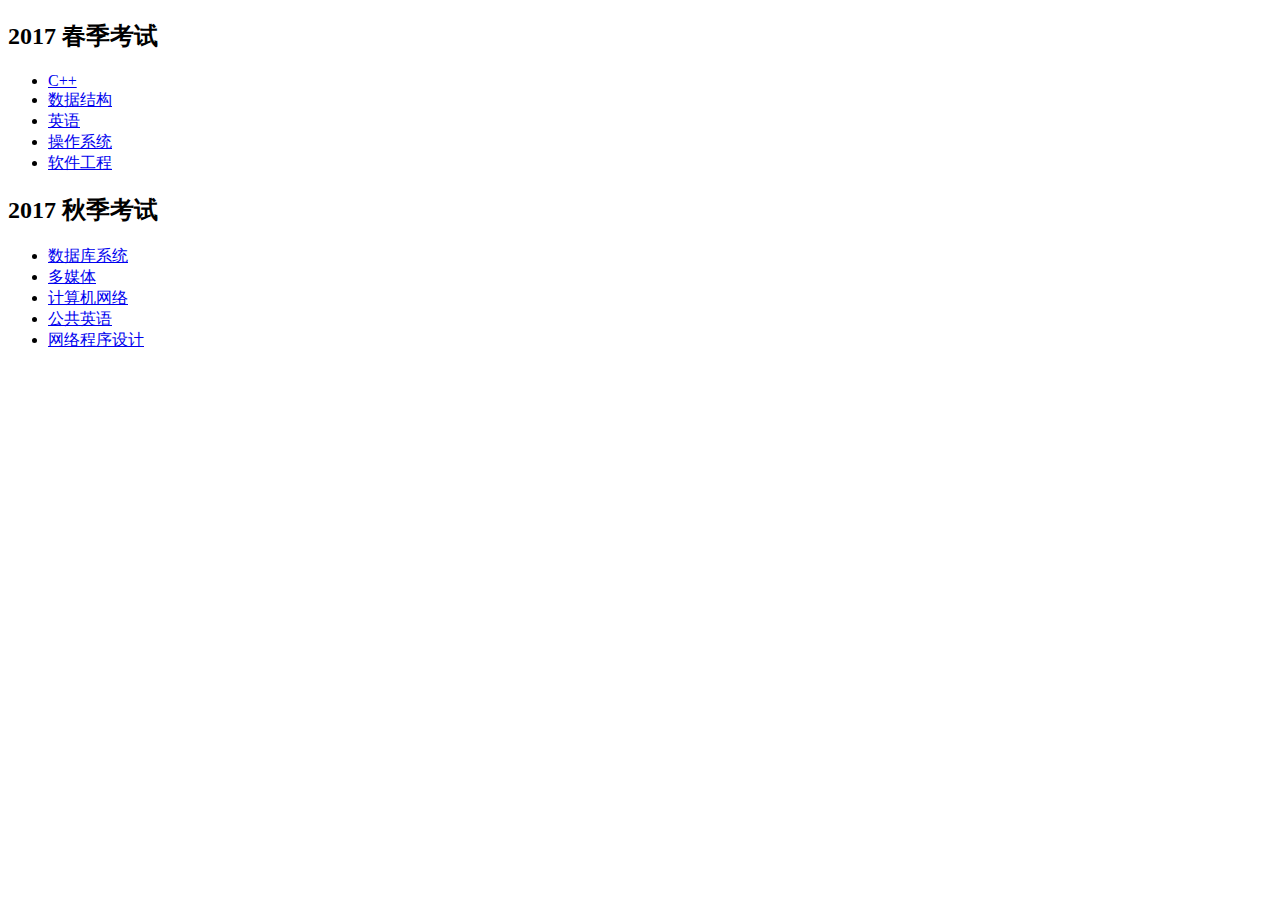
<file: index.html>
<!DOCTYPE html>
<html>
<head>
<meta http-equiv="Content-Type" content="text/html;charset=utf-8">
<meta name="viewport" content="width=device-width, initial-scale=1">
	<title>首页</title>
</head>
<body>
<div>
	<h2>2017 春季考试</h2>
	<ul>
		<li><a href="2017_chun/c++.html">C++</a></li>
		<li><a href="2017_chun/data.html">数据结构</a></li>
		<li><a href="2017_chun/english.html">英语</a></li>
		<li><a href="2017_chun/os.html">操作系统</a></li>
		<li><a href="2017_chun/ruanjian.html">软件工程</a></li>
	</ul>
	<h2>2017 秋季考试</h2>
	<ul>
		<li><a href="2017_qiu/database.html">数据库系统</a></li>
		<li><a href="2017_qiu/media.html">多媒体</a></li>
		<li><a href="2017_qiu/network.html">计算机网络</a></li>
		<li><a href="2017_qiu/english.html">公共英语</a></li>
		<li><a href="2017_qiu/program.html">网络程序设计</a></li>
	</ul>
</div>
</body>
</html>
</file>
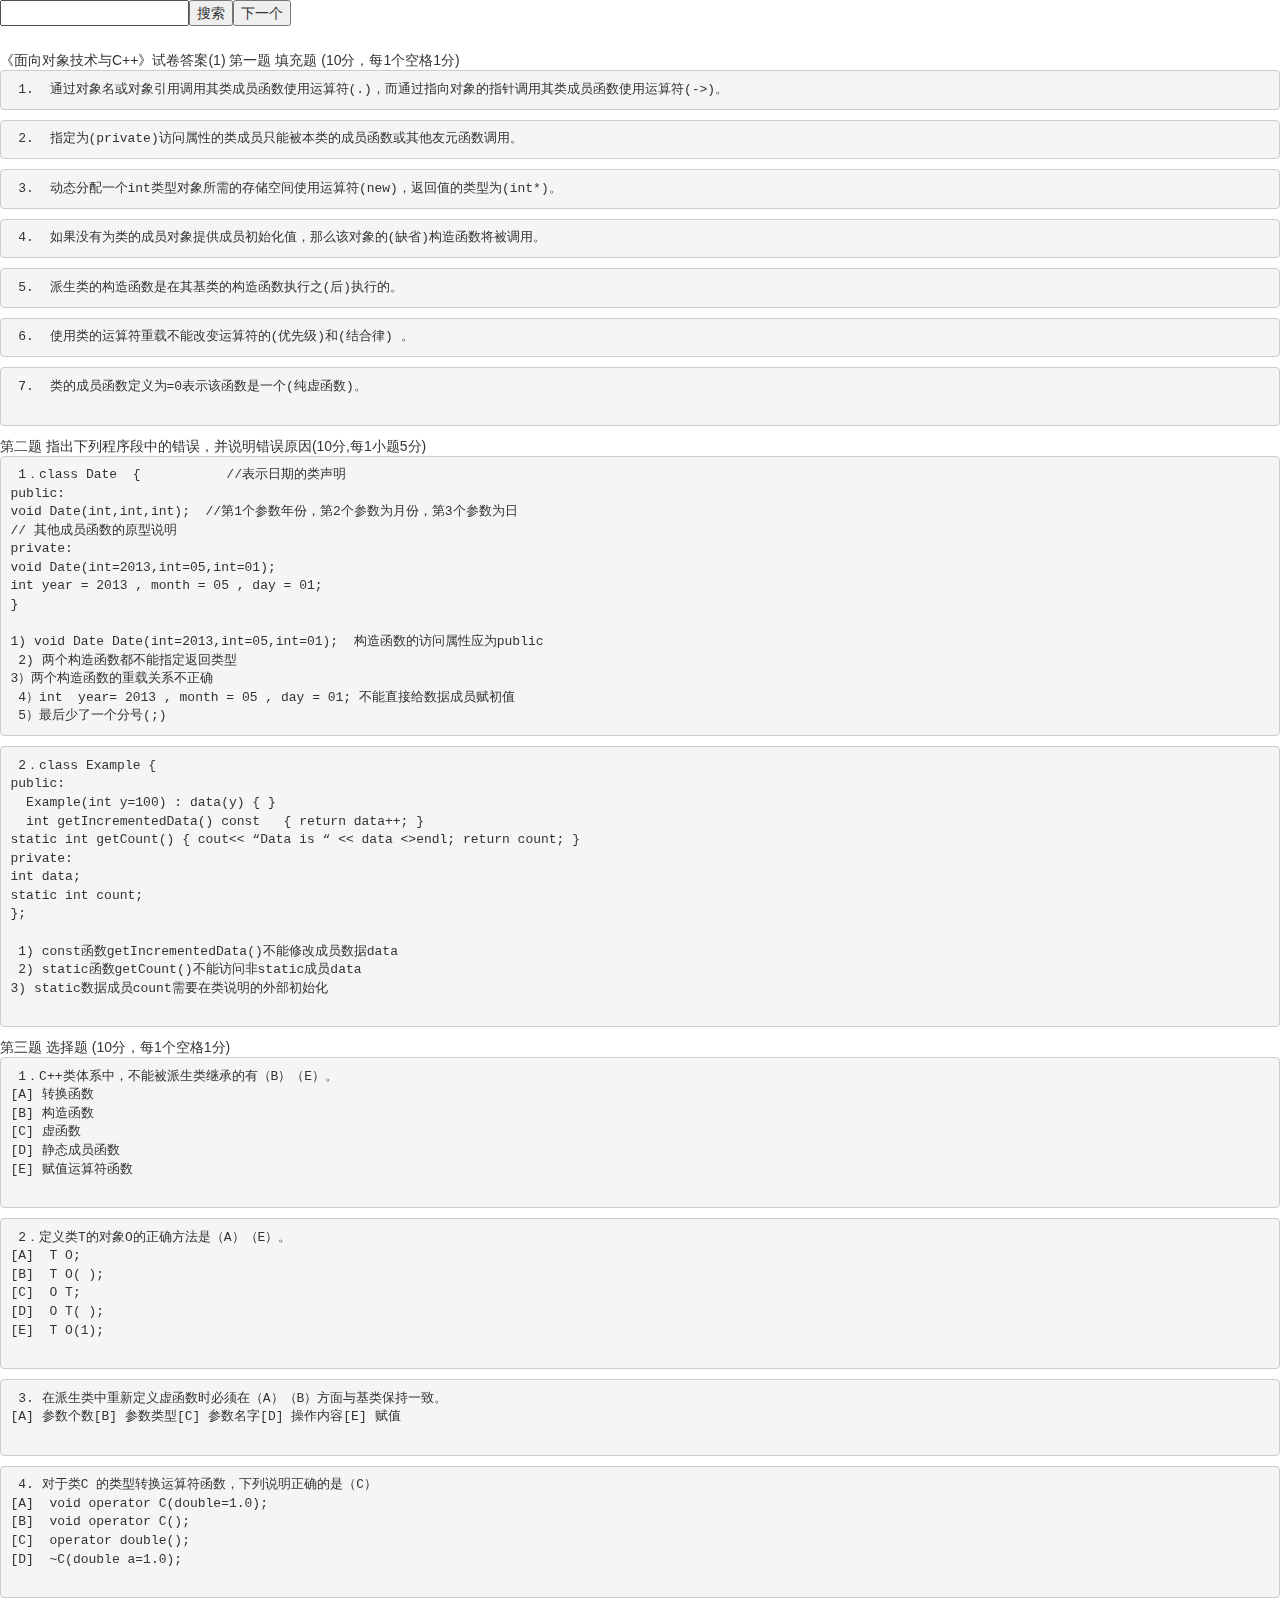
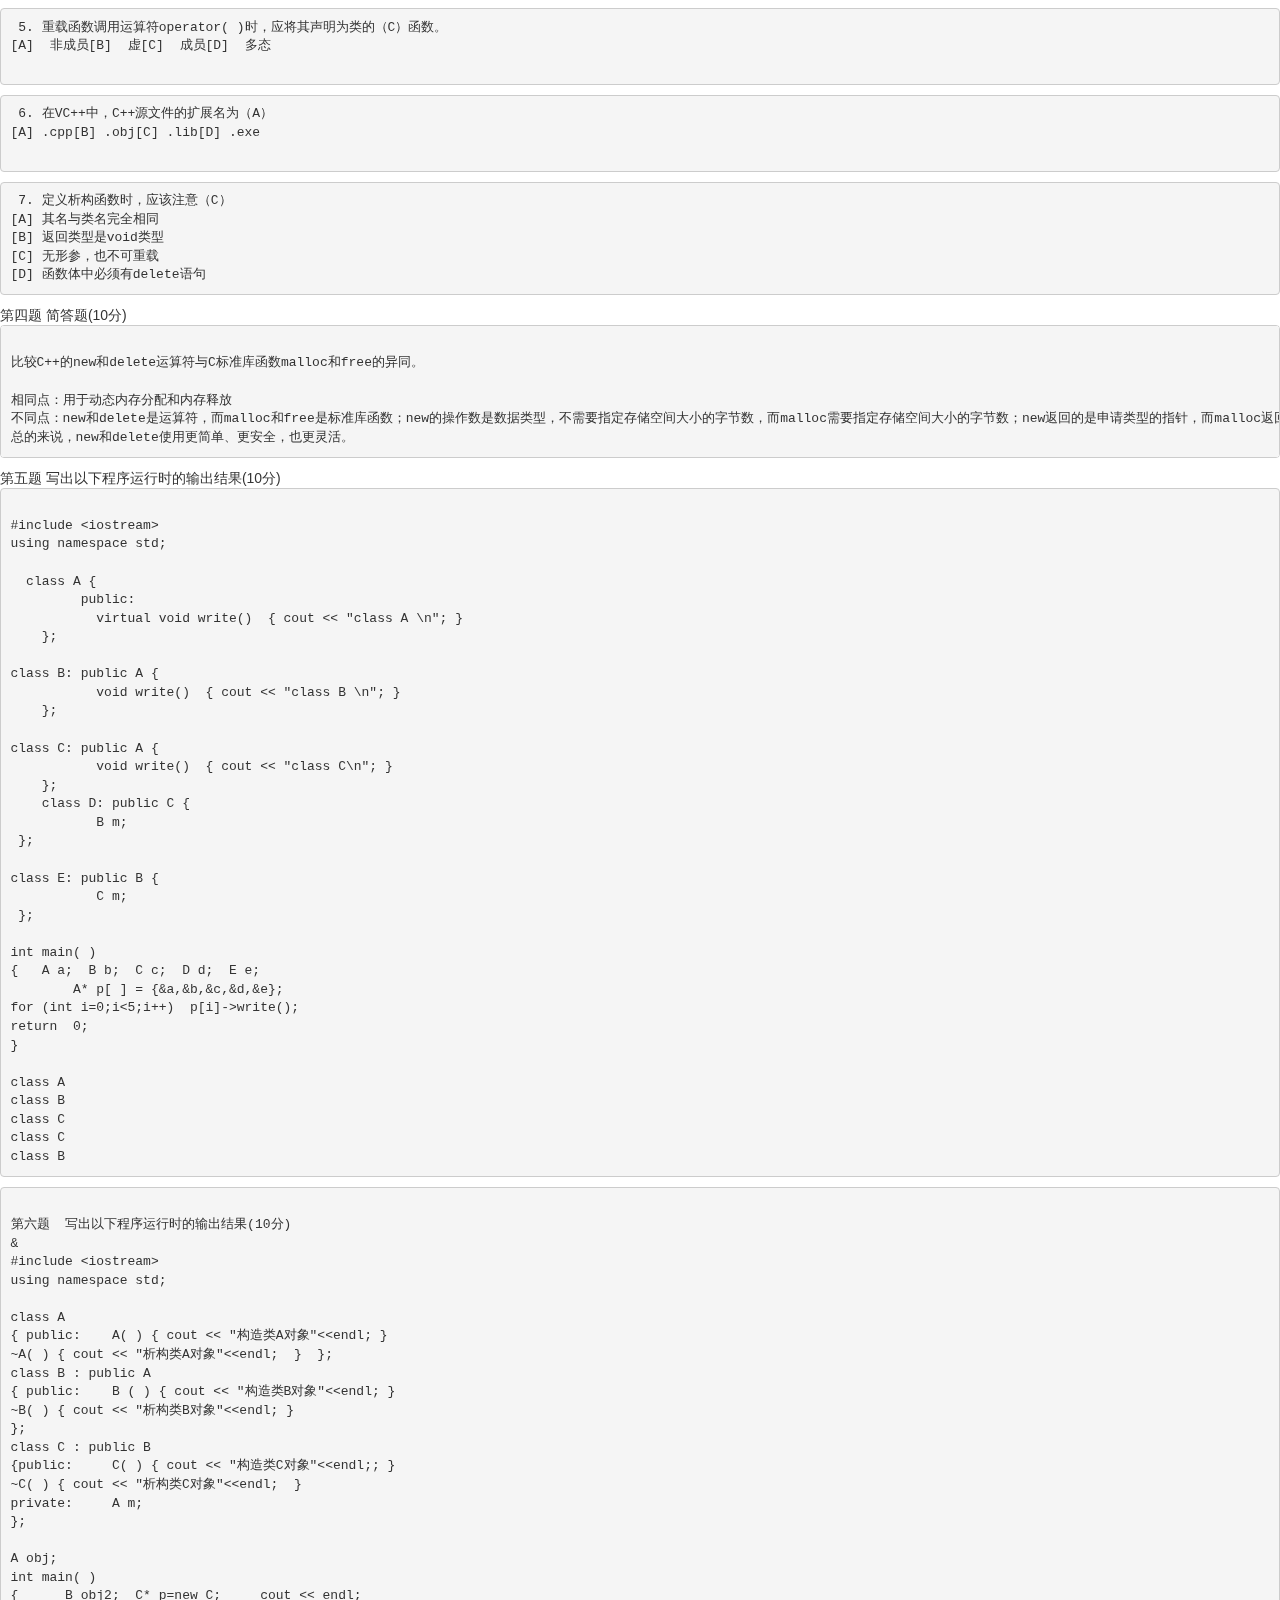
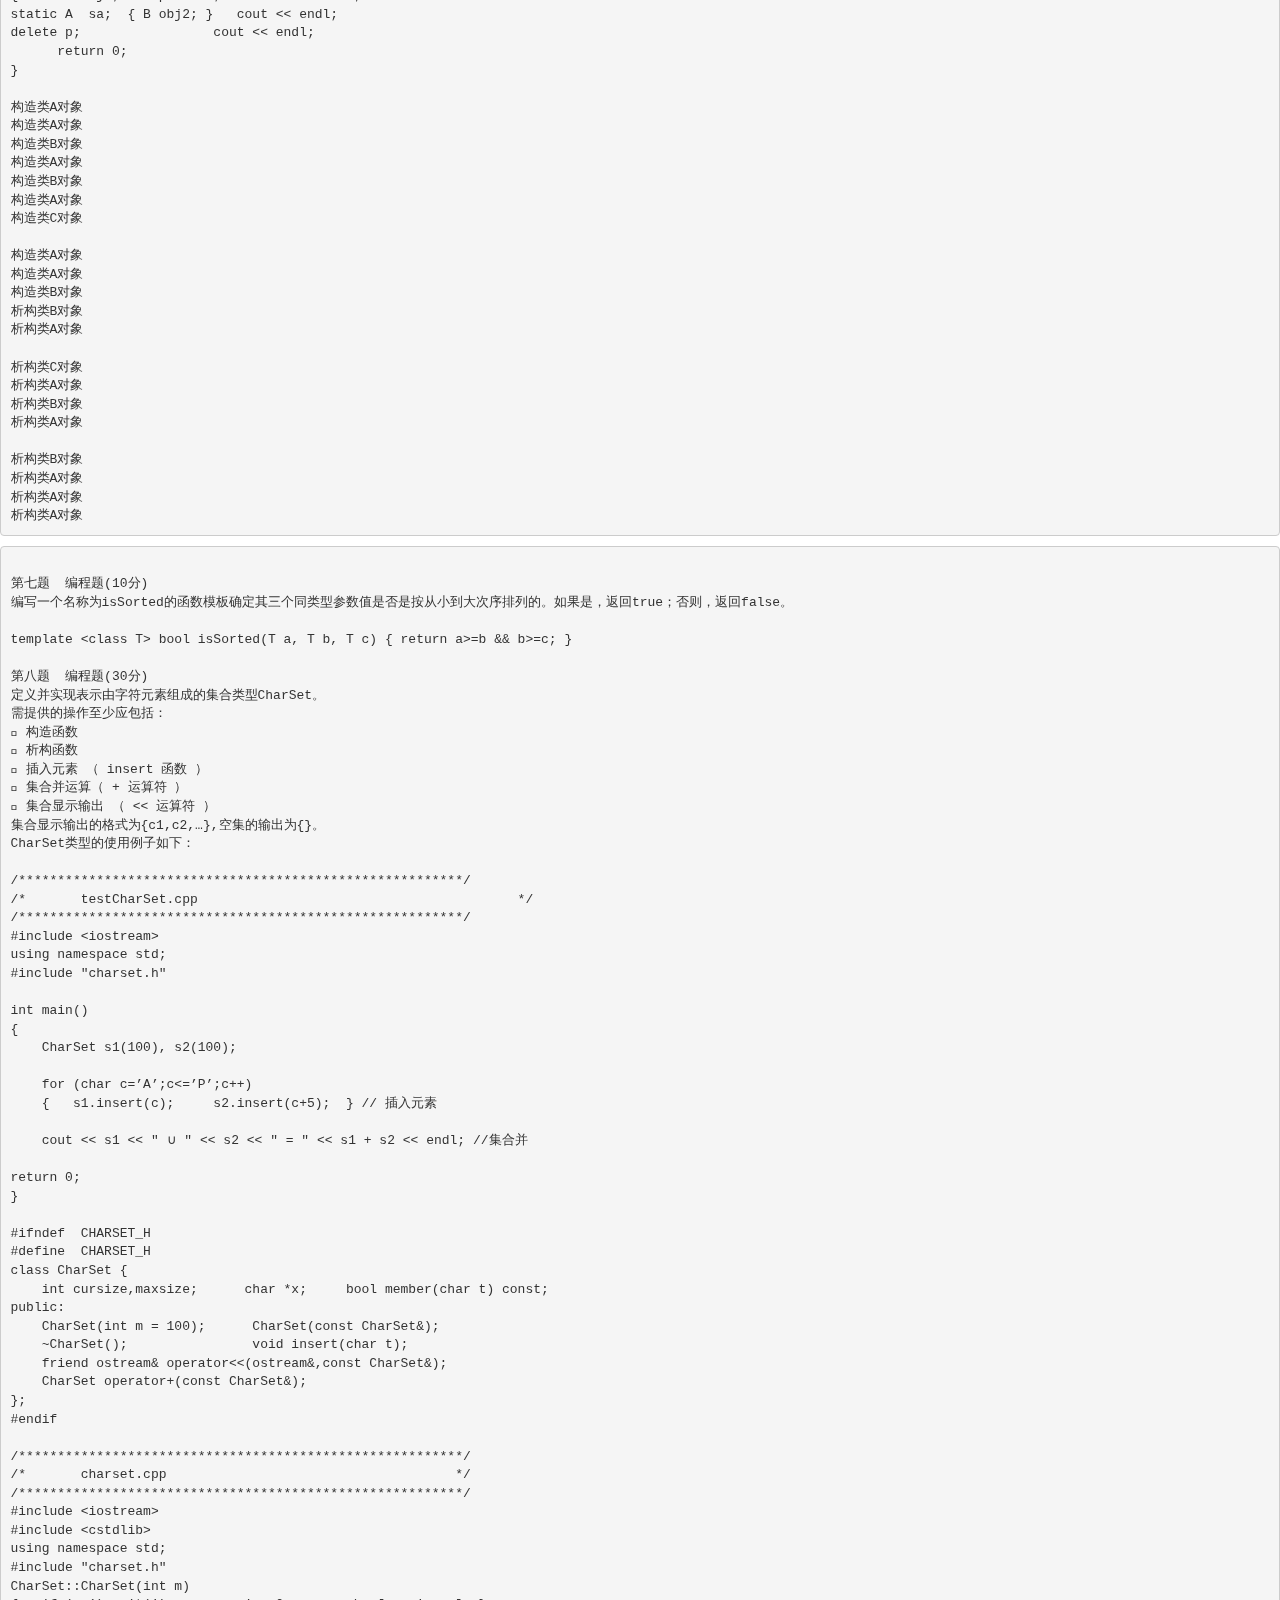
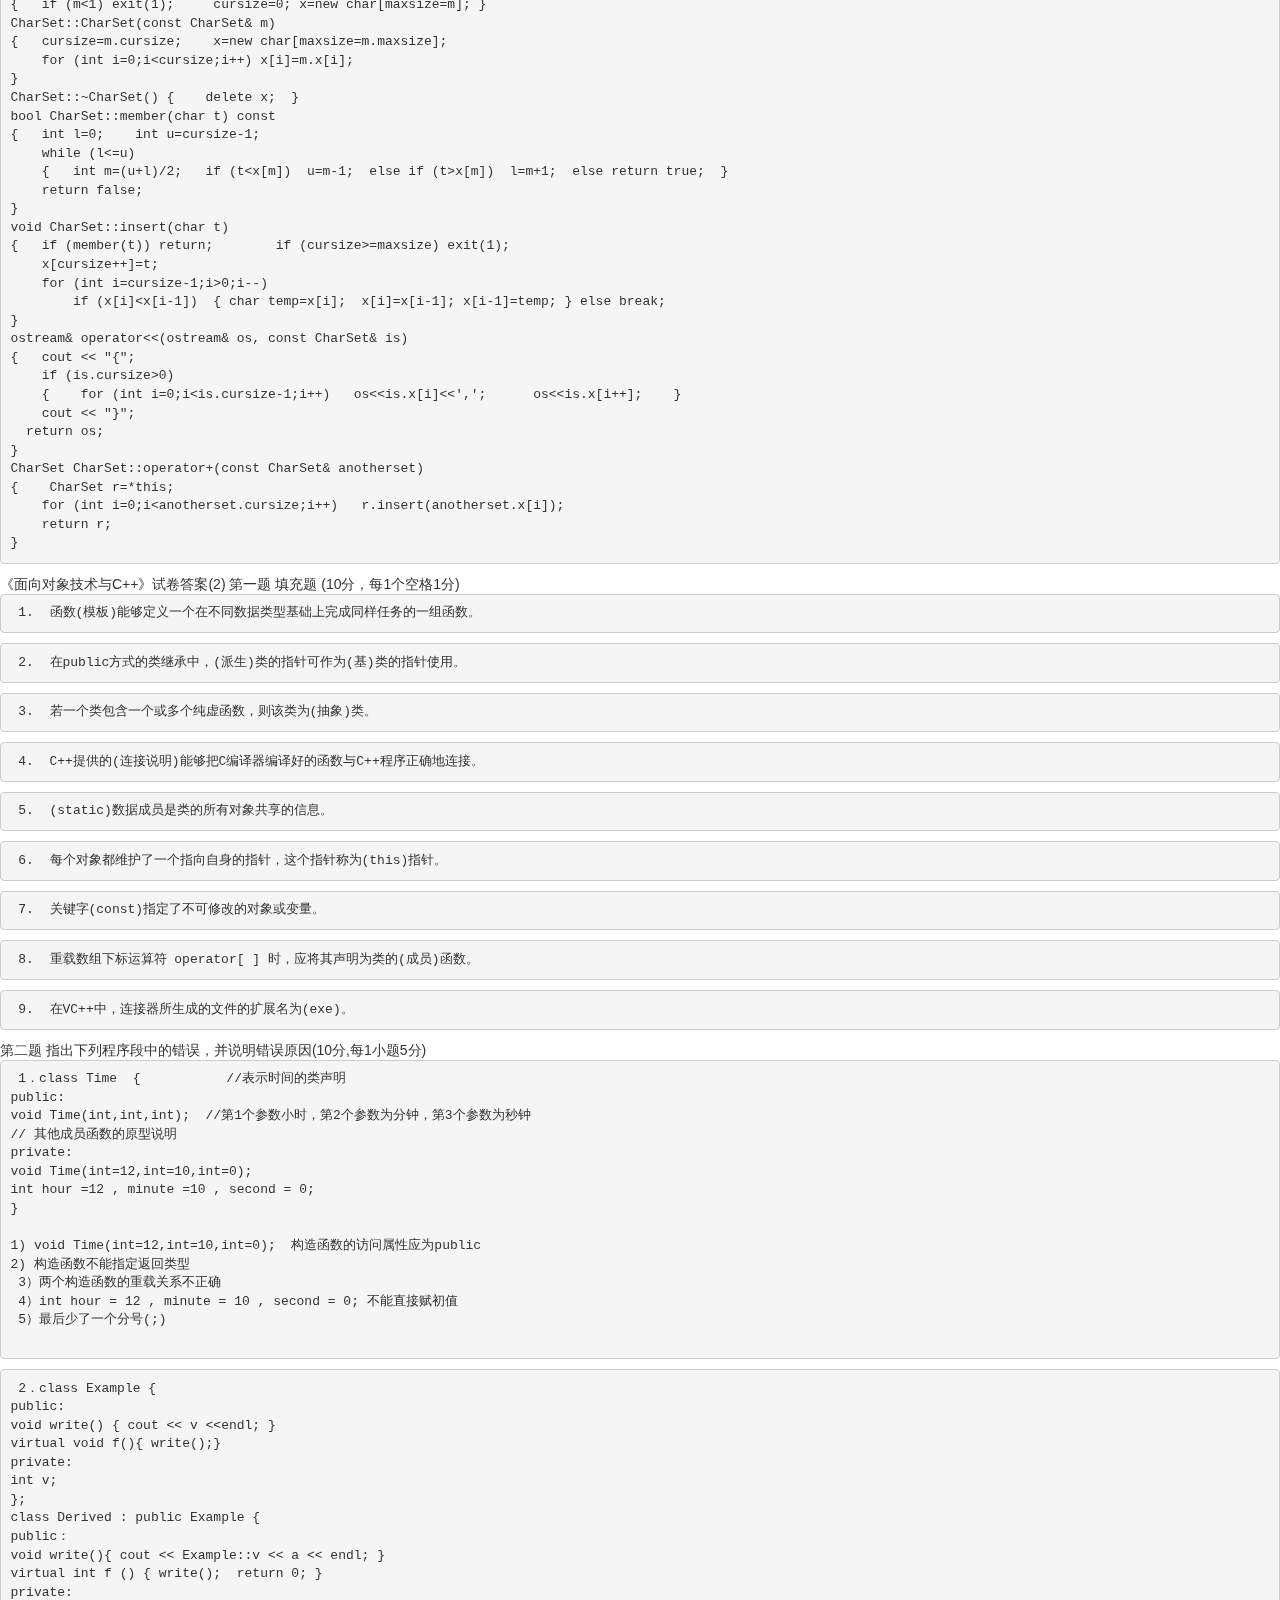
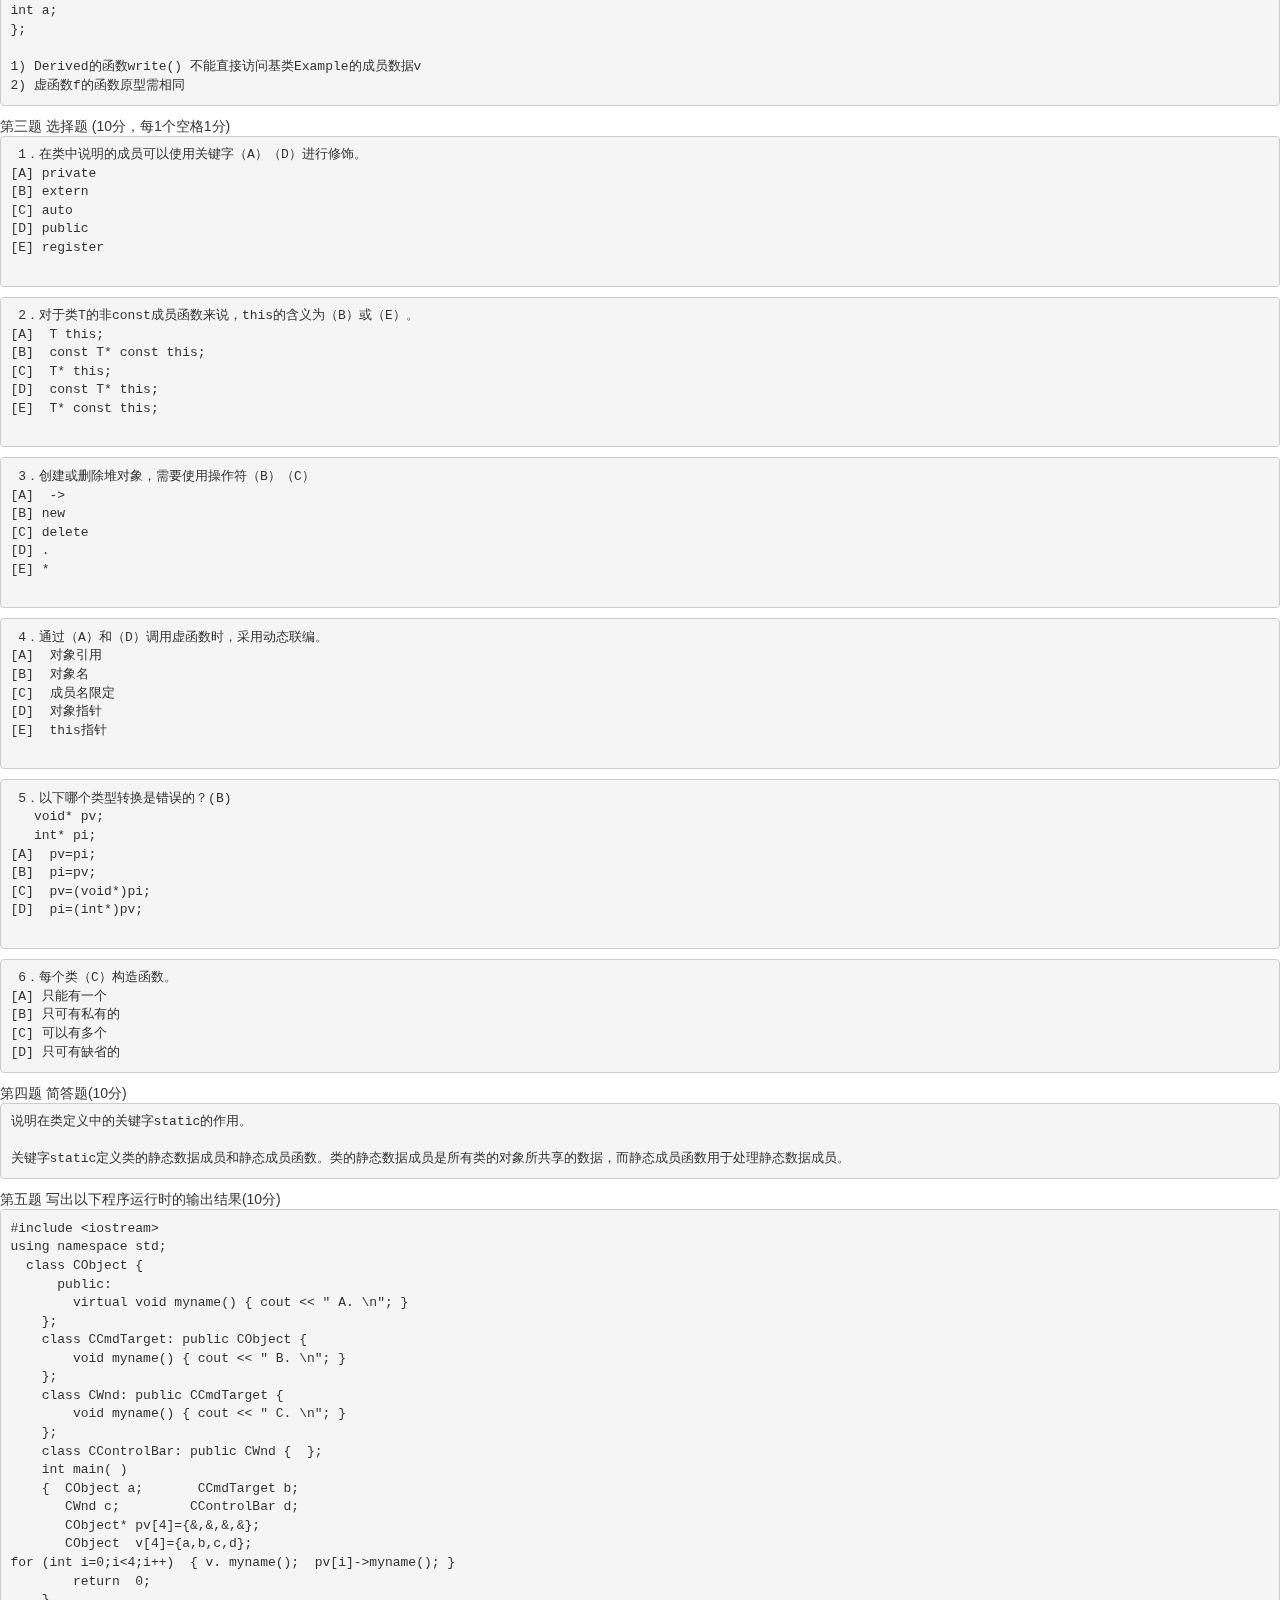
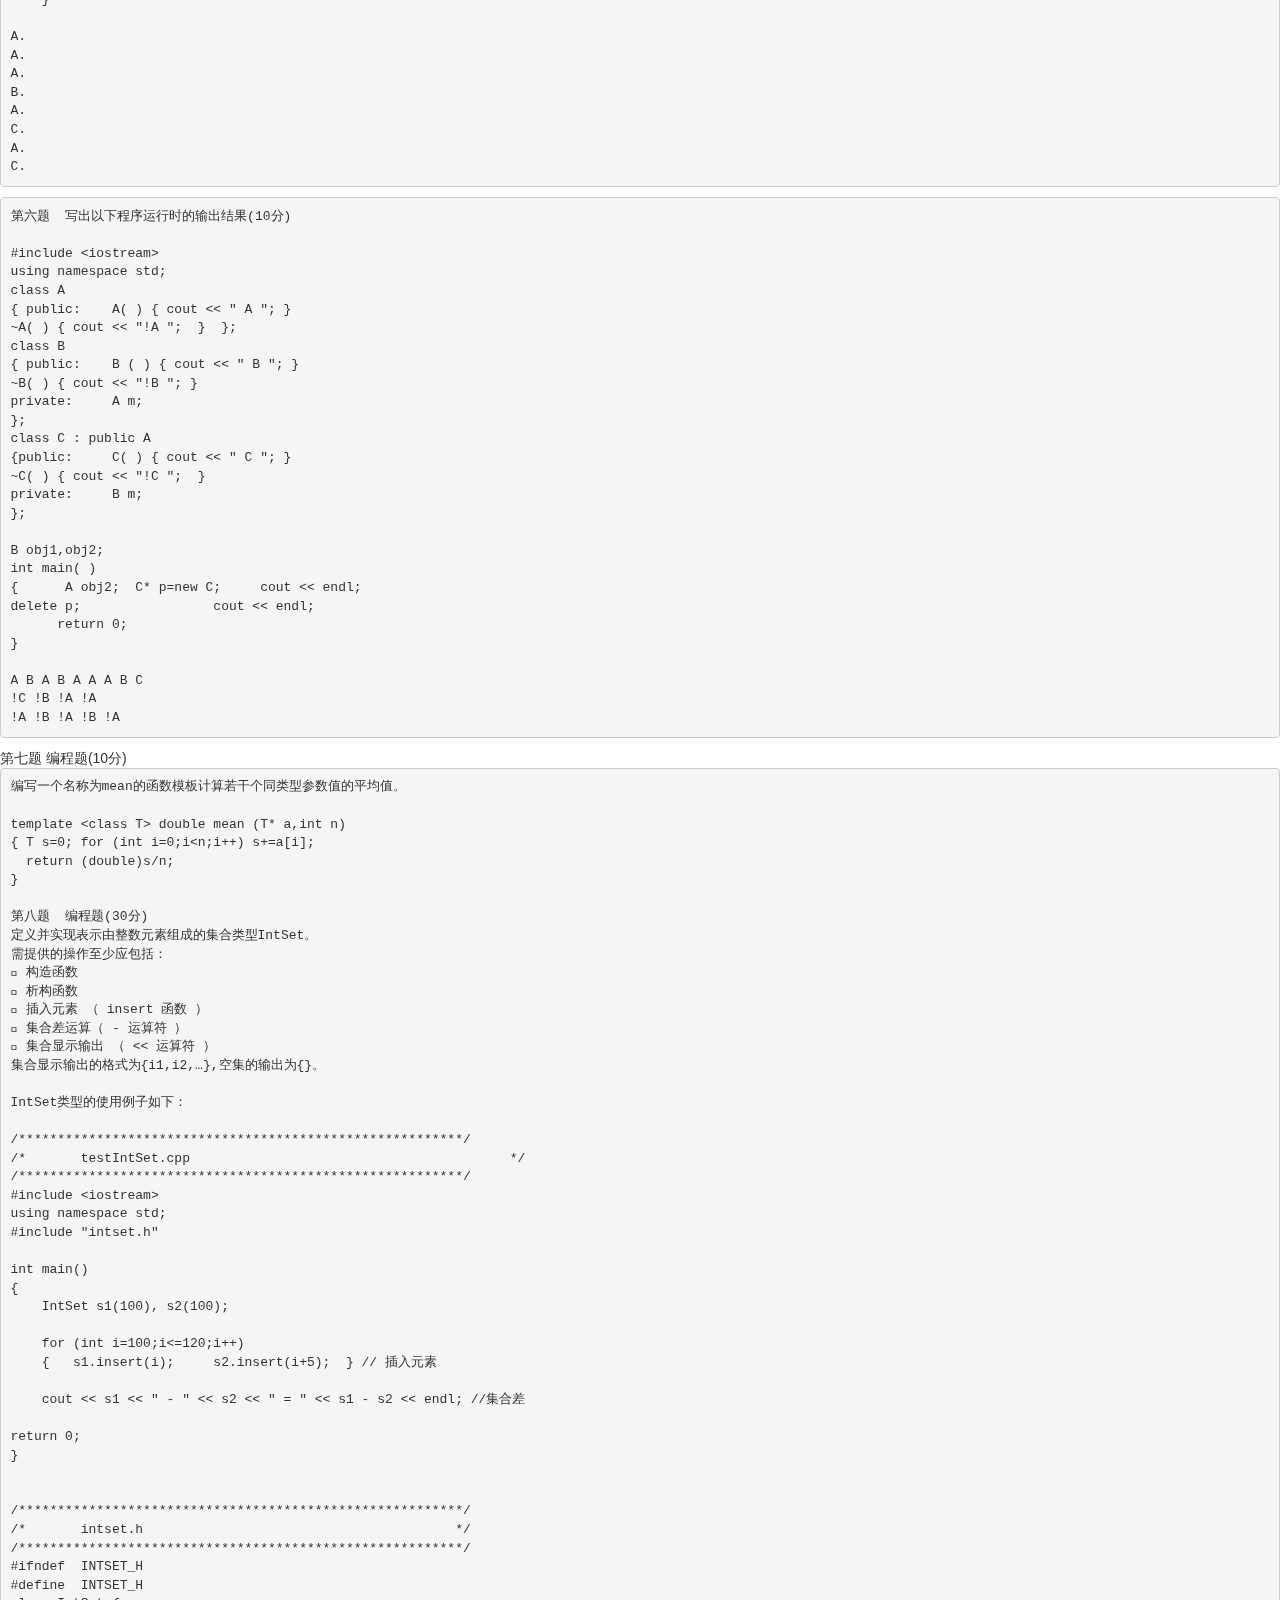
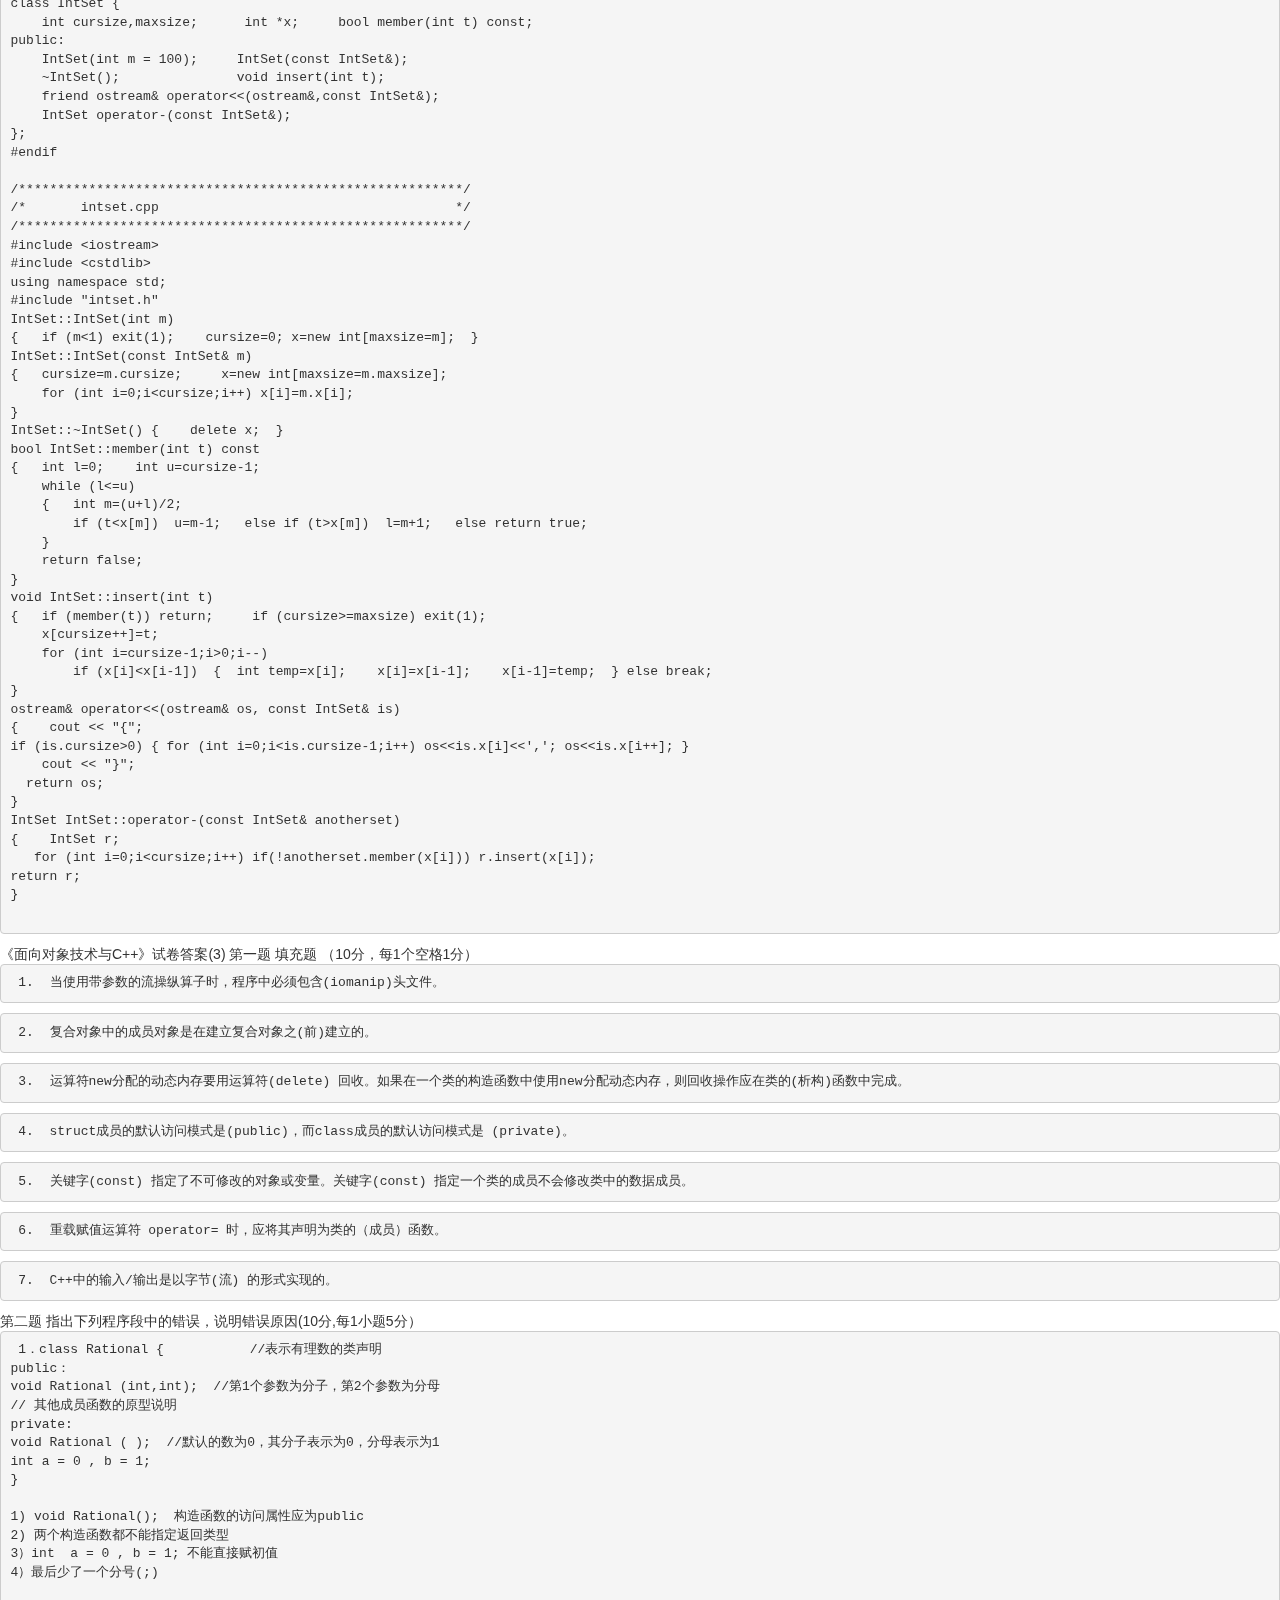
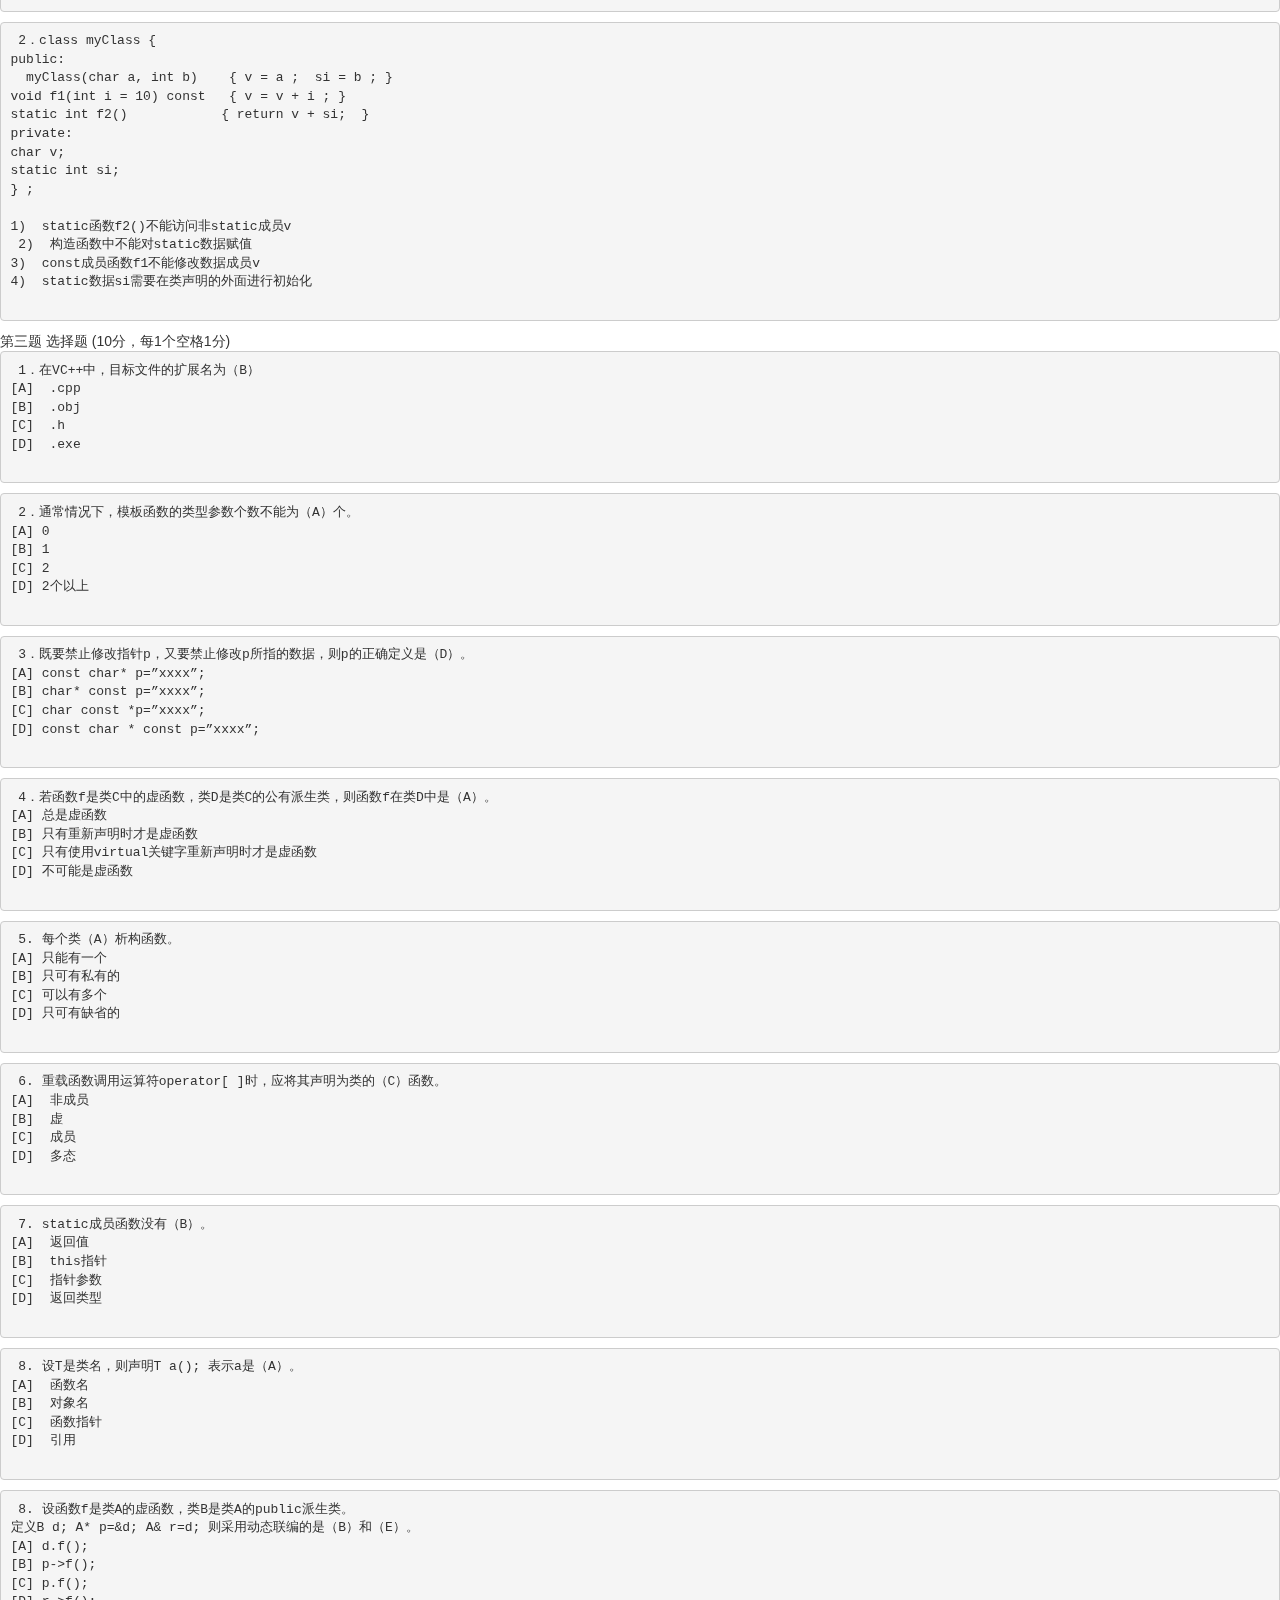
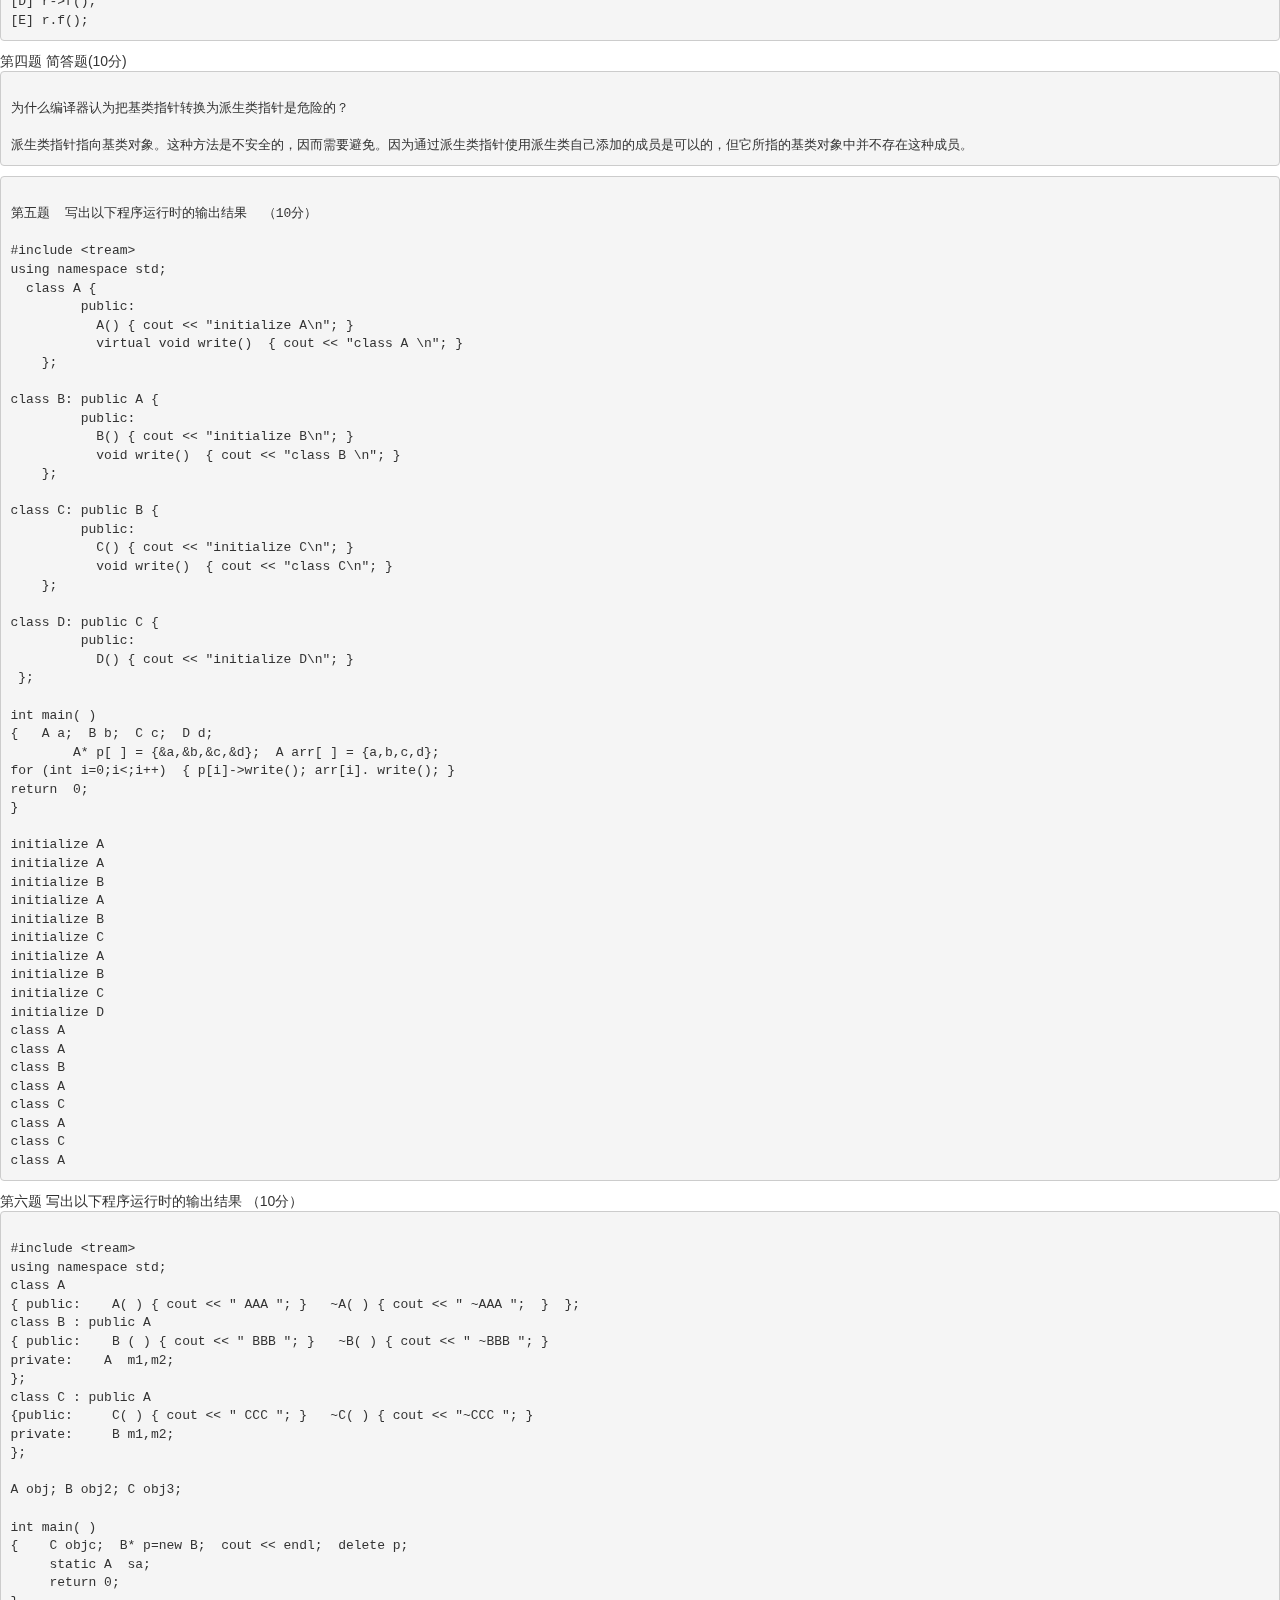
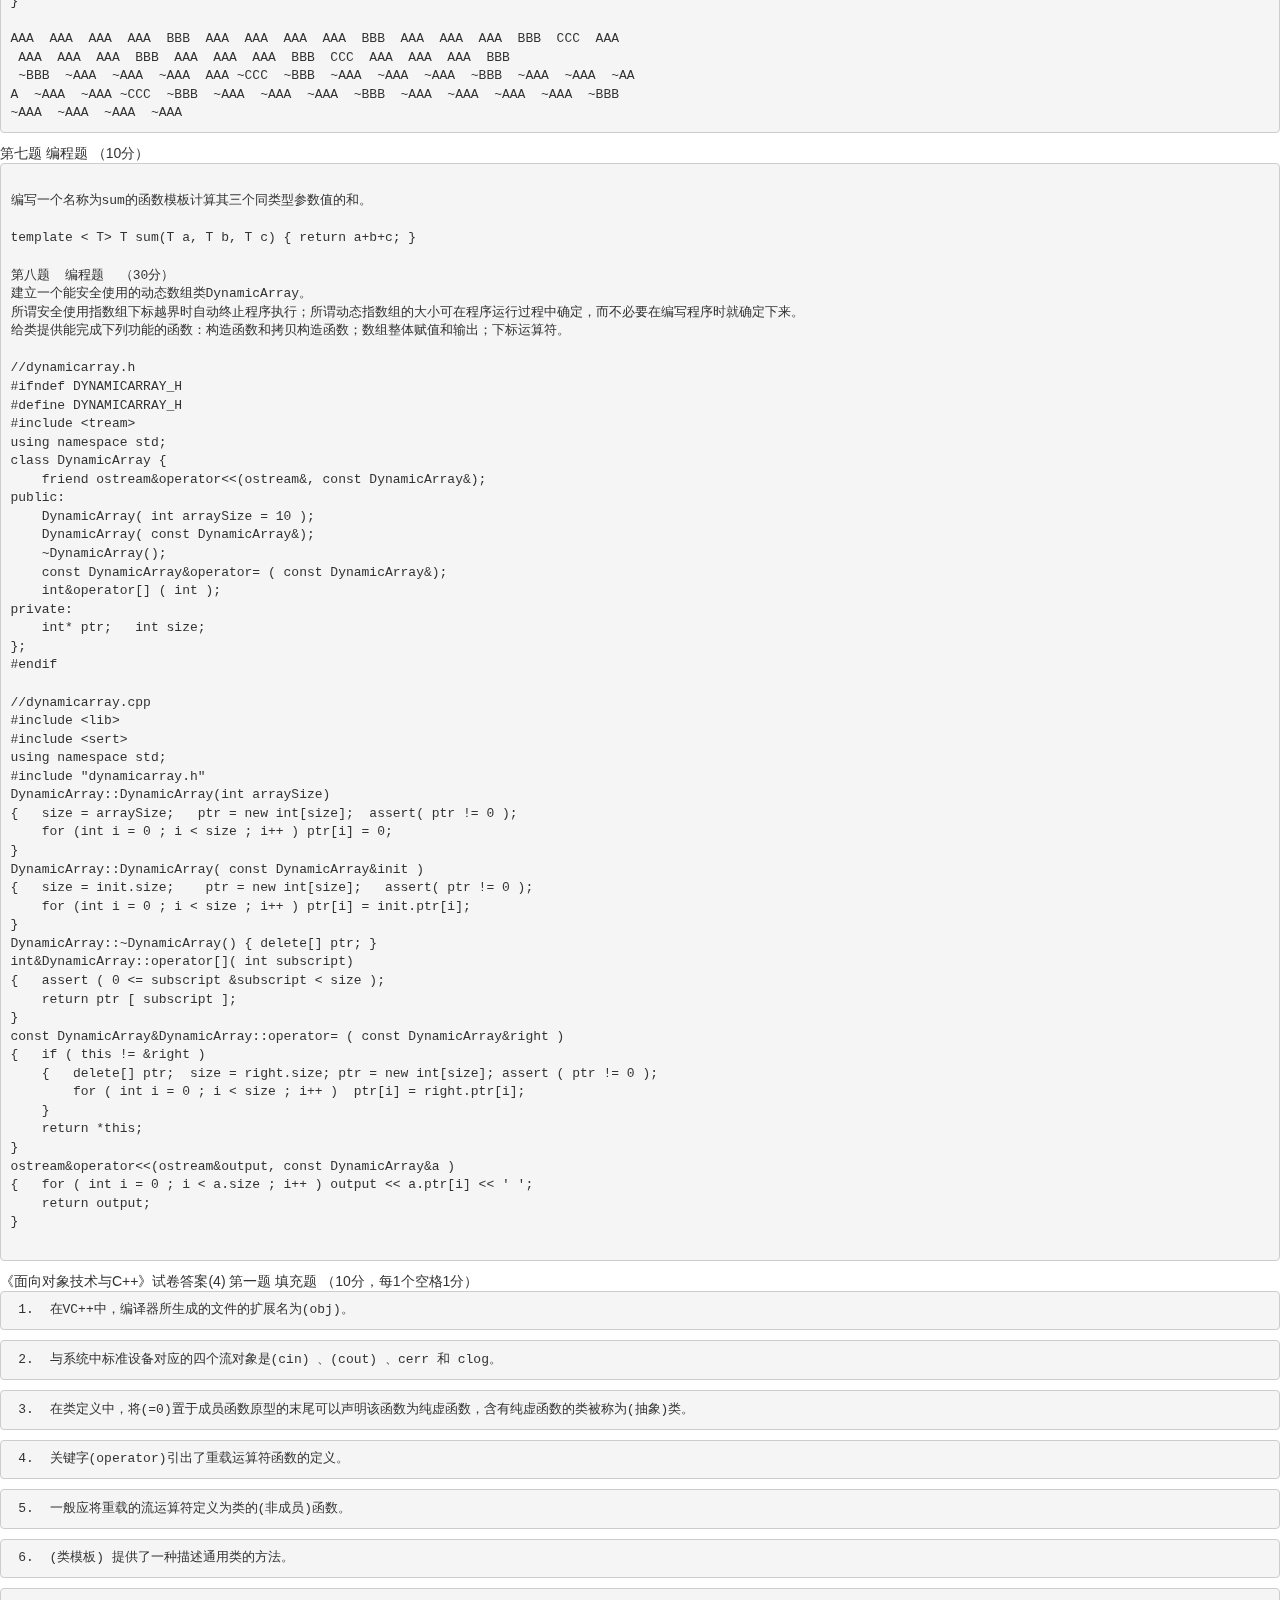
<file: 2017_chun/c++.html>
<!DOCTYPE html>
<html>
  <head>
  <meta http-equiv="Content-Type" content="text/html;charset=utf-8">
  　<meta name="viewport" content="width=device-width, initial-scale=1">
    <title>C++模拟试卷 </title>
    <script type="text/javascript" src="../static/js/jquery-3.1.0.js"></script>
  <script type="text/javascript" src="../static/js/search.js"></script>
    <link rel="stylesheet" type="text/css" href="../static/bootstrap-3.3.5-dist/css/bootstrap.css"/>
    <link rel="stylesheet" type="text/css" href="../static/css/search.css"/>
  </head>
  <body>
    <div class="search"><input type="text" name="searchText" id="searchText"/><button id="searchBtn">搜索</button><button id="nextBtn">下一个</button></div>
    <div id="contentGroup" class="contentGroup">
      <div class="content">
《面向对象技术与C++》试卷答案(1)  
第一题  填充题 (10分，每1个空格1分)

<pre class="item"> 1.  通过对象名或对象引用调用其类成员函数使用运算符(.)，而通过指向对象的指针调用其类成员函数使用运算符(->)。
</pre>

<pre class="item"> 2.  指定为(private)访问属性的类成员只能被本类的成员函数或其他友元函数调用。
</pre>

<pre class="item"> 3.  动态分配一个int类型对象所需的存储空间使用运算符(new)，返回值的类型为(int*)。
</pre>

<pre class="item"> 4.  如果没有为类的成员对象提供成员初始化值，那么该对象的(缺省)构造函数将被调用。
</pre>

<pre class="item"> 5.  派生类的构造函数是在其基类的构造函数执行之(后)执行的。
</pre>

<pre class="item"> 6.  使用类的运算符重载不能改变运算符的(优先级)和(结合律) 。
</pre>

<pre class="item"> 7.  类的成员函数定义为=0表示该函数是一个(纯虚函数)。

</pre>
第二题  指出下列程序段中的错误，并说明错误原因(10分,每1小题5分)

<pre class="item"> 1．class Date  {           //表示日期的类声明
public:
void Date(int,int,int);  //第1个参数年份，第2个参数为月份，第3个参数为日
// 其他成员函数的原型说明
private:
void Date(int=2013,int=05,int=01);  
int year = 2013 , month = 05 , day = 01;   
}

1) void Date Date(int=2013,int=05,int=01);  构造函数的访问属性应为public
 2) 两个构造函数都不能指定返回类型
3）两个构造函数的重载关系不正确
 4）int  year= 2013 , month = 05 , day = 01; 不能直接给数据成员赋初值
 5）最后少了一个分号(;)
</pre>

<pre class="item"> 2．class Example {
public:
  Example(int y=100) : data(y) { }
  int getIncrementedData() const   { return data++; }
static int getCount() { cout<< “Data is “ << data <&gt;endl; return count; }
private:
int data;
static int count;
};

 1) const函数getIncrementedData()不能修改成员数据data
 2) static函数getCount()不能访问非static成员data
3) static数据成员count需要在类说明的外部初始化

</pre>
第三题  选择题  (10分，每1个空格1分)

<pre class="item"> 1．C++类体系中，不能被派生类继承的有（B）（E）。
[A] 转换函数
[B] 构造函数
[C] 虚函数
[D] 静态成员函数
[E] 赋值运算符函数

</pre>

<pre class="item"> 2．定义类T的对象O的正确方法是（A）（E）。
[A]  T O; 
[B]  T O( ); 
[C]  O T; 
[D]  O T( );
[E]  T O(1); 

</pre>

<pre class="item"> 3. 在派生类中重新定义虚函数时必须在（A）（B）方面与基类保持一致。
[A] 参数个数[B] 参数类型[C] 参数名字[D] 操作内容[E] 赋值

</pre>

<pre class="item"> 4. 对于类C 的类型转换运算符函数，下列说明正确的是（C）
[A]  void operator C(double=1.0);
[B]  void operator C();
[C]  operator double();
[D]  ~C(double a=1.0);

</pre>

<pre class="item"> 5. 重载函数调用运算符operator( )时，应将其声明为类的（C）函数。
[A]  非成员[B]  虚[C]  成员[D]  多态

</pre>

<pre class="item"> 6. 在VC++中，C++源文件的扩展名为（A）
[A] .cpp[B] .obj[C] .lib[D] .exe

</pre>

<pre class="item"> 7. 定义析构函数时，应该注意（C）
[A] 其名与类名完全相同
[B] 返回类型是void类型
[C] 无形参，也不可重载
[D] 函数体中必须有delete语句
</pre>
第四题  简答题(10分)

<pre class="item"> 
比较C++的new和delete运算符与C标准库函数malloc和free的异同。

相同点：用于动态内存分配和内存释放
不同点：new和delete是运算符，而malloc和free是标准库函数；new的操作数是数据类型，不需要指定存储空间大小的字节数，而malloc需要指定存储空间大小的字节数；new返回的是申请类型的指针，而malloc返回的是void*，需要通过强制类型转换把指针转换成申请类型的指针。
总的来说，new和delete使用更简单、更安全，也更灵活。
</pre>
第五题  写出以下程序运行时的输出结果(10分)
<pre class="item"> 
#include &lt;iostream>
using namespace std;

  class A {
         public:
           virtual void write()  { cout << "class A \n"; }
    };
    
class B: public A {
           void write()  { cout << "class B \n"; }
    };
    
class C: public A {
           void write()  { cout << "class C\n"; }
    };
    class D: public C { 
           B m;
 };

class E: public B { 
           C m;
 };

int main( )
{   A a;  B b;  C c;  D d;  E e;
        A* p[ ] = {&amp;a,&amp;b,&amp;c,&amp;d,&amp;e}; 
for (int i=0;i&lt;5;i++)  p[i]->write(); 
return  0;
}

class A
class B
class C
class C
class B
</pre>
<pre class="item"> 
第六题  写出以下程序运行时的输出结果(10分)
&amp;
#include &lt;iostream>
using namespace std;

class A                             
{ public:    A( ) { cout << "构造类A对象"<&lt;endl; }   
~A( ) { cout << "析构类A对象"<&lt;endl;  }  }; 
class B : public A
{ public:    B ( ) { cout << "构造类B对象"<&lt;endl; } 
~B( ) { cout << "析构类B对象"<&lt;endl; } 
};
class C : public B
{public:     C( ) { cout << "构造类C对象"<&lt;endl;; }   
~C( ) { cout <&lt; "析构类C对象"<&lt;endl;  }
private:     A m; 
};

A obj; 
int main( ) 
{      B obj2;  C* p=new C;     cout << endl;  
static A  sa;  { B obj2; }   cout << endl;
delete p;                 cout << endl;
      return 0; 
}

构造类A对象
构造类A对象
构造类B对象
构造类A对象
构造类B对象
构造类A对象
构造类C对象

构造类A对象
构造类A对象
构造类B对象
析构类B对象
析构类A对象

析构类C对象
析构类A对象
析构类B对象
析构类A对象

析构类B对象
析构类A对象
析构类A对象
析构类A对象
</pre>
<pre class="item"> 
第七题  编程题(10分)
编写一个名称为isSorted的函数模板确定其三个同类型参数值是否是按从小到大次序排列的。如果是，返回true；否则，返回false。

template &lt;class T> bool isSorted(T a, T b, T c) { return a>=b &amp;&amp; b>=c; }

第八题  编程题(30分)
定义并实现表示由字符元素组成的集合类型CharSet。
需提供的操作至少应包括：
 构造函数
 析构函数
 插入元素 （ insert 函数 ）
 集合并运算（ + 运算符 ）
 集合显示输出 （ << 运算符 ）
集合显示输出的格式为{c1,c2,…},空集的输出为{}。
CharSet类型的使用例子如下：

/*********************************************************/
/*       testCharSet.cpp                                         */
/*********************************************************/
#include &lt;iostream>
using namespace std;
#include "charset.h"

int main()
{   
    CharSet s1(100), s2(100);

    for (char c=’A’;c<=’P’;c++)
    {   s1.insert(c);     s2.insert(c+5);  } // 插入元素

    cout << s1 << " ∪ " << s2 << " = " << s1 + s2 << endl; //集合并

return 0;
}

#ifndef  CHARSET_H
#define  CHARSET_H
class CharSet {
    int cursize,maxsize;      char *x;     bool member(char t) const; 
public:
    CharSet(int m = 100);      CharSet(const CharSet&amp;);
    ~CharSet();                void insert(char t);
    friend ostream&amp; operator<<(ostream&amp;,const CharSet&amp;);
    CharSet operator+(const CharSet&amp;);
};
#endif

/*********************************************************/
/*       charset.cpp                                     */
/*********************************************************/
#include &lt;iostream>
#include &lt;cstdlib>
using namespace std;
#include "charset.h"
CharSet::CharSet(int m)
{   if (m&lt;1) exit(1);     cursize=0; x=new char[maxsize=m]; }
CharSet::CharSet(const CharSet&amp; m)
{   cursize=m.cursize;    x=new char[maxsize=m.maxsize];
    for (int i=0;i&lt;cursize;i++) x[i]=m.x[i];
}
CharSet::~CharSet() {    delete x;  }
bool CharSet::member(char t) const
{   int l=0;    int u=cursize-1;
    while (l<=u)
    {   int m=(u+l)/2;   if (t&lt;x[m])  u=m-1;  else if (t>x[m])  l=m+1;  else return true;  }
    return false;
}
void CharSet::insert(char t)
{   if (member(t)) return;        if (cursize>=maxsize) exit(1);
    x[cursize++]=t;
    for (int i=cursize-1;i>0;i--)
        if (x[i]&lt;x[i-1])  { char temp=x[i];  x[i]=x[i-1]; x[i-1]=temp; } else break;
}
ostream&amp; operator<<(ostream&amp; os, const CharSet&amp; is)
{   cout << "{";
    if (is.cursize>0)
    {    for (int i=0;i&lt;is.cursize-1;i++)   os<&lt;is.x[i]<<',';      os<&lt;is.x[i++];    }
    cout << "}";
  return os;
}
CharSet CharSet::operator+(const CharSet&amp; anotherset)
{    CharSet r=*this;
    for (int i=0;i&lt;anotherset.cursize;i++)   r.insert(anotherset.x[i]);
    return r;
}
</pre>

    </div>
    <div class="content">
《面向对象技术与C++》试卷答案(2)  
第一题  填充题 (10分，每1个空格1分)

<pre class="item"> 1.  函数(模板)能够定义一个在不同数据类型基础上完成同样任务的一组函数。
</pre>

<pre class="item"> 2.  在public方式的类继承中，(派生)类的指针可作为(基)类的指针使用。
</pre>

<pre class="item"> 3.  若一个类包含一个或多个纯虚函数，则该类为(抽象)类。
</pre>

<pre class="item"> 4.  C++提供的(连接说明)能够把C编译器编译好的函数与C++程序正确地连接。
</pre>

<pre class="item"> 5.  (static)数据成员是类的所有对象共享的信息。
</pre>

<pre class="item"> 6.  每个对象都维护了一个指向自身的指针，这个指针称为(this)指针。
</pre>

<pre class="item"> 7.  关键字(const)指定了不可修改的对象或变量。
</pre>

<pre class="item"> 8.  重载数组下标运算符 operator[ ] 时，应将其声明为类的(成员)函数。
</pre>

<pre class="item"> 9.  在VC++中，连接器所生成的文件的扩展名为(exe)。
</pre>

第二题  指出下列程序段中的错误，并说明错误原因(10分,每1小题5分)

<pre class="item"> 1．class Time  {           //表示时间的类声明
public:
void Time(int,int,int);  //第1个参数小时，第2个参数为分钟，第3个参数为秒钟
// 其他成员函数的原型说明
private:
void Time(int=12,int=10,int=0);  
int hour =12 , minute =10 , second = 0;   
}

1) void Time(int=12,int=10,int=0);  构造函数的访问属性应为public
2) 构造函数不能指定返回类型
 3）两个构造函数的重载关系不正确
 4）int hour = 12 , minute = 10 , second = 0; 不能直接赋初值
 5）最后少了一个分号(;)

</pre>

<pre class="item"> 2．class Example {
public:
void write() { cout << v <&lt;endl; }
virtual void f(){ write();}
private:
int v;
};
class Derived : public Example {
public：
void write(){ cout << Example::v << a << endl; }
virtual int f () { write();  return 0; }
private:
int a;
};

1) Derived的函数write() 不能直接访问基类Example的成员数据v
2) 虚函数f的函数原型需相同
</pre>

第三题  选择题  (10分，每1个空格1分)

<pre class="item"> 1．在类中说明的成员可以使用关键字（A）（D）进行修饰。
[A] private
[B] extern
[C] auto
[D] public
[E] register

</pre>

<pre class="item"> 2．对于类T的非const成员函数来说，this的含义为（B）或（E）。
[A]  T this; 
[B]  const T* const this; 
[C]  T* this; 
[D]  const T* this;
[E]  T* const this;

</pre>

<pre class="item"> 3．创建或删除堆对象，需要使用操作符（B）（C）
[A]  ->
[B] new
[C] delete
[D] .
[E] *

</pre>

<pre class="item"> 4．通过（A）和（D）调用虚函数时，采用动态联编。
[A]  对象引用
[B]  对象名
[C]  成员名限定
[D]  对象指针
[E]  this指针

</pre>

<pre class="item"> 5．以下哪个类型转换是错误的？(B)
   void* pv;
   int* pi;   
[A]  pv=pi;   
[B]  pi=pv;   
[C]  pv=(void*)pi;   
[D]  pi=(int*)pv;

</pre>

<pre class="item"> 6．每个类（C）构造函数。
[A] 只能有一个
[B] 只可有私有的
[C] 可以有多个
[D] 只可有缺省的
</pre>
第四题  简答题(10分)
<pre class="item">
说明在类定义中的关键字static的作用。

关键字static定义类的静态数据成员和静态成员函数。类的静态数据成员是所有类的对象所共享的数据，而静态成员函数用于处理静态数据成员。
</pre>
第五题  写出以下程序运行时的输出结果(10分)
<pre class="item">
#include &lt;iostream>
using namespace std;
  class CObject {
      public:
        virtual void myname() { cout << " A. \n"; }
    };
    class CCmdTarget: public CObject {
        void myname() { cout << " B. \n"; }
    };
    class CWnd: public CCmdTarget {
        void myname() { cout << " C. \n"; }
    };
    class CControlBar: public CWnd {  };
    int main( )
    {  CObject a;       CCmdTarget b;            
       CWnd c;         CControlBar d;
       CObject* pv[4]={&amp;,&amp;,&amp;,&amp;};
       CObject  v[4]={a,b,c,d};
for (int i=0;i&lt;4;i++)  { v. myname();  pv[i]->myname(); }
        return  0;
    }

A.
A.
A.
B.
A.
C.
A.
C.
</pre>
<pre class="item">
第六题  写出以下程序运行时的输出结果(10分)

#include &lt;iostream>
using namespace std;
class A                             
{ public:    A( ) { cout << " A "; }   
~A( ) { cout << "!A ";  }  }; 
class B 
{ public:    B ( ) { cout << " B "; } 
~B( ) { cout << "!B "; } 
private:     A m; 
};
class C : public A
{public:     C( ) { cout << " C "; }   
~C( ) { cout << "!C ";  }
private:     B m; 
};

B obj1,obj2; 
int main( ) 
{      A obj2;  C* p=new C;     cout << endl;  
delete p;                 cout << endl;
      return 0; 
}

A B A B A A A B C
!C !B !A !A
!A !B !A !B !A
</pre>
第七题  编程题(10分)

<pre class="item">
编写一个名称为mean的函数模板计算若干个同类型参数值的平均值。

template &lt;class T> double mean (T* a,int n)
{ T s=0; for (int i=0;i&lt;n;i++) s+=a[i];
  return (double)s/n;
}

第八题  编程题(30分)
定义并实现表示由整数元素组成的集合类型IntSet。
需提供的操作至少应包括：
 构造函数
 析构函数
 插入元素 （ insert 函数 ）
 集合差运算（ - 运算符 ）
 集合显示输出 （ << 运算符 ）
集合显示输出的格式为{i1,i2,…},空集的输出为{}。

IntSet类型的使用例子如下：

/*********************************************************/
/*       testIntSet.cpp                                         */
/*********************************************************/
#include &lt;iostream>
using namespace std;
#include "intset.h"

int main()
{   
    IntSet s1(100), s2(100);

    for (int i=100;i<=120;i++)
    {   s1.insert(i);     s2.insert(i+5);  } // 插入元素

    cout << s1 << " - " << s2 << " = " << s1 - s2 << endl; //集合差

return 0;
}


/*********************************************************/
/*       intset.h                                        */
/*********************************************************/
#ifndef  INTSET_H
#define  INTSET_H
class IntSet {
    int cursize,maxsize;      int *x;     bool member(int t) const; 
public:
    IntSet(int m = 100);     IntSet(const IntSet&amp;);
    ~IntSet();               void insert(int t);
    friend ostream&amp; operator<<(ostream&amp;,const IntSet&amp;);
    IntSet operator-(const IntSet&amp;);
};
#endif

/*********************************************************/
/*       intset.cpp                                      */
/*********************************************************/
#include &lt;iostream>
#include &lt;cstdlib>
using namespace std;
#include "intset.h"
IntSet::IntSet(int m)
{   if (m&lt;1) exit(1);    cursize=0; x=new int[maxsize=m];  }
IntSet::IntSet(const IntSet&amp; m)
{   cursize=m.cursize;     x=new int[maxsize=m.maxsize];
    for (int i=0;i&lt;cursize;i++) x[i]=m.x[i];
}
IntSet::~IntSet() {    delete x;  }
bool IntSet::member(int t) const
{   int l=0;    int u=cursize-1;
    while (l<=u)
    {   int m=(u+l)/2;
        if (t&lt;x[m])  u=m-1;   else if (t>x[m])  l=m+1;   else return true;
    }
    return false;
}
void IntSet::insert(int t)
{   if (member(t)) return;     if (cursize>=maxsize) exit(1);
    x[cursize++]=t; 
    for (int i=cursize-1;i>0;i--)
        if (x[i]&lt;x[i-1])  {  int temp=x[i];    x[i]=x[i-1];    x[i-1]=temp;  } else break;
}
ostream&amp; operator<<(ostream&amp; os, const IntSet&amp; is)
{    cout << "{";
if (is.cursize>0) { for (int i=0;i&lt;is.cursize-1;i++) os<&lt;is.x[i]<<','; os<&lt;is.x[i++]; }
    cout << "}";
  return os;
}
IntSet IntSet::operator-(const IntSet&amp; anotherset)
{    IntSet r;
   for (int i=0;i&lt;cursize;i++) if(!anotherset.member(x[i])) r.insert(x[i]);
return r;
}

</pre>
    </div>
    <div class="content">
《面向对象技术与C++》试卷答案(3)
第一题  填充题 （10分，每1个空格1分）

<pre class="item"> 1.  当使用带参数的流操纵算子时，程序中必须包含(iomanip)头文件。
</pre>

<pre class="item"> 2.  复合对象中的成员对象是在建立复合对象之(前)建立的。
</pre>

<pre class="item"> 3.  运算符new分配的动态内存要用运算符(delete) 回收。如果在一个类的构造函数中使用new分配动态内存，则回收操作应在类的(析构)函数中完成。
</pre>

<pre class="item"> 4.  struct成员的默认访问模式是(public)，而class成员的默认访问模式是 (private)。
</pre>

<pre class="item"> 5.  关键字(const) 指定了不可修改的对象或变量。关键字(const) 指定一个类的成员不会修改类中的数据成员。
</pre>

<pre class="item"> 6.  重载赋值运算符 operator= 时，应将其声明为类的（成员）函数。
</pre>

<pre class="item"> 7.  C++中的输入/输出是以字节(流) 的形式实现的。
</pre>

第二题  指出下列程序段中的错误，说明错误原因(10分,每1小题5分） 

<pre class="item"> 1．class Rational {           //表示有理数的类声明
public：
void Rational (int,int);  //第1个参数为分子，第2个参数为分母
// 其他成员函数的原型说明
private:
void Rational ( );  //默认的数为0，其分子表示为0，分母表示为1
int a = 0 , b = 1;   
}

1) void Rational();  构造函数的访问属性应为public
2) 两个构造函数都不能指定返回类型
3）int  a = 0 , b = 1; 不能直接赋初值
4）最后少了一个分号(;)

</pre>

<pre class="item"> 2．class myClass {
public:
  myClass(char a, int b)    { v = a ;  si = b ; }
void f1(int i = 10) const   { v = v + i ; }
static int f2()            { return v + si;  }
private:
char v;
static int si;
} ;

1)  static函数f2()不能访问非static成员v
 2)  构造函数中不能对static数据赋值
3)  const成员函数f1不能修改数据成员v
4)  static数据si需要在类声明的外面进行初始化

</pre>

第三题  选择题  (10分，每1个空格1分)

<pre class="item"> 1．在VC++中，目标文件的扩展名为（B）
[A]  .cpp
[B]  .obj
[C]  .h
[D]  .exe

</pre>

<pre class="item"> 2．通常情况下，模板函数的类型参数个数不能为（A）个。
[A] 0
[B] 1
[C] 2
[D] 2个以上

</pre>

<pre class="item"> 3．既要禁止修改指针p，又要禁止修改p所指的数据，则p的正确定义是（D）。
[A] const char* p=”xxxx”;
[B] char* const p=”xxxx”;
[C] char const *p=”xxxx”;
[D] const char * const p=”xxxx”;

</pre>

<pre class="item"> 4．若函数f是类C中的虚函数，类D是类C的公有派生类，则函数f在类D中是（A）。
[A] 总是虚函数
[B] 只有重新声明时才是虚函数
[C] 只有使用virtual关键字重新声明时才是虚函数
[D] 不可能是虚函数

</pre>

<pre class="item"> 5. 每个类（A）析构函数。
[A] 只能有一个
[B] 只可有私有的
[C] 可以有多个
[D] 只可有缺省的

</pre>

<pre class="item"> 6. 重载函数调用运算符operator[ ]时，应将其声明为类的（C）函数。
[A]  非成员
[B]  虚
[C]  成员
[D]  多态

</pre>

<pre class="item"> 7. static成员函数没有（B）。
[A]  返回值
[B]  this指针
[C]  指针参数
[D]  返回类型

</pre>

<pre class="item"> 8. 设T是类名，则声明T a(); 表示a是（A）。
[A]  函数名
[B]  对象名
[C]  函数指针
[D]  引用

</pre>

<pre class="item"> 8. 设函数f是类A的虚函数，类B是类A的public派生类。
定义B d; A* p=&amp;d; A&amp; r=d; 则采用动态联编的是（B）和（E）。
[A] d.f();
[B] p->f();
[C] p.f();
[D] r->f();
[E] r.f();
</pre>
第四题  简答题(10分)
<pre class="item"> 
为什么编译器认为把基类指针转换为派生类指针是危险的？ 

派生类指针指向基类对象。这种方法是不安全的，因而需要避免。因为通过派生类指针使用派生类自己添加的成员是可以的，但它所指的基类对象中并不存在这种成员。
</pre>
<pre class="item"> 
第五题  写出以下程序运行时的输出结果  （10分）

#include &lt;tream>
using namespace std;
  class A {
         public:
           A() { cout << "initialize A\n"; }
           virtual void write()  { cout << "class A \n"; }
    };
    
class B: public A {
         public:
           B() { cout << "initialize B\n"; }
           void write()  { cout << "class B \n"; }
    };
    
class C: public B {
         public:
           C() { cout << "initialize C\n"; }
           void write()  { cout << "class C\n"; }
    };
    
class D: public C { 
         public:
           D() { cout << "initialize D\n"; }
 };
    
int main( )
{   A a;  B b;  C c;  D d;  
        A* p[ ] = {&amp;a,&amp;b,&amp;c,&amp;d};  A arr[ ] = {a,b,c,d};
for (int i=0;i&lt;;i++)  { p[i]->write(); arr[i]. write(); }
return  0;
}

initialize A
initialize A
initialize B
initialize A
initialize B
initialize C
initialize A
initialize B
initialize C
initialize D
class A
class A
class B
class A
class C
class A
class C
class A
</pre>
第六题  写出以下程序运行时的输出结果  （10分）
<pre class="item"> 
#include &lt;tream>
using namespace std;
class A                             
{ public:    A( ) { cout << " AAA "; }   ~A( ) { cout << " ~AAA ";  }  }; 
class B : public A
{ public:    B ( ) { cout << " BBB "; }   ~B( ) { cout << " ~BBB "; } 
private:    A  m1,m2; 
};
class C : public A
{public:     C( ) { cout << " CCC "; }   ~C( ) { cout << "~CCC "; }
private:     B m1,m2; 
};

A obj; B obj2; C obj3;

int main( ) 
{    C objc;  B* p=new B;  cout << endl;  delete p;
     static A  sa;
     return 0; 
}

AAA  AAA  AAA  AAA  BBB  AAA  AAA  AAA  AAA  BBB  AAA  AAA  AAA  BBB  CCC  AAA
 AAA  AAA  AAA  BBB  AAA  AAA  AAA  BBB  CCC  AAA  AAA  AAA  BBB
 ~BBB  ~AAA  ~AAA  ~AAA  AAA ~CCC  ~BBB  ~AAA  ~AAA  ~AAA  ~BBB  ~AAA  ~AAA  ~AA
A  ~AAA  ~AAA ~CCC  ~BBB  ~AAA  ~AAA  ~AAA  ~BBB  ~AAA  ~AAA  ~AAA  ~AAA  ~BBB
~AAA  ~AAA  ~AAA  ~AAA 
</pre>
第七题  编程题  （10分）
<pre class="item"> 
编写一个名称为sum的函数模板计算其三个同类型参数值的和。

template &lt; T> T sum(T a, T b, T c) { return a+b+c; }

第八题  编程题  （30分）
建立一个能安全使用的动态数组类DynamicArray。
所谓安全使用指数组下标越界时自动终止程序执行；所谓动态指数组的大小可在程序运行过程中确定，而不必要在编写程序时就确定下来。
给类提供能完成下列功能的函数：构造函数和拷贝构造函数；数组整体赋值和输出；下标运算符。

//dynamicarray.h
#ifndef DYNAMICARRAY_H
#define DYNAMICARRAY_H
#include &lt;tream>
using namespace std;
class DynamicArray {  
    friend ostream&amp;operator<<(ostream&amp;, const DynamicArray&amp;);
public:
    DynamicArray( int arraySize = 10 );         
    DynamicArray( const DynamicArray&amp;);        
    ~DynamicArray();                            
    const DynamicArray&amp;operator= ( const DynamicArray&amp;);
    int&amp;operator[] ( int );              
private:
    int* ptr;   int size; 
};
#endif

//dynamicarray.cpp
#include &lt;lib>
#include &lt;sert>
using namespace std;
#include "dynamicarray.h"
DynamicArray::DynamicArray(int arraySize)
{   size = arraySize;   ptr = new int[size];  assert( ptr != 0 );
    for (int i = 0 ; i < size ; i++ ) ptr[i] = 0;  
}
DynamicArray::DynamicArray( const DynamicArray&amp;init )
{   size = init.size;    ptr = new int[size];   assert( ptr != 0 );  
    for (int i = 0 ; i < size ; i++ ) ptr[i] = init.ptr[i];
}
DynamicArray::~DynamicArray() { delete[] ptr; }
int&amp;DynamicArray::operator[]( int subscript)
{   assert ( 0 <= subscript &amp;subscript < size );
    return ptr [ subscript ];  
}
const DynamicArray&amp;DynamicArray::operator= ( const DynamicArray&amp;right )
{   if ( this != &amp;right ) 
    {   delete[] ptr;  size = right.size; ptr = new int[size]; assert ( ptr != 0 );
        for ( int i = 0 ; i < size ; i++ )  ptr[i] = right.ptr[i];
    }
    return *this;  
}
ostream&amp;operator<<(ostream&amp;output, const DynamicArray&amp;a )
{   for ( int i = 0 ; i < a.size ; i++ ) output << a.ptr[i] << ' ';
    return output;  
}

</pre>
    </div>
    <div class="content">
《面向对象技术与C++》试卷答案(4) 
第一题  填充题 （10分，每1个空格1分）

<pre class="item"> 1.  在VC++中，编译器所生成的文件的扩展名为(obj)。
</pre>

<pre class="item"> 2.  与系统中标准设备对应的四个流对象是(cin) 、(cout) 、cerr 和 clog。
</pre>

<pre class="item"> 3.  在类定义中，将(=0)置于成员函数原型的末尾可以声明该函数为纯虚函数，含有纯虚函数的类被称为(抽象)类。
</pre>

<pre class="item"> 4.  关键字(operator)引出了重载运算符函数的定义。
</pre>

<pre class="item"> 5.  一般应将重载的流运算符定义为类的(非成员)函数。
</pre>

<pre class="item"> 6.  (类模板) 提供了一种描述通用类的方法。
</pre>

<pre class="item"> 7.  (构造函数) 是用来初始化类的数据成员的一种特殊的成员函数。
</pre>

<pre class="item"> 8.  在VC++中，C++的源程序文件的扩展名为(cpp)。

</pre>

第二题  指出下列程序段中的错误，说明错误原因(10分,每1小题5分）
<pre class="item"> 1．class Complex {      //表示复数的类声明
public：
void Complex (double,double); //第1个参数为实部，第2个参数为虚部
// 其他成员函数的原型说明
private:
void Complex ( );          //默认复数的实部表示为0，虚部表示为0
int real = 0 , image = 0;
}

1) void Complex();  构造函数的访问属性应为public
 2) 两个构造函数均不能指定返回类型
3）int  real = 0 , image = 0; 不能直接赋初值
 4）最后少了一个分号(;)
</pre>

<pre class="item"> 2．class C {
public:
void C(int s = 30) const { contents = new int[s]; }
void ~C(int s = 30) const { cout << ”this object is destroyed” << endl; }
private:
int* contents;
} ;

 1) 构造函数不能指定返回类型
2) 析构函数不能指定返回类型
3) 构造函数不能是const成员函数
4）析构函数不能包含参数
5）析构函数中需要使用delete操作符释放构造函数中使用new操作符申请的自由内存
</pre>

第三题  选择题  (10分，每1个空格1分)

<pre class="item"> 1．在VC++中，可执行文件的文件扩展名为（D）
[A]  .cpp
[B]  .obj
[C]  .dsw
[D]  .exe

</pre>

<pre class="item"> 2．定义一个类的输入运算符时，应将函数定义为（B）
[A] 类的成员函数 
[B] 类的非成员函数
[C] const成员函数
[D] static成员函数

</pre>

<pre class="item"> 3．不定义而能直接使用的运算符是（B）和（D）。
[A] +
[B] =
[C] +=
[D] &amp;
[E] 类型转换运算符

</pre>

<pre class="item"> 4．对于既从基类派生定义，又包含成员类的类来说，构造函数执行的次序为（B）。
[A]  本类；基类；成员类
[B]  基类；成员类；本类
[C]  成员类；本类；基类
[D]  基类；本类；成员类

</pre>

<pre class="item"> 5．类C定义中正确的成员函数声明是（A）和（D）。
[A]  C();
[B]  int operator();
[C]  int C();
[D]  int f()=0;
[E]  void C();

</pre>

<pre class="item"> 6．不能用const关键字修饰的是（D）。
[A]  成员函数
[B]  指针
[C]  对象
[D]  文件

</pre>

<pre class="item"> 7．不能用static关键字修饰的是（D）。
[A]  成员函数
[B]  成员数据
[C]  全局变量
[D]  类型名

</pre>

<pre class="item"> 8．能使用this的是（C）。
[A]  static成员函数
[B]  友元函数
[C]  非static成员函数
[D]  全局函数
</pre>
第四题  简答题(10分)
<pre class="item"> 
举例说明 “把基类指针转换为派生类指针是危险的” 的观点。 

如果基类指针指向的是基类对象，那么转换为派生类指针后，通过派生类指针访问派生类中定义的数据成员时，发生无法找到相应数据成员的错误。
例如：class A { }; class B: public A { int a; };
A a; B* pb=&a; pb->a无法访问到！

</pre>
<pre class="item"> 
第五题  写出以下程序运行时的输出结果  （10分）

#include &lt;tream>
using namespace std;
  class A {
         public:
           A() { cout << " A " ; }
           ~A() { cout << " ~A " ; }
           virtual void print()  { cout << " AAA " ; }
    };
    
class B: public A {
         public:
           B() { cout << " B " ; }
           ~B() { cout << " ~B " ; }
           void print()  { cout << " BBB " ; }
    };
    
class C: public B {
         public:
           C() { cout << " C " ; }
           ~C() { cout << " ~C " ; }
    };
    
class D: public C { 
         public:
           D() { cout << " D " ; }
           ~D() { cout << " ~D " ; }
           void print()  { cout << " DDD " ; }
 };
    
int main( )
{  
A a;  B b;  C c;  D d;  cout << endl; 
        A* p[ ] = {&amp;a,&amp;b,&amp;c,&amp;d};  A arr[ ] = {a,b,c,d}; cout << endl;
for (int i=0;i&lt;;i++)  { p[i]->print(); arr[i].print(); }  cout << endl;
return  0;
}

A  A  B  A  B  C  A  B  C  D

 AAA  AAA  BBB  AAA  BBB  AAA  DDD  AAA
 ~A  ~A  ~A  ~A  ~D  ~C  ~B  ~A  ~C  ~B  ~A  ~B  ~A  ~A 

</pre>
<pre class="item"> 
第六题  写出以下程序运行时的输出结果  （10分）

#include &lt;tream>
#include &lt;>
using namespace std;

class X { 
char contents[10];
public:
    X(const char* s) 
    {   cout << "Calling constructor : " << s << '\n'; strcpy(contents,s); }
    X(const X&amp;x) 
    {   cout << "Calling copy constructor : " << x.contents << '\n'; 
strcpy(contents,x.contents);     }
    X&amp;operator=(const X&amp;x)
    {   cout << "Calling assignment operator : " << x.contents << '\n'; 
strcpy(contents,x. contents); return *this;    }
    ~X( ) {   cout << "Calling destructor : " << contents << '\n';   }
};
X g (X arg)  {  return arg;  }
int main( )  {   X x="xvalue";   x=g(x);    return  0;  }

Calling constructor : xvalue
Calling copy constructor : xvalue
Calling copy constructor : xvalue
Calling destructor : xvalue
Calling assignment operator : xvalue
Calling destructor : xvalue
Calling destructor : xvalue
</pre>
<pre class="item"> 
第七题  编程题  （10分）

编写一个名称为product的函数模板计算其两个同类型参数值的积。

template &lt; T> T product(T a, T b) {  return a*b;  }

第八题  编程题  （30分）
建立用于完成分数形式算术运算的有理数类Rational。
用int变量表示类的private数据成员(即分子和分母)。给类提供一个能够对所声明的对象初始化的构造函数。为了能够在不提供初始化值的情况下也能对对象初始化，构造函数中应该包含默认的值。构造函数还应该以最简分数的形式存储数据，即2/4应该在对象中存储成分子为1、分母为2的形式。给类提供能够完成如下功能的函数：
a)  使之能用重载的 + 运算符将两个有理数相加，以最简分数形式保存结果。
b)  使之能用重载的 - 运算符将两个有理数相减，以最简分数形式保存结果。
c)  使之能用重载的 * 运算符将两个有理数相乘，以最简分数形式保存结果。
d)  使之能用重载的 / 运算符将两个有理数相除，以最简分数形式保存结果。
e)  使之能用重载的 >> 和 << 输入和输出有理数。以a/b的格式输入和输出结果(a是分子，b是分母)。
f)  重载运算符==和!=，使之能比较两个复数。


//******************************************************************** 
// rational.h  
//******************************************************************** 
#ifndef RATIONAL_H 
#define RATIONAL_H 
#include < iostream>
using namespace std;
class Rational 
{ 
    friend ostream&amp;operator<<(ostream&amp;,Rational); // 输出 
    friend istream&amp;operator>>(istream&amp;,Rational&amp;); // 输入 
public: 
    Rational(int=0,int=1);  // 构造函数
    Rational operator+ ( const Rational&amp;) const; // 加 
    Rational operator- ( const Rational&amp;) const; // 减 
    Rational operator* ( const Rational&amp;) const; // 乘 
    Rational operator/ ( const Rational&amp;) const; // 除 
    int operator== ( const Rational&amp;) const; // 相等 
    int operator!= ( const Rational&amp;) const; // 不相等 
private: 
    int numerator,denominator; // 分子和分母 
    void simplify(); // 工具函数，进行化简 
}; 
#endif 

//*************************************************************** 
// rational.cpp 
//*************************************************************** 
#include &lt;tream> 
#include &lt;lib>
using namespace std;
#include "rational.h" 
//*************************************************************** 
void Rational::simplify() 
{  if(numerator==0) { denominator=1; return; } 
   long gcd=abs(numerator)>abs(denominator)?
abs(denominator):abs(numerator); 
   if (gcd==0) return; 
   do 
   {  if (gcd==1) break; 
      if(numerator%gcd==0 &amp;&amp; denominator%gcd==0) break; else gcd--; 
   } while(true); 
   numerator/=gcd;  denominator/=gcd; 
   if (numerator&lt;0 &amp;&amp; denominator&lt;0)//denominator cannot be <=0 
   {   numerator=-numerator;  denominator=-denominator;  } 
   else if (numerator&lt;0 || denominator&lt;0) 
   {  numerator=-abs(numerator);  denominator=abs(denominator);  } 
} 
//*************************************************************** 
// 构造函数 
Rational::Rational(int int1, int int2)  
{   numerator=int1;   denominator=int2;  simplify(); } 
//*************************************************************** 
// 重载的加法运算符 
Rational Rational::operator+ ( const Rational&amp; op2 ) const 
{   int n = numerator * op2.denominator + denominator * op2.numerator; 
    int d = denominator * op2.denominator; 
    return Rational(n,d); 
} 
//*************************************************************** 
// 重载的减法运算符 
Rational Rational::operator- ( const Rational&amp; op2 ) const 
{   int n = numerator * op2.denominator - denominator * op2.numerator; 
    int d = denominator * op2.denominator; 
    return Rational(n,d); 
} 
//*************************************************************** 
// 重载的乘法运算符 
Rational Rational::operator* ( const Rational&amp; op2 ) const 
{   int n = numerator * op2.numerator; 
    int d = denominator * op2.denominator; 
    return Rational(n,d); 
} 
//*************************************************************** 
// 重载的除法运算符 
Rational Rational::operator/ ( const Rational&amp; op2 ) const 
{   if (op2.numerator) 
    {  int n = numerator * op2.denominator; 
       int d = denominator* op2.numerator; 
       return Rational(n,d); 
    }
    else return *this;
} 
//*************************************************************** 
// 重载的相等运算符 
int Rational::operator==( const Rational&amp; c) const // 相等 
{  return numerator==c.numerator &amp;denominator==c.denominator; } 
//*************************************************************** 
// 重载的不等运算符 
int Rational::operator!=( const Rational&amp;c) const // 不相等 
{    return !operator==(c);   } 
//*************************************************************** 
// 以a/b的形式显示对象 
ostream&amp;operator<<(ostream&amp;output, Rational c) // 输出 
{   return output << c.numerator << "/" << c.denominator;  } 
//*************************************************************** 
// 输入两个整型数组成一个有理数 
istream&amp;operator>>(istream&amp; input, Rational&amp; c) // 输入 
{   char ch;  
    return input >> c.numerator >> ch >> c.denominator;  
    c.simplify();
    return input;
}

</pre>
    </div>
    </div>
    <button class="top" id="topBtn">top</button>
    <script type="text/javascript">
    init();     
    </script>
  </body>
</html>
</file>
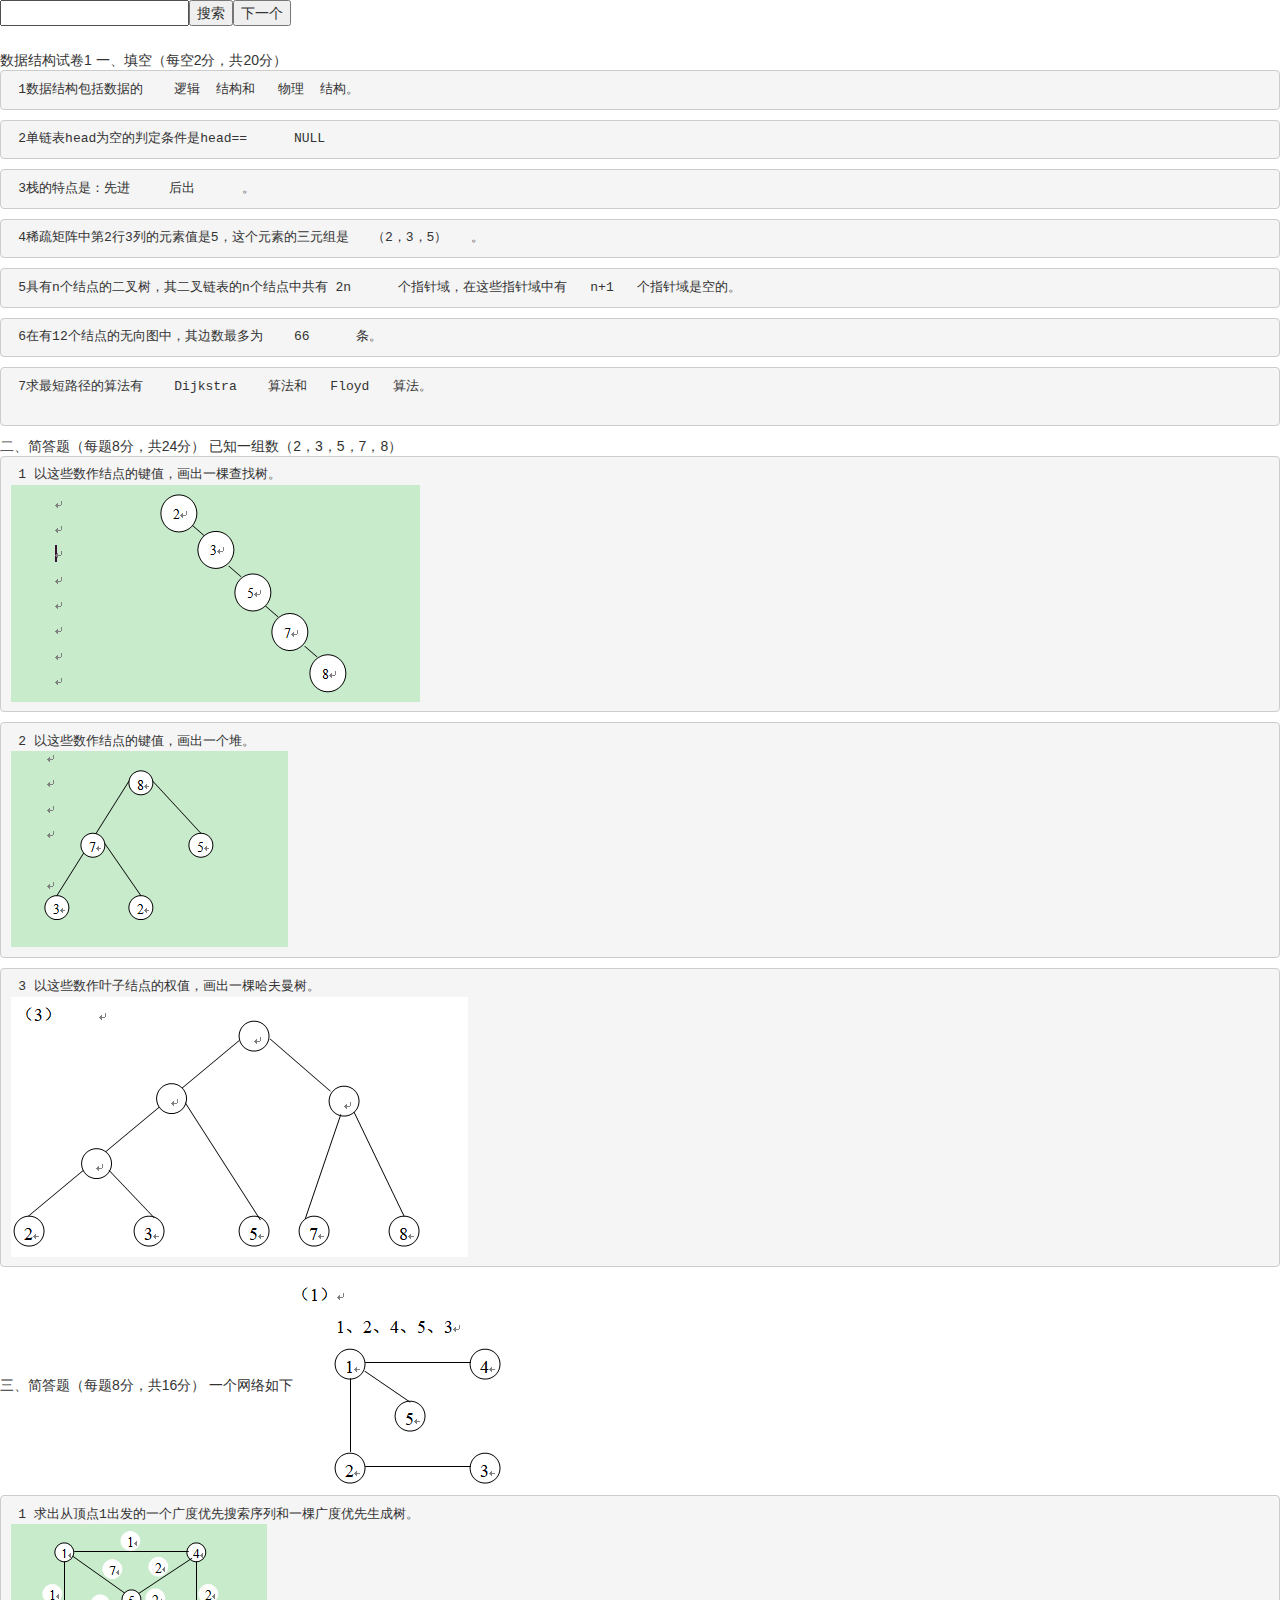
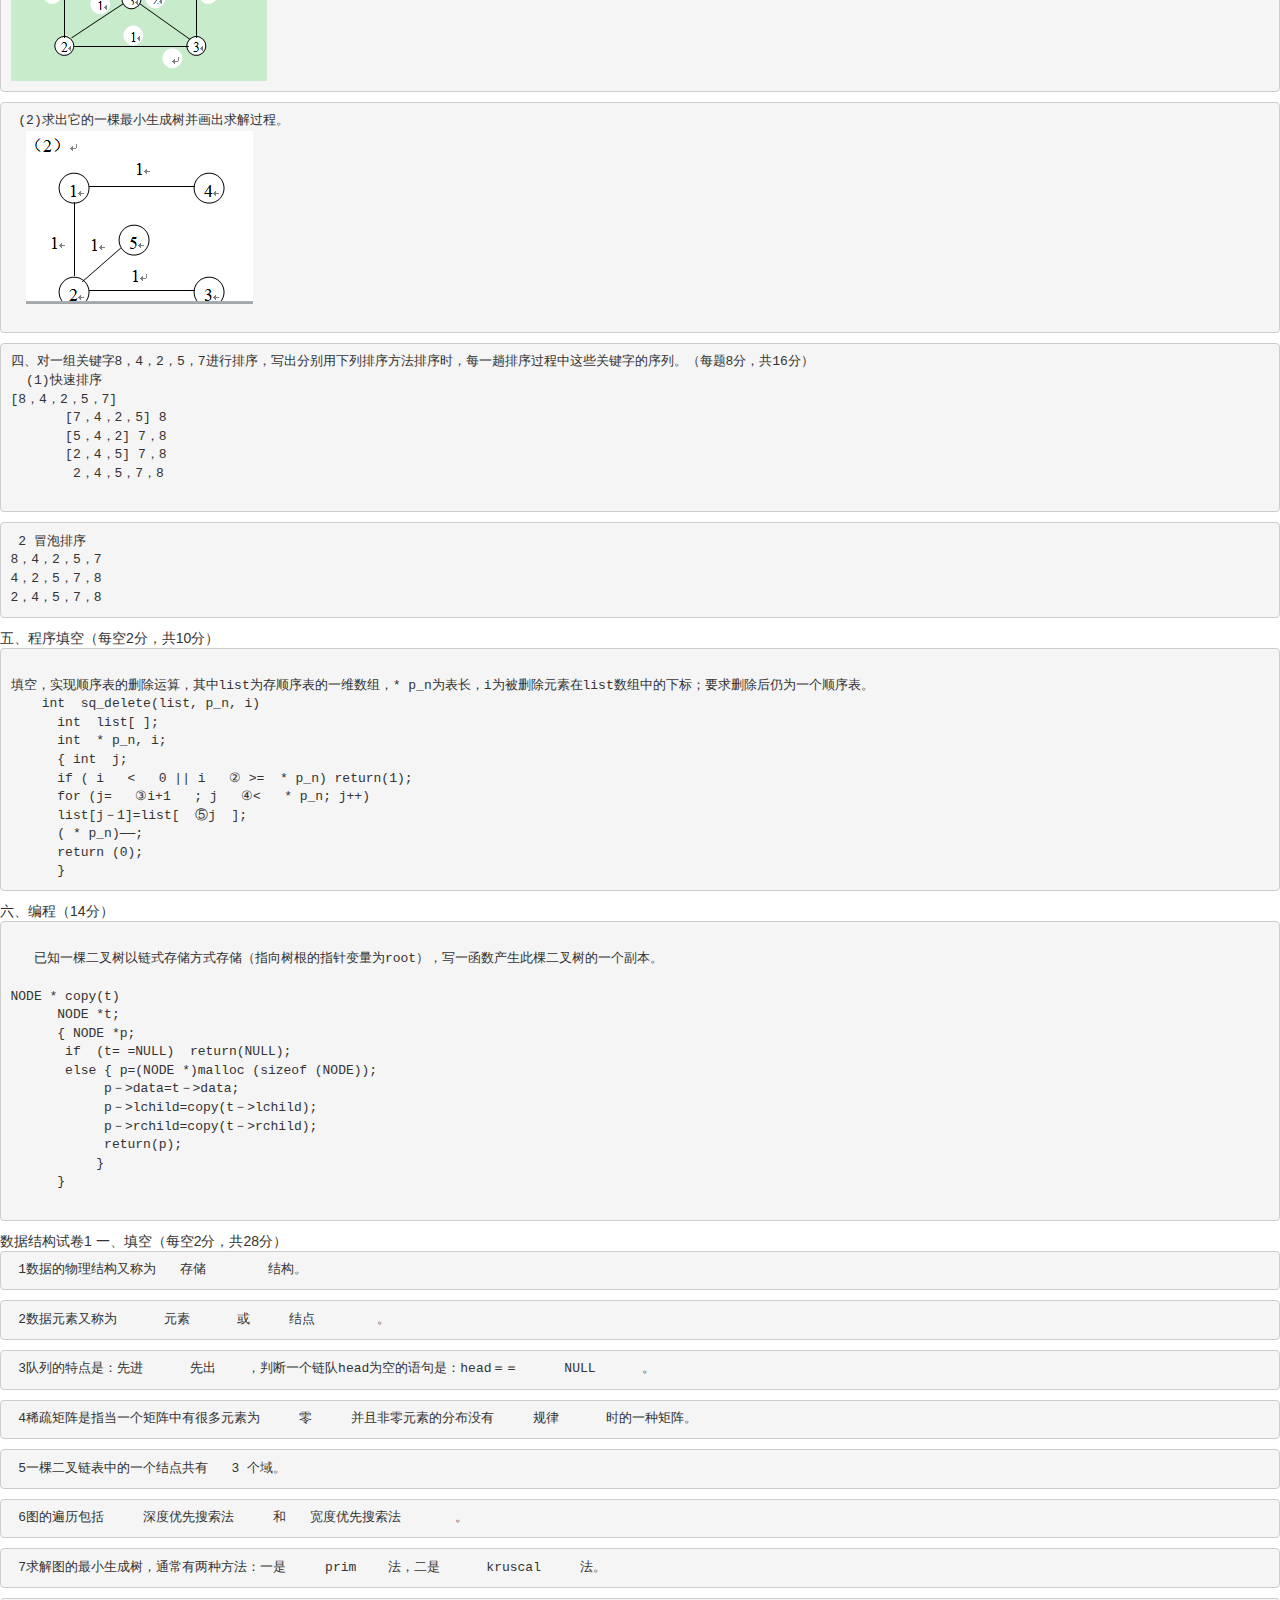
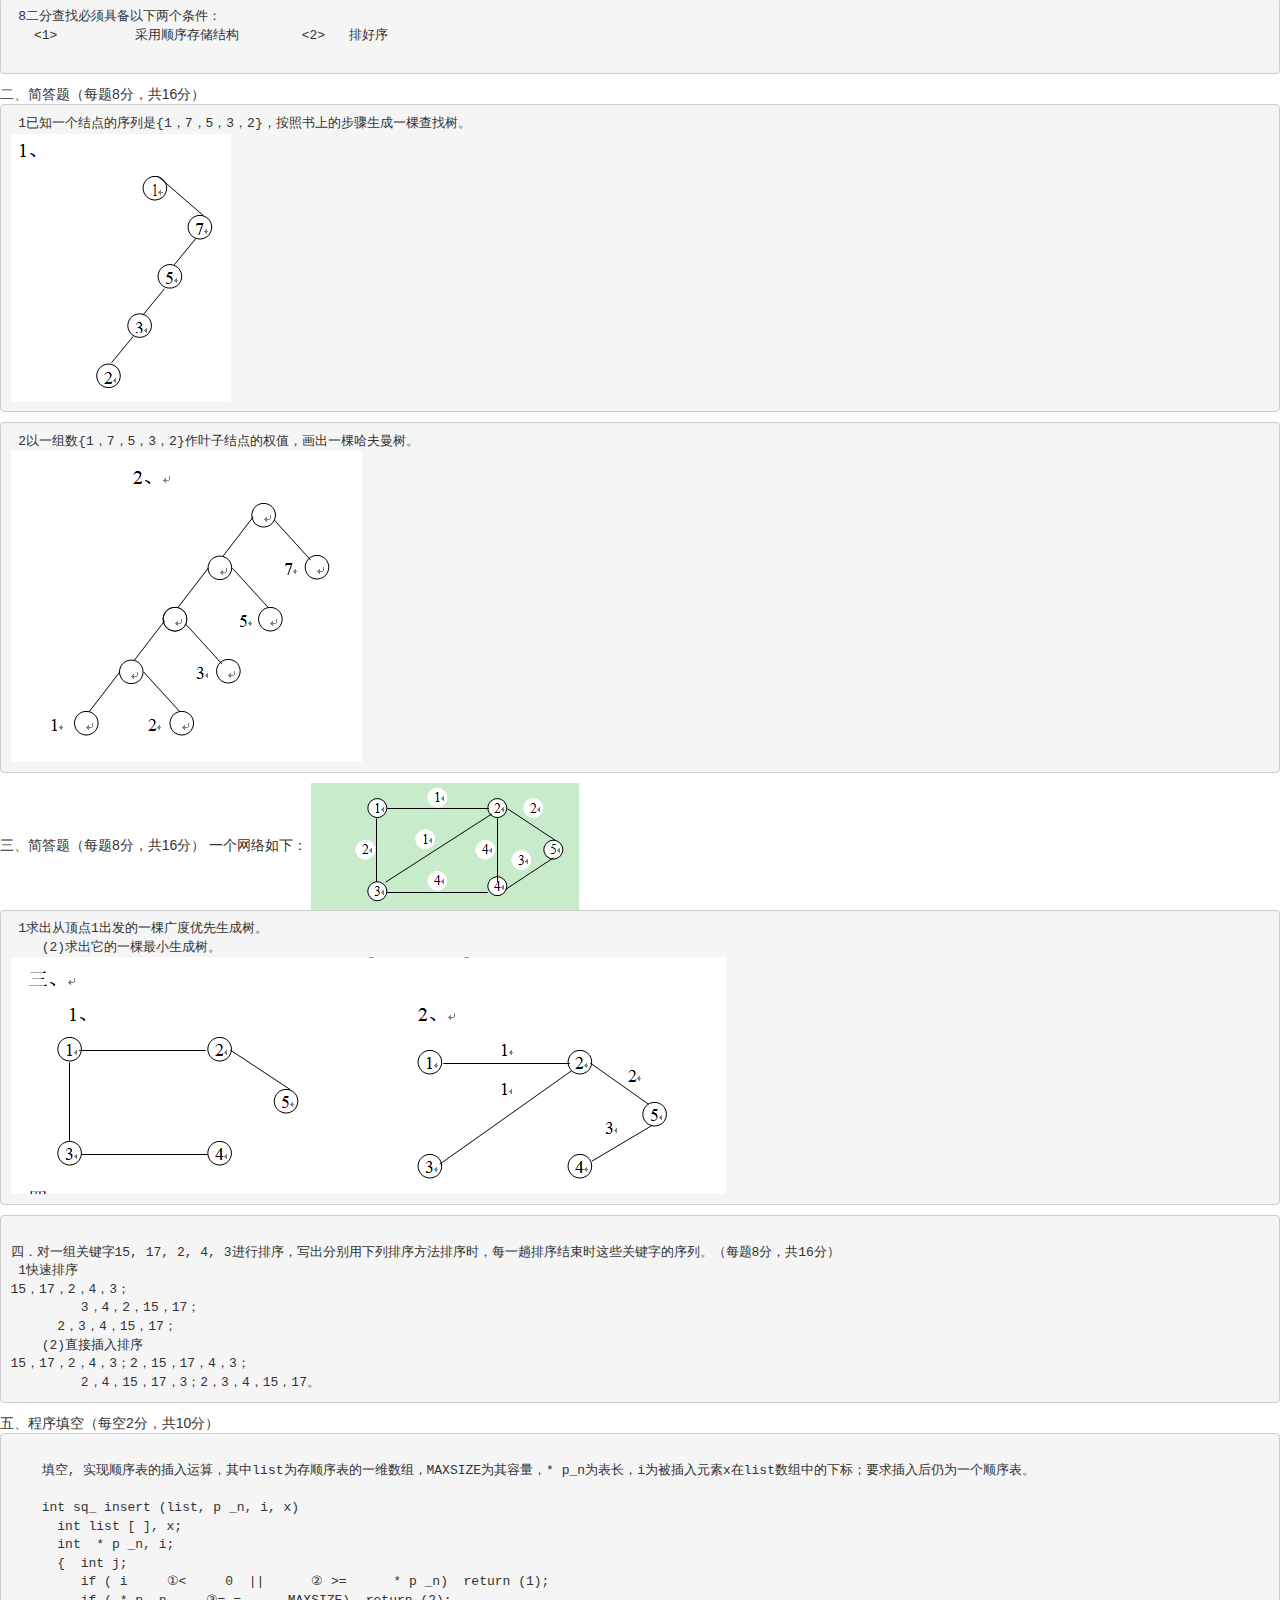
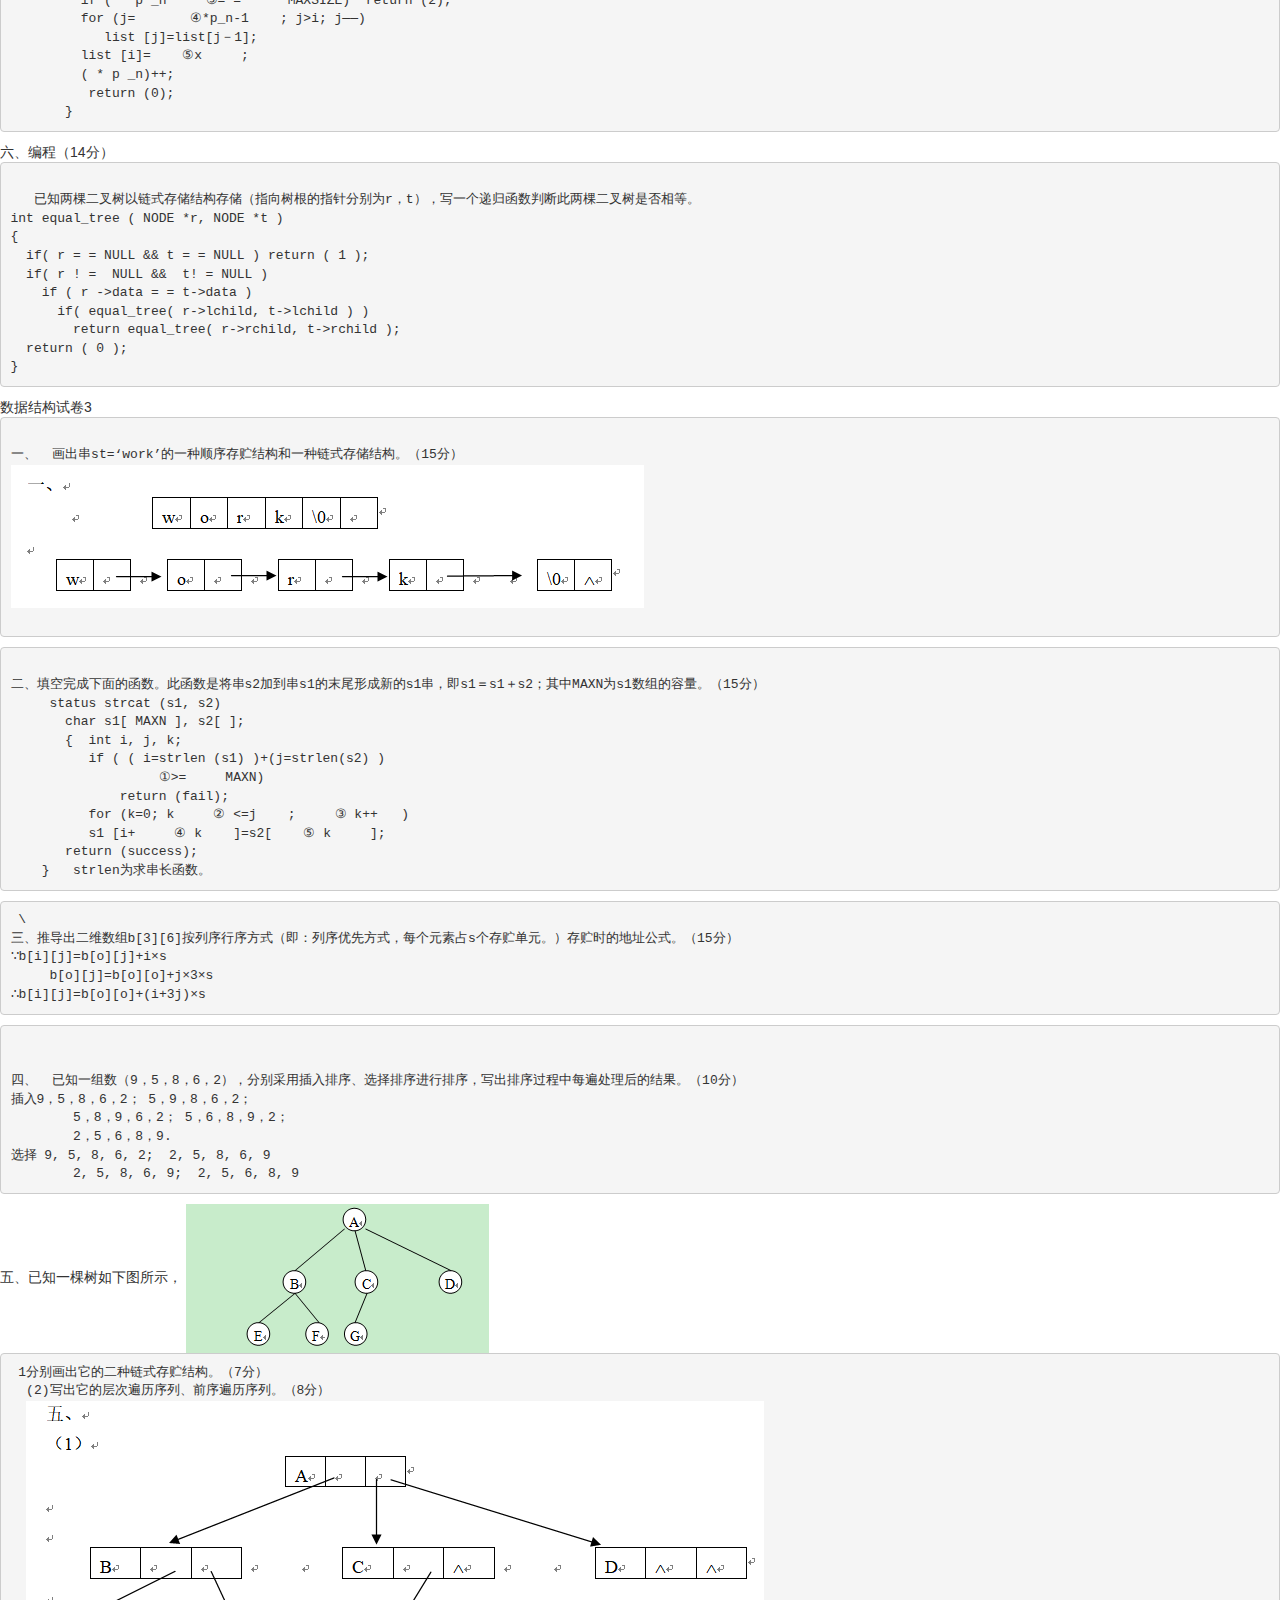
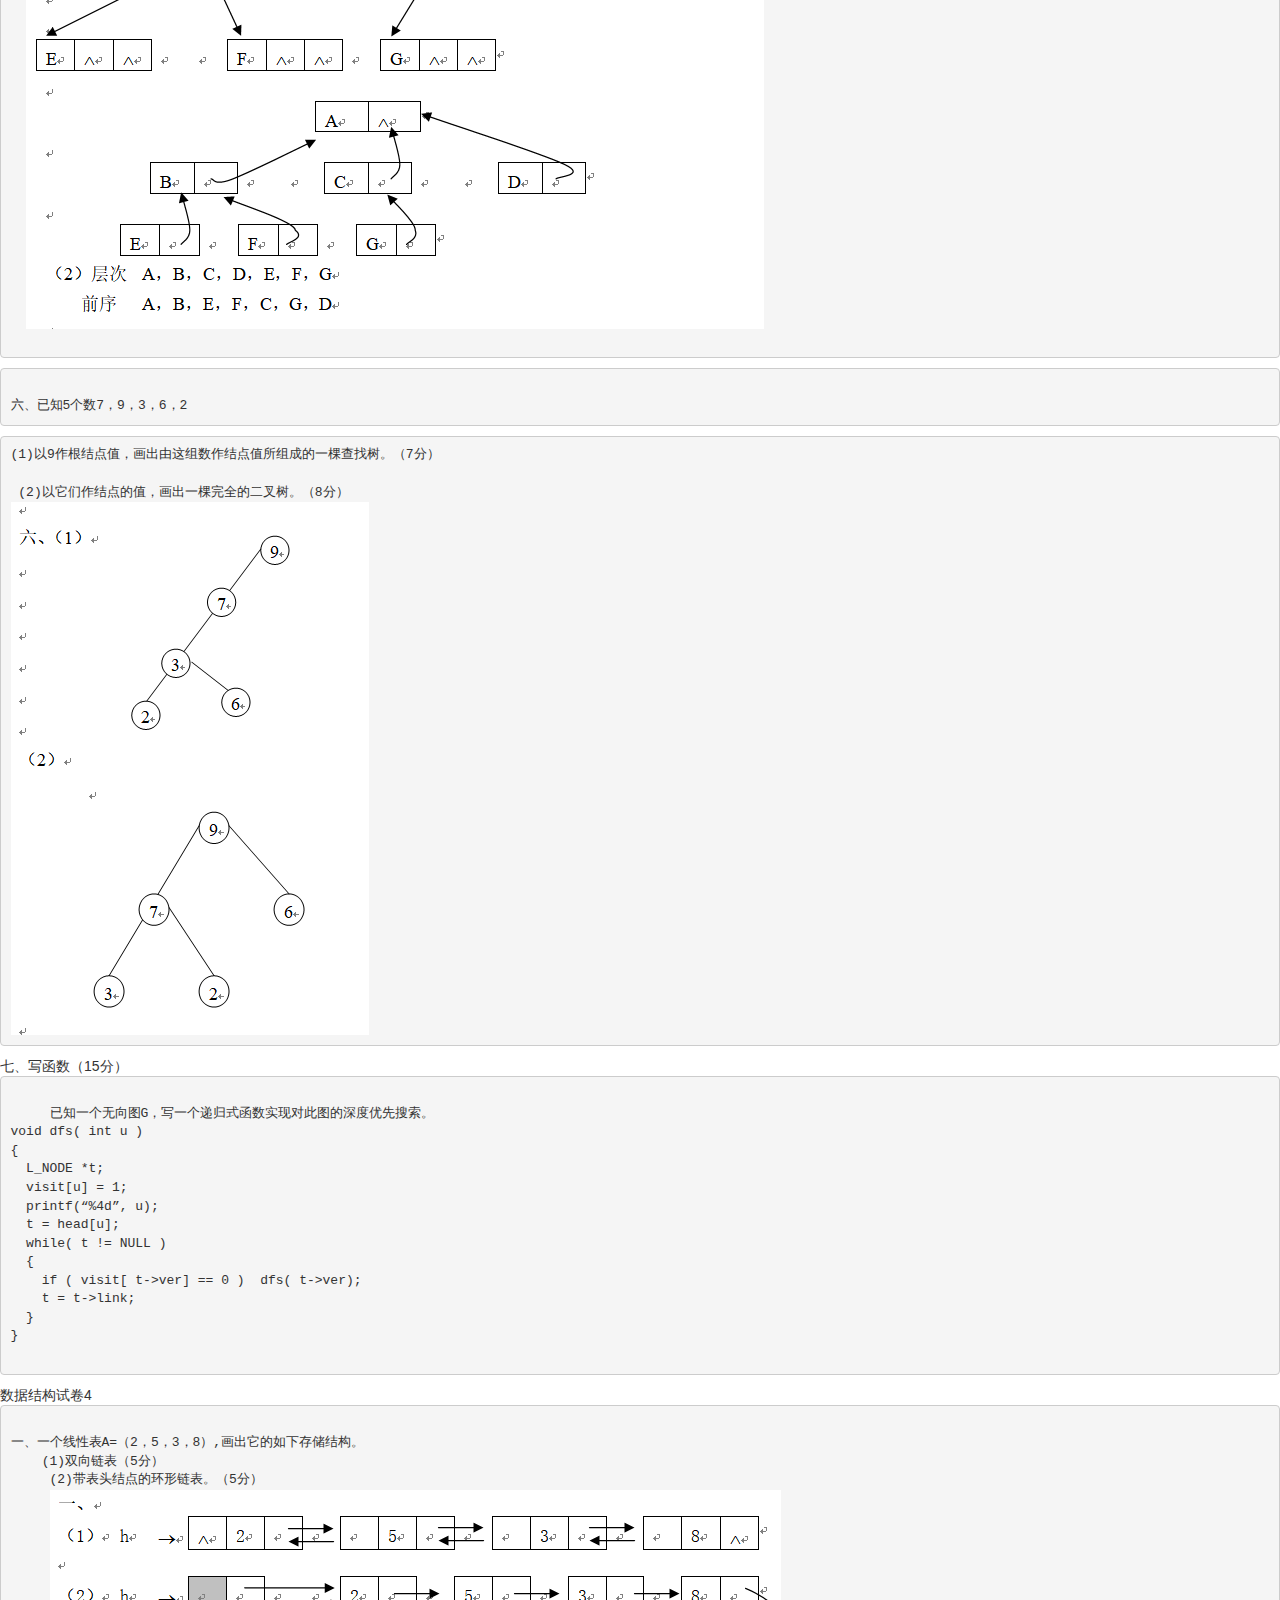
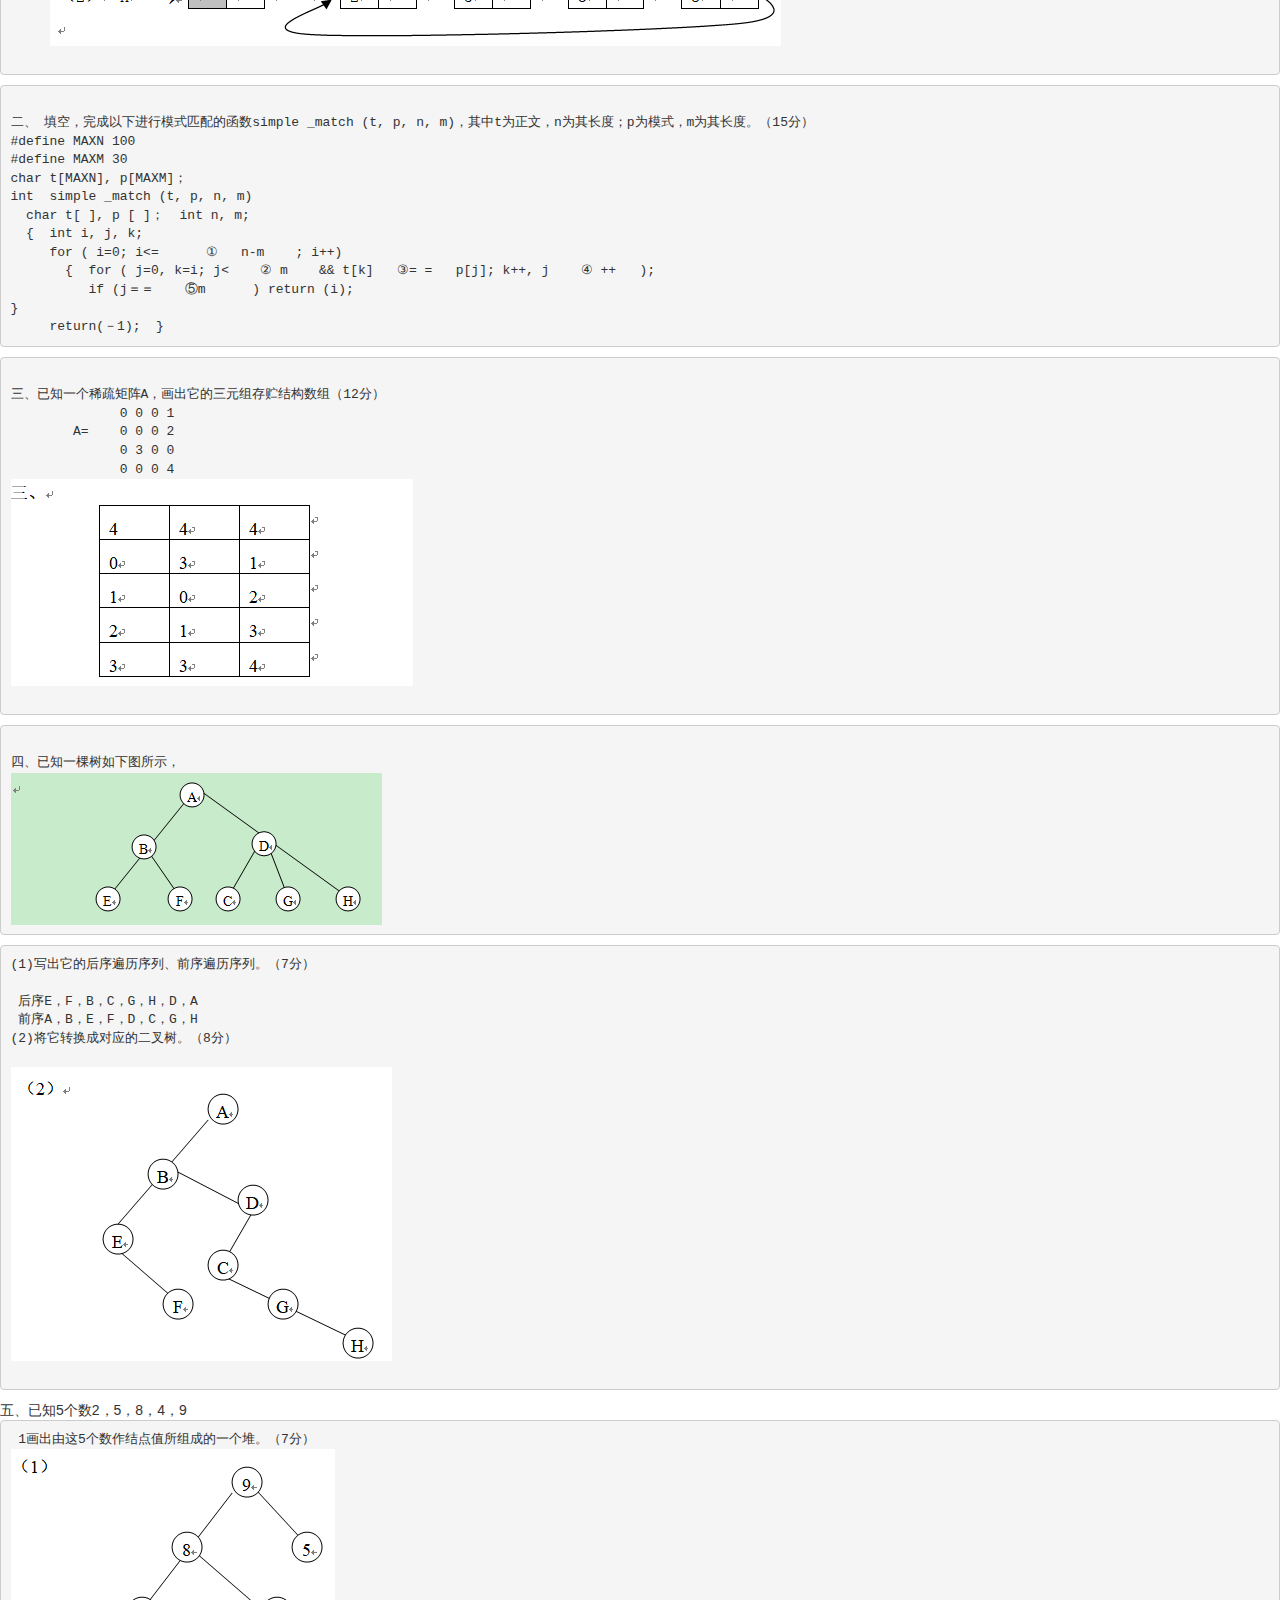
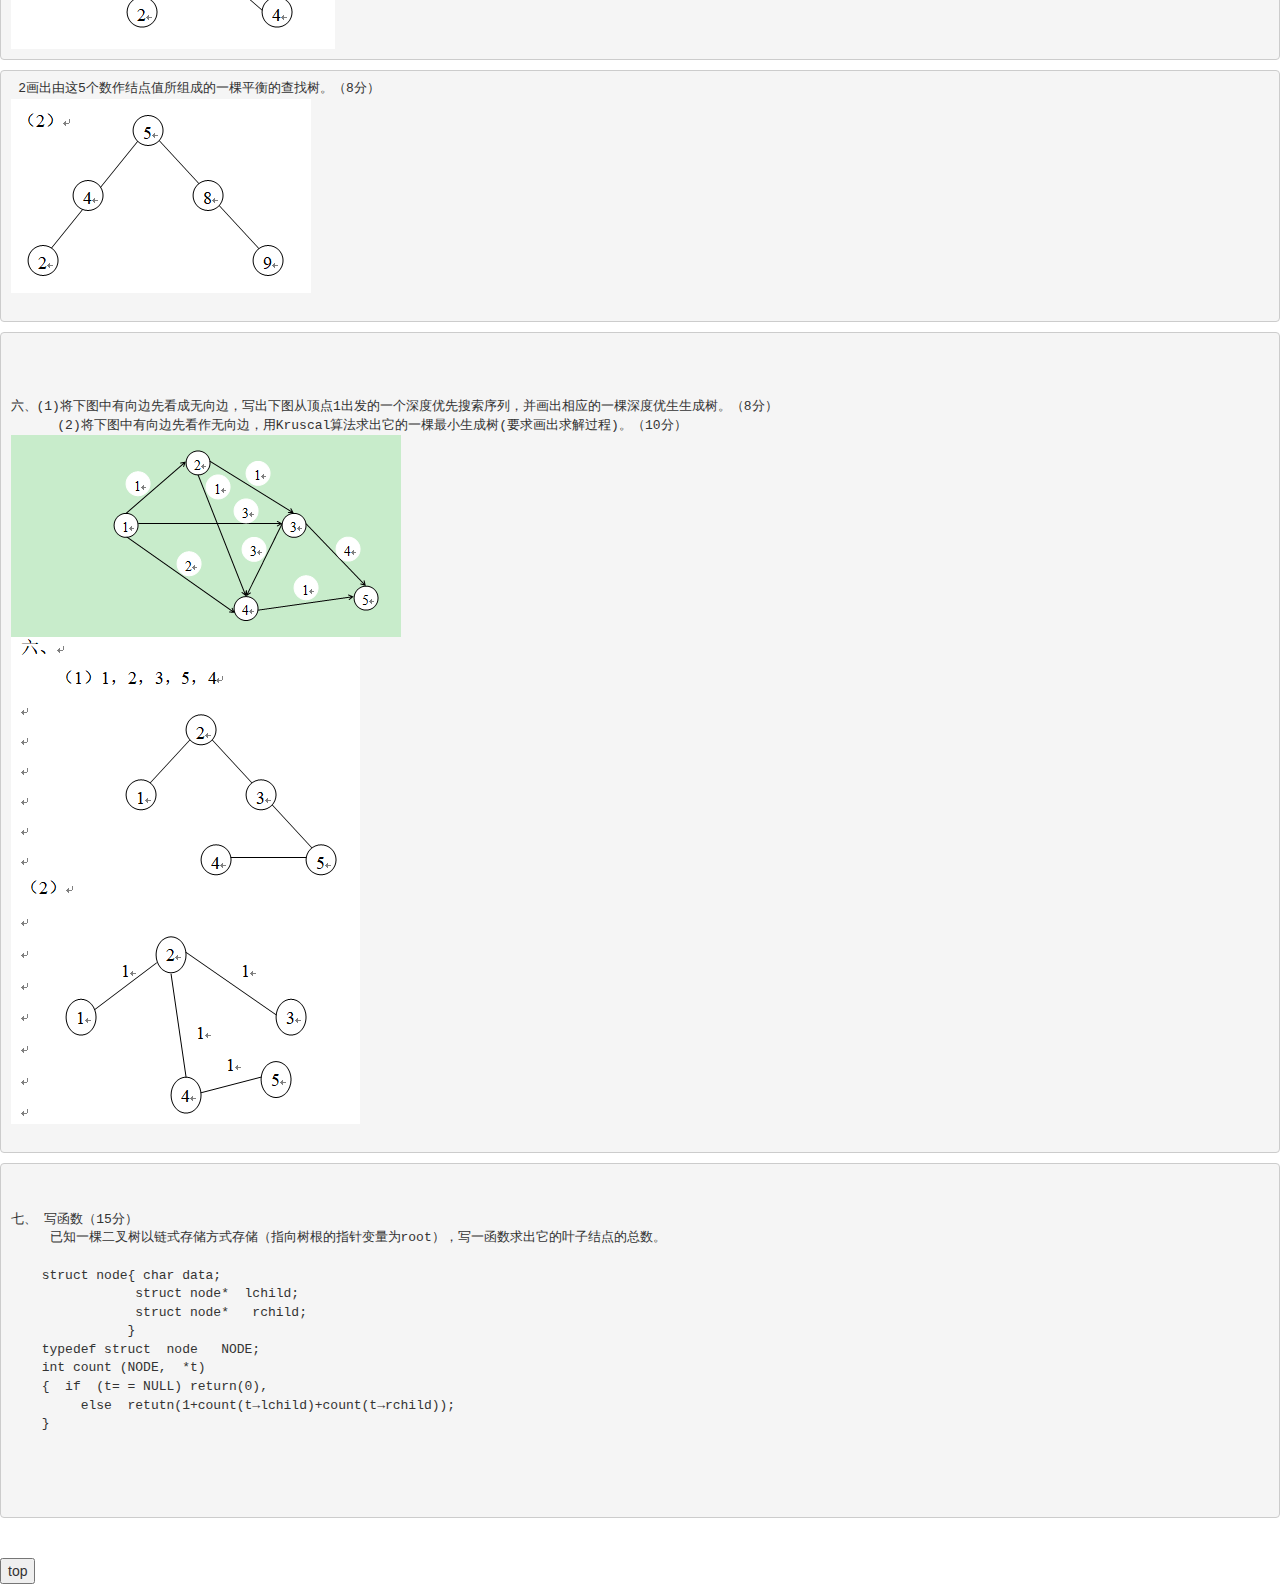
<file: 2017_chun/data.html>
<!DOCTYPE html>
<html>
  <head>
  <meta http-equiv="Content-Type" content="text/html;charset=utf-8">
  　<meta name="viewport" content="width=device-width, initial-scale=1">
    <title>数据结构模拟试卷 </title>
    <script type="text/javascript" src="../static/js/jquery-3.1.0.js"></script>
  <script type="text/javascript" src="../static/js/search.js"></script>
    <link rel="stylesheet" type="text/css" href="../static/bootstrap-3.3.5-dist/css/bootstrap.css"/>
    <link rel="stylesheet" type="text/css" href="../static/css/search.css"/>
  </head>
  <body>
    <div class="search"><input type="text" name="searchText" id="searchText"/><button id="searchBtn">搜索</button><button id="nextBtn">下一个</button></div>
    <div id="contentGroup" class="contentGroup">
      <div class="content">
数据结构试卷1

一、填空（每空2分，共20分）

<pre class="item"> 1数据结构包括数据的    逻辑  结构和   物理  结构。
</pre>

<pre class="item"> 2单链表head为空的判定条件是head==      NULL        
</pre>

<pre class="item"> 3栈的特点是：先进     后出      。
</pre>

<pre class="item"> 4稀疏矩阵中第2行3列的元素值是5，这个元素的三元组是   （2，3，5）   。
</pre>

<pre class="item"> 5具有n个结点的二叉树，其二叉链表的n个结点中共有 2n      个指针域，在这些指针域中有   n+1   个指针域是空的。
</pre>

<pre class="item"> 6在有12个结点的无向图中，其边数最多为    66      条。
</pre>

<pre class="item"> 7求最短路径的算法有    Dijkstra    算法和   Floyd   算法。

</pre>
二、简答题（每题8分，共24分）
已知一组数（2，3，5，7，8）

<pre class="item"> 1 以这些数作结点的键值，画出一棵查找树。
<img src="data/1-1.png">
</pre>

<pre class="item"> 2 以这些数作结点的键值，画出一个堆。
<img src="data/1-2.png">
</pre>

<pre class="item"> 3 以这些数作叶子结点的权值，画出一棵哈夫曼树。
<img src="data/1-3.png">
</pre>
三、简答题（每题8分，共16分）
一个网络如下
<img src="data/1-4.png">

<pre class="item"> 1 求出从顶点1出发的一个广度优先搜索序列和一棵广度优先生成树。
<img src="data/1-5.png">
</pre>
 
  <pre class="item"> (2)求出它的一棵最小生成树并画出求解过程。
  <img src="data/1-6.png">
 </pre>
<pre class="item">
四、对一组关键字8，4，2，5，7进行排序，写出分别用下列排序方法排序时，每一趟排序过程中这些关键字的序列。（每题8分，共16分）
  (1)快速排序
[8，4，2，5，7]
       [7，4，2，5] 8 
       [5，4，2] 7，8
       [2，4，5] 7，8
        2，4，5，7，8

</pre>

<pre class="item"> 2 冒泡排序
8，4，2，5，7
4，2，5，7，8
2，4，5，7，8
</pre>

五、程序填空（每空2分，共10分）
<pre class="item"> 
填空，实现顺序表的删除运算，其中list为存顺序表的一维数组，* p_n为表长，i为被删除元素在list数组中的下标；要求删除后仍为一个顺序表。
    int  sq_delete(list, p_n, i)
      int  list[ ];
      int  * p_n, i;
      { int  j;
      if ( i   <   0 || i   ② >=  * p_n) return(1);
      for (j=   ③i+1   ; j   ④<   * p_n; j++)
      list[j－1]=list[  ⑤j  ];
      ( * p_n)――;
      return (0);
      }
</pre>
六、编程（14分）
<pre class="item"> 
   已知一棵二叉树以链式存储方式存储（指向树根的指针变量为root），写一函数产生此棵二叉树的一个副本。
  
NODE * copy(t)
      NODE *t;      
      { NODE *p;
       if  (t= =NULL)  return(NULL);
       else { p=(NODE *)malloc (sizeof (NODE));
            p－>data=t－>data;
            p－>lchild=copy(t－>lchild);
            p－>rchild=copy(t－>rchild);
            return(p);
           }
      }

</pre>

    </div>
    <div class="content">
数据结构试卷1
一、填空（每空2分，共28分）

<pre class="item"> 1数据的物理结构又称为   存储        结构。
</pre>

<pre class="item"> 2数据元素又称为      元素      或     结点        。
</pre>

<pre class="item"> 3队列的特点是：先进      先出    ，判断一个链队head为空的语句是：head＝＝      NULL      。
</pre>

<pre class="item"> 4稀疏矩阵是指当一个矩阵中有很多元素为     零     并且非零元素的分布没有     规律      时的一种矩阵。
</pre>

<pre class="item"> 5一棵二叉链表中的一个结点共有   3 个域。
</pre>

<pre class="item"> 6图的遍历包括     深度优先搜索法     和   宽度优先搜索法       。
</pre>

<pre class="item"> 7求解图的最小生成树，通常有两种方法：一是     prim    法，二是      kruscal     法。
</pre>

<pre class="item"> 8二分查找必须具备以下两个条件：
   <1>          采用顺序存储结构        <2>   排好序             

</pre>
二、简答题（每题8分，共16分）

<pre class="item"> 1已知一个结点的序列是{1，7，5，3，2}，按照书上的步骤生成一棵查找树。
<img src="data/2-1.png">       
</pre>

<pre class="item"> 2以一组数{1，7，5，3，2}作叶子结点的权值，画出一棵哈夫曼树。
<img src="data/2-2.png">
</pre>
三、简答题（每题8分，共16分）
一个网络如下：
<img src="data/2-3.png">
<pre class="item"> 1求出从顶点1出发的一棵广度优先生成树。
    (2)求出它的一棵最小生成树。
<img src="data/2-4.png">
</pre>
<pre class="item"> 
四．对一组关键字15, 17, 2, 4, 3进行排序，写出分别用下列排序方法排序时，每一趟排序结束时这些关键字的序列。（每题8分，共16分）   
 1快速排序
15，17，2，4，3； 
         3，4，2，15，17； 
      2，3，4，15，17；
    (2)直接插入排序
15，17，2，4，3；2，15，17，4，3；
         2，4，15，17，3；2，3，4，15，17。
</pre>
五、程序填空（每空2分，共10分）
<pre class="item"> 
    填空, 实现顺序表的插入运算，其中list为存顺序表的一维数组，MAXSIZE为其容量，* p_n为表长，i为被插入元素x在list数组中的下标；要求插入后仍为一个顺序表。

    int sq_ insert (list, p _n, i, x)
      int list [ ], x;
      int  * p _n, i;
      {  int j;
         if ( i     ①<     0  ||      ② >=      * p _n)  return (1);
         if ( * p _n     ③= =      MAXSIZE)  return (2);
         for (j=       ④*p_n-1    ; j>i; j――)
            list [j]=list[j－1];
         list [i]=    ⑤x     ;
         ( * p _n)++;
          return (0);
       }
</pre>
六、编程（14分）     
<pre class="item">  
   已知两棵二叉树以链式存储结构存储（指向树根的指针分别为r，t），写一个递归函数判断此两棵二叉树是否相等。
int equal_tree ( NODE *r, NODE *t )
{ 
  if( r = = NULL &amp;&amp; t = = NULL ) return ( 1 );
  if( r ! =  NULL &amp;&amp;  t! = NULL )
    if ( r ->data = = t->data )
      if( equal_tree( r->lchild, t->lchild ) )
        return equal_tree( r->rchild, t->rchild );
  return ( 0 );
}
</pre>
    </div>
    <div class="content">
数据结构试卷3
<pre class="item"> 
一、  画出串st=‘work’的一种顺序存贮结构和一种链式存储结构。（15分）
<img src="data/3-1.png">
 </pre>
 <pre class="item"> 
二、填空完成下面的函数。此函数是将串s2加到串s1的末尾形成新的s1串，即s1＝s1＋s2；其中MAXN为s1数组的容量。（15分）
     status strcat (s1, s2)
       char s1[ MAXN ], s2[ ];
       {  int i, j, k;
          if ( ( i=strlen (s1) )+(j=strlen(s2) )
                   ①>=     MAXN)
              return (fail);
          for (k=0; k     ② <=j    ;     ③ k++   )
          s1 [i+     ④ k    ]=s2[    ⑤ k     ];
       return (success);
    }   strlen为求串长函数。
</pre>
<pre class="item"> \
三、推导出二维数组b[3][6]按列序行序方式（即：列序优先方式，每个元素占s个存贮单元。）存贮时的地址公式。（15分）
∵b[i][j]=b[o][j]+i×s
     b[o][j]=b[o][o]+j×3×s
∴b[i][j]=b[o][o]+(i+3j)×s
</pre>
<pre class="item"> 

四、  已知一组数（9，5，8，6，2），分别采用插入排序、选择排序进行排序，写出排序过程中每遍处理后的结果。（10分）
插入9，5，8，6，2； 5，9，8，6，2；
        5，8，9，6，2； 5，6，8，9，2；
        2，5，6，8，9.
选择 9, 5, 8, 6, 2;  2, 5, 8, 6, 9
        2, 5, 8, 6, 9;  2, 5, 6, 8, 9
</pre>

五、已知一棵树如下图所示，
<img src="data/3-2.png">

<pre class="item"> 1分别画出它的二种链式存贮结构。（7分）
  (2)写出它的层次遍历序列、前序遍历序列。（8分）
  <img src="data/3-3.png">
 
</pre>
<pre class="item"> 
六、已知5个数7，9，3，6，2
</pre>
<pre class="item">
(1)以9作根结点值，画出由这组数作结点值所组成的一棵查找树。（7分）

 (2)以它们作结点的值，画出一棵完全的二叉树。（8分）
<img src="data/3-4.png">
</pre>


七、写函数（15分）
<pre class="item"> 
     已知一个无向图G，写一个递归式函数实现对此图的深度优先搜索。
void dfs( int u )
{
  L_NODE *t;
  visit[u] = 1;
  printf(“%4d”, u);
  t = head[u];
  while( t != NULL )
  {
    if ( visit[ t->ver] == 0 )  dfs( t->ver);
    t = t->link;
  }
}

</pre>
    </div>
    <div class="content">
数据结构试卷4
<pre class="item"> 
一、一个线性表A=（2，5，3，8）,画出它的如下存储结构。
    (1)双向链表（5分）
     (2)带表头结点的环形链表。（5分）
     <img src="data/4-1.png">
 </pre>
 <pre class="item"> 
二、 填空，完成以下进行模式匹配的函数simple _match (t, p, n, m)，其中t为正文，n为其长度；p为模式，m为其长度。（15分）
#define MAXN 100
#define MAXM 30
char t[MAXN], p[MAXM]；
int  simple _match (t, p, n, m)
  char t[ ], p [ ]；  int n, m;
  {  int i, j, k;
     for ( i=0; i<=      ①   n-m    ; i++)
       {  for ( j=0, k=i; j<    ② m    &amp;&amp; t[k]   ③= =   p[j]; k++, j    ④ ++   );
          if (j＝＝    ⑤m      ) return (i);
}
     return(－1);  }
</pre>
<pre class="item"> 
三、已知一个稀疏矩阵A，画出它的三元组存贮结构数组（12分）
              0 0 0 1   
        A=    0 0 0 2
              0 3 0 0
              0 0 0 4
<img src="data/4-2.png">
 
</pre>
<pre class="item"> 
四、已知一棵树如下图所示，
<img src="data/4-3.png">
</pre>
<pre class="item">
(1)写出它的后序遍历序列、前序遍历序列。（7分）

 后序E，F，B，C，G，H，D，A
 前序A，B，E，F，D，C，G，H
(2)将它转换成对应的二叉树。（8分）
       
<img src="data/4-4.png">
 
</pre>

五、已知5个数2，5，8，4，9


<pre class="item"> 1画出由这5个数作结点值所组成的一个堆。（7分）
<img src="data/4-5.png">
</pre>

<pre class="item"> 2画出由这5个数作结点值所组成的一棵平衡的查找树。（8分）
<img src="data/4-6.png">
 </pre>
 <pre class="item"> 


六、(1)将下图中有向边先看成无向边，写出下图从顶点1出发的一个深度优先搜索序列，并画出相应的一棵深度优生生成树。（8分）
      (2)将下图中有向边先看作无向边，用Kruscal算法求出它的一棵最小生成树(要求画出求解过程)。（10分）
<img src="data/4-7.png">
<img src="data/4-8.png">
 </pre>
 <pre class="item"> 

七、 写函数（15分）
     已知一棵二叉树以链式存储方式存储（指向树根的指针变量为root），写一函数求出它的叶子结点的总数。

    struct node{ char data;
                struct node*  lchild;
                struct node*   rchild;
               }
    typedef struct  node   NODE;
    int count (NODE,  *t)
    {  if  (t= = NULL) return(0),
         else  retutn(1+count(t→lchild)+count(t→rchild));
    }   




</pre>
    </div>
    </div>
    <button class="top" id="topBtn">top</button>
    <script type="text/javascript">
    init();     
    </script>
  </body>
</html>
</file>
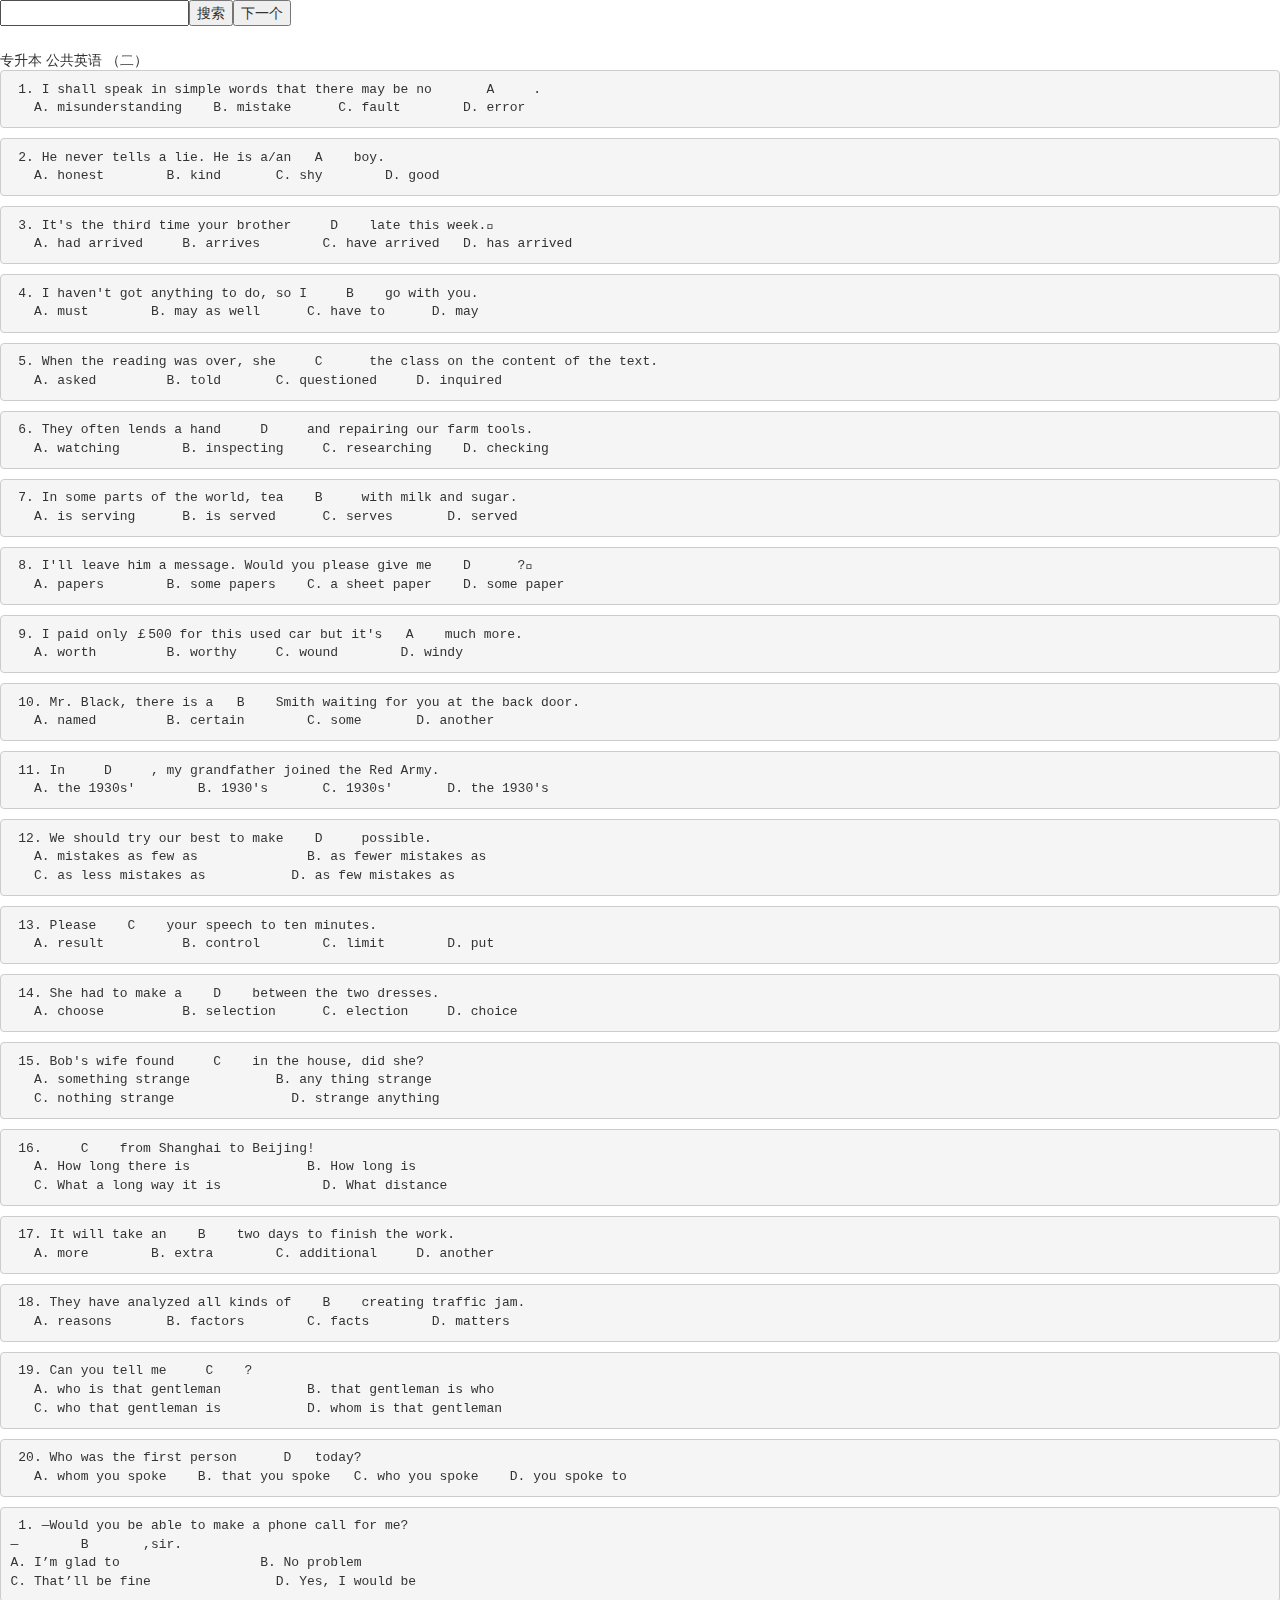
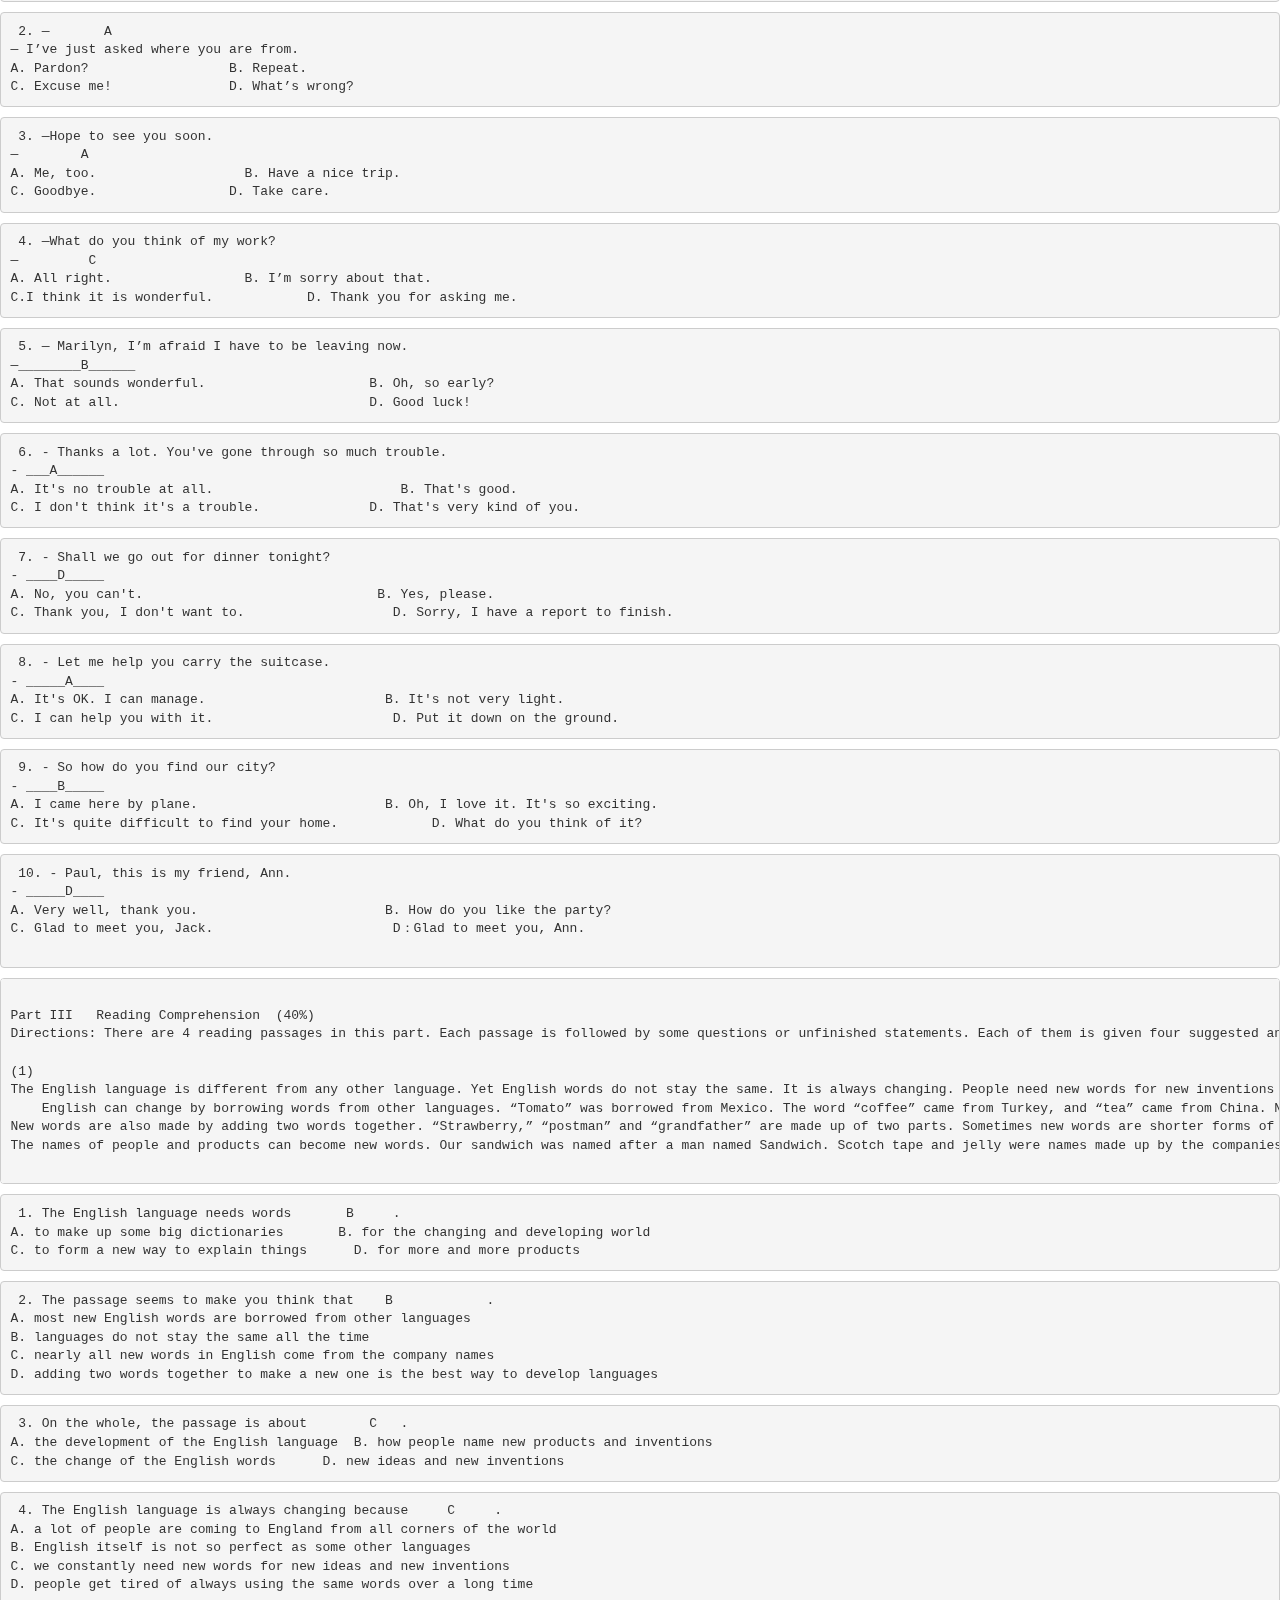
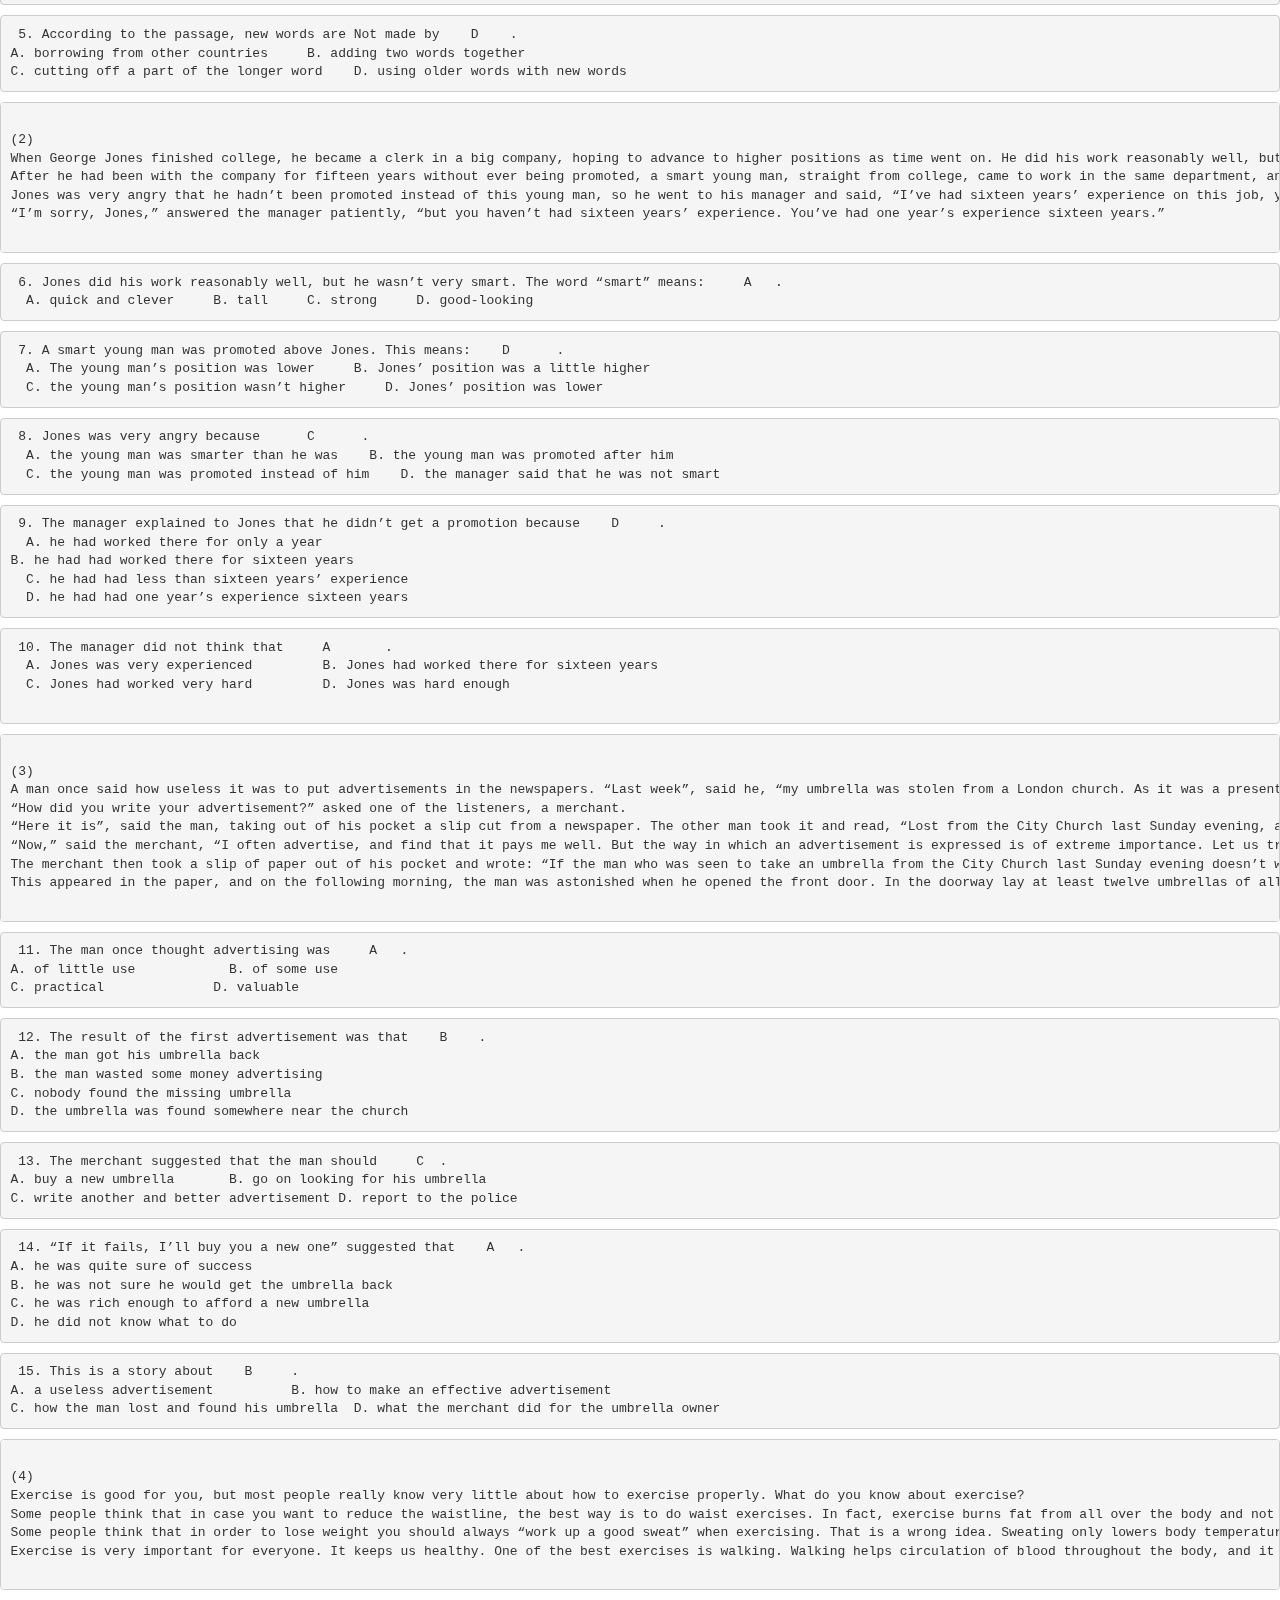
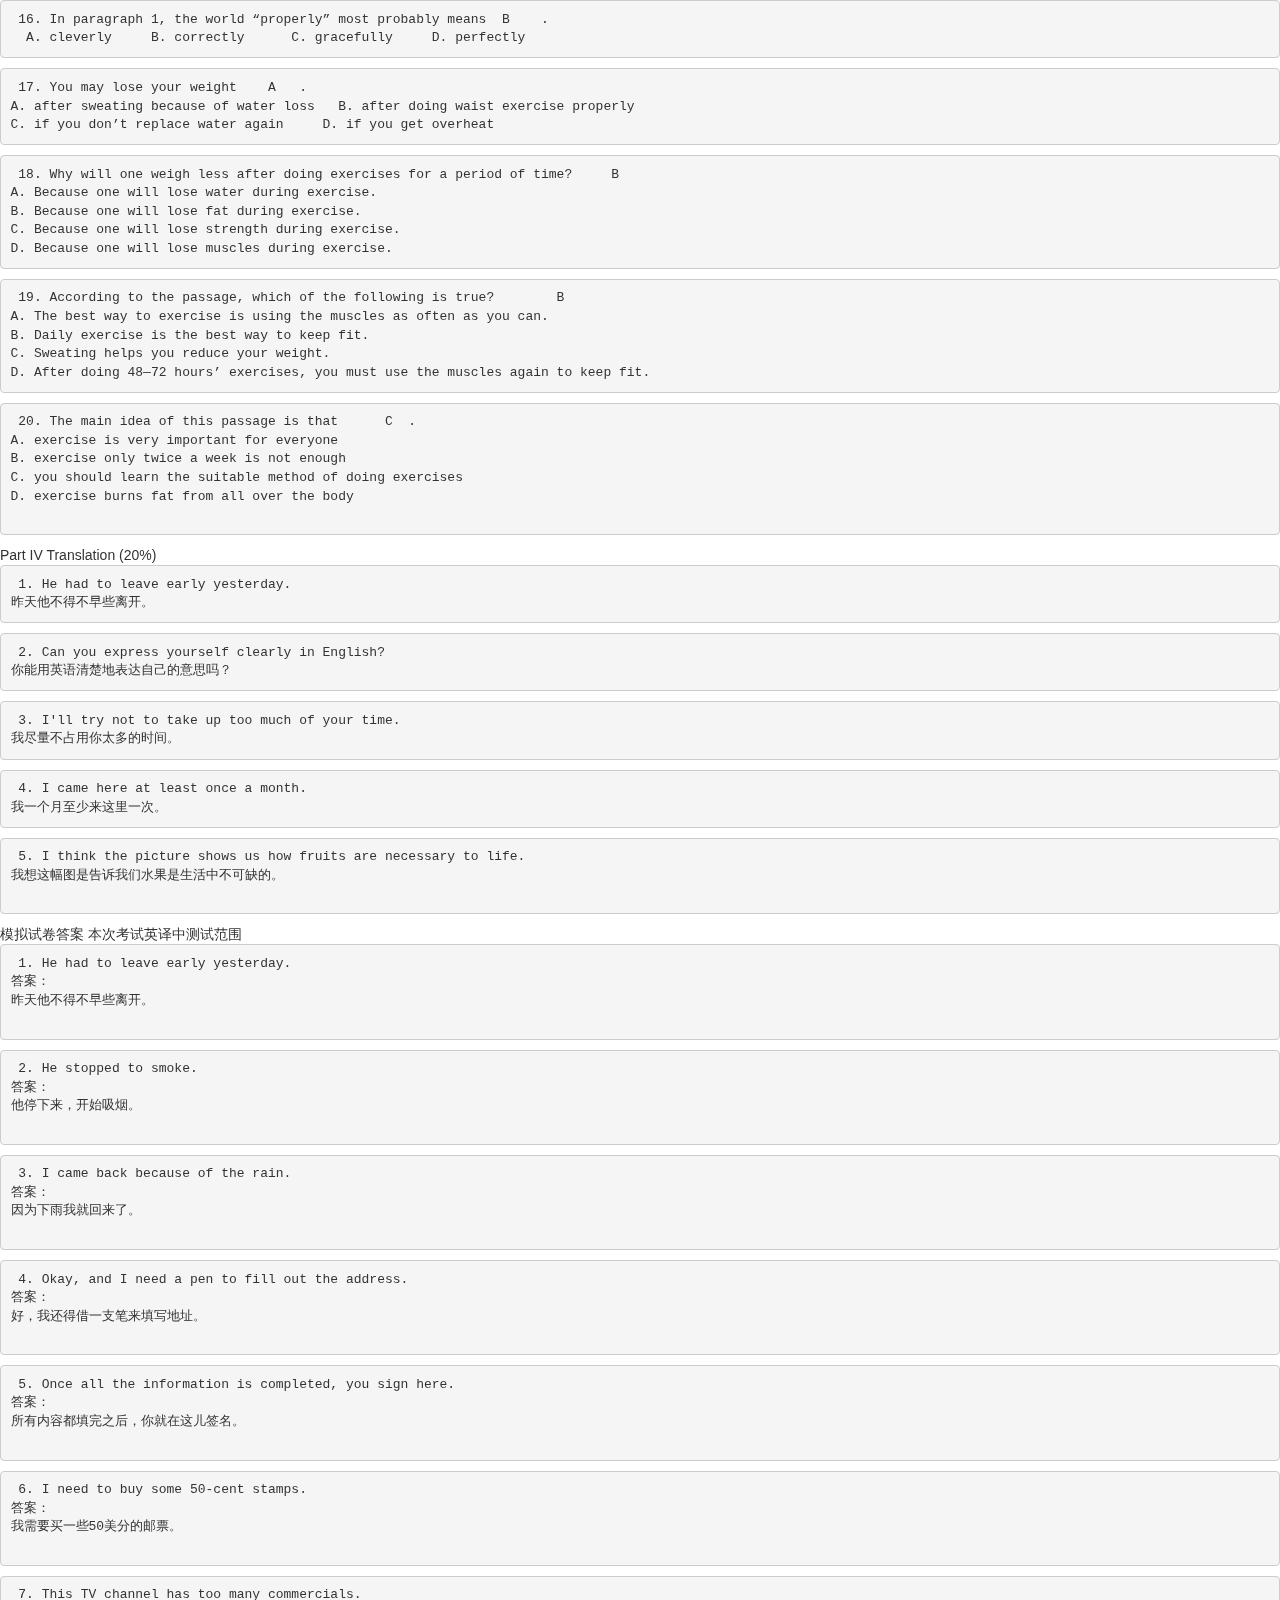
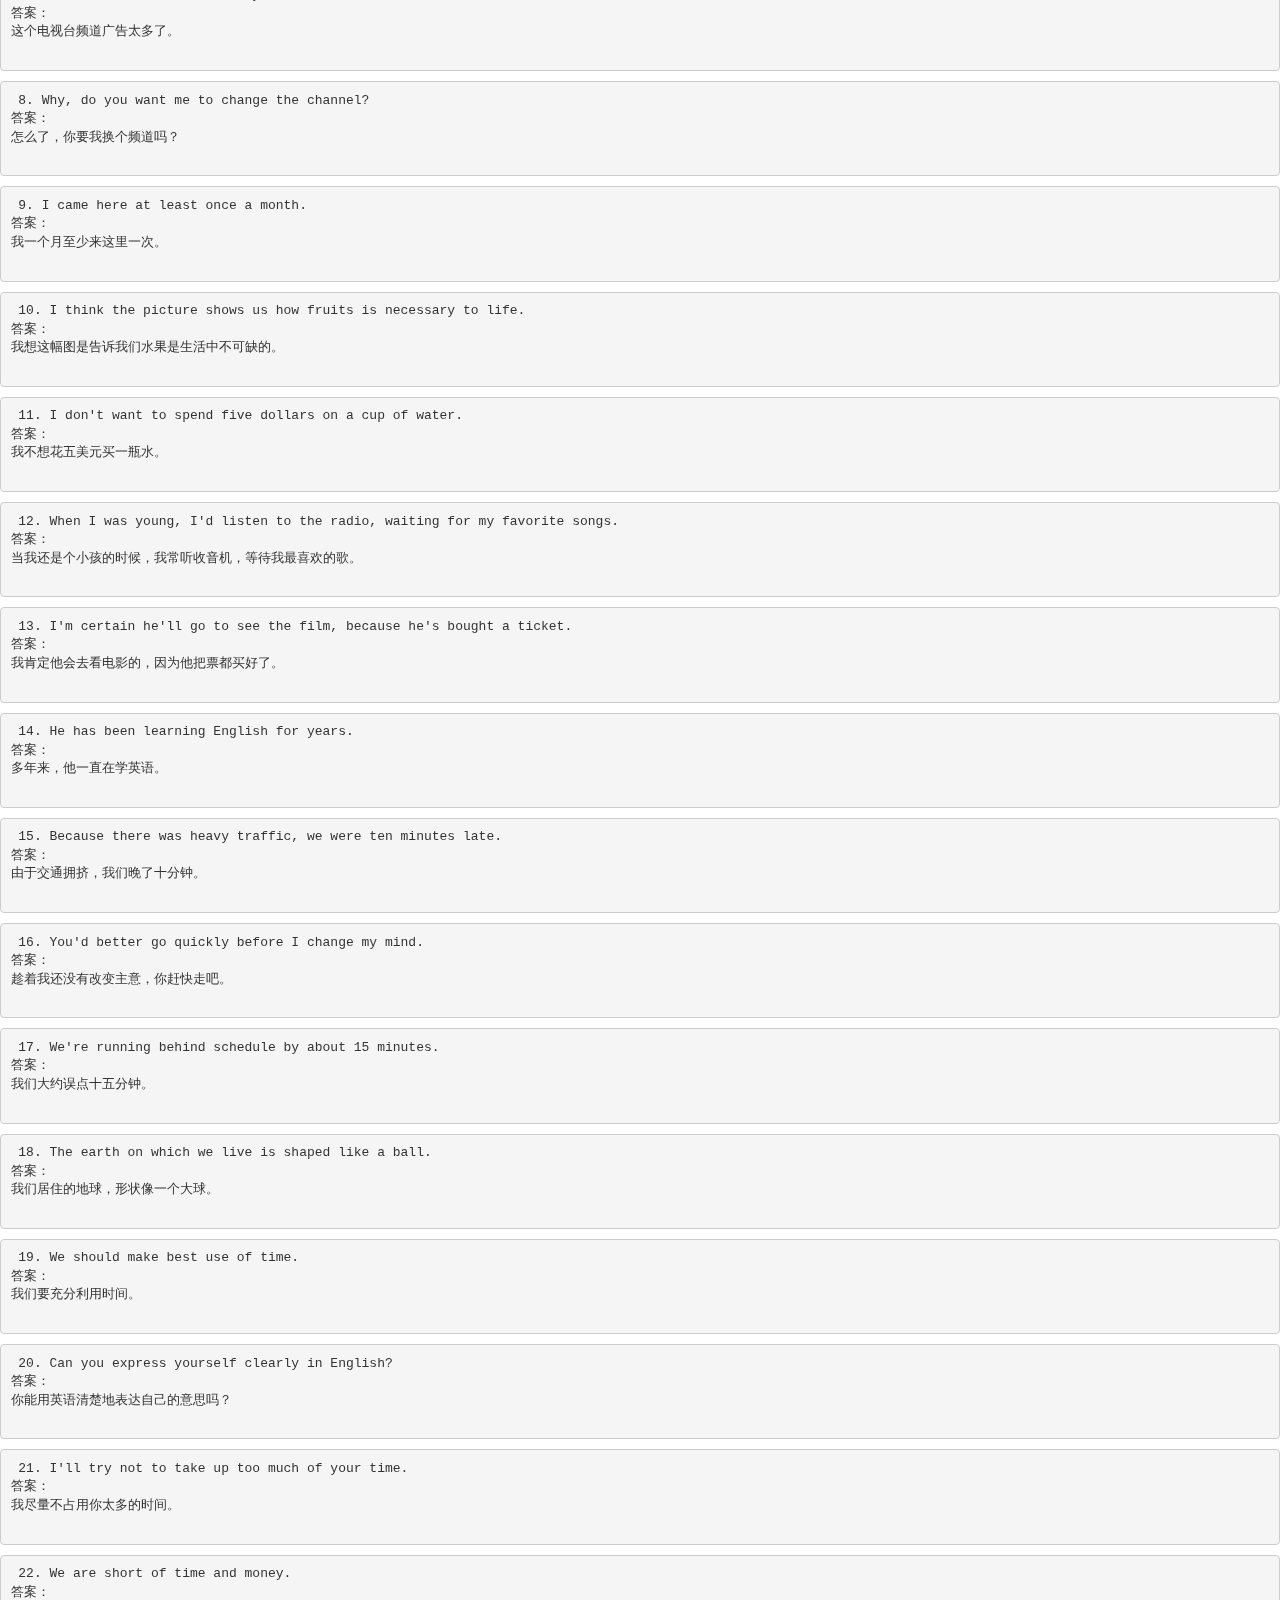
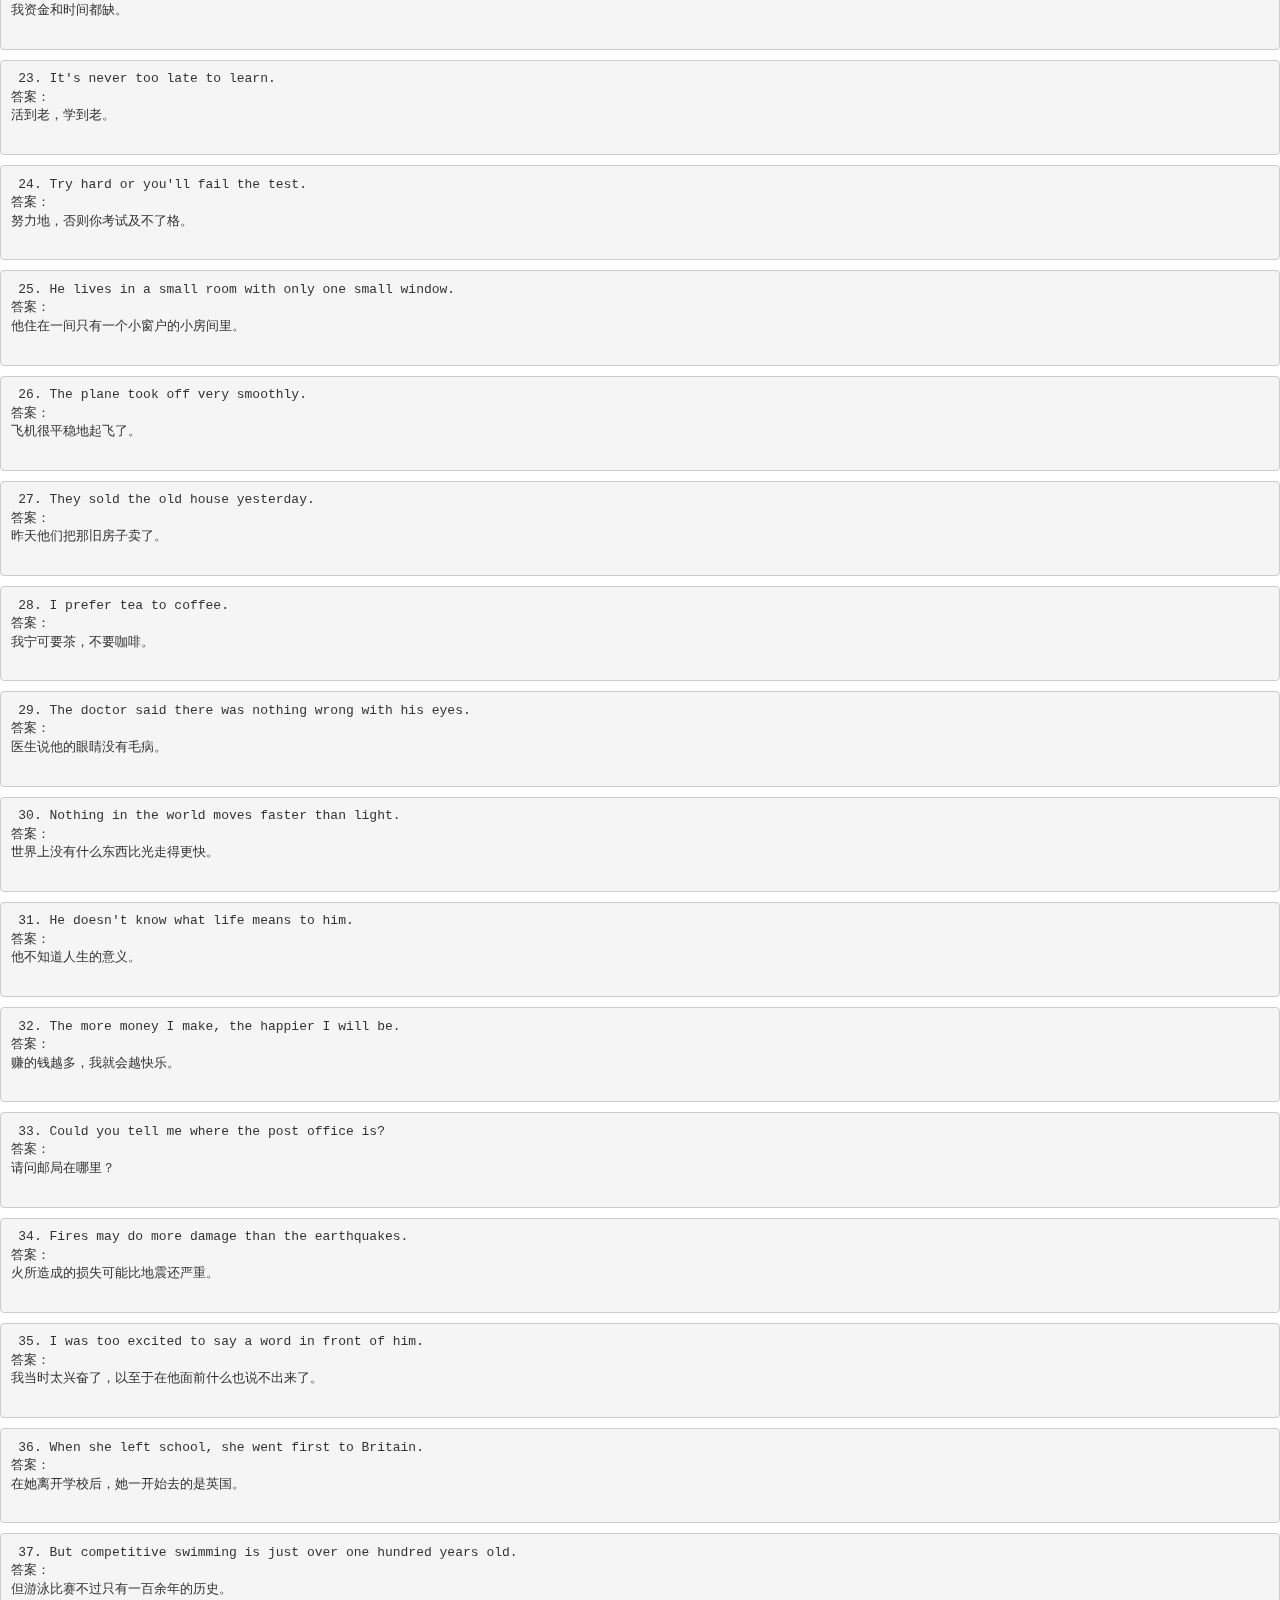
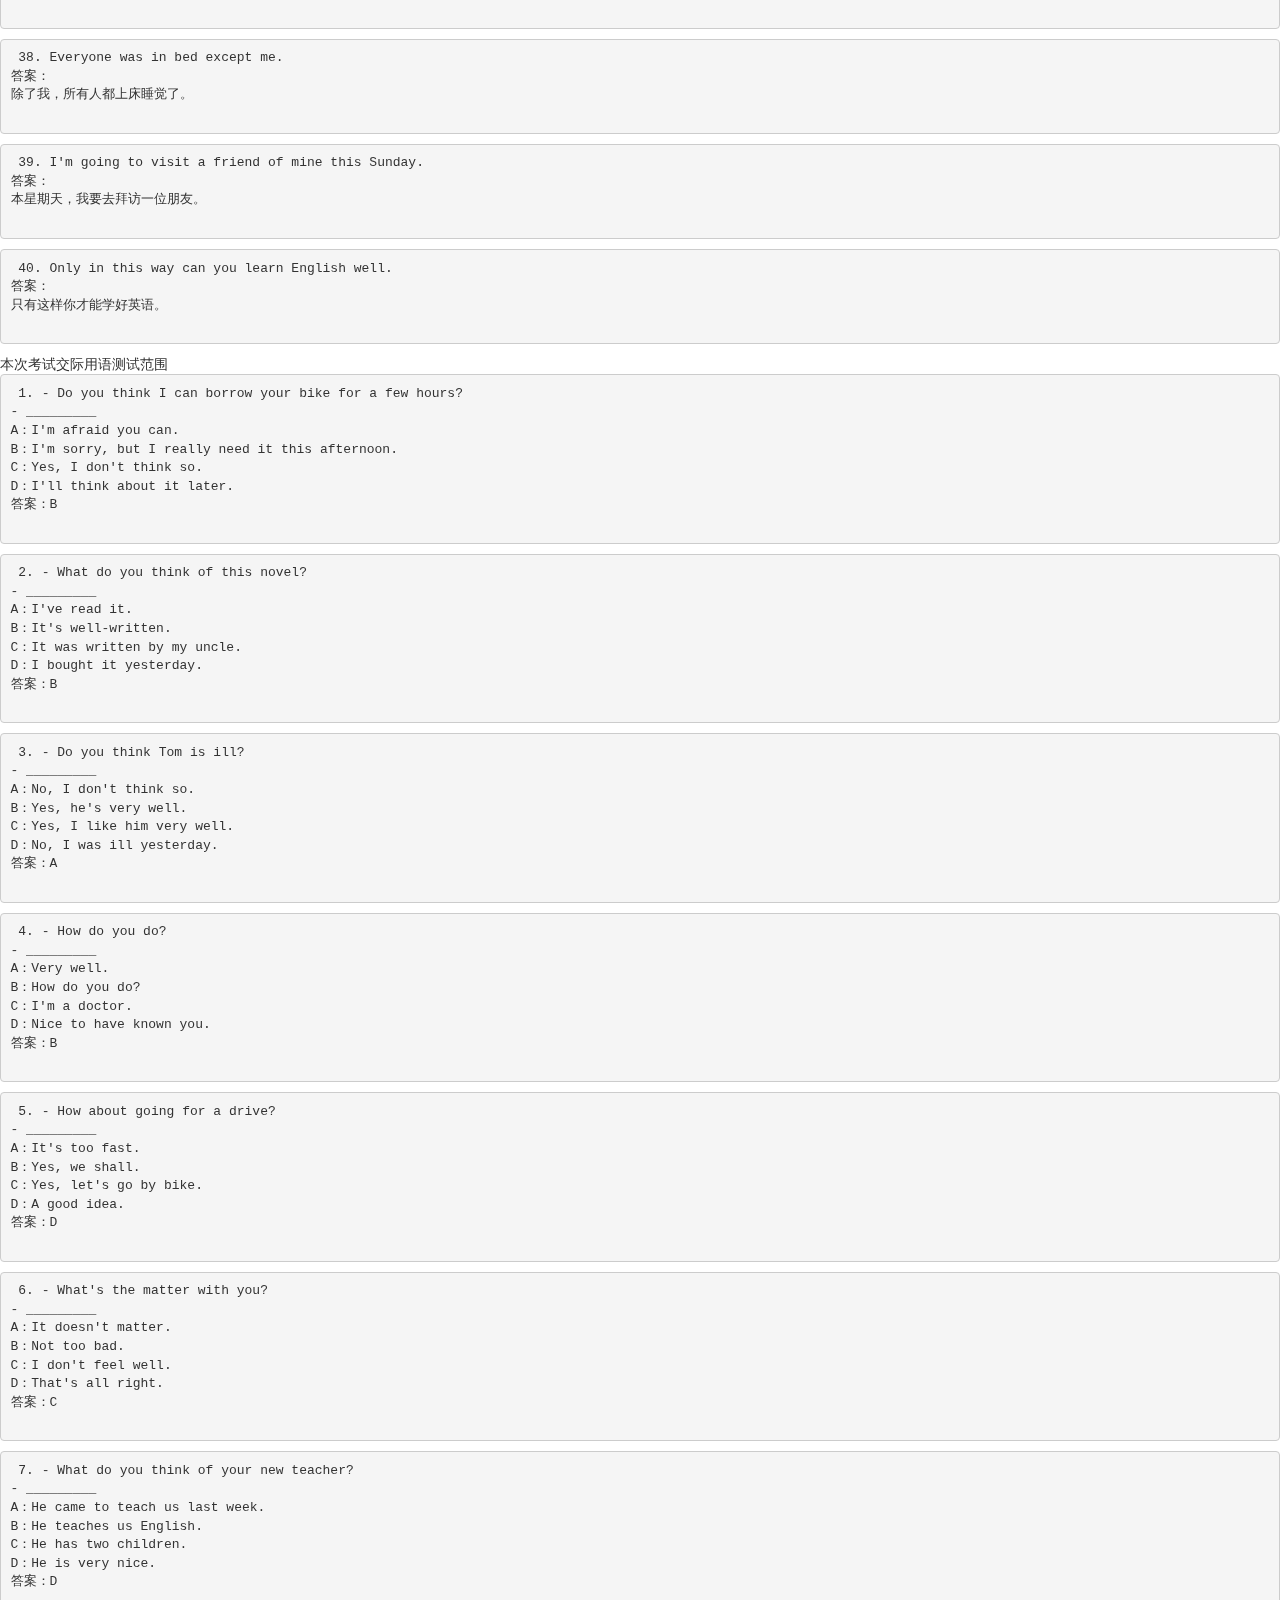
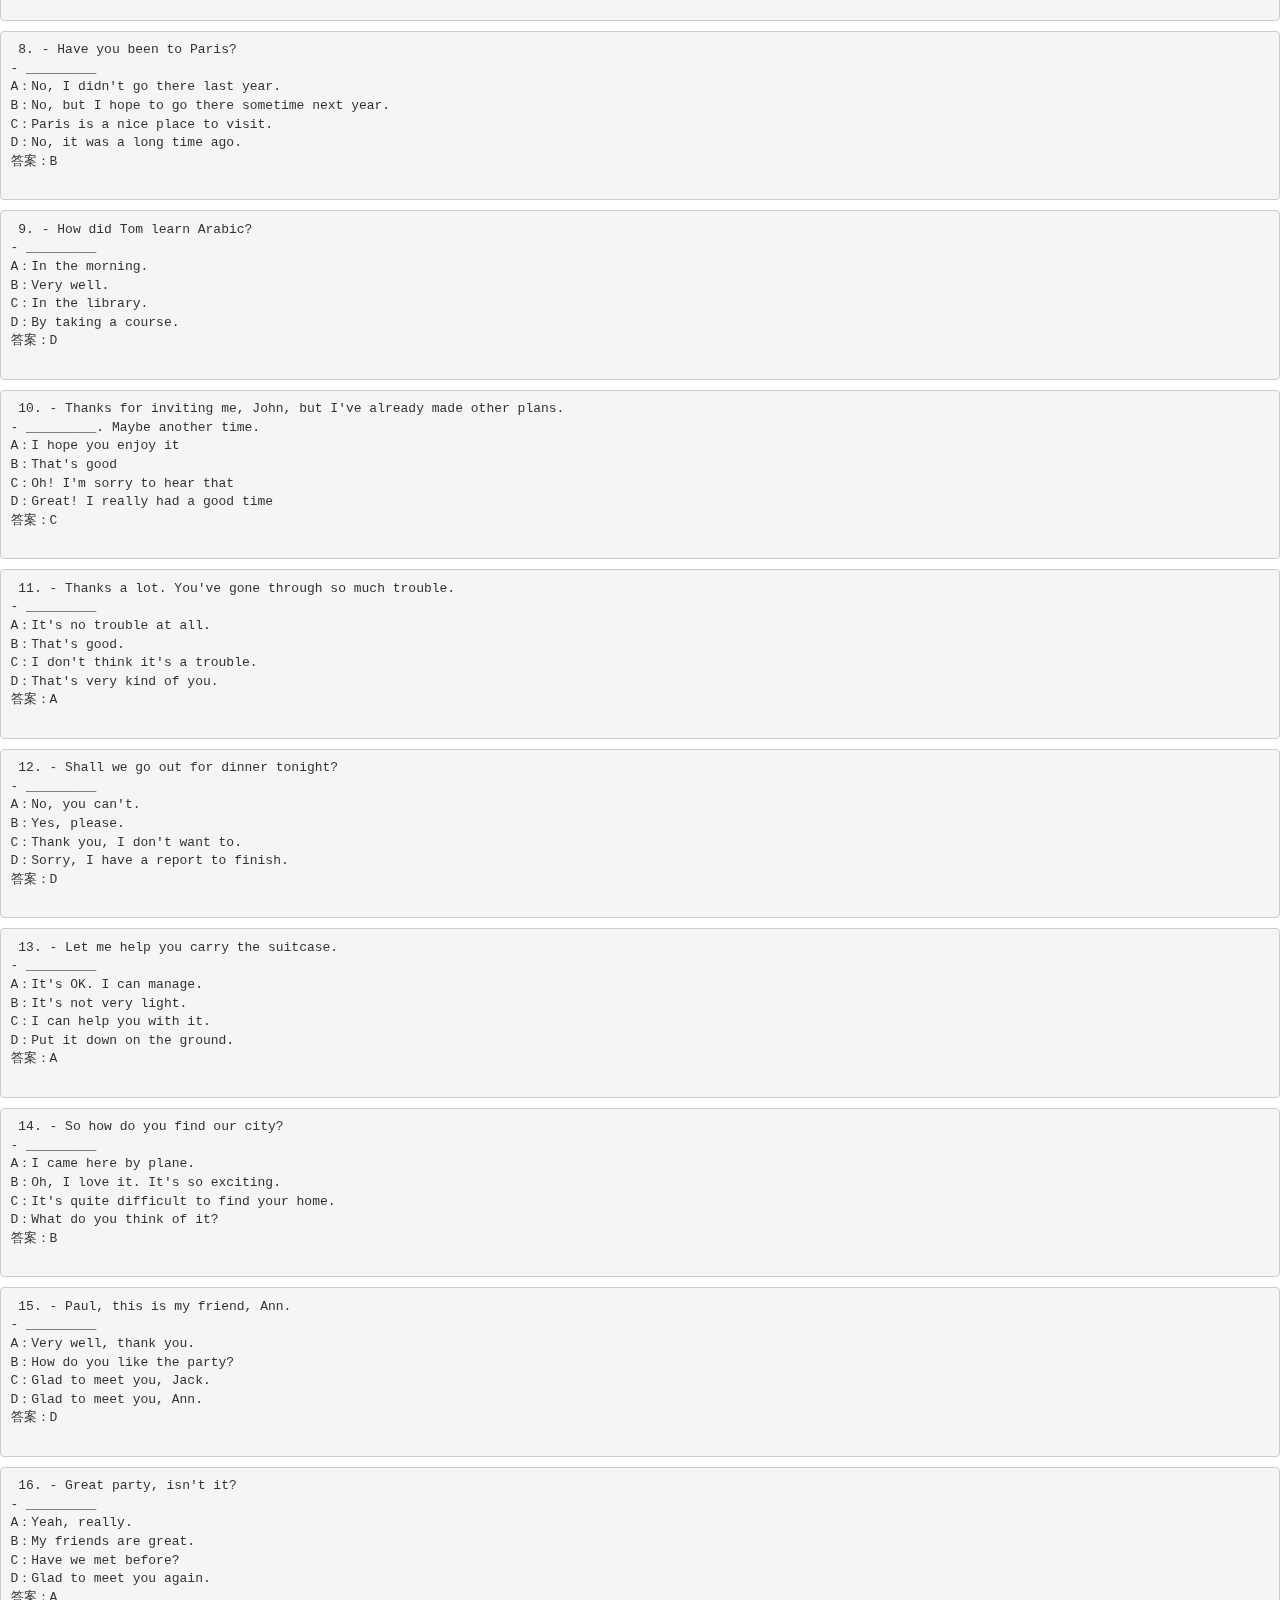
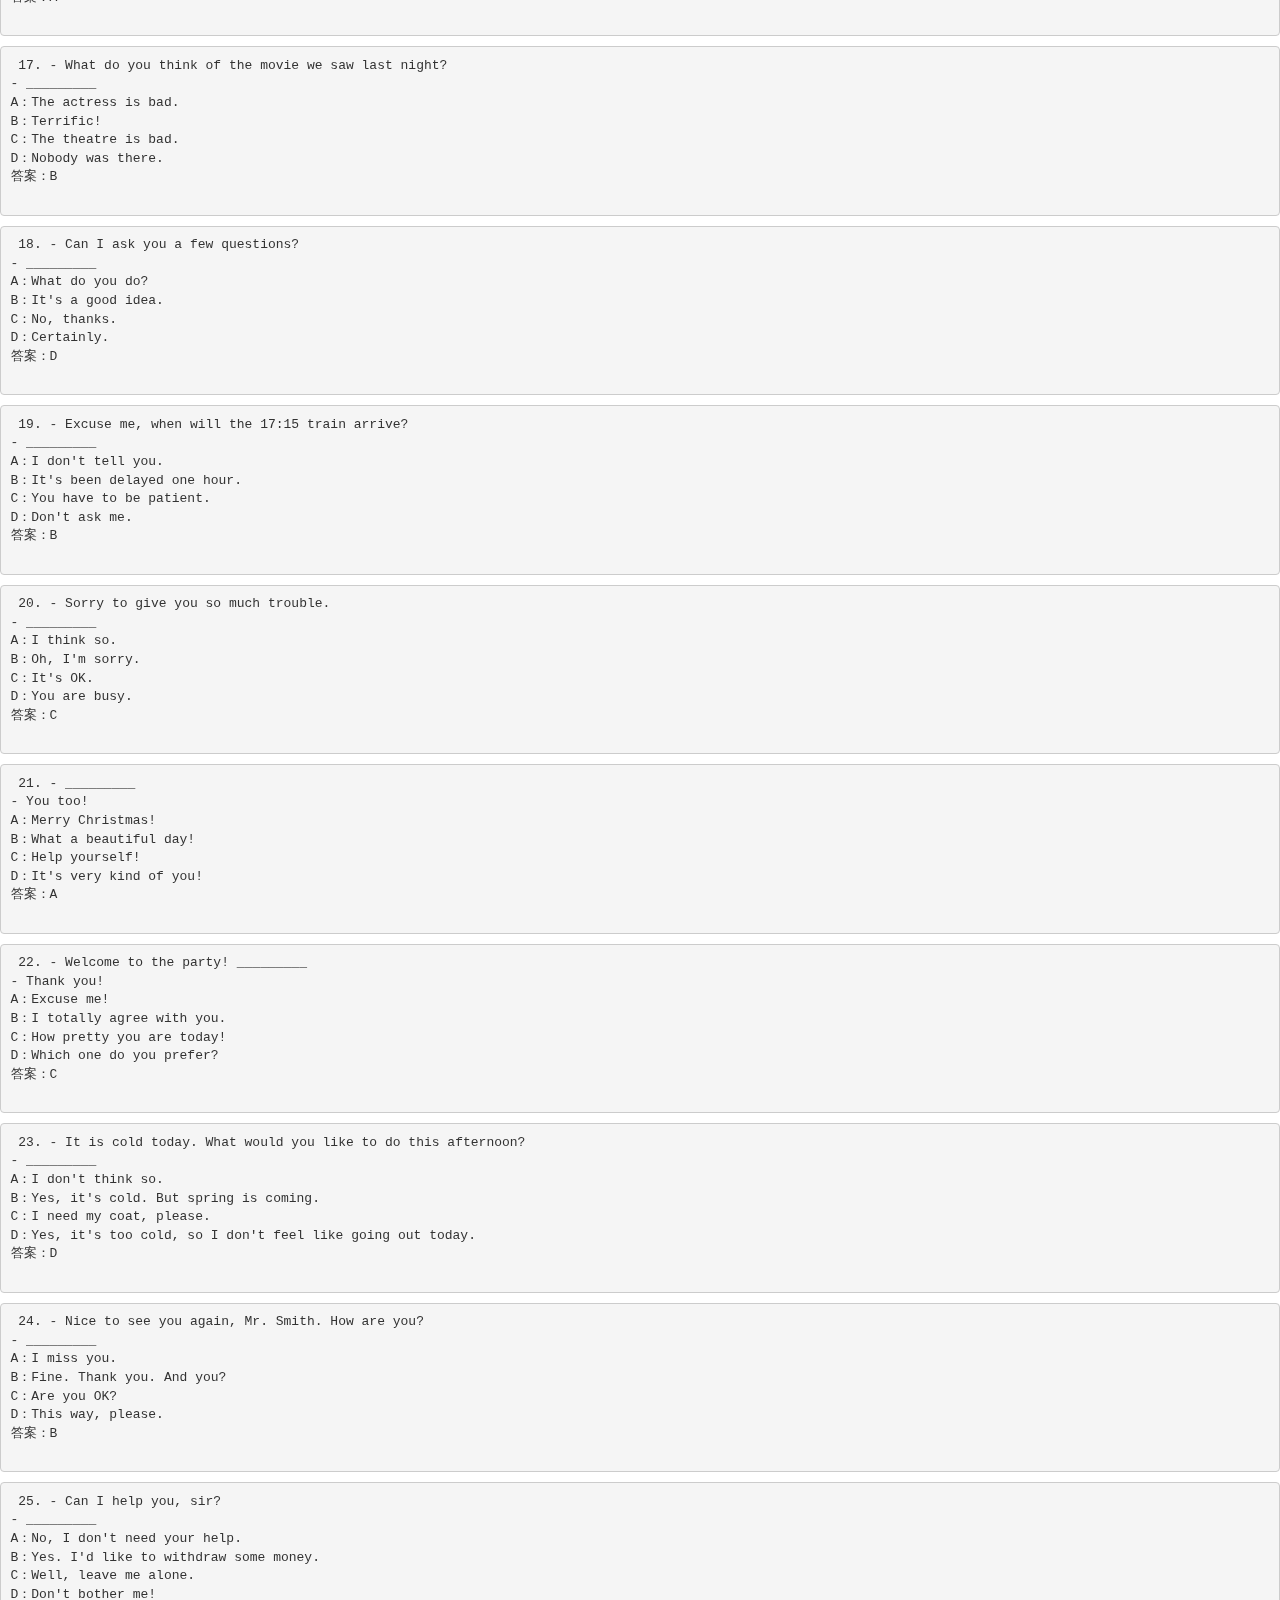
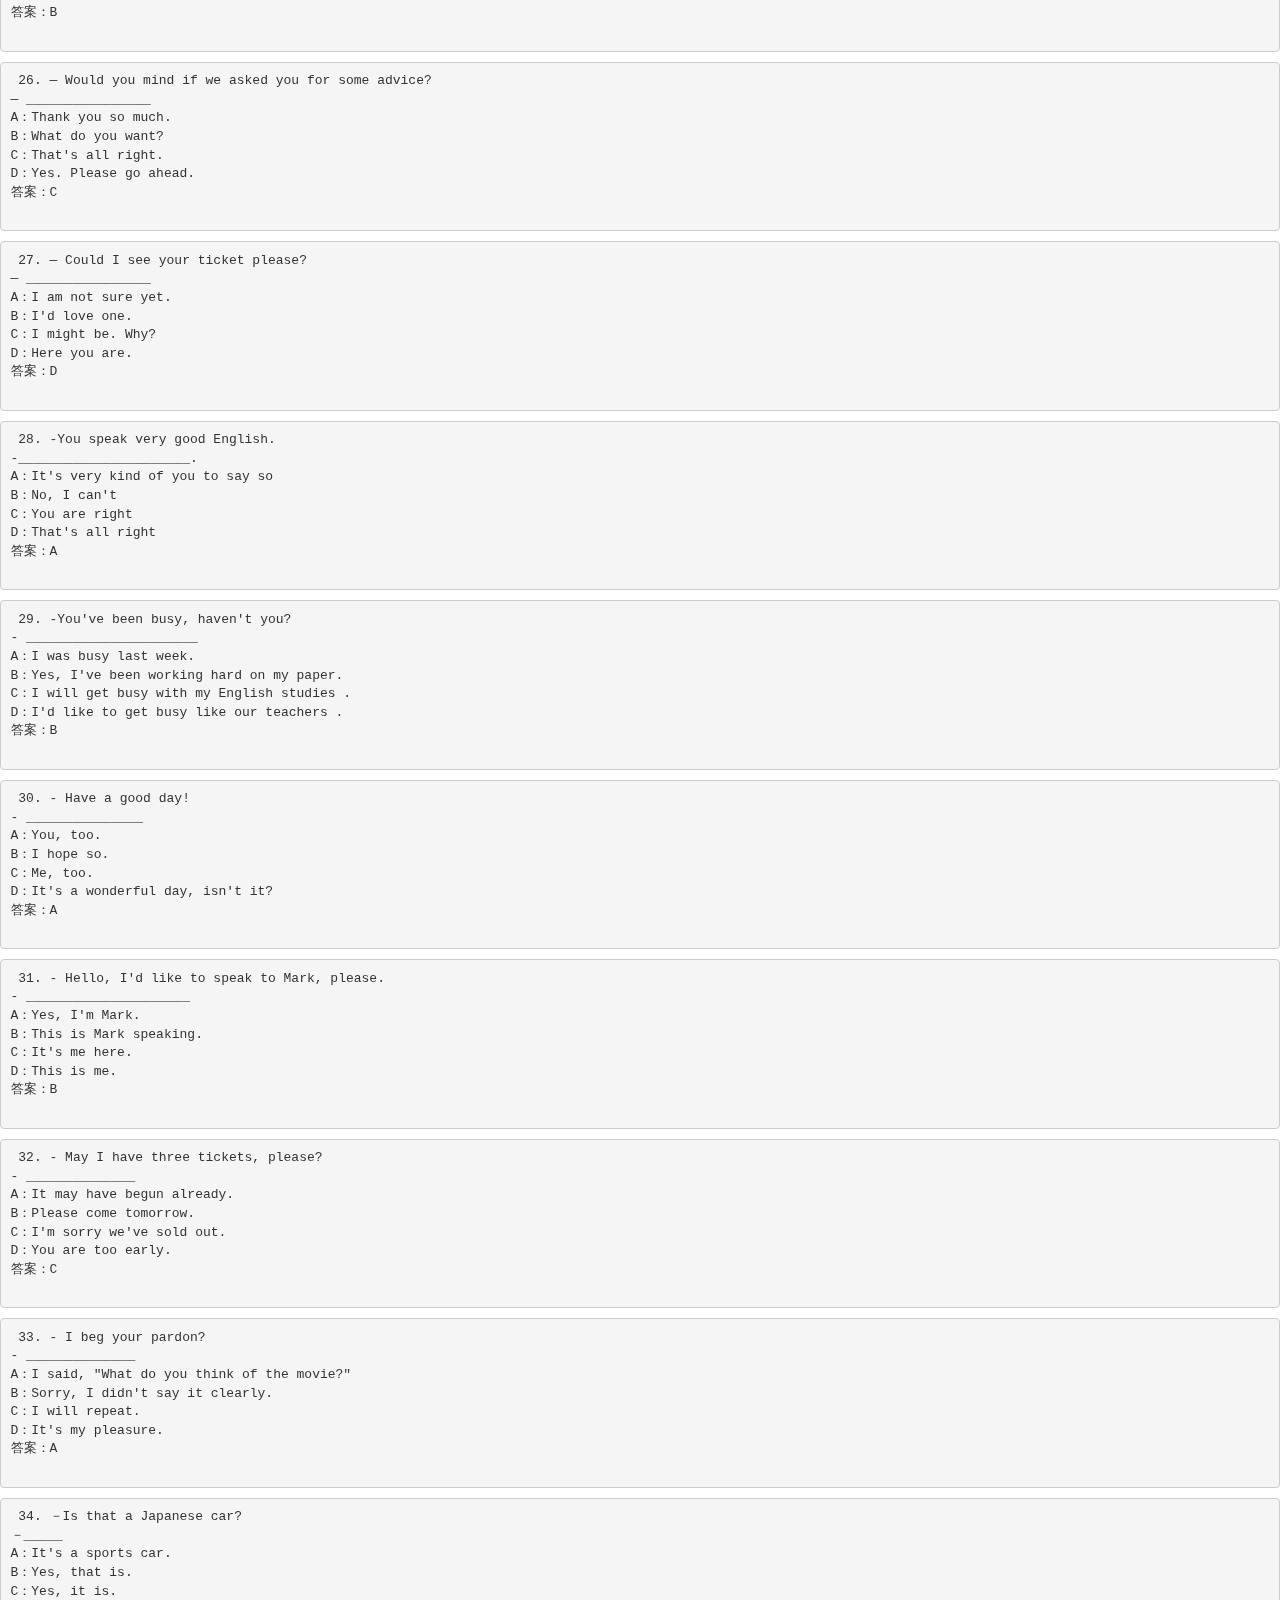
<file: 2017_chun/english.html>
<!DOCTYPE html>
<html>
  <head>
  <meta http-equiv="Content-Type" content="text/html;charset=utf-8">
  　<meta name="viewport" content="width=device-width, initial-scale=1">
  	<title>公共英语模拟试卷 </title>
  	<script type="text/javascript" src="../static/js/jquery-3.1.0.js"></script>
	<script type="text/javascript" src="../static/js/search.js"></script>
  	<link rel="stylesheet" type="text/css" href="../static/bootstrap-3.3.5-dist/css/bootstrap.css"/>
  	<link rel="stylesheet" type="text/css" href="../static/css/search.css"/>
  </head>
  <body>
  	<div class="search"><input type="text" name="searchText" id="searchText"/><button id="searchBtn">搜索</button><button id="nextBtn">下一个</button></div>
  	<div id="contentGroup" class="contentGroup">
  		<div class="content">
专升本  公共英语 （二）
<pre class="item"> 1. I shall speak in simple words that there may be no       A     .
   A. misunderstanding    B. mistake      C. fault        D. error
</pre>

<pre class="item"> 2. He never tells a lie. He is a/an   A    boy.
   A. honest        B. kind       C. shy        D. good
</pre>

<pre class="item"> 3. It's the third time your brother     D    late this week.
   A. had arrived     B. arrives        C. have arrived   D. has arrived
</pre>

<pre class="item"> 4. I haven't got anything to do, so I     B    go with you. 
   A. must        B. may as well      C. have to      D. may
</pre>

<pre class="item"> 5. When the reading was over, she     C      the class on the content of the text.
   A. asked         B. told       C. questioned     D. inquired
</pre>

<pre class="item"> 6. They often lends a hand     D     and repairing our farm tools.
   A. watching        B. inspecting     C. researching    D. checking
</pre>

<pre class="item"> 7. In some parts of the world, tea    B     with milk and sugar.
   A. is serving      B. is served      C. serves       D. served
</pre>

<pre class="item"> 8. I'll leave him a message. Would you please give me    D      ?
   A. papers        B. some papers    C. a sheet paper    D. some paper
</pre>

<pre class="item"> 9. I paid only ￡500 for this used car but it's   A    much more.
   A. worth         B. worthy     C. wound        D. windy
</pre>

<pre class="item"> 10. Mr. Black, there is a   B    Smith waiting for you at the back door.
   A. named         B. certain        C. some       D. another
</pre>

<pre class="item"> 11. In     D     , my grandfather joined the Red Army.
   A. the 1930s'        B. 1930's       C. 1930s'       D. the 1930's
</pre>

<pre class="item"> 12. We should try our best to make    D     possible.
   A. mistakes as few as              B. as fewer mistakes as
   C. as less mistakes as           D. as few mistakes as
</pre>

<pre class="item"> 13. Please    C    your speech to ten minutes.
   A. result          B. control        C. limit        D. put
</pre>

<pre class="item"> 14. She had to make a    D    between the two dresses.
   A. choose          B. selection      C. election     D. choice
</pre>

<pre class="item"> 15. Bob's wife found     C    in the house, did she?
   A. something strange           B. any thing strange
   C. nothing strange               D. strange anything
</pre>

<pre class="item"> 16.     C    from Shanghai to Beijing!
   A. How long there is               B. How long is
   C. What a long way it is             D. What distance
</pre>

<pre class="item"> 17. It will take an    B    two days to finish the work.
   A. more        B. extra        C. additional     D. another
</pre>

<pre class="item"> 18. They have analyzed all kinds of    B    creating traffic jam.
   A. reasons       B. factors        C. facts        D. matters
</pre>

<pre class="item"> 19. Can you tell me     C    ?
   A. who is that gentleman           B. that gentleman is who
   C. who that gentleman is           D. whom is that gentleman
</pre>

<pre class="item"> 20. Who was the first person      D   today?
   A. whom you spoke    B. that you spoke   C. who you spoke    D. you spoke to
</pre>

<pre class="item"> 1. —Would you be able to make a phone call for me?
—        B       ,sir.
A. I’m glad to                  B. No problem
C. That’ll be fine                D. Yes, I would be
</pre>

<pre class="item"> 2. —       A        
— I’ve just asked where you are from.
A. Pardon?                  B. Repeat.
C. Excuse me!               D. What’s wrong?
</pre>

<pre class="item"> 3. —Hope to see you soon.
—        A       
A. Me, too.                   B. Have a nice trip.
C. Goodbye.                 D. Take care.
</pre>

<pre class="item"> 4. —What do you think of my work?
—         C      
A. All right.                 B. I’m sorry about that.
C.I think it is wonderful.            D. Thank you for asking me.
</pre>

<pre class="item"> 5. — Marilyn, I’m afraid I have to be leaving now.
—________B______
A. That sounds wonderful.                     B. Oh, so early?
C. Not at all.                                D. Good luck!
</pre>

<pre class="item"> 6. - Thanks a lot. You've gone through so much trouble.
- ___A______
A. It's no trouble at all.                        B. That's good.
C. I don't think it's a trouble.              D. That's very kind of you.
</pre>

<pre class="item"> 7. - Shall we go out for dinner tonight?
- ____D_____
A. No, you can't.                              B. Yes, please.
C. Thank you, I don't want to.                   D. Sorry, I have a report to finish.
</pre>

<pre class="item"> 8. - Let me help you carry the suitcase.
- _____A____
A. It's OK. I can manage.                       B. It's not very light.
C. I can help you with it.                       D. Put it down on the ground.
</pre>

<pre class="item"> 9. - So how do you find our city?
- ____B_____
A. I came here by plane.                        B. Oh, I love it. It's so exciting.
C. It's quite difficult to find your home.            D. What do you think of it?
</pre>

<pre class="item"> 10. - Paul, this is my friend, Ann.
- _____D____
A. Very well, thank you.                        B. How do you like the party?
C. Glad to meet you, Jack.                       D：Glad to meet you, Ann.

</pre>
<pre class="item"> 
Part III   Reading Comprehension  (40%)
Directions: There are 4 reading passages in this part. Each passage is followed by some questions or unfinished statements. Each of them is given four suggested answers A),B),C) and D). You should choose the ONE best answer and blacken the corresponding letter on the Answer Sheet.

(1)
The English language is different from any other language. Yet English words do not stay the same. It is always changing. People need new words for new inventions and new ideas. Different words come into use, or older words are used in a new way.
    English can change by borrowing words from other languages. “Tomato” was borrowed from Mexico. The word “coffee” came from Turkey, and “tea” came from China. Now new space and science words are being borrowed from other countries, too.
New words are also made by adding two words together. “Strawberry,” “postman” and “grandfather” are made up of two parts. Sometimes new words are shorter forms of older words. The word “photo” was made from “photograph” by cutting off the end of the longer word. “Plane” was made by cutting off the front part of “aeroplane”. “Smog” was made by using only the first two and last two letters from the words “smoke” and “fog”.
The names of people and products can become new words. Our sandwich was named after a man named Sandwich. Scotch tape and jelly were names made up by the companies that first made the products.

</pre>

<pre class="item"> 1. The English language needs words       B     .
A. to make up some big dictionaries       B. for the changing and developing world
C. to form a new way to explain things      D. for more and more products
</pre>

<pre class="item"> 2. The passage seems to make you think that    B            .
A. most new English words are borrowed from other languages
B. languages do not stay the same all the time
C. nearly all new words in English come from the company names 
D. adding two words together to make a new one is the best way to develop languages
</pre>

<pre class="item"> 3. On the whole, the passage is about        C   .
A. the development of the English language  B. how people name new products and inventions
C. the change of the English words      D. new ideas and new inventions
</pre>

<pre class="item"> 4. The English language is always changing because     C     .
A. a lot of people are coming to England from all corners of the world
B. English itself is not so perfect as some other languages
C. we constantly need new words for new ideas and new inventions
D. people get tired of always using the same words over a long time
</pre>

<pre class="item"> 5. According to the passage, new words are Not made by    D    .
A. borrowing from other countries     B. adding two words together
C. cutting off a part of the longer word    D. using older words with new words
</pre>
<pre class="item"> 
(2)
When George Jones finished college, he became a clerk in a big company, hoping to advance to higher positions as time went on. He did his work reasonably well, but he wasn’t very smart, so when the older employees retired from higher positions, it was never Jones who was promoted.
After he had been with the company for fifteen years without ever being promoted, a smart young man, straight from college, came to work in the same department, and after a year, he was promoted above Jones.
Jones was very angry that he hadn’t been promoted instead of this young man, so he went to his manager and said, “I’ve had sixteen years’ experience on this job, yet a new man has been promoted over my head after having been here only one year.”
“I’m sorry, Jones,” answered the manager patiently, “but you haven’t had sixteen years’ experience. You’ve had one year’s experience sixteen years.”

</pre>

<pre class="item"> 6. Jones did his work reasonably well, but he wasn’t very smart. The word “smart” means:     A   .
  A. quick and clever     B. tall     C. strong     D. good-looking
</pre>

<pre class="item"> 7. A smart young man was promoted above Jones. This means:    D      .
  A. The young man’s position was lower     B. Jones’ position was a little higher
  C. the young man’s position wasn’t higher     D. Jones’ position was lower
</pre>

<pre class="item"> 8. Jones was very angry because      C      .
  A. the young man was smarter than he was    B. the young man was promoted after him
  C. the young man was promoted instead of him    D. the manager said that he was not smart
</pre>

<pre class="item"> 9. The manager explained to Jones that he didn’t get a promotion because    D     .
  A. he had worked there for only a year      
B. he had had worked there for sixteen years
  C. he had had less than sixteen years’ experience
  D. he had had one year’s experience sixteen years
</pre>

<pre class="item"> 10. The manager did not think that     A       .
  A. Jones was very experienced         B. Jones had worked there for sixteen years
  C. Jones had worked very hard         D. Jones was hard enough
  </pre>
<pre class="item"> 
(3)
A man once said how useless it was to put advertisements in the newspapers. “Last week”, said he, “my umbrella was stolen from a London church. As it was a present, I spent twice its worth in advertising, but didn’t get it back.”
“How did you write your advertisement?” asked one of the listeners, a merchant.
“Here it is”, said the man, taking out of his pocket a slip cut from a newspaper. The other man took it and read, “Lost from the City Church last Sunday evening, a black silk umbrella. The gentleman who finds it will receive ten shillings on leaving it at No.10 Broad Street.”
“Now,” said the merchant, “I often advertise, and find that it pays me well. But the way in which an advertisement is expressed is of extreme importance. Let us try for your umbrella again, and if it fails, I’ll buy you a new one.”
The merchant then took a slip of paper out of his pocket and wrote: “If the man who was seen to take an umbrella from the City Church last Sunday evening doesn’t wish to get into trouble, he will return the umbrella to No.10 Broad Street. He is well known.”
This appeared in the paper, and on the following morning, the man was astonished when he opened the front door. In the doorway lay at least twelve umbrellas of all sizes and colors that had been thrown in, and his own was among the number. Many of them had notes fastened to them saying that they had been taken by mistake, and begging the loser not to say anything about the matter.

</pre>

<pre class="item"> 11. The man once thought advertising was     A   .
A. of little use            B. of some use
C. practical              D. valuable
</pre>

<pre class="item"> 12. The result of the first advertisement was that    B    .
A. the man got his umbrella back    
B. the man wasted some money advertising
C. nobody found the missing umbrella  
D. the umbrella was found somewhere near the church
</pre>

<pre class="item"> 13. The merchant suggested that the man should     C  .
A. buy a new umbrella       B. go on looking for his umbrella
C. write another and better advertisement D. report to the police
</pre>

<pre class="item"> 14. “If it fails, I’ll buy you a new one” suggested that    A   .
A. he was quite sure of success     
B. he was not sure he would get the umbrella back
C. he was rich enough to afford a new umbrella
D. he did not know what to do
</pre>

<pre class="item"> 15. This is a story about    B     .
A. a useless advertisement          B. how to make an effective advertisement
C. how the man lost and found his umbrella  D. what the merchant did for the umbrella owner
</pre>
<pre class="item"> 
(4)
Exercise is good for you, but most people really know very little about how to exercise properly. What do you know about exercise?
Some people think that in case you want to reduce the waistline, the best way is to do waist exercises. In fact, exercise burns fat from all over the body and not from one part of the body. When you reduce the fat throughout your body, you will certainly reduce your waistline, too! Exercise only twice a week is not enough, because unexercised muscles lose their strength very quickly. After 48 to 72 hours, you must use the muscles again to keep good physical fitness. So if you have enough time, exercise every day is best.
Some people think that in order to lose weight you should always “work up a good sweat” when exercising. That is a wrong idea. Sweating only lowers body temperature so that you won’t overheat; it does not help you reduce your weight. After exercise, you may weigh less, but this is because of water loss. Once you replace the water, you replace the weight.
Exercise is very important for everyone. It keeps us healthy. One of the best exercises is walking. Walking helps circulation of blood throughout the body, and it has a direct effect on your feeling of health. And if your breathing does not return to normal in minutes after you finish exercising, that means you have exercised too much. You’d better spend 20 minutes a day exercising, and that will keep you feeling good.

</pre>

<pre class="item"> 16. In paragraph 1, the world “properly” most probably means  B    .
  A. cleverly     B. correctly      C. gracefully     D. perfectly
</pre>

<pre class="item"> 17. You may lose your weight    A   .
A. after sweating because of water loss   B. after doing waist exercise properly
C. if you don’t replace water again     D. if you get overheat
</pre>

<pre class="item"> 18. Why will one weigh less after doing exercises for a period of time?     B
A. Because one will lose water during exercise.
B. Because one will lose fat during exercise.
C. Because one will lose strength during exercise.
D. Because one will lose muscles during exercise.
</pre>

<pre class="item"> 19. According to the passage, which of the following is true?        B
A. The best way to exercise is using the muscles as often as you can.
B. Daily exercise is the best way to keep fit.
C. Sweating helps you reduce your weight.
D. After doing 48—72 hours’ exercises, you must use the muscles again to keep fit.
</pre>

<pre class="item"> 20. The main idea of this passage is that      C  .
A. exercise is very important for everyone
B. exercise only twice a week is not enough
C. you should learn the suitable method of doing exercises
D. exercise burns fat from all over the body

</pre>
Part IV    Translation   (20%)


<pre class="item"> 1. He had to leave early yesterday.
昨天他不得不早些离开。
</pre>

<pre class="item"> 2. Can you express yourself clearly in English?
你能用英语清楚地表达自己的意思吗？
</pre>

<pre class="item"> 3. I'll try not to take up too much of your time.
我尽量不占用你太多的时间。
</pre>

<pre class="item"> 4. I came here at least once a month.
我一个月至少来这里一次。
</pre>

<pre class="item"> 5. I think the picture shows us how fruits are necessary to life.
我想这幅图是告诉我们水果是生活中不可缺的。

</pre>
模拟试卷答案

本次考试英译中测试范围

<pre class="item"> 1. He had to leave early yesterday.
答案：
昨天他不得不早些离开。
 
</pre>

<pre class="item"> 2. He stopped to smoke.
答案：
他停下来，开始吸烟。

</pre>

<pre class="item"> 3. I came back because of the rain.
答案：
因为下雨我就回来了。

</pre>

<pre class="item"> 4. Okay, and I need a pen to fill out the address.
答案：
好，我还得借一支笔来填写地址。

</pre>

<pre class="item"> 5. Once all the information is completed, you sign here.
答案：
所有内容都填完之后，你就在这儿签名。

</pre>

<pre class="item"> 6. I need to buy some 50-cent stamps.
答案：
我需要买一些50美分的邮票。

</pre>

<pre class="item"> 7. This TV channel has too many commercials.
答案：
这个电视台频道广告太多了。
 
</pre>

<pre class="item"> 8. Why, do you want me to change the channel?
答案：
怎么了，你要我换个频道吗？
 
</pre>

<pre class="item"> 9. I came here at least once a month.
答案：
我一个月至少来这里一次。
 
</pre>

<pre class="item"> 10. I think the picture shows us how fruits is necessary to life.
答案：
我想这幅图是告诉我们水果是生活中不可缺的。
 
</pre>

<pre class="item"> 11. I don't want to spend five dollars on a cup of water.
答案：
我不想花五美元买一瓶水。
 
</pre>

<pre class="item"> 12. When I was young, I'd listen to the radio, waiting for my favorite songs.
答案：
当我还是个小孩的时候，我常听收音机，等待我最喜欢的歌。
 
</pre>

<pre class="item"> 13. I'm certain he'll go to see the film, because he's bought a ticket.
答案：
我肯定他会去看电影的，因为他把票都买好了。
 
</pre>

<pre class="item"> 14. He has been learning English for years.
答案：
多年来，他一直在学英语。
 
</pre>

<pre class="item"> 15. Because there was heavy traffic, we were ten minutes late.
答案：
由于交通拥挤，我们晚了十分钟。

</pre>

<pre class="item"> 16. You'd better go quickly before I change my mind.
答案：
趁着我还没有改变主意，你赶快走吧。

</pre>

<pre class="item"> 17. We're running behind schedule by about 15 minutes.
答案：
我们大约误点十五分钟。

</pre>

<pre class="item"> 18. The earth on which we live is shaped like a ball.
答案：
我们居住的地球，形状像一个大球。
  
</pre>

<pre class="item"> 19. We should make best use of time.
答案：
我们要充分利用时间。

</pre>

<pre class="item"> 20. Can you express yourself clearly in English?
答案：
你能用英语清楚地表达自己的意思吗？

</pre>

<pre class="item"> 21. I'll try not to take up too much of your time.
答案：
我尽量不占用你太多的时间。
 
</pre>

<pre class="item"> 22. We are short of time and money.
答案：
我资金和时间都缺。

</pre>

<pre class="item"> 23. It's never too late to learn.
答案：
活到老，学到老。

</pre>

<pre class="item"> 24. Try hard or you'll fail the test. 
答案：
努力地，否则你考试及不了格。

</pre>

<pre class="item"> 25. He lives in a small room with only one small window.
答案：
他住在一间只有一个小窗户的小房间里。

</pre>

<pre class="item"> 26. The plane took off very smoothly.
答案：
飞机很平稳地起飞了。

</pre>

<pre class="item"> 27. They sold the old house yesterday.
答案：
昨天他们把那旧房子卖了。

</pre>

<pre class="item"> 28. I prefer tea to coffee.
答案：
我宁可要茶，不要咖啡。

</pre>

<pre class="item"> 29. The doctor said there was nothing wrong with his eyes.
答案：
医生说他的眼睛没有毛病。

</pre>

<pre class="item"> 30. Nothing in the world moves faster than light. 
答案：
世界上没有什么东西比光走得更快。

</pre>

<pre class="item"> 31. He doesn't know what life means to him.
答案：
他不知道人生的意义。

</pre>

<pre class="item"> 32. The more money I make, the happier I will be.
答案：
赚的钱越多，我就会越快乐。

</pre>

<pre class="item"> 33. Could you tell me where the post office is?
答案：
请问邮局在哪里？

</pre>

<pre class="item"> 34. Fires may do more damage than the earthquakes.
答案：
火所造成的损失可能比地震还严重。

</pre>

<pre class="item"> 35. I was too excited to say a word in front of him.
答案：
我当时太兴奋了，以至于在他面前什么也说不出来了。

</pre>

<pre class="item"> 36. When she left school, she went first to Britain.
答案：
在她离开学校后，她一开始去的是英国。

</pre>

<pre class="item"> 37. But competitive swimming is just over one hundred years old.
答案：
但游泳比赛不过只有一百余年的历史。

</pre>

<pre class="item"> 38. Everyone was in bed except me.
答案：
除了我，所有人都上床睡觉了。
 
</pre>

<pre class="item"> 39. I'm going to visit a friend of mine this Sunday.
答案：
本星期天，我要去拜访一位朋友。

</pre>

<pre class="item"> 40. Only in this way can you learn English well. 
答案：
只有这样你才能学好英语。

</pre>

本次考试交际用语测试范围

<pre class="item"> 1. - Do you think I can borrow your bike for a few hours?
- _________
A：I'm afraid you can.          
B：I'm sorry, but I really need it this afternoon.
C：Yes, I don't think so.           
D：I'll think about it later.
答案：B

</pre>

<pre class="item"> 2. - What do you think of this novel?
- _________
A：I've read it.   
B：It's well-written.
C：It was written by my uncle.
D：I bought it yesterday.
答案：B

</pre>

<pre class="item"> 3. - Do you think Tom is ill?
- _________
A：No, I don't think so.
B：Yes, he's very well.
C：Yes, I like him very well.
D：No, I was ill yesterday.
答案：A

</pre>

<pre class="item"> 4. - How do you do?
- _________
A：Very well.
B：How do you do?
C：I'm a doctor.
D：Nice to have known you.
答案：B

</pre>

<pre class="item"> 5. - How about going for a drive?
- _________
A：It's too fast.
B：Yes, we shall.
C：Yes, let's go by bike.
D：A good idea.
答案：D

</pre>

<pre class="item"> 6. - What's the matter with you?
- _________
A：It doesn't matter.
B：Not too bad.
C：I don't feel well. 
D：That's all right.
答案：C

</pre>

<pre class="item"> 7. - What do you think of your new teacher?
- _________
A：He came to teach us last week.
B：He teaches us English.
C：He has two children.
D：He is very nice.
答案：D

</pre>

<pre class="item"> 8. - Have you been to Paris?
- _________
A：No, I didn't go there last year.
B：No, but I hope to go there sometime next year.
C：Paris is a nice place to visit.
D：No, it was a long time ago.
答案：B

</pre>

<pre class="item"> 9. - How did Tom learn Arabic?
- _________
A：In the morning.
B：Very well.
C：In the library.
D：By taking a course.
答案：D

</pre>

<pre class="item"> 10. - Thanks for inviting me, John, but I've already made other plans. 
- _________. Maybe another time.
A：I hope you enjoy it             
B：That's good
C：Oh! I'm sorry to hear that          
D：Great! I really had a good time
答案：C

</pre>

<pre class="item"> 11. - Thanks a lot. You've gone through so much trouble.
- _________
A：It's no trouble at all.         
B：That's good.
C：I don't think it's a trouble.     
D：That's very kind of you.
答案：A

</pre>

<pre class="item"> 12. - Shall we go out for dinner tonight?
- _________
A：No, you can't.          
B：Yes, please.
C：Thank you, I don't want to.   
D：Sorry, I have a report to finish.
答案：D

</pre>

<pre class="item"> 13. - Let me help you carry the suitcase.
- _________
A：It's OK. I can manage.      
B：It's not very light.
C：I can help you with it.       
D：Put it down on the ground.
答案：A

</pre>

<pre class="item"> 14. - So how do you find our city?
- _________
A：I came here by plane.       
B：Oh, I love it. It's so exciting.
C：It's quite difficult to find your home. 
D：What do you think of it?
答案：B

</pre>

<pre class="item"> 15. - Paul, this is my friend, Ann.
- _________
A：Very well, thank you.   
B：How do you like the party?
C：Glad to meet you, Jack.   
D：Glad to meet you, Ann.
答案：D

</pre>

<pre class="item"> 16. - Great party, isn't it?
- _________
A：Yeah, really.     
B：My friends are great.
C：Have we met before?   
D：Glad to meet you again.
答案：A

</pre>

<pre class="item"> 17. - What do you think of the movie we saw last night?
- _________
A：The actress is bad.
B：Terrific!
C：The theatre is bad. 
D：Nobody was there.
答案：B

</pre>

<pre class="item"> 18. - Can I ask you a few questions?
- _________
A：What do you do? 
B：It's a good idea.
C：No, thanks.   
D：Certainly.
答案：D

</pre>

<pre class="item"> 19. - Excuse me, when will the 17:15 train arrive?
- _________
A：I don't tell you.                     
B：It's been delayed one hour.
C：You have to be patient.            
D：Don't ask me.
答案：B

</pre>

<pre class="item"> 20. - Sorry to give you so much trouble.
- _________
A：I think so.
B：Oh, I'm sorry.
C：It's OK.
D：You are busy.
答案：C

</pre>

<pre class="item"> 21. - _________
- You too!
A：Merry Christmas!
B：What a beautiful day!
C：Help yourself!
D：It's very kind of you!
答案：A

</pre>

<pre class="item"> 22. - Welcome to the party! _________
- Thank you!
A：Excuse me!
B：I totally agree with you.
C：How pretty you are today!
D：Which one do you prefer?
答案：C

</pre>

<pre class="item"> 23. - It is cold today. What would you like to do this afternoon?
- _________
A：I don't think so.
B：Yes, it's cold. But spring is coming.
C：I need my coat, please. 
D：Yes, it's too cold, so I don't feel like going out today.
答案：D

</pre>

<pre class="item"> 24. - Nice to see you again, Mr. Smith. How are you?
- _________
A：I miss you.
B：Fine. Thank you. And you?
C：Are you OK?
D：This way, please.
答案：B

</pre>

<pre class="item"> 25. - Can I help you, sir? 
- _________
A：No, I don't need your help.
B：Yes. I'd like to withdraw some money.
C：Well, leave me alone.                 
D：Don't bother me!
答案：B

</pre>

<pre class="item"> 26. ― Would you mind if we asked you for some advice?
― ________________              
A：Thank you so much.          
B：What do you want?
C：That's all right.         
D：Yes. Please go ahead.
答案：C

</pre>

<pre class="item"> 27. ― Could I see your ticket please?
― ________________
A：I am not sure yet.          
B：I'd love one.
C：I might be. Why?          
D：Here you are.
答案：D

</pre>

<pre class="item"> 28. -You speak very good English.
-______________________.
A：It's very kind of you to say so   
B：No, I can't
C：You are right           
D：That's all right
答案：A

</pre>

<pre class="item"> 29. -You've been busy, haven't you?
- ______________________
A：I was busy last week. 
B：Yes, I've been working hard on my paper.
C：I will get busy with my English studies .
D：I'd like to get busy like our teachers .
答案：B

</pre>

<pre class="item"> 30. - Have a good day!
- _______________
A：You, too.   
B：I hope so.  
C：Me, too.    
D：It's a wonderful day, isn't it?
答案：A

</pre>

<pre class="item"> 31. - Hello, I'd like to speak to Mark, please.
- _____________________
A：Yes, I'm Mark.                    
B：This is Mark speaking.
C：It's me here.                       
D：This is me.
答案：B

</pre>

<pre class="item"> 32. - May I have three tickets, please?
- ______________              
A：It may have begun already.    
B：Please come tomorrow.
C：I'm sorry we've sold out.       
D：You are too early.
答案：C

</pre>

<pre class="item"> 33. - I beg your pardon?
- ______________
A：I said, "What do you think of the movie?"   
B：Sorry, I didn't say it clearly.
C：I will repeat.          
D：It's my pleasure.
答案：A

</pre>

<pre class="item"> 34. －Is that a Japanese car?   
－_____              
A：It's a sports car.       
B：Yes, that is.
C：Yes, it is.
D：It's a lovely car. 
答案：C

</pre>

<pre class="item"> 35. －_______
－Please call me Mary. That's my first name.
A：How can I name you?     
B：How shall I address you? 
C：What is it called?  
D：Are you Mary?
答案：B

</pre>

<pre class="item"> 36. - Excuse me. How do I get to Porter Street from here?
- _______ You'd better ask someone else.
A：Well, it's not too far away.
B：Do you ask me?
C：I'm not from around here.
D：Pleased to meet you.
答案：C

</pre>

<pre class="item"> 37. - Do you think I could borrow your dictionary this weekend?
- Sorry, but _______
A：you can not have it right away.       
B：I'm sure you'll like it.
C：I'm going to need it myself.      
D：the dictionary is just there.
答案：C

</pre>

<pre class="item"> 38. - I feel sick.
- _______
- I'm not sure, but I have got a bad headache.
A：I'm sorry to hear that.
B：How are you feeling now?
C：Do you have a high temperature?
D：How long have you been away?
答案：C

</pre>

<pre class="item"> 39. - May I speak to Mr. White? 
- I'm afraid he isn't in. This is his secretary speaking. Can I help you?
- _______
A：Oh, what's a pity!            
B：Thanks, would you please take a message for me? 
C：I don't think so.           
D：Well, I look forward to hearing from you.
答案：B

</pre>

<pre class="item"> 40. - Can I help with your luggage?
- _______
A：No, thanks. I can manage it.    
B：No, why? I can do.
C：No, not necessary. 
D：No, you needn't. 
答案：A

</pre>

<pre class="item"> 41. - What do you want, Mary?
- _______
A：Sorry, I want to go home.
B：Yes, I plan to go shopping.
C：I'd like some red wine, please.
D：No, I don't care.
答案：C

</pre>

<pre class="item"> 42. - Hello, I'm David Chen. Nice to meet you.
- _______
A：Are you?      
B：Nice to meet you too.
C：Yes.        
D：Very nice.
答案：B

</pre>

<pre class="item"> 43. - Would you be interested in seeing a film tonight?
- _______
A：Not at all.                   
B：Are you sure?
C：Great! I'd love to.                 
D：You're welcome. 
答案：C

</pre>

<pre class="item"> 44. - You've got the first prize in the dancing contest.
- _______
A：You are welcome.    
B：Oh, really? I can't believe my ears!
C：Please accept my congratulations.     
D：It's very kind of you.
答案：B

</pre>

<pre class="item"> 45. - Excuse me, can you tell me the way to the post office?
- _______
A：Sorry, I'm a stranger here, too.         
B：The office is new
C：I don't like it.                      
D：It' very nice.
答案：A

</pre>

<pre class="item"> 46. - I've passed the examination.
- _______
A：What a pity.                    
B：I hate the exam.
C：Congratulations.                
D：Come on.
答案：C

</pre>

<pre class="item"> 47. - May I see your tickets, please?  
- _______
A：No, I am not available.               
B：Here they are. 
C：It's very kind of you.                  
D：Thank you very much.
答案：B

</pre>

<pre class="item"> 48. - Hello, I'd like to speak to Mr. Wang.
- He's out to lunch now. _______
- Sure, thank you.
A：Sorry, you can't.             
B：I don't know. 
C：No, you can't.               
D：Would you mind calling back later?
答案：D

</pre>

<pre class="item"> 49. - May I see your driver's license, please?
- _______
A：No, I didn't bring it with me.          
B：Sure. Here it is.
C：You have no right to do that.        
D：Why do you want to see it?
答案：B

</pre>

<pre class="item"> 50. - I wish you success in your career.
- _______
A：You are welcome.                    
B：You think so.
C：Yes, please.                      
D：The same to you. 
答案：D

</pre>

		</div>
  	</div>
  	<button class="top" id="topBtn">top</button>
    <script type="text/javascript">
    init();     
    </script>
  </body>
</html>
</file>
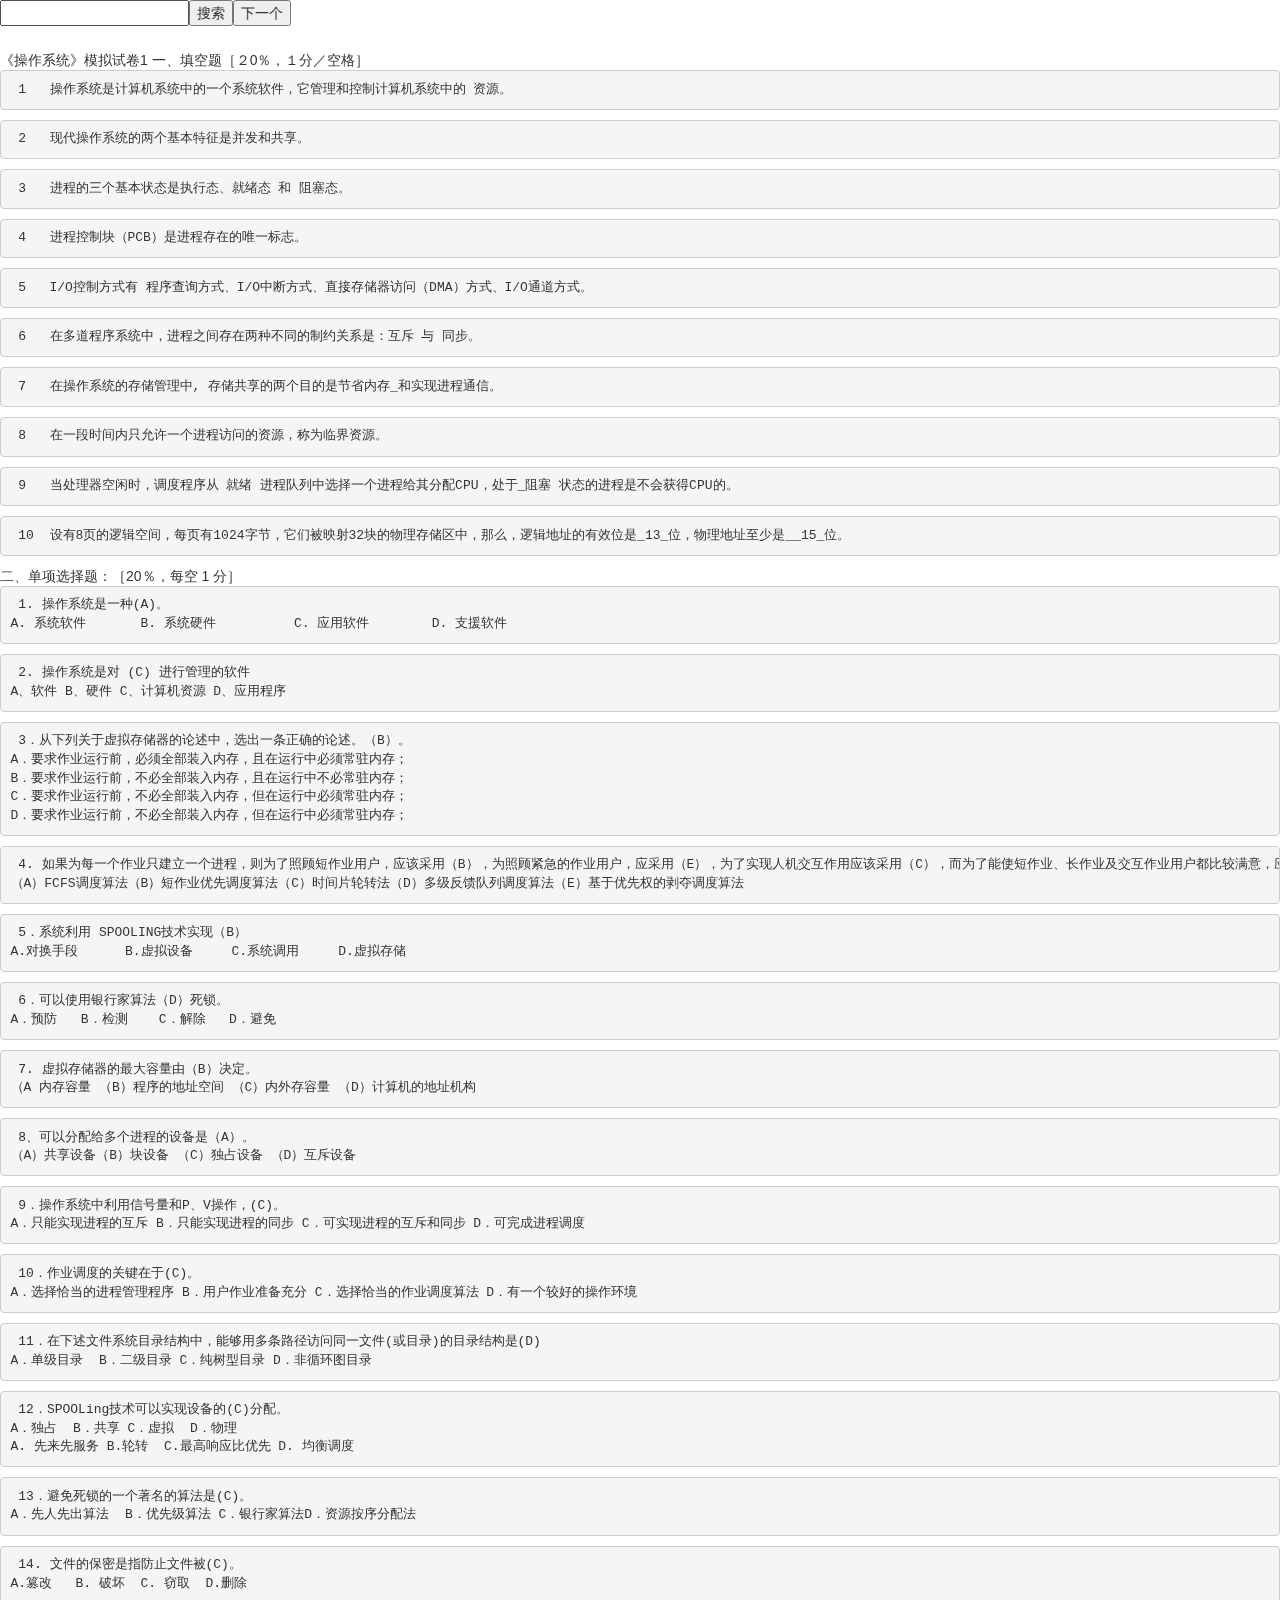
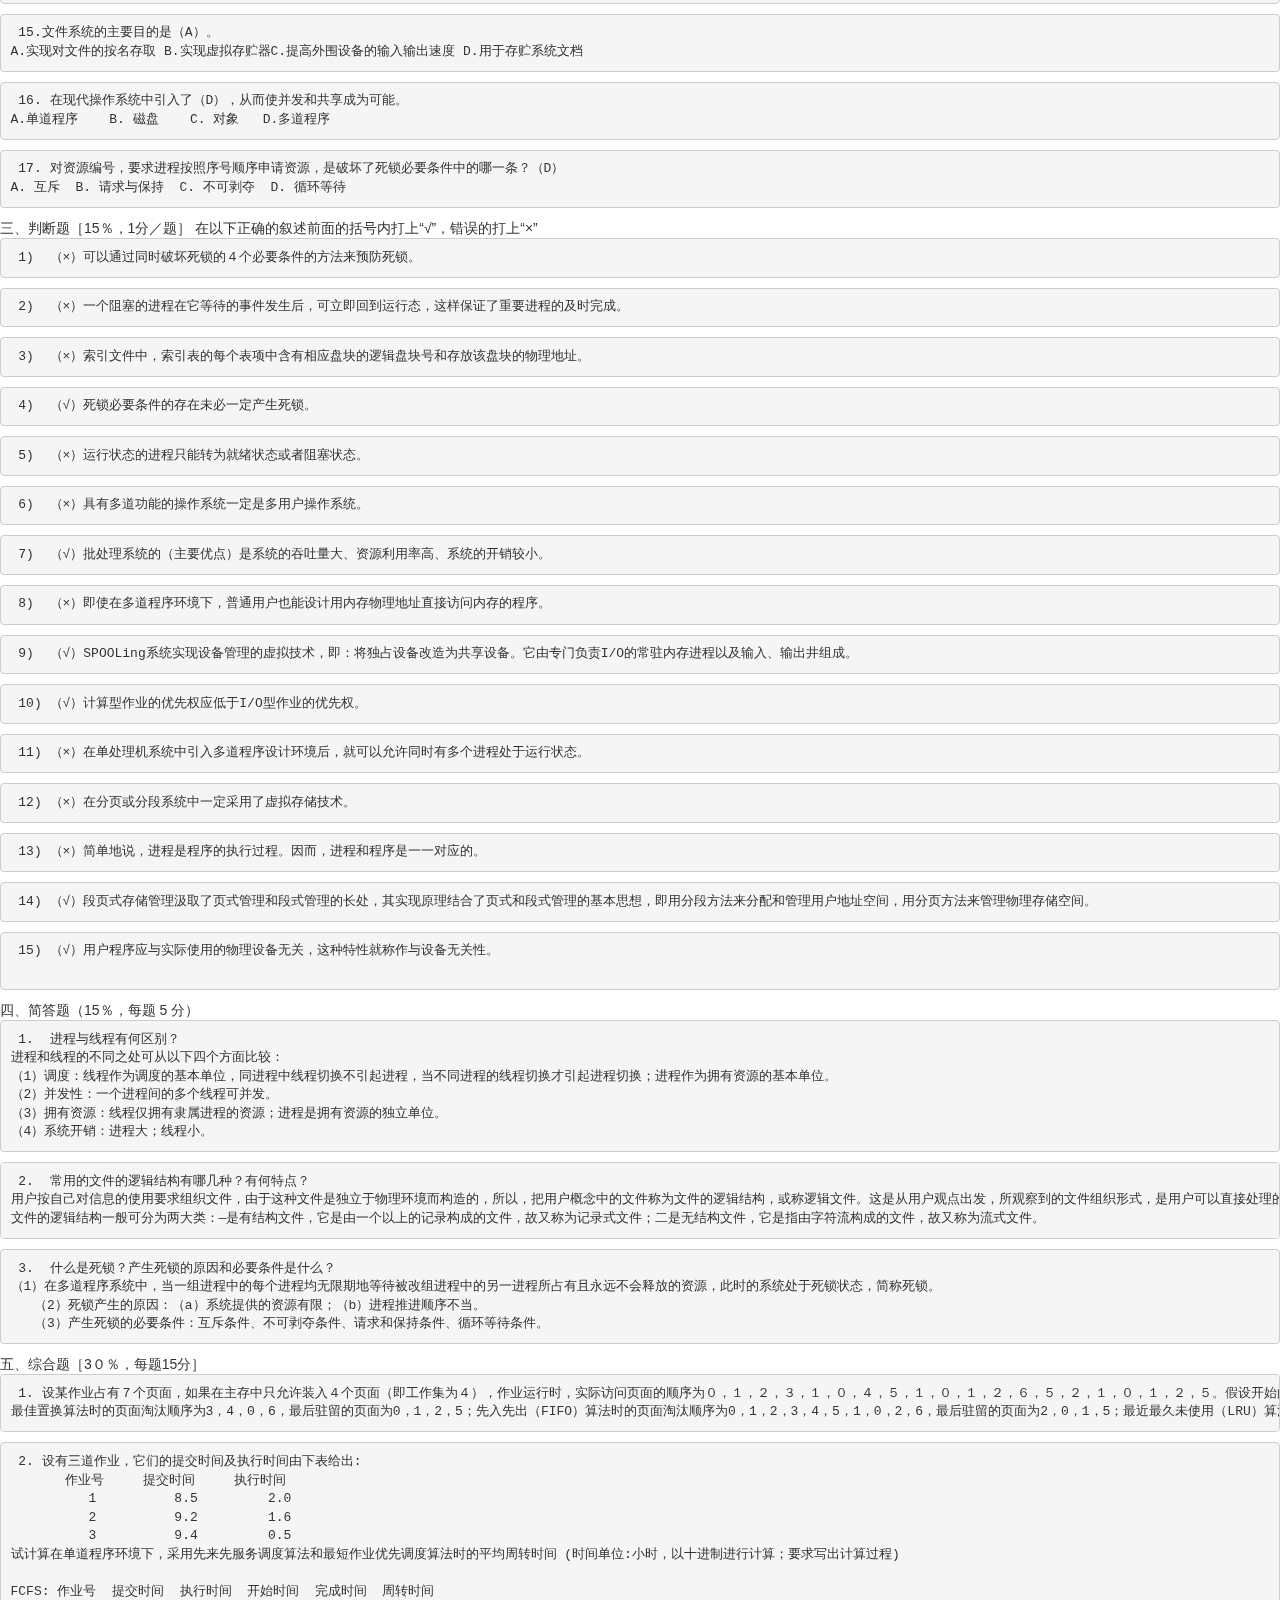
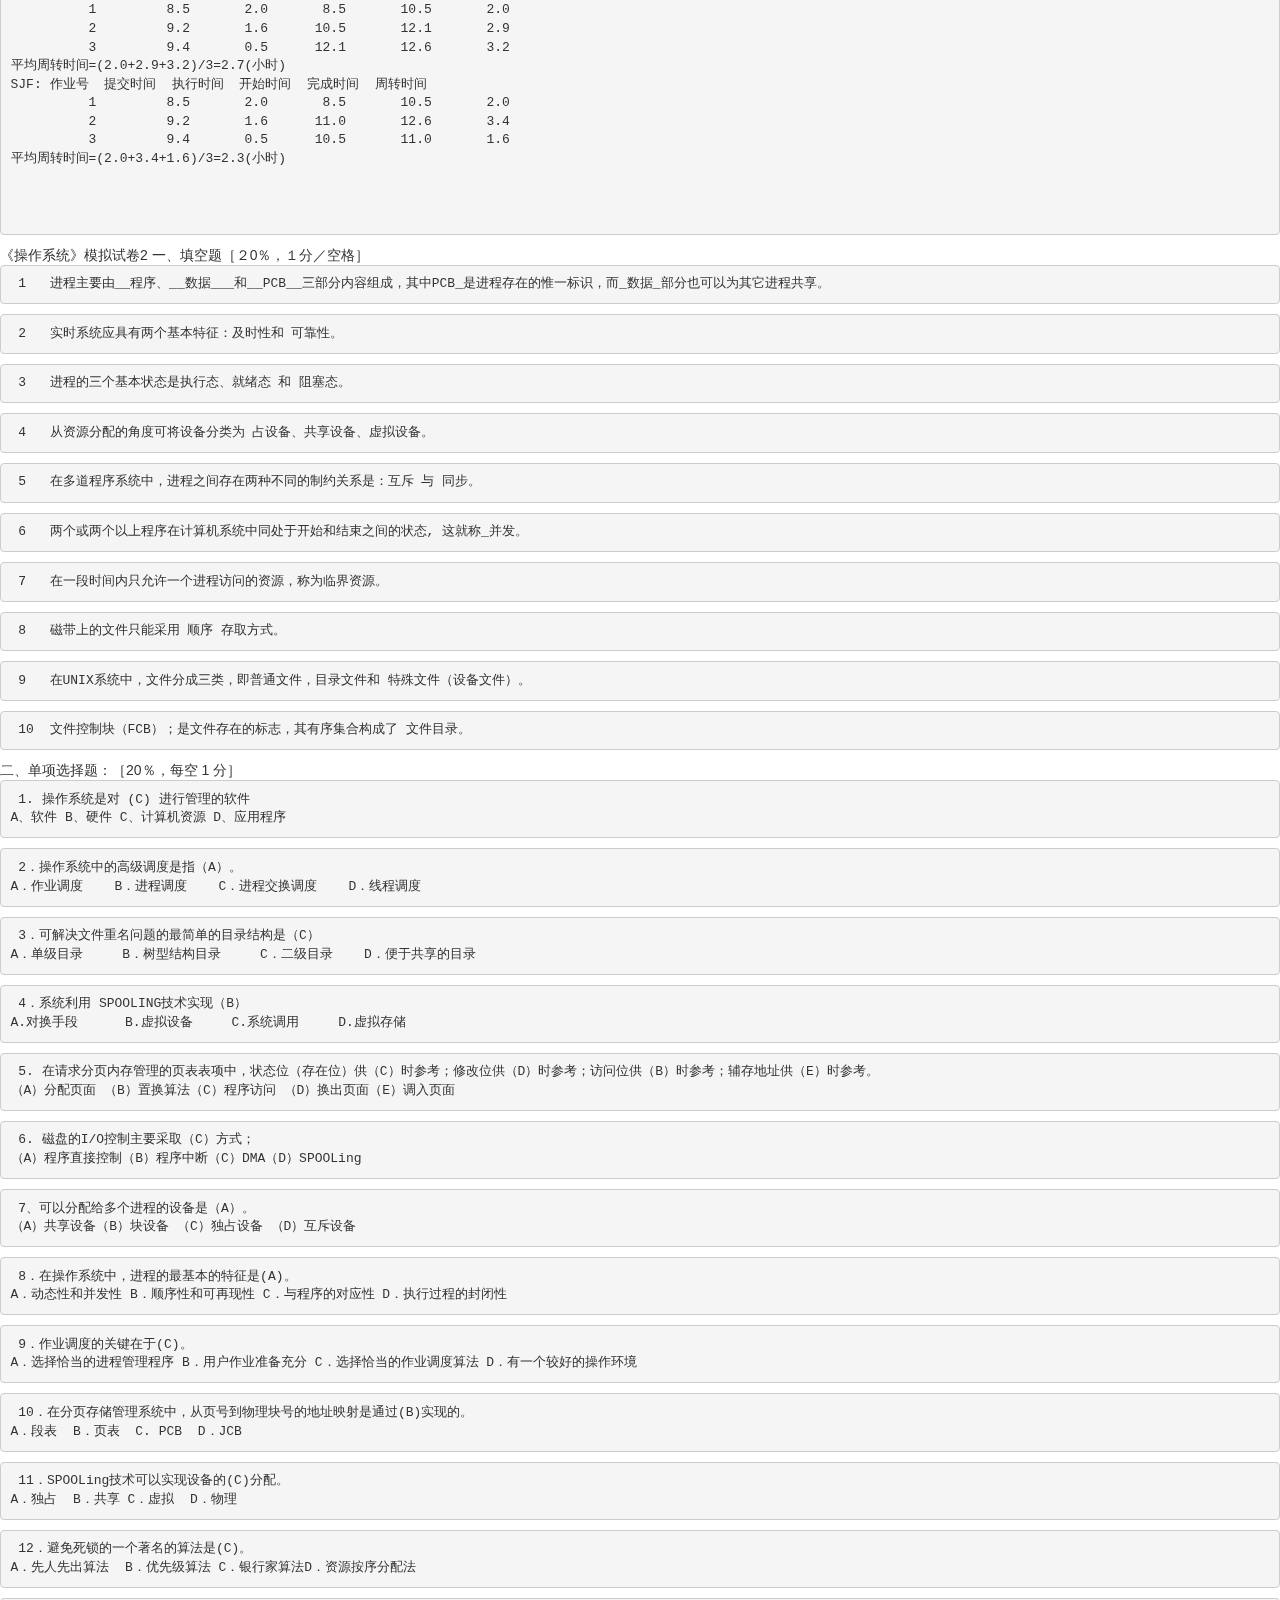
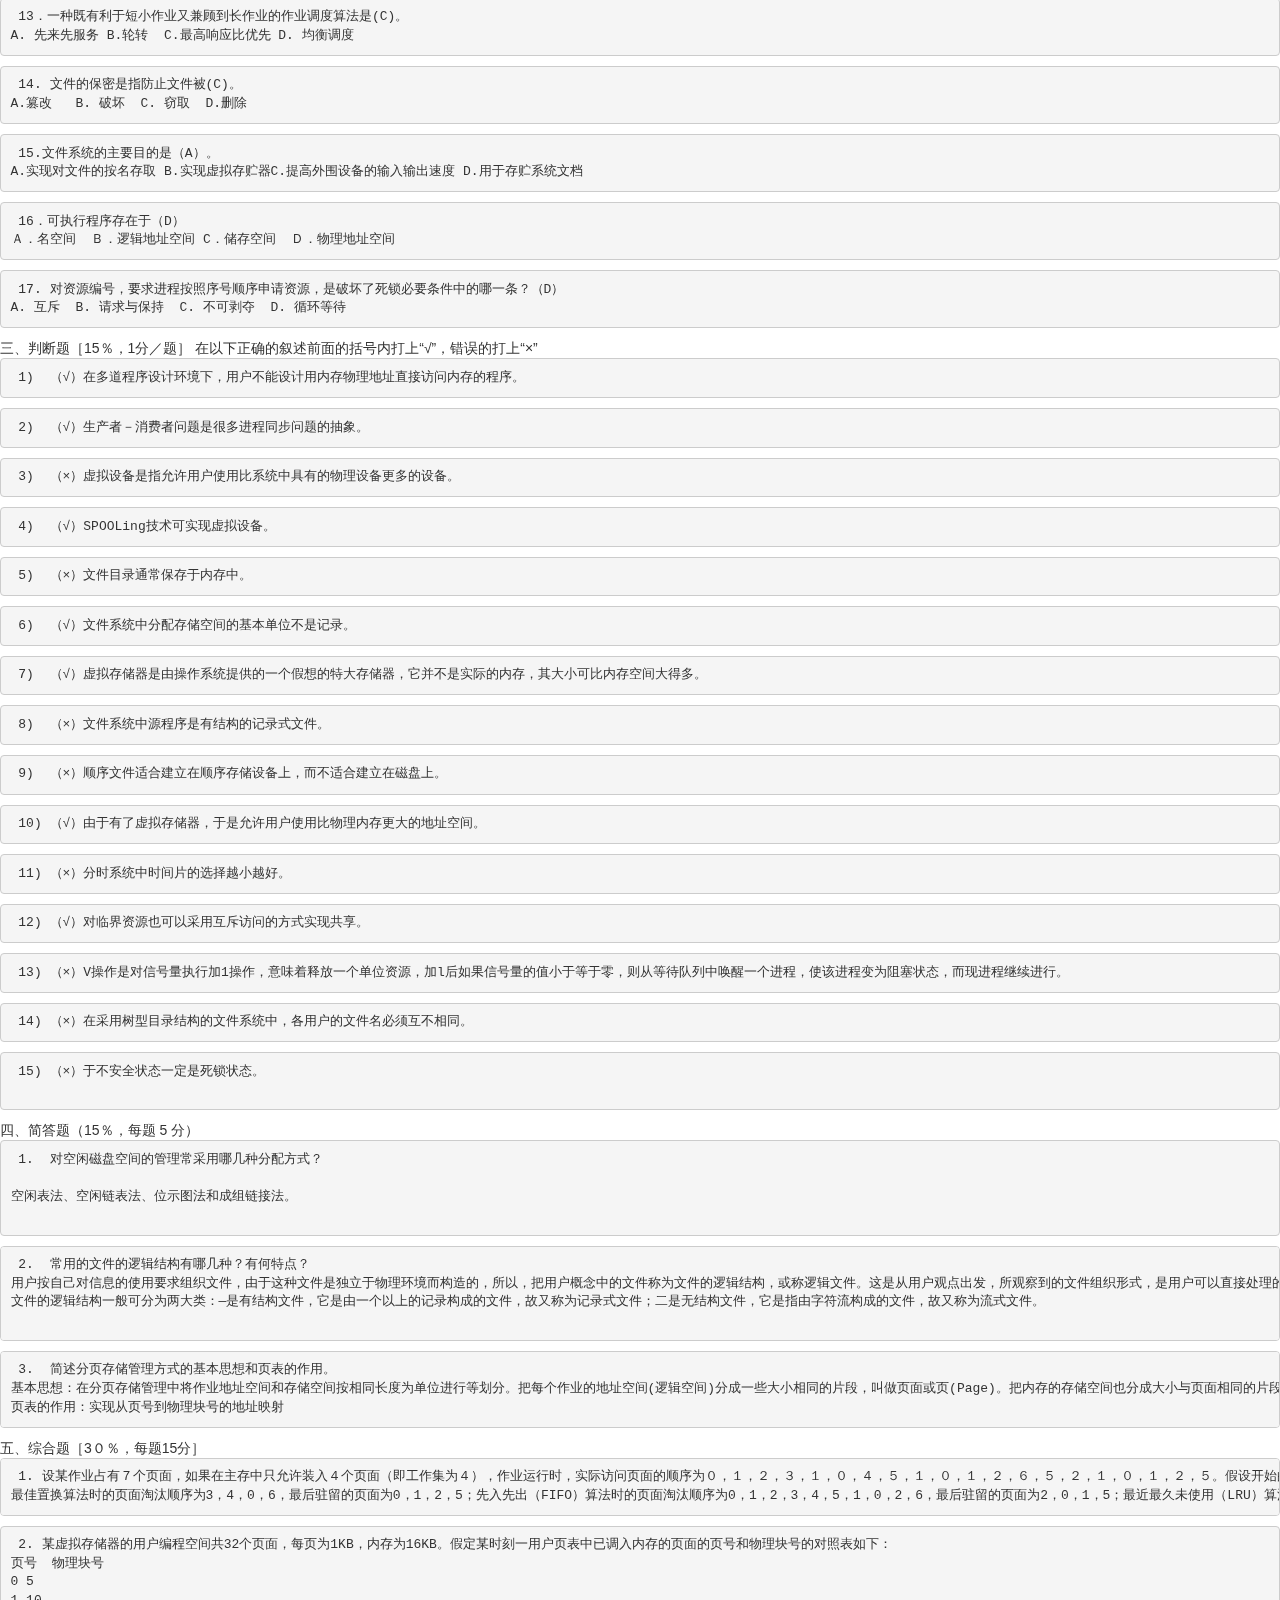
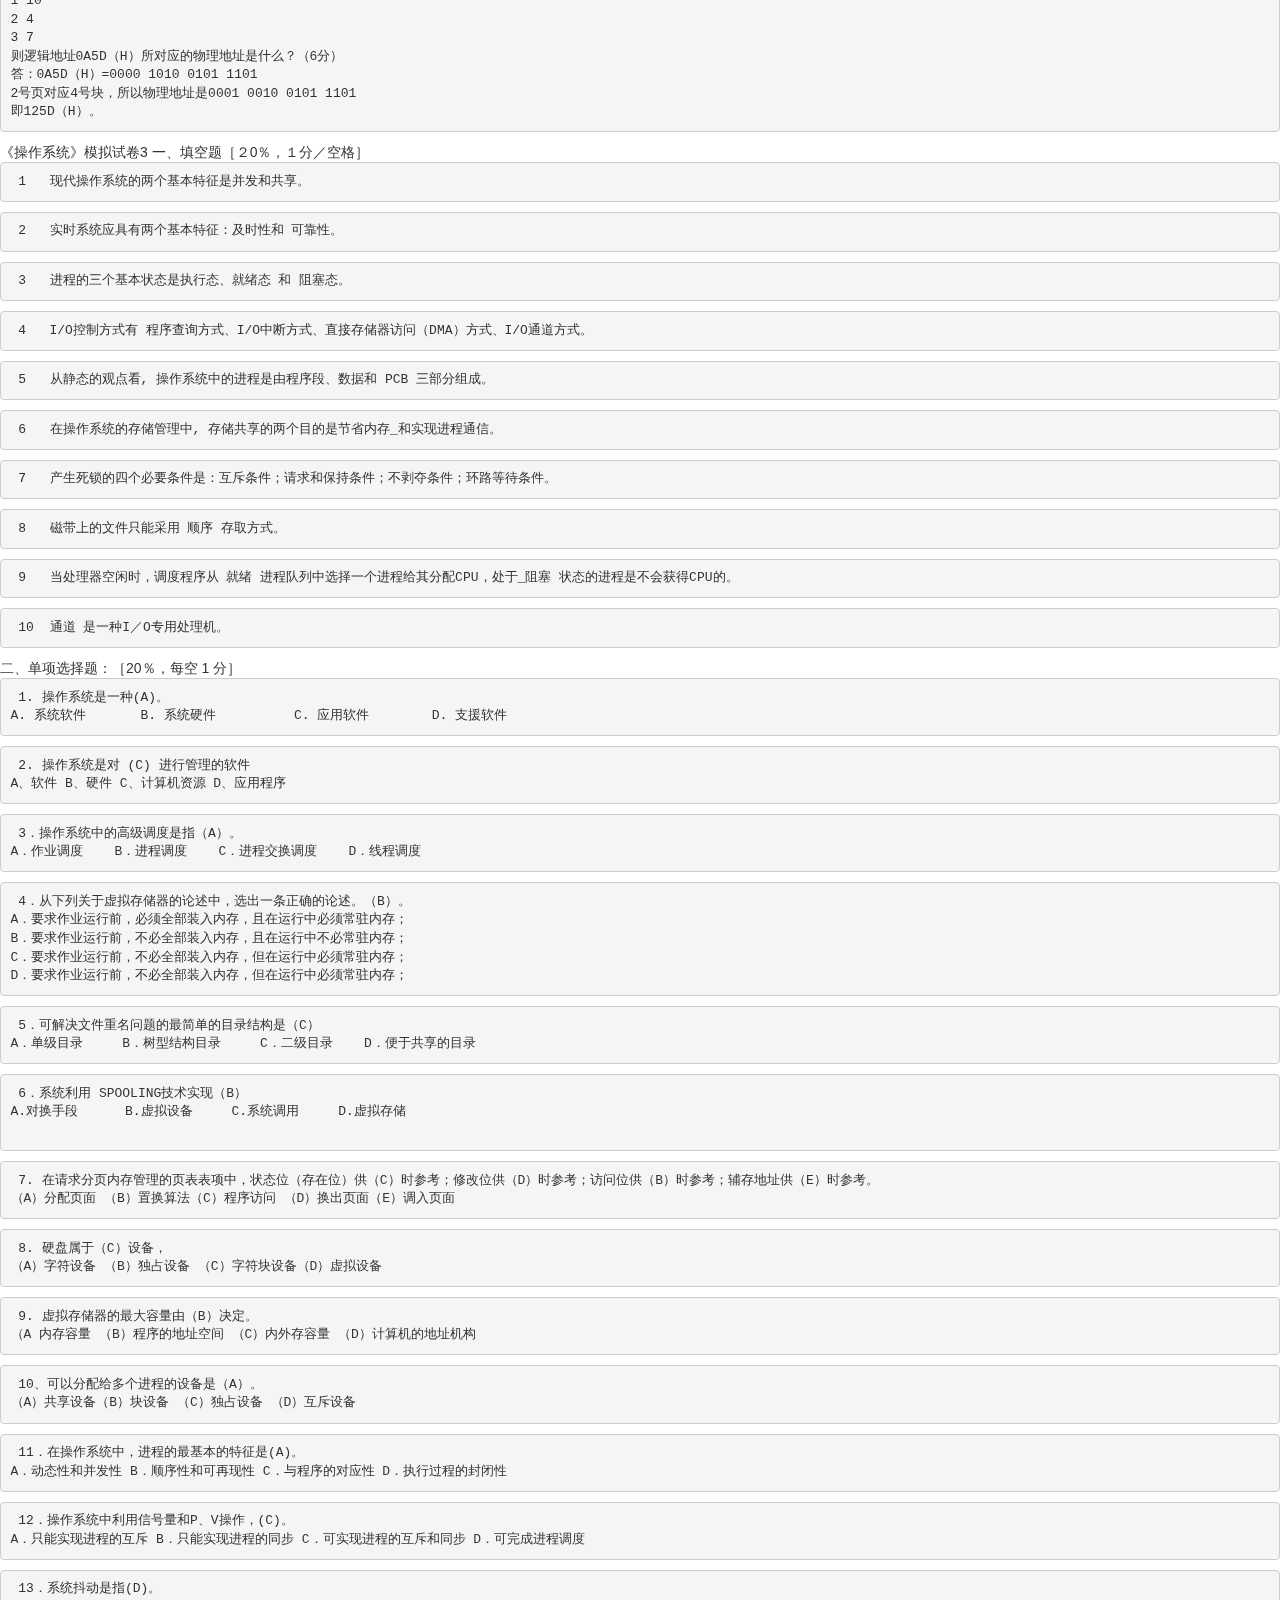
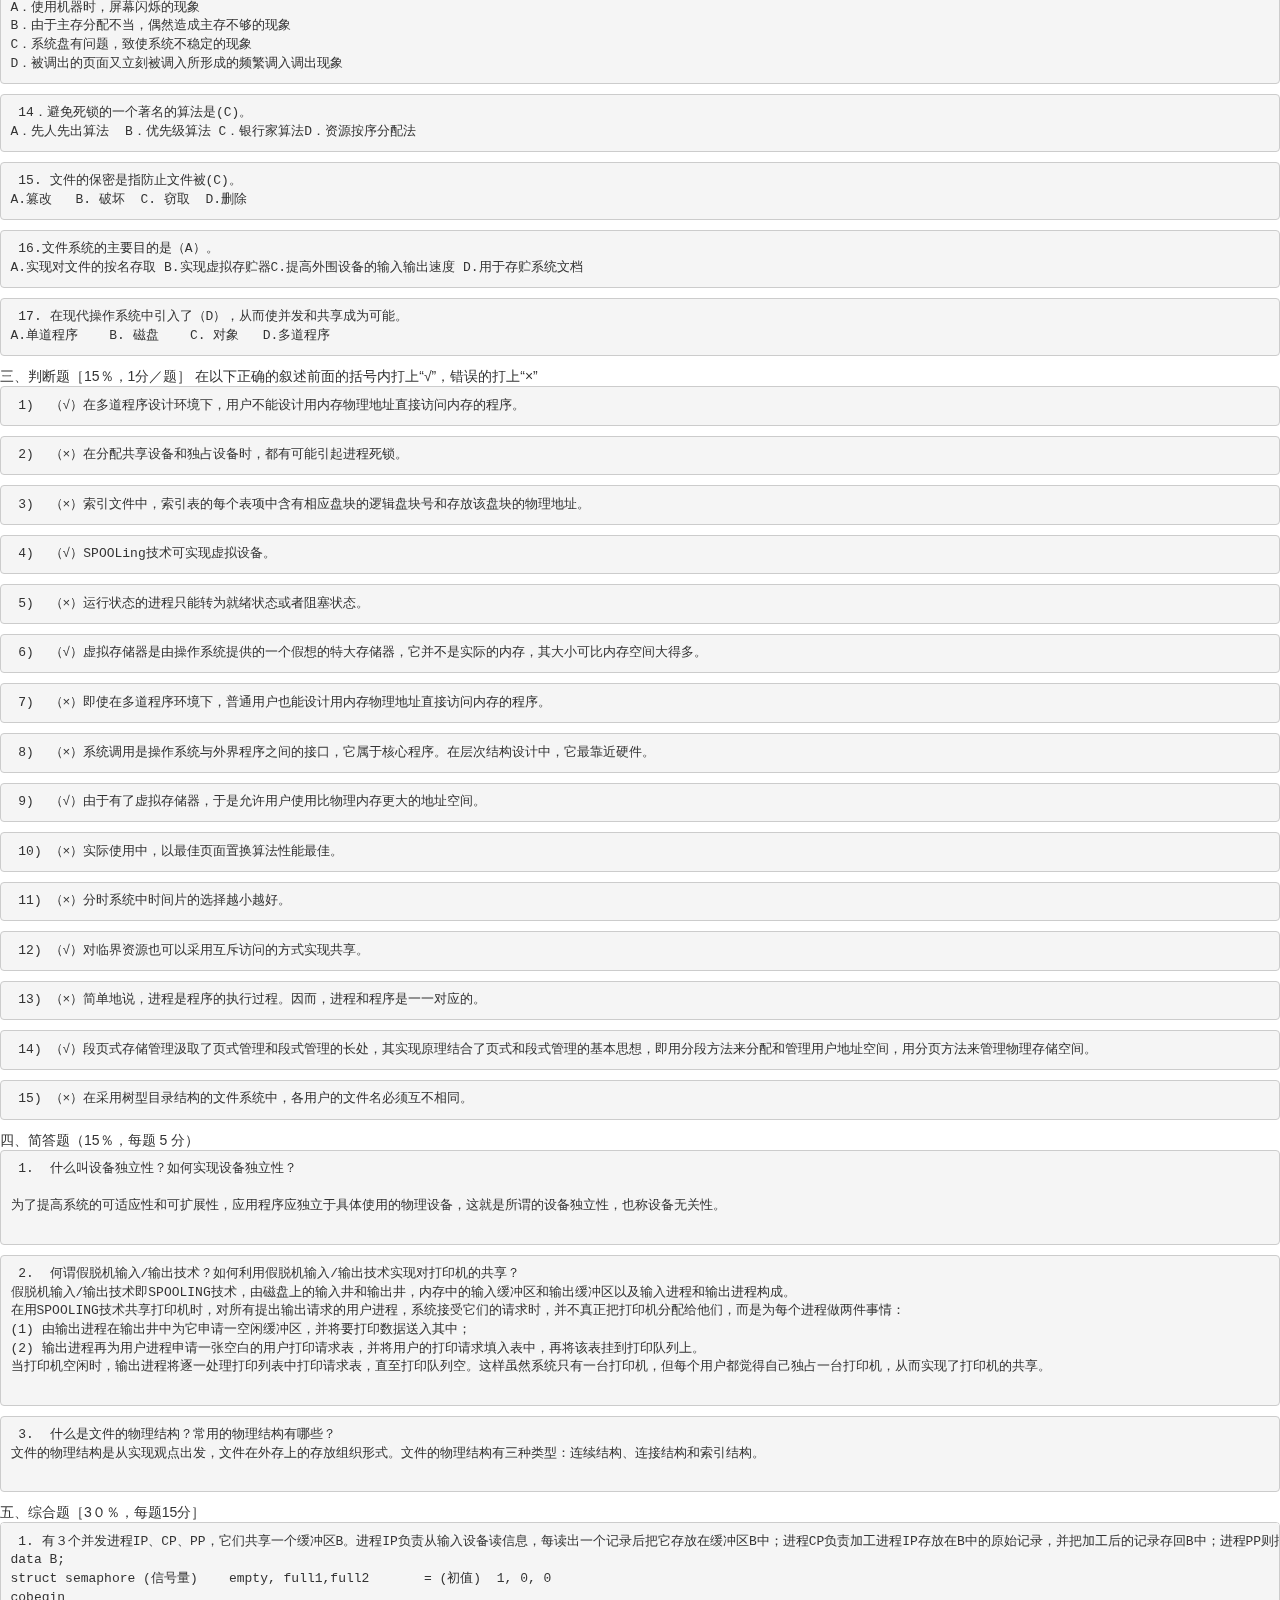
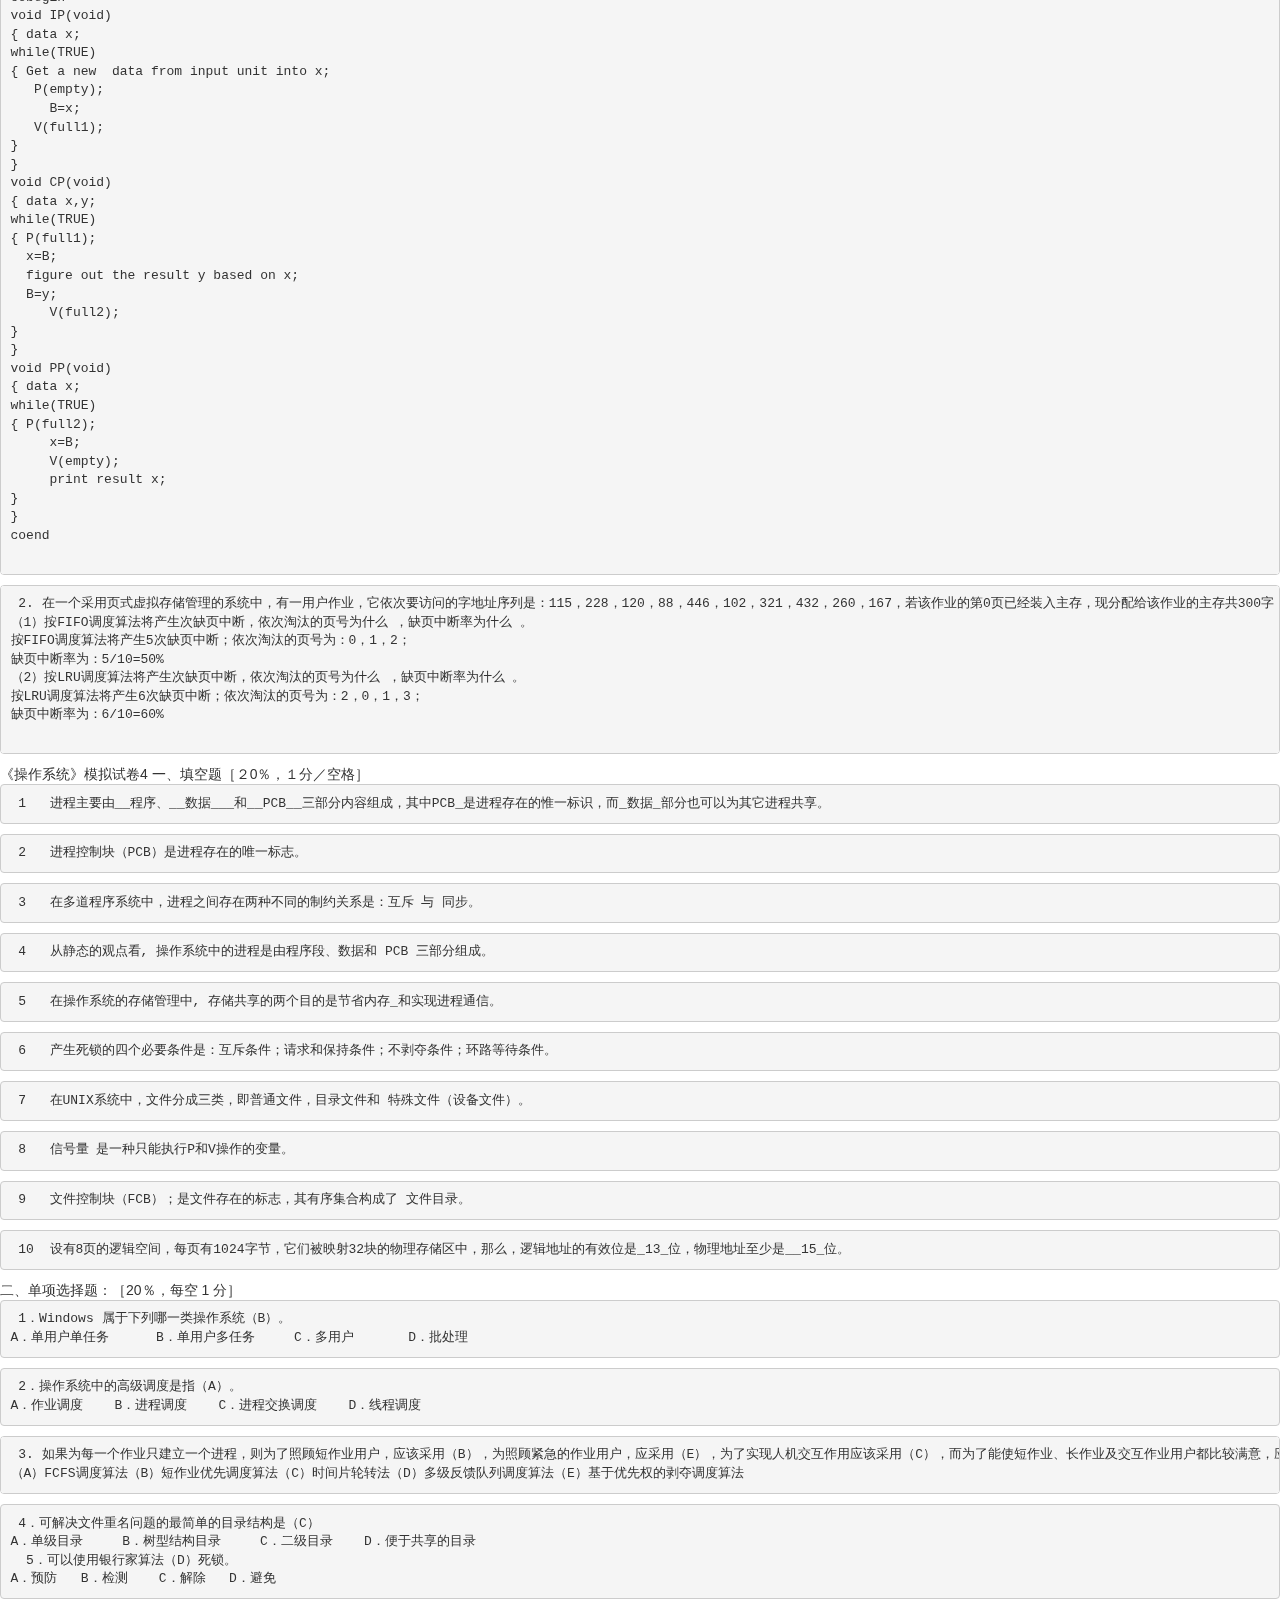
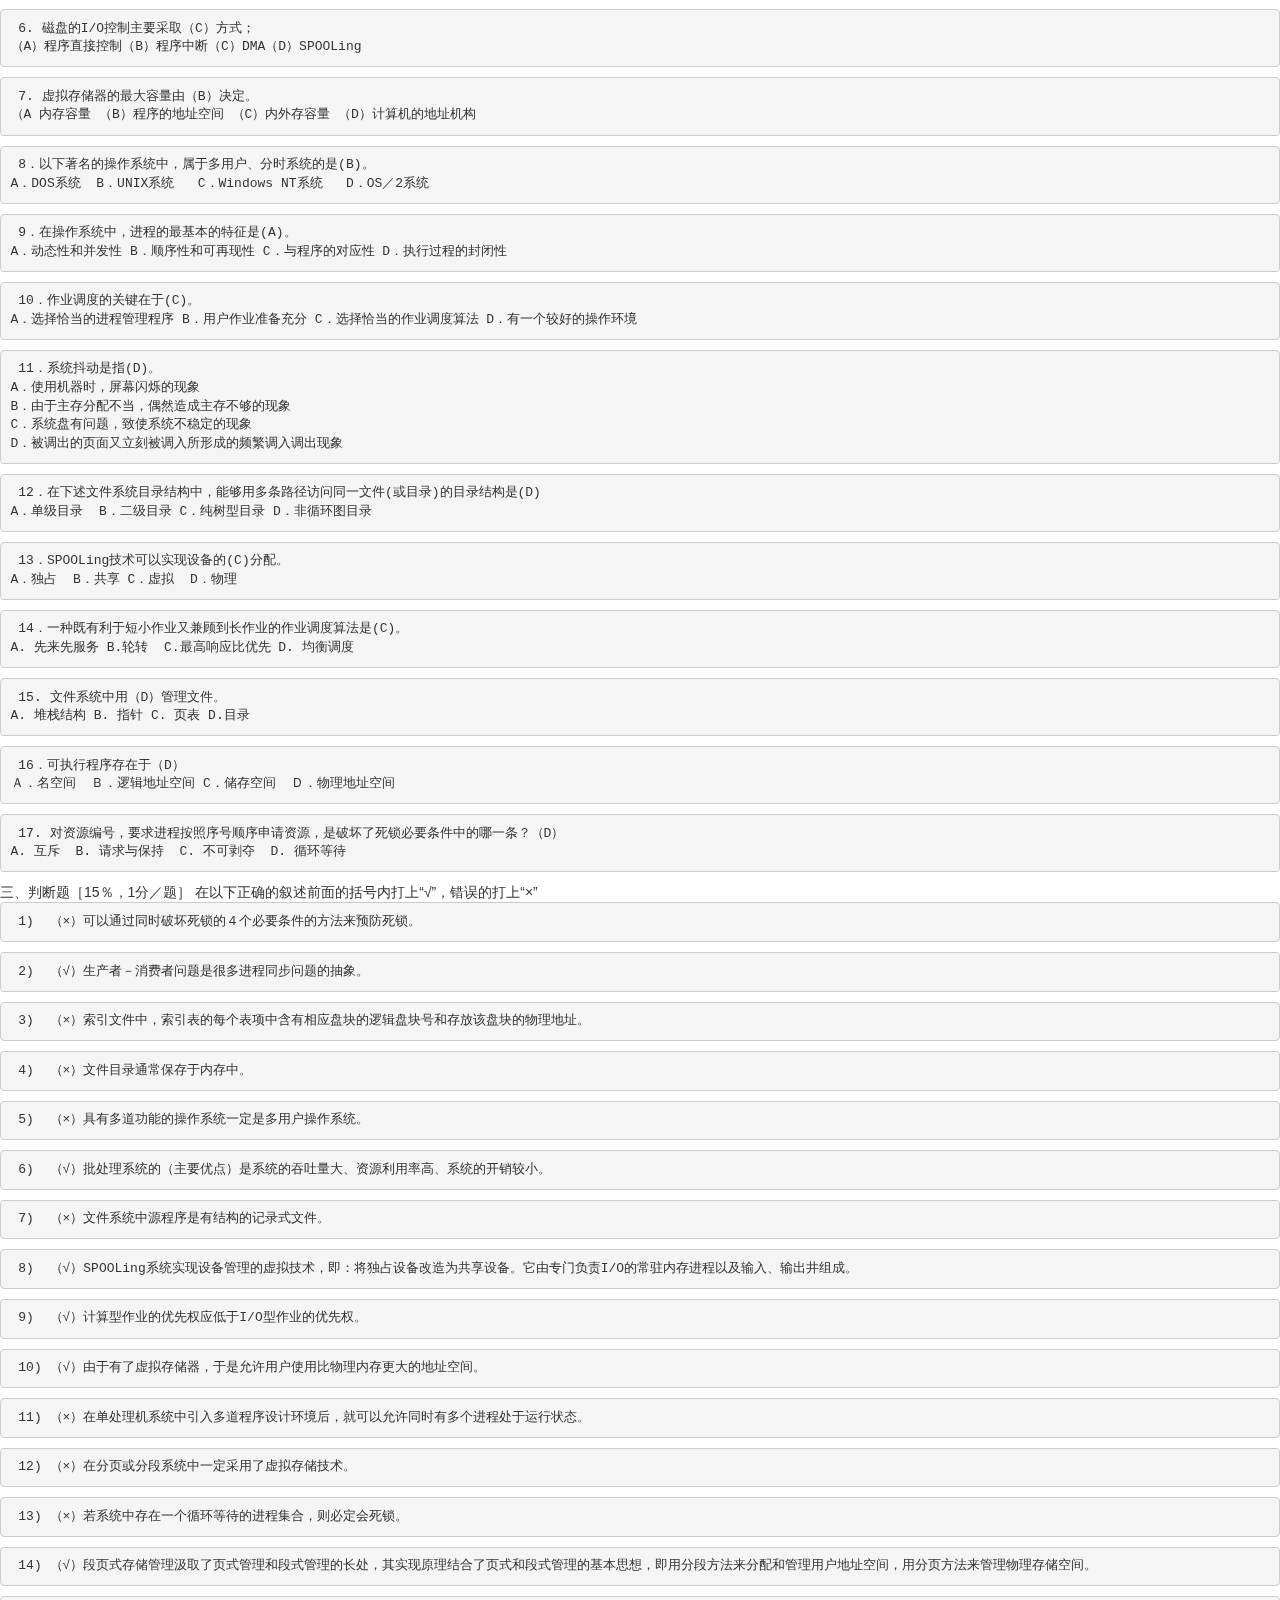
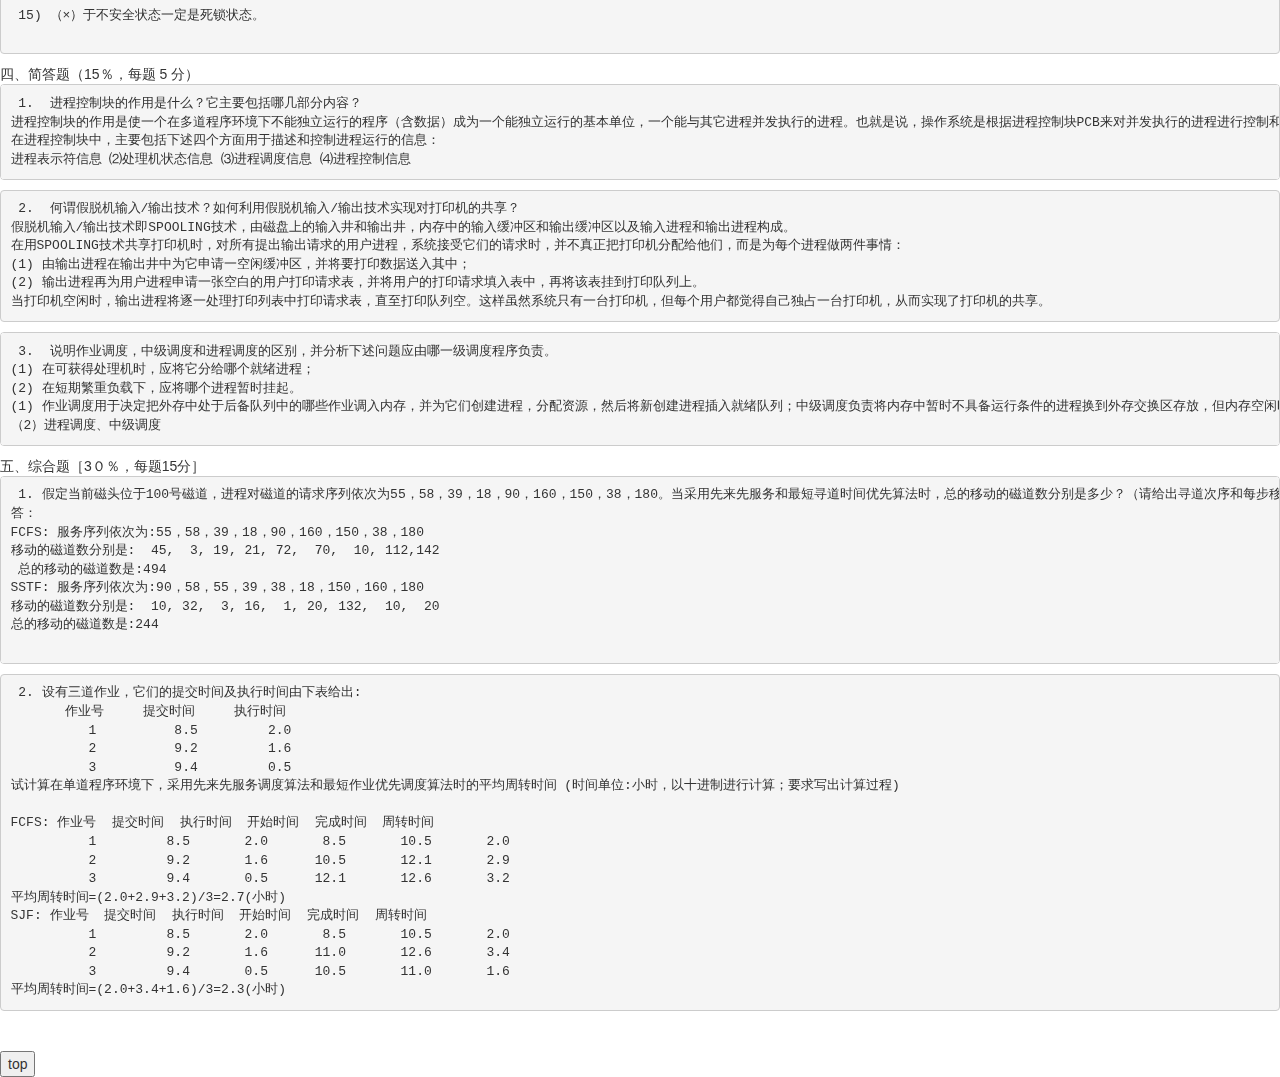
<file: 2017_chun/os.html>
<!DOCTYPE html>
<html>
  <head>
  <meta http-equiv="Content-Type" content="text/html;charset=utf-8">
  　<meta name="viewport" content="width=device-width, initial-scale=1">
  	<title>操作系统模拟试卷 </title>
  	<script type="text/javascript" src="../static/js/jquery-3.1.0.js"></script>
	<script type="text/javascript" src="../static/js/search.js"></script>
  	<link rel="stylesheet" type="text/css" href="../static/bootstrap-3.3.5-dist/css/bootstrap.css"/>
  	<link rel="stylesheet" type="text/css" href="../static/css/search.css"/>
  </head>
  <body>
  	<div class="search"><input type="text" name="searchText" id="searchText"/><button id="searchBtn">搜索</button><button id="nextBtn">下一个</button></div>
  	<div id="contentGroup" class="contentGroup">
  		<div class="content">
《操作系统》模拟试卷1
一、填空题［２0％，１分／空格］

<pre class="item"> 1   操作系统是计算机系统中的一个系统软件，它管理和控制计算机系统中的 资源。
</pre>

<pre class="item"> 2   现代操作系统的两个基本特征是并发和共享。
</pre>

<pre class="item"> 3   进程的三个基本状态是执行态、就绪态 和 阻塞态。
</pre>

<pre class="item"> 4   进程控制块（PCB）是进程存在的唯一标志。
</pre>

<pre class="item"> 5   I/O控制方式有 程序查询方式、I/O中断方式、直接存储器访问（DMA）方式、I/O通道方式。
</pre>

<pre class="item"> 6   在多道程序系统中，进程之间存在两种不同的制约关系是：互斥 与 同步。
</pre>

<pre class="item"> 7   在操作系统的存储管理中, 存储共享的两个目的是节省内存_和实现进程通信。
</pre>

<pre class="item"> 8   在一段时间内只允许一个进程访问的资源，称为临界资源。
</pre>

<pre class="item"> 9   当处理器空闲时，调度程序从 就绪 进程队列中选择一个进程给其分配CPU，处于_阻塞 状态的进程是不会获得CPU的。
</pre>

<pre class="item"> 10  设有8页的逻辑空间，每页有1024字节，它们被映射32块的物理存储区中，那么，逻辑地址的有效位是_13_位，物理地址至少是__15_位。
</pre>
二、单项选择题：［20％，每空 1 分］

<pre class="item"> 1. 操作系统是一种(A)。
A. 系统软件       B. 系统硬件          C. 应用软件        D. 支援软件
</pre>

<pre class="item"> 2. 操作系统是对 (C) 进行管理的软件 
A、软件 B、硬件 C、计算机资源 D、应用程序 
</pre>

<pre class="item"> 3．从下列关于虚拟存储器的论述中，选出一条正确的论述。（B）。
A．要求作业运行前，必须全部装入内存，且在运行中必须常驻内存；
B．要求作业运行前，不必全部装入内存，且在运行中不必常驻内存；
C．要求作业运行前，不必全部装入内存，但在运行中必须常驻内存；
D．要求作业运行前，不必全部装入内存，但在运行中必须常驻内存；
</pre>

<pre class="item"> 4. 如果为每一个作业只建立一个进程，则为了照顾短作业用户，应该采用（B），为照顾紧急的作业用户，应采用（E），为了实现人机交互作用应该采用（C），而为了能使短作业、长作业及交互作业用户都比较满意，应采用（D）。
（A）FCFS调度算法（B）短作业优先调度算法（C）时间片轮转法（D）多级反馈队列调度算法（E）基于优先权的剥夺调度算法
</pre>

<pre class="item"> 5．系统利用 SPOOLING技术实现（B）
A.对换手段      B.虚拟设备     C.系统调用     D.虚拟存储 
</pre>
<pre class="item"> 6．可以使用银行家算法（D）死锁。
A．预防   B．检测    C．解除   D．避免
</pre>

<pre class="item"> 7. 虚拟存储器的最大容量由（B）决定。
（A 内存容量 （B）程序的地址空间 （C）内外存容量 （D）计算机的地址机构
</pre>

<pre class="item"> 8、可以分配给多个进程的设备是（A）。
（A）共享设备（B）块设备 （C）独占设备 （D）互斥设备
</pre>

<pre class="item"> 9．操作系统中利用信号量和P、V操作，(C)。
A．只能实现进程的互斥 B．只能实现进程的同步 C．可实现进程的互斥和同步 D．可完成进程调度
</pre>

<pre class="item"> 10．作业调度的关键在于(C)。
A．选择恰当的进程管理程序 B．用户作业准备充分 C．选择恰当的作业调度算法 D．有一个较好的操作环境
</pre>

<pre class="item"> 11．在下述文件系统目录结构中，能够用多条路径访问同一文件(或目录)的目录结构是(D)
A．单级目录  B．二级目录 C．纯树型目录 D．非循环图目录
</pre>

<pre class="item"> 12．SPOOLing技术可以实现设备的(C)分配。
A．独占  B．共享 C．虚拟  D．物理
A. 先来先服务 B.轮转  C.最高响应比优先 D. 均衡调度
</pre>

<pre class="item"> 13．避免死锁的一个著名的算法是(C)。
A．先人先出算法  B．优先级算法 C．银行家算法D．资源按序分配法
</pre>

<pre class="item"> 14. 文件的保密是指防止文件被(C)。
A.篡改   B. 破坏  C. 窃取  D.删除
</pre>

<pre class="item"> 15.文件系统的主要目的是（A）。
A.实现对文件的按名存取 B.实现虚拟存贮器C.提高外围设备的输入输出速度 D.用于存贮系统文档
</pre>

<pre class="item"> 16. 在现代操作系统中引入了（D），从而使并发和共享成为可能。
A.单道程序    B. 磁盘    C. 对象   D.多道程序 
</pre>

<pre class="item"> 17. 对资源编号，要求进程按照序号顺序申请资源，是破坏了死锁必要条件中的哪一条？（D）
A. 互斥  B. 请求与保持  C. 不可剥夺  D. 循环等待
</pre>
三、判断题［15％，1分／题］
在以下正确的叙述前面的括号内打上“√”，错误的打上“×”

<pre class="item"> 1)  （×）可以通过同时破坏死锁的４个必要条件的方法来预防死锁。
</pre>

<pre class="item"> 2)  （×）一个阻塞的进程在它等待的事件发生后，可立即回到运行态，这样保证了重要进程的及时完成。
</pre>

<pre class="item"> 3)  （×）索引文件中，索引表的每个表项中含有相应盘块的逻辑盘块号和存放该盘块的物理地址。
</pre>

<pre class="item"> 4)  （√）死锁必要条件的存在未必一定产生死锁。
</pre>

<pre class="item"> 5)  （×）运行状态的进程只能转为就绪状态或者阻塞状态。
</pre>

<pre class="item"> 6)  （×）具有多道功能的操作系统一定是多用户操作系统。
</pre>

<pre class="item"> 7)  （√）批处理系统的（主要优点）是系统的吞吐量大、资源利用率高、系统的开销较小。
</pre>

<pre class="item"> 8)  （×）即使在多道程序环境下，普通用户也能设计用内存物理地址直接访问内存的程序。
</pre>

<pre class="item"> 9)  （√）SPOOLing系统实现设备管理的虚拟技术，即：将独占设备改造为共享设备。它由专门负责I/O的常驻内存进程以及输入、输出井组成。
</pre>

<pre class="item"> 10) （√）计算型作业的优先权应低于I/O型作业的优先权。
</pre>

<pre class="item"> 11) （×）在单处理机系统中引入多道程序设计环境后，就可以允许同时有多个进程处于运行状态。
</pre>

<pre class="item"> 12) （×）在分页或分段系统中一定采用了虚拟存储技术。
</pre>

<pre class="item"> 13) （×）简单地说，进程是程序的执行过程。因而，进程和程序是一一对应的。
</pre>

<pre class="item"> 14) （√）段页式存储管理汲取了页式管理和段式管理的长处，其实现原理结合了页式和段式管理的基本思想，即用分段方法来分配和管理用户地址空间，用分页方法来管理物理存储空间。
</pre>

<pre class="item"> 15) （√）用户程序应与实际使用的物理设备无关，这种特性就称作与设备无关性。

</pre>
四、简答题（15％，每题 5 分）

<pre class="item"> 1.  进程与线程有何区别？
进程和线程的不同之处可从以下四个方面比较：
（1）调度：线程作为调度的基本单位，同进程中线程切换不引起进程，当不同进程的线程切换才引起进程切换；进程作为拥有资源的基本单位。
（2）并发性：一个进程间的多个线程可并发。 
（3）拥有资源：线程仅拥有隶属进程的资源；进程是拥有资源的独立单位。 
（4）系统开销：进程大；线程小。 
</pre>

<pre class="item"> 2.  常用的文件的逻辑结构有哪几种？有何特点？
用户按自己对信息的使用要求组织文件，由于这种文件是独立于物理环境而构造的，所以，把用户概念中的文件称为文件的逻辑结构，或称逻辑文件。这是从用户观点出发，所观察到的文件组织形式，是用户可以直接处理的数据及其结构。
文件的逻辑结构一般可分为两大类：—是有结构文件，它是由一个以上的记录构成的文件，故又称为记录式文件；二是无结构文件，它是指由字符流构成的文件，故又称为流式文件。
</pre>

<pre class="item"> 3.  什么是死锁？产生死锁的原因和必要条件是什么？
（1）在多道程序系统中，当一组进程中的每个进程均无限期地等待被改组进程中的另一进程所占有且永远不会释放的资源，此时的系统处于死锁状态，简称死锁。
   （2）死锁产生的原因：（a）系统提供的资源有限；（b）进程推进顺序不当。
   （3）产生死锁的必要条件：互斥条件、不可剥夺条件、请求和保持条件、循环等待条件。
</pre>
五、综合题［3０％，每题15分］

<pre class="item"> 1. 设某作业占有７个页面，如果在主存中只允许装入４个页面（即工作集为４），作业运行时，实际访问页面的顺序为０，１，２，３，１，０，４，５，１，０，１，２，６，５，２，１，０，１，２，５。假设开始的四个页面已装入主存，则采用以下页面置换算法时，各自的页面淘汰顺序以及最后驻留在主存的四个页面分别为：
最佳置换算法时的页面淘汰顺序为3，4，0，6，最后驻留的页面为0，1，2，5；先入先出（FIFO）算法时的页面淘汰顺序为0，1，2，3，4，5，1，0，2，6，最后驻留的页面为2，0，1，5；最近最久未使用（LRU）算法时的页面淘汰顺序为2，3，4，5，0，6，最后驻留的页面为2，1，0，5。
</pre>

<pre class="item"> 2. 设有三道作业，它们的提交时间及执行时间由下表给出:
       作业号     提交时间     执行时间
          1          8.5         2.0
          2          9.2         1.6
          3          9.4         0.5
试计算在单道程序环境下，采用先来先服务调度算法和最短作业优先调度算法时的平均周转时间 (时间单位:小时，以十进制进行计算；要求写出计算过程)

FCFS: 作业号  提交时间  执行时间  开始时间  完成时间  周转时间
          1         8.5       2.0       8.5       10.5       2.0
          2         9.2       1.6      10.5       12.1       2.9
          3         9.4       0.5      12.1       12.6       3.2
平均周转时间=(2.0+2.9+3.2)/3=2.7(小时)
SJF: 作业号  提交时间  执行时间  开始时间  完成时间  周转时间
          1         8.5       2.0       8.5       10.5       2.0
          2         9.2       1.6      11.0       12.6       3.4
          3         9.4       0.5      10.5       11.0       1.6
平均周转时间=(2.0+3.4+1.6)/3=2.3(小时)


		</div>
    <div class="content">
《操作系统》模拟试卷2
一、填空题［２0％，１分／空格］
<pre class="item"> 1   进程主要由__程序、__数据___和__PCB__三部分内容组成，其中PCB_是进程存在的惟一标识，而_数据_部分也可以为其它进程共享。
</pre>

<pre class="item"> 2   实时系统应具有两个基本特征：及时性和 可靠性。
</pre>

<pre class="item"> 3   进程的三个基本状态是执行态、就绪态 和 阻塞态。
</pre>

<pre class="item"> 4   从资源分配的角度可将设备分类为 占设备、共享设备、虚拟设备。
</pre>

<pre class="item"> 5   在多道程序系统中，进程之间存在两种不同的制约关系是：互斥 与 同步。
</pre>

<pre class="item"> 6   两个或两个以上程序在计算机系统中同处于开始和结束之间的状态, 这就称_并发。
</pre>

<pre class="item"> 7   在一段时间内只允许一个进程访问的资源，称为临界资源。
</pre>

<pre class="item"> 8   磁带上的文件只能采用 顺序 存取方式。
</pre>

<pre class="item"> 9   在UNIX系统中，文件分成三类，即普通文件，目录文件和 特殊文件（设备文件）。
</pre>

<pre class="item"> 10  文件控制块（FCB）；是文件存在的标志，其有序集合构成了 文件目录。
</pre>
二、单项选择题：［20％，每空 1 分］

<pre class="item"> 1. 操作系统是对 (C) 进行管理的软件 
A、软件 B、硬件 C、计算机资源 D、应用程序 
</pre>

<pre class="item"> 2．操作系统中的高级调度是指（A）。
A．作业调度    B．进程调度    C．进程交换调度    D．线程调度
</pre>

<pre class="item"> 3．可解决文件重名问题的最简单的目录结构是（C）
A．单级目录     B．树型结构目录     C．二级目录    D．便于共享的目录
</pre>

<pre class="item"> 4．系统利用 SPOOLING技术实现（B）
A.对换手段      B.虚拟设备     C.系统调用     D.虚拟存储 
</pre>

<pre class="item"> 5. 在请求分页内存管理的页表表项中，状态位（存在位）供（C）时参考；修改位供（D）时参考；访问位供（B）时参考；辅存地址供（E）时参考。
（A）分配页面 （B）置换算法（C）程序访问 （D）换出页面（E）调入页面
</pre>

<pre class="item"> 6. 磁盘的I/O控制主要采取（C）方式；
（A）程序直接控制（B）程序中断（C）DMA（D）SPOOLing
</pre>

<pre class="item"> 7、可以分配给多个进程的设备是（A）。
（A）共享设备（B）块设备 （C）独占设备 （D）互斥设备
</pre>

<pre class="item"> 8．在操作系统中，进程的最基本的特征是(A)。
A．动态性和并发性 B．顺序性和可再现性 C．与程序的对应性 D．执行过程的封闭性
</pre>

<pre class="item"> 9．作业调度的关键在于(C)。
A．选择恰当的进程管理程序 B．用户作业准备充分 C．选择恰当的作业调度算法 D．有一个较好的操作环境
</pre>

<pre class="item"> 10．在分页存储管理系统中，从页号到物理块号的地址映射是通过(B)实现的。
A．段表  B．页表  C. PCB  D．JCB
</pre>

<pre class="item"> 11．SPOOLing技术可以实现设备的(C)分配。
A．独占  B．共享 C．虚拟  D．物理
</pre>

<pre class="item"> 12．避免死锁的一个著名的算法是(C)。
A．先人先出算法  B．优先级算法 C．银行家算法D．资源按序分配法
</pre>

<pre class="item"> 13．一种既有利于短小作业又兼顾到长作业的作业调度算法是(C)。
A. 先来先服务 B.轮转  C.最高响应比优先 D. 均衡调度
</pre>

<pre class="item"> 14. 文件的保密是指防止文件被(C)。
A.篡改   B. 破坏  C. 窃取  D.删除
</pre>

<pre class="item"> 15.文件系统的主要目的是（A）。
A.实现对文件的按名存取 B.实现虚拟存贮器C.提高外围设备的输入输出速度 D.用于存贮系统文档
</pre>

<pre class="item"> 16．可执行程序存在于（D）
Ａ．名空间  Ｂ．逻辑地址空间 C．储存空间  Ｄ．物理地址空间
</pre>

<pre class="item"> 17. 对资源编号，要求进程按照序号顺序申请资源，是破坏了死锁必要条件中的哪一条？（D）
A. 互斥  B. 请求与保持  C. 不可剥夺  D. 循环等待
</pre>
三、判断题［15％，1分／题］
在以下正确的叙述前面的括号内打上“√”，错误的打上“×”

<pre class="item"> 1)  （√）在多道程序设计环境下，用户不能设计用内存物理地址直接访问内存的程序。
</pre>

<pre class="item"> 2)  （√）生产者－消费者问题是很多进程同步问题的抽象。
</pre>

<pre class="item"> 3)  （×）虚拟设备是指允许用户使用比系统中具有的物理设备更多的设备。
</pre>

<pre class="item"> 4)  （√）SPOOLing技术可实现虚拟设备。
</pre>

<pre class="item"> 5)  （×）文件目录通常保存于内存中。
</pre>

<pre class="item"> 6)  （√）文件系统中分配存储空间的基本单位不是记录。
</pre>

<pre class="item"> 7)  （√）虚拟存储器是由操作系统提供的一个假想的特大存储器，它并不是实际的内存，其大小可比内存空间大得多。
</pre>

<pre class="item"> 8)  （×）文件系统中源程序是有结构的记录式文件。
</pre>

<pre class="item"> 9)  （×）顺序文件适合建立在顺序存储设备上，而不适合建立在磁盘上。
</pre>

<pre class="item"> 10) （√）由于有了虚拟存储器，于是允许用户使用比物理内存更大的地址空间。
</pre>

<pre class="item"> 11) （×）分时系统中时间片的选择越小越好。
</pre>

<pre class="item"> 12) （√）对临界资源也可以采用互斥访问的方式实现共享。
</pre>

<pre class="item"> 13) （×）V操作是对信号量执行加1操作，意味着释放一个单位资源，加l后如果信号量的值小于等于零，则从等待队列中唤醒一个进程，使该进程变为阻塞状态，而现进程继续进行。
</pre>

<pre class="item"> 14) （×）在采用树型目录结构的文件系统中，各用户的文件名必须互不相同。
</pre>

<pre class="item"> 15) （×）于不安全状态一定是死锁状态。

</pre>
四、简答题（15％，每题 5 分）

<pre class="item"> 1.  对空闲磁盘空间的管理常采用哪几种分配方式？

空闲表法、空闲链表法、位示图法和成组链接法。

</pre>

<pre class="item"> 2.  常用的文件的逻辑结构有哪几种？有何特点？
用户按自己对信息的使用要求组织文件，由于这种文件是独立于物理环境而构造的，所以，把用户概念中的文件称为文件的逻辑结构，或称逻辑文件。这是从用户观点出发，所观察到的文件组织形式，是用户可以直接处理的数据及其结构。
文件的逻辑结构一般可分为两大类：—是有结构文件，它是由一个以上的记录构成的文件，故又称为记录式文件；二是无结构文件，它是指由字符流构成的文件，故又称为流式文件。

</pre>

<pre class="item"> 3.  简述分页存储管理方式的基本思想和页表的作用。
基本思想：在分页存储管理中将作业地址空间和存储空间按相同长度为单位进行等划分。把每个作业的地址空间(逻辑空间)分成一些大小相同的片段，叫做页面或页(Page)。把内存的存储空间也分成大小与页面相同的片段，叫做物理块或页框(Frame)。在分配存储空间时，总是以块为单位，按照作业的页数分配物理块。分配的物理块可以连续也可以不连续
页表的作用：实现从页号到物理块号的地址映射
</pre>
五、综合题［3０％，每题15分］

<pre class="item"> 1. 设某作业占有７个页面，如果在主存中只允许装入４个页面（即工作集为４），作业运行时，实际访问页面的顺序为０，１，２，３，１，０，４，５，１，０，１，２，６，５，２，１，０，１，２，５。假设开始的四个页面已装入主存，则采用以下页面置换算法时，各自的页面淘汰顺序以及最后驻留在主存的四个页面分别为：
最佳置换算法时的页面淘汰顺序为3，4，0，6，最后驻留的页面为0，1，2，5；先入先出（FIFO）算法时的页面淘汰顺序为0，1，2，3，4，5，1，0，2，6，最后驻留的页面为2，0，1，5；最近最久未使用（LRU）算法时的页面淘汰顺序为2，3，4，5，0，6，最后驻留的页面为2，1，0，5。
</pre>

<pre class="item"> 2. 某虚拟存储器的用户编程空间共32个页面，每页为1KB，内存为16KB。假定某时刻一用户页表中已调入内存的页面的页号和物理块号的对照表如下： 
页号  物理块号
0 5
1 10
2 4
3 7
则逻辑地址0A5D（H）所对应的物理地址是什么？（6分）
答：0A5D（H）=0000 1010 0101 1101
2号页对应4号块，所以物理地址是0001 0010 0101 1101
即125D（H）。
</pre>
    </div>
    <div class="content">
《操作系统》模拟试卷3
一、填空题［２0％，１分／空格］
<pre class="item"> 1   现代操作系统的两个基本特征是并发和共享。
</pre>

<pre class="item"> 2   实时系统应具有两个基本特征：及时性和 可靠性。
</pre>

<pre class="item"> 3   进程的三个基本状态是执行态、就绪态 和 阻塞态。
</pre>

<pre class="item"> 4   I/O控制方式有 程序查询方式、I/O中断方式、直接存储器访问（DMA）方式、I/O通道方式。
</pre>

<pre class="item"> 5   从静态的观点看, 操作系统中的进程是由程序段、数据和 PCB 三部分组成。
</pre>

<pre class="item"> 6   在操作系统的存储管理中, 存储共享的两个目的是节省内存_和实现进程通信。
</pre>

<pre class="item"> 7   产生死锁的四个必要条件是：互斥条件；请求和保持条件；不剥夺条件；环路等待条件。
</pre>

<pre class="item"> 8   磁带上的文件只能采用 顺序 存取方式。
</pre>

<pre class="item"> 9   当处理器空闲时，调度程序从 就绪 进程队列中选择一个进程给其分配CPU，处于_阻塞 状态的进程是不会获得CPU的。
</pre>

<pre class="item"> 10  通道 是一种I／O专用处理机。
</pre>
二、单项选择题：［20％，每空 1 分］

<pre class="item"> 1. 操作系统是一种(A)。
A. 系统软件       B. 系统硬件          C. 应用软件        D. 支援软件
</pre>

<pre class="item"> 2. 操作系统是对 (C) 进行管理的软件 
A、软件 B、硬件 C、计算机资源 D、应用程序 
</pre>

<pre class="item"> 3．操作系统中的高级调度是指（A）。
A．作业调度    B．进程调度    C．进程交换调度    D．线程调度
</pre>

<pre class="item"> 4．从下列关于虚拟存储器的论述中，选出一条正确的论述。（B）。
A．要求作业运行前，必须全部装入内存，且在运行中必须常驻内存；
B．要求作业运行前，不必全部装入内存，且在运行中不必常驻内存；
C．要求作业运行前，不必全部装入内存，但在运行中必须常驻内存；
D．要求作业运行前，不必全部装入内存，但在运行中必须常驻内存；
</pre>

<pre class="item"> 5．可解决文件重名问题的最简单的目录结构是（C）
A．单级目录     B．树型结构目录     C．二级目录    D．便于共享的目录
</pre>

<pre class="item"> 6．系统利用 SPOOLING技术实现（B）
A.对换手段      B.虚拟设备     C.系统调用     D.虚拟存储 
  
</pre>

<pre class="item"> 7. 在请求分页内存管理的页表表项中，状态位（存在位）供（C）时参考；修改位供（D）时参考；访问位供（B）时参考；辅存地址供（E）时参考。
（A）分配页面 （B）置换算法（C）程序访问 （D）换出页面（E）调入页面
</pre>

<pre class="item"> 8. 硬盘属于（C）设备，
（A）字符设备 （B）独占设备 （C）字符块设备（D）虚拟设备
</pre>

<pre class="item"> 9. 虚拟存储器的最大容量由（B）决定。
（A 内存容量 （B）程序的地址空间 （C）内外存容量 （D）计算机的地址机构
</pre>

<pre class="item"> 10、可以分配给多个进程的设备是（A）。
（A）共享设备（B）块设备 （C）独占设备 （D）互斥设备
</pre>

<pre class="item"> 11．在操作系统中，进程的最基本的特征是(A)。
A．动态性和并发性 B．顺序性和可再现性 C．与程序的对应性 D．执行过程的封闭性
</pre>

<pre class="item"> 12．操作系统中利用信号量和P、V操作，(C)。
A．只能实现进程的互斥 B．只能实现进程的同步 C．可实现进程的互斥和同步 D．可完成进程调度
</pre>

<pre class="item"> 13．系统抖动是指(D)。
A．使用机器时，屏幕闪烁的现象
B．由于主存分配不当，偶然造成主存不够的现象
C．系统盘有问题，致使系统不稳定的现象
D．被调出的页面又立刻被调入所形成的频繁调入调出现象
</pre>

<pre class="item"> 14．避免死锁的一个著名的算法是(C)。
A．先人先出算法  B．优先级算法 C．银行家算法D．资源按序分配法
</pre>

<pre class="item"> 15. 文件的保密是指防止文件被(C)。
A.篡改   B. 破坏  C. 窃取  D.删除
</pre>

<pre class="item"> 16.文件系统的主要目的是（A）。
A.实现对文件的按名存取 B.实现虚拟存贮器C.提高外围设备的输入输出速度 D.用于存贮系统文档
</pre>

<pre class="item"> 17. 在现代操作系统中引入了（D），从而使并发和共享成为可能。
A.单道程序    B. 磁盘    C. 对象   D.多道程序 
</pre>
三、判断题［15％，1分／题］
在以下正确的叙述前面的括号内打上“√”，错误的打上“×”

<pre class="item"> 1)  （√）在多道程序设计环境下，用户不能设计用内存物理地址直接访问内存的程序。
</pre>

<pre class="item"> 2)  （×）在分配共享设备和独占设备时，都有可能引起进程死锁。
</pre>

<pre class="item"> 3)  （×）索引文件中，索引表的每个表项中含有相应盘块的逻辑盘块号和存放该盘块的物理地址。
</pre>

<pre class="item"> 4)  （√）SPOOLing技术可实现虚拟设备。
</pre>

<pre class="item"> 5)  （×）运行状态的进程只能转为就绪状态或者阻塞状态。
</pre>

<pre class="item"> 6)  （√）虚拟存储器是由操作系统提供的一个假想的特大存储器，它并不是实际的内存，其大小可比内存空间大得多。
</pre>

<pre class="item"> 7)  （×）即使在多道程序环境下，普通用户也能设计用内存物理地址直接访问内存的程序。
</pre>

<pre class="item"> 8)  （×）系统调用是操作系统与外界程序之间的接口，它属于核心程序。在层次结构设计中，它最靠近硬件。
</pre>

<pre class="item"> 9)  （√）由于有了虚拟存储器，于是允许用户使用比物理内存更大的地址空间。
</pre>

<pre class="item"> 10) （×）实际使用中，以最佳页面置换算法性能最佳。
</pre>

<pre class="item"> 11) （×）分时系统中时间片的选择越小越好。
</pre>

<pre class="item"> 12) （√）对临界资源也可以采用互斥访问的方式实现共享。
</pre>

<pre class="item"> 13) （×）简单地说，进程是程序的执行过程。因而，进程和程序是一一对应的。
</pre>

<pre class="item"> 14) （√）段页式存储管理汲取了页式管理和段式管理的长处，其实现原理结合了页式和段式管理的基本思想，即用分段方法来分配和管理用户地址空间，用分页方法来管理物理存储空间。
</pre>

<pre class="item"> 15) （×）在采用树型目录结构的文件系统中，各用户的文件名必须互不相同。
</pre>

四、简答题（15％，每题 5 分）

<pre class="item"> 1.  什么叫设备独立性？如何实现设备独立性？

为了提高系统的可适应性和可扩展性，应用程序应独立于具体使用的物理设备，这就是所谓的设备独立性，也称设备无关性。

</pre>

<pre class="item"> 2.  何谓假脱机输入/输出技术？如何利用假脱机输入/输出技术实现对打印机的共享？
假脱机输入/输出技术即SPOOLING技术，由磁盘上的输入井和输出井，内存中的输入缓冲区和输出缓冲区以及输入进程和输出进程构成。
在用SPOOLING技术共享打印机时，对所有提出输出请求的用户进程，系统接受它们的请求时，并不真正把打印机分配给他们，而是为每个进程做两件事情：
(1) 由输出进程在输出井中为它申请一空闲缓冲区，并将要打印数据送入其中；
(2) 输出进程再为用户进程申请一张空白的用户打印请求表，并将用户的打印请求填入表中，再将该表挂到打印队列上。
当打印机空闲时，输出进程将逐一处理打印列表中打印请求表，直至打印队列空。这样虽然系统只有一台打印机，但每个用户都觉得自己独占一台打印机，从而实现了打印机的共享。

</pre>

<pre class="item"> 3.  什么是文件的物理结构？常用的物理结构有哪些？
文件的物理结构是从实现观点出发，文件在外存上的存放组织形式。文件的物理结构有三种类型：连续结构、连接结构和索引结构。

</pre>
五、综合题［3０％，每题15分］

<pre class="item"> 1. 有３个并发进程IP、CP、PP，它们共享一个缓冲区B。进程IP负责从输入设备读信息，每读出一个记录后把它存放在缓冲区B中；进程CP负责加工进程IP存放在B中的原始记录，并把加工后的记录存回B中；进程PP则把加工后的数据打印输出。缓冲区B中每次只能存放一个记录，当记录被加工输出后，缓冲区B中又可存放一个新记录。请用PV操作作为同步机制，写出它们并发执行时能正确工作的程序。
data B;
struct semaphore (信号量)    empty, full1,full2       = (初值)  1, 0, 0    
cobegin
void IP(void)
{ data x;
while(TRUE)
{ Get a new  data from input unit into x;
   P(empty);           
     B=x;
   V(full1);                
}
}
void CP(void)
{ data x,y;
while(TRUE)
{ P(full1);               
  x=B;
  figure out the result y based on x;
  B=y;
     V(full2);              
}
}
void PP(void)
{ data x;
while(TRUE)
{ P(full2);             
     x=B;
     V(empty);              
     print result x;
}
}
coend

</pre>

<pre class="item"> 2. 在一个采用页式虚拟存储管理的系统中，有一用户作业，它依次要访问的字地址序列是：115，228，120，88，446，102，321，432，260，167，若该作业的第0页已经装入主存，现分配给该作业的主存共300字，页的大小为100字，请回答下列问题： 
（1）按FIFO调度算法将产生次缺页中断，依次淘汰的页号为什么 ，缺页中断率为什么 。 
按FIFO调度算法将产生5次缺页中断；依次淘汰的页号为：0，1，2； 
缺页中断率为：5/10=50%
（2）按LRU调度算法将产生次缺页中断，依次淘汰的页号为什么 ，缺页中断率为什么 。
按LRU调度算法将产生6次缺页中断；依次淘汰的页号为：2，0，1，3； 
缺页中断率为：6/10=60%

</pre>


    </div>
    <div class="content">
《操作系统》模拟试卷4
一、填空题［２0％，１分／空格］

<pre class="item"> 1   进程主要由__程序、__数据___和__PCB__三部分内容组成，其中PCB_是进程存在的惟一标识，而_数据_部分也可以为其它进程共享。
</pre>

<pre class="item"> 2   进程控制块（PCB）是进程存在的唯一标志。
</pre>

<pre class="item"> 3   在多道程序系统中，进程之间存在两种不同的制约关系是：互斥 与 同步。
</pre>

<pre class="item"> 4   从静态的观点看, 操作系统中的进程是由程序段、数据和 PCB 三部分组成。
</pre>

<pre class="item"> 5   在操作系统的存储管理中, 存储共享的两个目的是节省内存_和实现进程通信。
</pre>

<pre class="item"> 6   产生死锁的四个必要条件是：互斥条件；请求和保持条件；不剥夺条件；环路等待条件。
</pre>

<pre class="item"> 7   在UNIX系统中，文件分成三类，即普通文件，目录文件和 特殊文件（设备文件）。
</pre>

<pre class="item"> 8   信号量 是一种只能执行P和V操作的变量。
</pre>

<pre class="item"> 9   文件控制块（FCB）；是文件存在的标志，其有序集合构成了 文件目录。
</pre>

<pre class="item"> 10  设有8页的逻辑空间，每页有1024字节，它们被映射32块的物理存储区中，那么，逻辑地址的有效位是_13_位，物理地址至少是__15_位。
</pre>
二、单项选择题：［20％，每空 1 分］

<pre class="item"> 1．Windows 属于下列哪一类操作系统（B）。
A．单用户单任务      B．单用户多任务     C．多用户       D．批处理
</pre>

<pre class="item"> 2．操作系统中的高级调度是指（A）。
A．作业调度    B．进程调度    C．进程交换调度    D．线程调度
</pre>

<pre class="item"> 3. 如果为每一个作业只建立一个进程，则为了照顾短作业用户，应该采用（B），为照顾紧急的作业用户，应采用（E），为了实现人机交互作用应该采用（C），而为了能使短作业、长作业及交互作业用户都比较满意，应采用（D）。
（A）FCFS调度算法（B）短作业优先调度算法（C）时间片轮转法（D）多级反馈队列调度算法（E）基于优先权的剥夺调度算法
</pre>

<pre class="item"> 4．可解决文件重名问题的最简单的目录结构是（C）
A．单级目录     B．树型结构目录     C．二级目录    D．便于共享的目录
  5．可以使用银行家算法（D）死锁。
A．预防   B．检测    C．解除   D．避免
</pre>

<pre class="item"> 6. 磁盘的I/O控制主要采取（C）方式；
（A）程序直接控制（B）程序中断（C）DMA（D）SPOOLing
</pre>

<pre class="item"> 7. 虚拟存储器的最大容量由（B）决定。
（A 内存容量 （B）程序的地址空间 （C）内外存容量 （D）计算机的地址机构
</pre>

<pre class="item"> 8．以下著名的操作系统中，属于多用户、分时系统的是(B)。
A．DOS系统  B．UNIX系统   C．Windows NT系统   D．OS／2系统
</pre>

<pre class="item"> 9．在操作系统中，进程的最基本的特征是(A)。
A．动态性和并发性 B．顺序性和可再现性 C．与程序的对应性 D．执行过程的封闭性
</pre>

<pre class="item"> 10．作业调度的关键在于(C)。
A．选择恰当的进程管理程序 B．用户作业准备充分 C．选择恰当的作业调度算法 D．有一个较好的操作环境
</pre>

<pre class="item"> 11．系统抖动是指(D)。
A．使用机器时，屏幕闪烁的现象
B．由于主存分配不当，偶然造成主存不够的现象
C．系统盘有问题，致使系统不稳定的现象
D．被调出的页面又立刻被调入所形成的频繁调入调出现象
</pre>

<pre class="item"> 12．在下述文件系统目录结构中，能够用多条路径访问同一文件(或目录)的目录结构是(D)
A．单级目录  B．二级目录 C．纯树型目录 D．非循环图目录
</pre>

<pre class="item"> 13．SPOOLing技术可以实现设备的(C)分配。
A．独占  B．共享 C．虚拟  D．物理
</pre>

<pre class="item"> 14．一种既有利于短小作业又兼顾到长作业的作业调度算法是(C)。
A. 先来先服务 B.轮转  C.最高响应比优先 D. 均衡调度
</pre>

<pre class="item"> 15. 文件系统中用（D）管理文件。
A. 堆栈结构 B. 指针 C. 页表 D.目录
</pre>

<pre class="item"> 16．可执行程序存在于（D）
Ａ．名空间  Ｂ．逻辑地址空间 C．储存空间  Ｄ．物理地址空间
</pre>

<pre class="item"> 17. 对资源编号，要求进程按照序号顺序申请资源，是破坏了死锁必要条件中的哪一条？（D）
A. 互斥  B. 请求与保持  C. 不可剥夺  D. 循环等待
</pre>
三、判断题［15％，1分／题］
在以下正确的叙述前面的括号内打上“√”，错误的打上“×”

<pre class="item"> 1)  （×）可以通过同时破坏死锁的４个必要条件的方法来预防死锁。
</pre>

<pre class="item"> 2)  （√）生产者－消费者问题是很多进程同步问题的抽象。
</pre>

<pre class="item"> 3)  （×）索引文件中，索引表的每个表项中含有相应盘块的逻辑盘块号和存放该盘块的物理地址。
</pre>

<pre class="item"> 4)  （×）文件目录通常保存于内存中。
</pre>

<pre class="item"> 5)  （×）具有多道功能的操作系统一定是多用户操作系统。
</pre>

<pre class="item"> 6)  （√）批处理系统的（主要优点）是系统的吞吐量大、资源利用率高、系统的开销较小。
</pre>

<pre class="item"> 7)  （×）文件系统中源程序是有结构的记录式文件。
</pre>

<pre class="item"> 8)  （√）SPOOLing系统实现设备管理的虚拟技术，即：将独占设备改造为共享设备。它由专门负责I/O的常驻内存进程以及输入、输出井组成。
</pre>

<pre class="item"> 9)  （√）计算型作业的优先权应低于I/O型作业的优先权。
</pre>

<pre class="item"> 10) （√）由于有了虚拟存储器，于是允许用户使用比物理内存更大的地址空间。
</pre>

<pre class="item"> 11) （×）在单处理机系统中引入多道程序设计环境后，就可以允许同时有多个进程处于运行状态。
</pre>

<pre class="item"> 12) （×）在分页或分段系统中一定采用了虚拟存储技术。
</pre>

<pre class="item"> 13) （×）若系统中存在一个循环等待的进程集合，则必定会死锁。
</pre>

<pre class="item"> 14) （√）段页式存储管理汲取了页式管理和段式管理的长处，其实现原理结合了页式和段式管理的基本思想，即用分段方法来分配和管理用户地址空间，用分页方法来管理物理存储空间。
</pre>

<pre class="item"> 15) （×）于不安全状态一定是死锁状态。

</pre>
四、简答题（15％，每题 5 分）

<pre class="item"> 1.  进程控制块的作用是什么？它主要包括哪几部分内容？
进程控制块的作用是使一个在多道程序环境下不能独立运行的程序（含数据）成为一个能独立运行的基本单位，一个能与其它进程并发执行的进程。也就是说，操作系统是根据进程控制块PCB来对并发执行的进程进行控制和管理的。PCB是进程存在的惟一标志。
在进程控制块中，主要包括下述四个方面用于描述和控制进程运行的信息：
进程表示符信息 ⑵处理机状态信息 ⑶进程调度信息 ⑷进程控制信息
</pre>

<pre class="item"> 2.  何谓假脱机输入/输出技术？如何利用假脱机输入/输出技术实现对打印机的共享？
假脱机输入/输出技术即SPOOLING技术，由磁盘上的输入井和输出井，内存中的输入缓冲区和输出缓冲区以及输入进程和输出进程构成。
在用SPOOLING技术共享打印机时，对所有提出输出请求的用户进程，系统接受它们的请求时，并不真正把打印机分配给他们，而是为每个进程做两件事情：
(1) 由输出进程在输出井中为它申请一空闲缓冲区，并将要打印数据送入其中；
(2) 输出进程再为用户进程申请一张空白的用户打印请求表，并将用户的打印请求填入表中，再将该表挂到打印队列上。
当打印机空闲时，输出进程将逐一处理打印列表中打印请求表，直至打印队列空。这样虽然系统只有一台打印机，但每个用户都觉得自己独占一台打印机，从而实现了打印机的共享。
</pre>

<pre class="item"> 3.  说明作业调度，中级调度和进程调度的区别，并分析下述问题应由哪一级调度程序负责。
(1) 在可获得处理机时，应将它分给哪个就绪进程；
(2) 在短期繁重负载下，应将哪个进程暂时挂起。
(1) 作业调度用于决定把外存中处于后备队列中的哪些作业调入内存，并为它们创建进程，分配资源，然后将新创建进程插入就绪队列；中级调度负责将内存中暂时不具备运行条件的进程换到外存交换区存放，但内存空闲时，又将外存中具备运行条件的进程重新换入内存；进程调度决定将处理机分配给就绪进程队列的哪个进程。
（2）进程调度、中级调度
</pre>
五、综合题［3０％，每题15分］

<pre class="item"> 1. 假定当前磁头位于100号磁道，进程对磁道的请求序列依次为55，58，39，18，90，160，150，38，180。当采用先来先服务和最短寻道时间优先算法时，总的移动的磁道数分别是多少？（请给出寻道次序和每步移动磁道数）（8分）
答：
FCFS: 服务序列依次为:55，58，39，18，90，160，150，38，180
移动的磁道数分别是:  45,  3, 19, 21, 72,  70,  10, 112,142
 总的移动的磁道数是:494
SSTF: 服务序列依次为:90，58，55，39，38，18，150，160，180
移动的磁道数分别是:  10, 32,  3, 16,  1, 20, 132,  10,  20
总的移动的磁道数是:244

</pre>

<pre class="item"> 2. 设有三道作业，它们的提交时间及执行时间由下表给出:
       作业号     提交时间     执行时间
          1          8.5         2.0
          2          9.2         1.6
          3          9.4         0.5
试计算在单道程序环境下，采用先来先服务调度算法和最短作业优先调度算法时的平均周转时间 (时间单位:小时，以十进制进行计算；要求写出计算过程)

FCFS: 作业号  提交时间  执行时间  开始时间  完成时间  周转时间
          1         8.5       2.0       8.5       10.5       2.0
          2         9.2       1.6      10.5       12.1       2.9
          3         9.4       0.5      12.1       12.6       3.2
平均周转时间=(2.0+2.9+3.2)/3=2.7(小时)
SJF: 作业号  提交时间  执行时间  开始时间  完成时间  周转时间
          1         8.5       2.0       8.5       10.5       2.0
          2         9.2       1.6      11.0       12.6       3.4
          3         9.4       0.5      10.5       11.0       1.6
平均周转时间=(2.0+3.4+1.6)/3=2.3(小时)
</pre>


    </div>
  	</div>
  	<button class="top" id="topBtn">top</button>
  	<script type="text/javascript">
    init();     
    </script>

  </body>
</html>
</file>
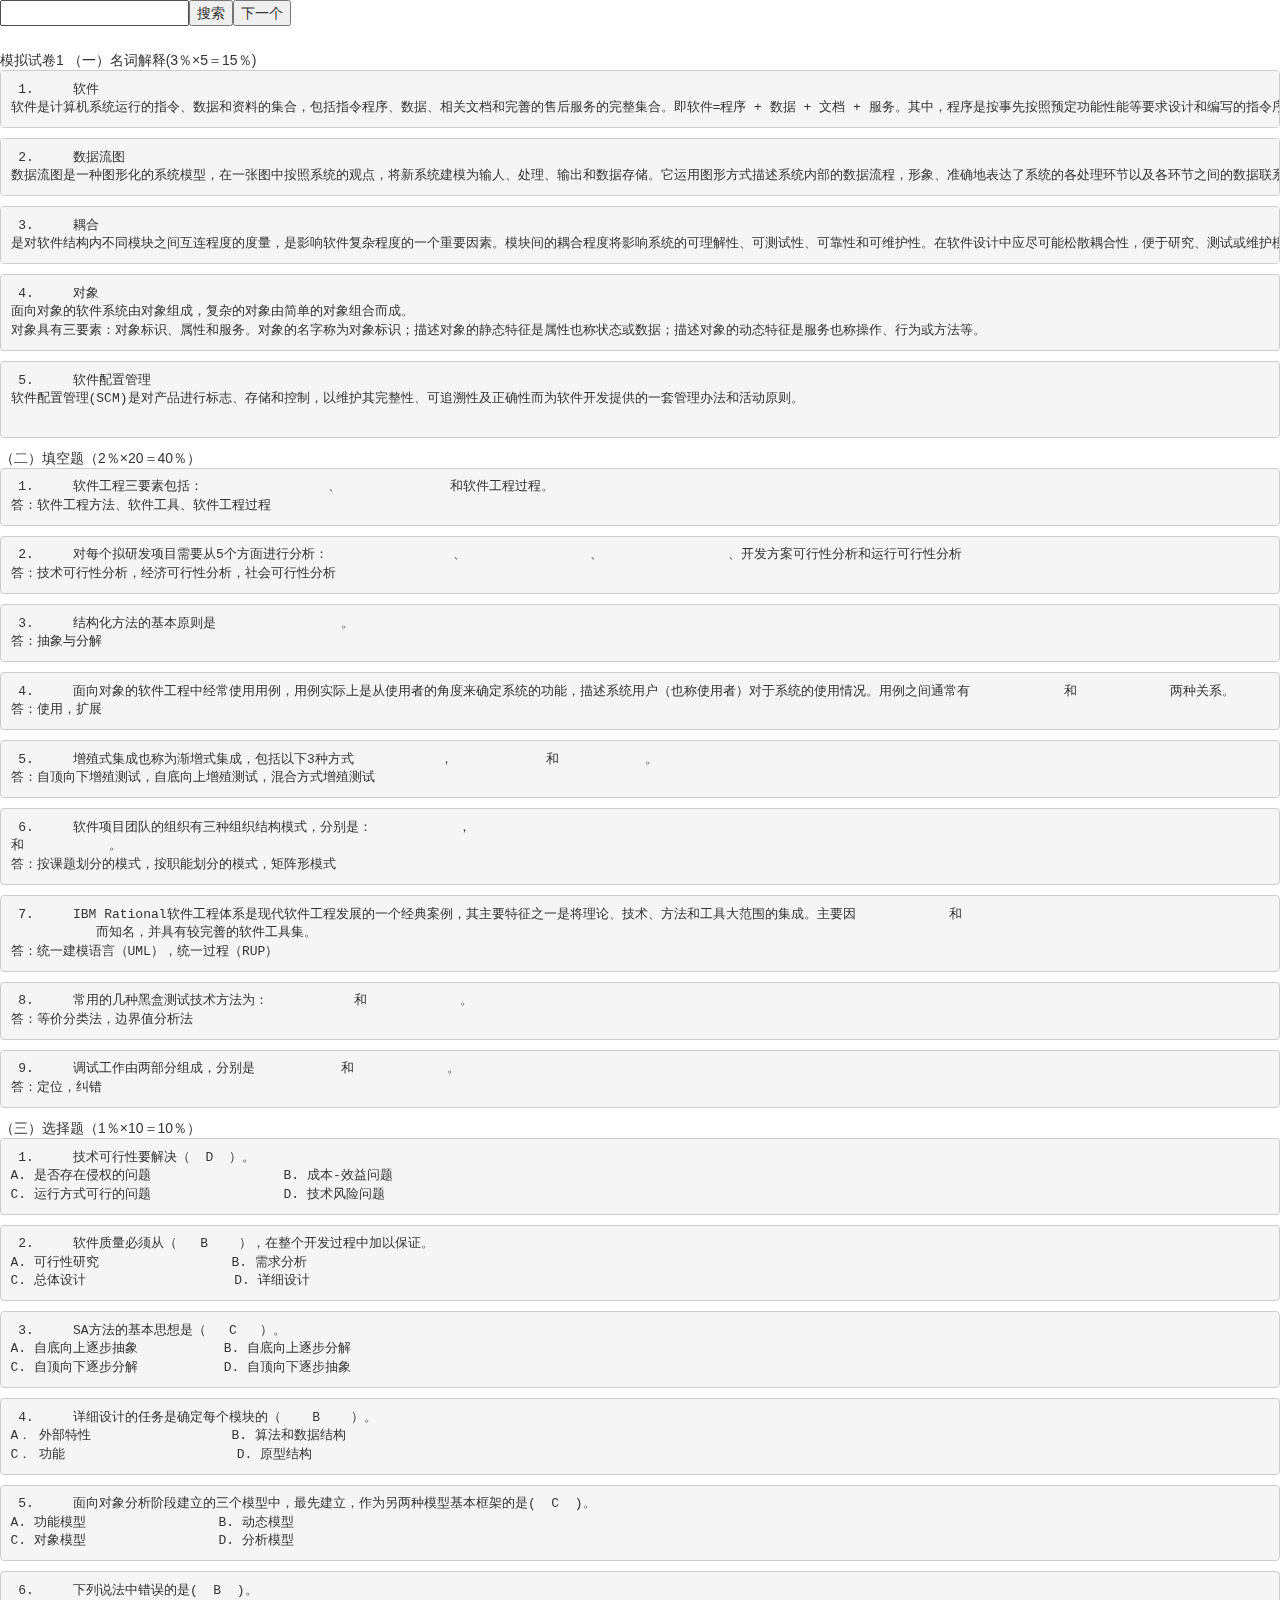
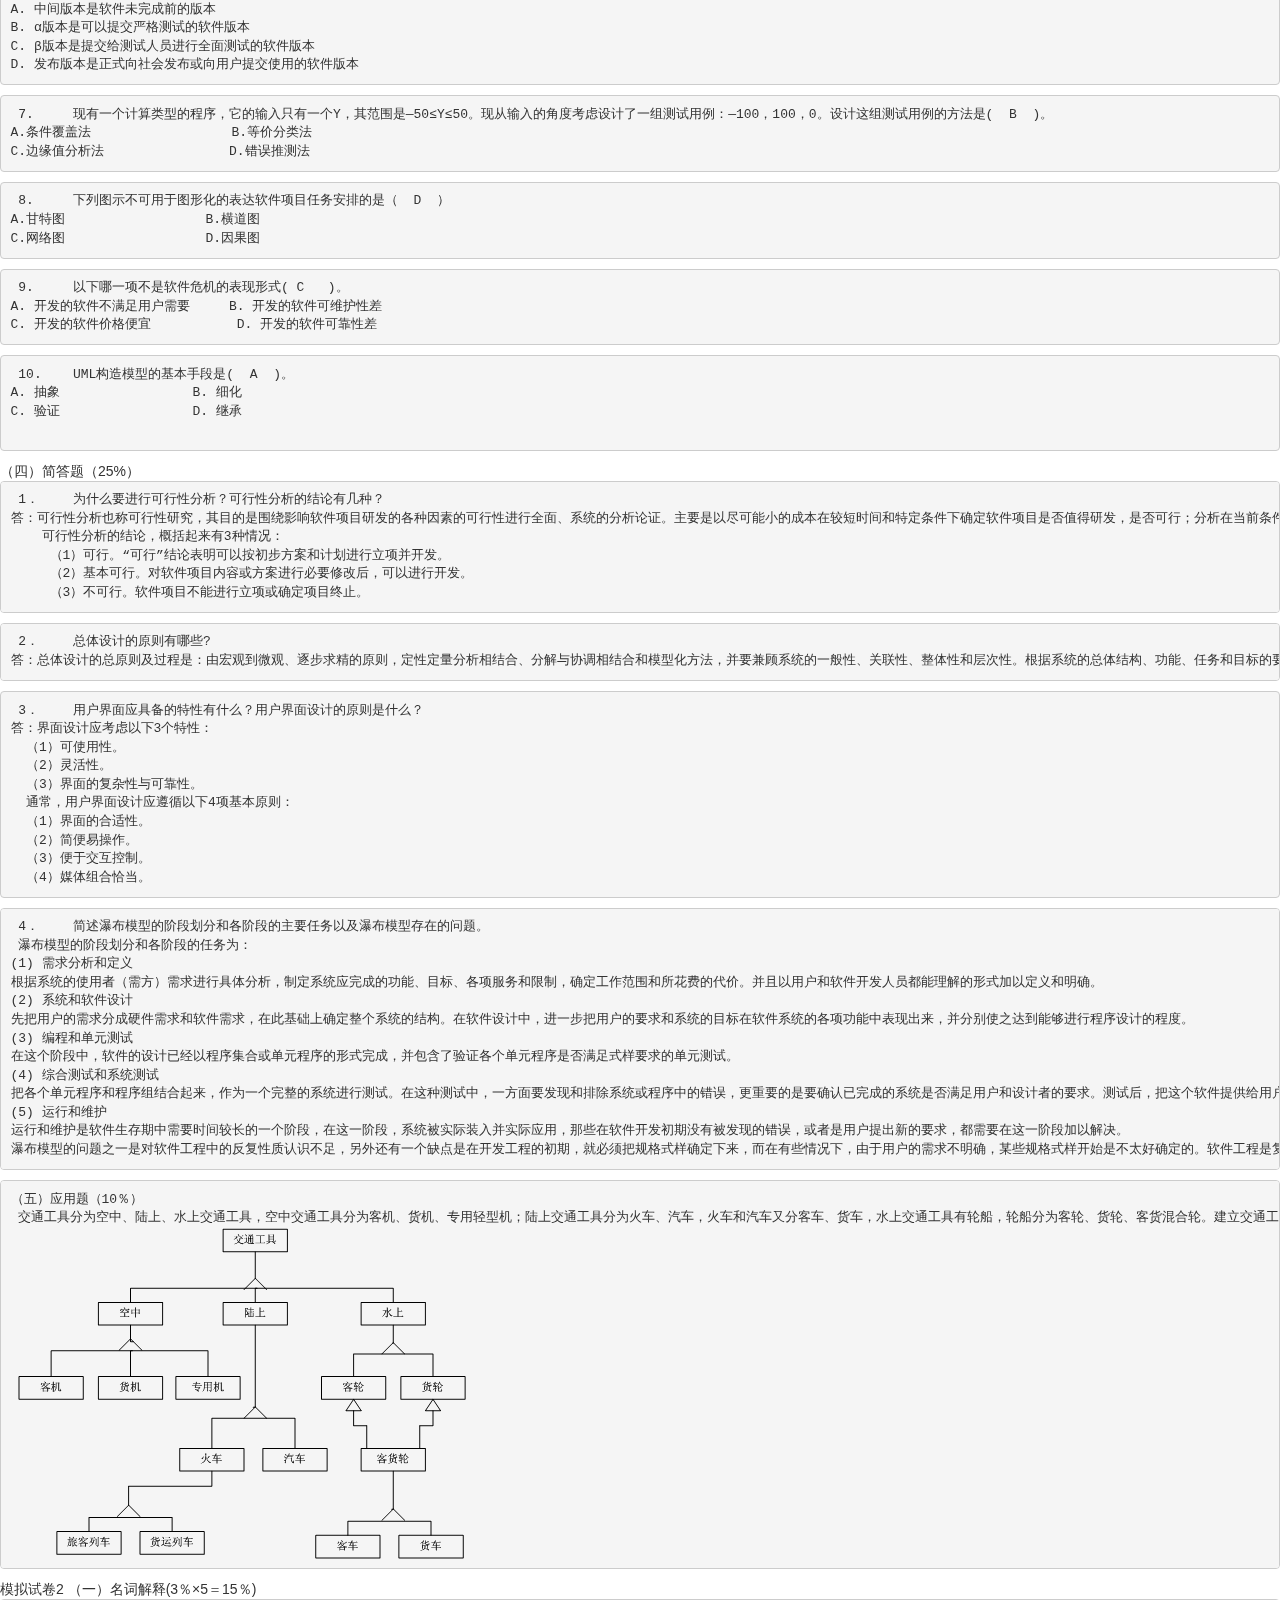
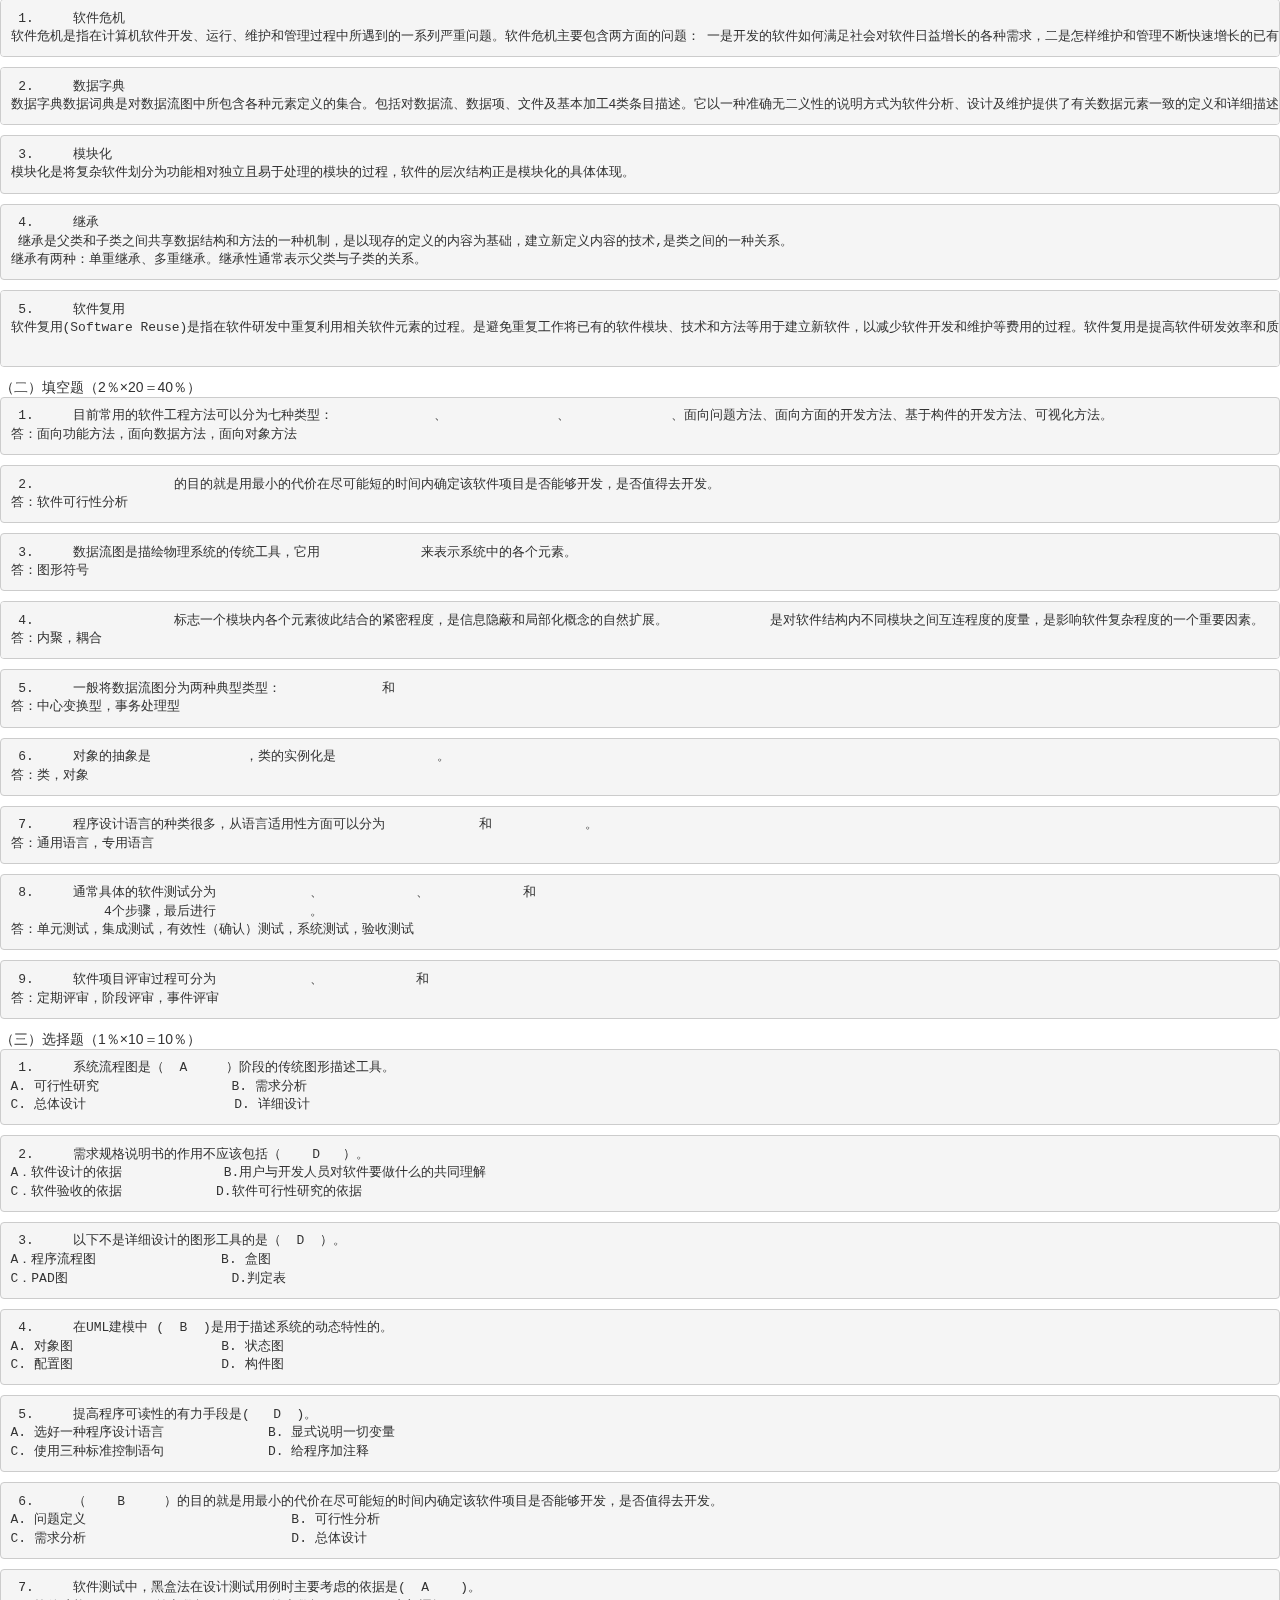
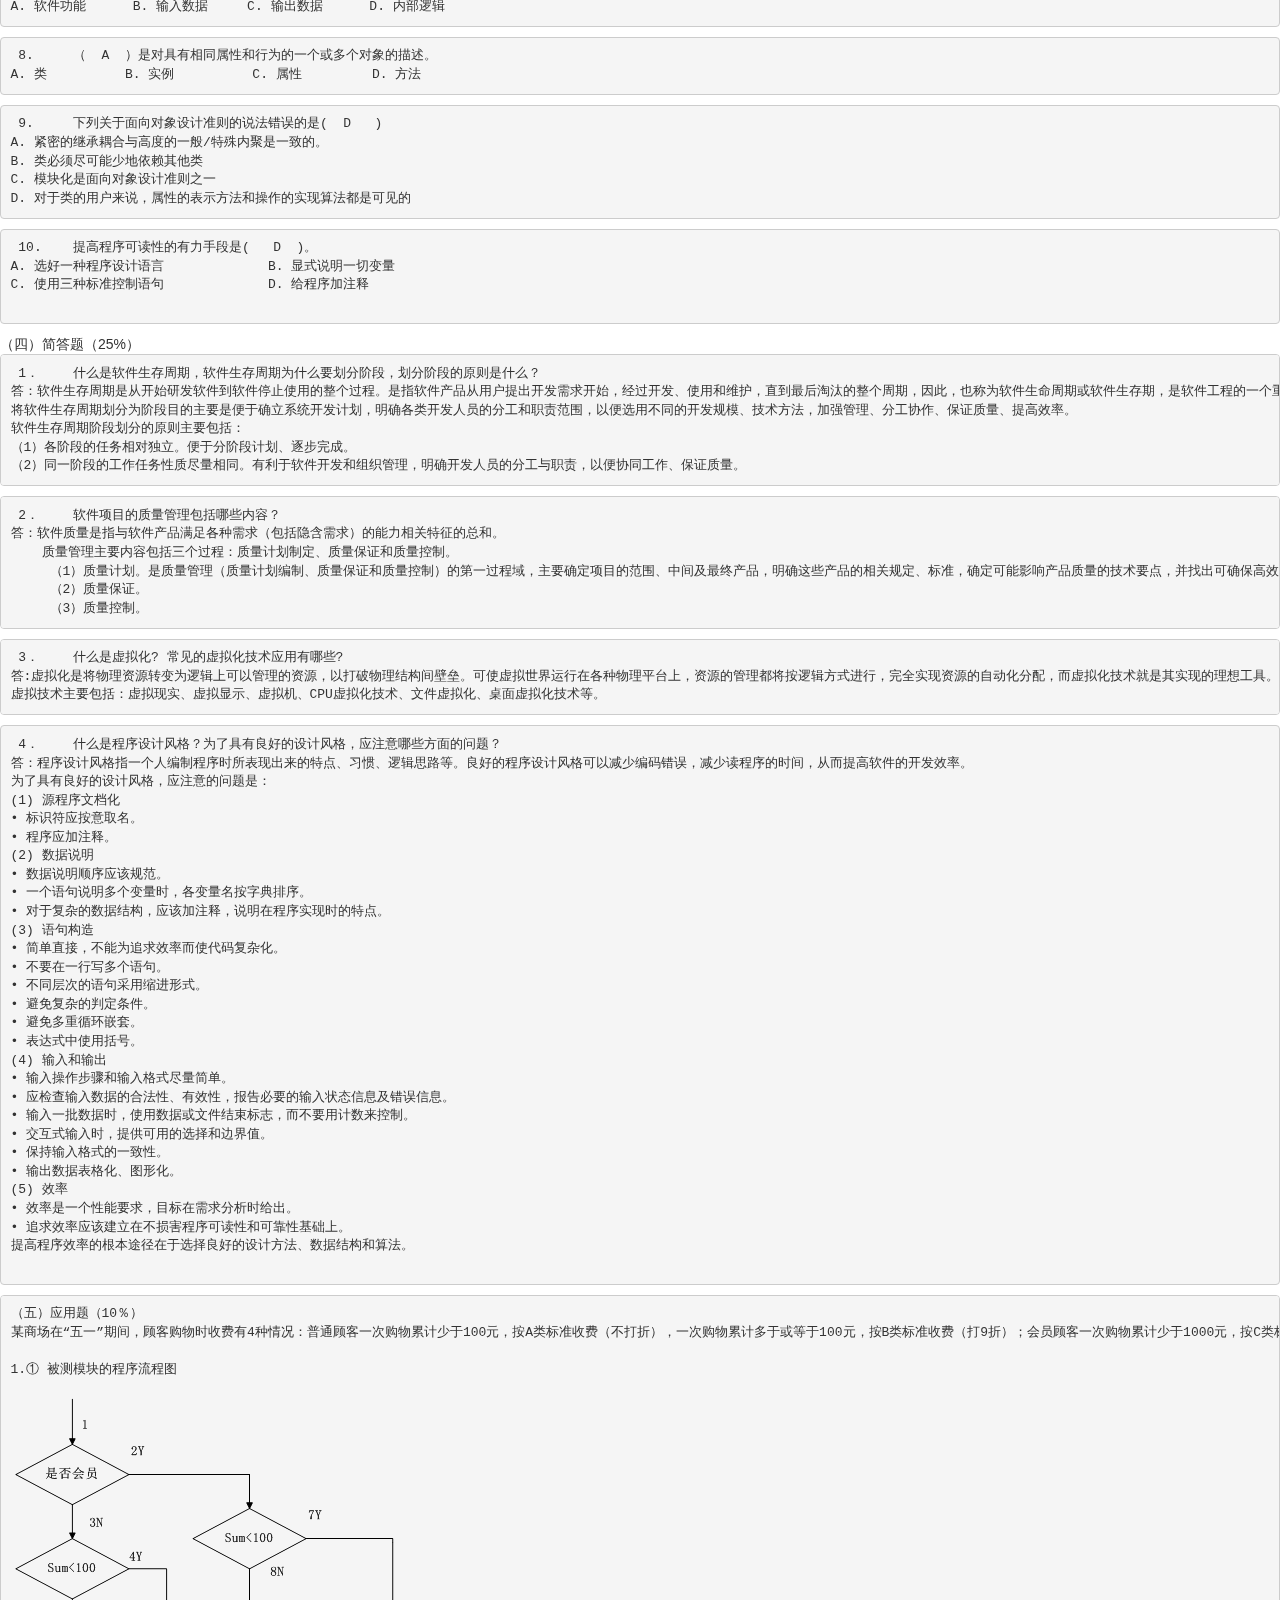
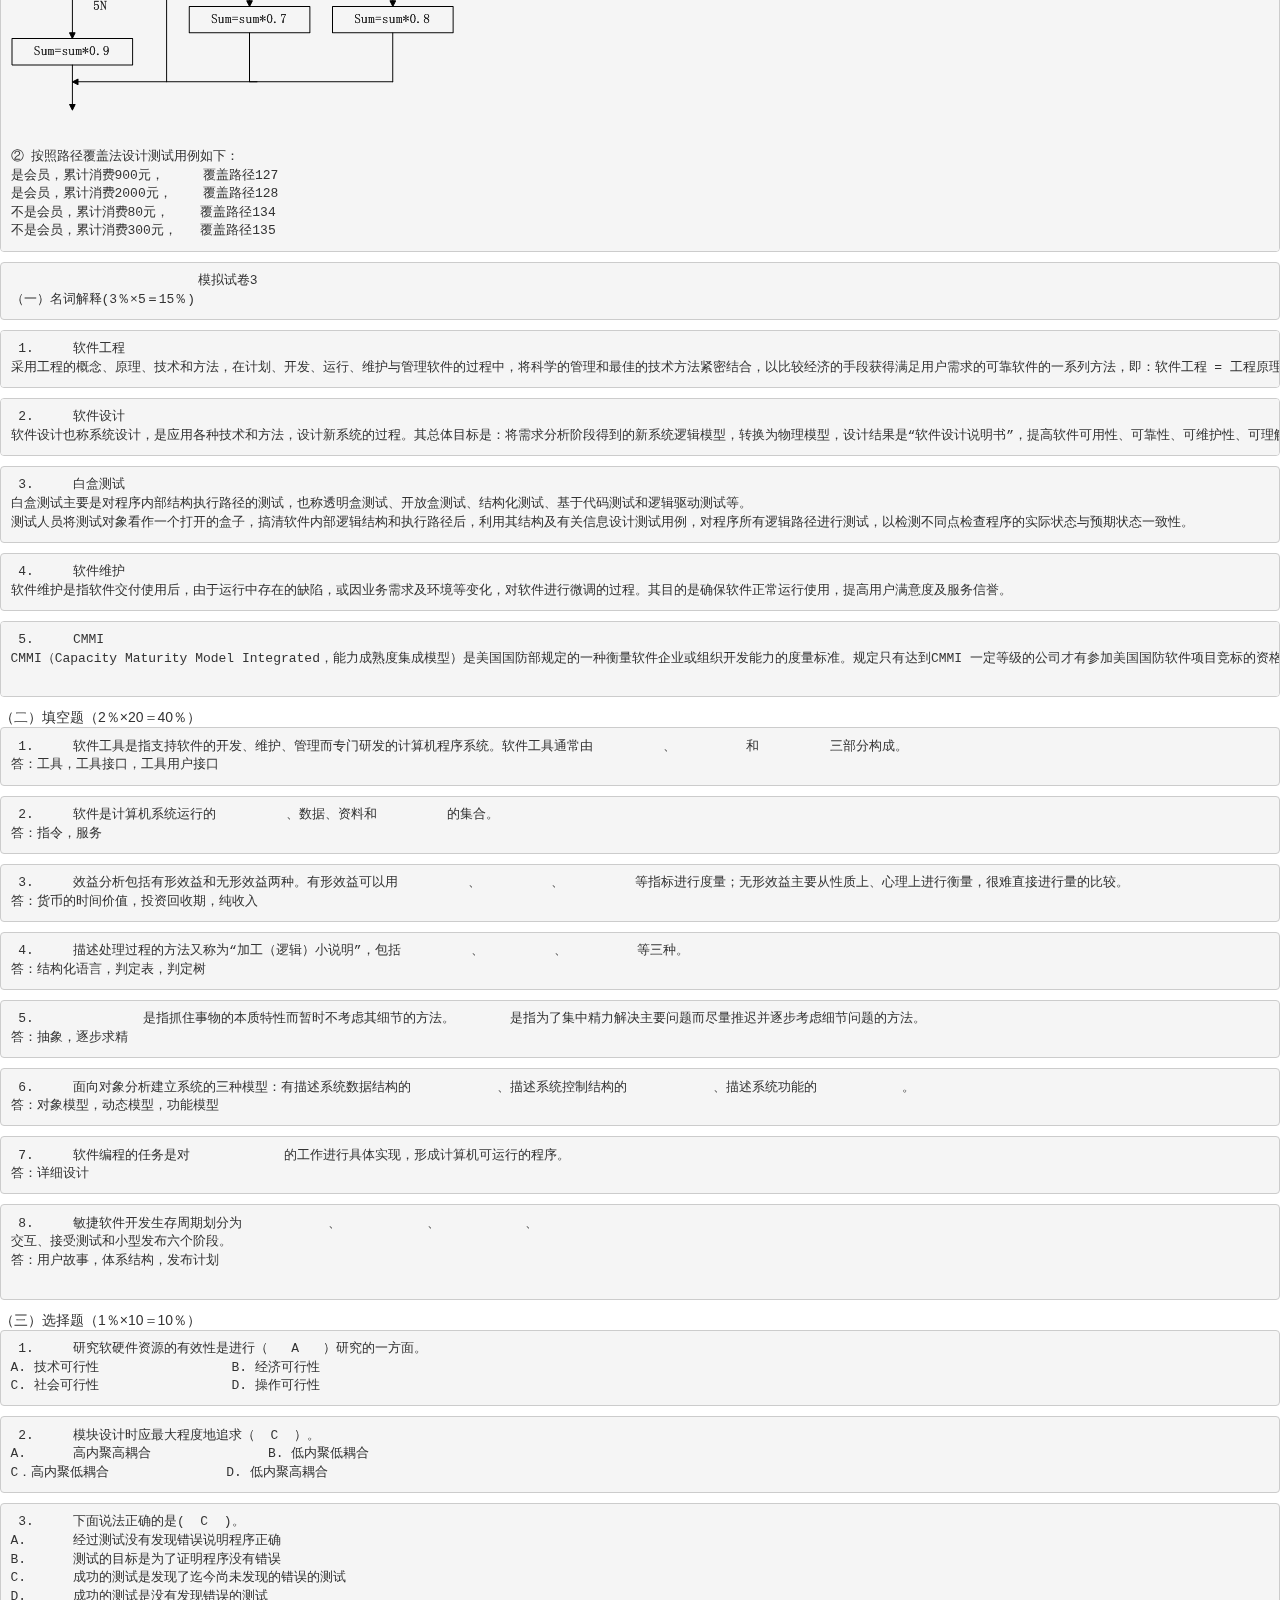
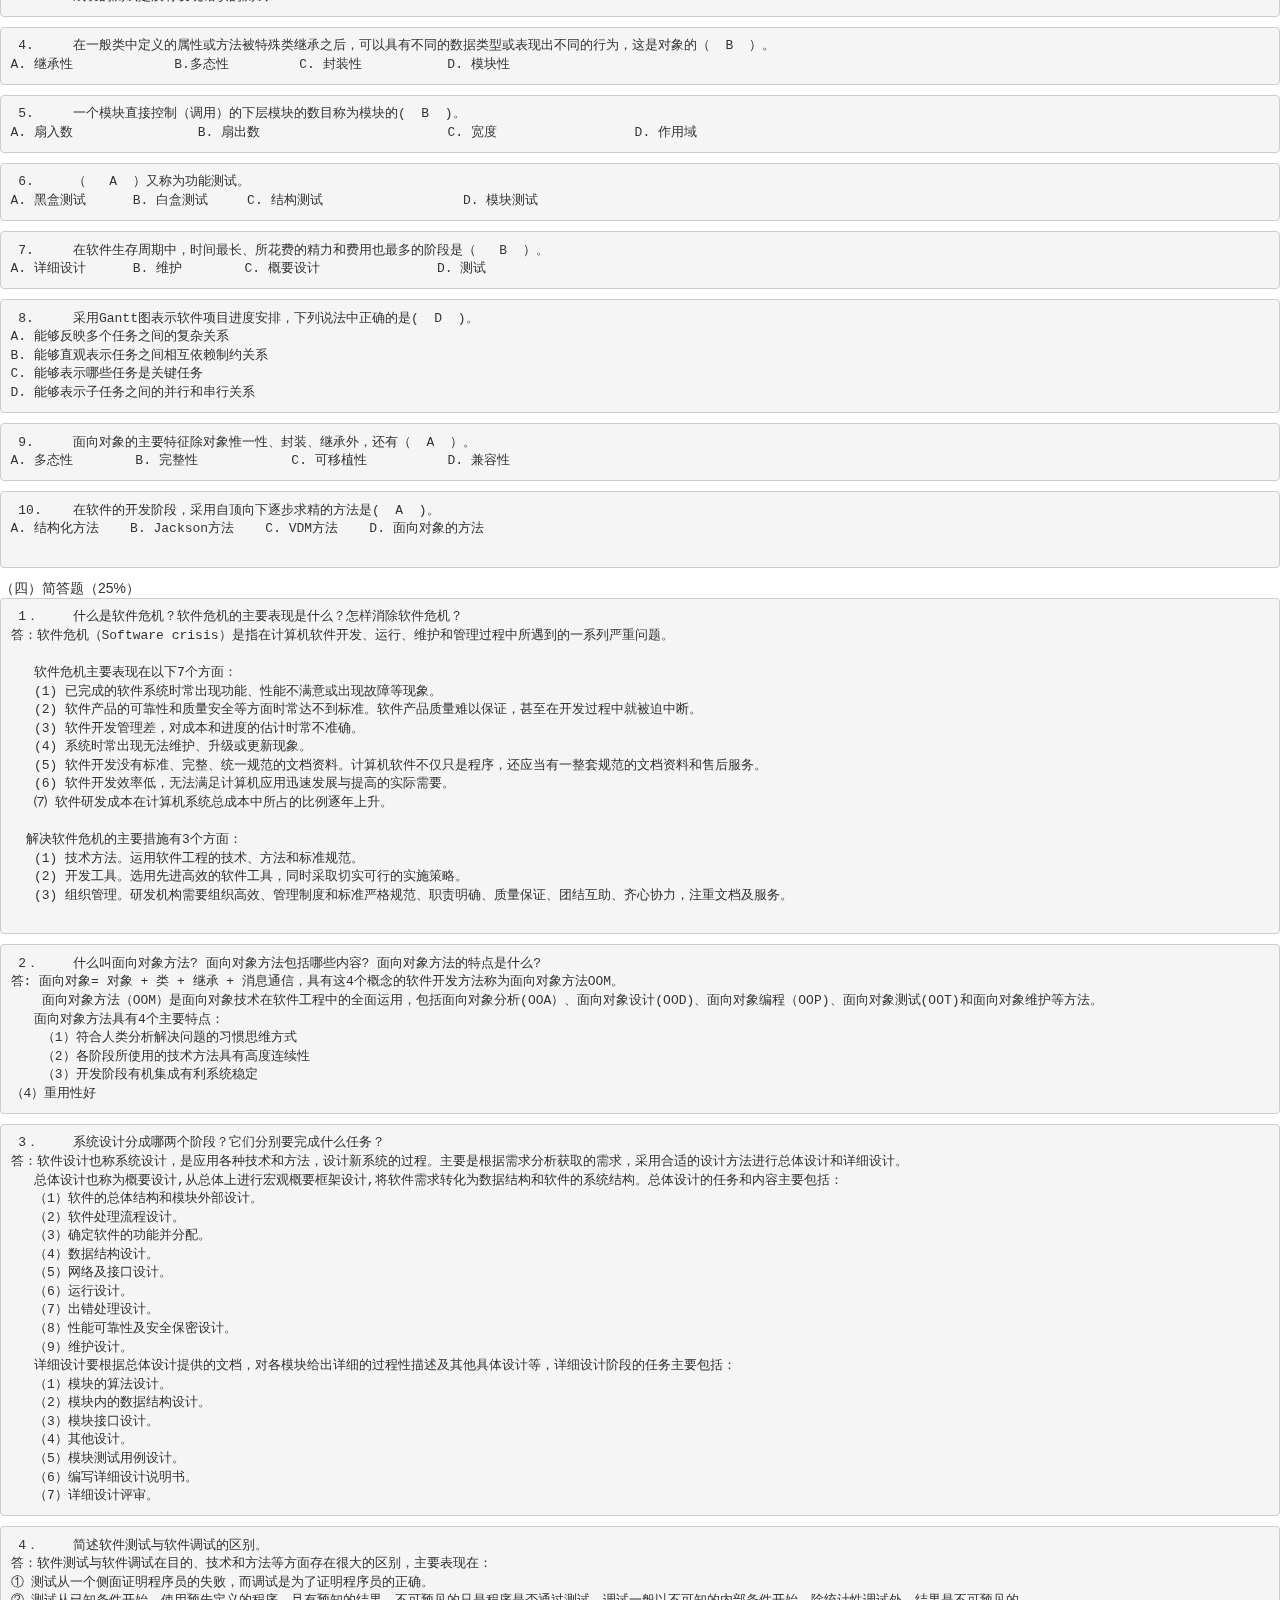
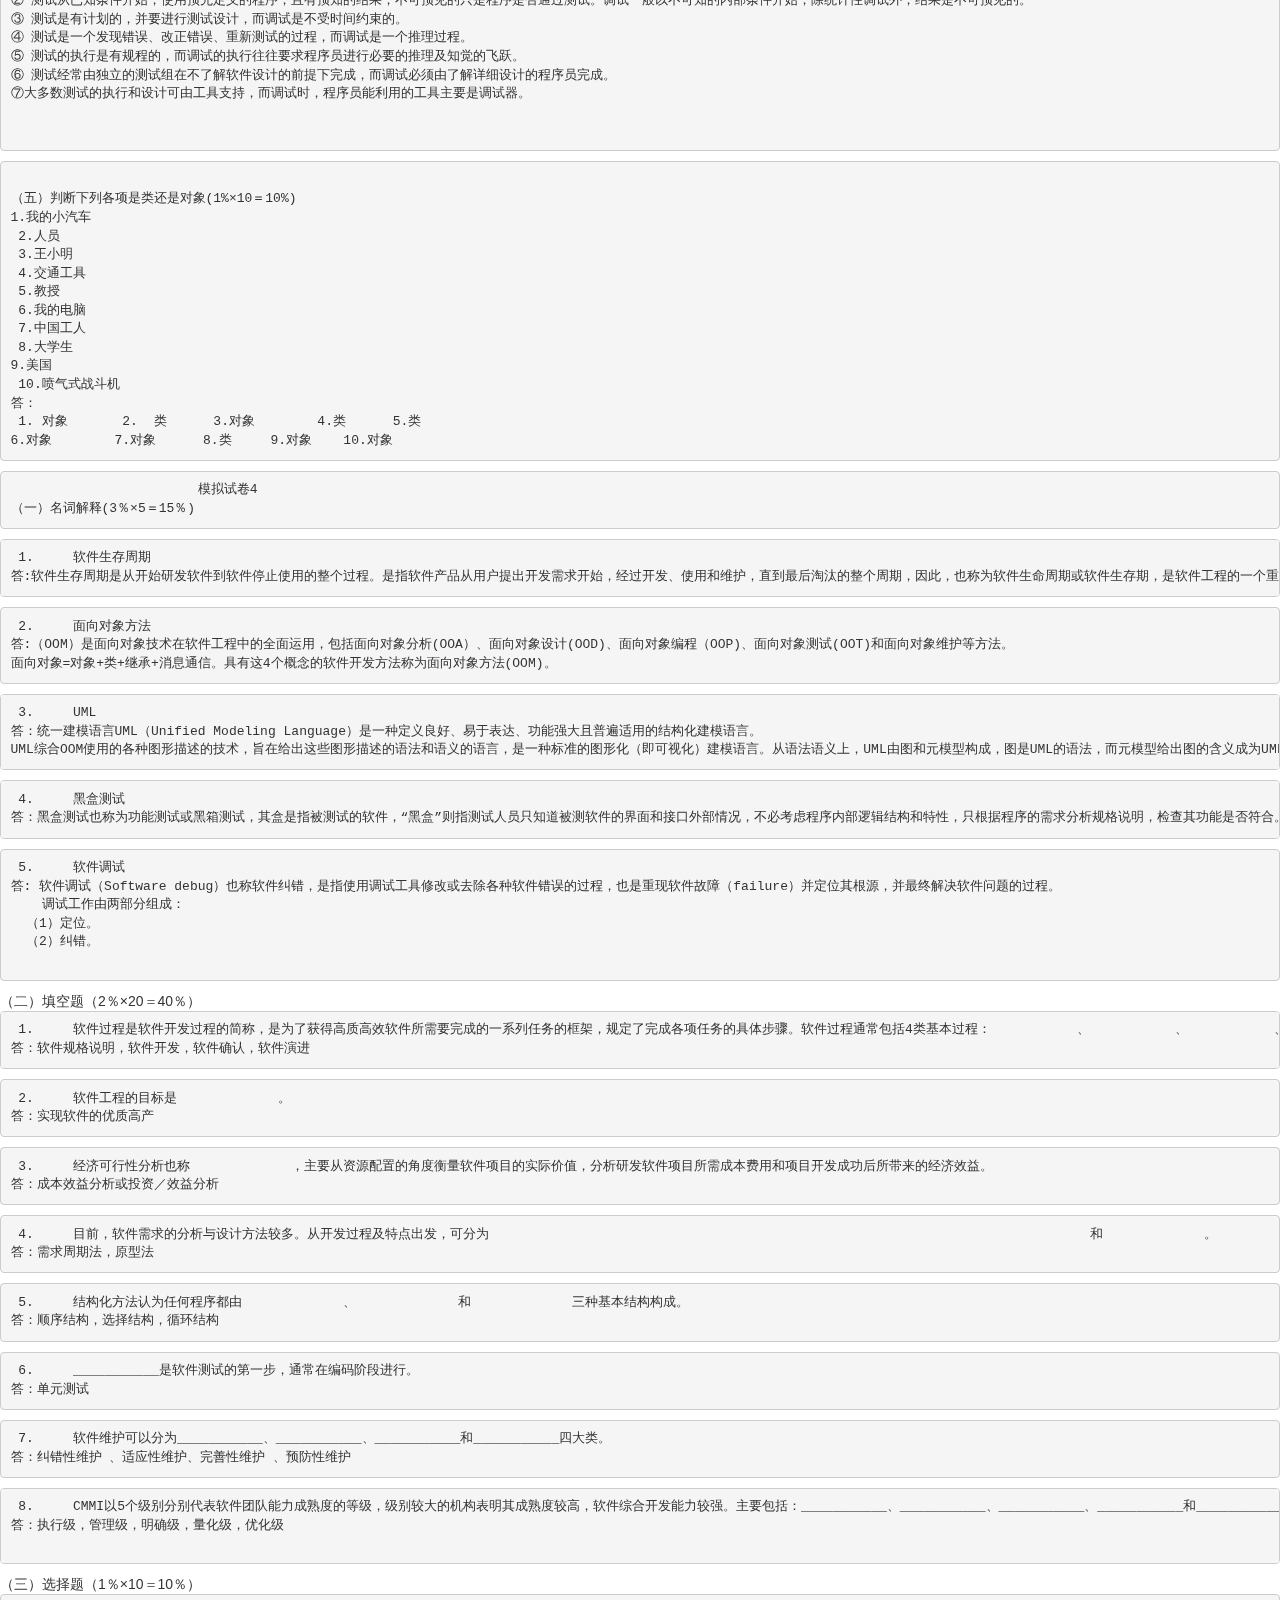
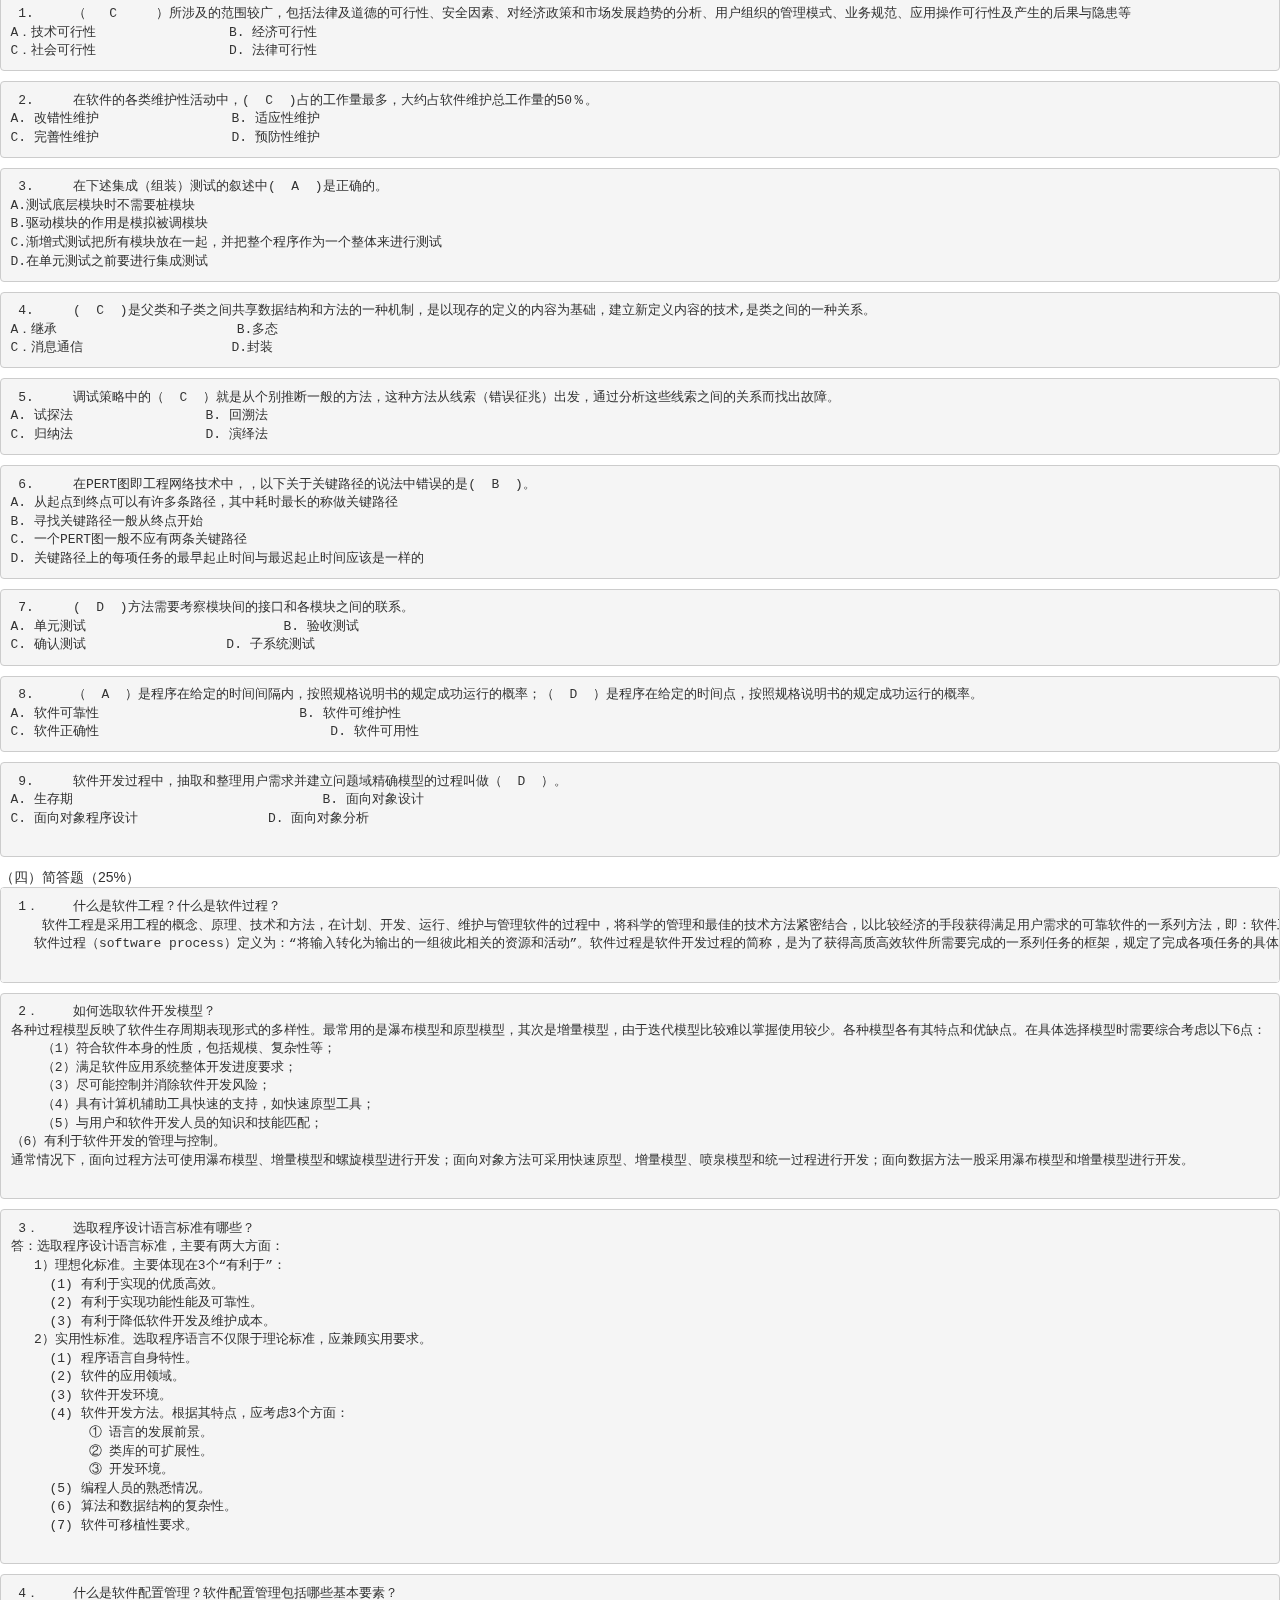
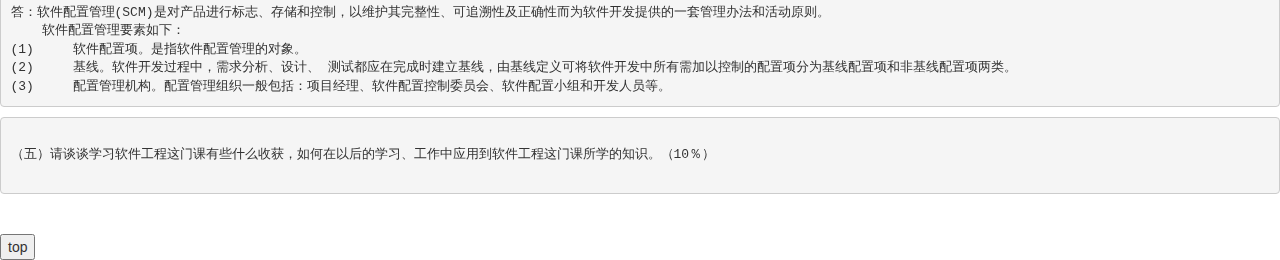
<file: 2017_chun/ruanjian.html>
<!DOCTYPE html>
<html>
  <head>
  <meta http-equiv="Content-Type" content="text/html;charset=utf-8">
  　<meta name="viewport" content="width=device-width, initial-scale=1">
  	<title>软件工程模拟试卷 </title>
  	<script type="text/javascript" src="../static/js/jquery-3.1.0.js"></script>
	<script type="text/javascript" src="../static/js/search.js"></script>
  	<link rel="stylesheet" type="text/css" href="../static/bootstrap-3.3.5-dist/css/bootstrap.css"/>
  	<link rel="stylesheet" type="text/css" href="../static/css/search.css"/>
  </head>
  <body>
  	<div class="search"><input type="text" name="searchText" id="searchText"/><button id="searchBtn">搜索</button><button id="nextBtn">下一个</button></div>
  	<div id="contentGroup" class="contentGroup">
  		<div class="content">

模拟试卷1
（一）名词解释(3％×5＝15％)

<pre class="item"> 1.	软件
软件是计算机系统运行的指令、数据和资料的集合，包括指令程序、数据、相关文档和完善的售后服务的完整集合。即软件=程序 + 数据 + 文档 + 服务。其中，程序是按事先按照预定功能性能等要求设计和编写的指令序列；数据是使程序正常处理信息的数据结构及信息表示；文档是与程序开发、维护和使用有关的技术数据和图文资料。
</pre>

<pre class="item"> 2.	数据流图
数据流图是一种图形化的系统模型，在一张图中按照系统的观点，将新系统建模为输人、处理、输出和数据存储。它运用图形方式描述系统内部的数据流程，形象、准确地表达了系统的各处理环节以及各环节之间的数据联系，是结构化分析方法的主要表达工具。
</pre>

<pre class="item"> 3.	耦合
是对软件结构内不同模块之间互连程度的度量，是影响软件复杂程度的一个重要因素。模块间的耦合程度将影响系统的可理解性、可测试性、可靠性和可维护性。在软件设计中应尽可能松散耦合性，便于研究、测试或维护模块，而无须对其他模块了解太多。
</pre>

<pre class="item"> 4.	对象
面向对象的软件系统由对象组成，复杂的对象由简单的对象组合而成。
对象具有三要素：对象标识、属性和服务。对象的名字称为对象标识；描述对象的静态特征是属性也称状态或数据；描述对象的动态特征是服务也称操作、行为或方法等。
</pre>

<pre class="item"> 5.	软件配置管理
软件配置管理(SCM)是对产品进行标志、存储和控制，以维护其完整性、可追溯性及正确性而为软件开发提供的一套管理办法和活动原则。

</pre>
（二）填空题（2％×20＝40％）

<pre class="item"> 1.	软件工程三要素包括：                、              和软件工程过程。
答：软件工程方法、软件工具、软件工程过程
</pre>

<pre class="item"> 2.	对每个拟研发项目需要从5个方面进行分析：                、                、                、开发方案可行性分析和运行可行性分析
答：技术可行性分析，经济可行性分析，社会可行性分析
</pre>

<pre class="item"> 3.	结构化方法的基本原则是                。
答：抽象与分解
</pre>

<pre class="item"> 4.	面向对象的软件工程中经常使用用例，用例实际上是从使用者的角度来确定系统的功能，描述系统用户（也称使用者）对于系统的使用情况。用例之间通常有            和            两种关系。
答：使用，扩展
</pre>

<pre class="item"> 5.	增殖式集成也称为渐增式集成，包括以下3种方式           ，            和           。
答：自顶向下增殖测试，自底向上增殖测试，混合方式增殖测试
</pre>

<pre class="item"> 6.	软件项目团队的组织有三种组织结构模式，分别是：           ，           
和           。
答：按课题划分的模式，按职能划分的模式，矩阵形模式
</pre>

<pre class="item"> 7.	IBM Rational软件工程体系是现代软件工程发展的一个经典案例，其主要特征之一是将理论、技术、方法和工具大范围的集成。主要因            和
           而知名，并具有较完善的软件工具集。
答：统一建模语言（UML），统一过程（RUP）
</pre>

<pre class="item"> 8.	常用的几种黑盒测试技术方法为：           和            。
答：等价分类法，边界值分析法
</pre>

<pre class="item"> 9.	调试工作由两部分组成，分别是           和            。
答：定位，纠错
</pre>
（三）选择题（1％×10＝10％）

<pre class="item"> 1.	技术可行性要解决（  D  ）。
A. 是否存在侵权的问题                 B. 成本-效益问题 
C. 运行方式可行的问题                 D. 技术风险问题
</pre>

<pre class="item"> 2.	软件质量必须从（   B    ），在整个开发过程中加以保证。
A. 可行性研究                 B. 需求分析 
C. 总体设计                   D. 详细设计
</pre>

<pre class="item"> 3.	SA方法的基本思想是（   C   ）。
A. 自底向上逐步抽象           B. 自底向上逐步分解 
C. 自顶向下逐步分解           D. 自顶向下逐步抽象
</pre>

<pre class="item"> 4.	详细设计的任务是确定每个模块的（    B    ）。
A． 外部特性                  B. 算法和数据结构
C． 功能                      D. 原型结构
</pre>

<pre class="item"> 5.	面向对象分析阶段建立的三个模型中，最先建立，作为另两种模型基本框架的是(  C  )。 
A. 功能模型                 B. 动态模型 
C. 对象模型                 D. 分析模型
</pre>

<pre class="item"> 6.	下列说法中错误的是(  B  )。 
A. 中间版本是软件未完成前的版本
B. α版本是可以提交严格测试的软件版本 
C. β版本是提交给测试人员进行全面测试的软件版本
D. 发布版本是正式向社会发布或向用户提交使用的软件版本
</pre>

<pre class="item"> 7.	现有一个计算类型的程序，它的输入只有一个Y，其范围是—50≤Y≤50。现从输入的角度考虑设计了一组测试用例：—100，100，0。设计这组测试用例的方法是( 	B  )。
A.条件覆盖法                  B.等价分类法    
C.边缘值分析法                D.错误推测法
</pre>

<pre class="item"> 8.	下列图示不可用于图形化的表达软件项目任务安排的是（  D  ）
A.甘特图                  B.横道图    
C.网络图                  D.因果图
</pre>

<pre class="item"> 9.	以下哪一项不是软件危机的表现形式( C   )。 
A. 开发的软件不满足用户需要     B. 开发的软件可维护性差 
C. 开发的软件价格便宜           D. 开发的软件可靠性差
</pre>

<pre class="item"> 10.	UML构造模型的基本手段是(  A  )。
A. 抽象                 B. 细化
C. 验证                 D. 继承

</pre>
（四）简答题（25%）

<pre class="item"> 1．	为什么要进行可行性分析？可行性分析的结论有几种？
答：可行性分析也称可行性研究，其目的是围绕影响软件项目研发的各种因素的可行性进行全面、系统的分析论证。主要是以尽可能小的成本在较短时间和特定条件下确定软件项目是否值得研发，是否可行；分析在当前条件下，开发新软件项目具备必要的资源和其他条件情况，关键问题和技术难点，以及问题能否得到解决，技术路线和方法等。
    可行性分析的结论，概括起来有3种情况：
     （1）可行。“可行”结论表明可以按初步方案和计划进行立项并开发。
     （2）基本可行。对软件项目内容或方案进行必要修改后，可以进行开发。
     （3）不可行。软件项目不能进行立项或确定项目终止。
</pre>

<pre class="item"> 2．	总体设计的原则有哪些?
答：总体设计的总原则及过程是：由宏观到微观、逐步求精的原则，定性定量分析相结合、分解与协调相结合和模型化方法，并要兼顾系统的一般性、关联性、整体性和层次性。根据系统的总体结构、功能、任务和目标的要求分解系统，使各子系统之间互相协调配合，实现系统的整体优化。主要体现为软件工程的模块化、抽象、信息隐藏等基本原则。
</pre>

<pre class="item"> 3．	用户界面应具备的特性有什么？用户界面设计的原则是什么？
答：界面设计应考虑以下3个特性：
  （1）可使用性。
  （2）灵活性。
  （3）界面的复杂性与可靠性。
  通常，用户界面设计应遵循以下4项基本原则：
  （1）界面的合适性。
  （2）简便易操作。
  （3）便于交互控制。
  （4）媒体组合恰当。
</pre>

<pre class="item"> 4．	简述瀑布模型的阶段划分和各阶段的主要任务以及瀑布模型存在的问题。
 瀑布模型的阶段划分和各阶段的任务为： 
(1) 需求分析和定义 
根据系统的使用者（需方）需求进行具体分析，制定系统应完成的功能、目标、各项服务和限制，确定工作范围和所花费的代价。并且以用户和软件开发人员都能理解的形式加以定义和明确。 
(2) 系统和软件设计 
先把用户的需求分成硬件需求和软件需求，在此基础上确定整个系统的结构。在软件设计中，进一步把用户的要求和系统的目标在软件系统的各项功能中表现出来，并分别使之达到能够进行程序设计的程度。 
(3) 编程和单元测试 
在这个阶段中，软件的设计已经以程序集合或单元程序的形式完成，并包含了验证各个单元程序是否满足式样要求的单元测试。 
(4) 综合测试和系统测试 
把各个单元程序和程序组结合起来，作为一个完整的系统进行测试。在这种测试中，一方面要发现和排除系统或程序中的错误，更重要的是要确认已完成的系统是否满足用户和设计者的要求。测试后，把这个软件提供给用户。 
(5) 运行和维护 
运行和维护是软件生存期中需要时间较长的一个阶段，在这一阶段，系统被实际装入并实际应用，那些在软件开发初期没有被发现的错误，或者是用户提出新的要求，都需要在这一阶段加以解决。 
瀑布模型的问题之一是对软件工程中的反复性质认识不足，另外还有一个缺点是在开发工程的初期，就必须把规格式样确定下来，而在有些情况下，由于用户的需求不明确，某些规格式样开始是不太好确定的。软件工程是复杂的、多变的工程，用单纯的线性模型很难完全表示出来。
</pre>
<pre class="item">
（五）应用题（10％）
 交通工具分为空中、陆上、水上交通工具，空中交通工具分为客机、货机、专用轻型机；陆上交通工具分为火车、汽车，火车和汽车又分客车、货车，水上交通工具有轮船，轮船分为客轮、货轮、客货混合轮。建立交通工具的对象模型。
 <img src="ruanjian/1.1.png">
</pre>
		</div>
		<div class="content">

			模拟试卷2
（一）名词解释(3％×5＝15％)

<pre class="item"> 1.	软件危机
软件危机是指在计算机软件开发、运行、维护和管理过程中所遇到的一系列严重问题。软件危机主要包含两方面的问题： 一是开发的软件如何满足社会对软件日益增长的各种需求，二是怎样维护和管理不断快速增长的已有软件。
</pre>

<pre class="item"> 2.	数据字典
数据字典数据词典是对数据流图中所包含各种元素定义的集合。包括对数据流、数据项、文件及基本加工4类条目描述。它以一种准确无二义性的说明方式为软件分析、设计及维护提供了有关数据元素一致的定义和详细描述。
</pre>

<pre class="item"> 3.	模块化
模块化是将复杂软件划分为功能相对独立且易于处理的模块的过程，软件的层次结构正是模块化的具体体现。
</pre>

<pre class="item"> 4.	继承
 继承是父类和子类之间共享数据结构和方法的一种机制，是以现存的定义的内容为基础，建立新定义内容的技术,是类之间的一种关系。
继承有两种：单重继承、多重继承。继承性通常表示父类与子类的关系。
</pre>

<pre class="item"> 5.	软件复用
软件复用(Software Reuse)是指在软件研发中重复利用相关软件元素的过程。是避免重复工作将已有的软件模块、技术和方法等用于建立新软件，以减少软件开发和维护等费用的过程。软件复用是提高软件研发效率和质量的一种重要技术。

</pre>
（二）填空题（2％×20＝40％）

<pre class="item"> 1.	目前常用的软件工程方法可以分为七种类型：             、              、             、面向问题方法、面向方面的开发方法、基于构件的开发方法、可视化方法。
答：面向功能方法，面向数据方法，面向对象方法
</pre>

<pre class="item"> 2.	             的目的就是用最小的代价在尽可能短的时间内确定该软件项目是否能够开发，是否值得去开发。
答：软件可行性分析
</pre>

<pre class="item"> 3.	数据流图是描绘物理系统的传统工具，它用             来表示系统中的各个元素。
答：图形符号
</pre>

<pre class="item"> 4.	             标志一个模块内各个元素彼此结合的紧密程度，是信息隐蔽和局部化概念的自然扩展。             是对软件结构内不同模块之间互连程度的度量，是影响软件复杂程度的一个重要因素。 
答：内聚，耦合
</pre>

<pre class="item"> 5.	一般将数据流图分为两种典型类型：             和             
答：中心变换型，事务处理型
</pre>

<pre class="item"> 6.	对象的抽象是            ，类的实例化是             。
答：类，对象
</pre>

<pre class="item"> 7.	程序设计语言的种类很多，从语言适用性方面可以分为            和            。
答：通用语言，专用语言
</pre>

<pre class="item"> 8.	通常具体的软件测试分为            、            、            和
            4个步骤，最后进行            。
答：单元测试，集成测试，有效性（确认）测试，系统测试，验收测试
</pre>

<pre class="item"> 9.	软件项目评审过程可分为            、            和            
答：定期评审，阶段评审，事件评审
</pre>
（三）选择题（1％×10＝10％）

<pre class="item"> 1.	系统流程图是（  A     ）阶段的传统图形描述工具。
A. 可行性研究                 B. 需求分析 
C. 总体设计                   D. 详细设计
</pre>

<pre class="item"> 2.	需求规格说明书的作用不应该包括（    D   ）。
A．软件设计的依据             B.用户与开发人员对软件要做什么的共同理解
C．软件验收的依据            D.软件可行性研究的依据
</pre>

<pre class="item"> 3.	以下不是详细设计的图形工具的是（  D  ）。
A．程序流程图                B. 盒图
C．PAD图                     D.判定表
</pre>

<pre class="item"> 4.	在UML建模中 (  B  )是用于描述系统的动态特性的。 
A. 对象图                   B. 状态图 
C. 配置图                   D. 构件图
</pre>

<pre class="item"> 5.	提高程序可读性的有力手段是(   D  )。
A. 选好一种程序设计语言		 B. 显式说明一切变量
C. 使用三种标准控制语句		 D. 给程序加注释
</pre>

<pre class="item"> 6.	（    B     ）的目的就是用最小的代价在尽可能短的时间内确定该软件项目是否能够开发，是否值得去开发。
A. 问题定义		            B. 可行性分析
C. 需求分析		            D. 总体设计
</pre>

<pre class="item"> 7.	软件测试中，黑盒法在设计测试用例时主要考虑的依据是(  A    )。
A. 软件功能      B. 输入数据     C. 输出数据      D. 内部逻辑
</pre>

<pre class="item"> 8.	（  A  ）是对具有相同属性和行为的一个或多个对象的描述。
A. 类          B. 实例          C. 属性         D. 方法
</pre>

<pre class="item"> 9.	下列关于面向对象设计准则的说法错误的是(  D   )
A. 紧密的继承耦合与高度的一般/特殊内聚是一致的。
B. 类必须尽可能少地依赖其他类
C. 模块化是面向对象设计准则之一
D. 对于类的用户来说，属性的表示方法和操作的实现算法都是可见的
</pre>

<pre class="item"> 10.	提高程序可读性的有力手段是(   D  )。
A. 选好一种程序设计语言		 B. 显式说明一切变量
C. 使用三种标准控制语句		 D. 给程序加注释

</pre>
（四）简答题（25%）

<pre class="item"> 1．	什么是软件生存周期，软件生存周期为什么要划分阶段，划分阶段的原则是什么？
答：软件生存周期是从开始研发软件到软件停止使用的整个过程。是指软件产品从用户提出开发需求开始，经过开发、使用和维护，直到最后淘汰的整个周期，因此，也称为软件生命周期或软件生存期，是软件工程的一个重要概念。
将软件生存周期划分为阶段目的主要是便于确立系统开发计划，明确各类开发人员的分工和职责范围，以便选用不同的开发规模、技术方法，加强管理、分工协作、保证质量、提高效率。
软件生存周期阶段划分的原则主要包括：
（1）各阶段的任务相对独立。便于分阶段计划、逐步完成。
（2）同一阶段的工作任务性质尽量相同。有利于软件开发和组织管理，明确开发人员的分工与职责，以便协同工作、保证质量。
</pre>

<pre class="item"> 2．	软件项目的质量管理包括哪些内容？
答：软件质量是指与软件产品满足各种需求（包括隐含需求）的能力相关特征的总和。
    质量管理主要内容包括三个过程：质量计划制定、质量保证和质量控制。
     （1）质量计划。是质量管理（质量计划编制、质量保证和质量控制）的第一过程域，主要确定项目的范围、中间及最终产品，明确这些产品的相关规定、标准，确定可能影响产品质量的技术要点，并找出可确保高效满足相关规定、标准的过程方法，描述完成其产品前所应进行的软件质量保证活动。               
     （2）质量保证。
     （3）质量控制。
</pre>

<pre class="item"> 3．	什么是虚拟化? 常见的虚拟化技术应用有哪些?
答:虚拟化是将物理资源转变为逻辑上可以管理的资源，以打破物理结构间壁垒。可使虚拟世界运行在各种物理平台上，资源的管理都将按逻辑方式进行，完全实现资源的自动化分配，而虚拟化技术就是其实现的理想工具。
虚拟技术主要包括：虚拟现实、虚拟显示、虚拟机、CPU虚拟化技术、文件虚拟化、桌面虚拟化技术等。
</pre>

<pre class="item"> 4．	什么是程序设计风格？为了具有良好的设计风格，应注意哪些方面的问题？
答：程序设计风格指一个人编制程序时所表现出来的特点、习惯、逻辑思路等。良好的程序设计风格可以减少编码错误，减少读程序的时间，从而提高软件的开发效率。
为了具有良好的设计风格，应注意的问题是： 
(1) 源程序文档化
• 标识符应按意取名。
• 程序应加注释。
(2) 数据说明
• 数据说明顺序应该规范。
• 一个语句说明多个变量时，各变量名按字典排序。
• 对于复杂的数据结构，应该加注释，说明在程序实现时的特点。
(3) 语句构造
• 简单直接，不能为追求效率而使代码复杂化。
• 不要在一行写多个语句。
• 不同层次的语句采用缩进形式。
• 避免复杂的判定条件。
• 避免多重循环嵌套。
• 表达式中使用括号。
(4) 输入和输出
• 输入操作步骤和输入格式尽量简单。
• 应检查输入数据的合法性、有效性，报告必要的输入状态信息及错误信息。
• 输入一批数据时，使用数据或文件结束标志，而不要用计数来控制。
• 交互式输入时，提供可用的选择和边界值。
• 保持输入格式的一致性。
• 输出数据表格化、图形化。
(5) 效率
• 效率是一个性能要求，目标在需求分析时给出。
• 追求效率应该建立在不损害程序可读性和可靠性基础上。 
提高程序效率的根本途径在于选择良好的设计方法、数据结构和算法。

</pre>
<pre class="item">
（五）应用题（10％）
某商场在“五一”期间，顾客购物时收费有4种情况：普通顾客一次购物累计少于100元，按A类标准收费（不打折），一次购物累计多于或等于100元，按B类标准收费（打9折）；会员顾客一次购物累计少于1000元，按C类标准收费（打8折），一次购物累计等于或多于1000元，按D类标准收费（打7折）。测试对象是按以上要求计算顾客收费模块，按照路径覆盖法设计测试用例。

1.① 被测模块的程序流程图

<img src="ruanjian/2.1.png">


② 按照路径覆盖法设计测试用例如下：
是会员，累计消费900元，     覆盖路径127
是会员，累计消费2000元，    覆盖路径128
不是会员，累计消费80元，    覆盖路径134
不是会员，累计消费300元，   覆盖路径135
</pre>

		</div>
		<div class="content">
		<pre class="item">
			模拟试卷3
（一）名词解释(3％×5＝15％)
</pre>

<pre class="item"> 1.	软件工程
采用工程的概念、原理、技术和方法，在计划、开发、运行、维护与管理软件的过程中，将科学的管理和最佳的技术方法紧密结合，以比较经济的手段获得满足用户需求的可靠软件的一系列方法，即：软件工程 = 工程原理 + 技术方法 + 管理技术。
</pre>

<pre class="item"> 2.	软件设计
软件设计也称系统设计，是应用各种技术和方法，设计新系统的过程。其总体目标是：将需求分析阶段得到的新系统逻辑模型，转换为物理模型，设计结果是“软件设计说明书”，提高软件可用性、可靠性、可维护性、可理解性和效率。主要是根据需求分析获取的需求，采用合适的设计方法进行总体设计和详细设计。
</pre>

<pre class="item"> 3.	白盒测试
白盒测试主要是对程序内部结构执行路径的测试，也称透明盒测试、开放盒测试、结构化测试、基于代码测试和逻辑驱动测试等。
测试人员将测试对象看作一个打开的盒子，搞清软件内部逻辑结构和执行路径后，利用其结构及有关信息设计测试用例，对程序所有逻辑路径进行测试，以检测不同点检查程序的实际状态与预期状态一致性。
</pre>

<pre class="item"> 4.	软件维护
软件维护是指软件交付使用后，由于运行中存在的缺陷，或因业务需求及环境等变化，对软件进行微调的过程。其目的是确保软件正常运行使用，提高用户满意度及服务信誉。
</pre>

<pre class="item"> 5.	CMMI
CMMI（Capacity Maturity Model Integrated，能力成熟度集成模型）是美国国防部规定的一种衡量软件企业或组织开发能力的度量标准。规定只有达到CMMI 一定等级的公司才有参加美国国防软件项目竞标的资格，此度量标准已得到世界公认。目前，CMMI已被应用到：评估机构评估一个软件企业或组织的软件开发能力成熟度等级；软件采购方用于考察软件承包方软件项目承包能力；软件企业或组织用于持续改进自身软件开发能力。

</pre>
（二）填空题（2％×20＝40％）

<pre class="item"> 1.	软件工具是指支持软件的开发、维护、管理而专门研发的计算机程序系统。软件工具通常由         、         和         三部分构成。
答：工具，工具接口，工具用户接口
</pre>

<pre class="item"> 2.	软件是计算机系统运行的         、数据、资料和         的集合。
答：指令，服务
</pre>

<pre class="item"> 3.	效益分析包括有形效益和无形效益两种。有形效益可以用         、         、         等指标进行度量；无形效益主要从性质上、心理上进行衡量，很难直接进行量的比较。
答：货币的时间价值，投资回收期，纯收入
</pre>

<pre class="item"> 4.	描述处理过程的方法又称为“加工（逻辑）小说明”，包括         、         、         等三种。
答：结构化语言，判定表，判定树
</pre>

<pre class="item"> 5.	         是指抓住事物的本质特性而暂时不考虑其细节的方法。       是指为了集中精力解决主要问题而尽量推迟并逐步考虑细节问题的方法。
答：抽象，逐步求精
</pre>

<pre class="item"> 6.	面向对象分析建立系统的三种模型：有描述系统数据结构的           、描述系统控制结构的           、描述系统功能的           。
答：对象模型，动态模型，功能模型
</pre>

<pre class="item"> 7.	软件编程的任务是对            的工作进行具体实现，形成计算机可运行的程序。
答：详细设计
</pre>

<pre class="item"> 8.	敏捷软件开发生存周期划分为           、           、           、
交互、接受测试和小型发布六个阶段。
答：用户故事，体系结构，发布计划

</pre>
（三）选择题（1％×10＝10％）

<pre class="item"> 1.	研究软硬件资源的有效性是进行（   A   ）研究的一方面。
A. 技术可行性                 B. 经济可行性 
C. 社会可行性                 D. 操作可行性
</pre>

<pre class="item"> 2.	模块设计时应最大程度地追求（  C  ）。
A.	高内聚高耦合               B. 低内聚低耦合
C．高内聚低耦合               D. 低内聚高耦合
</pre>

<pre class="item"> 3.	下面说法正确的是(  C  )。
A.	经过测试没有发现错误说明程序正确 
B.	测试的目标是为了证明程序没有错误 
C.	成功的测试是发现了迄今尚未发现的错误的测试 
D.	成功的测试是没有发现错误的测试 
</pre>

<pre class="item"> 4.	在一般类中定义的属性或方法被特殊类继承之后，可以具有不同的数据类型或表现出不同的行为，这是对象的（  B  ）。
A. 继承性             B.多态性         C. 封装性           D. 模块性
</pre>

<pre class="item"> 5.	一个模块直接控制（调用）的下层模块的数目称为模块的(  B  )。
A. 扇入数        	B. 扇出数 			C. 宽度          	D. 作用域
</pre>

<pre class="item"> 6.	（   A  ）又称为功能测试。
A. 黑盒测试      B. 白盒测试     C. 结构测试           	  D. 模块测试 
</pre>

<pre class="item"> 7.	在软件生存周期中，时间最长、所花费的精力和费用也最多的阶段是（   B  ）。 
A. 详细设计      B. 维护        C. 概要设计               D. 测试 
</pre>

<pre class="item"> 8.	采用Gantt图表示软件项目进度安排，下列说法中正确的是(  D  )。 
A. 能够反映多个任务之间的复杂关系 
B. 能够直观表示任务之间相互依赖制约关系 
C. 能够表示哪些任务是关键任务 
D. 能够表示子任务之间的并行和串行关系
</pre>

<pre class="item"> 9.	面向对象的主要特征除对象惟一性、封装、继承外，还有（  A  ）。 
A. 多态性       	B. 完整性            C. 可移植性      	D. 兼容性 
</pre>

<pre class="item"> 10.	在软件的开发阶段，采用自顶向下逐步求精的方法是(  A  )。
A. 结构化方法    B. Jackson方法    C. VDM方法    D. 面向对象的方法

</pre>
（四）简答题（25%）

<pre class="item"> 1．	什么是软件危机？软件危机的主要表现是什么？怎样消除软件危机？
答：软件危机（Software crisis）是指在计算机软件开发、运行、维护和管理过程中所遇到的一系列严重问题。
   
   软件危机主要表现在以下7个方面：
   (1) 已完成的软件系统时常出现功能、性能不满意或出现故障等现象。
   (2) 软件产品的可靠性和质量安全等方面时常达不到标准。软件产品质量难以保证，甚至在开发过程中就被迫中断。
   (3) 软件开发管理差，对成本和进度的估计时常不准确。
   (4) 系统时常出现无法维护、升级或更新现象。
   (5) 软件开发没有标准、完整、统一规范的文档资料。计算机软件不仅只是程序，还应当有一整套规范的文档资料和售后服务。 
   (6) 软件开发效率低，无法满足计算机应用迅速发展与提高的实际需要。 
   ⑺ 软件研发成本在计算机系统总成本中所占的比例逐年上升。
 
  解决软件危机的主要措施有3个方面：
   (1) 技术方法。运用软件工程的技术、方法和标准规范。
   (2) 开发工具。选用先进高效的软件工具，同时采取切实可行的实施策略。
   (3) 组织管理。研发机构需要组织高效、管理制度和标准严格规范、职责明确、质量保证、团结互助、齐心协力，注重文档及服务。

</pre>

<pre class="item"> 2．	什么叫面向对象方法? 面向对象方法包括哪些内容? 面向对象方法的特点是什么?
答: 面向对象= 对象 + 类 + 继承 + 消息通信，具有这4个概念的软件开发方法称为面向对象方法OOM。
    面向对象方法（OOM）是面向对象技术在软件工程中的全面运用，包括面向对象分析(OOA）、面向对象设计(OOD)、面向对象编程（OOP)、面向对象测试(OOT)和面向对象维护等方法。
   面向对象方法具有4个主要特点：
    （1）符合人类分析解决问题的习惯思维方式
    （2）各阶段所使用的技术方法具有高度连续性
    （3）开发阶段有机集成有利系统稳定
（4）重用性好
</pre>

<pre class="item"> 3．	系统设计分成哪两个阶段？它们分别要完成什么任务？
答：软件设计也称系统设计，是应用各种技术和方法，设计新系统的过程。主要是根据需求分析获取的需求，采用合适的设计方法进行总体设计和详细设计。
   总体设计也称为概要设计,从总体上进行宏观概要框架设计,将软件需求转化为数据结构和软件的系统结构。总体设计的任务和内容主要包括：
   （1）软件的总体结构和模块外部设计。
   （2）软件处理流程设计。 
   （3）确定软件的功能并分配。 
   （4）数据结构设计。
   （5）网络及接口设计。
   （6）运行设计。
   （7）出错处理设计。
   （8）性能可靠性及安全保密设计。
   （9）维护设计。
   详细设计要根据总体设计提供的文档，对各模块给出详细的过程性描述及其他具体设计等，详细设计阶段的任务主要包括：
   （1）模块的算法设计。
   （2）模块内的数据结构设计。
   （3）模块接口设计。
   （4）其他设计。
   （5）模块测试用例设计。
   （6）编写详细设计说明书。
   （7）详细设计评审。
</pre>

<pre class="item"> 4．	简述软件测试与软件调试的区别。
答：软件测试与软件调试在目的、技术和方法等方面存在很大的区别，主要表现在：
① 测试从一个侧面证明程序员的失败，而调试是为了证明程序员的正确。
② 测试从已知条件开始，使用预先定义的程序，且有预知的结果，不可预见的只是程序是否通过测试。调试一般以不可知的内部条件开始，除统计性调试外，结果是不可预见的。 
③ 测试是有计划的，并要进行测试设计，而调试是不受时间约束的。
④ 测试是一个发现错误、改正错误、重新测试的过程，而调试是一个推理过程。 
⑤ 测试的执行是有规程的，而调试的执行往往要求程序员进行必要的推理及知觉的飞跃。
⑥ 测试经常由独立的测试组在不了解软件设计的前提下完成，而调试必须由了解详细设计的程序员完成。
⑦大多数测试的执行和设计可由工具支持，而调试时，程序员能利用的工具主要是调试器。


</pre>
<pre class="item"> 
（五）判断下列各项是类还是对象(1%×10＝10%)
1.我的小汽车  
 2.人员  
 3.王小明  
 4.交通工具  
 5.教授  
 6.我的电脑
 7.中国工人  
 8.大学生  
9.美国  
 10.喷气式战斗机
答：
 1. 对象       2.  类      3.对象        4.类      5.类   
6.对象        7.对象      8.类     9.对象    10.对象
</pre>

		</div>
		<div class="content">
		<pre class="item">
			模拟试卷4
（一）名词解释(3％×5＝15％)
</pre>

<pre class="item"> 1.	软件生存周期
答:软件生存周期是从开始研发软件到软件停止使用的整个过程。是指软件产品从用户提出开发需求开始，经过开发、使用和维护，直到最后淘汰的整个周期，因此，也称为软件生命周期或软件生存期，是软件工程的一个重要概念。软件生存周期一般由软件策划、软件开发和运行维护三个时期组成。
</pre>

<pre class="item"> 2.	面向对象方法
答:（OOM）是面向对象技术在软件工程中的全面运用，包括面向对象分析(OOA）、面向对象设计(OOD)、面向对象编程（OOP)、面向对象测试(OOT)和面向对象维护等方法。
面向对象=对象+类+继承+消息通信。具有这4个概念的软件开发方法称为面向对象方法(OOM)。
</pre>

<pre class="item"> 3.	UML
答：统一建模语言UML（Unified Modeling Language）是一种定义良好、易于表达、功能强大且普遍适用的结构化建模语言。
UML综合OOM使用的各种图形描述的技术，旨在给出这些图形描述的语法和语义的语言，是一种标准的图形化（即可视化）建模语言。从语法语义上，UML由图和元模型构成，图是UML的语法，而元模型给出图的含义成为UML语义。
</pre>

<pre class="item"> 4.	黑盒测试
答：黑盒测试也称为功能测试或黑箱测试，其盒是指被测试的软件，“黑盒”则指测试人员只知道被测软件的界面和接口外部情况，不必考虑程序内部逻辑结构和特性，只根据程序的需求分析规格说明，检查其功能是否符合。
</pre>

<pre class="item"> 5.	软件调试
答: 软件调试（Software debug）也称软件纠错，是指使用调试工具修改或去除各种软件错误的过程，也是重现软件故障（failure）并定位其根源，并最终解决软件问题的过程。
    调试工作由两部分组成：
  （1）定位。
  （2）纠错。

</pre>
（二）填空题（2％×20＝40％）

<pre class="item"> 1.	软件过程是软件开发过程的简称，是为了获得高质高效软件所需要完成的一系列任务的框架，规定了完成各项任务的具体步骤。软件过程通常包括4类基本过程：           、           、           、           。
答：软件规格说明，软件开发，软件确认，软件演进 
</pre>

<pre class="item"> 2.	软件工程的目标是             。
答：实现软件的优质高产
</pre>

<pre class="item"> 3.	经济可行性分析也称             ，主要从资源配置的角度衡量软件项目的实际价值，分析研发软件项目所需成本费用和项目开发成功后所带来的经济效益。
答：成本效益分析或投资／效益分析
</pre>

<pre class="item"> 4.	目前，软件需求的分析与设计方法较多。从开发过程及特点出发，可分为                                                                             和             。
答：需求周期法，原型法
</pre>

<pre class="item"> 5.	结构化方法认为任何程序都由             、             和             三种基本结构构成。
答：顺序结构，选择结构，循环结构
</pre>

<pre class="item"> 6.	___________是软件测试的第一步，通常在编码阶段进行。
答：单元测试
</pre>

<pre class="item"> 7.	软件维护可以分为___________、___________、___________和___________四大类。
答：纠错性维护 、适应性维护、完善性维护 、预防性维护  
</pre>

<pre class="item"> 8.	CMMI以5个级别分别代表软件团队能力成熟度的等级，级别较大的机构表明其成熟度较高，软件综合开发能力较强。主要包括：___________、___________、___________、___________和___________五个级别。
答：执行级，管理级，明确级，量化级，优化级

</pre>
（三）选择题（1％×10＝10％）

<pre class="item"> 1.	（   C     ）所涉及的范围较广，包括法律及道德的可行性、安全因素、对经济政策和市场发展趋势的分析、用户组织的管理模式、业务规范、应用操作可行性及产生的后果与隐患等
A．技术可行性                 B. 经济可行性
C．社会可行性                 D. 法律可行性
</pre>

<pre class="item"> 2.	在软件的各类维护性活动中，(  C  )占的工作量最多，大约占软件维护总工作量的50％。
A. 改错性维护                 B. 适应性维护 
C. 完善性维护                 D. 预防性维护
</pre>

<pre class="item"> 3.	在下述集成（组装）测试的叙述中(  A  )是正确的。
A.测试底层模块时不需要桩模块
B.驱动模块的作用是模拟被调模块
C.渐增式测试把所有模块放在一起，并把整个程序作为一个整体来进行测试
D.在单元测试之前要进行集成测试
</pre>

<pre class="item"> 4.	(  C  )是父类和子类之间共享数据结构和方法的一种机制，是以现存的定义的内容为基础，建立新定义内容的技术,是类之间的一种关系。
A．继承                       B.多态
C．消息通信                   D.封装
</pre>

<pre class="item"> 5.	调试策略中的（  C  ）就是从个别推断一般的方法，这种方法从线索（错误征兆）出发，通过分析这些线索之间的关系而找出故障。
A. 试探法                 B. 回溯法 
C. 归纳法                 D. 演绎法
</pre>

<pre class="item"> 6.	在PERT图即工程网络技术中，，以下关于关键路径的说法中错误的是(  B  )。
A. 从起点到终点可以有许多条路径，其中耗时最长的称做关键路径                 
B. 寻找关键路径一般从终点开始
C. 一个PERT图一般不应有两条关键路径                 
D. 关键路径上的每项任务的最早起止时间与最迟起止时间应该是一样的
</pre>

<pre class="item"> 7.	(  D  )方法需要考察模块间的接口和各模块之间的联系。 
A. 单元测试		           B. 验收测试     
C. 确认测试                  D. 子系统测试 
</pre>

<pre class="item"> 8.	（  A  ）是程序在给定的时间间隔内，按照规格说明书的规定成功运行的概率；（  D  ）是程序在给定的时间点，按照规格说明书的规定成功运行的概率。
A. 软件可靠性       		     B. 软件可维护性  
C. 软件正确性      		  	 D. 软件可用性
</pre>

<pre class="item"> 9.	软件开发过程中，抽取和整理用户需求并建立问题域精确模型的过程叫做（  D  ）。
A. 生存期       			        B. 面向对象设计  
C. 面向对象程序设计      		 D. 面向对象分析

</pre>
（四）简答题（25%）

<pre class="item"> 1．	什么是软件工程？什么是软件过程？
    软件工程是采用工程的概念、原理、技术和方法，在计划、开发、运行、维护与管理软件的过程中，将科学的管理和最佳的技术方法紧密结合，以比较经济的手段获得满足用户需求的可靠软件的一系列方法，即：软件工程 = 工程原理 + 技术方法 + 管理技术
   软件过程（software process）定义为：“将输入转化为输出的一组彼此相关的资源和活动”。软件过程是软件开发过程的简称，是为了获得高质高效软件所需要完成的一系列任务的框架，规定了完成各项任务的具体步骤。软件过程通常包括4类基本过程：软件规格说明；软件开发；软件确认；软件演进

</pre>

<pre class="item"> 2．	如何选取软件开发模型？
各种过程模型反映了软件生存周期表现形式的多样性。最常用的是瀑布模型和原型模型，其次是增量模型，由于迭代模型比较难以掌握使用较少。各种模型各有其特点和优缺点。在具体选择模型时需要综合考虑以下6点：
    （1）符合软件本身的性质，包括规模、复杂性等；
    （2）满足软件应用系统整体开发进度要求；
    （3）尽可能控制并消除软件开发风险；
    （4）具有计算机辅助工具快速的支持，如快速原型工具；
    （5）与用户和软件开发人员的知识和技能匹配；
（6）有利于软件开发的管理与控制。
通常情况下，面向过程方法可使用瀑布模型、增量模型和螺旋模型进行开发；面向对象方法可采用快速原型、增量模型、喷泉模型和统一过程进行开发；面向数据方法一股采用瀑布模型和增量模型进行开发。

</pre>

<pre class="item"> 3．	选取程序设计语言标准有哪些？
答：选取程序设计语言标准，主要有两大方面：
   1）理想化标准。主要体现在3个“有利于”：
     (1) 有利于实现的优质高效。
     (2) 有利于实现功能性能及可靠性。
     (3) 有利于降低软件开发及维护成本。
   2）实用性标准。选取程序语言不仅限于理论标准，应兼顾实用要求。
     (1) 程序语言自身特性。
     (2) 软件的应用领域。
     (3) 软件开发环境。
     (4) 软件开发方法。根据其特点，应考虑3个方面：
          ① 语言的发展前景。
          ② 类库的可扩展性。
          ③ 开发环境。
     (5) 编程人员的熟悉情况。 
     (6) 算法和数据结构的复杂性。
     (7) 软件可移植性要求。

</pre>

<pre class="item"> 4．	什么是软件配置管理？软件配置管理包括哪些基本要素？
答：软件配置管理(SCM)是对产品进行标志、存储和控制，以维护其完整性、可追溯性及正确性而为软件开发提供的一套管理办法和活动原则。
    软件配置管理要素如下： 
(1)	软件配置项。是指软件配置管理的对象。
(2)	基线。软件开发过程中，需求分析、设计、 测试都应在完成时建立基线，由基线定义可将软件开发中所有需加以控制的配置项分为基线配置项和非基线配置项两类。
(3)	配置管理机构。配置管理组织一般包括：项目经理、软件配置控制委员会、软件配置小组和开发人员等。
</pre>
<pre class="item"> 
（五）请谈谈学习软件工程这门课有些什么收获，如何在以后的学习、工作中应用到软件工程这门课所学的知识。（10％）

</pre>
		</div>
  	</div>
  	<button class="top" id="topBtn">top</button>
  	<script type="text/javascript">
		init();  		
  	</script>

  </body>
</html>
</file>
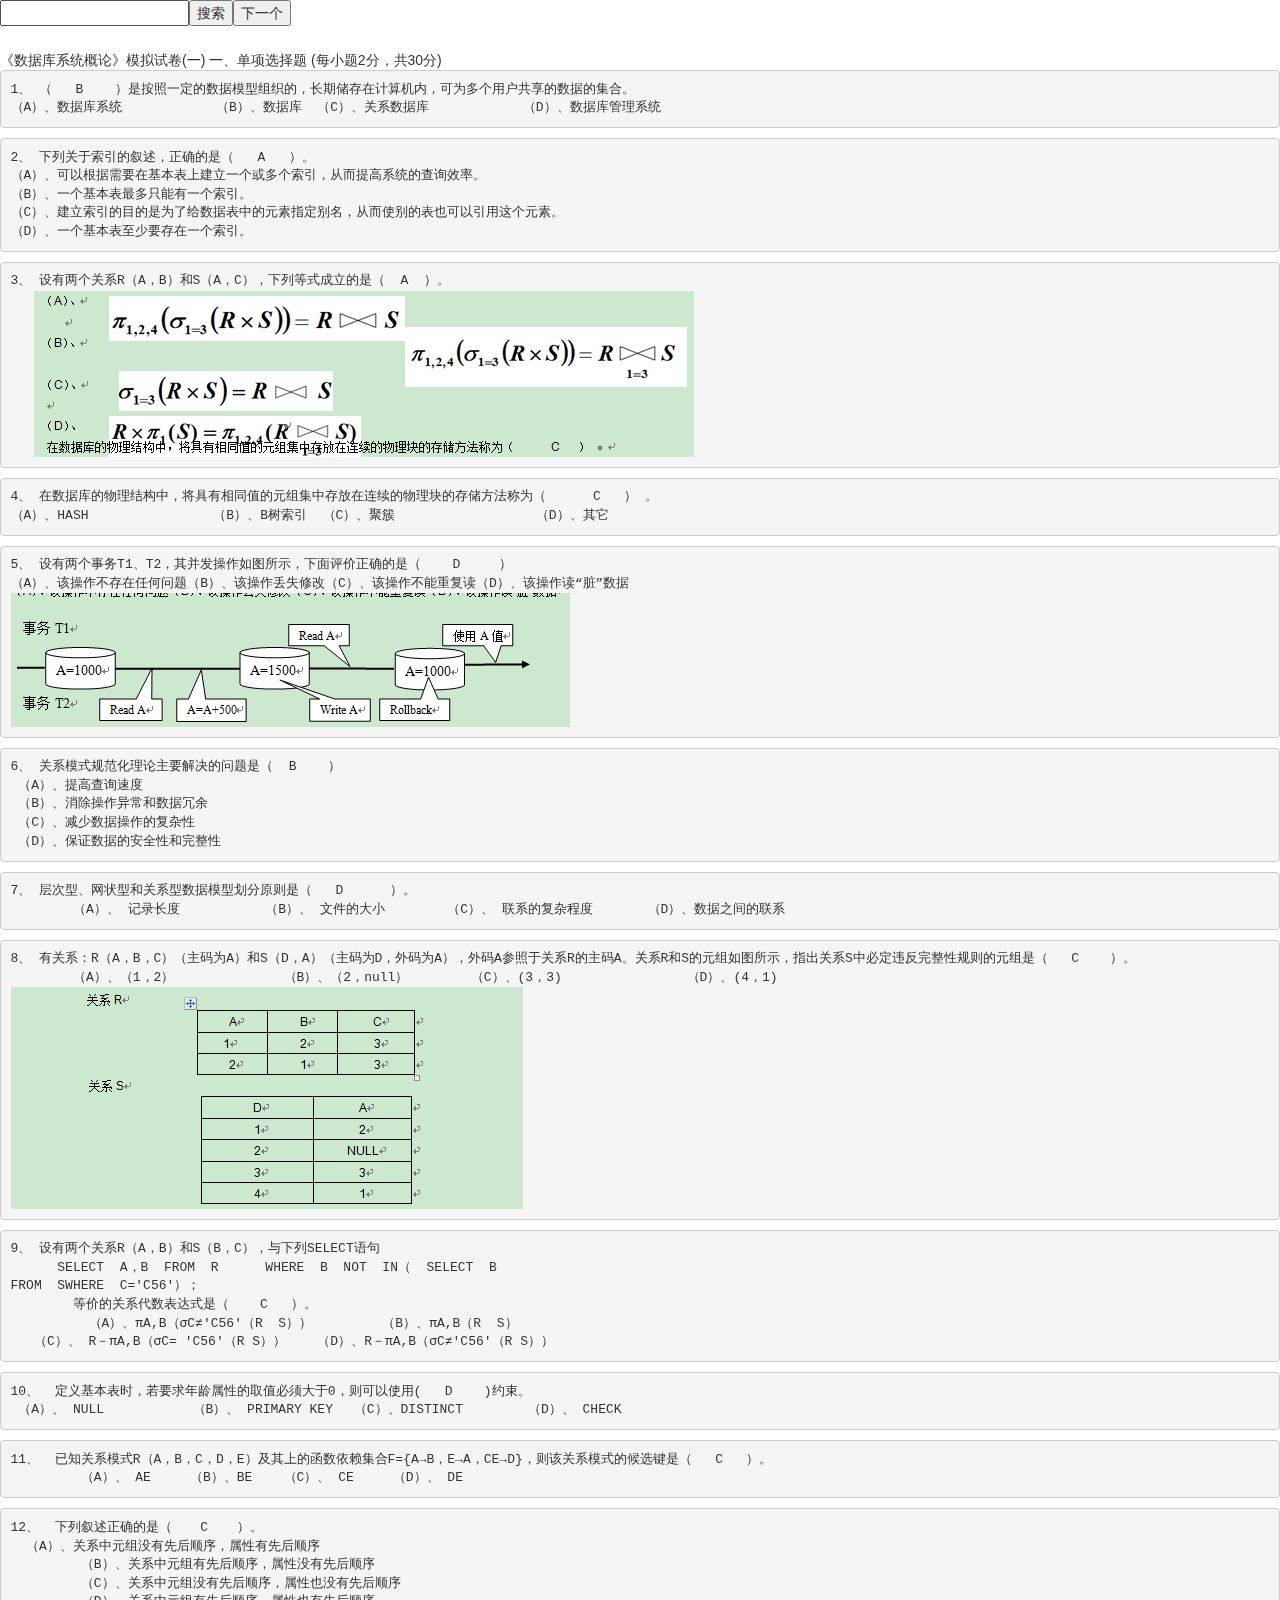
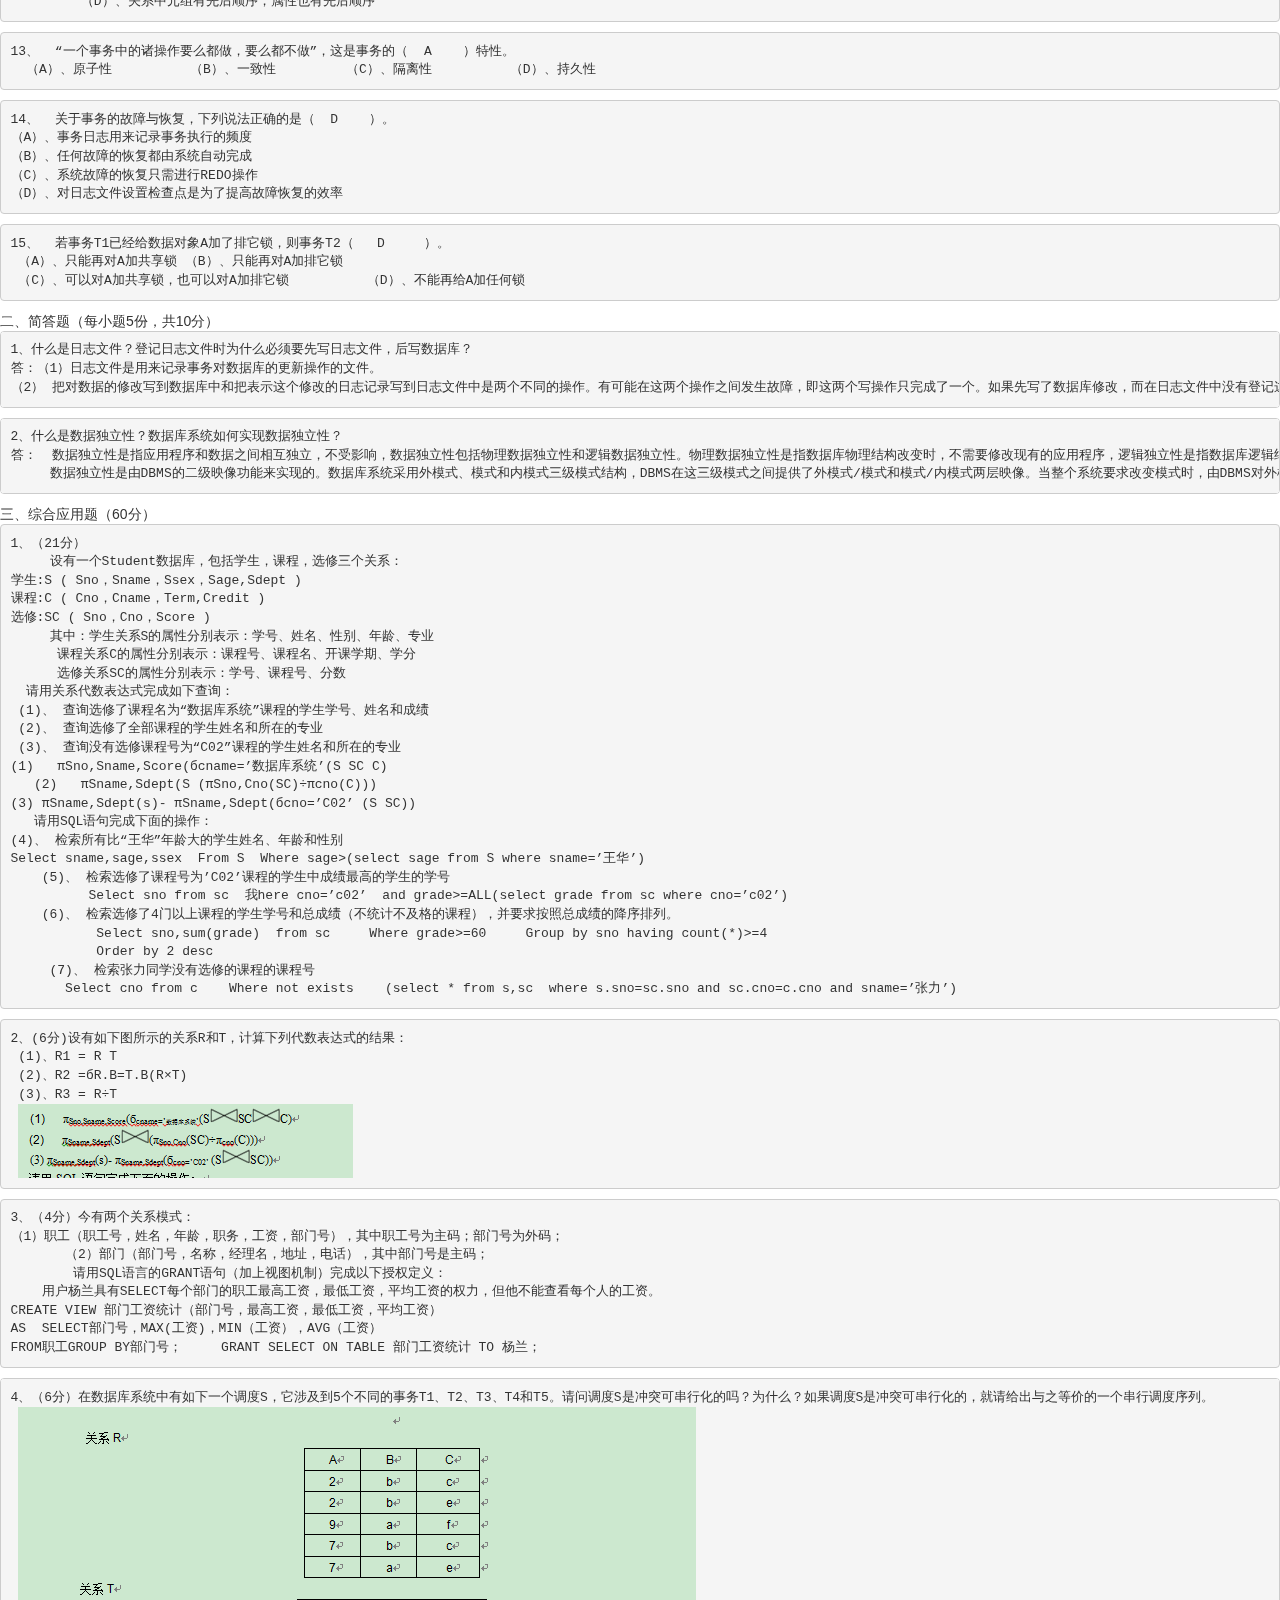
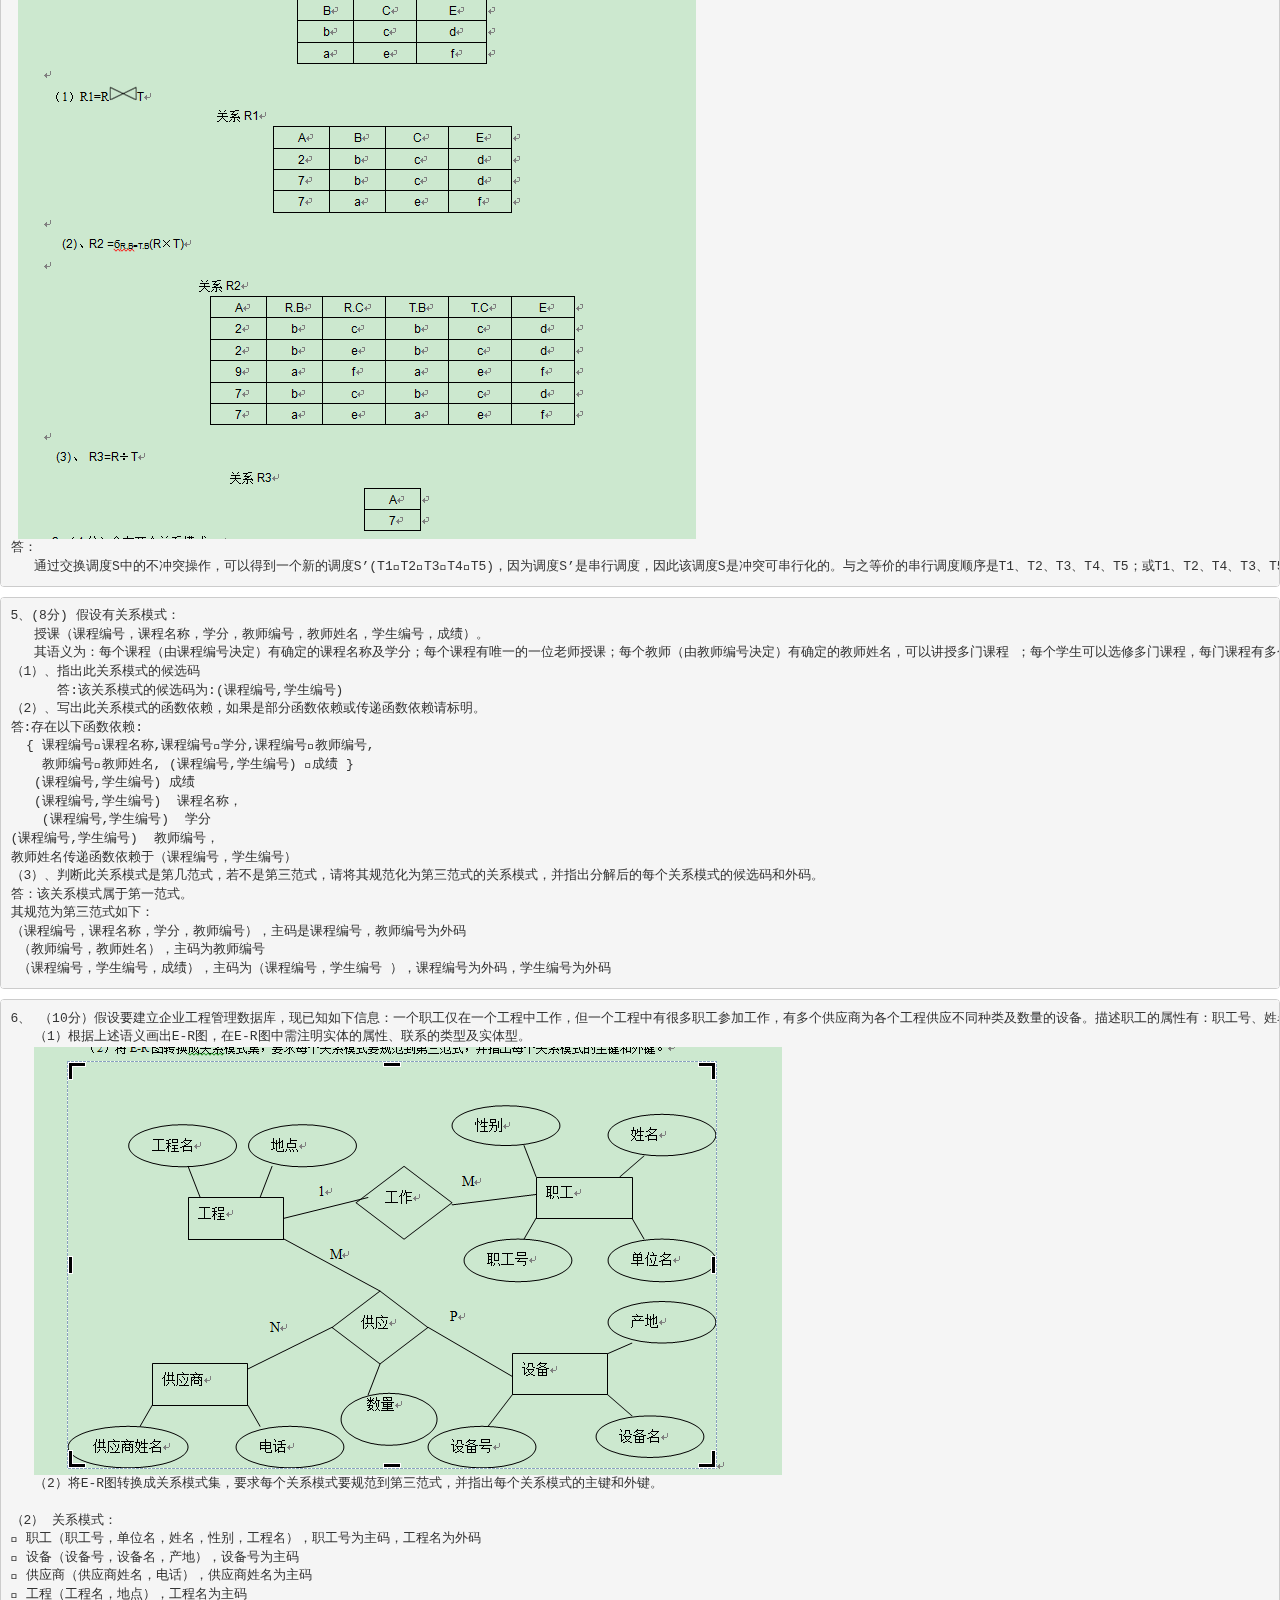
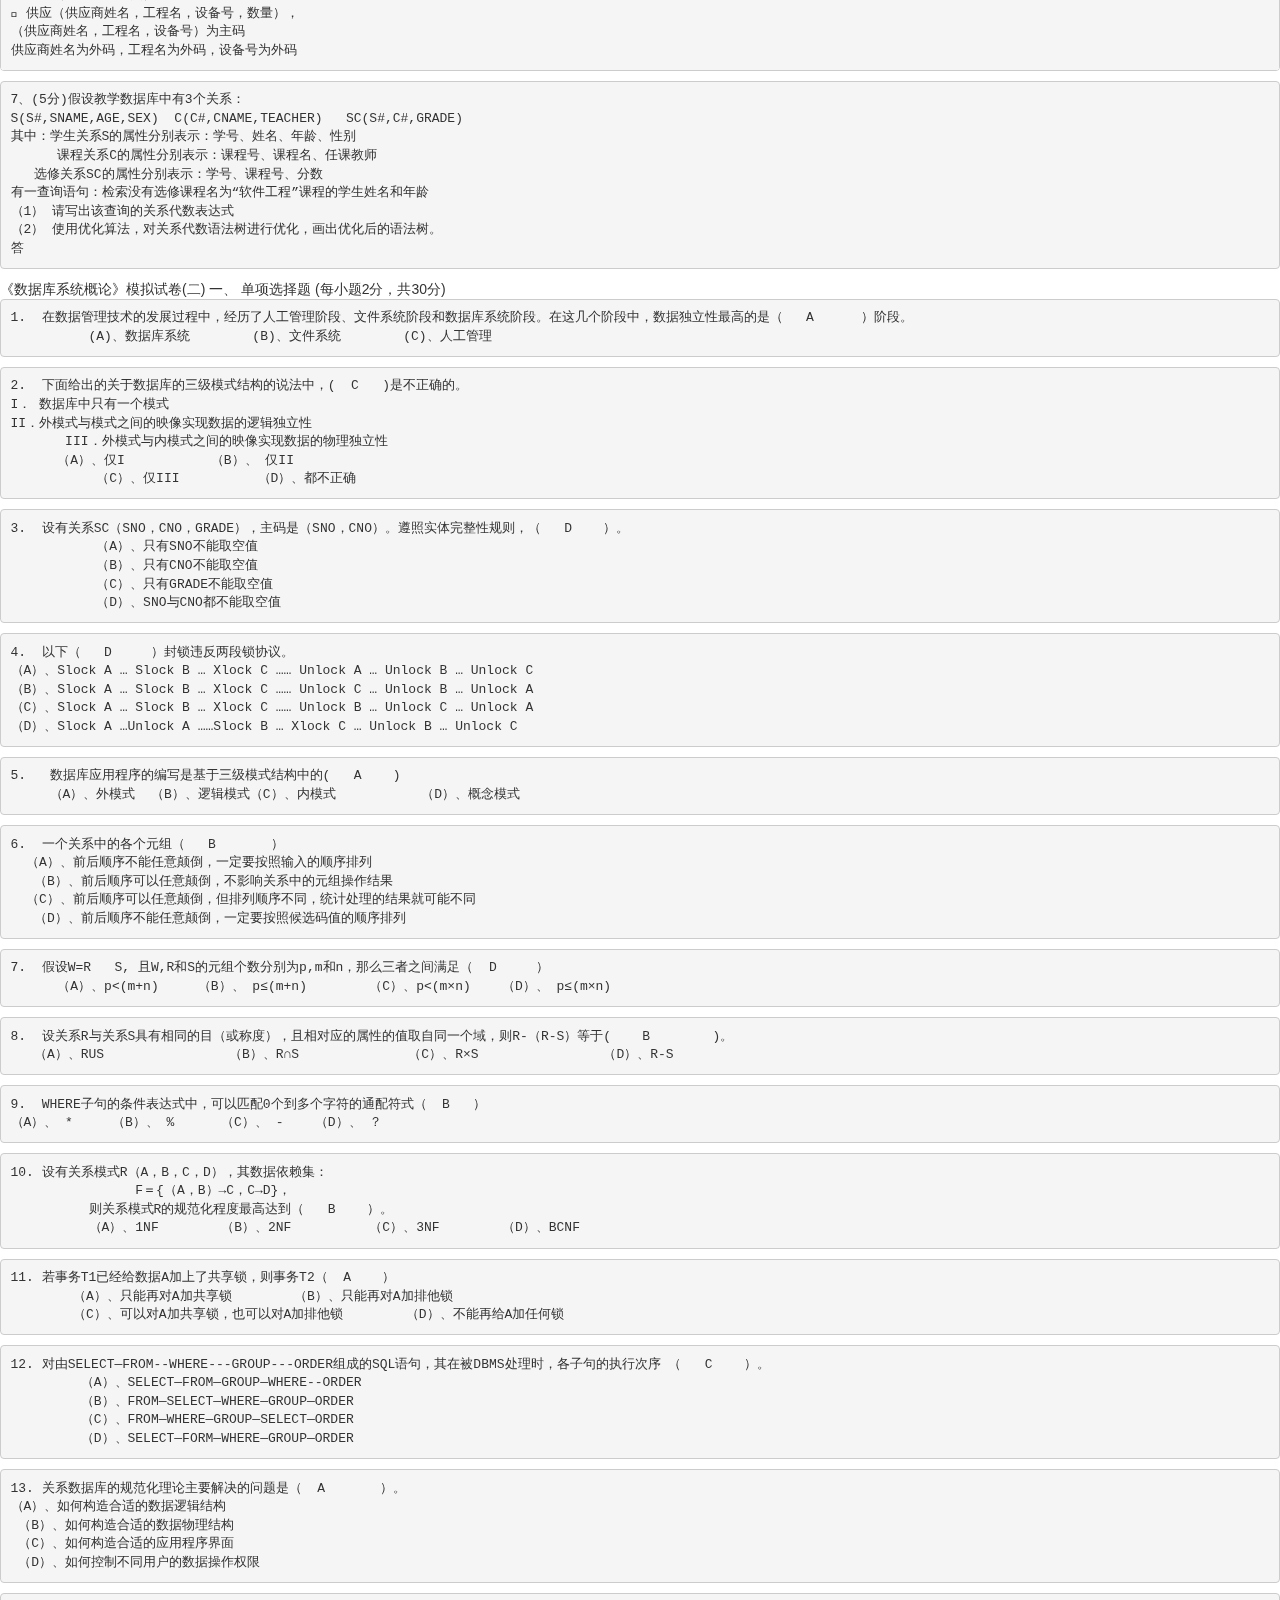
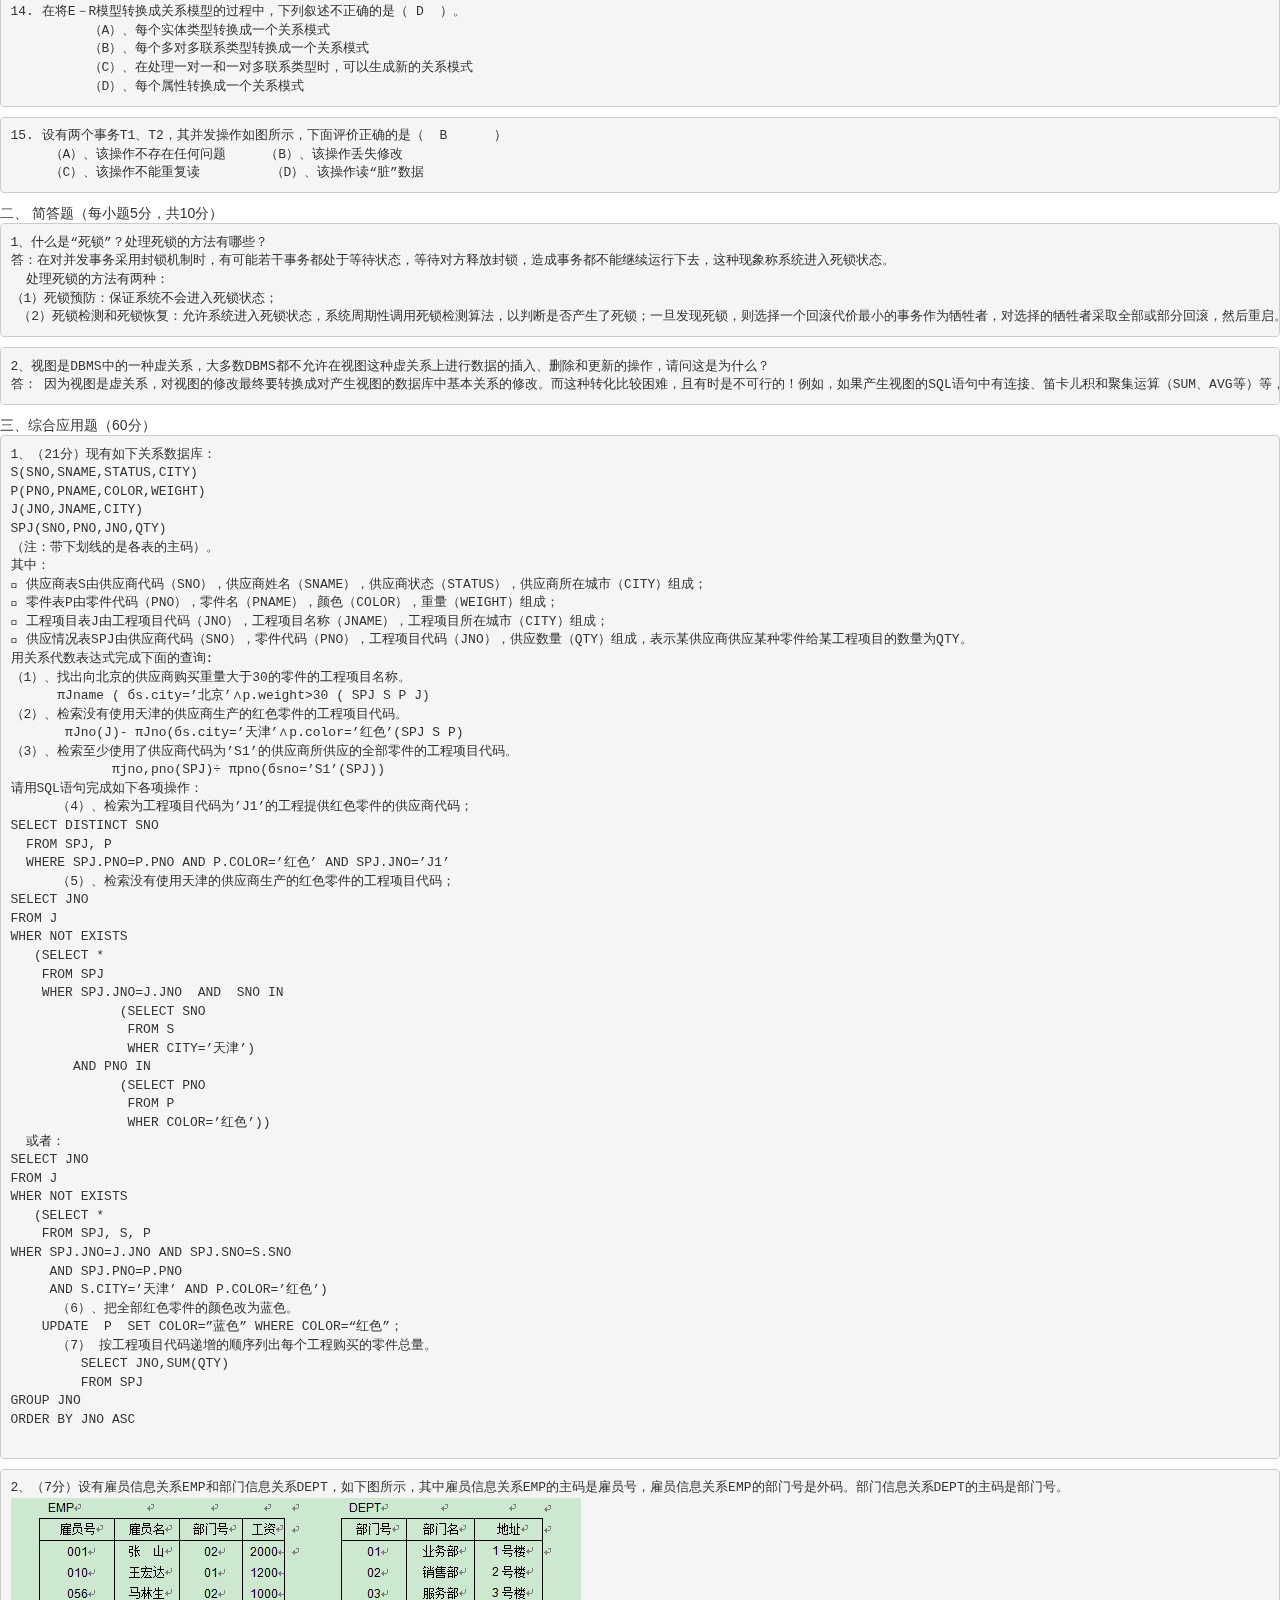
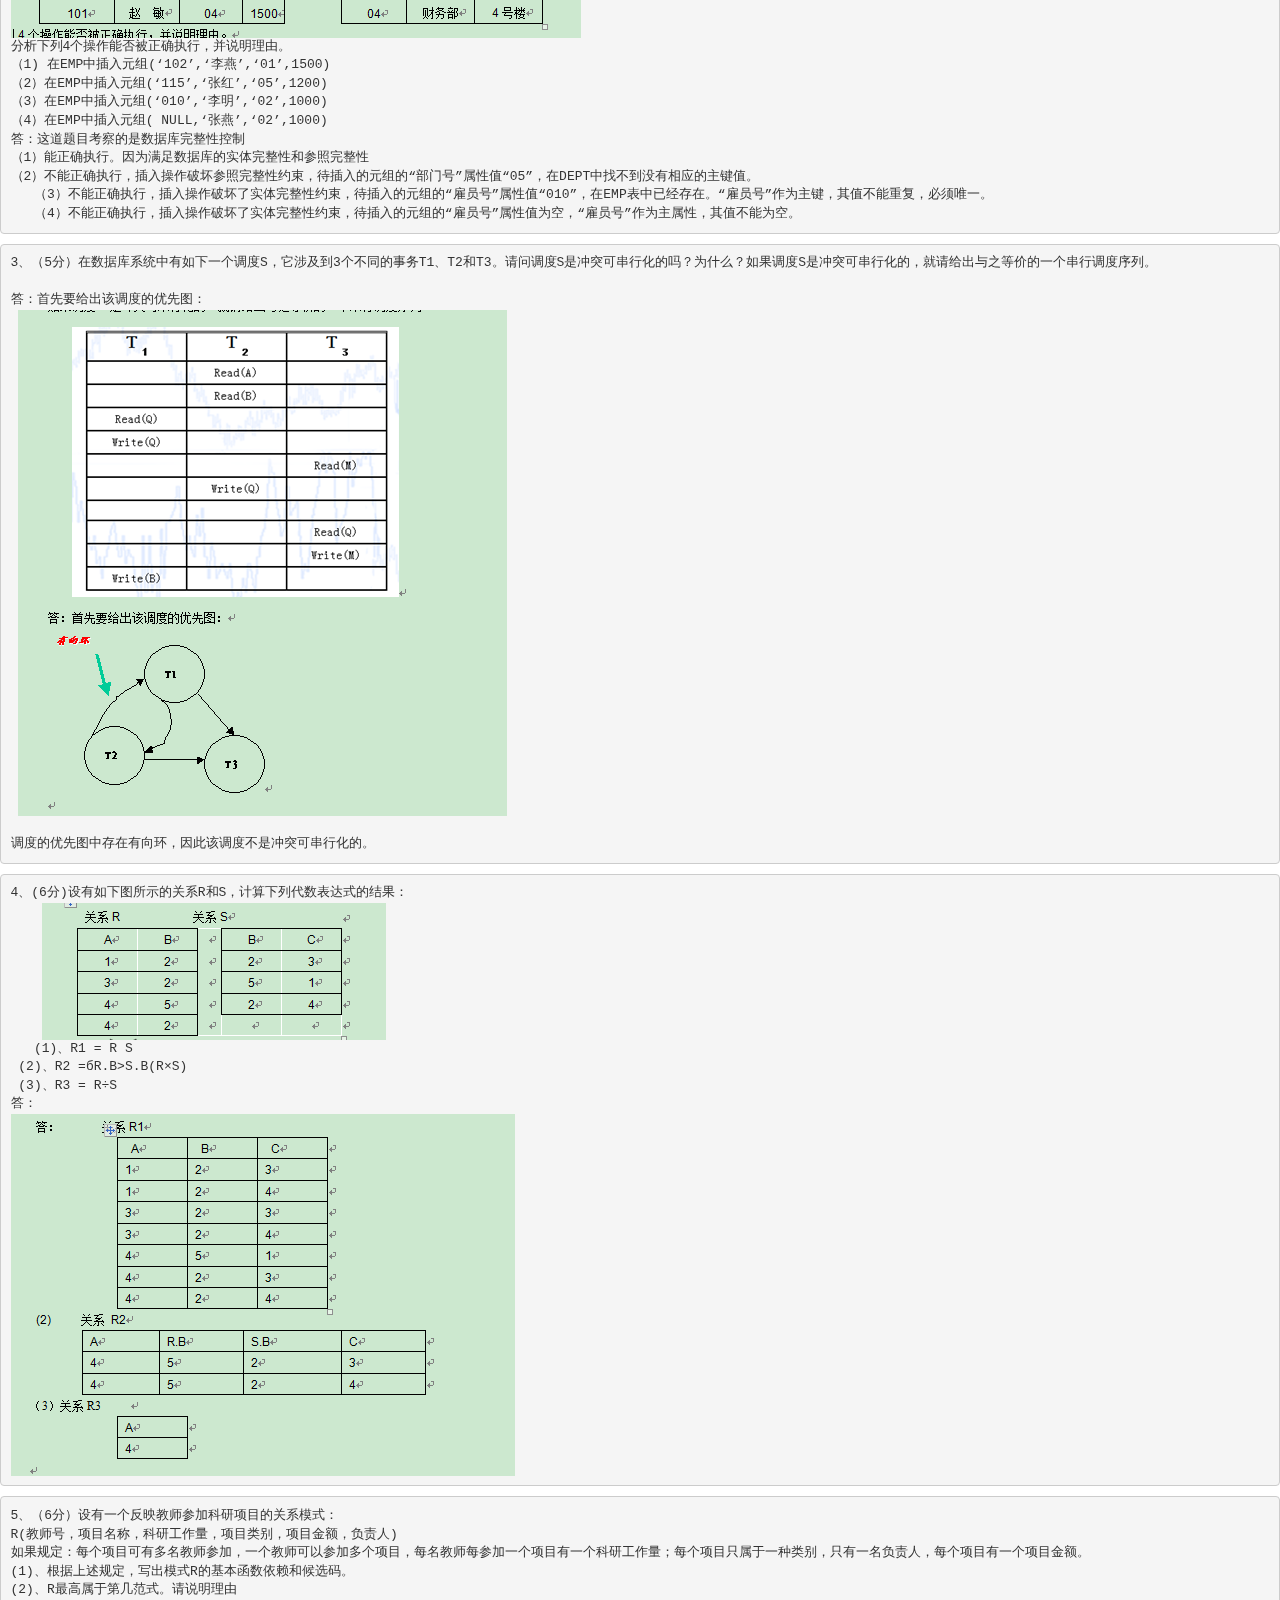
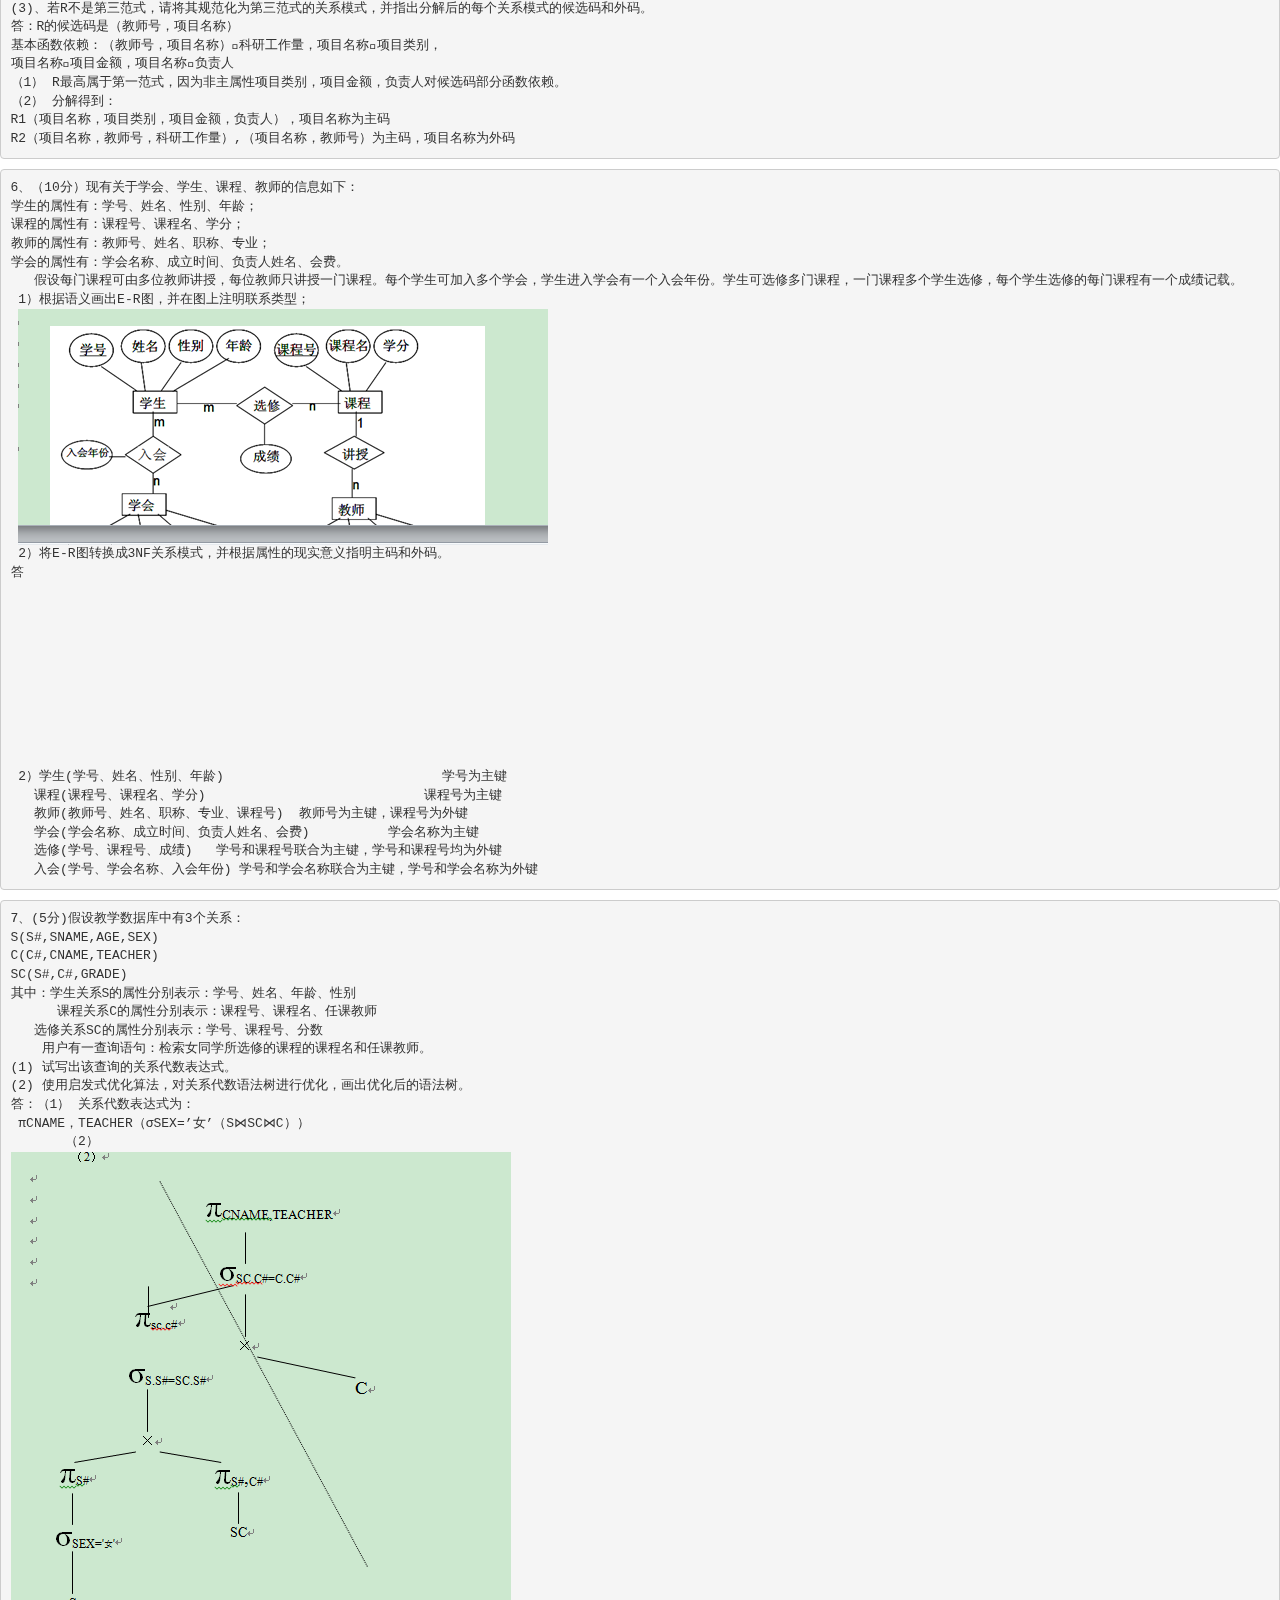
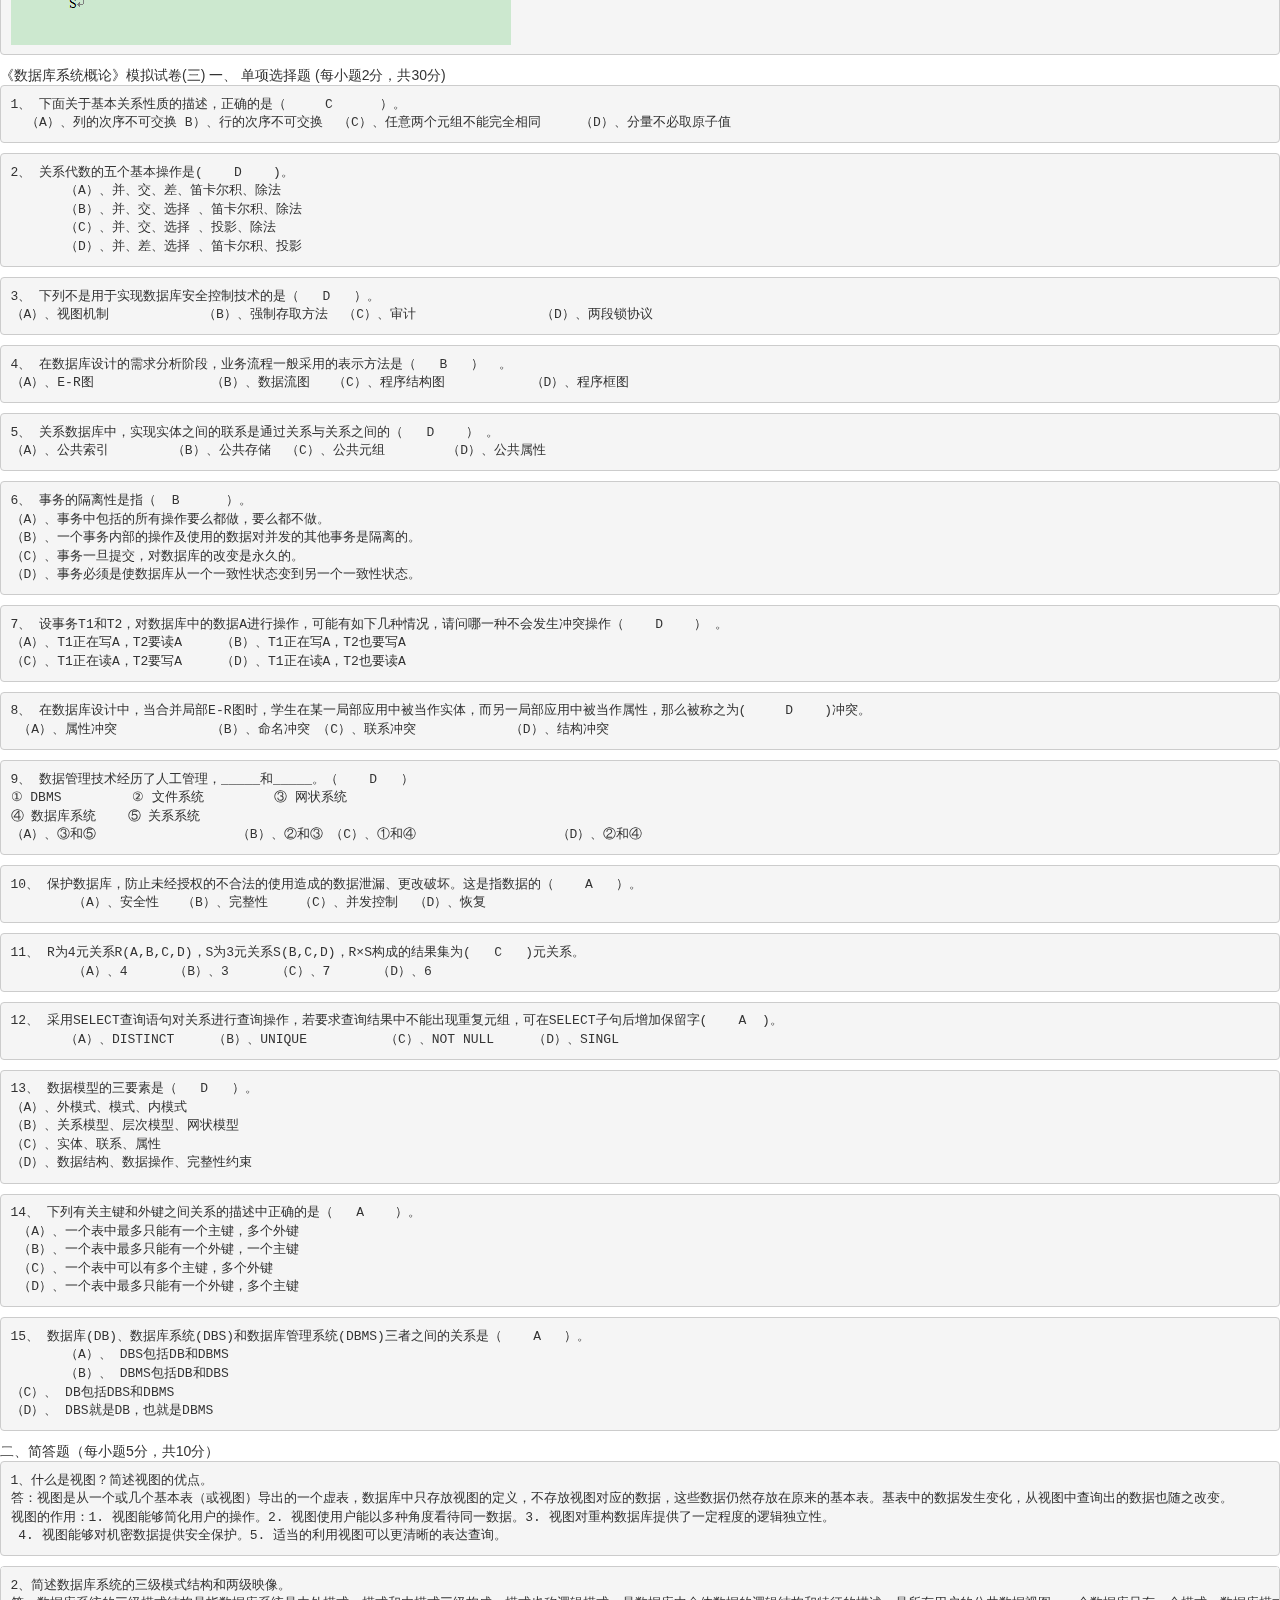
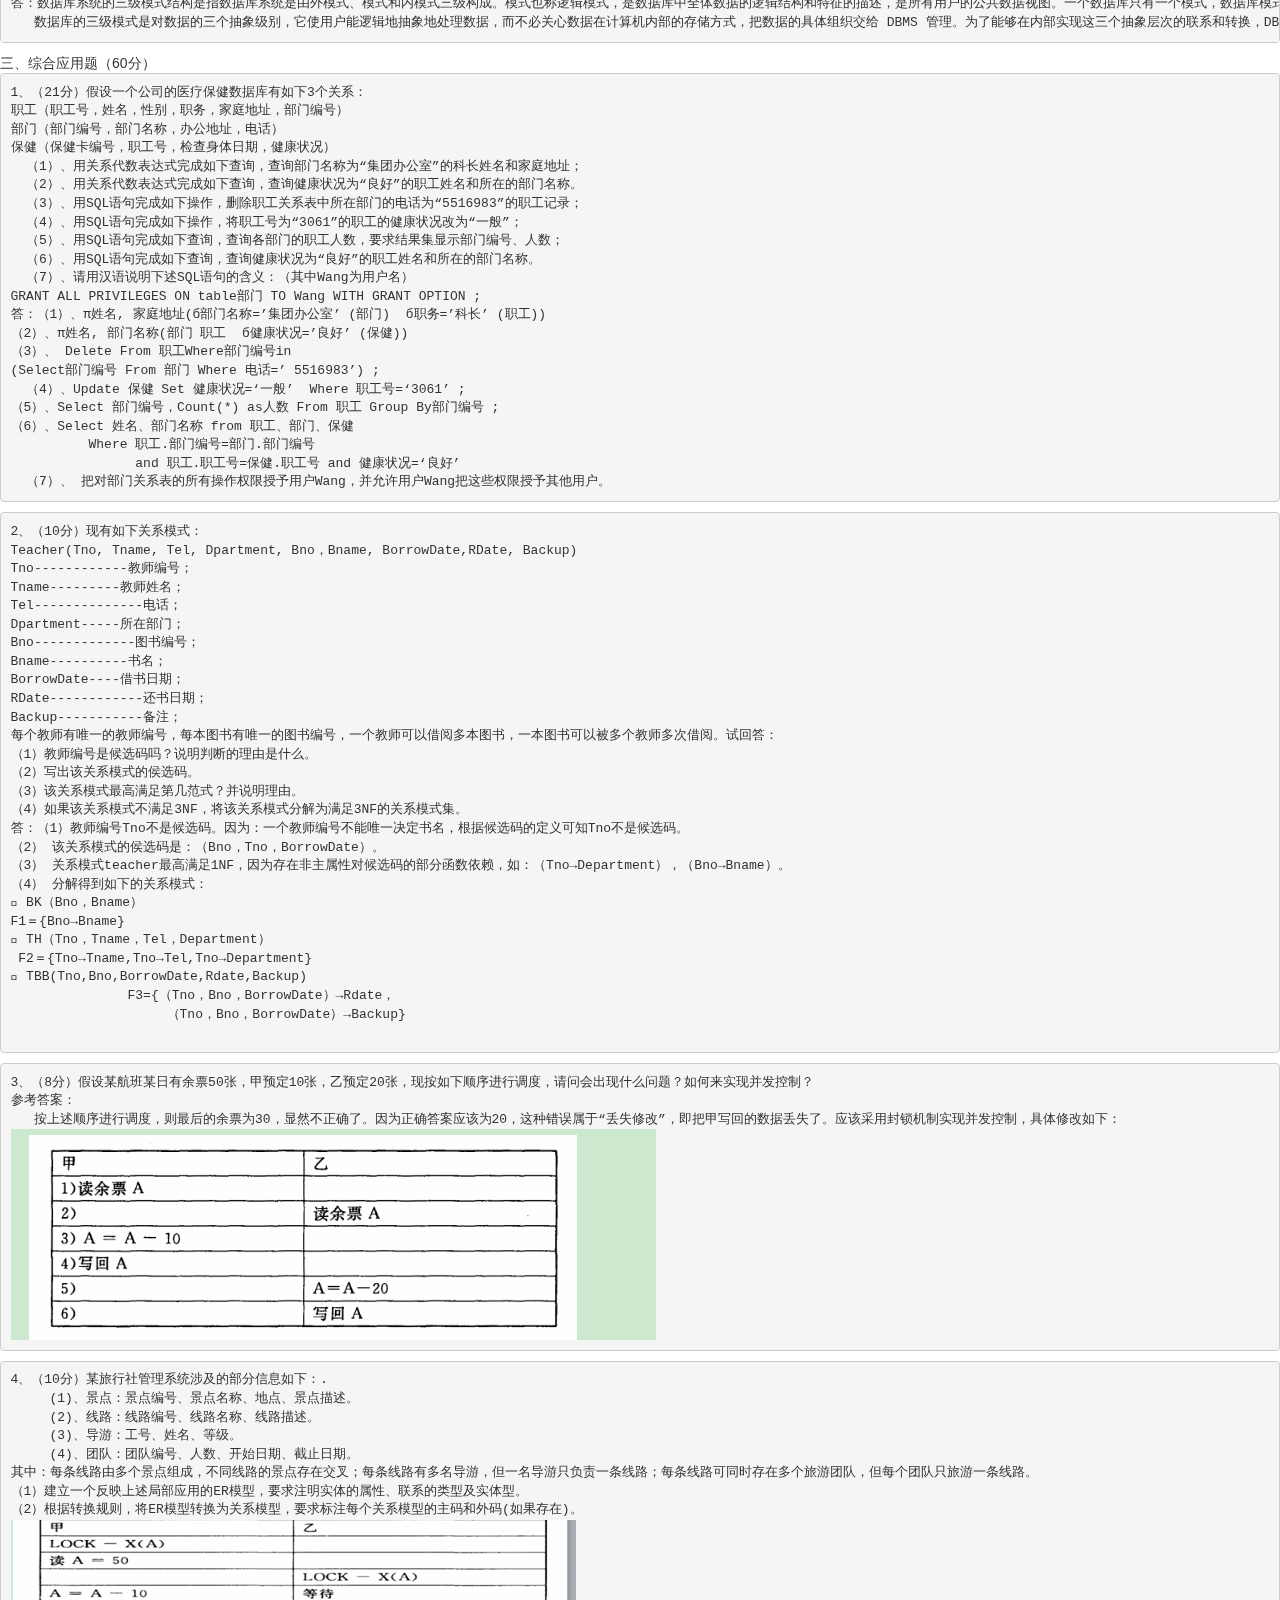
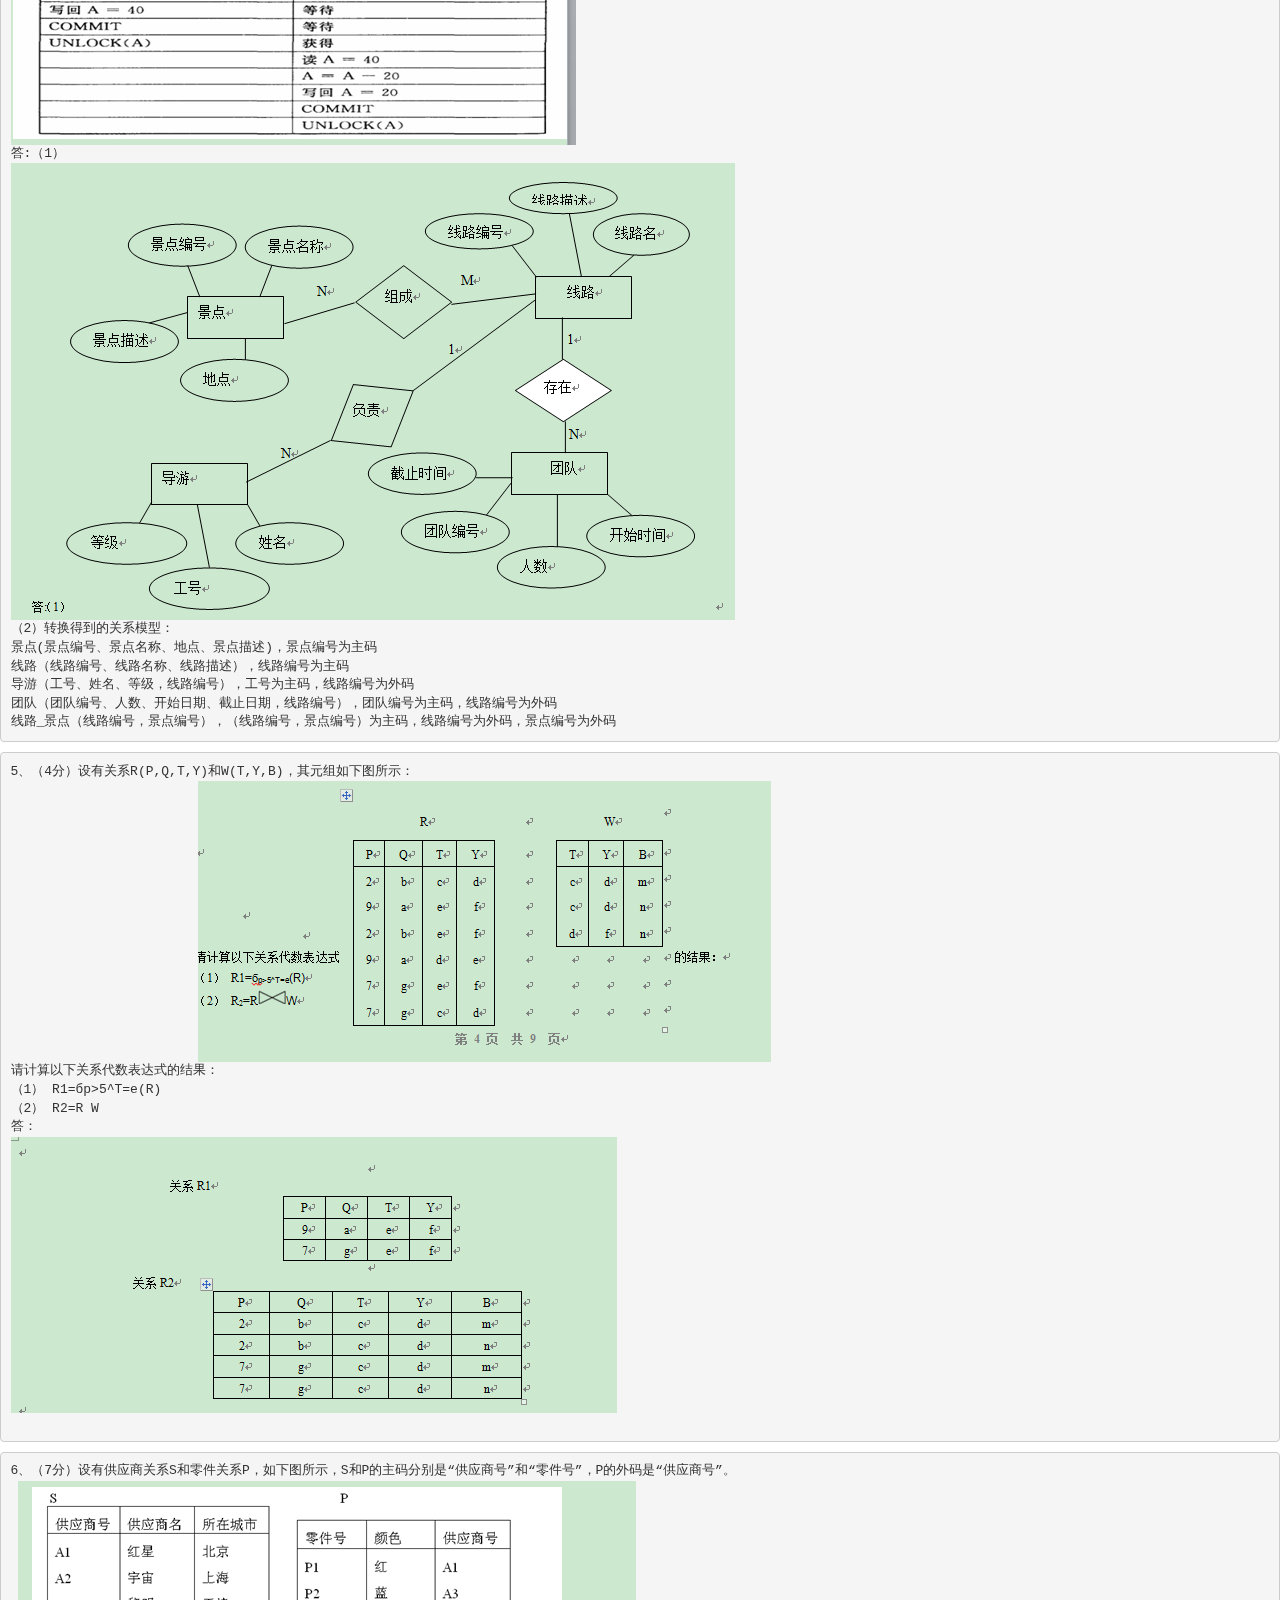
<file: 2017_qiu/database.html>
<!DOCTYPE html>
<html>
  <head>
  <meta http-equiv="Content-Type" content="text/html;charset=utf-8">
  　<meta name="viewport" content="width=device-width, initial-scale=1">
    <title>数据库系统模拟试卷 </title>
    <script type="text/javascript" src="../static/js/jquery-3.1.0.js"></script>
  <script type="text/javascript" src="../static/js/search.js"></script>
    <link rel="stylesheet" type="text/css" href="../static/bootstrap-3.3.5-dist/css/bootstrap.css"/>
    <link rel="stylesheet" type="text/css" href="../static/css/search.css"/>
  </head>
  <body>
    <div class="search"><input type="text" name="searchText" id="searchText"/><button id="searchBtn">搜索</button><button id="nextBtn">下一个</button></div>
    <div id="contentGroup" class="contentGroup">
      <div class="content">
        《数据库系统概论》模拟试卷(一)
一、单项选择题 (每小题2分，共30分)
<pre class="item" title="卷一">1、 （   B    ）是按照一定的数据模型组织的，长期储存在计算机内，可为多个用户共享的数据的集合。
（A）、数据库系统            （B）、数据库  （C）、关系数据库            （D）、数据库管理系统 
</pre>
<pre class="item" title="卷一">2、 下列关于索引的叙述，正确的是（   A   ）。
（A）、可以根据需要在基本表上建立一个或多个索引，从而提高系统的查询效率。
（B）、一个基本表最多只能有一个索引。
（C）、建立索引的目的是为了给数据表中的元素指定别名，从而使别的表也可以引用这个元素。
（D）、一个基本表至少要存在一个索引。
</pre>
<pre class="item" title="卷一">3、 设有两个关系R（A，B）和S（A，C），下列等式成立的是（  A  ）。
   <img src="db/1-1.png">
</pre>
<pre class="item" title="卷一">4、 在数据库的物理结构中，将具有相同值的元组集中存放在连续的物理块的存储方法称为（      C   ） 。
（A）、HASH                （B）、B树索引  （C）、聚簇                  （D）、其它
</pre>
<pre class="item" title="卷一">5、 设有两个事务T1、T2，其并发操作如图所示，下面评价正确的是（    D     ）
（A）、该操作不存在任何问题（B）、该操作丢失修改（C）、该操作不能重复读（D）、该操作读“脏”数据
<img src="db/1-2.png">
</pre>
<pre class="item" title="卷一">6、 关系模式规范化理论主要解决的问题是（  B    ）
 （A）、提高查询速度
 （B）、消除操作异常和数据冗余
 （C）、减少数据操作的复杂性
 （D）、保证数据的安全性和完整性
</pre>
<pre class="item" title="卷一">7、 层次型、网状型和关系型数据模型划分原则是（   D      ）。
        （A）、 记录长度           （B）、 文件的大小        （C）、 联系的复杂程度       （D）、数据之间的联系
</pre>
<pre class="item" title="卷一">8、 有关系：R（A，B，C）（主码为A）和S（D，A）（主码为D，外码为A），外码A参照于关系R的主码A。关系R和S的元组如图所示，指出关系S中必定违反完整性规则的元组是（   C    ）。
        （A）、（1，2）              （B）、（2，null）        （C）、(3，3)                （D）、(4，1)
<img src="db/1-3.png">
</pre>
<pre class="item" title="卷一">9、 设有两个关系R（A，B）和S（B，C），与下列SELECT语句
      SELECT  A，B  FROM  R      WHERE  B  NOT  IN（  SELECT  B
FROM  SWHERE  C='C56'）；
        等价的关系代数表达式是（    C   ）。
          （A）、πA,B（σC≠'C56'（R  S））         （B）、πA,B（R  S）
   （C）、 R－πA,B（σC= 'C56'（R S））    （D）、R－πA,B（σC≠'C56'（R S））
</pre>
<pre class="item" title="卷一">10、  定义基本表时，若要求年龄属性的取值必须大于0，则可以使用(   D    )约束。
 （A）、 NULL 　　       （B）、 PRIMARY KEY　 （C）、DISTINCT 　　    （D）、 CHECK
</pre>
<pre class="item" title="卷一">11、  已知关系模式R（A，B，C，D，E）及其上的函数依赖集合F={A→B，E→A，CE→D}，则该关系模式的候选键是（   C   ）。
         （A）、 AE     （B）、BE    （C）、 CE     （D）、 DE
</pre>
<pre class="item" title="卷一">12、  下列叙述正确的是（　  C  　）。
  （A）、关系中元组没有先后顺序，属性有先后顺序
         （B）、关系中元组有先后顺序，属性没有先后顺序
         （C）、关系中元组没有先后顺序，属性也没有先后顺序
         （D）、关系中元组有先后顺序，属性也有先后顺序
</pre>
<pre class="item" title="卷一">13、  “一个事务中的诸操作要么都做，要么都不做”，这是事务的（  A    ）特性。
  （A）、原子性          （B）、一致性         （C）、隔离性          （D）、持久性
</pre>
<pre class="item" title="卷一">14、  关于事务的故障与恢复，下列说法正确的是（  D    ）。
（A）、事务日志用来记录事务执行的频度
（B）、任何故障的恢复都由系统自动完成
（C）、系统故障的恢复只需进行REDO操作
（D）、对日志文件设置检查点是为了提高故障恢复的效率
</pre>
<pre class="item" title="卷一">15、  若事务T1已经给数据对象A加了排它锁，则事务T2（   D     ）。
 （A）、只能再对A加共享锁 （B）、只能再对A加排它锁
 （C）、可以对A加共享锁，也可以对A加排它锁          （D）、不能再给A加任何锁
</pre>
二、简答题（每小题5份，共10分）
<pre class="item" title="卷一">1、什么是日志文件？登记日志文件时为什么必须要先写日志文件，后写数据库？
答：（1）日志文件是用来记录事务对数据库的更新操作的文件。
（2） 把对数据的修改写到数据库中和把表示这个修改的日志记录写到日志文件中是两个不同的操作。有可能在这两个操作之间发生故障，即这两个写操作只完成了一个。如果先写了数据库修改，而在日志文件中没有登记这个修改，则以后就无法恢复这个修改了。如果先写日志文件，但没有修改数据库，在恢复时只不过是多执行一次UNDO操作，并不会影响数据库的正确性。所以一定要先写日志文件，即首先把日志记录写到日志文件中，然后写数据库的修改。
</pre>
<pre class="item" title="卷一">2、什么是数据独立性？数据库系统如何实现数据独立性？
答：  数据独立性是指应用程序和数据之间相互独立，不受影响，数据独立性包括物理数据独立性和逻辑数据独立性。物理数据独立性是指数据库物理结构改变时，不需要修改现有的应用程序，逻辑独立性是指数据库逻辑结构发生改变时，不需要修改现有的应用程序。
     数据独立性是由DBMS的二级映像功能来实现的。数据库系统采用外模式、模式和内模式三级模式结构，DBMS在这三级模式之间提供了外模式/模式和模式/内模式两层映像。当整个系统要求改变模式时，由DBMS对外模式/模式的映像作相应的修改，而外模式保持不变，应用程序是依据数据库的外模式编写的，所以应用程序不必修改，从而保证数据的逻辑独立性；当数据库的存储结构发生，由DBMS对模式/内模式的映像作相应的修改，可以使模式保持不变，从而外模式不变，因此应用程序不必修改，从而保证数据的物理独立性。  
</pre>
三、综合应用题（60分）
<pre class="item" title="卷一">1、（21分）
     设有一个Student数据库，包括学生，课程，选修三个关系：
学生:S ( Sno，Sname，Ssex，Sage,Sdept )
课程:C ( Cno，Cname，Term,Credit )
选修:SC ( Sno，Cno，Score )
     其中：学生关系S的属性分别表示：学号、姓名、性别、年龄、专业
      课程关系C的属性分别表示：课程号、课程名、开课学期、学分
      选修关系SC的属性分别表示：学号、课程号、分数
  请用关系代数表达式完成如下查询：
 (1)、 查询选修了课程名为“数据库系统”课程的学生学号、姓名和成绩
 (2)、 查询选修了全部课程的学生姓名和所在的专业
 (3)、 查询没有选修课程号为“C02”课程的学生姓名和所在的专业
(1)   πSno,Sname,Score(бcname=’数据库系统’(S SC C)
   (2)   πSname,Sdept(S (πSno,Cno(SC)÷πcno(C)))
(3) πSname,Sdept(s)- πSname,Sdept(бcno=’C02’ (S SC))
   请用SQL语句完成下面的操作：
(4)、 检索所有比“王华”年龄大的学生姓名、年龄和性别
Select sname,sage,ssex  From S  Where sage>(select sage from S where sname=’王华’)
    (5)、 检索选修了课程号为’C02’课程的学生中成绩最高的学生的学号
          Select sno from sc  我here cno=’c02’  and grade>=ALL(select grade from sc where cno=’c02’)
    (6)、 检索选修了4门以上课程的学生学号和总成绩（不统计不及格的课程），并要求按照总成绩的降序排列。
           Select sno,sum(grade)  from sc     Where grade>=60     Group by sno having count(*)>=4
           Order by 2 desc
     (7)、 检索张力同学没有选修的课程的课程号
       Select cno from c    Where not exists    (select * from s,sc  where s.sno=sc.sno and sc.cno=c.cno and sname=’张力’)
</pre>
<pre class="item" title="卷一">2、(6分)设有如下图所示的关系R和T，计算下列代数表达式的结果：
 (1)、R1 = R T
 (2)、R2 =бR.B=T.B(R×T)
 (3)、R3 = R÷T
 <img src="db/1-4.png">
</pre>
<pre class="item" title="卷一">3、（4分）今有两个关系模式：
（1）职工（职工号，姓名，年龄，职务，工资，部门号），其中职工号为主码；部门号为外码；
       （2）部门（部门号，名称，经理名，地址，电话），其中部门号是主码；
        请用SQL语言的GRANT语句（加上视图机制）完成以下授权定义：
    用户杨兰具有SELECT每个部门的职工最高工资，最低工资，平均工资的权力，但他不能查看每个人的工资。
CREATE VIEW 部门工资统计（部门号，最高工资，最低工资，平均工资） 
AS  SELECT部门号，MAX(工资)，MIN（工资），AVG（工资）
FROM职工GROUP BY部门号；     GRANT SELECT ON TABLE 部门工资统计 TO 杨兰；
</pre>
<pre class="item" title="卷一">4、（6分）在数据库系统中有如下一个调度S，它涉及到5个不同的事务T1、T2、T3、T4和T5。请问调度S是冲突可串行化的吗？为什么？如果调度S是冲突可串行化的，就请给出与之等价的一个串行调度序列。
 <img src="db/1-5.png">
答：
   通过交换调度S中的不冲突操作，可以得到一个新的调度S’(T1T2T3T4T5)，因为调度S’是串行调度，因此该调度S是冲突可串行化的。与之等价的串行调度顺序是T1、T2、T3、T4、T5；或T1、T2、T4、T3、T5。
</pre>
<pre class="item" title="卷一">5、(8分) 假设有关系模式：
   授课（课程编号，课程名称，学分，教师编号，教师姓名，学生编号，成绩）。  
   其语义为：每个课程（由课程编号决定）有确定的课程名称及学分；每个课程有唯一的一位老师授课；每个教师（由教师编号决定）有确定的教师姓名，可以讲授多门课程 ；每个学生可以选修多门课程，每门课程有多个学生选修；每个学生选修某一课程，有确定的成绩。
（1）、指出此关系模式的候选码
      答:该关系模式的候选码为:(课程编号,学生编号)
（2）、写出此关系模式的函数依赖，如果是部分函数依赖或传递函数依赖请标明。
答:存在以下函数依赖:
  { 课程编号课程名称,课程编号学分,课程编号教师编号,
    教师编号教师姓名, (课程编号,学生编号) 成绩 }
   (课程编号,学生编号) 成绩
   (课程编号,学生编号)  课程名称，
    (课程编号,学生编号)  学分
(课程编号,学生编号)  教师编号，
教师姓名传递函数依赖于（课程编号，学生编号）
（3）、判断此关系模式是第几范式，若不是第三范式，请将其规范化为第三范式的关系模式，并指出分解后的每个关系模式的候选码和外码。
答：该关系模式属于第一范式。
其规范为第三范式如下：
（课程编号，课程名称，学分，教师编号），主码是课程编号，教师编号为外码
 （教师编号，教师姓名），主码为教师编号
 （课程编号，学生编号，成绩），主码为（课程编号，学生编号 ），课程编号为外码，学生编号为外码
</pre>
<pre class="item" title="卷一">6、 （10分）假设要建立企业工程管理数据库，现已知如下信息：一个职工仅在一个工程中工作，但一个工程中有很多职工参加工作，有多个供应商为各个工程供应不同种类及数量的设备。描述职工的属性有：职工号、姓名、性别，单位名等。描述设备的属性有：设备号、设备名、产地。描述供应商的属性有：供应商姓名、电话。描述工程的属性有：工程名、地点。
   （1）根据上述语义画出E-R图，在E-R图中需注明实体的属性、联系的类型及实体型。
   <img src="db/1-7.png">
   （2）将E-R图转换成关系模式集，要求每个关系模式要规范到第三范式，并指出每个关系模式的主键和外键。
 
（2） 关系模式：
 职工（职工号，单位名，姓名，性别，工程名），职工号为主码，工程名为外码
 设备（设备号，设备名，产地），设备号为主码
 供应商（供应商姓名，电话），供应商姓名为主码
 工程（工程名，地点），工程名为主码
 供应（供应商姓名，工程名，设备号，数量），
（供应商姓名，工程名，设备号）为主码
供应商姓名为外码，工程名为外码，设备号为外码
</pre>
<pre class="item" title="卷一">7、(5分)假设教学数据库中有3个关系：
S(S#,SNAME,AGE,SEX)  C(C#,CNAME,TEACHER)   SC(S#,C#,GRADE)
其中：学生关系S的属性分别表示：学号、姓名、年龄、性别
      课程关系C的属性分别表示：课程号、课程名、任课教师
   选修关系SC的属性分别表示：学号、课程号、分数
有一查询语句：检索没有选修课程名为“软件工程”课程的学生姓名和年龄
（1） 请写出该查询的关系代数表达式
（2） 使用优化算法，对关系代数语法树进行优化，画出优化后的语法树。
答
</pre>
《数据库系统概论》模拟试卷(二)
一、  单项选择题 (每小题2分，共30分)
<pre class="item" title="卷二">1.  在数据管理技术的发展过程中，经历了人工管理阶段、文件系统阶段和数据库系统阶段。在这几个阶段中，数据独立性最高的是（   A      ）阶段。
          (A)、数据库系统        (B)、文件系统        (C)、人工管理
</pre>
<pre class="item" title="卷二">2.  下面给出的关于数据库的三级模式结构的说法中，(  C   )是不正确的。
I． 数据库中只有一个模式
II．外模式与模式之间的映像实现数据的逻辑独立性
       III．外模式与内模式之间的映像实现数据的物理独立性
      （A）、仅I           （B）、 仅II
           （C）、仅III          （D）、都不正确
</pre>
<pre class="item" title="卷二">3.  设有关系SC（SNO，CNO，GRADE），主码是（SNO，CNO）。遵照实体完整性规则，（   D    ）。
           （A）、只有SNO不能取空值
           （B）、只有CNO不能取空值
           （C）、只有GRADE不能取空值
           （D）、SNO与CNO都不能取空值
</pre>
<pre class="item" title="卷二">4.  以下（   D     ）封锁违反两段锁协议。
（A）、Slock A … Slock B … Xlock C …… Unlock A … Unlock B … Unlock C
（B）、Slock A … Slock B … Xlock C …… Unlock C … Unlock B … Unlock A
（C）、Slock A … Slock B … Xlock C …… Unlock B … Unlock C … Unlock A
（D）、Slock A …Unlock A ……Slock B … Xlock C … Unlock B … Unlock C
</pre>
<pre class="item" title="卷二">5.   数据库应用程序的编写是基于三级模式结构中的(   A    )
     （A）、外模式  （B）、逻辑模式（C）、内模式           （D）、概念模式
</pre>
<pre class="item" title="卷二">6.  一个关系中的各个元组（   B       ）
  （A）、前后顺序不能任意颠倒，一定要按照输入的顺序排列
   （B）、前后顺序可以任意颠倒，不影响关系中的元组操作结果
  （C）、前后顺序可以任意颠倒，但排列顺序不同，统计处理的结果就可能不同
   （D）、前后顺序不能任意颠倒，一定要按照候选码值的顺序排列
</pre>
<pre class="item" title="卷二">7.  假设W=R   S, 且W,R和S的元组个数分别为p,m和n，那么三者之间满足（  D     ）
      （A）、p<(m+n)     （B）、 p≤(m+n)        （C）、p<(m×n)    （D）、 p≤(m×n) 
</pre>
<pre class="item" title="卷二">8.  设关系R与关系S具有相同的目（或称度），且相对应的属性的值取自同一个域，则R-（R-S）等于(    B        )。
   （A）、RUS                （B）、R∩S              （C）、R×S                （D）、R-S
</pre>
<pre class="item" title="卷二">9.  WHERE子句的条件表达式中，可以匹配0个到多个字符的通配符式（  B   ） 
（A）、 *     （B）、 %      （C）、 -    （D）、 ？
</pre>
<pre class="item" title="卷二">10. 设有关系模式R（A，B，C，D），其数据依赖集：
                F＝{（A，B）→C，C→D}，
          则关系模式R的规范化程度最高达到（   B    ）。 
          （A）、1NF        （B）、2NF          （C）、3NF        （D）、BCNF
</pre>
<pre class="item" title="卷二">11. 若事务T1已经给数据A加上了共享锁，则事务T2（  A    ）
        （A）、只能再对A加共享锁        （B）、只能再对A加排他锁
        （C）、可以对A加共享锁，也可以对A加排他锁        （D）、不能再给A加任何锁
</pre>
<pre class="item" title="卷二">12. 对由SELECT—FROM--WHERE---GROUP---ORDER组成的SQL语句，其在被DBMS处理时，各子句的执行次序 （   C    ）。
         （A）、SELECT—FROM—GROUP—WHERE--ORDER
         （B）、FROM—SELECT—WHERE—GROUP—ORDER
         （C）、FROM—WHERE—GROUP—SELECT—ORDER
         （D）、SELECT—FORM—WHERE—GROUP—ORDER
</pre>
<pre class="item" title="卷二">13. 关系数据库的规范化理论主要解决的问题是（  A       ）。
（A）、如何构造合适的数据逻辑结构
 （B）、如何构造合适的数据物理结构
 （C）、如何构造合适的应用程序界面
 （D）、如何控制不同用户的数据操作权限
</pre>
<pre class="item" title="卷二">14. 在将E－R模型转换成关系模型的过程中，下列叙述不正确的是（ D  ）。
          （A）、每个实体类型转换成一个关系模式
          （B）、每个多对多联系类型转换成一个关系模式
          （C）、在处理一对一和一对多联系类型时，可以生成新的关系模式
          （D）、每个属性转换成一个关系模式
</pre>
<pre class="item" title="卷二">15. 设有两个事务T1、T2，其并发操作如图所示，下面评价正确的是（  B      ）
     （A）、该操作不存在任何问题     （B）、该操作丢失修改
     （C）、该操作不能重复读         （D）、该操作读“脏”数据
</pre>
二、  简答题（每小题5分，共10分）
<pre class="item" title="卷二">1、什么是“死锁”？处理死锁的方法有哪些？
答：在对并发事务采用封锁机制时，有可能若干事务都处于等待状态，等待对方释放封锁，造成事务都不能继续运行下去，这种现象称系统进入死锁状态。
  处理死锁的方法有两种：
（1）死锁预防：保证系统不会进入死锁状态；
 （2）死锁检测和死锁恢复：允许系统进入死锁状态，系统周期性调用死锁检测算法，以判断是否产生了死锁；一旦发现死锁，则选择一个回滚代价最小的事务作为牺牲者，对选择的牺牲者采取全部或部分回滚，然后重启。
</pre>
<pre class="item" title="卷二">2、视图是DBMS中的一种虚关系，大多数DBMS都不允许在视图这种虚关系上进行数据的插入、删除和更新的操作，请问这是为什么？
答： 因为视图是虚关系，对视图的修改最终要转换成对产生视图的数据库中基本关系的修改。而这种转化比较困难，且有时是不可行的！例如，如果产生视图的SQL语句中有连接、笛卡儿积和聚集运算（SUM、AVG等）等，则不可能通过视图对基本关系进行修改，因此一般的DBMS不允许在视图这种虚关系上进行数据的插入、删除和更新操作。
</pre>
三、综合应用题（60分）
<pre class="item" title="卷二">1、（21分）现有如下关系数据库：
S(SNO,SNAME,STATUS,CITY)
P(PNO,PNAME,COLOR,WEIGHT)
J(JNO,JNAME,CITY)
SPJ(SNO,PNO,JNO,QTY)
（注：带下划线的是各表的主码）。
其中：
 供应商表S由供应商代码（SNO），供应商姓名（SNAME），供应商状态（STATUS），供应商所在城市（CITY）组成；
 零件表P由零件代码（PNO），零件名（PNAME），颜色（COLOR），重量（WEIGHT）组成；
 工程项目表J由工程项目代码（JNO），工程项目名称（JNAME），工程项目所在城市（CITY）组成；
 供应情况表SPJ由供应商代码（SNO），零件代码（PNO），工程项目代码（JNO），供应数量（QTY）组成，表示某供应商供应某种零件给某工程项目的数量为QTY。
用关系代数表达式完成下面的查询:
（1）、找出向北京的供应商购买重量大于30的零件的工程项目名称。
      πJname ( бs.city=’北京’∧p.weight>30 ( SPJ S P J)
（2）、检索没有使用天津的供应商生产的红色零件的工程项目代码。
       πJno(J)- πJno(бs.city=’天津’∧p.color=’红色’(SPJ S P)
（3）、检索至少使用了供应商代码为’S1’的供应商所供应的全部零件的工程项目代码。
             πjno,pno(SPJ)÷ πpno(бsno=’S1’(SPJ))
请用SQL语句完成如下各项操作：
      （4）、检索为工程项目代码为’J1’的工程提供红色零件的供应商代码；
SELECT DISTINCT SNO
  FROM SPJ, P
  WHERE SPJ.PNO=P.PNO AND P.COLOR=’红色’ AND SPJ.JNO=’J1’
      （5）、检索没有使用天津的供应商生产的红色零件的工程项目代码；
SELECT JNO 
FROM J
WHER NOT EXISTS
   (SELECT *
    FROM SPJ
    WHER SPJ.JNO=J.JNO  AND  SNO IN
              (SELECT SNO
               FROM S
               WHER CITY=’天津’)
        AND PNO IN
              (SELECT PNO
               FROM P
               WHER COLOR=’红色’))
  或者：
SELECT JNO 
FROM J
WHER NOT EXISTS
   (SELECT *
    FROM SPJ, S, P
WHER SPJ.JNO=J.JNO AND SPJ.SNO=S.SNO
     AND SPJ.PNO=P.PNO
     AND S.CITY=’天津’ AND P.COLOR=’红色’)
      （6）、把全部红色零件的颜色改为蓝色。
    UPDATE  P  SET COLOR=”蓝色” WHERE COLOR=“红色”；
      （7） 按工程项目代码递增的顺序列出每个工程购买的零件总量。
         SELECT JNO,SUM(QTY)
         FROM SPJ  
GROUP JNO 
ORDER BY JNO ASC

</pre>
<pre class="item" title="卷二">2、（7分）设有雇员信息关系EMP和部门信息关系DEPT，如下图所示，其中雇员信息关系EMP的主码是雇员号，雇员信息关系EMP的部门号是外码。部门信息关系DEPT的主码是部门号。
<img src="db/2-2.png">
分析下列4个操作能否被正确执行，并说明理由。
（1) 在EMP中插入元组(‘102’,‘李燕’,‘01’,1500)
（2）在EMP中插入元组(‘115’,‘张红’,‘05’,1200)
（3）在EMP中插入元组(‘010’,‘李明’,‘02’,1000)
（4）在EMP中插入元组( NULL,‘张燕’,‘02’,1000)
答：这道题目考察的是数据库完整性控制
（1）能正确执行。因为满足数据库的实体完整性和参照完整性
（2）不能正确执行，插入操作破坏参照完整性约束，待插入的元组的“部门号”属性值“05”，在DEPT中找不到没有相应的主键值。 
   （3）不能正确执行，插入操作破坏了实体完整性约束，待插入的元组的“雇员号”属性值“010”，在EMP表中已经存在。“雇员号”作为主键，其值不能重复，必须唯一。
   （4）不能正确执行，插入操作破坏了实体完整性约束，待插入的元组的“雇员号”属性值为空，“雇员号”作为主属性，其值不能为空。
</pre>
<pre class="item" title="卷二">3、（5分）在数据库系统中有如下一个调度S，它涉及到3个不同的事务T1、T2和T3。请问调度S是冲突可串行化的吗？为什么？如果调度S是冲突可串行化的，就请给出与之等价的一个串行调度序列。
 
答：首先要给出该调度的优先图：
 <img src="db/2-3.png">

调度的优先图中存在有向环，因此该调度不是冲突可串行化的。
</pre>
<pre class="item" title="卷二">4、(6分)设有如下图所示的关系R和S，计算下列代数表达式的结果： 
    <img src="db/2-4.png">
   (1)、R1 = R S
 (2)、R2 =бR.B>S.B(R×S)
 (3)、R3 = R÷S
答： 
<img src="db/2-5.png">
</pre>
<pre class="item" title="卷二">5、（6分）设有一个反映教师参加科研项目的关系模式：
R(教师号，项目名称，科研工作量，项目类别，项目金额，负责人)
如果规定：每个项目可有多名教师参加，一个教师可以参加多个项目，每名教师每参加一个项目有一个科研工作量；每个项目只属于一种类别，只有一名负责人，每个项目有一个项目金额。
(1)、根据上述规定，写出模式R的基本函数依赖和候选码。
(2)、R最高属于第几范式。请说明理由
(3)、若R不是第三范式，请将其规范化为第三范式的关系模式，并指出分解后的每个关系模式的候选码和外码。
答：R的候选码是（教师号，项目名称）
基本函数依赖：（教师号，项目名称）科研工作量，项目名称项目类别，
项目名称项目金额，项目名称负责人
（1） R最高属于第一范式，因为非主属性项目类别，项目金额，负责人对候选码部分函数依赖。
（2） 分解得到：
R1（项目名称，项目类别，项目金额，负责人），项目名称为主码
R2（项目名称，教师号，科研工作量）,（项目名称，教师号）为主码，项目名称为外码
</pre>
<pre class="item" title="卷二">6、（10分）现有关于学会、学生、课程、教师的信息如下：
学生的属性有：学号、姓名、性别、年龄；
课程的属性有：课程号、课程名、学分；
教师的属性有：教师号、姓名、职称、专业；
学会的属性有：学会名称、成立时间、负责人姓名、会费。
   假设每门课程可由多位教师讲授，每位教师只讲授一门课程。每个学生可加入多个学会，学生进入学会有一个入会年份。学生可选修多门课程，一门课程多个学生选修，每个学生选修的每门课程有一个成绩记载。
 1）根据语义画出E-R图，并在图上注明联系类型；
 <img src="db/2-6.png">
 2）将E-R图转换成3NF关系模式，并根据属性的现实意义指明主码和外码。
答










 2）学生(学号、姓名、性别、年龄)                            学号为主键
   课程(课程号、课程名、学分)                            课程号为主键
   教师(教师号、姓名、职称、专业、课程号)  教师号为主键，课程号为外键
   学会(学会名称、成立时间、负责人姓名、会费)          学会名称为主键
   选修(学号、课程号、成绩)   学号和课程号联合为主键，学号和课程号均为外键
   入会(学号、学会名称、入会年份) 学号和学会名称联合为主键，学号和学会名称为外键
</pre>
<pre class="item" title="卷二">7、(5分)假设教学数据库中有3个关系：
S(S#,SNAME,AGE,SEX)
C(C#,CNAME,TEACHER)
SC(S#,C#,GRADE)
其中：学生关系S的属性分别表示：学号、姓名、年龄、性别
      课程关系C的属性分别表示：课程号、课程名、任课教师
   选修关系SC的属性分别表示：学号、课程号、分数
    用户有一查询语句：检索女同学所选修的课程的课程名和任课教师。
(1) 试写出该查询的关系代数表达式。
(2) 使用启发式优化算法，对关系代数语法树进行优化，画出优化后的语法树。
答：（1） 关系代数表达式为：
 πCNAME，TEACHER（σSEX=’女’（S⋈SC⋈C））
       （2）
<img src="db/2-7.png">
</pre>
《数据库系统概论》模拟试卷(三)
一、  单项选择题 (每小题2分，共30分)
<pre class="item" title="卷三">1、 下面关于基本关系性质的描述，正确的是（     C      ）。
  （A）、列的次序不可交换 B）、行的次序不可交换  （C）、任意两个元组不能完全相同     （D）、分量不必取原子值
</pre>
<pre class="item" title="卷三">2、 关系代数的五个基本操作是(    D    )。
       （A）、并、交、差、笛卡尔积、除法
       （B）、并、交、选择 、笛卡尔积、除法
       （C）、并、交、选择 、投影、除法
       （D）、并、差、选择 、笛卡尔积、投影
</pre>
<pre class="item" title="卷三">3、 下列不是用于实现数据库安全控制技术的是（   D   ）。
（A）、视图机制            （B）、强制存取方法  （C）、审计                （D）、两段锁协议
</pre>
<pre class="item" title="卷三">4、 在数据库设计的需求分析阶段，业务流程一般采用的表示方法是（   B   ）  。
（A）、E-R图               （B）、数据流图   （C）、程序结构图           （D）、程序框图
</pre>
<pre class="item" title="卷三">5、 关系数据库中，实现实体之间的联系是通过关系与关系之间的（   D    ） 。 
（A）、公共索引        （B）、公共存储  （C）、公共元组        （D）、公共属性
</pre>
<pre class="item" title="卷三">6、 事务的隔离性是指（  B      ）。
（A）、事务中包括的所有操作要么都做，要么都不做。
（B）、一个事务内部的操作及使用的数据对并发的其他事务是隔离的。
（C）、事务一旦提交，对数据库的改变是永久的。
（D）、事务必须是使数据库从一个一致性状态变到另一个一致性状态。
</pre>
<pre class="item" title="卷三">7、 设事务T1和T2，对数据库中的数据A进行操作，可能有如下几种情况，请问哪一种不会发生冲突操作（    D    ） 。 
（A）、T1正在写A，T2要读A     （B）、T1正在写A，T2也要写A
（C）、T1正在读A，T2要写A     （D）、T1正在读A，T2也要读A
</pre>
<pre class="item" title="卷三">8、 在数据库设计中，当合并局部E-R图时，学生在某一局部应用中被当作实体，而另一局部应用中被当作属性，那么被称之为(     D    )冲突。
 （A）、属性冲突            （B）、命名冲突 （C）、联系冲突            （D）、结构冲突
</pre>
<pre class="item" title="卷三">9、 数据管理技术经历了人工管理，_____和_____。（    D   ）
① DBMS         ② 文件系统         ③ 网状系统  
④ 数据库系统    ⑤ 关系系统
（A）、③和⑤                  （B）、②和③ （C）、①和④                  （D）、②和④
</pre>
<pre class="item" title="卷三">10、 保护数据库，防止未经授权的不合法的使用造成的数据泄漏、更改破坏。这是指数据的（    A   ）。
        （A）、安全性   （B）、完整性    （C）、并发控制  （D）、恢复
</pre>
<pre class="item" title="卷三">11、 R为4元关系R(A,B,C,D)，S为3元关系S(B,C,D)，R×S构成的结果集为(   C   )元关系。
        （A）、4      （B）、3      （C）、7      （D）、6
</pre>
<pre class="item" title="卷三">12、 采用SELECT查询语句对关系进行查询操作，若要求查询结果中不能出现重复元组，可在SELECT子句后增加保留字(    A  )。 
       （A）、DISTINCT     （B）、UNIQUE          （C）、NOT NULL     （D）、SINGL
</pre>
<pre class="item" title="卷三">13、 数据模型的三要素是（   D   ）。
（A）、外模式、模式、内模式    
（B）、关系模型、层次模型、网状模型
（C）、实体、联系、属性
（D）、数据结构、数据操作、完整性约束
</pre>
<pre class="item" title="卷三">14、 下列有关主键和外键之间关系的描述中正确的是（   A    ）。
 （A）、一个表中最多只能有一个主键，多个外键
 （B）、一个表中最多只能有一个外键，一个主键
 （C）、一个表中可以有多个主键，多个外键
 （D）、一个表中最多只能有一个外键，多个主键
</pre>
<pre class="item" title="卷三">15、 数据库(DB)、数据库系统(DBS)和数据库管理系统(DBMS)三者之间的关系是（    A   ）。
       （A）、 DBS包括DB和DBMS
       （B）、 DBMS包括DB和DBS
（C）、 DB包括DBS和DBMS
（D）、 DBS就是DB，也就是DBMS
</pre>
二、简答题（每小题5分，共10分）
<pre class="item" title="卷三">1、什么是视图？简述视图的优点。
答：视图是从一个或几个基本表（或视图）导出的一个虚表，数据库中只存放视图的定义，不存放视图对应的数据，这些数据仍然存放在原来的基本表。基表中的数据发生变化，从视图中查询出的数据也随之改变。
视图的作用：1. 视图能够简化用户的操作。2. 视图使用户能以多种角度看待同一数据。3. 视图对重构数据库提供了一定程度的逻辑独立性。
 4. 视图能够对机密数据提供安全保护。5. 适当的利用视图可以更清晰的表达查询。
</pre>
<pre class="item" title="卷三">2、简述数据库系统的三级模式结构和两级映像。
答：数据库系统的三级模式结构是指数据库系统是由外模式、模式和内模式三级构成。模式也称逻辑模式，是数据库中全体数据的逻辑结构和特征的描述，是所有用户的公共数据视图。一个数据库只有一个模式，数据库模式以某一种数据模型为基础，统一综合地考虑了所有用户的需求，并将这些需求有机地结合成一个逻辑整体。外模式也称子模式或用户模式，它是数据库用户(包括应用程序员和最终用户)能够看见和使用的局部数据的逻辑结构和特征的描述，是数据库用户的数据视图，是与某一应用有关的数据购逻辑表示。外模式通常是模式的子集。一个数据库可以有多个外模式。内模式也称存储模式，一个数据库只有一个内模式，它是数据物理结构和存储方式的描述，是数据在数据库内部的表示方式。
   数据库的三级模式是对数据的三个抽象级别，它使用户能逻辑地抽象地处理数据，而不必关心数据在计算机内部的存储方式，把数据的具体组织交给 DBMS 管理。为了能够在内部实现这三个抽象层次的联系和转换，DBMS 在三级模式之间提供了两级映象功能。外模式/模式映像定义某一个外模式和模式之间的对应关系，模式/内模式映像定义数据逻辑结构和存储结构之间的对应关系。
</pre>
三、综合应用题（60分）
<pre class="item" title="卷三">1、（21分）假设一个公司的医疗保健数据库有如下3个关系：
职工（职工号，姓名，性别，职务，家庭地址，部门编号）
部门（部门编号，部门名称，办公地址，电话）
保健（保健卡编号，职工号，检查身体日期，健康状况）
  （1）、用关系代数表达式完成如下查询，查询部门名称为“集团办公室”的科长姓名和家庭地址；
  （2）、用关系代数表达式完成如下查询，查询健康状况为“良好”的职工姓名和所在的部门名称。
  （3）、用SQL语句完成如下操作，删除职工关系表中所在部门的电话为“5516983”的职工记录；
  （4）、用SQL语句完成如下操作，将职工号为“3061”的职工的健康状况改为“一般”；
  （5）、用SQL语句完成如下查询，查询各部门的职工人数，要求结果集显示部门编号、人数；
  （6）、用SQL语句完成如下查询，查询健康状况为“良好”的职工姓名和所在的部门名称。
  （7）、请用汉语说明下述SQL语句的含义：（其中Wang为用户名）
GRANT ALL PRIVILEGES ON table部门 TO Wang WITH GRANT OPTION ;
答：（1）、π姓名, 家庭地址(б部门名称=’集团办公室’ (部门)  б职务=’科长’ (职工))
（2）、π姓名, 部门名称(部门 职工  б健康状况=’良好’ (保健))
（3）、 Delete From 职工Where部门编号in
(Select部门编号 From 部门 Where 电话=’ 5516983’) ;
  （4）、Update 保健 Set 健康状况=‘一般’  Where 职工号=‘3061’ ;
（5）、Select 部门编号，Count(*) as人数 From 职工 Group By部门编号 ;
（6）、Select 姓名、部门名称 from 职工、部门、保健
          Where 职工.部门编号=部门.部门编号 
                and 职工.职工号=保健.职工号 and 健康状况=‘良好’
  （7）、 把对部门关系表的所有操作权限授予用户Wang，并允许用户Wang把这些权限授予其他用户。
</pre>
<pre class="item" title="卷三">2、（10分）现有如下关系模式：
Teacher(Tno, Tname, Tel, Dpartment, Bno，Bname, BorrowDate,RDate, Backup)
Tno------------教师编号；
Tname---------教师姓名；
Tel--------------电话；
Dpartment-----所在部门；
Bno-------------图书编号；
Bname----------书名；
BorrowDate----借书日期；
RDate------------还书日期；
Backup-----------备注；
每个教师有唯一的教师编号，每本图书有唯一的图书编号，一个教师可以借阅多本图书，一本图书可以被多个教师多次借阅。试回答：
（1）教师编号是候选码吗？说明判断的理由是什么。
（2）写出该关系模式的侯选码。
（3）该关系模式最高满足第几范式？并说明理由。
（4）如果该关系模式不满足3NF，将该关系模式分解为满足3NF的关系模式集。
答：（1）教师编号Tno不是候选码。因为：一个教师编号不能唯一决定书名，根据候选码的定义可知Tno不是候选码。
（2） 该关系模式的侯选码是：（Bno，Tno，BorrowDate）。
（3） 关系模式teacher最高满足1NF，因为存在非主属性对候选码的部分函数依赖，如：（Tno→Department），（Bno→Bname）。
（4） 分解得到如下的关系模式：
 BK（Bno，Bname） 
F1＝{Bno→Bname}
 TH（Tno，Tname，Tel，Department）
 F2＝{Tno→Tname,Tno→Tel,Tno→Department}
 TBB(Tno,Bno,BorrowDate,Rdate,Backup) 
               F3={（Tno，Bno，BorrowDate）→Rdate，
                    （Tno，Bno，BorrowDate）→Backup}

</pre>
<pre class="item" title="卷三">3、（8分）假设某航班某日有余票50张，甲预定10张，乙预定20张，现按如下顺序进行调度，请问会出现什么问题？如何来实现并发控制？
参考答案：
   按上述顺序进行调度，则最后的余票为30，显然不正确了。因为正确答案应该为20，这种错误属于“丢失修改”，即把甲写回的数据丢失了。应该采用封锁机制实现并发控制，具体修改如下：
<img src="db/3-1.png">
</pre>
<pre class="item" title="卷三">4、（10分）某旅行社管理系统涉及的部分信息如下：.
     (1)、景点：景点编号、景点名称、地点、景点描述。
     (2)、线路：线路编号、线路名称、线路描述。
     (3)、导游：工号、姓名、等级。
     (4)、团队：团队编号、人数、开始日期、截止日期。
其中：每条线路由多个景点组成，不同线路的景点存在交叉；每条线路有多名导游，但一名导游只负责一条线路；每条线路可同时存在多个旅游团队，但每个团队只旅游一条线路。
（1）建立一个反映上述局部应用的ER模型，要求注明实体的属性、联系的类型及实体型。
（2）根据转换规则，将ER模型转换为关系模型，要求标注每个关系模型的主码和外码(如果存在)。
<img src="db/3-2.png">
答:（1） 
<img src="db/3-3.png">
（2）转换得到的关系模型：
景点(景点编号、景点名称、地点、景点描述)，景点编号为主码
线路（线路编号、线路名称、线路描述），线路编号为主码
导游（工号、姓名、等级，线路编号），工号为主码，线路编号为外码
团队（团队编号、人数、开始日期、截止日期，线路编号），团队编号为主码，线路编号为外码
线路_景点（线路编号，景点编号），（线路编号，景点编号）为主码，线路编号为外码，景点编号为外码
</pre>
<pre class="item" title="卷三">5、（4分）设有关系R(P,Q,T,Y)和W(T,Y,B)，其元组如下图所示：           
                        <img src="db/3-4.png">
请计算以下关系代数表达式的结果：
（1） R1=бp>5^T=e(R)
（2） R2=R W
答：
<img src="db/3-5.png">

</pre>
<pre class="item" title="卷三">6、（7分）设有供应商关系S和零件关系P，如下图所示，S和P的主码分别是“供应商号”和“零件号”，P的外码是“供应商号”。
 <img src="db/3-6.png">
   分析下列4个操作能否被正确执行，并说明理由。
   （1）在P中插入元组（′P2′，′白′，′A2′）
   （2）在P中插入元组（NULL,′绿′，′A1′）
   （3）在P中插入元组（′P4′，′白′，′A5′）
   （4）在P中插入元组（′P4′，′绿′，′A2′）
答：这道题目考察的是数据库完整性控制
（1）不能正确执行，插入操作破坏了实体完整性约束，待插入的元组的“零件号”属性值“P2”，在P表中已经存在。“零件号”作为主键，其值不能重复，必须唯一。
（2）不能正确执行，插入操作破坏了实体完整性约束，待插入的元组的“零件号”属性值为空，“零件号”作为主属性，其值不能为空。
（3）不能正确执行，插入操作破坏参照完整性约束，待插入的元组的“供应商号”属性值“A5”，在S中找不到没有相应的主键值。
   （4） 能正确执行，因为满足数据库的实体完整性和参照完整性。
</pre>

《数据库系统概论》模拟试卷(四)
一、  单项选择题 (每小题2分，共30分)
    第1到第2题基于以下的叙述：有关系模式A(C，T，H，R，S)，其中各属性的含义是：属性C代表课程名，属性T代表教师姓名，属性H代表上课时间，属性R代表上课教室，属性S代表学生姓名。
根据语义有如下函数依赖集：F={ C→T，(H，R) →C，（H，T）→R，
（H，S）→R}。
<pre class="item" title="卷四">1、 请问该关系模式A的候选码是(    D   )
（A）、C              （B）、（H，R）  （C）、（H，T）       （D）、（H，S）
</pre>
<pre class="item" title="卷四">2、 关系模式A的规范化程度最高达到（   B    ）
（A）、 1NF     （B）、2NF    （C）、3NF    （D）、BCNF
</pre>
<pre class="item" title="卷四">3、 假设有关系R(A，B，C)和关系S(C，D)。与SQL语句：
select A,B,D from R,S where R.C=S.C等价的关系代数表达式是（    B    ）
   （A）、σR.C=S.C（πA,B,D（R XS））（B）、πA,B,D （σR.C=S.C（R XS））
（C）、σR.C=S.C（πA,B（R） X πD（S））（D）、σR.C=S.C（πD（πA,B（R）XS））
</pre>
<pre class="item" title="卷四">4、 在数据库应用中，一般一条SQL 语句可产生或处理一组记录，而宿主语言，如C语言，一条语句一般一次只能处理一条记录，它们之间的协调可通过哪种技术实现（    B    ）
   （A）、指针        （B）、游标      （C）、数组       （D）、栈
</pre>
<pre class="item" title="卷四">5、 在SQL语言的SELECT语句中，实现投影操作是哪个子句？（   A   ）
    （A）、SELECT    （B）、FROM   （C）、WHERE   （D）、GROUP BY
</pre>
<pre class="item" title="卷四">6、 在具有检查点的故障恢复技术中，下面哪个事务不需要REDO(    A   )。
（A）、 T1     （B）、T2       （C）、T3      （D）、 T4
 <img src="db/4-1.png">
</pre>
<pre class="item" title="卷四">7、 列哪一个允许用户定义新关系时，引用其他关系的主码作为外码（   C  ）
   （A）、INSERT          （B）、DELETE  
 （C）、REFERENCES    （D）、SELECT
</pre>
<pre class="item" title="卷四">8、 如果有两个事务，同时对数据库中同一个数据进行操作，不会引起冲突的操作是（   D     ）
   （A）、一个是DELETE，一个是SELECT
（B）、一个是UPDATE，一个是SELECT
（C）、两个都是UPDATE
（D）、两个都是SELECT
</pre>
<pre class="item" title="卷四">9、 SQL语言中的COMMIT语句的主要作用是（     C   ）
（A）、结束程序                （B）、返回系统（C）、提交事务                （D）、存储数据
</pre>
<pre class="item" title="卷四">10、 在E-R模型向关系模型转换时，M:N的联系转换为关系模式时，其候选码是（    C     ）
   （A）、M端实体的候选码           （B）、N端实体的候选码   （C）、M、N端实体的候选码组合    （D）、重新选取其他属性
</pre>
<pre class="item" title="卷四">11、 若用如下的SQL语句创建一个表SC：
CREATE TABLE SC(
  S# char(6) NOT NULL,
  C# char(3) NOT NULL,
  SCORE int,
   NOTE char(20));
向表SC插入如下记录行时，（   A    ）可以被插入。
（A）、(‘201009’, ‘111’,60, NULL)（B）、(200823,101,NULL, ‘必修’)
（C）、(NULL, ‘103’,80, ‘必修’)  （D）、(‘201132’, NULL,86, NULL)
</pre>
<pre class="item" title="卷四">12、 在数据库中，数据的物理独立性是指（     C        ）。
    （A）、数据库与数据库管理系统的相互独立
    （B）、用户程序与DBMS的相互独立
（C）、用户的应用程序与存储在磁盘上数据库中的数据是相互独立的
    （D）、 应用程序与数据库中数据的逻辑结构相互独立
</pre>
<pre class="item" title="卷四">13、 下面列出的关于视图的条目中，不正确的是（    C       ）。
（A）、视图是外模式（B）、视图是虚表
（C）、使用视图可以加快查询语句的执行速度
（D）、使用视图可以简化查询语句的编写
</pre>
<pre class="item" title="卷四">14、 假如采用关系数据库系统来实现应用，在数据库设计的(   B    )阶段，需要将E-R模型转换为关系数据模型。
（A）、概念设计               （B）、逻辑设计（C）、物理设计               （D）、运行阶段
</pre>
<pre class="item" title="卷四">15、 设有关系R（书号，书名），如果要检索第3个字母为M，且至少包含4个字母的书名，则SQL查询语句中WHERE子句的条件表达式应写成：Where 书名 LIKE（　C　　）。
    （A）、‘_ _ M _’      （B）、‘_ _ M%’（C）、‘_ _ M _ %’       （D）、‘_%M_ _’
</pre>
二、简答题（每小题5分，共10分）
<pre class="item" title="卷四">1、进行数据库系统需求分析时，数据字典的内容和作用是什么?
答：数据字典是各类数据描述的集合，通常包括数据项. 数据结构. 数据流. 数据存储和处理过程5个部分。
数据字典有助于数据的管理和控制，为设计人员和数据库管理员在数据库设计. 实现和运行阶段控制有关数据提供依据。
</pre>
<pre class="item" title="卷四">2、什么是事务？怎样保证多个事务并发执行是正确的？
答:事务是用户定义的数据操作系列，这些操作作为一个完整的工作单元，一个事务内的所有语句被作为一个整体，要么全部执行，要么全部不执行。
多个事务的并发执行是正确的，当且仅当其运行结果与按照某一顺序的串行执行的结果相同。两段锁协议是实现可串行化调度的充分条件。
</pre>
三、综合应用题（60分）
<pre class="item" title="卷四">1、（21分）
已知一个公司的职工-社团数据库有三个基础表： 
    职工：E(Eno,Ename,Age,Sex) ，属性依次是: 职工号，职工名，年龄，性别。
    社团：C(Cno,Cname,Manager,Address)，属性依次是: 社团号，社团名，负责人职工号，社团地址
   参加：EC(Eno,Cno,Date)，属性依次是: 职工号，社团号，参加社团的日期
 用关系代数表示下列查询：
   （1）查找张力所参加社团的社团名和参加日期。
πCname,Date（πEno（бEname=’张力’(E) )  EC C)
 (2) 查找参加了全部社团的职工号和职工名。
πEno,Ename(E)   (πEno,Cno(EC) ÷ πCno(C))
（3）查找每个社团的社团名，负责人姓名，负责人性别。
    πCname,Ename,Sex (бEno=Manager (E×C) )
用SQL语句表示下列查询：
(4) 查找年龄大于职工平均年龄的职工号，职工名和年龄。
     SELECT Eno,Ename,Age     FROM E     WHERE Age>(SELECT AVG(Age) FROM E)
(5) 查找参加人数最多的社团号和参加人数。
     SELECT Cno,COUNT(*) AS ‘人数’      FROM EC     GROUP BY Cno
     HAVING COUNT(*)>=ALL             (SELECT COUNT(*)              FROM EC              GROUP BY Cno)
(6) 查找没有参加任何社团的职工情况。
      SELECT *      FROM E      WHERE Eno NOT IN (SELECT Eno FROM EC )
(7) 查找全体职工都参加的社团号和社团名。
     SELECT Cno,Cname     FROM C       WHERE NOT EXISTS
        (SELECT *         FROM E          WHERE NOT EXISTS
               (SELECT *                FROM EC             WHERE C.Cno=EC.Cno AND E.Eno=EC.Eno)) 

</pre>
<pre class="item" title="卷四">2、（4分）设关系R、S、W如图所示：
 <img src="db/4-2.png">
计算关系代数表达式：T=(R∩S)  πB,E,D(W) 的结果。
答：
 <img src="db/4-3.png">
</pre>
<pre class="item" title="卷四">3、（6分）假设有下面两个关系模式：
   职工（职工号，姓名，年龄，职务，工资，部门号），其中职工号为主码；部门号为外码。
   部门（部门号，名称，经理名，电话），其中部门号为主码，经理名为外码
请用SQL语言定义这两个关系模式，要求在关系模式中完成以下完整性约束条件的定义：
（1）定义每个模式的主码；
（2）定义参照完整性；职工关系模式中的部门号属性参照部门关系模式中的主码部门号；部门关系模式中的经理名属性参照职工关系模式中的姓名属性。
（3）定义职工年龄不超过60岁。
答：CREATE TABLE职工（职工号 CHAR（5）PRIMARY KEY，
                        姓名CHAR（8）NOT NULL，  年龄SMALLINT,
                        职务CHAR（10），       工资DECIMAL（7，2），
                        部门号CHAR（5），
                       CONSTRAINT CI CHECK（年龄 ＜60）,
                        CONSTRAIN C2 FOREIGN KEY（部门号）
                         REFEENCES部门（部门号））；
    CREAT TABLE部门（部门号CHAR（5）PRIMARY KEY，
                        名称CHAR（20），
                        经理名 CHAR（8），
                        电话 CHAR(8)，
                      CONSTRAINT C3 FOREIGN KEY（经理名）
                      REFERECES职工（姓名））；
</pre>
<pre class="item" title="卷四">4、 （10分）有一个应用系统的数据库包括三个实体集。 一个是“商店”实体集，其属性有：商店编号，店名，店址，店经理。 一个是“会员”实体集，其属性有：会员编号，会员名，地址。 一个是“职工”实体集，其属性有：职工编号，职工名，性别，工资。 每家商店有若干职工，但每个职工只能服务于一家商店。 每家商店有若干会员，每个会员可以属于多家商店。在商店和职工的联系中应反映出职工参加某商店工作的开始时间，在商店和会员的联系中应反映出会员的加入时间。
(1) 根据上述语义画出E-R图，在E-R图中需注明实体型的属性、联系的类型。
(2) 将E-R图转换成关系模式，要求每个关系模式要规范到第三范式，并指出每个关系模式的主键和外键。
答：
(1) 
 <img src="db/4-4.png">
(2) 
商店模式（商店编号，店名，店址，店经理）  
主键：商店编号
职工模式（职工编号，职工名，性别，工资，商店编号，参加工作时间） 
主键：职工编号    外键：商店编号 
会员模式（会员编号，会员名，地址） 
 主键：会员编号 
SM模式（会员编号，商店编号，会员加入时间） 
主键：（会员编号，商店编号）  外键：会员编号；外键：商店编号
</pre>
<pre class="item" title="卷四">5、（10分）设有三个事务T1、T2、T3，所包含的操作为：
T1：A=A+2；T2：A=A*2；T3：A=A*A；
   设A的初始值为1，请回答下列问题：
 （1）假定这三个事务允许并发执行，则有多少种可能的正确结果，请一一列出。
 （2）若这三个事务都遵守两段锁协议，给出一个不产生死锁的可串行化调度。
答：(1) 总共有6种可能的正确结果：
 T1T2T3：36；T1T3T2：18；T2T1T3：16；
 T2T3T1：6；T3T1T2：6；T3T2T1：4
（2）
<img src="db/4-5.png">

</pre>
<pre class="item" title="卷四">6、  （9分）请回答以下问题： 
    （1）、在关系数据理论中，1NF、2NF、3NF分别对关系模式有何要求？
    （2）、若已知关系模式SL（SNO，SDEPT，SLOC），其中SNO为主码，函数依赖有：SNO→SDEPT，SDEPT→SLOC，请判断SL是否满足3NF？为什么？
答案：
（1）1NF要求关系模式中的每个属性都是不可再分；
     2NF要求关系模式中的每个非主属性完全函数依赖于码；
    3NF要求关系模式中的每个非主属性既不部分依赖于码也不传递依赖于码。
（2）SL不满足3NF，它属于2NF。因为SNO→SDEPT，SDEPT→SLOC，而SDEPT→SNO，所以SLOC传递函数依赖于SNO。
</pre>


    </div>
    </div>
    <button class="top" id="topBtn">top</button>
    <script type="text/javascript">
    init();     
    </script>
  </body>
</html>
</file>
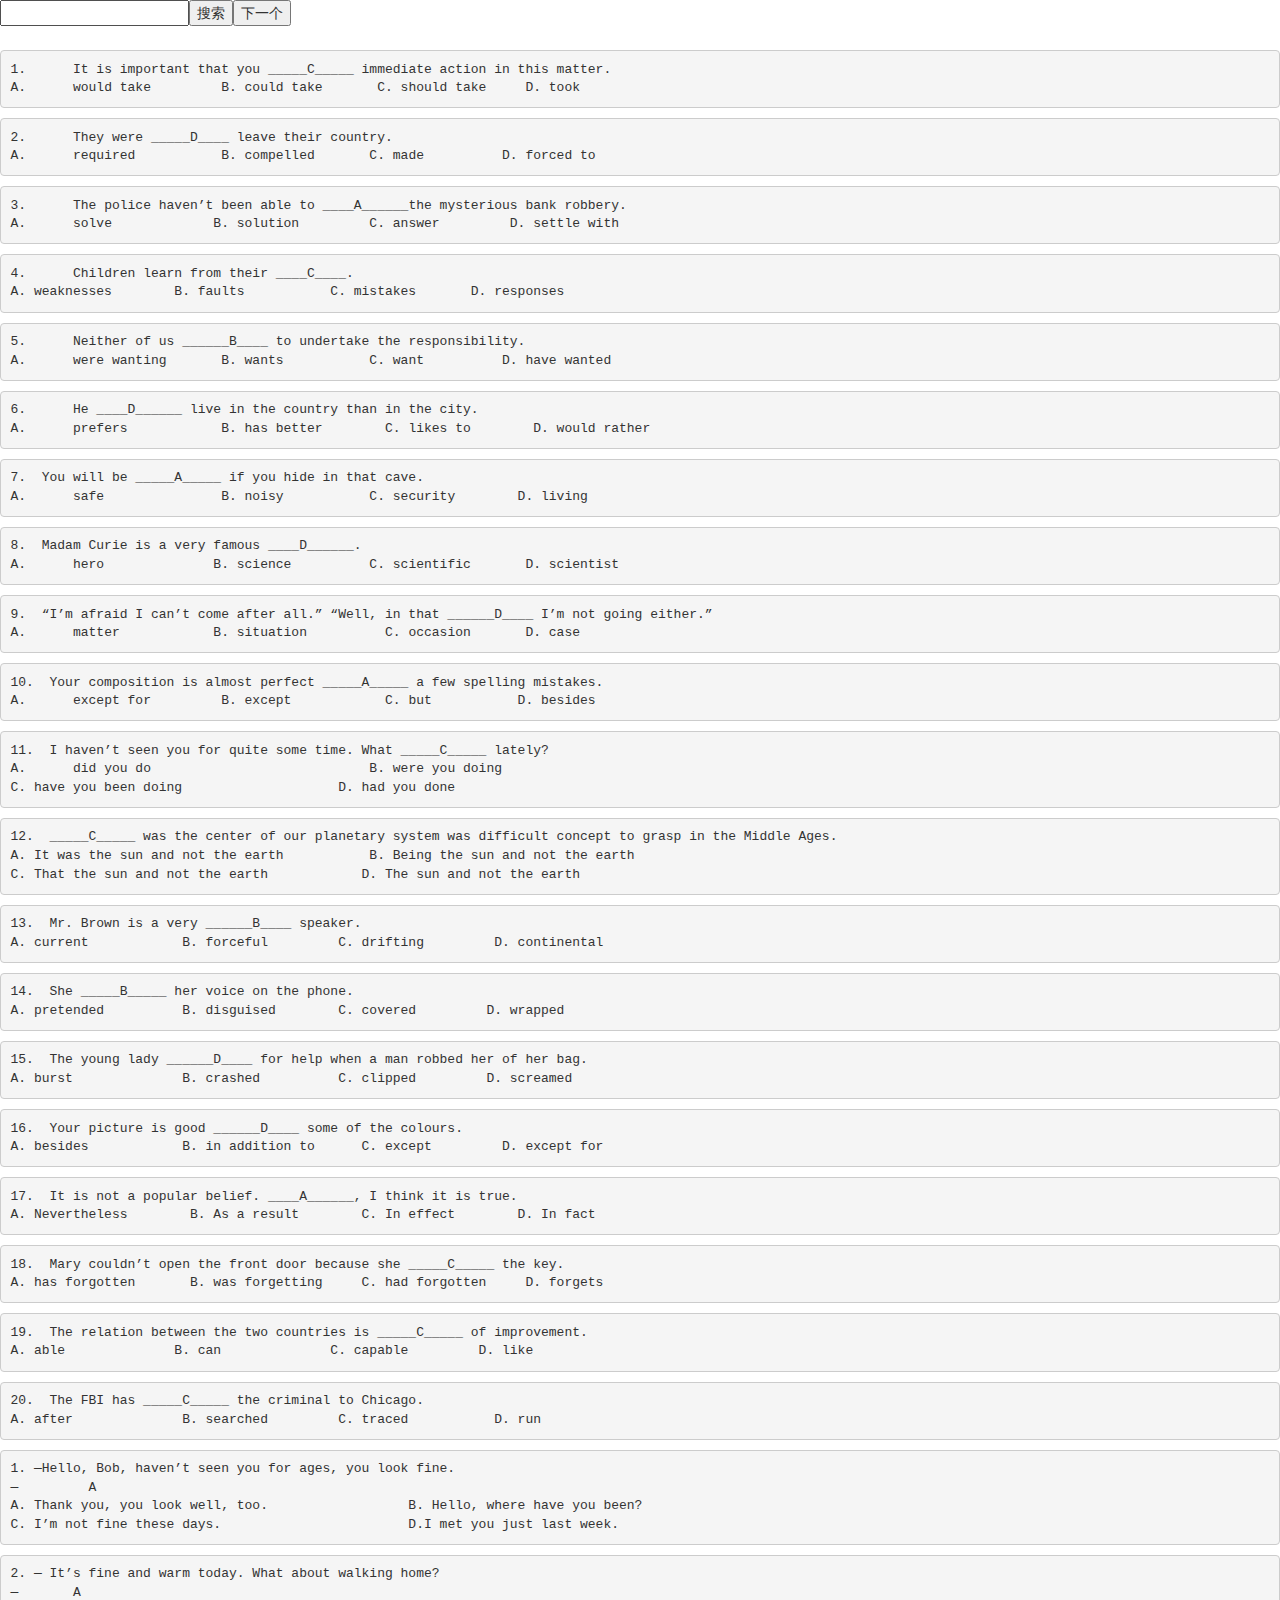
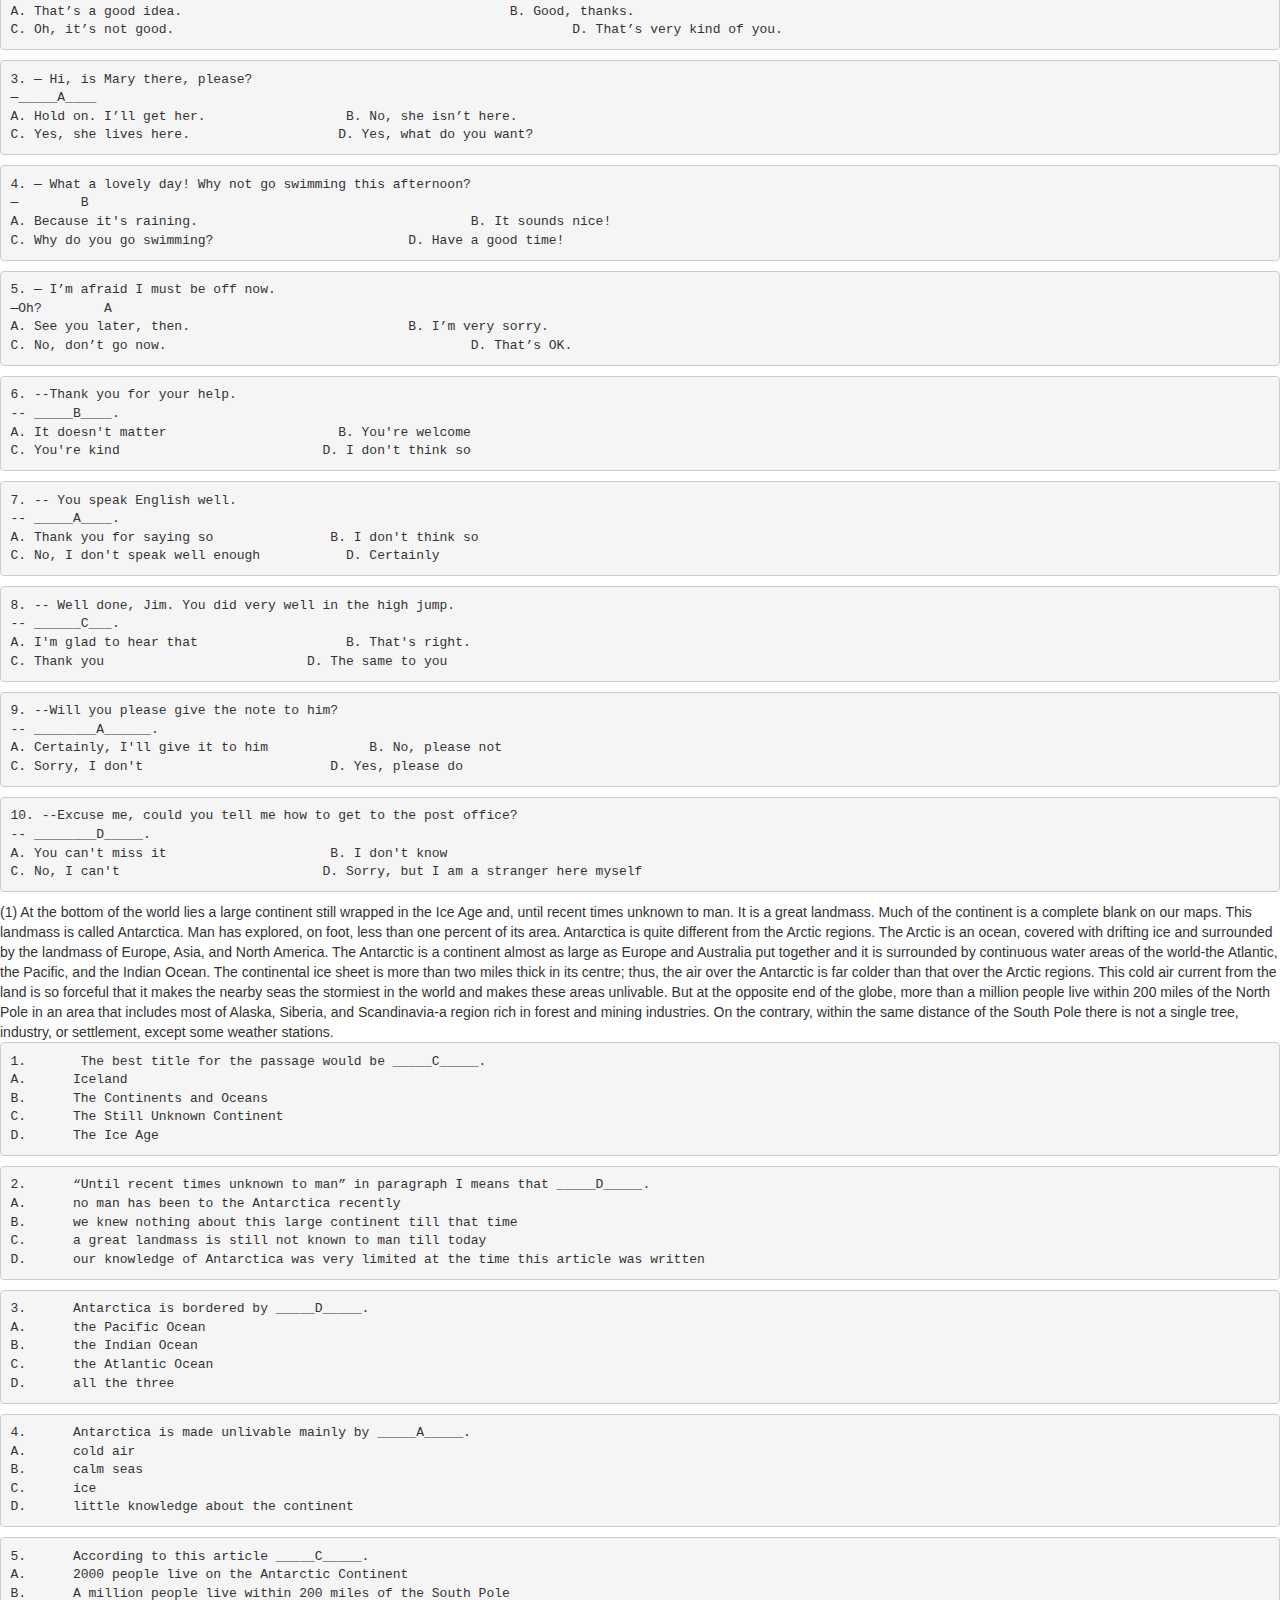
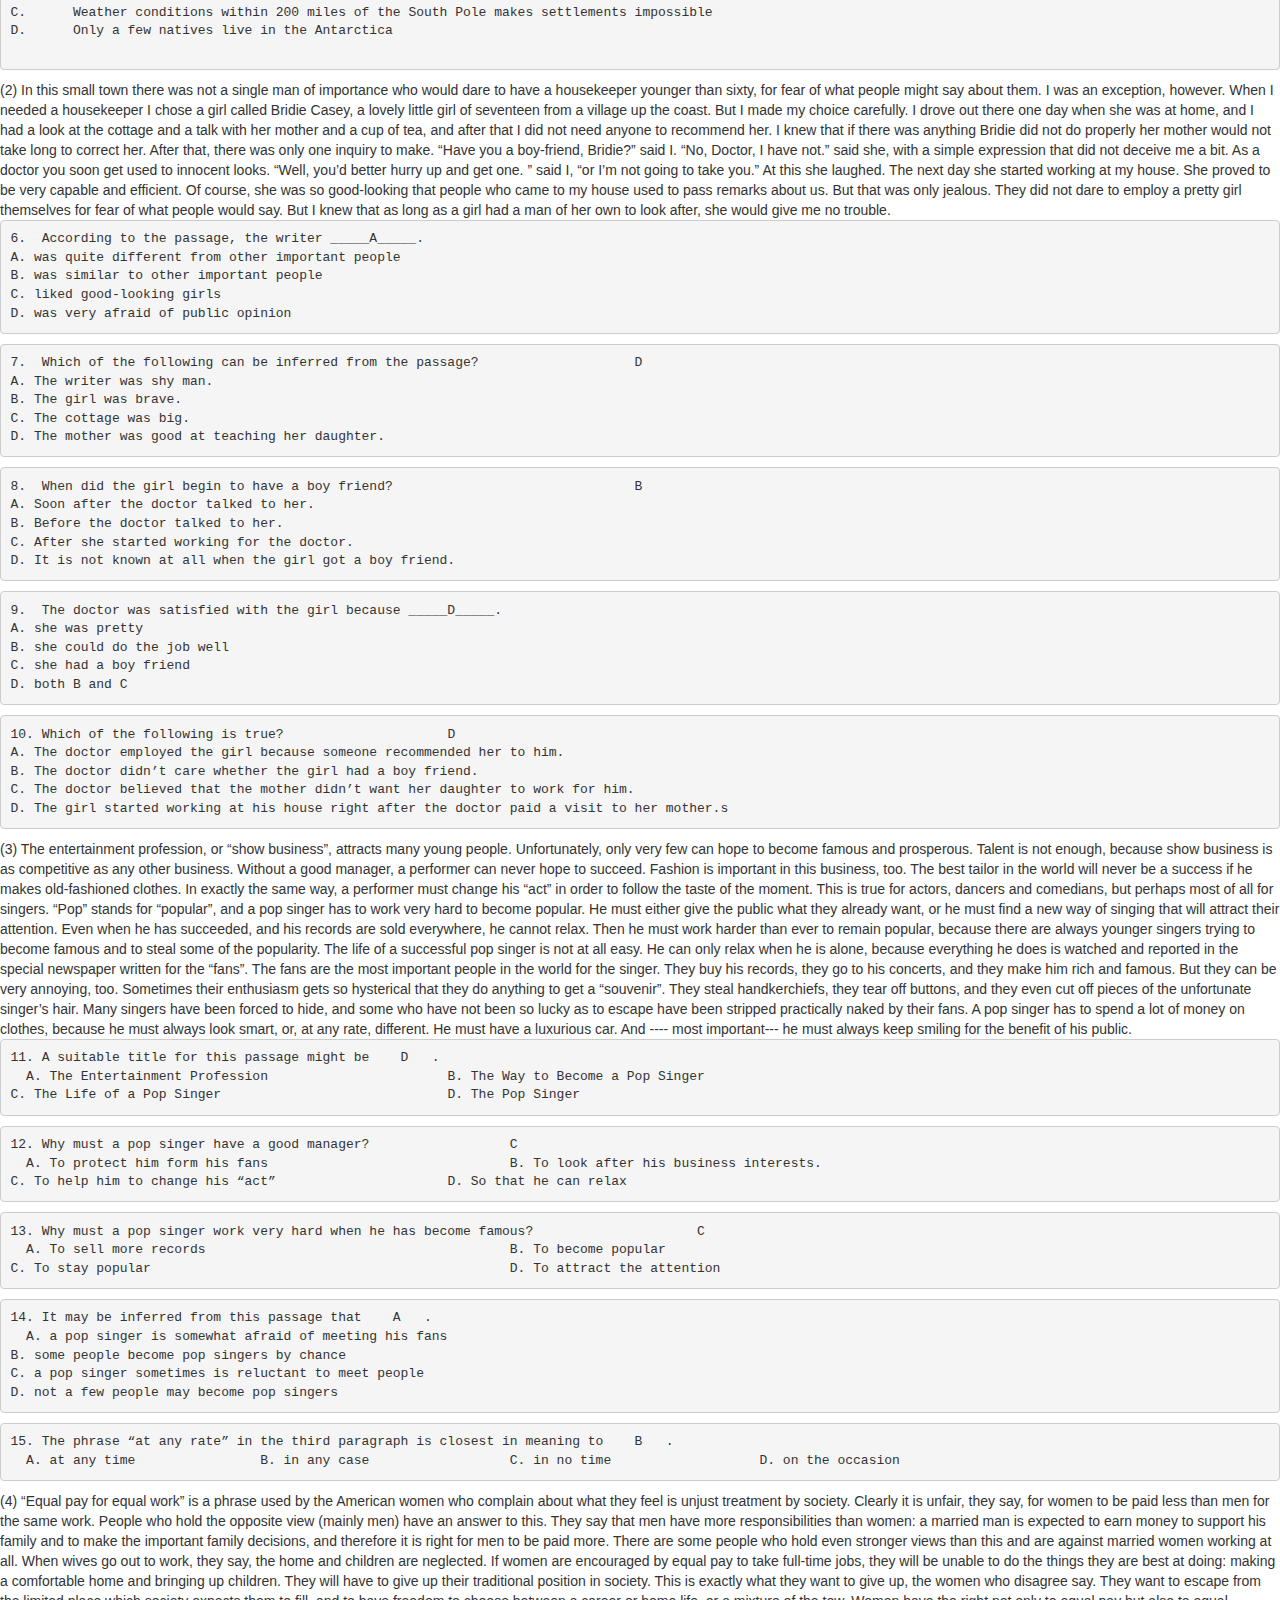
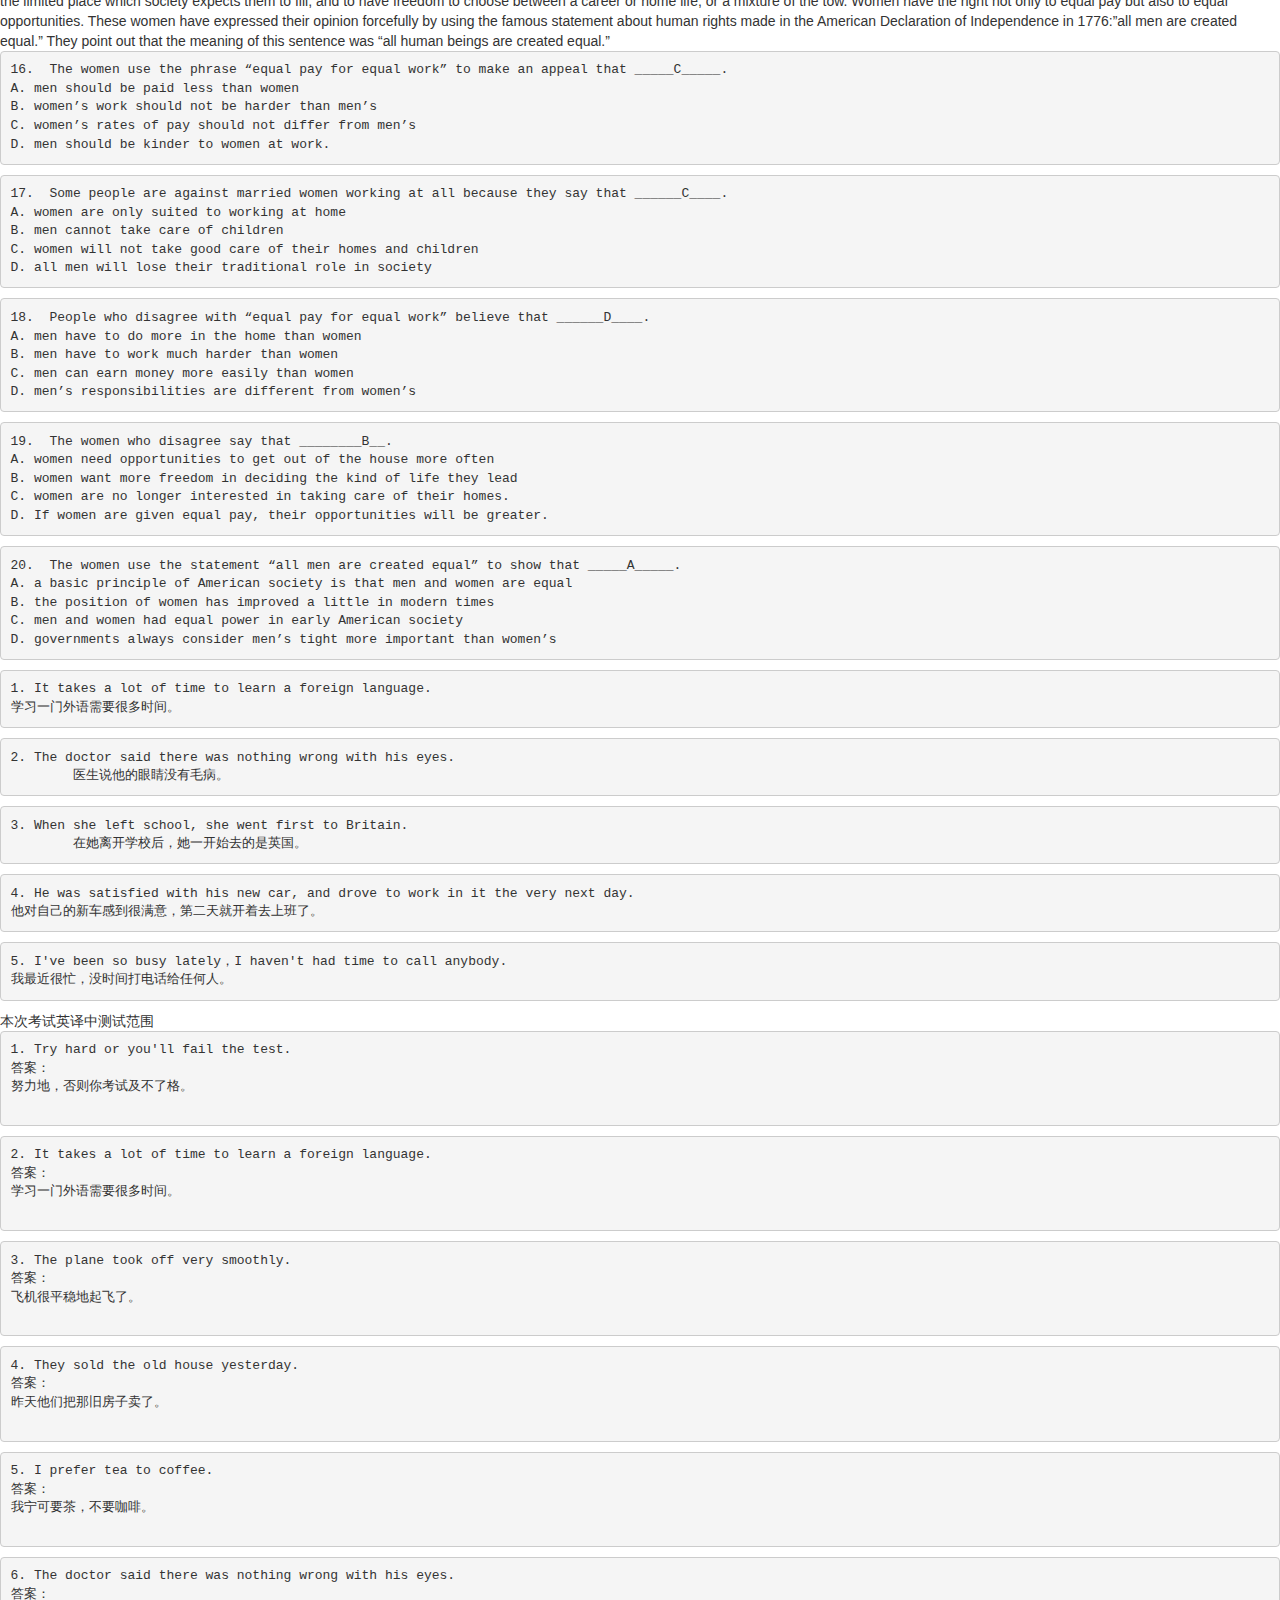
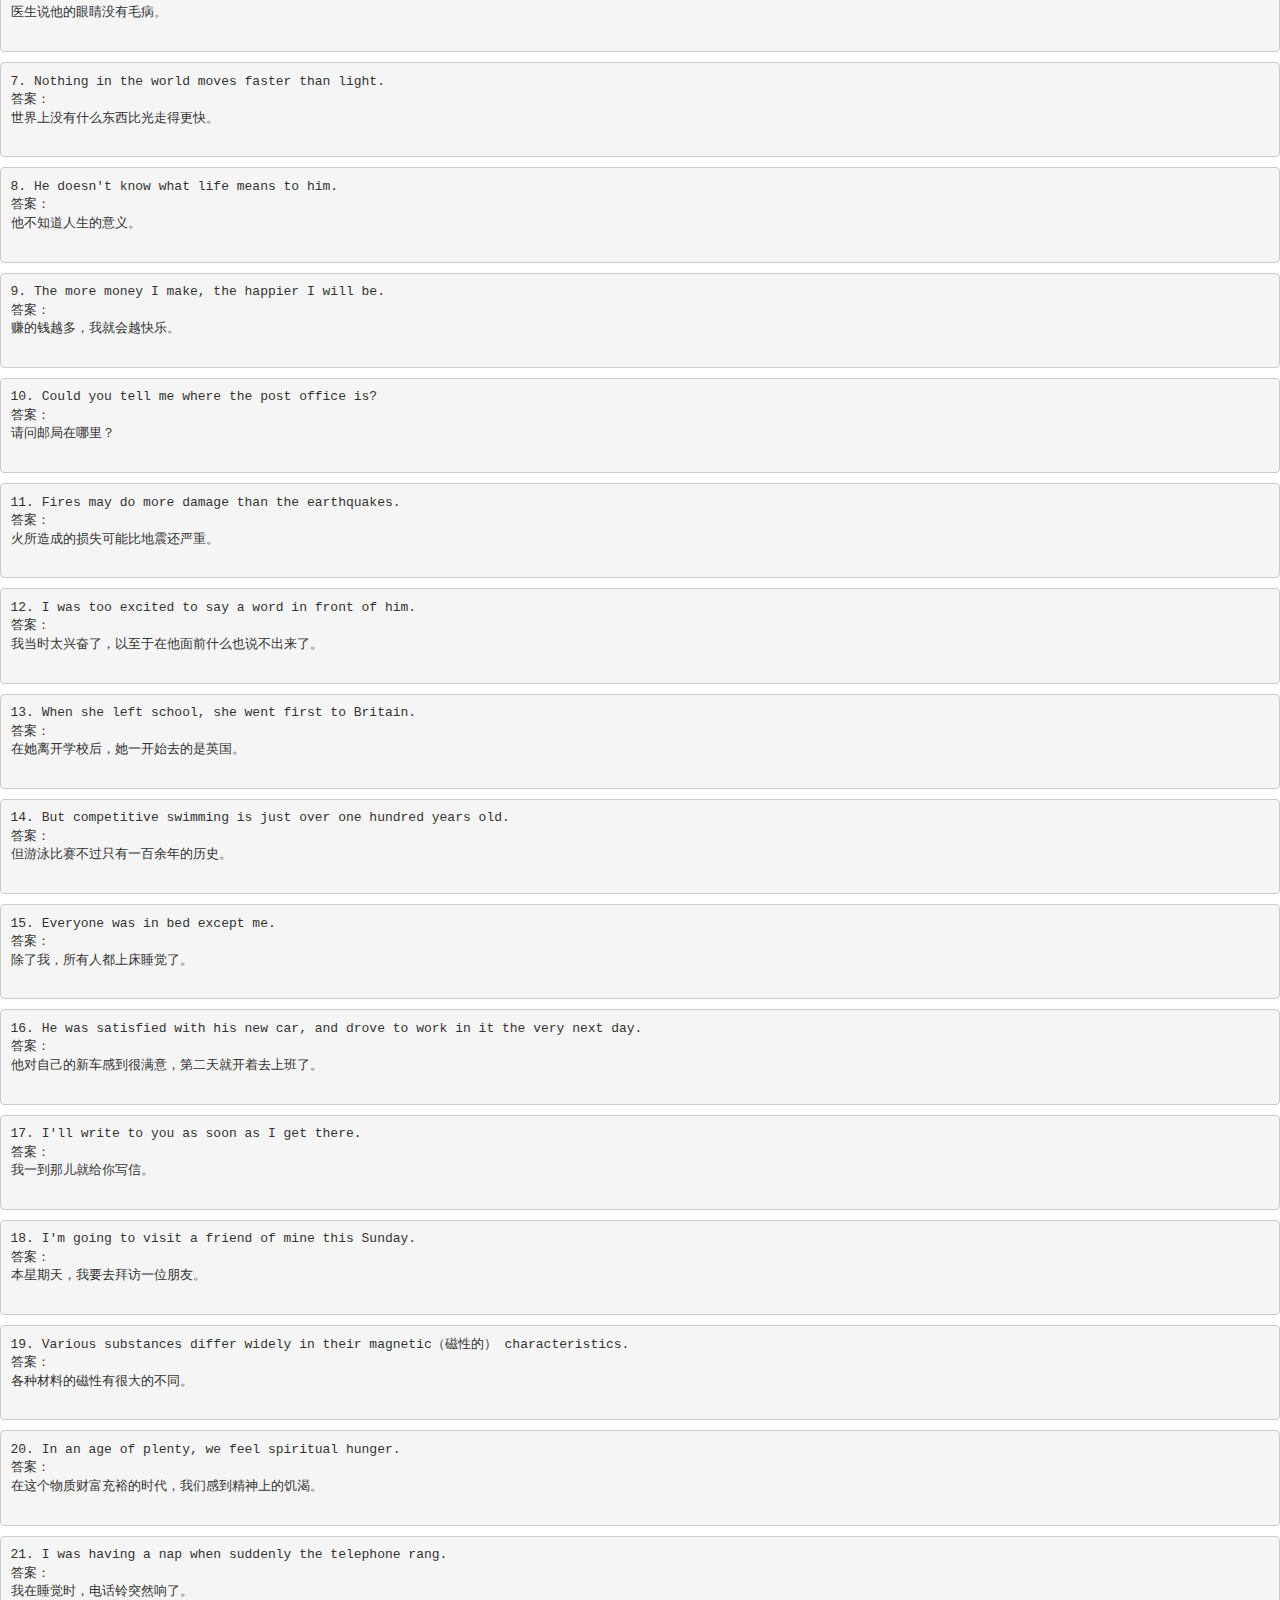
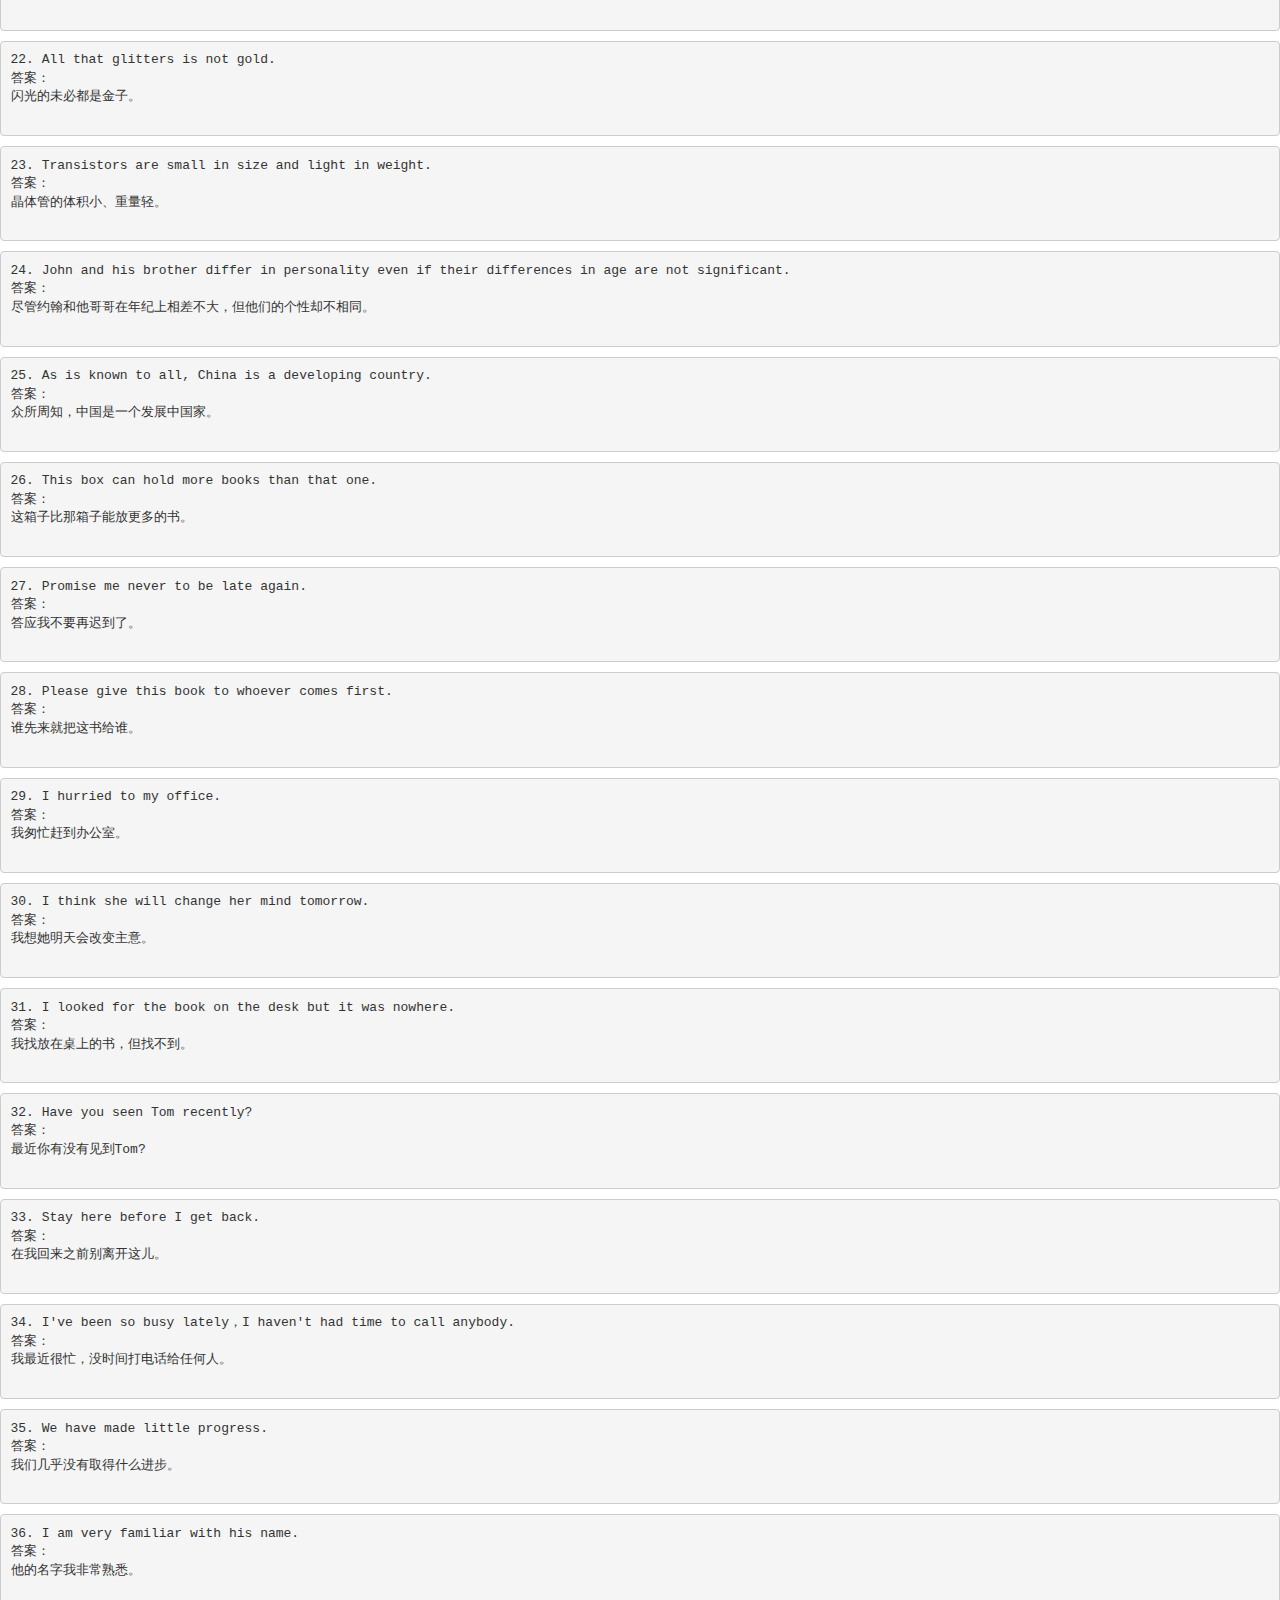
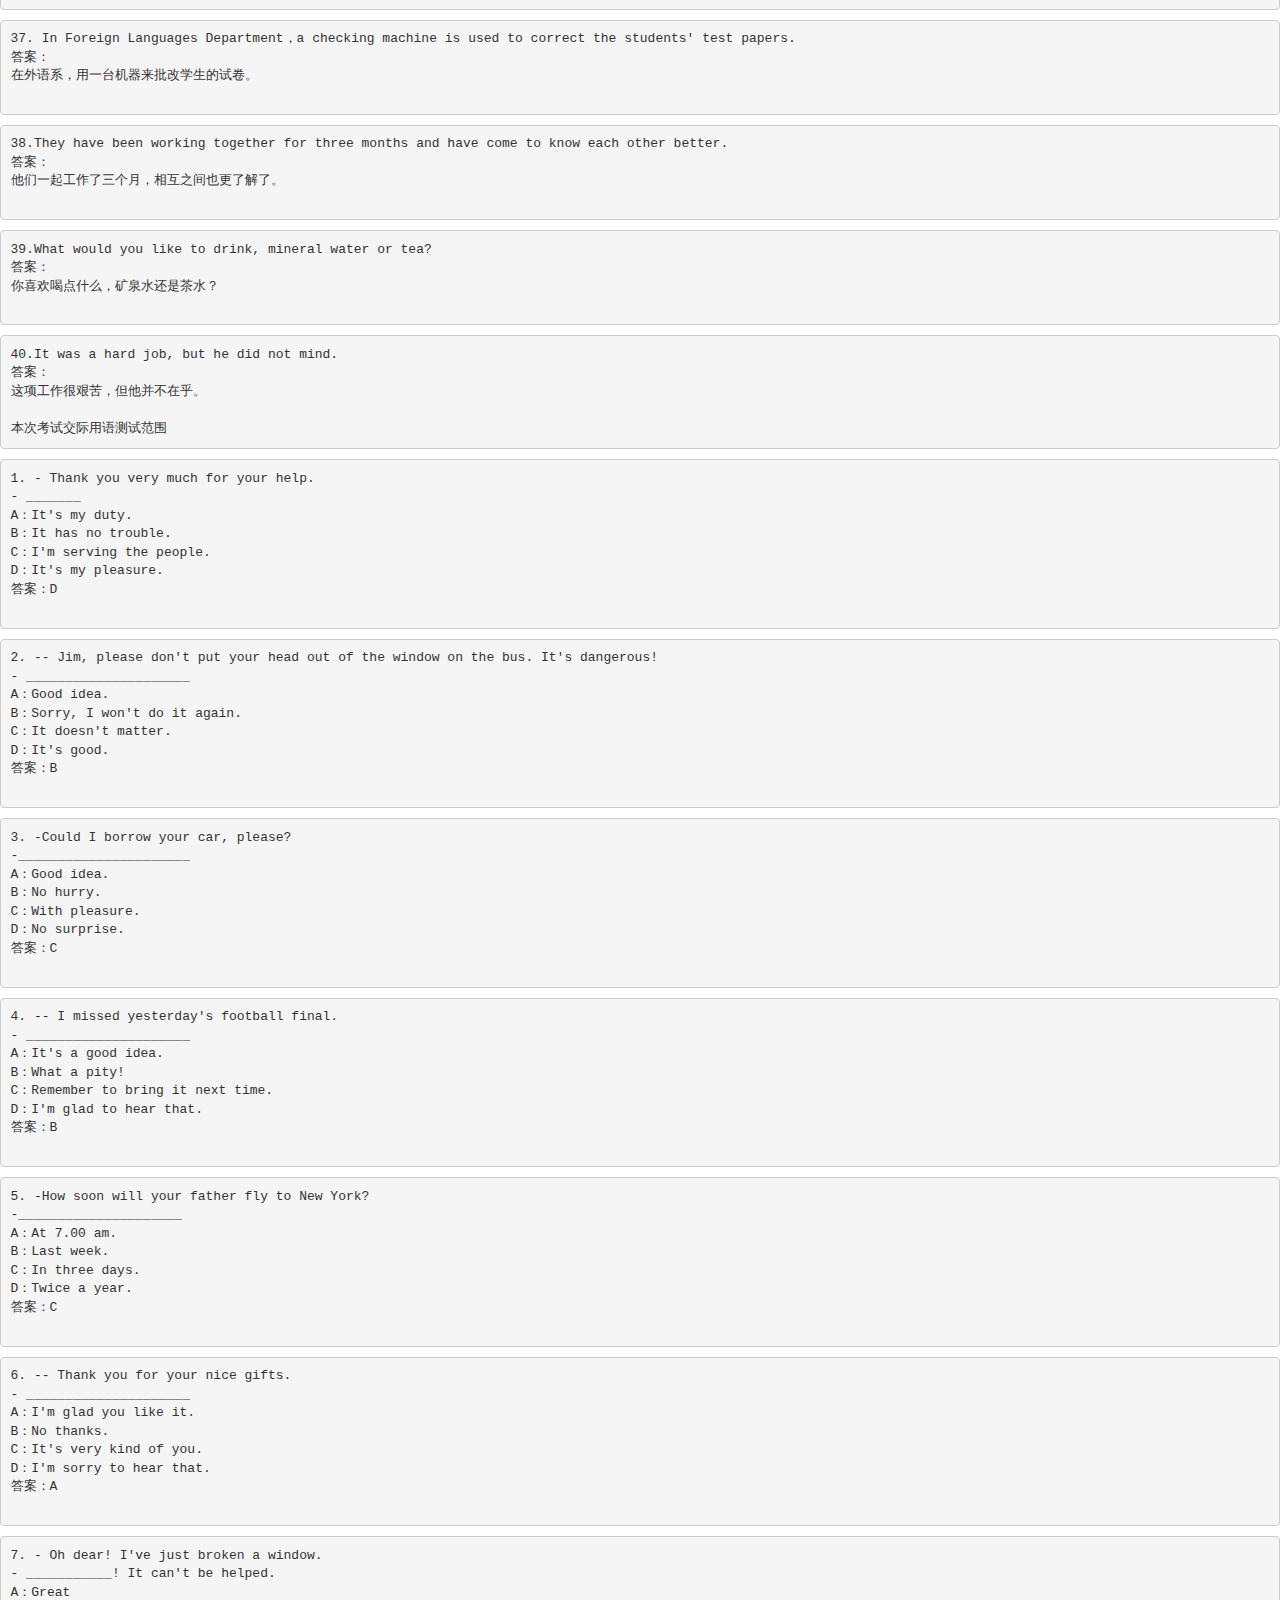
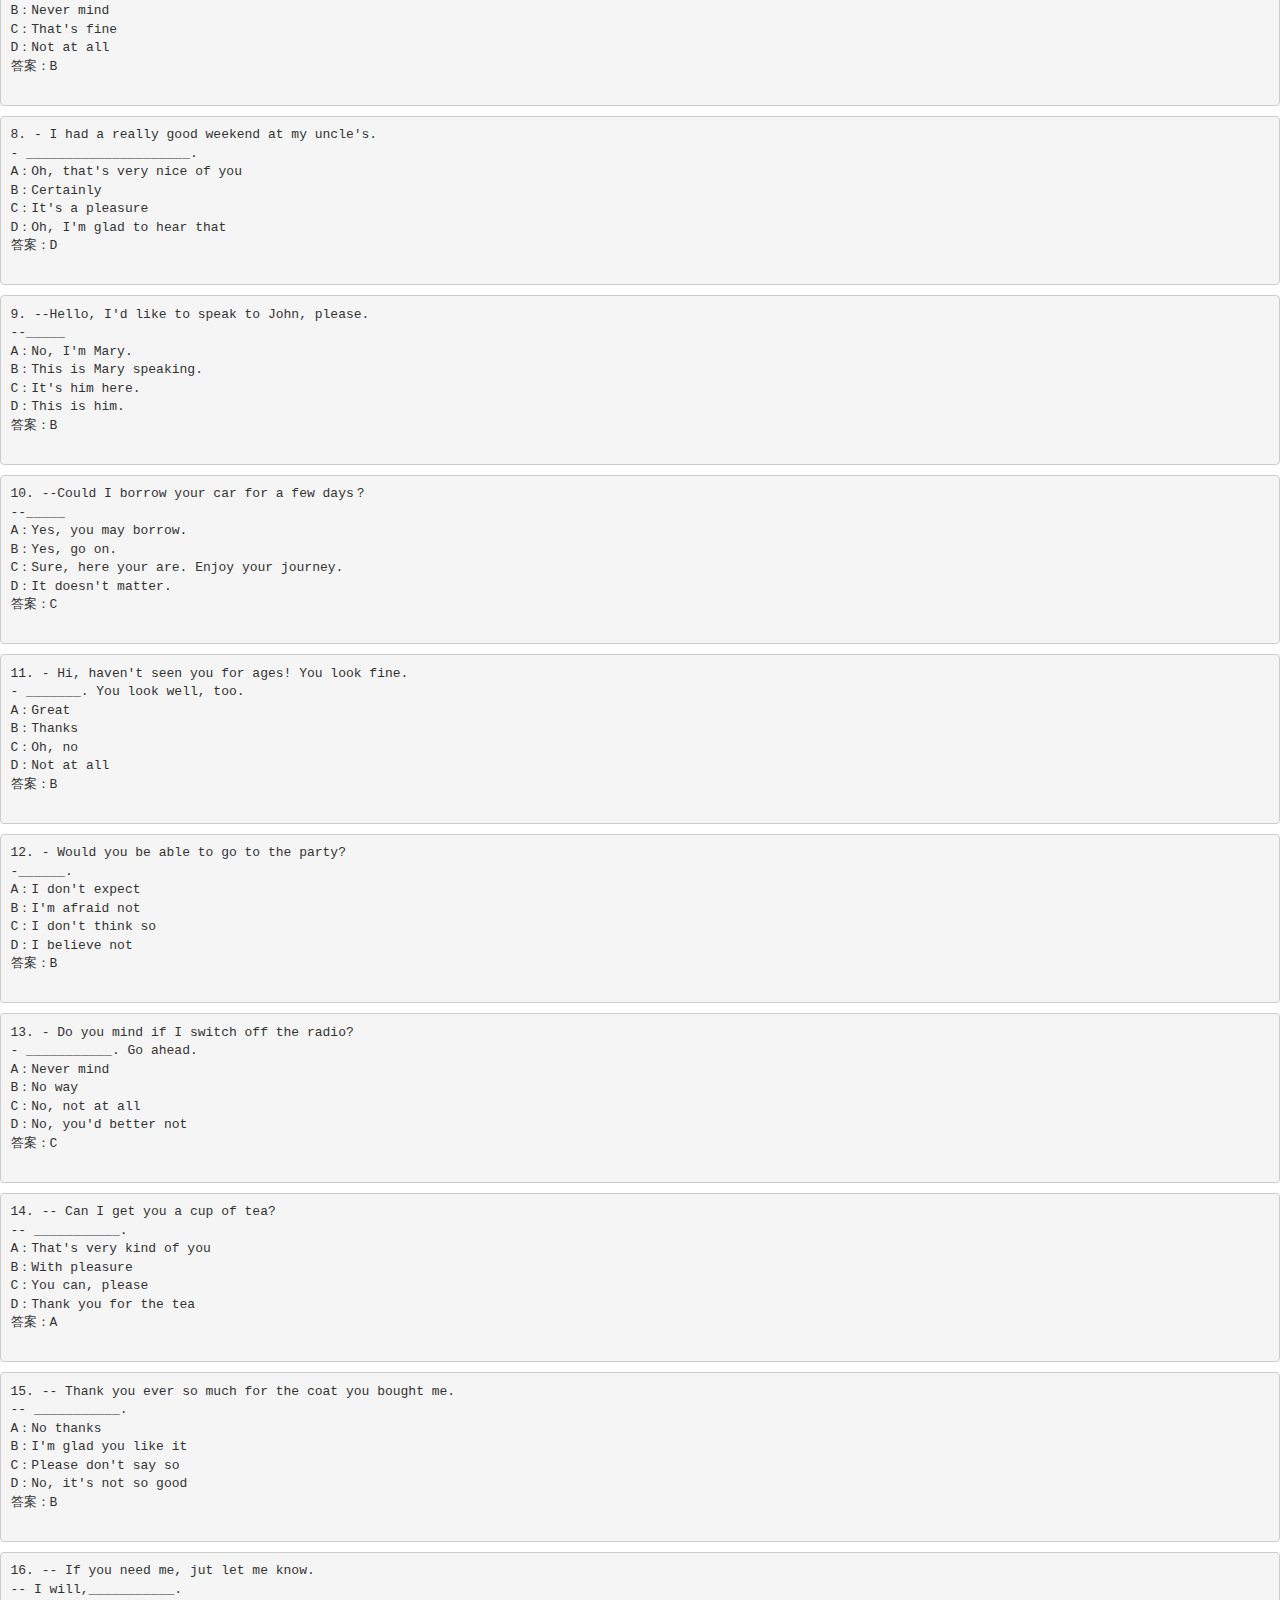
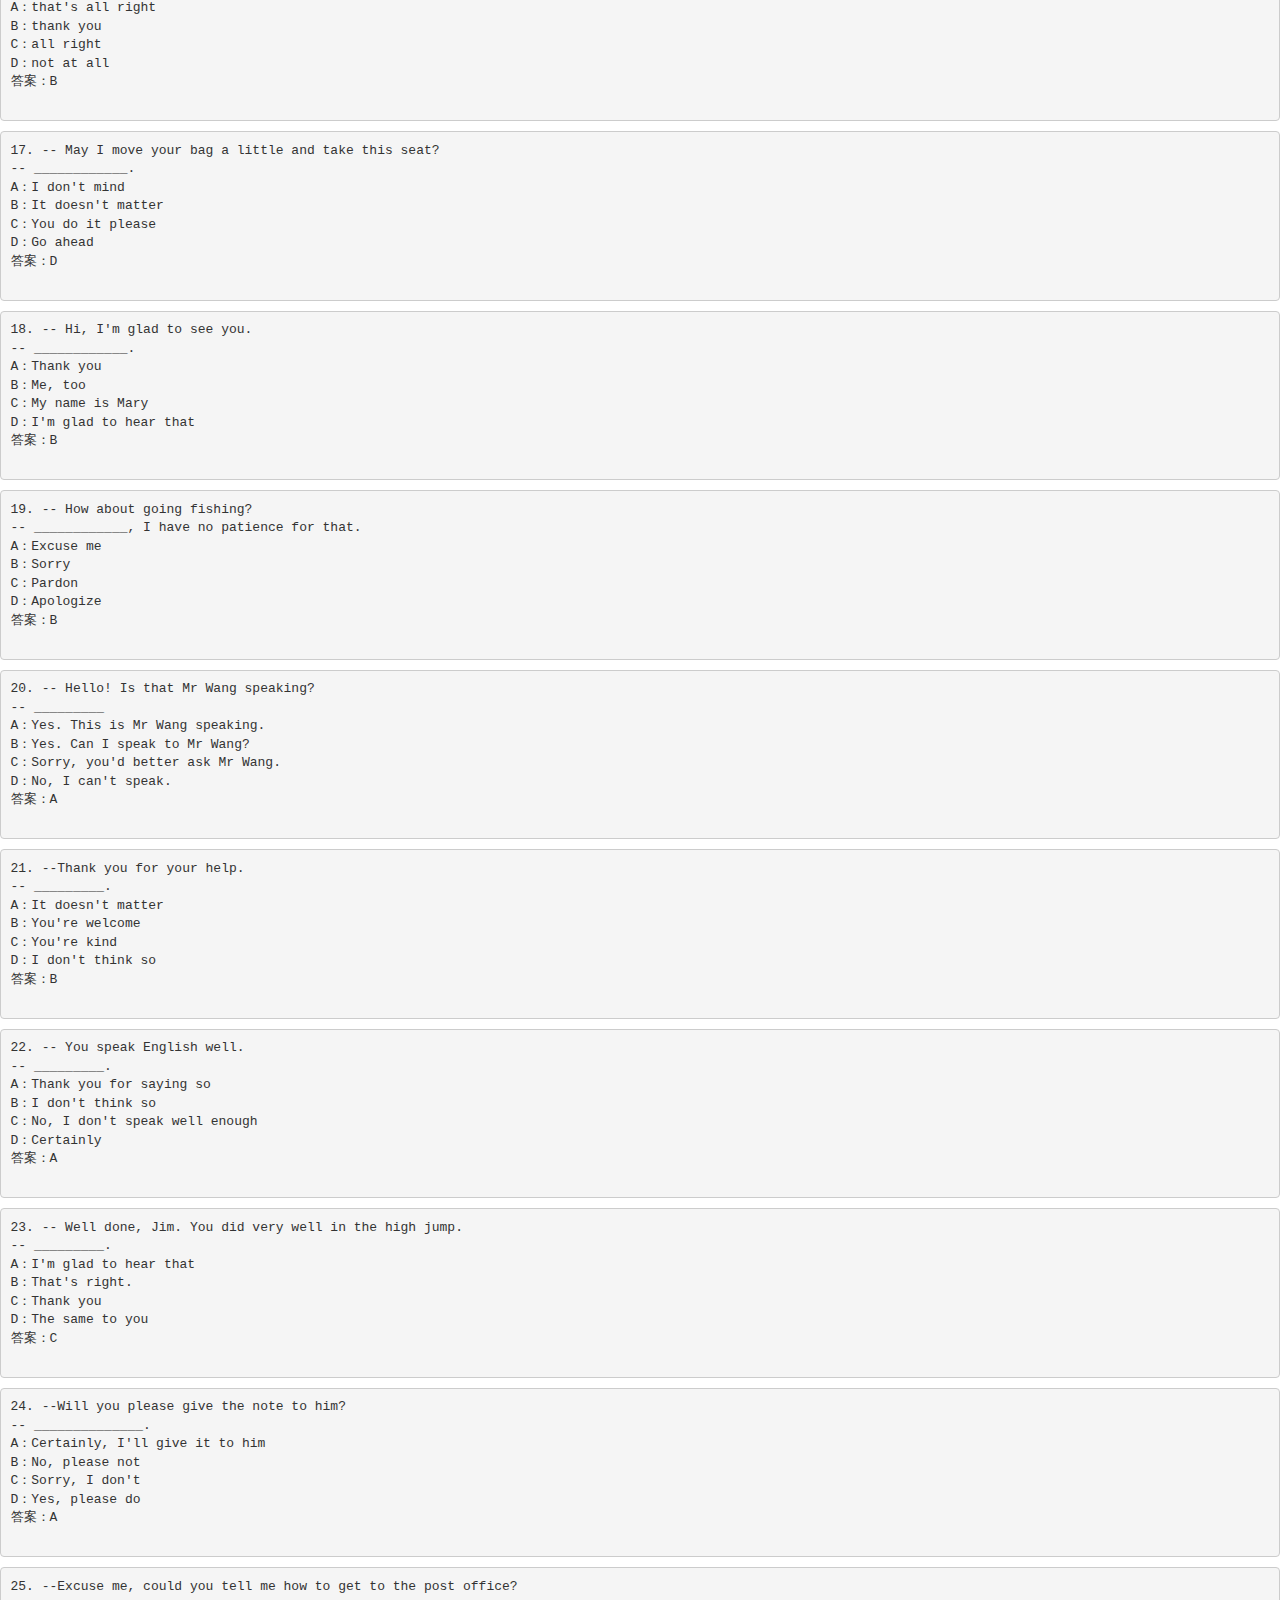
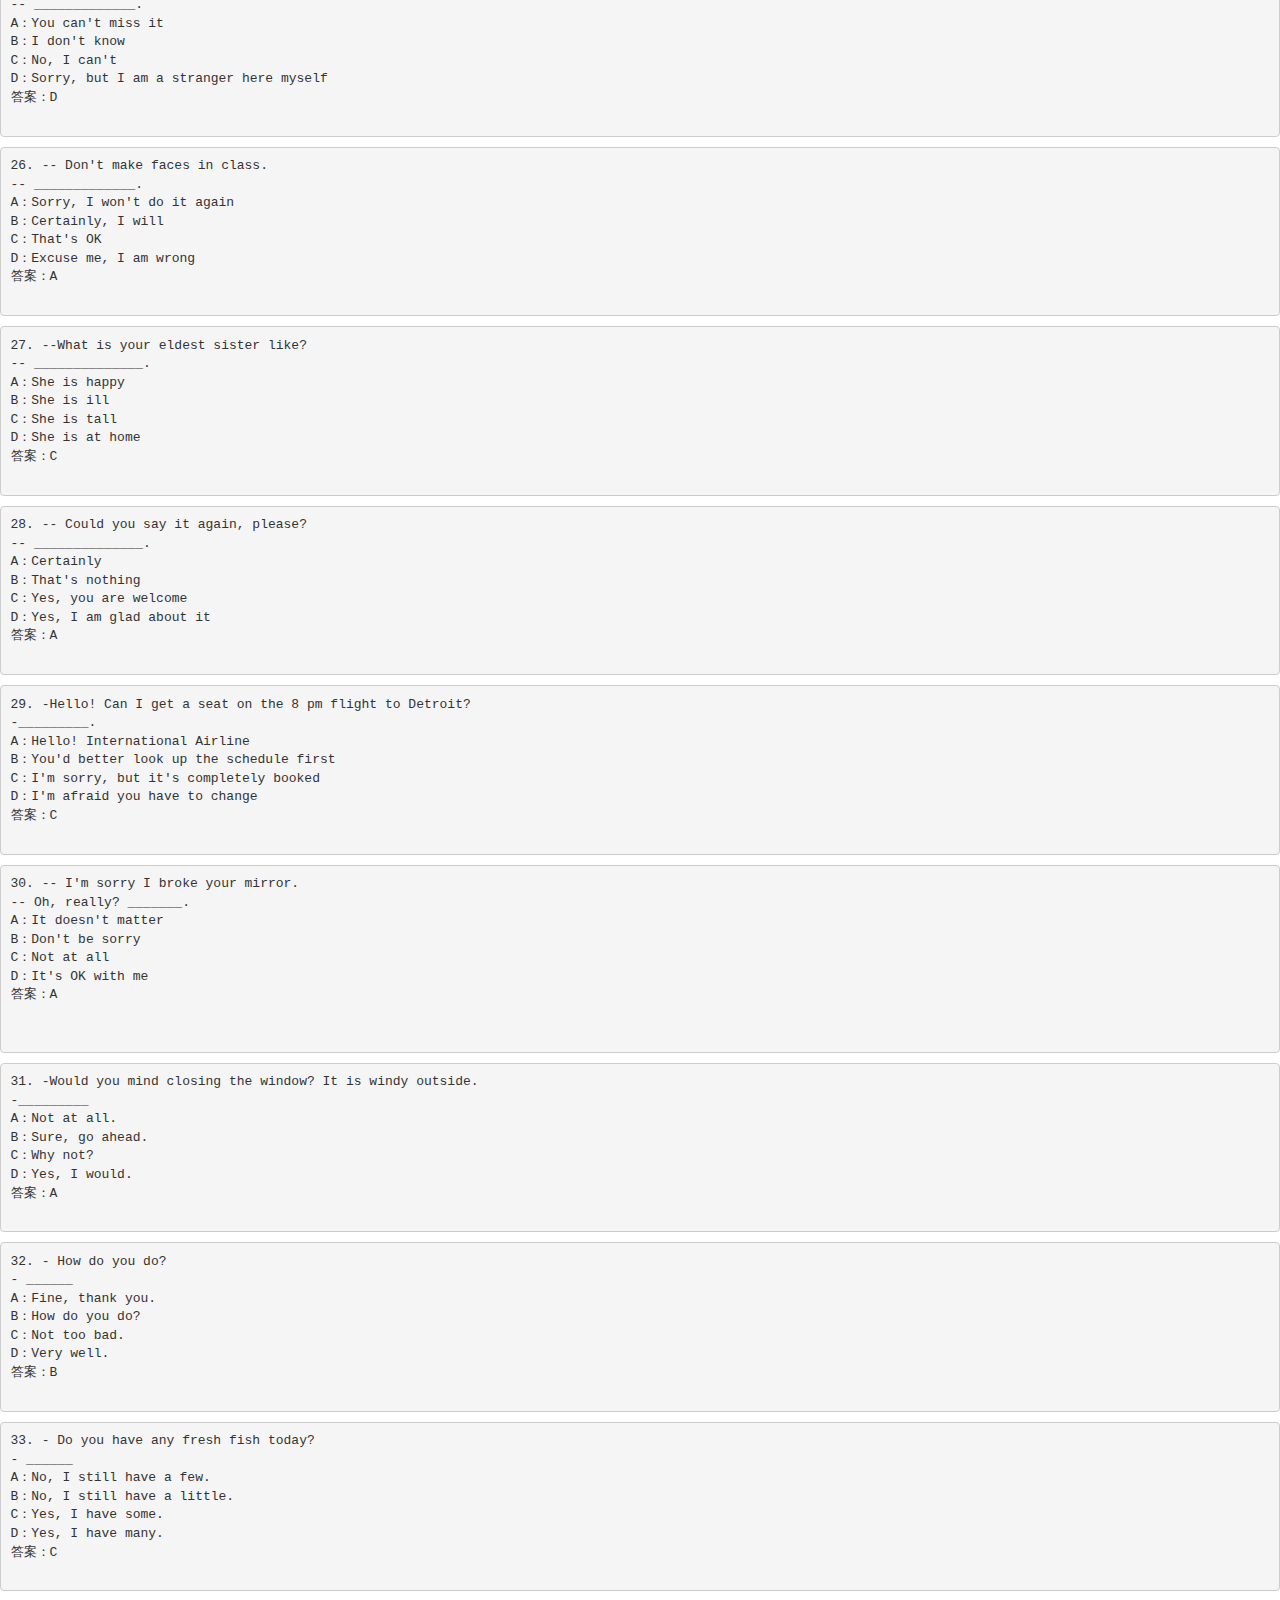
<file: 2017_qiu/english.html>
<!DOCTYPE html>
<html>
  <head>
  <meta http-equiv="Content-Type" content="text/html;charset=utf-8">
  　<meta name="viewport" content="width=device-width, initial-scale=1">
    <title>公共英语模拟试卷 </title>
    <script type="text/javascript" src="../static/js/jquery-3.1.0.js"></script>
  <script type="text/javascript" src="../static/js/search.js"></script>
    <link rel="stylesheet" type="text/css" href="../static/bootstrap-3.3.5-dist/css/bootstrap.css"/>
    <link rel="stylesheet" type="text/css" href="../static/css/search.css"/>
  </head>
  <body>
    <div class="search"><input type="text" name="searchText" id="searchText"/><button id="searchBtn">搜索</button><button id="nextBtn">下一个</button></div>
    <div id="contentGroup" class="contentGroup">
      <div class="content">
<pre class="item">1.	It is important that you _____C_____ immediate action in this matter.	
A.	would take         B. could take       C. should take     D. took
</pre>
<pre class="item">2.	They were _____D____ leave their country.
A.	required           B. compelled       C. made          D. forced to
</pre>
<pre class="item">3.	The police haven’t been able to ____A______the mysterious bank robbery.
A.	solve             B. solution         C. answer         D. settle with
</pre>
<pre class="item">4.	Children learn from their ____C____.
A. weaknesses        B. faults           C. mistakes       D. responses
</pre>
<pre class="item">5.	Neither of us ______B____ to undertake the responsibility.
A.	were wanting       B. wants           C. want          D. have wanted
</pre>
<pre class="item">6.	He ____D______ live in the country than in the city.
A.	prefers            B. has better        C. likes to        D. would rather
</pre>
<pre class="item">7.  You will be _____A_____ if you hide in that cave.
A.	safe               B. noisy           C. security        D. living
</pre>
<pre class="item">8.  Madam Curie is a very famous ____D______.
A.	hero              B. science          C. scientific       D. scientist
</pre>
<pre class="item">9.  “I’m afraid I can’t come after all.” “Well, in that ______D____ I’m not going either.”
A.	matter            B. situation          C. occasion       D. case
</pre>
<pre class="item">10.  Your composition is almost perfect _____A_____ a few spelling mistakes.
A.	except for         B. except            C. but           D. besides
</pre>
<pre class="item">11.  I haven’t seen you for quite some time. What _____C_____ lately?
A.	did you do                            B. were you doing    
C. have you been doing                    D. had you done
</pre>
<pre class="item">12.  _____C_____ was the center of our planetary system was difficult concept to grasp in the Middle Ages.
A. It was the sun and not the earth           B. Being the sun and not the earth
C. That the sun and not the earth            D. The sun and not the earth
</pre>
<pre class="item">13.  Mr. Brown is a very ______B____ speaker.
A. current            B. forceful         C. drifting         D. continental
</pre>
<pre class="item">14.  She _____B_____ her voice on the phone.
A. pretended          B. disguised        C. covered         D. wrapped
</pre>
<pre class="item">15.  The young lady ______D____ for help when a man robbed her of her bag.
A. burst              B. crashed          C. clipped         D. screamed
</pre>
<pre class="item">16.  Your picture is good ______D____ some of the colours.
A. besides            B. in addition to      C. except         D. except for
</pre>
<pre class="item">17.  It is not a popular belief. ____A______, I think it is true.
A. Nevertheless        B. As a result        C. In effect        D. In fact
</pre>
<pre class="item">18.  Mary couldn’t open the front door because she _____C_____ the key.
A. has forgotten       B. was forgetting     C. had forgotten     D. forgets
</pre>
<pre class="item">19.  The relation between the two countries is _____C_____ of improvement.
A. able              B. can              C. capable         D. like
</pre>
<pre class="item">20.  The FBI has _____C_____ the criminal to Chicago.
A. after              B. searched         C. traced           D. run
</pre>
<pre class="item">1. —Hello, Bob, haven’t seen you for ages, you look fine.
—         A      
A. Thank you, you look well, too.		   B. Hello, where have you been?
C. I’m not fine these days.			   D.I met you just last week.
</pre>
<pre class="item">2. — It’s fine and warm today. What about walking home?
—       A        
A. That’s a good idea.						B. Good, thanks.
C. Oh, it’s not good.							D. That’s very kind of you.
</pre>
<pre class="item">3. — Hi, is Mary there, please?
—_____A____
A. Hold on. I’ll get her.                  B. No, she isn’t here.
C. Yes, she lives here.                   D. Yes, what do you want?
</pre>
<pre class="item">4. — What a lovely day! Why not go swimming this afternoon?
—        B       
A. Because it's raining.				   B. It sounds nice!
C. Why do you go swimming?			   D. Have a good time!
</pre>
<pre class="item">5. — I’m afraid I must be off now.
—Oh?        A       
A. See you later, then.				   B. I’m very sorry.
C. No, don’t go now.					   D. That’s OK.
</pre>
<pre class="item">6. --Thank you for your help. 
-- _____B____.
A. It doesn't matter                      B. You're welcome
C. You're kind                          D. I don't think so
</pre>
<pre class="item">7. -- You speak English well.
-- _____A____.
A. Thank you for saying so               B. I don't think so
C. No, I don't speak well enough           D. Certainly
</pre>
<pre class="item">8. -- Well done, Jim. You did very well in the high jump.
-- ______C___.
A. I'm glad to hear that                   B. That's right.
C. Thank you                          D. The same to you
</pre>
<pre class="item">9. --Will you please give the note to him?
-- ________A______.
A. Certainly, I'll give it to him             B. No, please not
C. Sorry, I don't                        D. Yes, please do
</pre>
<pre class="item">10. --Excuse me, could you tell me how to get to the post office?
-- ________D_____.
A. You can't miss it                     B. I don't know
C. No, I can't                          D. Sorry, but I am a stranger here myself
</pre>
(1)
At the bottom of the world lies a large continent still wrapped in the Ice Age and, until recent times unknown to man. It is a great landmass. Much of the continent is a complete blank on our maps. This landmass is called Antarctica. Man has explored, on foot, less than one percent of its area.
Antarctica is quite different from the Arctic regions. The Arctic is an ocean, covered with drifting ice and surrounded by the landmass of Europe, Asia, and North America. The Antarctic is a continent almost as large as Europe and Australia put together and it is surrounded by continuous water areas of the world-the Atlantic, the Pacific, and the Indian Ocean.
The continental ice sheet is more than two miles thick in its centre; thus, the air over the Antarctic is far colder than that over the Arctic regions. This cold air current from the land is so forceful that it makes the nearby seas the stormiest in the world and makes these areas unlivable. But at the opposite end of the globe, more than a million people live within 200 miles of the North Pole in an area that includes most of Alaska, Siberia, and Scandinavia-a region rich in forest and mining industries. On the contrary, within the same distance of the South Pole there is not a single tree, industry, or settlement, except some weather stations.

<pre class="item">1.	 The best title for the passage would be _____C_____.
A.	Iceland
B.	The Continents and Oceans
C.	The Still Unknown Continent
D.	The Ice Age
</pre>
<pre class="item">2.	“Until recent times unknown to man” in paragraph I means that _____D_____.
A.	no man has been to the Antarctica recently
B.	we knew nothing about this large continent till that time
C.	a great landmass is still not known to man till today
D.	our knowledge of Antarctica was very limited at the time this article was written
</pre>
<pre class="item">3.	Antarctica is bordered by _____D_____.
A.	the Pacific Ocean
B.	the Indian Ocean
C.	the Atlantic Ocean
D.	all the three
</pre>
<pre class="item">4.	Antarctica is made unlivable mainly by _____A_____.
A.	cold air
B.	calm seas
C.	ice 
D.	little knowledge about the continent
</pre>
<pre class="item">5.	According to this article _____C_____.
A.	2000 people live on the Antarctic Continent
B.	A million people live within 200 miles of the South Pole
C.	Weather conditions within 200 miles of the South Pole makes settlements impossible
D.	Only a few natives live in the Antarctica

</pre>
(2)
In this small town there was not a single man of importance who would dare to have a housekeeper younger than sixty, for fear of what people might say about them. I was an exception, however. When I needed a housekeeper I chose a girl called Bridie Casey, a lovely little girl of seventeen from a village up the coast. But I made my choice carefully. I drove out there one day when she was at home, and I had a look at the cottage and a talk with her mother and a cup of tea, and after that I did not need anyone to recommend her. I knew that if there was anything Bridie did not do properly her mother would not take long to correct her. After that, there was only one inquiry to make.
“Have you a boy-friend, Bridie?” said I.
“No, Doctor, I have not.” said she, with a simple expression that did not deceive me a bit. As a doctor you soon get used to innocent looks.
“Well, you’d better hurry up and get one. ” said I, “or I’m not going to take you.”
At this she laughed. The next day she started working at my house. She proved to be very capable and efficient. Of course, she was so good-looking that people who came to my house used to pass remarks about us. But that was only jealous. They did not dare to employ a pretty girl themselves for fear of what people would say. But I knew that as long as a girl had a man of her own to look after, she would give me no trouble.

<pre class="item">6.  According to the passage, the writer _____A_____.
A. was quite different from other important people
B. was similar to other important people
C. liked good-looking girls
D. was very afraid of public opinion
</pre>
<pre class="item">7.  Which of the following can be inferred from the passage?			D
A. The writer was shy man.
B. The girl was brave.
C. The cottage was big.
D. The mother was good at teaching her daughter.
</pre>
<pre class="item">8.  When did the girl begin to have a boy friend?				B
A. Soon after the doctor talked to her.
B. Before the doctor talked to her.
C. After she started working for the doctor.
D. It is not known at all when the girl got a boy friend.
</pre>
<pre class="item">9.  The doctor was satisfied with the girl because _____D_____.
A. she was pretty
B. she could do the job well
C. she had a boy friend
D. both B and C
</pre>
<pre class="item">10. Which of the following is true?			D
A. The doctor employed the girl because someone recommended her to him.
B. The doctor didn’t care whether the girl had a boy friend.
C. The doctor believed that the mother didn’t want her daughter to work for him.
D. The girl started working at his house right after the doctor paid a visit to her mother.s
</pre>
(3)
The entertainment profession, or “show business”, attracts many young people. Unfortunately, only very few can hope to become famous and prosperous. Talent is not enough, because show business is as competitive as any other business. Without a good manager, a performer can never hope to succeed. Fashion is important in this business, too. The best tailor in the world will never be a success if he makes old-fashioned clothes. In exactly the same way, a performer must change his “act” in order to follow the taste of the moment. This is true for actors, dancers and comedians, but perhaps most of all for singers.
   “Pop” stands for “popular”, and a pop singer has to work very hard to become popular. He must either give the public what they already want, or he must find a new way of singing that will attract their attention. Even when he has succeeded, and his records are sold everywhere, he cannot relax. Then he must work harder than ever to remain popular, because there are always younger singers trying to become famous and to steal some of the popularity.
   The life of a successful pop singer is not at all easy. He can only relax when he is alone, because everything he does is watched and reported in the special newspaper written for the “fans”. The fans are the most important people in the world for the singer. They buy his records, they go to his concerts, and they make him rich and famous. But they can be very annoying, too. Sometimes their enthusiasm gets so hysterical that they do anything to get a “souvenir”. They steal handkerchiefs, they tear off buttons, and they even cut off pieces of the unfortunate singer’s hair. Many singers have been forced to hide, and some who have not been so lucky as to escape have been stripped practically naked by their fans. A pop singer has to spend a lot of money on clothes, because he must always look smart, or, at any rate, different. He must have a luxurious car. And ---- most important--- he must always keep smiling for the benefit of his public.


<pre class="item">11. A suitable title for this passage might be    D   .
  A. The Entertainment Profession			B. The Way to Become a Pop Singer
C. The Life of a Pop Singer				D. The Pop Singer
</pre>
<pre class="item">12. Why must a pop singer have a good manager?			C
  A. To protect him form his fans				B. To look after his business interests.
C. To help him to change his “act”			D. So that he can relax
</pre>
<pre class="item">13. Why must a pop singer work very hard when he has become famous?			C
  A. To sell more records					B. To become popular
C. To stay popular						D. To attract the attention
</pre>
<pre class="item">14. It may be inferred from this passage that    A   .
  A. a pop singer is somewhat afraid of meeting his fans
B. some people become pop singers by chance
C. a pop singer sometimes is reluctant to meet people
D. not a few people may become pop singers
</pre>
<pre class="item">15. The phrase “at any rate” in the third paragraph is closest in meaning to    B   .
  A. at any time		B. in any case			C. in no time			D. on the occasion
</pre>
(4)
“Equal pay for equal work” is a phrase used by the American women who complain about what they feel is unjust treatment by society. Clearly it is unfair, they say, for women to be paid less than men for the same work.
People who hold the opposite view (mainly men) have an answer to this. They say that men have more responsibilities than women: a married man is expected to earn money to support his family and to make the important family decisions, and therefore it is right for men to be paid more. There are some people who hold even stronger views than this and are against married women working at all. When wives go out to work, they say, the home and children are neglected. If women are encouraged by equal pay to take full-time jobs, they will be unable to do the things they are best at doing: making a comfortable home and bringing up children. They will have to give up their traditional position in society.
This is exactly what they want to give up, the women who disagree say. They want to escape from the limited place which society expects them to fill, and to have freedom to choose between a career or home life, or a mixture of the tow. Women have the right not only to equal pay but also to equal opportunities.
These women have expressed their opinion forcefully by using the famous statement about human rights made in the American Declaration of Independence in 1776:”all men are created equal.” They point out that the meaning of this sentence was “all human beings are created equal.”


<pre class="item">16.  The women use the phrase “equal pay for equal work” to make an appeal that _____C_____.
A. men should be paid less than women
B. women’s work should not be harder than men’s
C. women’s rates of pay should not differ from men’s
D. men should be kinder to women at work.
</pre>
<pre class="item">17.  Some people are against married women working at all because they say that ______C____.
A. women are only suited to working at home
B. men cannot take care of children
C. women will not take good care of their homes and children
D. all men will lose their traditional role in society
</pre>
<pre class="item">18.  People who disagree with “equal pay for equal work” believe that ______D____.
A. men have to do more in the home than women
B. men have to work much harder than women
C. men can earn money more easily than women
D. men’s responsibilities are different from women’s
</pre>
<pre class="item">19.  The women who disagree say that ________B__.
A. women need opportunities to get out of the house more often
B. women want more freedom in deciding the kind of life they lead
C. women are no longer interested in taking care of their homes.
D. If women are given equal pay, their opportunities will be greater.
</pre>
<pre class="item">20.  The women use the statement “all men are created equal” to show that _____A_____.
A. a basic principle of American society is that men and women are equal
B. the position of women has improved a little in modern times
C. men and women had equal power in early American society
D. governments always consider men’s tight more important than women’s
</pre>
<pre class="item">1. It takes a lot of time to learn a foreign language.
学习一门外语需要很多时间。
</pre>
<pre class="item">2. The doctor said there was nothing wrong with his eyes.
	医生说他的眼睛没有毛病。
</pre>
<pre class="item">3. When she left school, she went first to Britain.
	在她离开学校后，她一开始去的是英国。
</pre>
<pre class="item">4. He was satisfied with his new car, and drove to work in it the very next day.
他对自己的新车感到很满意，第二天就开着去上班了。
</pre>
<pre class="item">5. I've been so busy lately，I haven't had time to call anybody. 
我最近很忙，没时间打电话给任何人。
</pre>
本次考试英译中测试范围

<pre class="item">1. Try hard or you'll fail the test. 
答案：
努力地，否则你考试及不了格。

</pre>
<pre class="item">2. It takes a lot of time to learn a foreign language.
答案：
学习一门外语需要很多时间。

</pre>
<pre class="item">3. The plane took off very smoothly.
答案：
飞机很平稳地起飞了。

</pre>
<pre class="item">4. They sold the old house yesterday.
答案：
昨天他们把那旧房子卖了。

</pre>
<pre class="item">5. I prefer tea to coffee.
答案：
我宁可要茶，不要咖啡。

</pre>
<pre class="item">6. The doctor said there was nothing wrong with his eyes.
答案：
医生说他的眼睛没有毛病。

</pre>
<pre class="item">7. Nothing in the world moves faster than light. 
答案：
世界上没有什么东西比光走得更快。

</pre>
<pre class="item">8. He doesn't know what life means to him.
答案：
他不知道人生的意义。

</pre>
<pre class="item">9. The more money I make, the happier I will be.
答案：
赚的钱越多，我就会越快乐。

</pre>
<pre class="item">10. Could you tell me where the post office is?
答案：
请问邮局在哪里？

</pre>
<pre class="item">11. Fires may do more damage than the earthquakes.
答案：
火所造成的损失可能比地震还严重。

</pre>
<pre class="item">12. I was too excited to say a word in front of him.
答案：
我当时太兴奋了，以至于在他面前什么也说不出来了。

</pre>
<pre class="item">13. When she left school, she went first to Britain.
答案：
在她离开学校后，她一开始去的是英国。

</pre>
<pre class="item">14. But competitive swimming is just over one hundred years old.
答案：
但游泳比赛不过只有一百余年的历史。

</pre>
<pre class="item">15. Everyone was in bed except me.
答案：
除了我，所有人都上床睡觉了。

</pre>
<pre class="item">16. He was satisfied with his new car, and drove to work in it the very next day.
答案：
他对自己的新车感到很满意，第二天就开着去上班了。

</pre>
<pre class="item">17. I'll write to you as soon as I get there.
答案：
我一到那儿就给你写信。

</pre>
<pre class="item">18. I'm going to visit a friend of mine this Sunday.
答案：
本星期天，我要去拜访一位朋友。

</pre>
<pre class="item">19. Various substances differ widely in their magnetic（磁性的） characteristics. 
答案：
各种材料的磁性有很大的不同。

</pre>
<pre class="item">20. In an age of plenty, we feel spiritual hunger.
答案：
在这个物质财富充裕的时代，我们感到精神上的饥渴。

</pre>
<pre class="item">21. I was having a nap when suddenly the telephone rang.
答案：
我在睡觉时，电话铃突然响了。

</pre>
<pre class="item">22. All that glitters is not gold.
答案：
闪光的未必都是金子。

</pre>
<pre class="item">23. Transistors are small in size and light in weight.
答案：
晶体管的体积小、重量轻。

</pre>
<pre class="item">24. John and his brother differ in personality even if their differences in age are not significant.
答案：
尽管约翰和他哥哥在年纪上相差不大，但他们的个性却不相同。

</pre>
<pre class="item">25. As is known to all, China is a developing country.
答案：
众所周知，中国是一个发展中国家。
 
</pre>
<pre class="item">26. This box can hold more books than that one. 
答案：
这箱子比那箱子能放更多的书。

</pre>
<pre class="item">27. Promise me never to be late again.
答案：
答应我不要再迟到了。

</pre>
<pre class="item">28. Please give this book to whoever comes first.
答案：
谁先来就把这书给谁。
 
</pre>
<pre class="item">29. I hurried to my office. 
答案：
我匆忙赶到办公室。

</pre>
<pre class="item">30. I think she will change her mind tomorrow. 
答案：
我想她明天会改变主意。

</pre>
<pre class="item">31. I looked for the book on the desk but it was nowhere. 
答案：
我找放在桌上的书，但找不到。

</pre>
<pre class="item">32. Have you seen Tom recently? 
答案：
最近你有没有见到Tom?

</pre>
<pre class="item">33. Stay here before I get back. 
答案：
在我回来之前别离开这儿。

</pre>
<pre class="item">34. I've been so busy lately，I haven't had time to call anybody. 
答案：
我最近很忙，没时间打电话给任何人。

</pre>
<pre class="item">35. We have made little progress. 
答案：
我们几乎没有取得什么进步。

</pre>
<pre class="item">36. I am very familiar with his name.
答案：
他的名字我非常熟悉。

</pre>
<pre class="item">37. In Foreign Languages Department，a checking machine is used to correct the students' test papers.
答案：
在外语系，用一台机器来批改学生的试卷。

</pre>
<pre class="item">38.They have been working together for three months and have come to know each other better.
答案：
他们一起工作了三个月，相互之间也更了解了。

</pre>
<pre class="item">39.What would you like to drink, mineral water or tea?
答案：
你喜欢喝点什么，矿泉水还是茶水？

</pre>
<pre class="item">40.It was a hard job, but he did not mind.
答案：
这项工作很艰苦，但他并不在乎。

本次考试交际用语测试范围
</pre>
<pre class="item">1. - Thank you very much for your help.
- _______
A：It's my duty.  
B：It has no trouble.   
C：I'm serving the people.  
D：It's my pleasure. 
答案：D

</pre>
<pre class="item">2. -- Jim, please don't put your head out of the window on the bus. It's dangerous!
- _____________________
A：Good idea.
B：Sorry, I won't do it again.
C：It doesn't matter.
D：It's good.
答案：B

</pre>
<pre class="item">3. -Could I borrow your car, please?
-______________________
A：Good idea.
B：No hurry.
C：With pleasure.
D：No surprise.
答案：C

</pre>
<pre class="item">4. -- I missed yesterday's football final.
- _____________________
A：It's a good idea.
B：What a pity!
C：Remember to bring it next time.
D：I'm glad to hear that.
答案：B

</pre>
<pre class="item">5. -How soon will your father fly to New York?
-_____________________
A：At 7.00 am.
B：Last week.　
C：In three days.
D：Twice a year.
答案：C

</pre>
<pre class="item">6. -- Thank you for your nice gifts.
- _____________________
A：I'm glad you like it.
B：No thanks.
C：It's very kind of you.
D：I'm sorry to hear that.
答案：A

</pre>
<pre class="item">7. - Oh dear! I've just broken a window.
- ___________! It can't be helped.
A：Great
B：Never mind
C：That's fine
D：Not at all
答案：B

</pre>
<pre class="item">8. - I had a really good weekend at my uncle's.
- _____________________. 
A：Oh, that's very nice of you
B：Certainly
C：It's a pleasure
D：Oh, I'm glad to hear that
答案：D

</pre>
<pre class="item">9. --Hello, I'd like to speak to John, please.
--_____
A：No, I'm Mary.
B：This is Mary speaking.
C：It's him here.
D：This is him.
答案：B

</pre>
<pre class="item">10. --Could I borrow your car for a few days？
--_____
A：Yes, you may borrow.
B：Yes, go on.
C：Sure, here your are. Enjoy your journey.
D：It doesn't matter.
答案：C

</pre>
<pre class="item">11. - Hi, haven't seen you for ages! You look fine. 
- _______. You look well, too. 
A：Great
B：Thanks
C：Oh, no
D：Not at all
答案：B

</pre>
<pre class="item">12. - Would you be able to go to the party?		
-______.
A：I don't expect
B：I'm afraid not
C：I don't think so
D：I believe not
答案：B

</pre>
<pre class="item">13. - Do you mind if I switch off the radio?		
- ___________. Go ahead.
A：Never mind
B：No way
C：No, not at all
D：No, you'd better not
答案：C

</pre>
<pre class="item">14. -- Can I get you a cup of tea?      
-- ___________.
A：That's very kind of you
B：With pleasure
C：You can, please
D：Thank you for the tea
答案：A

</pre>
<pre class="item">15. -- Thank you ever so much for the coat you bought me.   
-- ___________.
A：No thanks
B：I'm glad you like it
C：Please don't say so
D：No, it's not so good
答案：B

</pre>
<pre class="item">16. -- If you need me, jut let me know.
-- I will,___________.
A：that's all right
B：thank you
C：all right
D：not at all
答案：B

</pre>
<pre class="item">17. -- May I move your bag a little and take this seat?
-- ____________.
A：I don't mind
B：It doesn't matter
C：You do it please
D：Go ahead
答案：D

</pre>
<pre class="item">18. -- Hi, I'm glad to see you.
-- ____________.
A：Thank you
B：Me, too
C：My name is Mary
D：I'm glad to hear that
答案：B

</pre>
<pre class="item">19. -- How about going fishing?
-- ____________, I have no patience for that.
A：Excuse me
B：Sorry
C：Pardon
D：Apologize
答案：B

</pre>
<pre class="item">20. -- Hello! Is that Mr Wang speaking?
-- _________
A：Yes. This is Mr Wang speaking.
B：Yes. Can I speak to Mr Wang?
C：Sorry, you'd better ask Mr Wang.
D：No, I can't speak.
答案：A

</pre>
<pre class="item">21. --Thank you for your help. 
-- _________.
A：It doesn't matter
B：You're welcome
C：You're kind
D：I don't think so
答案：B

</pre>
<pre class="item">22. -- You speak English well.
-- _________.
A：Thank you for saying so
B：I don't think so
C：No, I don't speak well enough
D：Certainly
答案：A

</pre>
<pre class="item">23. -- Well done, Jim. You did very well in the high jump.
-- _________.
A：I'm glad to hear that
B：That's right.
C：Thank you
D：The same to you
答案：C

</pre>
<pre class="item">24. --Will you please give the note to him?
-- ______________.
A：Certainly, I'll give it to him
B：No, please not
C：Sorry, I don't
D：Yes, please do
答案：A

</pre>
<pre class="item">25. --Excuse me, could you tell me how to get to the post office?
-- _____________.
A：You can't miss it
B：I don't know
C：No, I can't
D：Sorry, but I am a stranger here myself
答案：D

</pre>
<pre class="item">26. -- Don't make faces in class.
-- _____________.
A：Sorry, I won't do it again
B：Certainly, I will
C：That's OK
D：Excuse me, I am wrong
答案：A

</pre>
<pre class="item">27. --What is your eldest sister like?
-- ______________.
A：She is happy
B：She is ill
C：She is tall
D：She is at home
答案：C

</pre>
<pre class="item">28. -- Could you say it again, please?
-- ______________.
A：Certainly
B：That's nothing
C：Yes, you are welcome
D：Yes, I am glad about it
答案：A

</pre>
<pre class="item">29. -Hello! Can I get a seat on the 8 pm flight to Detroit?
-_________.
A：Hello! International Airline
B：You'd better look up the schedule first
C：I'm sorry, but it's completely booked
D：I'm afraid you have to change
答案：C

</pre>
<pre class="item">30. -- I'm sorry I broke your mirror.
-- Oh, really? _______.
A：It doesn't matter
B：Don't be sorry
C：Not at all
D：It's OK with me
答案：A


</pre>
<pre class="item">31. -Would you mind closing the window? It is windy outside.
-_________
A：Not at all.
B：Sure, go ahead.
C：Why not?
D：Yes, I would.
答案：A

</pre>
<pre class="item">32. - How do you do?     
- ______	
A：Fine, thank you.
B：How do you do?
C：Not too bad.
D：Very well.
答案：B

</pre>
<pre class="item">33. - Do you have any fresh fish today?  	  
- ______    
A：No, I still have a few.
B：No, I still have a little.
C：Yes, I have some.
D：Yes, I have many.
答案：C

</pre>
<pre class="item">34. - I'm sorry. I missed the bus.    
- ______   				
A：I hope it won't happen again.
B：I accept your apology.
C：You should be very sorry. Never mind.
D：It could happen to anyone.
答案：D

</pre>
<pre class="item">35. ---Would you like to go skating with me?
-- _____________.
A：Yes, I think so
B：No, thanks
C：Yes, I'd love to
D：I'm afraid not
答案：C

</pre>
<pre class="item">36. --__________?
--I would like to look at some shoes.
A：What do you want
B：What would you like to do
C：Can I help you
D：Where are you going
答案：C

</pre>
<pre class="item">37. ---I have passed the English exam at last.
-- __________.
A：We are sorry to hear that
B：I'm glad to hear that
C：I'm satisfied to hear that
D：I'm surprised to hear that
答案：B

</pre>
<pre class="item">38. --___________! Welcome to the party.
--Merry Christmas! It's very kind of you to invite us.
A：Happy birthday
B：Merry Christmas
C：Congratulations
D：Have a good day
答案：B

</pre>
<pre class="item">39. --Do you like country music?
--______________.
A：Yes, I like basketball a lot
B：It's far too crowded
C：Yes, I'm crazy about it
D：Oh, it's funny
答案：C

</pre>
<pre class="item">40. --What's happened to my library books?
--________________.
A：I have no idea
B：You borrowed
C：You bought them yesterday
D：They are about long life
答案：A

</pre>
<pre class="item">41. --_________________?
--Quite well. Thank you.
A：What do you do
B：How do you think of her
C：How are you getting on with your English
D：Are you good at or weak in English
答案：C

</pre>
<pre class="item">42. --Are you feeling all right today?
--Not really.
--__________________.
A：Oh, I see
B：It doesn't matter
C：You'd better be happy
D：I am sorry to hear that
答案：D

</pre>
<pre class="item">43. -Merry Christmas!
-_____.
A：I hope so
B：Really
C：Thank you
D：The same to you
答案：D

</pre>
<pre class="item">44. -Excuse me. Is this table taken? 
-______. 
A：We haven't booked the dishes
B：We haven't ordered the dishes
C：Yeah. I'm saving these seats for friends
D：Yeah. I'm hungry
答案：C
</pre>
<pre class="item">45. - How often do you eat out?
-Well, ________, but usually once a week.
A：have no idea
B：it depends
C：as usual
D：generally speaking
答案：B
</pre>
<pre class="item">46. - Thank you ever so much for the present you sent me.    
- ______. 
A：Please don't say so
B：It's not so good, I think
C：No, thanks
D：I'm glad you like it
答案：D
</pre>
<pre class="item">47. - How was your trip to London, Jane?          
- ___________ 
A：Oh, wonderful indeed.
B：I went there alone.
C：The guide showed me the way.
D：By plane and by bus.
答案：A
</pre>
<pre class="item">48. - Hey, Tom, what's up?
- __________
A：Yes, definitely!	
B： Oh, not much.
C：What is happening in your life?
D：You are lucky.
答案：B
</pre>
<pre class="item">49. - I wonder if I could use your computer tonight?          
- ___________ I'm not using it right now.
A：Sure, go ahead.	
B：I don't know.
C：It doesn't matter.
D：Who cares?
答案：A
</pre>
<pre class="item">50. - Marilyn, I'm afraid I have to be leaving now.
- ____________
A：That sounds wonderful.
B：Oh, so early?
C：Not at all.
D：Good luck!
答案：B

</pre>

    </div>
    </div>
    <button class="top" id="topBtn">top</button>
    <script type="text/javascript">
    init();     
    </script>
  </body>
</html>
</file>
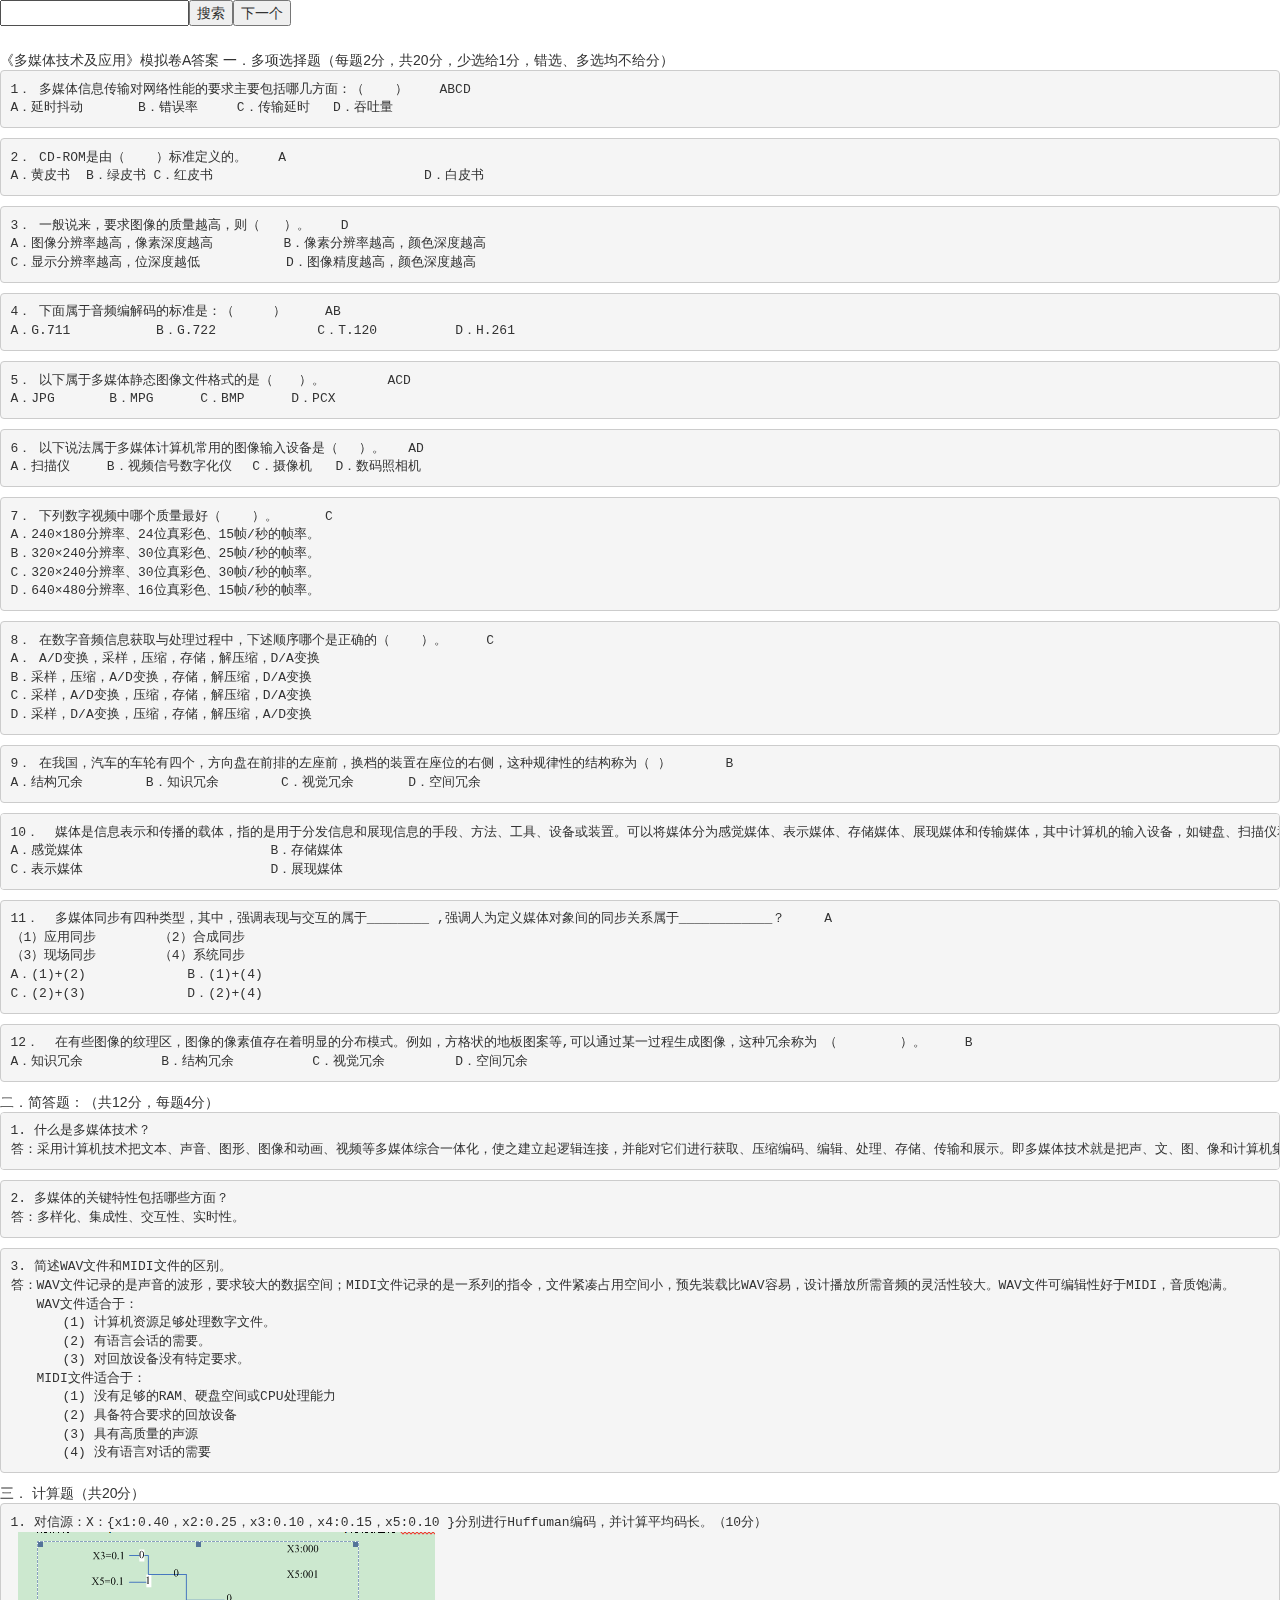
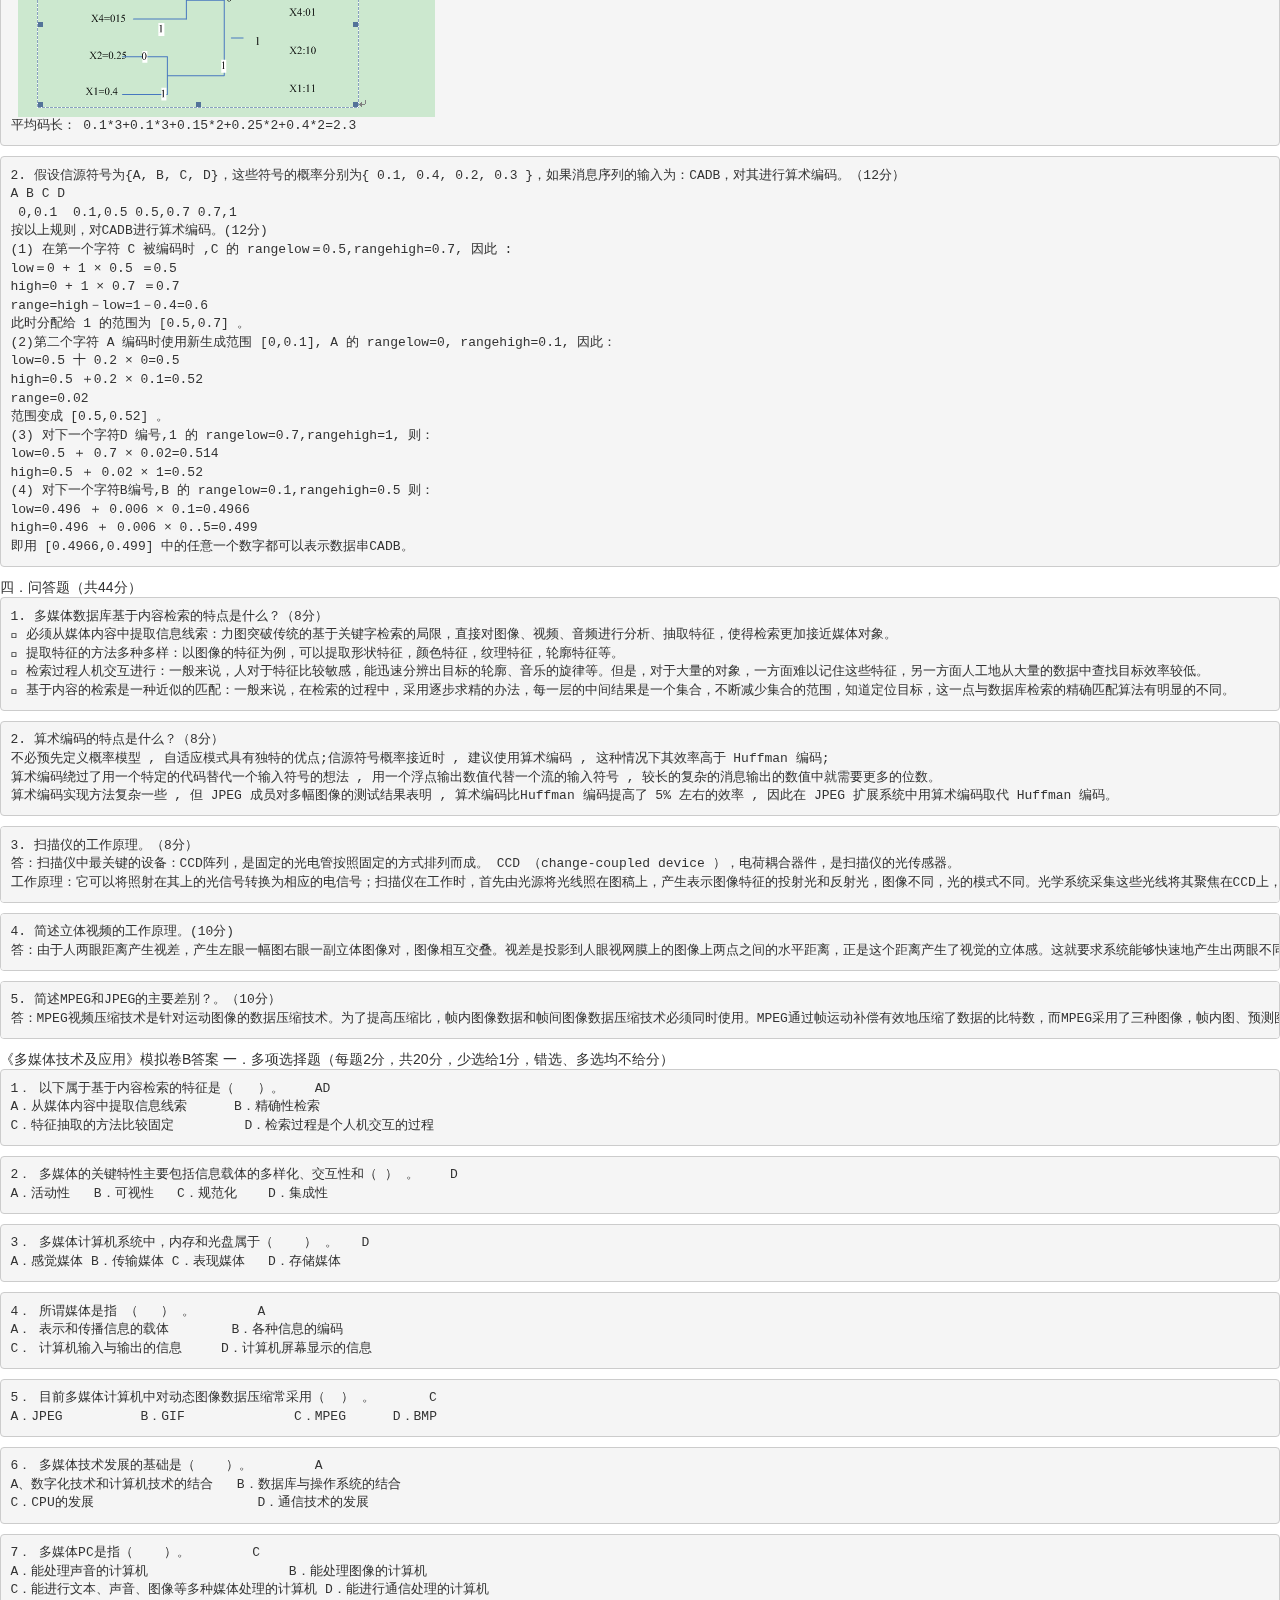
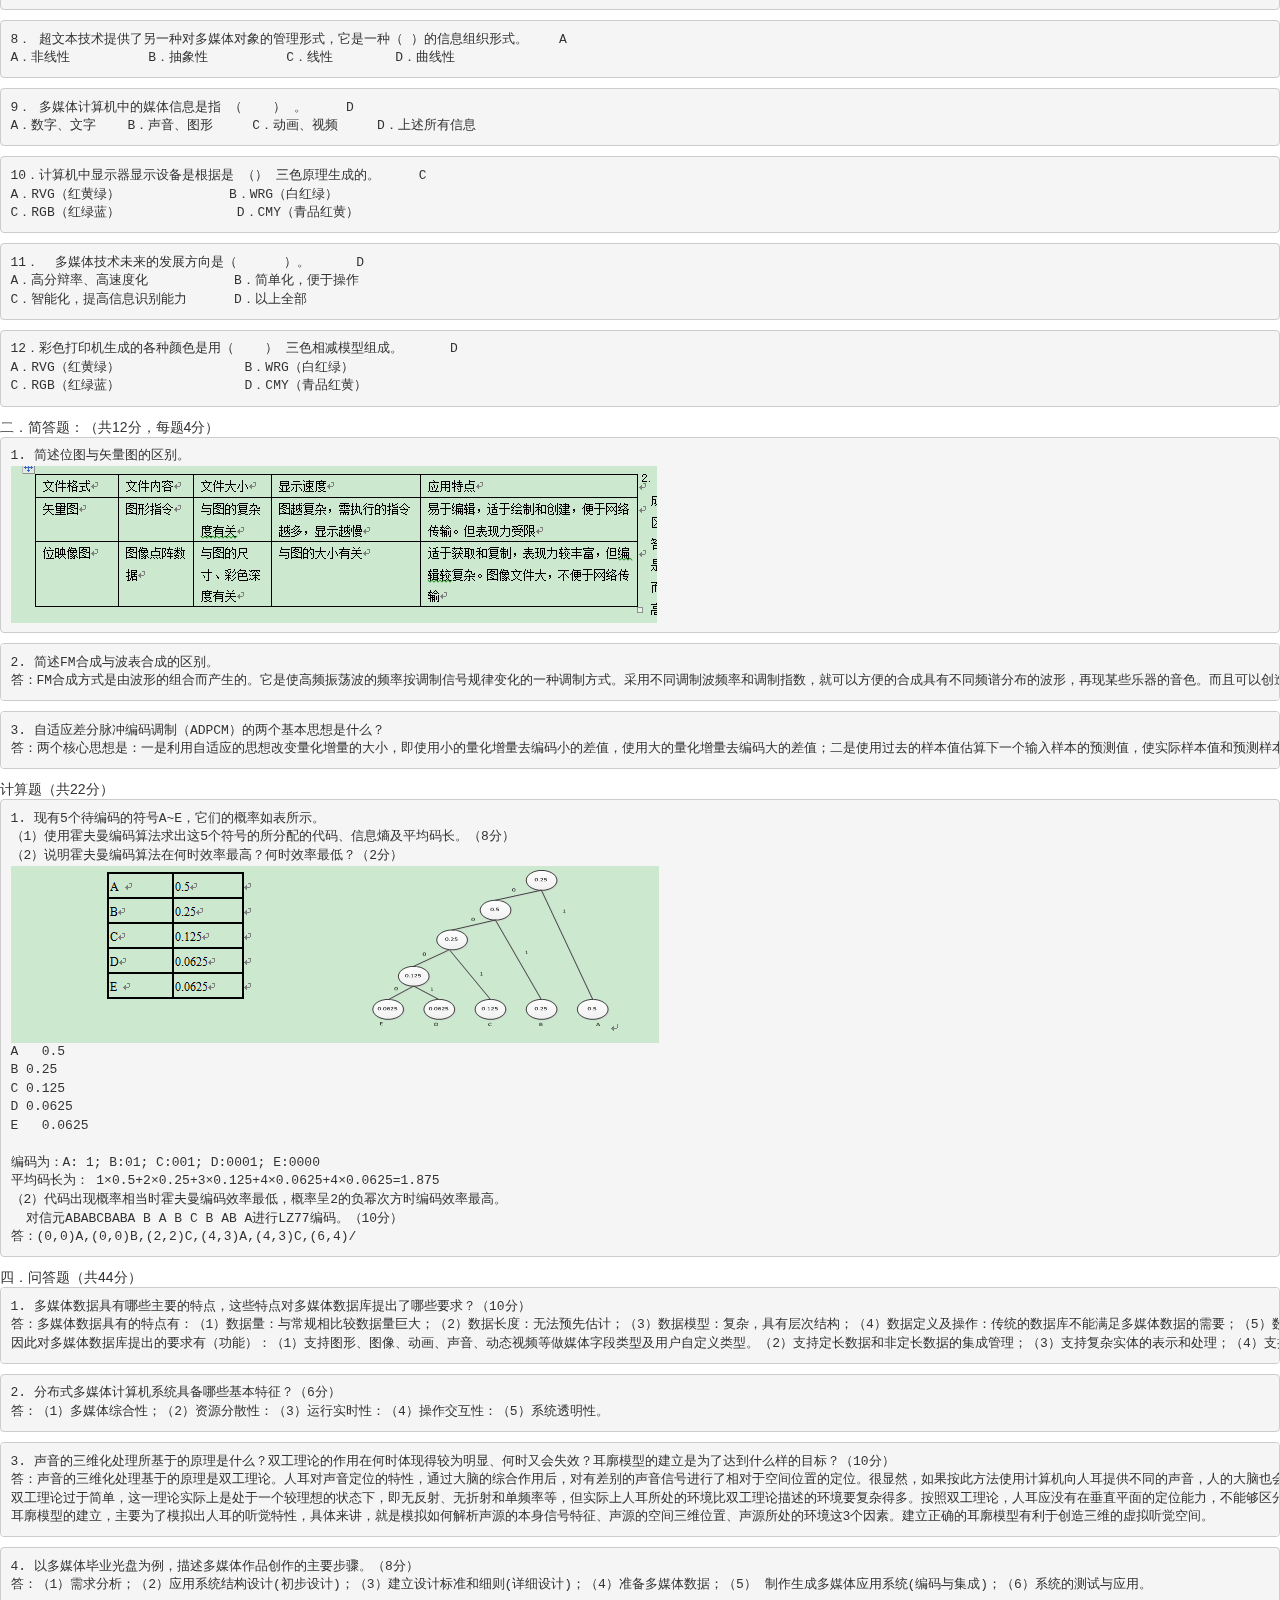
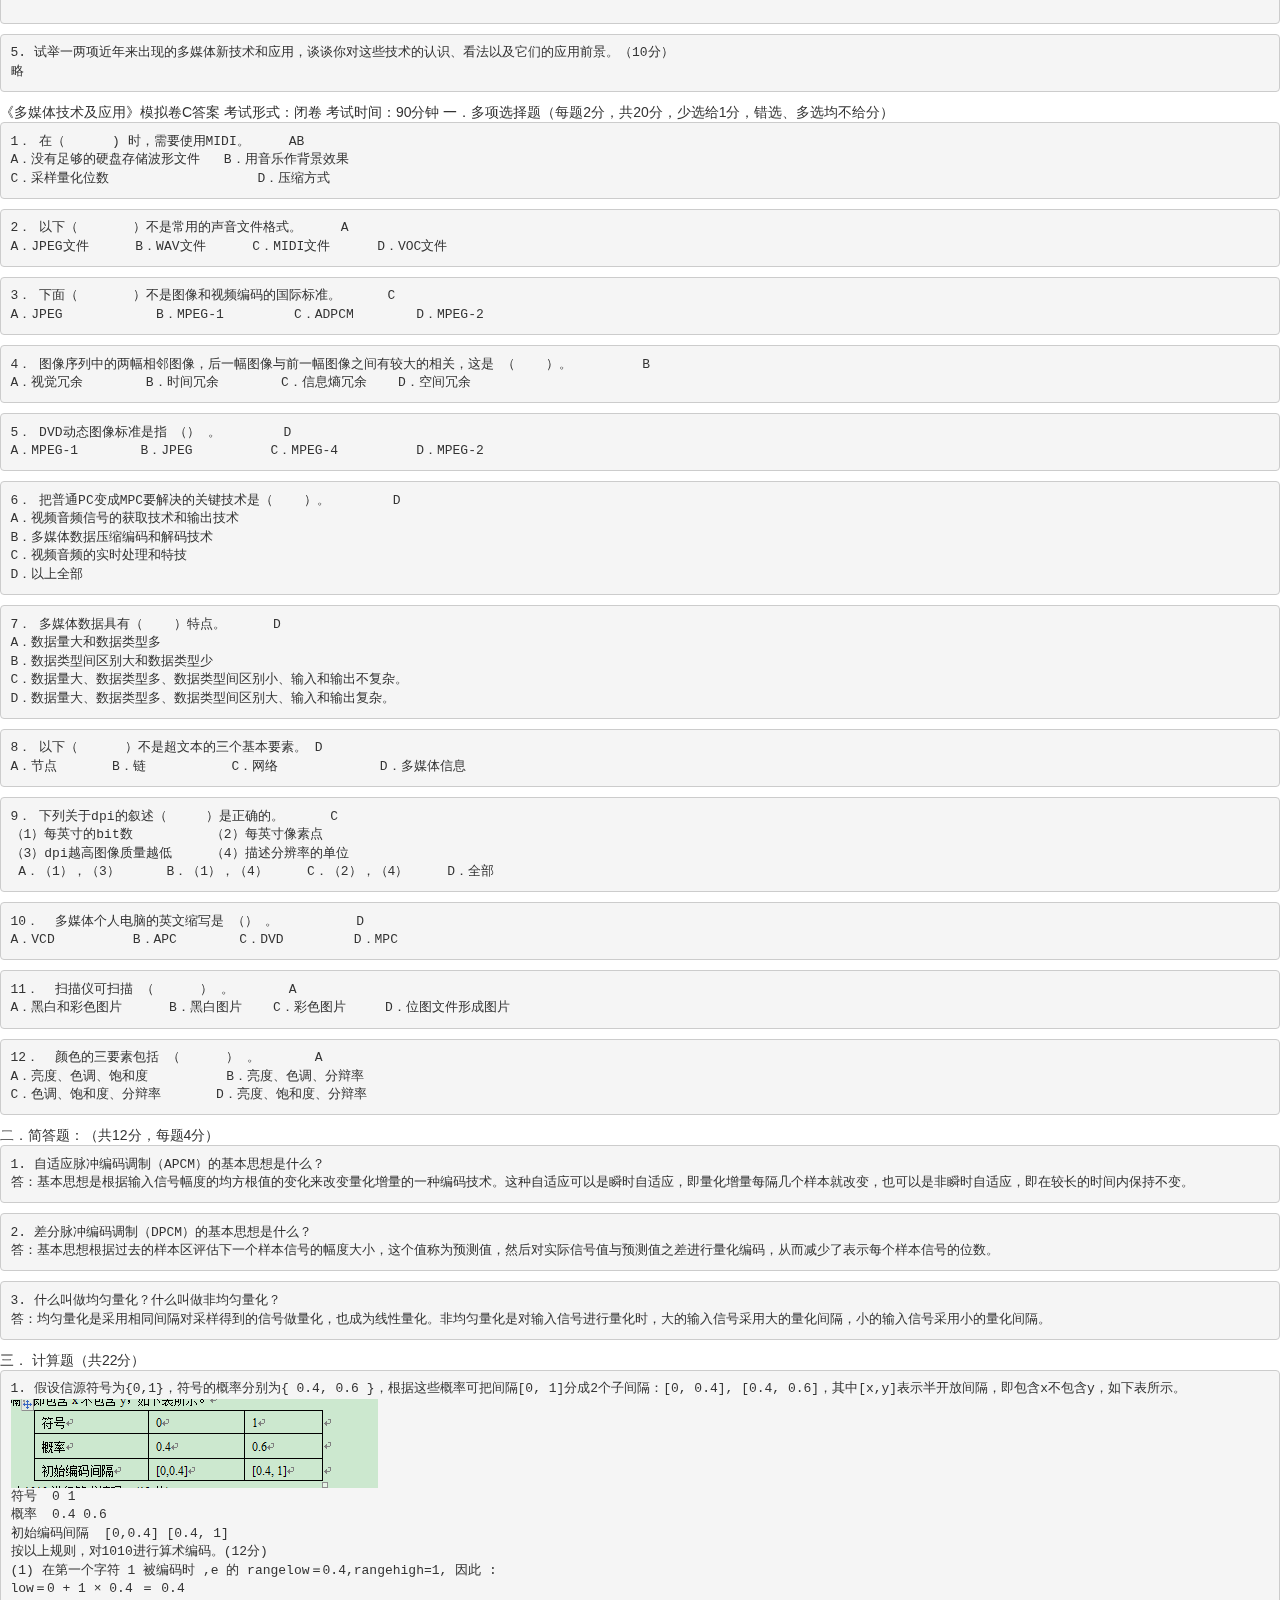
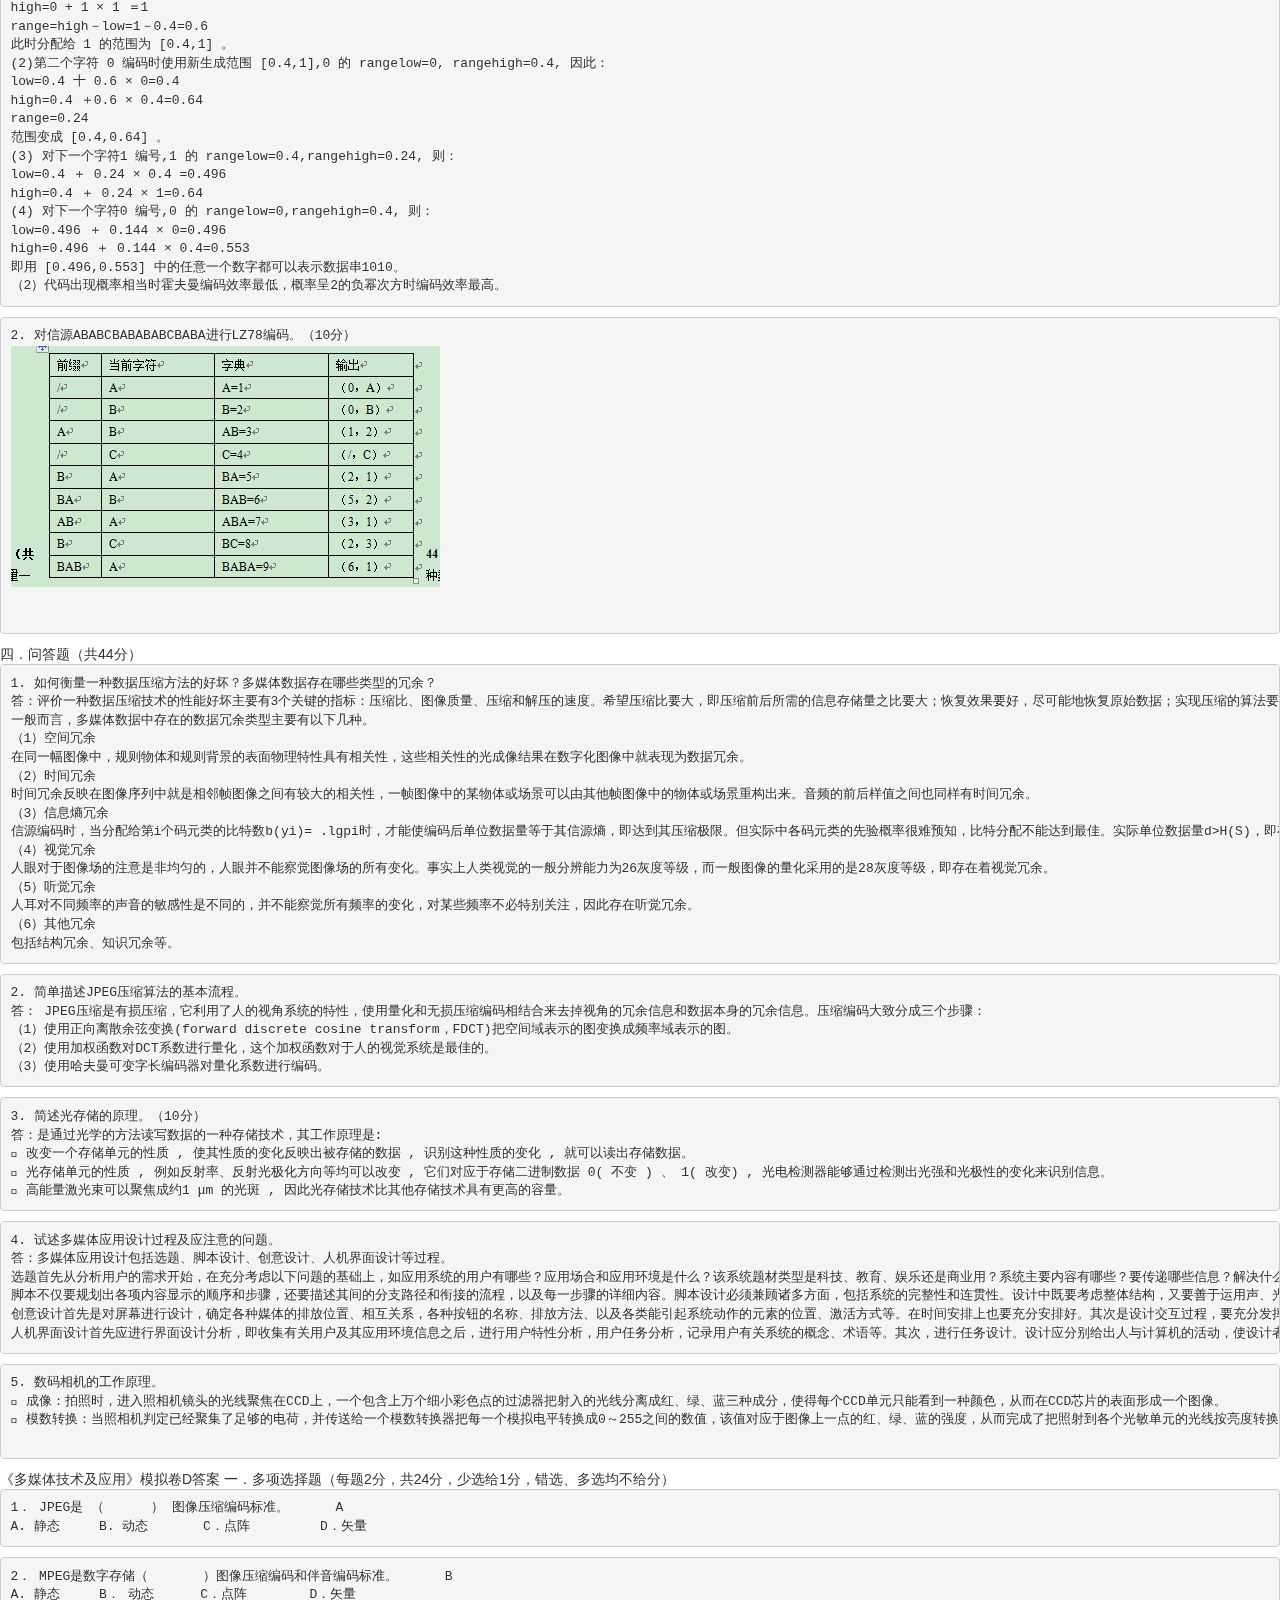
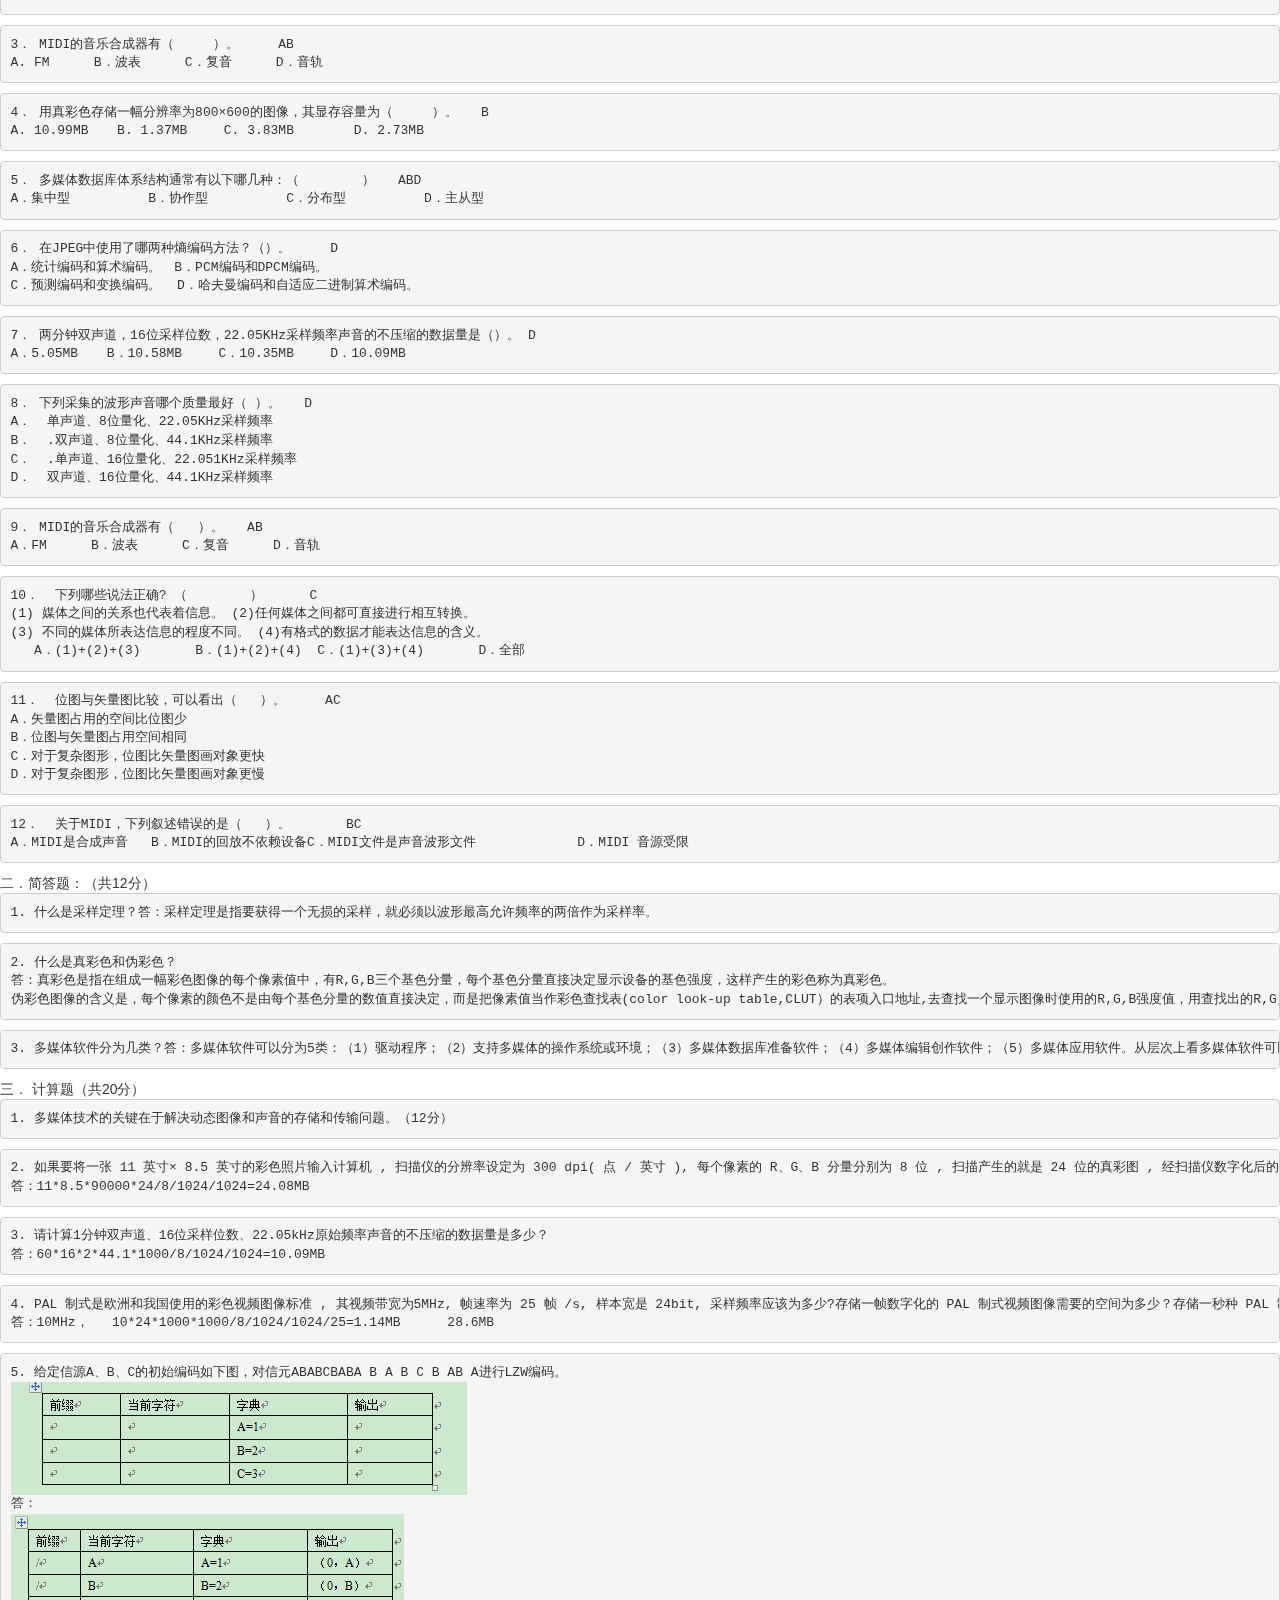
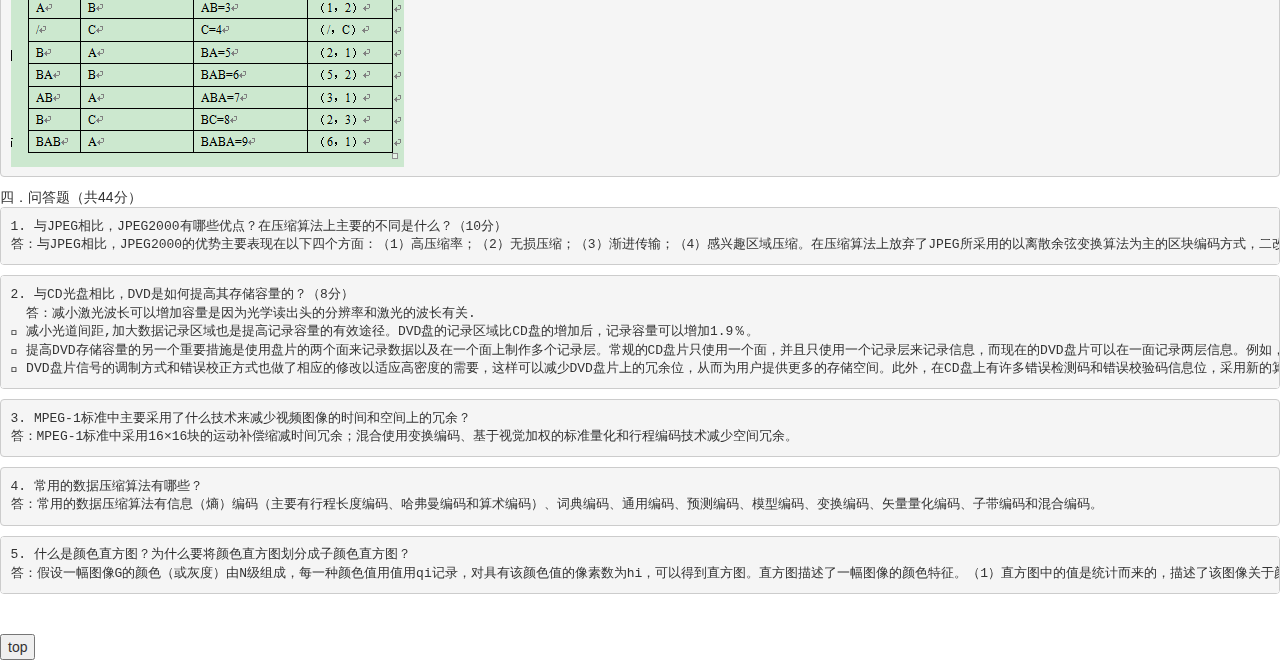
<file: 2017_qiu/media.html>
<!DOCTYPE html>
<html>
  <head>
  <meta http-equiv="Content-Type" content="text/html;charset=utf-8">
  　<meta name="viewport" content="width=device-width, initial-scale=1">
    <title>多媒体技术模拟试卷 </title>
    <script type="text/javascript" src="../static/js/jquery-3.1.0.js"></script>
  <script type="text/javascript" src="../static/js/search.js"></script>
    <link rel="stylesheet" type="text/css" href="../static/bootstrap-3.3.5-dist/css/bootstrap.css"/>
    <link rel="stylesheet" type="text/css" href="../static/css/search.css"/>
  </head>
  <body>
    <div class="search"><input type="text" name="searchText" id="searchText"/><button id="searchBtn">搜索</button><button id="nextBtn">下一个</button></div>
    <div id="contentGroup" class="contentGroup">
      <div class="content">
        《多媒体技术及应用》模拟卷A答案
一．多项选择题（每题2分，共20分，少选给1分，错选、多选均不给分）
<pre class="item" title="卷A">1． 多媒体信息传输对网络性能的要求主要包括哪几方面：（    ）    ABCD
A．延时抖动       B．错误率     C．传输延时   D．吞吐量       
</pre>
<pre class="item" title="卷A">2． CD-ROM是由（    ）标准定义的。    A
A．黄皮书  B．绿皮书 C．红皮书                           D．白皮书
</pre>
<pre class="item" title="卷A">3． 一般说来，要求图像的质量越高，则（   ）。    D
A．图像分辨率越高，像素深度越高         B．像素分辨率越高，颜色深度越高
C．显示分辨率越高，位深度越低           D．图像精度越高，颜色深度越高
</pre>
<pre class="item" title="卷A">4． 下面属于音频编解码的标准是：（     ）     AB
A．G.711           B．G.722             C．T.120          D．H.261
</pre>
<pre class="item" title="卷A">5． 以下属于多媒体静态图像文件格式的是（　　）。        ACD
A．JPG　　　  B．MPG　　　 C．BMP　　　 D．PCX
</pre>
<pre class="item" title="卷A">6． 以下说法属于多媒体计算机常用的图像输入设备是（　 ）。   AD
A．扫描仪　   B．视频信号数字化仪　 C．摄像机   D．数码照相机
</pre>
<pre class="item" title="卷A">7． 下列数字视频中哪个质量最好（    ）。      C
A．240×180分辨率、24位真彩色、15帧/秒的帧率。 
B．320×240分辨率、30位真彩色、25帧/秒的帧率。 
C．320×240分辨率、30位真彩色、30帧/秒的帧率。 
D．640×480分辨率、16位真彩色、15帧/秒的帧率。
</pre>
<pre class="item" title="卷A">8． 在数字音频信息获取与处理过程中，下述顺序哪个是正确的（    ）。     C
A． A/D变换，采样，压缩，存储，解压缩，D/A变换 
B．采样，压缩，A/D变换，存储，解压缩，D/A变换 
C．采样，A/D变换，压缩，存储，解压缩，D/A变换 
D．采样，D/A变换，压缩，存储，解压缩，A/D变换
</pre>
<pre class="item" title="卷A">9． 在我国，汽车的车轮有四个，方向盘在前排的左座前，换档的装置在座位的右侧，这种规律性的结构称为（ ）       B
A．结构冗余        B．知识冗余        C．视觉冗余       D．空间冗余
</pre>
<pre class="item" title="卷A">10．  媒体是信息表示和传播的载体，指的是用于分发信息和展现信息的手段、方法、工具、设备或装置。可以将媒体分为感觉媒体、表示媒体、存储媒体、展现媒体和传输媒体，其中计算机的输入设备，如键盘、扫描仪和输出设备，如显示器、打印机等属于（   ）。       D
A．感觉媒体                        B．存储媒体
C．表示媒体                        D．展现媒体
</pre>
<pre class="item" title="卷A">11．  多媒体同步有四种类型，其中，强调表现与交互的属于________ ,强调人为定义媒体对象间的同步关系属于____________？     A
（1）应用同步        （2）合成同步 
（3）现场同步        （4）系统同步
A．(1)+(2)             B．(1)+(4)   
C．(2)+(3)             D．(2)+(4)
</pre>
<pre class="item" title="卷A">12．  在有些图像的纹理区，图像的像素值存在着明显的分布模式。例如，方格状的地板图案等,可以通过某一过程生成图像，这种冗余称为 （        ）。     B 
A．知识冗余          B．结构冗余          C．视觉冗余         D．空间冗余
</pre>
二．简答题：（共12分，每题4分） 
<pre class="item" title="卷A">1. 什么是多媒体技术？ 
答：采用计算机技术把文本、声音、图形、图像和动画、视频等多媒体综合一体化，使之建立起逻辑连接，并能对它们进行获取、压缩编码、编辑、处理、存储、传输和展示。即多媒体技术就是把声、文、图、像和计算机集成在一起的技术。
</pre>
<pre class="item" title="卷A">2. 多媒体的关键特性包括哪些方面？ 
答：多样化、集成性、交互性、实时性。
</pre>
<pre class="item" title="卷A">3. 简述WAV文件和MIDI文件的区别。
答：WAV文件记录的是声音的波形，要求较大的数据空间；MIDI文件记录的是一系列的指令，文件紧凑占用空间小，预先装载比WAV容易，设计播放所需音频的灵活性较大。WAV文件可编辑性好于MIDI，音质饱满。 
　　WAV文件适合于：
　　　　(1) 计算机资源足够处理数字文件。
　　　　(2) 有语言会话的需要。 
　　　　(3) 对回放设备没有特定要求。 
　　MIDI文件适合于： 
　　　　(1) 没有足够的RAM、硬盘空间或CPU处理能力 
　　　　(2) 具备符合要求的回放设备 
　　　　(3) 具有高质量的声源 
　　　　(4) 没有语言对话的需要 
</pre>
三．  计算题（共20分）
<pre class="item" title="卷A">1. 对信源：X：{x1:0.40，x2:0.25，x3:0.10，x4:0.15，x5:0.10 }分别进行Huffuman编码，并计算平均码长。（10分）
 <img src="media/1-1.png">
平均码长： 0.1*3+0.1*3+0.15*2+0.25*2+0.4*2=2.3
</pre>
<pre class="item" title="卷A">2. 假设信源符号为{A, B, C, D}，这些符号的概率分别为{ 0.1, 0.4, 0.2, 0.3 }，如果消息序列的输入为：CADB，对其进行算术编码。（12分）
A B C D
 0,0.1  0.1,0.5 0.5,0.7 0.7,1
按以上规则，对CADB进行算术编码。(12分)
(1) 在第一个字符 C 被编码时 ,C 的 rangelow＝0.5,rangehigh=0.7, 因此 :
low＝0 + 1 × 0.5 ＝0.5
high=0 + 1 × 0.7 ＝0.7
range=high－low=1－0.4=0.6
此时分配给 1 的范围为 [0.5,0.7] 。
(2)第二个字符 A 编码时使用新生成范围 [0,0.1], A 的 rangelow=0, rangehigh=0.1, 因此：
low=0.5 十 0.2 × 0=0.5 
high=0.5 ＋0.2 × 0.1=0.52
range=0.02
范围变成 [0.5,0.52] 。
(3) 对下一个字符D 编号,1 的 rangelow=0.7,rangehigh=1, 则：
low=0.5 ＋ 0.7 × 0.02=0.514
high=0.5 ＋ 0.02 × 1=0.52
(4) 对下一个字符B编号,B 的 rangelow=0.1,rangehigh=0.5 则：
low=0.496 ＋ 0.006 × 0.1=0.4966
high=0.496 ＋ 0.006 × 0..5=0.499
即用 [0.4966,0.499] 中的任意一个数字都可以表示数据串CADB。
</pre>
四．问答题（共44分）
<pre class="item" title="卷A">1. 多媒体数据库基于内容检索的特点是什么？（8分）
 必须从媒体内容中提取信息线索：力图突破传统的基于关键字检索的局限，直接对图像、视频、音频进行分析、抽取特征，使得检索更加接近媒体对象。
 提取特征的方法多种多样：以图像的特征为例，可以提取形状特征，颜色特征，纹理特征，轮廓特征等。
 检索过程人机交互进行：一般来说，人对于特征比较敏感，能迅速分辨出目标的轮廓、音乐的旋律等。但是，对于大量的对象，一方面难以记住这些特征，另一方面人工地从大量的数据中查找目标效率较低。
 基于内容的检索是一种近似的匹配：一般来说，在检索的过程中，采用逐步求精的办法，每一层的中间结果是一个集合，不断减少集合的范围，知道定位目标，这一点与数据库检索的精确匹配算法有明显的不同。
</pre>
<pre class="item" title="卷A">2. 算术编码的特点是什么？（8分）
不必预先定义概率模型 , 自适应模式具有独特的优点;信源符号概率接近时 , 建议使用算术编码 , 这种情况下其效率高于 Huffman 编码;
算术编码绕过了用一个特定的代码替代一个输入符号的想法 , 用一个浮点输出数值代替一个流的输入符号 , 较长的复杂的消息输出的数值中就需要更多的位数。
算术编码实现方法复杂一些 , 但 JPEG 成员对多幅图像的测试结果表明 , 算术编码比Huffman 编码提高了 5% 左右的效率 , 因此在 JPEG 扩展系统中用算术编码取代 Huffman 编码。
</pre>
<pre class="item" title="卷A">3. 扫描仪的工作原理。（8分）
答：扫描仪中最关键的设备：CCD阵列，是固定的光电管按照固定的方式排列而成。 CCD （change-coupled device ），电荷耦合器件，是扫描仪的光传感器。
工作原理：它可以将照射在其上的光信号转换为相应的电信号；扫描仪在工作时，首先由光源将光线照在图稿上，产生表示图像特征的投射光和反射光，图像不同，光的模式不同。光学系统采集这些光线将其聚焦在CCD上，由CCD将光信号转换成相应电信号然后对这些信号进行A/D转换及处理，产生相应的数字信号送往计算机； 当机械转动机构在控制电路的控制下带动装有光学系统和CCD的扫描头与图稿进行相对运动时，就将图稿全部扫描一遍，一幅完整的图像就输入到计算机中了。
</pre>
<pre class="item" title="卷A">4. 简述立体视频的工作原理。(10分)
答：由于人两眼距离产生视差，产生左眼一幅图右眼一副立体图像对，图像相互交叠。视差是投影到人眼视网膜上的图像上两点之间的水平距离，正是这个距离产生了视觉的立体感。这就要求系统能够快速地产生出两眼不同的图像，通过立体图像合成算法产生立体图像。利用显示器显示图像时如果把两眼不同视差的快速显示在显示器上，并且每次只让一幅图进入一只眼睛，两眼交替进行，也会使人产生立体视觉。通过特殊的设备投射到两眼之中。采用立体眼镜等特殊设备为两眼显示不同的图像。
</pre>
<pre class="item" title="卷A">5. 简述MPEG和JPEG的主要差别？。（10分） 
答：MPEG视频压缩技术是针对运动图像的数据压缩技术。为了提高压缩比，帧内图像数据和帧间图像数据压缩技术必须同时使用。MPEG通过帧运动补偿有效地压缩了数据的比特数，而MPEG采用了三种图像，帧内图、预测图和双向预测图。有效地减少了冗余信息。对于MPEG来说，帧间数据压缩、运动补偿和双向预测，这是和JPEG主要不同的地方。而JPEG和MPEG相同的地方均采用了DCT帧内图像数据压缩编码。
</pre>

《多媒体技术及应用》模拟卷B答案
一．多项选择题（每题2分，共20分，少选给1分，错选、多选均不给分）
<pre class="item" title="卷B">1． 以下属于基于内容检索的特征是（   ）。    AD
A．从媒体内容中提取信息线索      B．精确性检索
C．特征抽取的方法比较固定         D．检索过程是个人机交互的过程
</pre>
<pre class="item" title="卷B">2． 多媒体的关键特性主要包括信息载体的多样化、交互性和（ ） 。    D
A．活动性   B．可视性   C．规范化    D．集成性
</pre>
<pre class="item" title="卷B">3． 多媒体计算机系统中，内存和光盘属于（    ） 。   D
A．感觉媒体 B．传输媒体 C．表现媒体   D．存储媒体
</pre>
<pre class="item" title="卷B">4． 所谓媒体是指 （   ） 。        A
A． 表示和传播信息的载体        B．各种信息的编码   　
C． 计算机输入与输出的信息     D．计算机屏幕显示的信息
</pre>
<pre class="item" title="卷B">5． 目前多媒体计算机中对动态图像数据压缩常采用（  ） 。       C
A．JPEG          B．GIF              C．MPEG      D．BMP
</pre>
<pre class="item" title="卷B">6． 多媒体技术发展的基础是（    ）。        A
A、数字化技术和计算机技术的结合   B．数据库与操作系统的结合　
C．CPU的发展                     D．通信技术的发展
</pre>
<pre class="item" title="卷B">7． 多媒体PC是指（    ）。        C
A．能处理声音的计算机                  B．能处理图像的计算机
C．能进行文本、声音、图像等多种媒体处理的计算机 D．能进行通信处理的计算机
</pre>
<pre class="item" title="卷B">8． 超文本技术提供了另一种对多媒体对象的管理形式，它是一种（ ）的信息组织形式。    A
A．非线性          B．抽象性          C．线性        D．曲线性
</pre>
<pre class="item" title="卷B">9． 多媒体计算机中的媒体信息是指 （    ） 。     D
A．数字、文字    B．声音、图形     C．动画、视频     D．上述所有信息
</pre>
<pre class="item" title="卷B">10．计算机中显示器显示设备是根据是 （） 三色原理生成的。     C
A．RVG（红黄绿）              B．WRG（白红绿）       
C．RGB（红绿蓝）               D．CMY（青品红黄）
</pre>
<pre class="item" title="卷B">11．  多媒体技术未来的发展方向是（      ）。      D
A．高分辩率、高速度化           B．简单化，便于操作   
C．智能化，提高信息识别能力      D．以上全部
</pre>
<pre class="item" title="卷B">12．彩色打印机生成的各种颜色是用（    ） 三色相减模型组成。      D
A．RVG（红黄绿）                B．WRG（白红绿）  
C．RGB（红绿蓝）                D．CMY（青品红黄）
</pre>
二．简答题：（共12分，每题4分） 
<pre class="item" title="卷B">1. 简述位图与矢量图的区别。
<img src="media/2-1.png">
</pre>
<pre class="item" title="卷B">2. 简述FM合成与波表合成的区别。
答：FM合成方式是由波形的组合而产生的。它是使高频振荡波的频率按调制信号规律变化的一种调制方式。采用不同调制波频率和调制指数，就可以方便的合成具有不同频谱分布的波形，再现某些乐器的音色。而且可以创造出丰富多彩，真实乐器不具备的音色。理论上有无限多组的波形，可以模拟任何的声音，但实际上使用最多的也只有四个正弦波产生器来模拟音色。所以FM合成在发出General MIDI中的乐器声时，其真实效果较差。波表合成相对比较直观。音乐家在真实乐器上演奏不同的音符，选择44.1 kHz的采样频率、16位的乐音样本，这相当于CD-DA的质量，把不同音符的真实声音记录下来，这就完成了乐音样本的采集。ROM是超大规模集成电路(very large scale integrated，VLSI)芯片。
</pre>
<pre class="item" title="卷B">3. 自适应差分脉冲编码调制（ADPCM）的两个基本思想是什么？
答：两个核心思想是：一是利用自适应的思想改变量化增量的大小，即使用小的量化增量去编码小的差值，使用大的量化增量去编码大的差值；二是使用过去的样本值估算下一个输入样本的预测值，使实际样本值和预测样本值之间的差值总是最小。
</pre>
  计算题（共22分）
<pre class="item" title="卷B">1. 现有5个待编码的符号A~E，它们的概率如表所示。
（1）使用霍夫曼编码算法求出这5个符号的所分配的代码、信息熵及平均码长。（8分）
（2）说明霍夫曼编码算法在何时效率最高？何时效率最低？（2分）
<img src="media/2-2.png">
A   0.5
B 0.25
C 0.125
D 0.0625
E   0.0625
 
编码为：A: 1; B:01; C:001; D:0001; E:0000
平均码长为： 1×0.5+2×0.25+3×0.125+4×0.0625+4×0.0625=1.875
（2）代码出现概率相当时霍夫曼编码效率最低，概率呈2的负幂次方时编码效率最高。
  对信元ABABCBABA B A B C B AB A进行LZ77编码。（10分）
答：(0,0)A,(0,0)B,(2,2)C,(4,3)A,(4,3)C,(6,4)/
</pre>
四．问答题（共44分）
<pre class="item" title="卷B">1. 多媒体数据具有哪些主要的特点，这些特点对多媒体数据库提出了哪些要求？（10分）
答：多媒体数据具有的特点有：（1）数据量：与常规相比较数据量巨大；（2）数据长度：无法预先估计；（3）数据模型：复杂，具有层次结构；（4）数据定义及操作：传统的数据库不能满足多媒体数据的需要；（5）数据传送：多媒体数据无论是声音还是视频媒体，都要求连续传送或输出，否则将导致严重的失真。
因此对多媒体数据库提出的要求有（功能）：（1）支持图形、图像、动画、声音、动态视频等做媒体字段类型及用户自定义类型。（2）支持定长数据和非定长数据的集成管理；（3）支持复杂实体的表示和处理；（4）支持同一实体的多种表现形式；（5）具有良好的用户界面；（6）支持多媒体的特殊查询机良好的处理接口；（7）支持分布式环境。
</pre>
<pre class="item" title="卷B">2. 分布式多媒体计算机系统具备哪些基本特征？（6分）
答：（1）多媒体综合性；（2）资源分散性：（3）运行实时性：（4）操作交互性：（5）系统透明性。
</pre>
<pre class="item" title="卷B">3. 声音的三维化处理所基于的原理是什么？双工理论的作用在何时体现得较为明显、何时又会失效？耳廓模型的建立是为了达到什么样的目标？（10分）
答：声音的三维化处理基于的原理是双工理论。人耳对声音定位的特性，通过大脑的综合作用后，对有差别的声音信号进行了相对于空间位置的定位。很显然，如果按此方法使用计算机向人耳提供不同的声音，人的大脑也会综合出声音的位置信息。
双工理论过于简单，这一理论实际上是处于一个较理想的状态下，即无反射、无折射和单频率等，但实际上人耳所处的环境比双工理论描述的环境要复杂得多。按照双工理论，人耳应没有在垂直平面的定位能力，不能够区分前后，因为在这些情况下两耳间声音的到达时间差ITD和两耳间声音的强度差IID都几乎为零；而实际上，人耳确实具有这方面的能力，这就是耳廓的作用。
耳廓模型的建立，主要为了模拟出人耳的听觉特性，具体来讲，就是模拟如何解析声源的本身信号特征、声源的空间三维位置、声源所处的环境这3个因素。建立正确的耳廓模型有利于创造三维的虚拟听觉空间。
</pre>
<pre class="item" title="卷B">4. 以多媒体毕业光盘为例，描述多媒体作品创作的主要步骤。（8分）
答：（1）需求分析；（2）应用系统结构设计(初步设计)；（3）建立设计标准和细则(详细设计)；（4）准备多媒体数据；（5） 制作生成多媒体应用系统(编码与集成)；（6）系统的测试与应用。

</pre>
<pre class="item" title="卷B">5. 试举一两项近年来出现的多媒体新技术和应用，谈谈你对这些技术的认识、看法以及它们的应用前景。（10分）
略
</pre>
《多媒体技术及应用》模拟卷C答案
考试形式：闭卷   考试时间：90分钟   
一．多项选择题（每题2分，共20分，少选给1分，错选、多选均不给分）
<pre class="item" title="卷C">1． 在（      ) 时，需要使用MIDI。     AB
A．没有足够的硬盘存储波形文件   B．用音乐作背景效果      
C．采样量化位数                   D．压缩方式
</pre>
<pre class="item" title="卷C">2． 以下（       ）不是常用的声音文件格式。     A
A．JPEG文件      B．WAV文件      C．MIDI文件      D．VOC文件
</pre>
<pre class="item" title="卷C">3． 下面（       ）不是图像和视频编码的国际标准。      C
A．JPEG            B．MPEG-1         C．ADPCM        D．MPEG-2
</pre>
<pre class="item" title="卷C">4． 图像序列中的两幅相邻图像，后一幅图像与前一幅图像之间有较大的相关，这是 （    ）。         B
A．视觉冗余        B．时间冗余        C．信息熵冗余    D．空间冗余
</pre>
<pre class="item" title="卷C">5． DVD动态图像标准是指 （） 。        D
A．MPEG-1        B．JPEG          C．MPEG-4          D．MPEG-2
</pre>
<pre class="item" title="卷C">6． 把普通PC变成MPC要解决的关键技术是（    ）。        D
A．视频音频信号的获取技术和输出技术
B．多媒体数据压缩编码和解码技术
C．视频音频的实时处理和特技
D．以上全部
</pre>
<pre class="item" title="卷C">7． 多媒体数据具有（    ）特点。      D
A．数据量大和数据类型多
B．数据类型间区别大和数据类型少
C．数据量大、数据类型多、数据类型间区别小、输入和输出不复杂。
D．数据量大、数据类型多、数据类型间区别大、输入和输出复杂。
</pre>
<pre class="item" title="卷C">8． 以下（      ）不是超文本的三个基本要素。 D   
A．节点       B．链           C．网络             D．多媒体信息
</pre>
<pre class="item" title="卷C">9． 下列关于dpi的叙述（     ）是正确的。      C
（1）每英寸的bit数          （2）每英寸像素点  
（3）dpi越高图像质量越低     （4）描述分辨率的单位
 A．（1），（3）      B．（1），（4）     C．（2），（4）     D．全部
</pre>
<pre class="item" title="卷C">10．  多媒体个人电脑的英文缩写是 （） 。          D
A．VCD          B．APC        C．DVD         D．MPC
</pre>
<pre class="item" title="卷C">11．  扫描仪可扫描 （      ） 。       A
A．黑白和彩色图片      B．黑白图片    C．彩色图片     D．位图文件形成图片
</pre>
<pre class="item" title="卷C">12．  颜色的三要素包括 （      ） 。       A
A．亮度、色调、饱和度          B．亮度、色调、分辩率      
C．色调、饱和度、分辩率       D．亮度、饱和度、分辩率
</pre>
二．简答题：（共12分，每题4分） 
<pre class="item" title="卷C">1. 自适应脉冲编码调制（APCM）的基本思想是什么？
答：基本思想是根据输入信号幅度的均方根值的变化来改变量化增量的一种编码技术。这种自适应可以是瞬时自适应，即量化增量每隔几个样本就改变，也可以是非瞬时自适应，即在较长的时间内保持不变。
</pre>
<pre class="item" title="卷C">2. 差分脉冲编码调制（DPCM）的基本思想是什么？
答：基本思想根据过去的样本区评估下一个样本信号的幅度大小，这个值称为预测值，然后对实际信号值与预测值之差进行量化编码，从而减少了表示每个样本信号的位数。
</pre>
<pre class="item" title="卷C">3. 什么叫做均匀量化？什么叫做非均匀量化？
答：均匀量化是采用相同间隔对采样得到的信号做量化，也成为线性量化。非均匀量化是对输入信号进行量化时，大的输入信号采用大的量化间隔，小的输入信号采用小的量化间隔。
</pre>
三．  计算题（共22分）
<pre class="item" title="卷C">1. 假设信源符号为{0,1}，符号的概率分别为{ 0.4, 0.6 }，根据这些概率可把间隔[0, 1]分成2个子间隔：[0, 0.4], [0.4, 0.6]，其中[x,y]表示半开放间隔，即包含x不包含y，如下表所示。
<img src="media/3-1.png">
符号  0 1
概率  0.4 0.6
初始编码间隔  [0,0.4] [0.4, 1]
按以上规则，对1010进行算术编码。(12分)
(1) 在第一个字符 1 被编码时 ,e 的 rangelow＝0.4,rangehigh=1, 因此 :
low＝0 + 1 × 0.4 ＝ 0.4
high=0 + 1 × 1 ＝1
range=high－low=1－0.4=0.6
此时分配给 1 的范围为 [0.4,1] 。
(2)第二个字符 0 编码时使用新生成范围 [0.4,1],0 的 rangelow=0, rangehigh=0.4, 因此：
low=0.4 十 0.6 × 0=0.4 
high=0.4 ＋0.6 × 0.4=0.64
range=0.24
范围变成 [0.4,0.64] 。
(3) 对下一个字符1 编号,1 的 rangelow=0.4,rangehigh=0.24, 则：
low=0.4 ＋ 0.24 × 0.4 =0.496
high=0.4 ＋ 0.24 × 1=0.64
(4) 对下一个字符0 编号,0 的 rangelow=0,rangehigh=0.4, 则：
low=0.496 ＋ 0.144 × 0=0.496
high=0.496 ＋ 0.144 × 0.4=0.553
即用 [0.496,0.553] 中的任意一个数字都可以表示数据串1010。
（2）代码出现概率相当时霍夫曼编码效率最低，概率呈2的负幂次方时编码效率最高。
</pre>
<pre class="item" title="卷C">2. 对信源ABABCBABABABCBABA进行LZ78编码。（10分）
<img src="media/3-2.png">


</pre>







四．问答题（共44分）
<pre class="item" title="卷C">1. 如何衡量一种数据压缩方法的好坏？多媒体数据存在哪些类型的冗余？
答：评价一种数据压缩技术的性能好坏主要有3个关键的指标：压缩比、图像质量、压缩和解压的速度。希望压缩比要大，即压缩前后所需的信息存储量之比要大；恢复效果要好，尽可能地恢复原始数据；实现压缩的算法要简单，压缩、解压速度快，尽可能地做到实时压缩解压。除此之外还要考虑压缩算法所需要的软件和硬件。
一般而言，多媒体数据中存在的数据冗余类型主要有以下几种。
（1）空间冗余
在同一幅图像中，规则物体和规则背景的表面物理特性具有相关性，这些相关性的光成像结果在数字化图像中就表现为数据冗余。
（2）时间冗余
时间冗余反映在图像序列中就是相邻帧图像之间有较大的相关性，一帧图像中的某物体或场景可以由其他帧图像中的物体或场景重构出来。音频的前后样值之间也同样有时间冗余。
（3）信息熵冗余
信源编码时，当分配给第i个码元类的比特数b(yi)= .lgpi时，才能使编码后单位数据量等于其信源熵，即达到其压缩极限。但实际中各码元类的先验概率很难预知，比特分配不能达到最佳。实际单位数据量d>H(S)，即存在信息冗余熵。
（4）视觉冗余
人眼对于图像场的注意是非均匀的，人眼并不能察觉图像场的所有变化。事实上人类视觉的一般分辨能力为26灰度等级，而一般图像的量化采用的是28灰度等级，即存在着视觉冗余。
（5）听觉冗余
人耳对不同频率的声音的敏感性是不同的，并不能察觉所有频率的变化，对某些频率不必特别关注，因此存在听觉冗余。
（6）其他冗余
包括结构冗余、知识冗余等。
</pre>
<pre class="item" title="卷C">2. 简单描述JPEG压缩算法的基本流程。
答： JPEG压缩是有损压缩，它利用了人的视角系统的特性，使用量化和无损压缩编码相结合来去掉视角的冗余信息和数据本身的冗余信息。压缩编码大致分成三个步骤：
（1）使用正向离散余弦变换(forward discrete cosine transform，FDCT)把空间域表示的图变换成频率域表示的图。 
（2）使用加权函数对DCT系数进行量化，这个加权函数对于人的视觉系统是最佳的。 
（3）使用哈夫曼可变字长编码器对量化系数进行编码。
</pre>
<pre class="item" title="卷C">3. 简述光存储的原理。（10分）
答：是通过光学的方法读写数据的一种存储技术，其工作原理是:
 改变一个存储单元的性质 , 使其性质的变化反映出被存储的数据 , 识别这种性质的变化 , 就可以读出存储数据。
 光存储单元的性质 , 例如反射率、反射光极化方向等均可以改变 , 它们对应于存储二进制数据 0( 不变 ) 、 1( 改变) , 光电检测器能够通过检测出光强和光极性的变化来识别信息。
 高能量激光束可以聚焦成约1 μm 的光斑 , 因此光存储技术比其他存储技术具有更高的容量。
</pre>
<pre class="item" title="卷C">4. 试述多媒体应用设计过程及应注意的问题。
答：多媒体应用设计包括选题、脚本设计、创意设计、人机界面设计等过程。
选题首先从分析用户的需求开始，在充分考虑以下问题的基础上，如应用系统的用户有哪些？应用场合和应用环境是什么？该系统题材类型是科技、教育、娱乐还是商业用？系统主要内容有哪些？要传递哪些信息？解决什么问题？……可以确定项目的对象、多媒体信息的种类、表现手法，以及要达到的目标，完成应用的选题。
脚本不仅要规划出各项内容显示的顺序和步骤，还要描述其间的分支路径和衔接的流程，以及每一步骤的详细内容。脚本设计必须兼顾诸多方面，包括系统的完整性和连贯性。设计中既要考虑整体结构，又要善于运用声、光、画、影物多重组合达到最佳效果，注意系统的交互性和目标性。特别要注意根据不同的应用系统运用相关的领域知识和指导理论。在脚本设计中要注意媒体的选择和脚本内容顺序及控制路径的设计。
创意设计首先是对屏幕进行设计，确定各种媒体的排放位置、相互关系，各种按钮的名称、排放方法、以及各类能引起系统动作的元素的位置、激活方式等。在时间安排上也要充分安排好。其次是设计交互过程，要充分发挥计算机交互的特点。创意的好坏取决于对内容的深刻理解以及创意人员的水平，也取决于软件系统的性能，它决定了最终应用的质量高低。在创意设计中，要对屏幕设计和交互设计中的背景、标题、描述（文字、图形、动画）、各种控件（按钮、热字和热键）等空间组成，以及背景、音乐、解说词和动作出现的时间序列勾画出多种草图或场景、反复对比，择优选择确定。
人机界面设计首先应进行界面设计分析，即收集有关用户及其应用环境信息之后，进行用户特性分析，用户任务分析，记录用户有关系统的概念、术语等。其次，进行任务设计。设计应分别给出人与计算机的活动，使设计者较好地理解在设计界面时所遇到的问题，形成系统操作手册、训练文件和用户指南的基础。在考虑用户工作方式及系统环境和支持等因素下，进行任务设计。第三，进行界面设计。选择界面设计类型时要全面考虑。一方面要从用户状况出发，决定对话应提供的支持级别和复杂程度，选择一个或几个适宜的界面类型；另一方面要匹配界面任务和系统需要，对交互形式进行分类。最后，将界面分析结果综合成设计决策，进行界面结构的设计与实现，包括界面电话设计、数据输入界面设计、屏幕显示设计和控制界面设计等。
</pre>
<pre class="item" title="卷C">5. 数码相机的工作原理。
 成像：拍照时，进入照相机镜头的光线聚焦在CCD上，一个包含上万个细小彩色点的过滤器把射入的光线分离成红、绿、蓝三种成分，使得每个CCD单元只能看到一种颜色，从而在CCD芯片的表面形成一个图像。
 模数转换：当照相机判定已经聚集了足够的电荷，并传送给一个模数转换器把每一个模拟电平转换成0～255之间的数值，该值对应于图像上一点的红、绿、蓝的强度，从而完成了把照射到各个光敏单元的光线按亮度转换成模拟电平的工作。

</pre>
《多媒体技术及应用》模拟卷D答案
一．多项选择题（每题2分，共24分，少选给1分，错选、多选均不给分）
<pre class="item" title="卷D">1． JPEG是 （      ） 图像压缩编码标准。      A
A. 静态     B. 动态       C．点阵         D．矢量
</pre>
<pre class="item" title="卷D">2． MPEG是数字存储（       ）图像压缩编码和伴音编码标准。      B
A. 静态     B． 动态      C．点阵        D．矢量
</pre>
<pre class="item" title="卷D">3． MIDI的音乐合成器有（     ）。     AB
A. FM　    B．波表　    C．复音　    D．音轨
</pre>
<pre class="item" title="卷D">4． 用真彩色存储一幅分辨率为800×600的图像，其显存容量为（     ）。   B
A. 10.99MB　  B. 1.37MB   　C. 3.83MB　      D. 2.73MB
</pre>
<pre class="item" title="卷D">5． 多媒体数据库体系结构通常有以下哪几种：（        ）   ABD
A．集中型          B．协作型          C．分布型          D．主从型 
</pre>
<pre class="item" title="卷D">6． 在JPEG中使用了哪两种熵编码方法？（）。     D
A．统计编码和算术编码。　B．PCM编码和DPCM编码。
C．预测编码和变换编码。  D．哈夫曼编码和自适应二进制算术编码。
</pre>
<pre class="item" title="卷D">7． 两分钟双声道，16位采样位数，22.05KHz采样频率声音的不压缩的数据量是（）。 D
A．5.05MB　  B．10.58MB　   C．10.35MB　   D．10.09MB
</pre>
<pre class="item" title="卷D">8． 下列采集的波形声音哪个质量最好（ ）。   D
A．  单声道、8位量化、22.05KHz采样频率 
B．  .双声道、8位量化、44.1KHz采样频率
C．  .单声道、16位量化、22.051KHz采样频率
D．  双声道、16位量化、44.1KHz采样频率
</pre>
<pre class="item" title="卷D">9． MIDI的音乐合成器有（   ）。   AB
A．FM　    B．波表　    C．复音　    D．音轨
</pre>
<pre class="item" title="卷D">10．  下列哪些说法正确? （        ）      C
(1) 媒体之间的关系也代表着信息。 (2)任何媒体之间都可直接进行相互转换。
(3) 不同的媒体所表达信息的程度不同。 (4)有格式的数据才能表达信息的含义。
   A．(1)+(2)+(3)       B．(1)+(2)+(4)  C．(1)+(3)+(4)       D．全部 
</pre>
<pre class="item" title="卷D">11．  位图与矢量图比较，可以看出（   ）。     AC
A．矢量图占用的空间比位图少 
B．位图与矢量图占用空间相同
C．对于复杂图形，位图比矢量图画对象更快
D．对于复杂图形，位图比矢量图画对象更慢
</pre>
<pre class="item" title="卷D">12．  关于MIDI，下列叙述错误的是（   ）。       BC
A．MIDI是合成声音   B．MIDI的回放不依赖设备C．MIDI文件是声音波形文件             D．MIDI 音源受限
</pre>
二．简答题：（共12分） 
<pre class="item" title="卷D">1. 什么是采样定理？答：采样定理是指要获得一个无损的采样，就必须以波形最高允许频率的两倍作为采样率。
</pre>
<pre class="item" title="卷D">2. 什么是真彩色和伪彩色？
答：真彩色是指在组成一幅彩色图像的每个像素值中，有R,G,B三个基色分量，每个基色分量直接决定显示设备的基色强度，这样产生的彩色称为真彩色。 
伪彩色图像的含义是，每个像素的颜色不是由每个基色分量的数值直接决定，而是把像素值当作彩色查找表(color look-up table,CLUT）的表项入口地址,去查找一个显示图像时使用的R,G,B强度值，用查找出的R,G,B强度值产生的彩色称为伪彩色。
</pre>
<pre class="item" title="卷D">3. 多媒体软件分为几类？答：多媒体软件可以分为5类：（1）驱动程序；（2）支持多媒体的操作系统或环境；（3）多媒体数据库准备软件；（4）多媒体编辑创作软件；（5）多媒体应用软件。从层次上看多媒体软件可以分为4层：（1）用户层；（2）多媒体应用系统层：（3）多媒体驱动程序；（4）多媒体硬件。
</pre>
三．  计算题（共20分）
<pre class="item" title="卷D">1. 多媒体技术的关键在于解决动态图像和声音的存储和传输问题。（12分）
</pre>
<pre class="item" title="卷D">2. 如果要将一张 11 英寸× 8.5 英寸的彩色照片输入计算机 , 扫描仪的分辨率设定为 300 dpi( 点 / 英寸 ), 每个像素的 R、G、B 分量分别为 8 位 , 扫描产生的就是 24 位的真彩图 , 经扫描仪数字化后的图像不经压缩，需要占据多少存储空间？
答：11*8.5*90000*24/8/1024/1024=24.08MB
</pre>
<pre class="item" title="卷D">3. 请计算1分钟双声道、16位采样位数、22.05kHz原始频率声音的不压缩的数据量是多少？
答：60*16*2*44.1*1000/8/1024/1024=10.09MB
</pre>
<pre class="item" title="卷D">4. PAL 制式是欧洲和我国使用的彩色视频图像标准 , 其视频带宽为5MHz, 帧速率为 25 帧 /s, 样本宽是 24bit, 采样频率应该为多少?存储一帧数字化的 PAL 制式视频图像需要的空间为多少？存储一秒种 PAL 制式的视频图像需要的空间为多少？
答：10MHz，   10*24*1000*1000/8/1024/1024/25=1.14MB      28.6MB
</pre>
<pre class="item" title="卷D">5. 给定信源A、B、C的初始编码如下图，对信元ABABCBABA B A B C B AB A进行LZW编码。
<img src="media/4-1.png">
答：
<img src="media/4-2.png">
</pre>

四．问答题（共44分）
<pre class="item" title="卷D">1. 与JPEG相比，JPEG2000有哪些优点？在压缩算法上主要的不同是什么？（10分）
答：与JPEG相比，JPEG2000的优势主要表现在以下四个方面：（1）高压缩率；（2）无损压缩；（3）渐进传输；（4）感兴趣区域压缩。在压缩算法上放弃了JPEG所采用的以离散余弦变换算法为主的区块编码方式，二改用以离散小波变换算法为主的多解析编码方式。
</pre>
<pre class="item" title="卷D">2. 与CD光盘相比，DVD是如何提高其存储容量的？（8分）
  答：减小激光波长可以增加容量是因为光学读出头的分辨率和激光的波长有关.
 减小光道间距,加大数据记录区域也是提高记录容量的有效途径。DVD盘的记录区域比CD盘的增加后，记录容量可以增加1.9％。
 提高DVD存储容量的另一个重要措施是使用盘片的两个面来记录数据以及在一个面上制作多个记录层。常规的CD盘片只使用一个面，并且只使用一个记录层来记录信息，而现在的DVD盘片可以在一面记录两层信息。例如，单面双层，单面双层盘片的表层称为第0层，最里层称为第一层，第0层采用一种新的半透明的涂层，可让激光束透过表面到达第一层。
 DVD盘片信号的调制方式和错误校正方式也做了相应的修改以适应高密度的需要，这样可以减少DVD盘片上的冗余位，从而为用户提供更多的存储空间。此外，在CD盘上有许多错误检测码和错误校验码信息位，采用新的算法之后这些信息位的量可以减少，相当于增加了用户数据的容量。
</pre>
<pre class="item" title="卷D">3. MPEG-1标准中主要采用了什么技术来减少视频图像的时间和空间上的冗余？
答：MPEG-1标准中采用16×16块的运动补偿缩减时间冗余；混合使用变换编码、基于视觉加权的标准量化和行程编码技术减少空间冗余。
</pre>
<pre class="item" title="卷D">4. 常用的数据压缩算法有哪些？
答：常用的数据压缩算法有信息（熵）编码（主要有行程长度编码、哈弗曼编码和算术编码）、词典编码、通用编码、预测编码、模型编码、变换编码、矢量量化编码、子带编码和混合编码。
</pre>
<pre class="item" title="卷D">5. 什么是颜色直方图？为什么要将颜色直方图划分成子颜色直方图？
答：假设一幅图像G的颜色（或灰度）由N级组成，每一种颜色值用值用qi记录，对具有该颜色值的像素数为hi，可以得到直方图。直方图描述了一幅图像的颜色特征。（1）直方图中的值是统计而来的，描述了该图像关于颜色的数量特征，可以反映图像的部分内容。（2）直方图丢失了颜色的位置特征。（3）如果将图像划分成若干子区域，所有子区域的直方图之和等于全图直方图。
</pre>
    </div>
    </div>
    <button class="top" id="topBtn">top</button>
    <script type="text/javascript">
    init();     
    </script>
  </body>
</html>
</file>
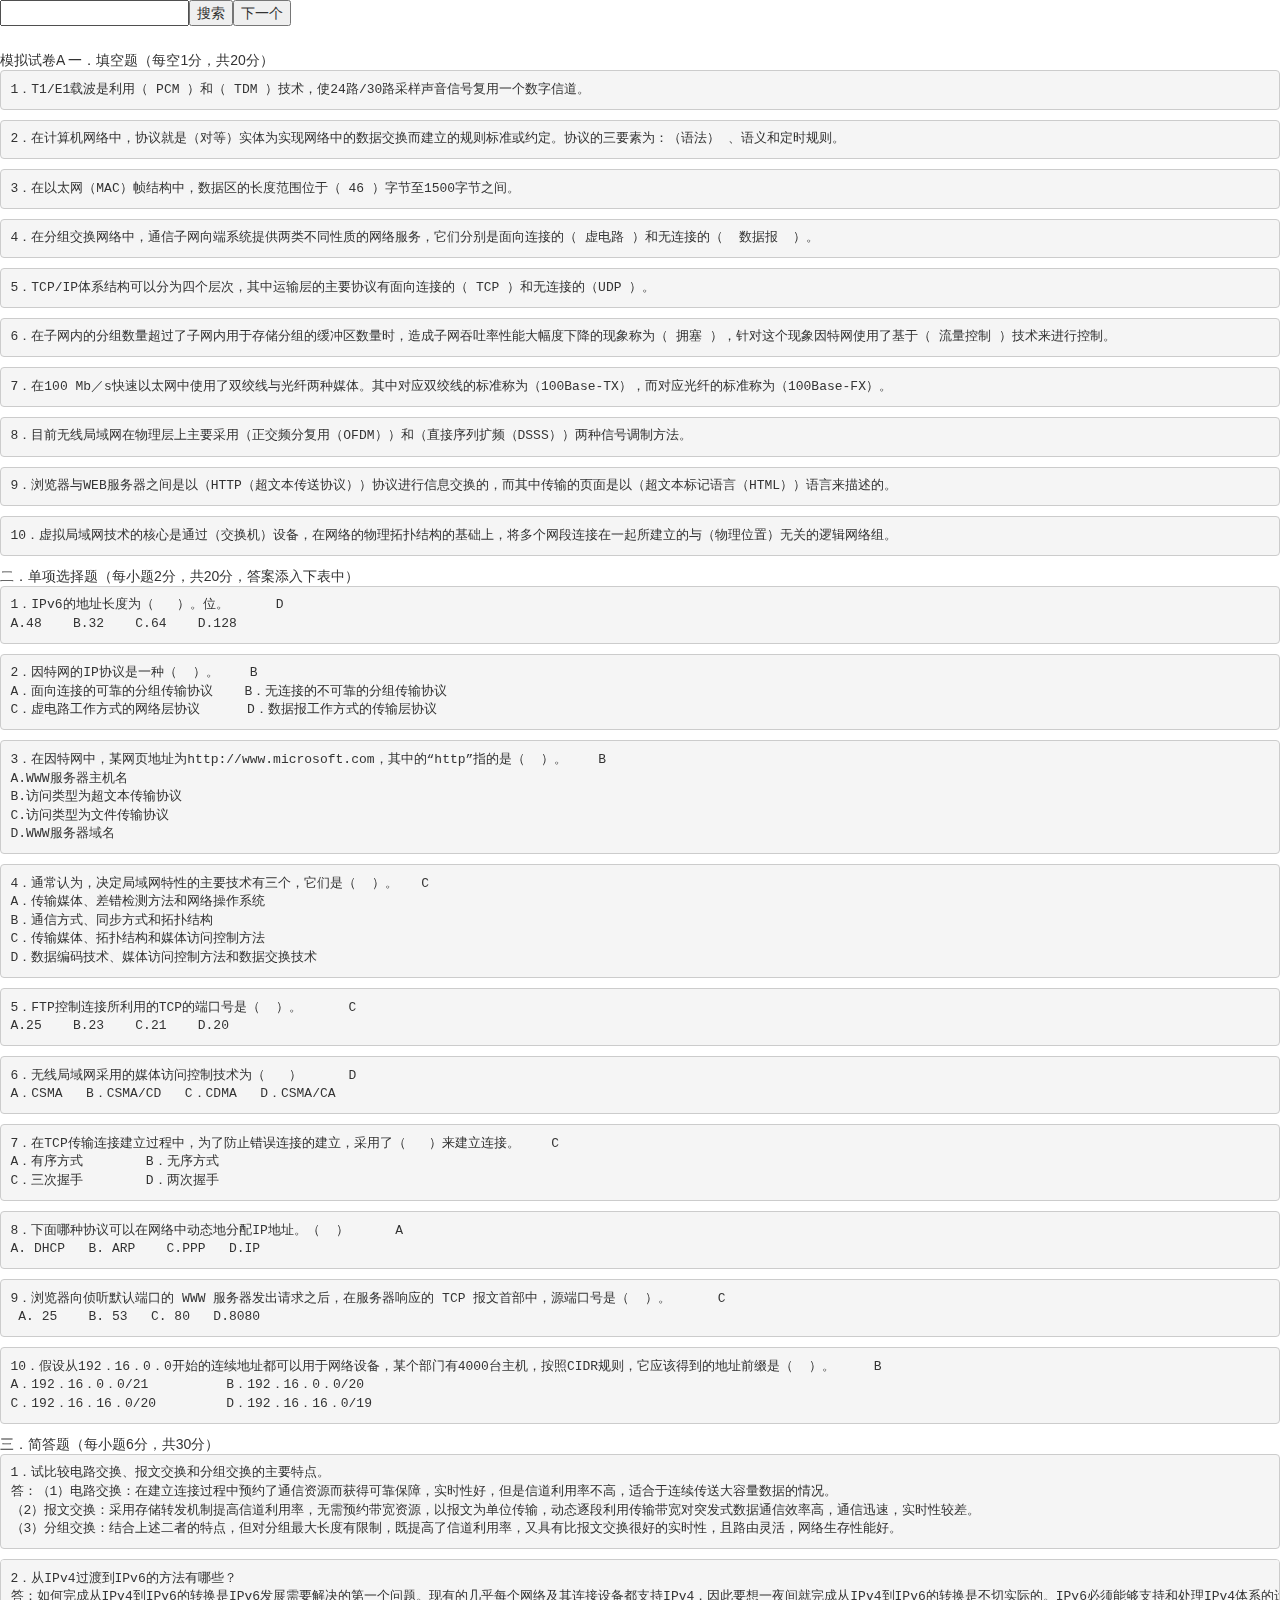
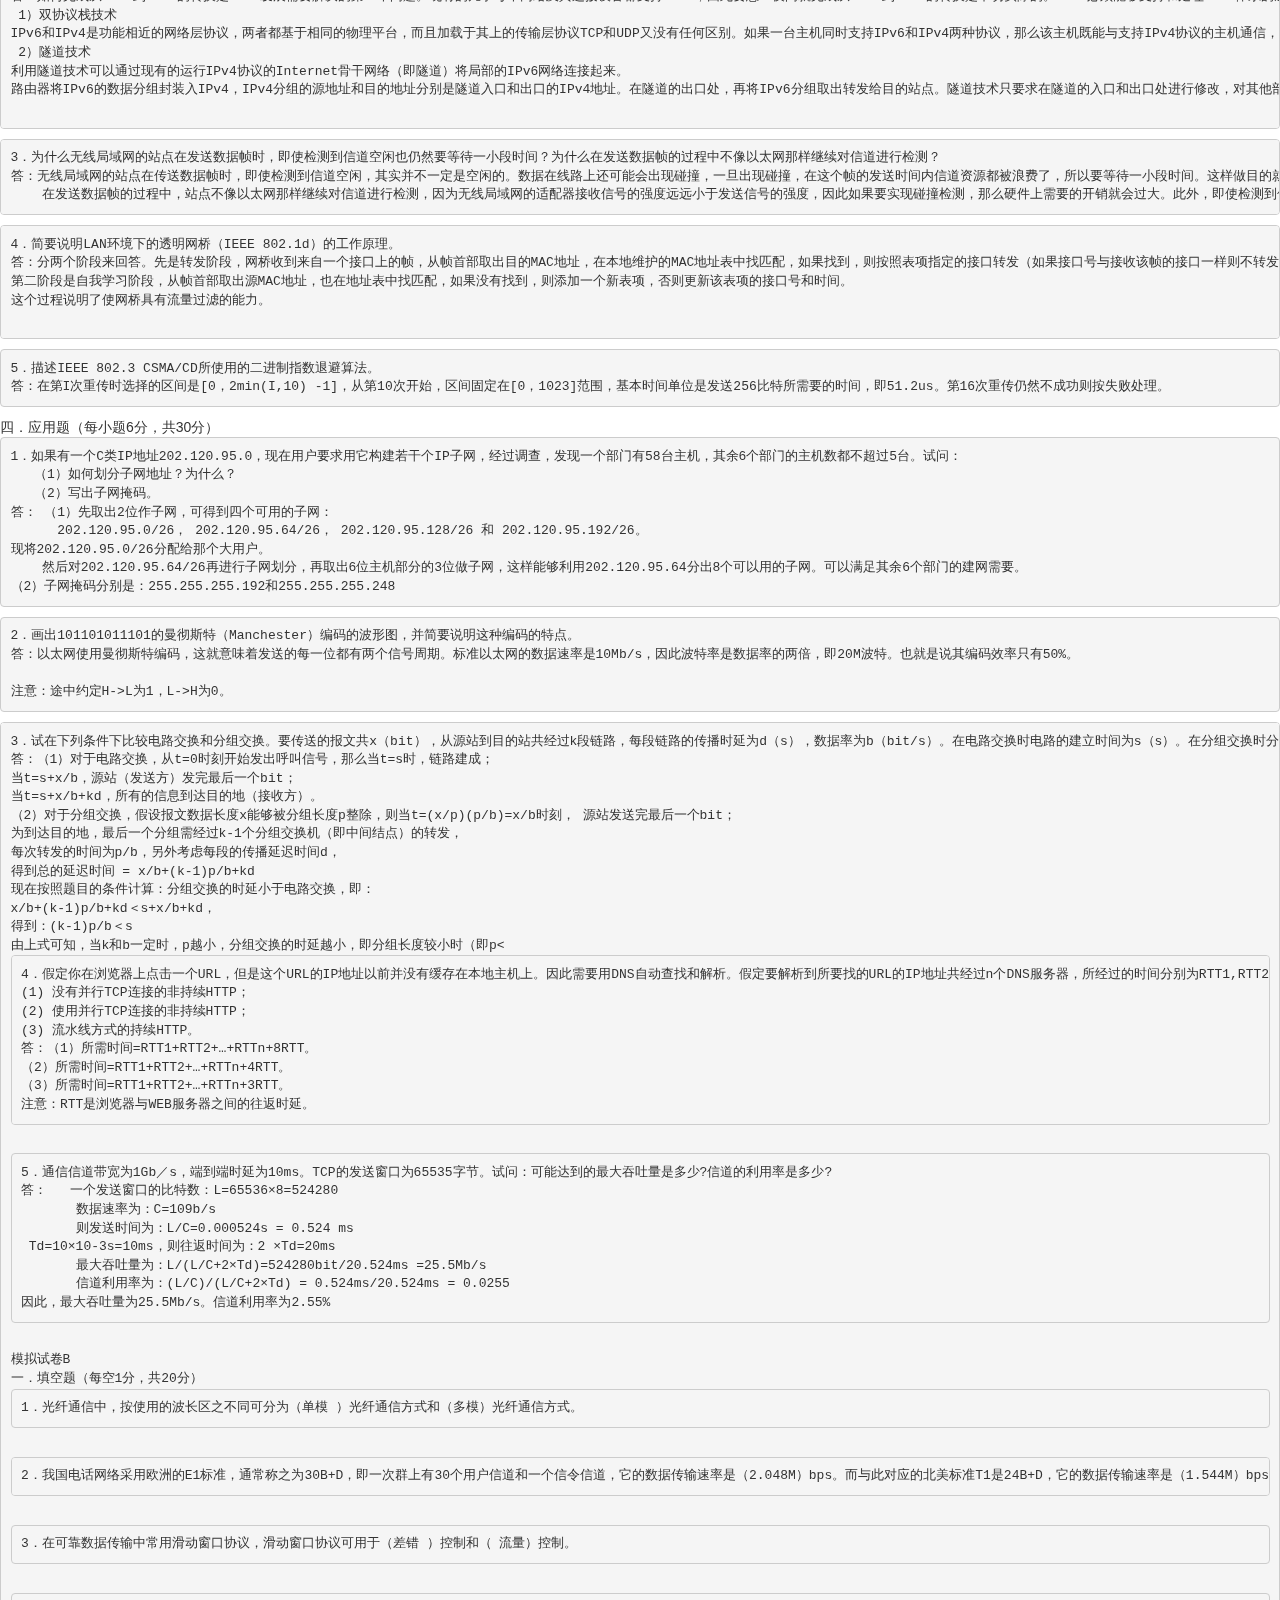
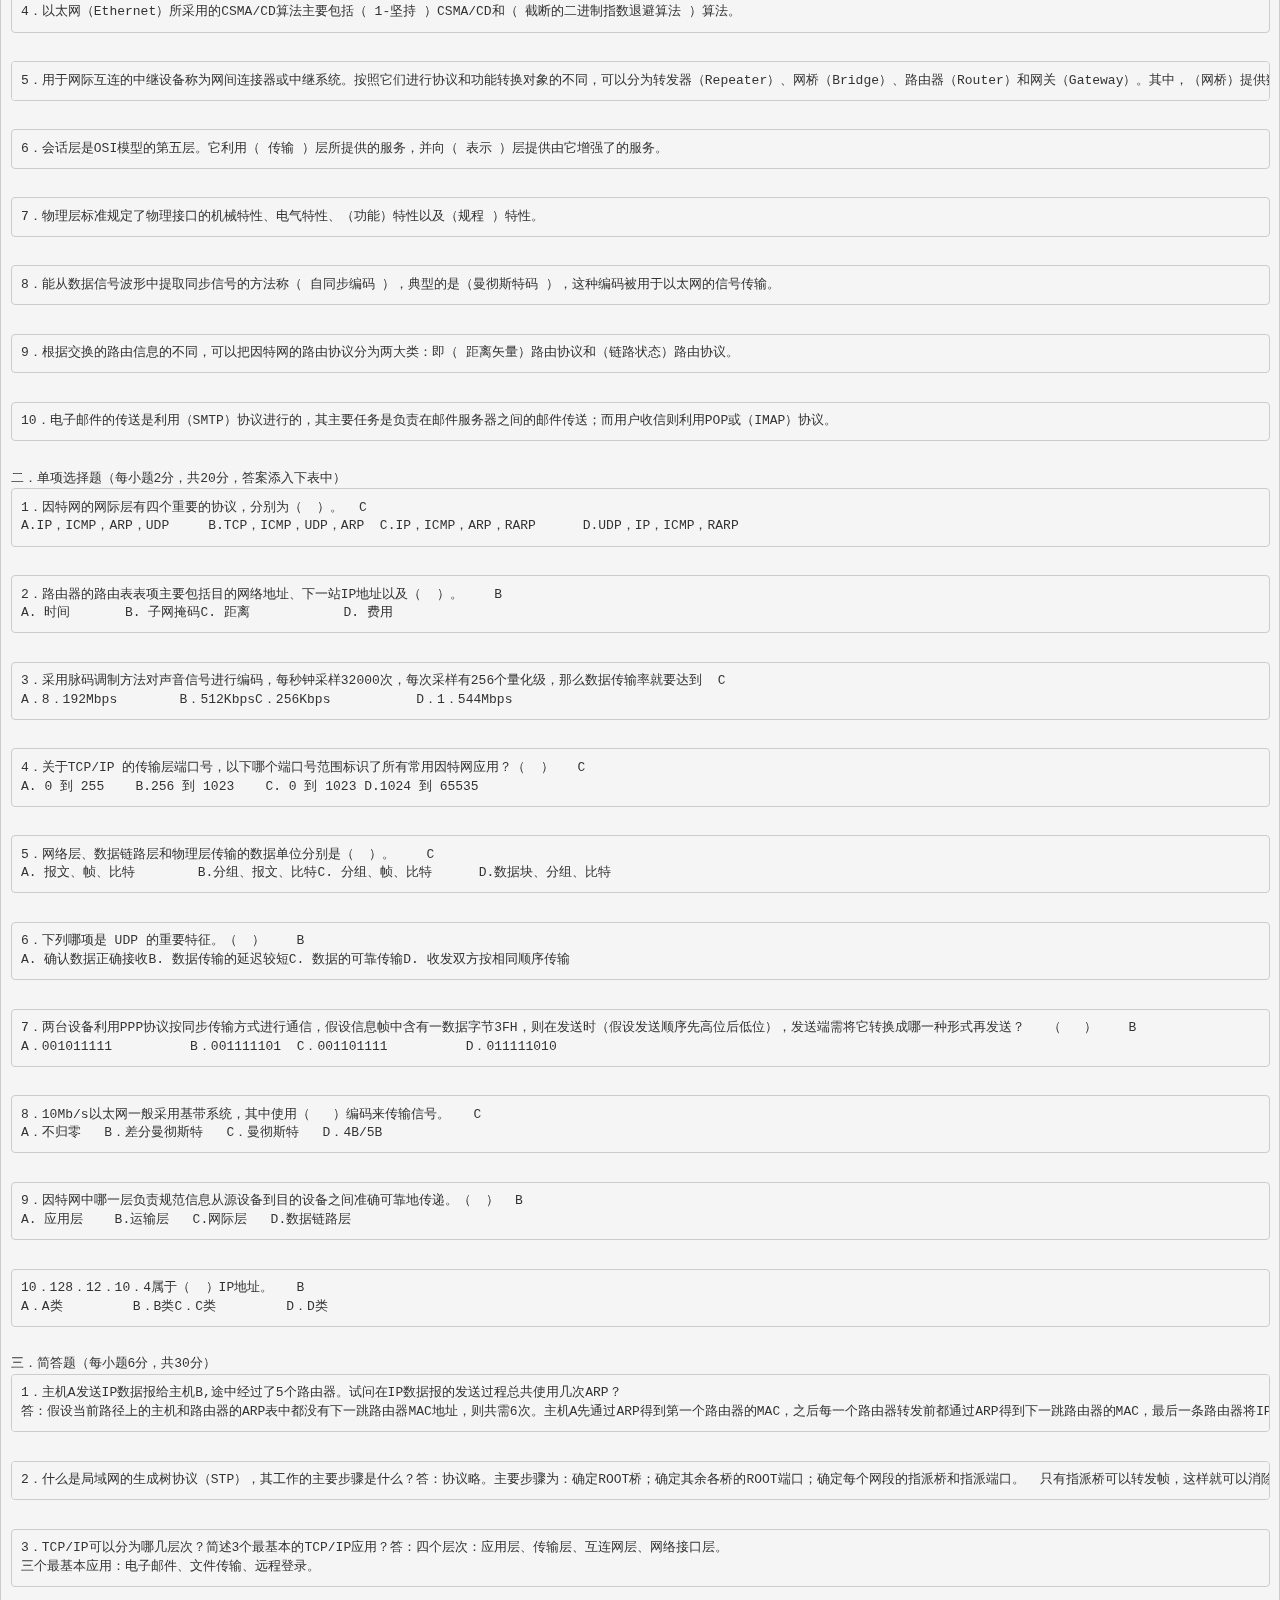
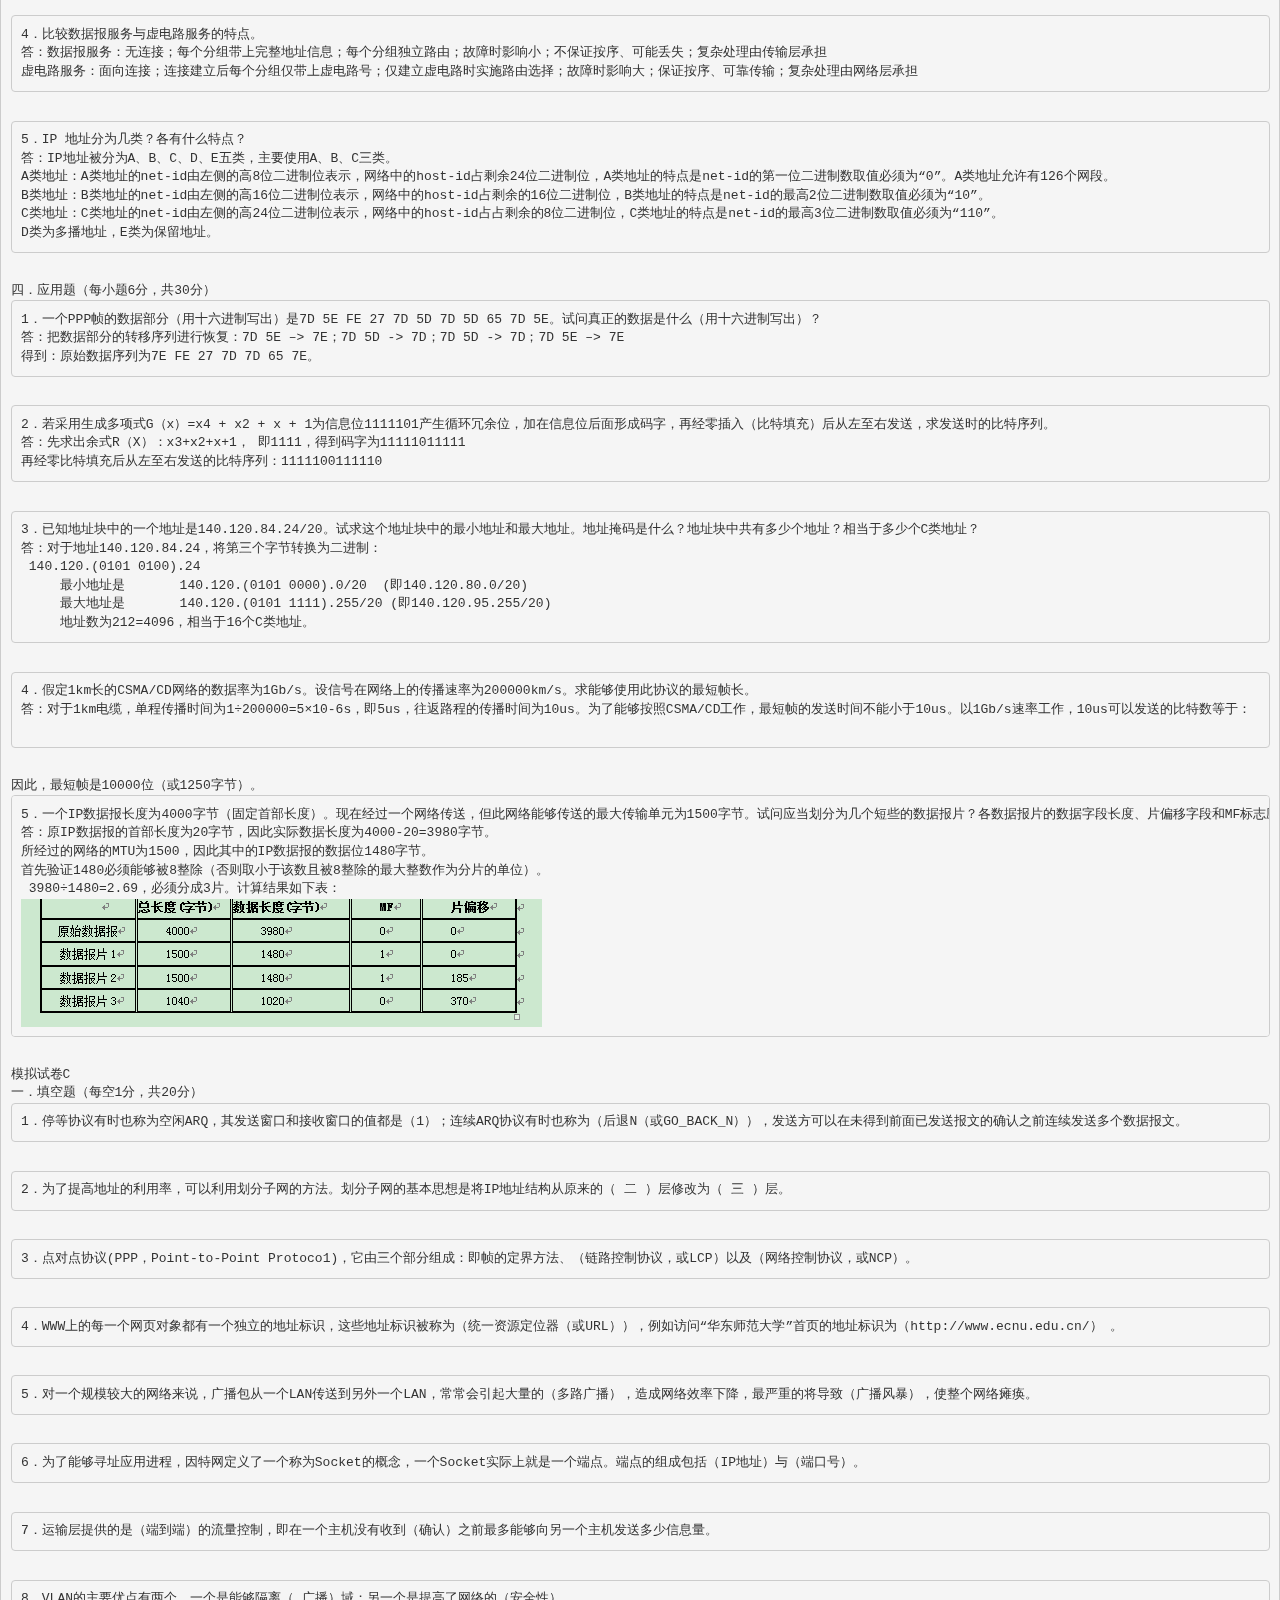
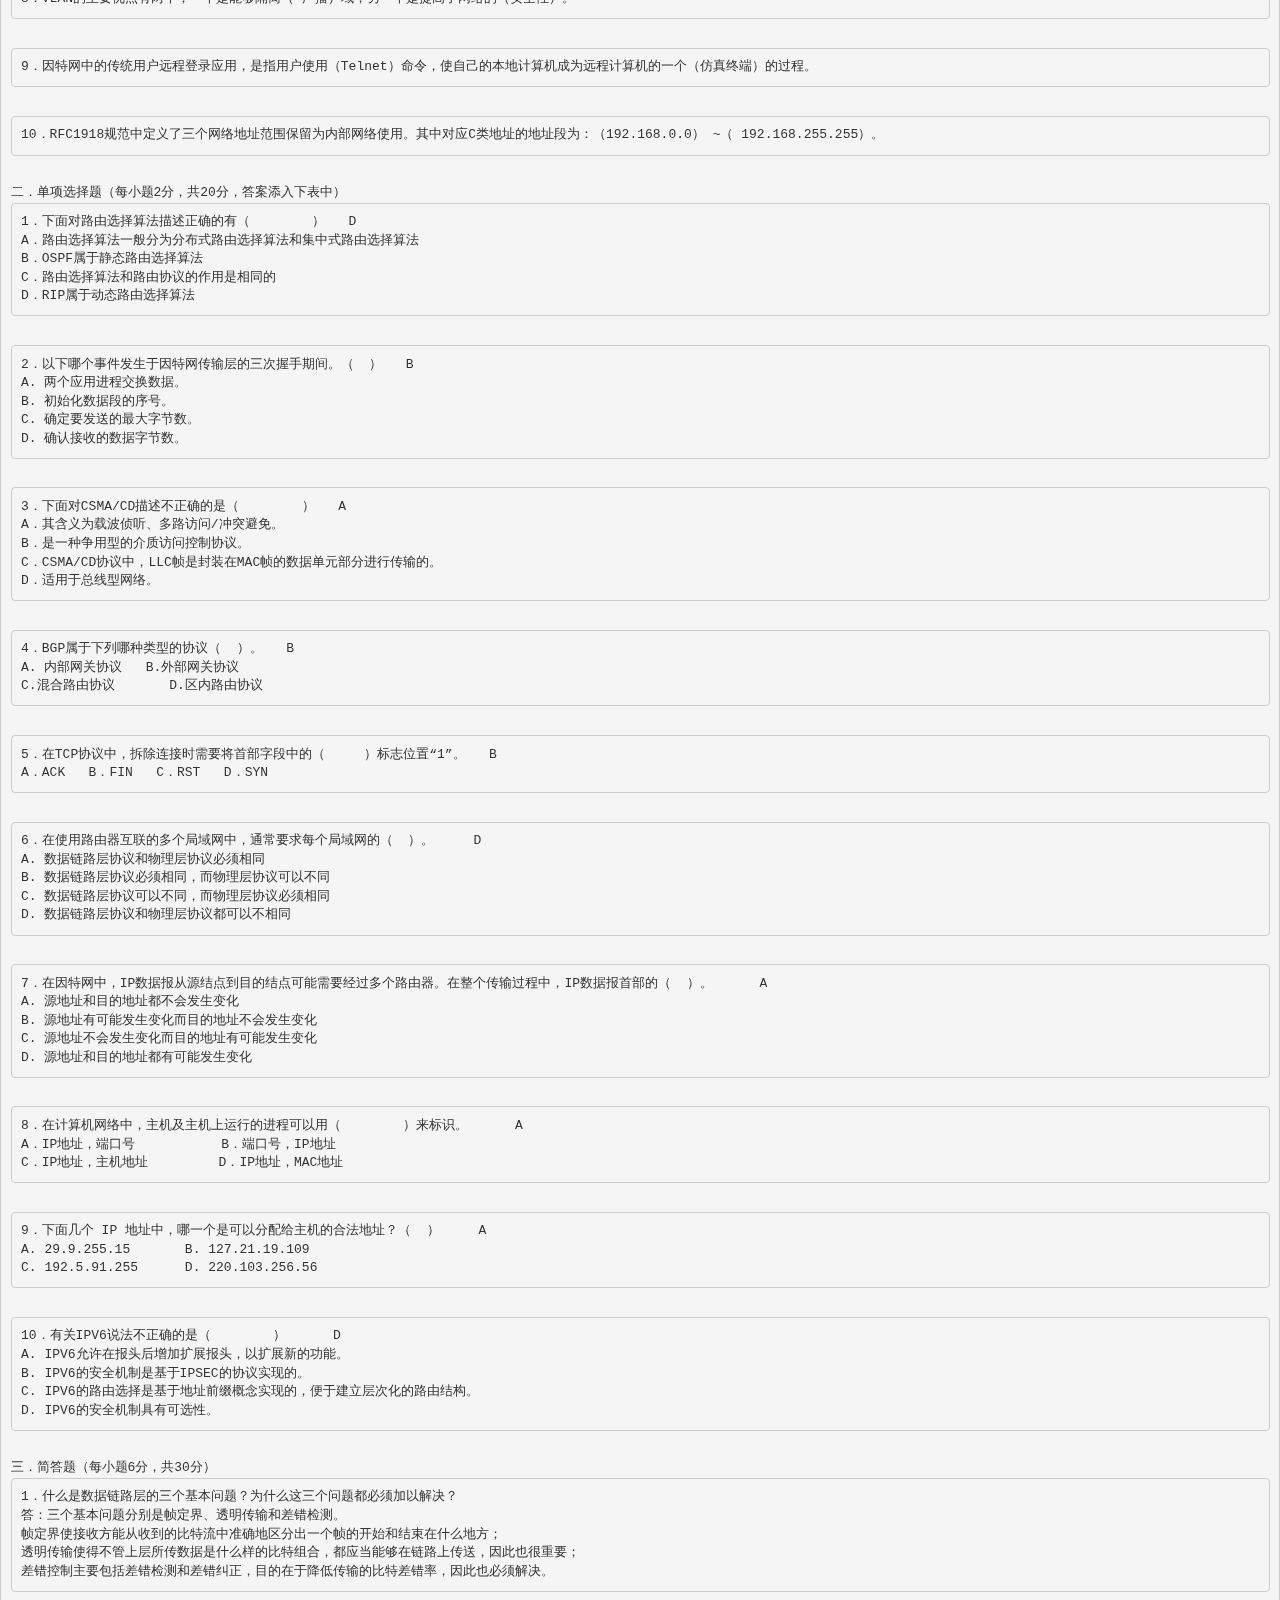
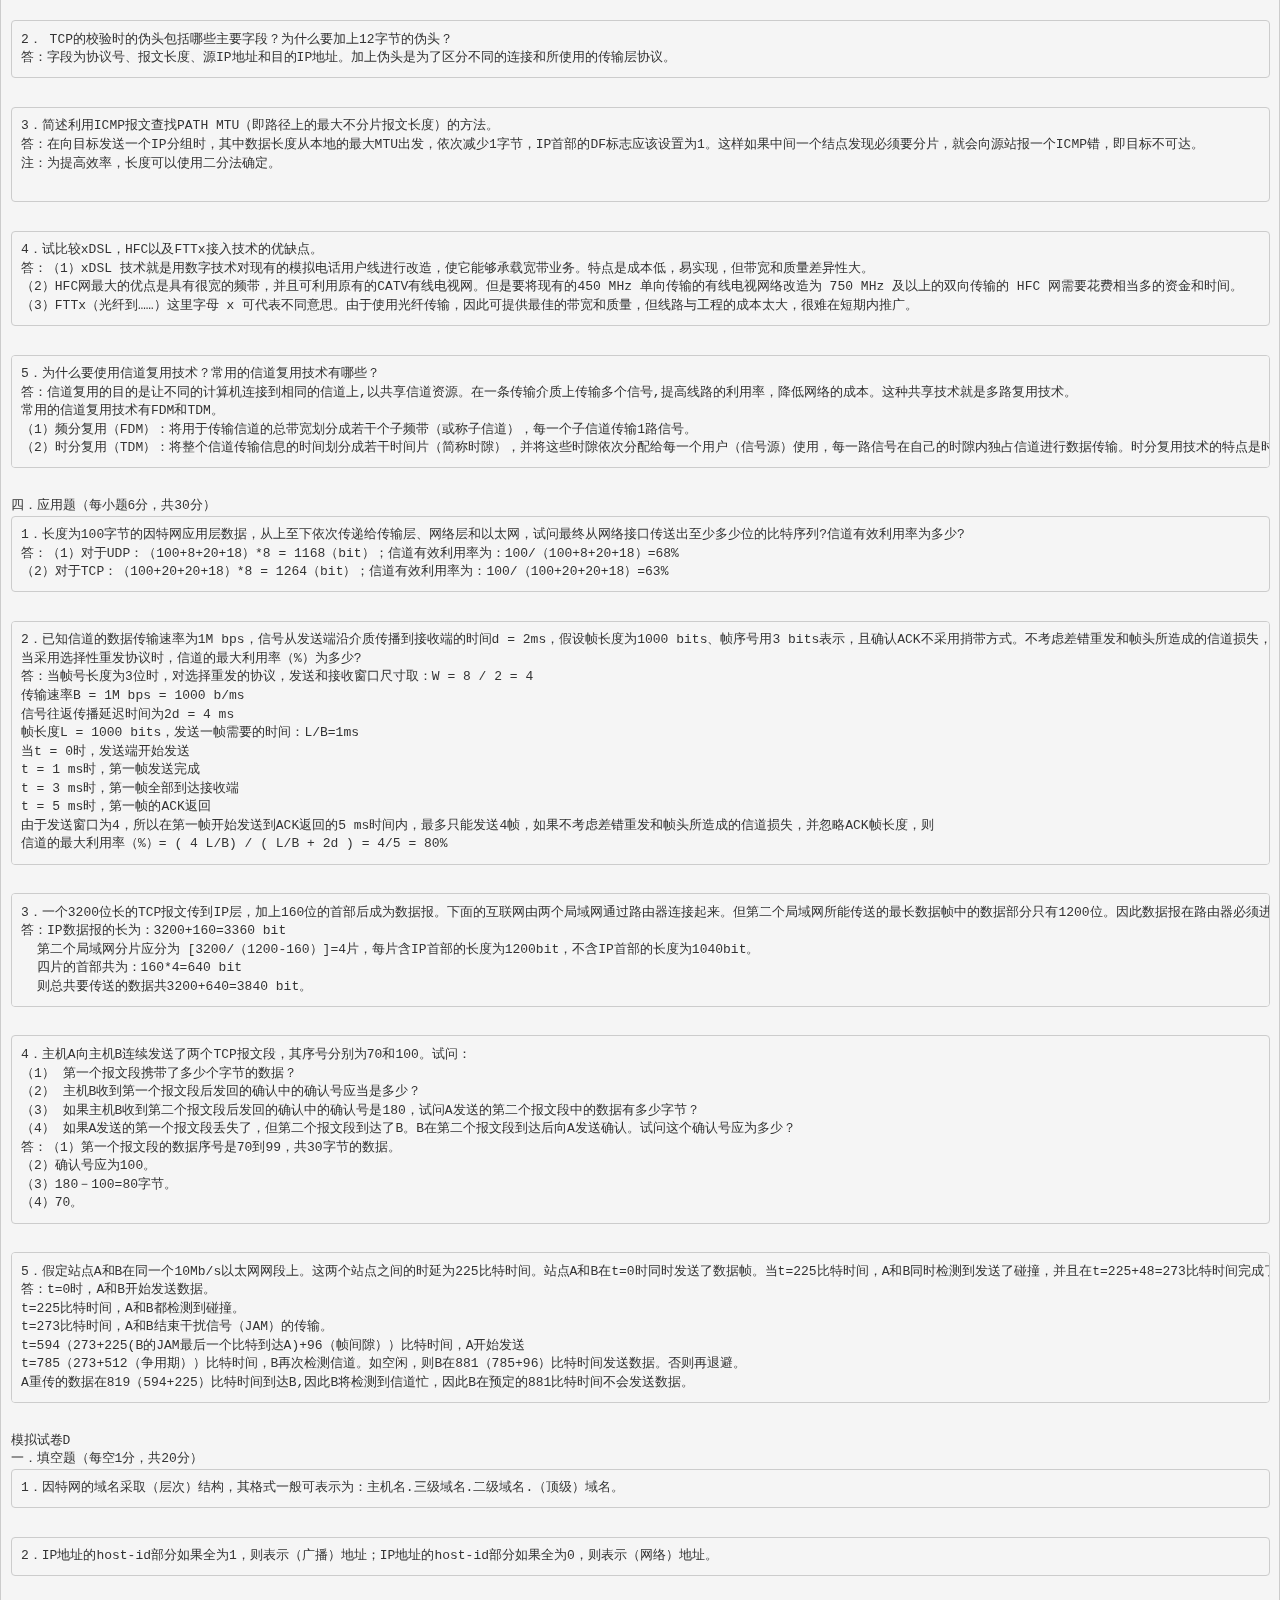
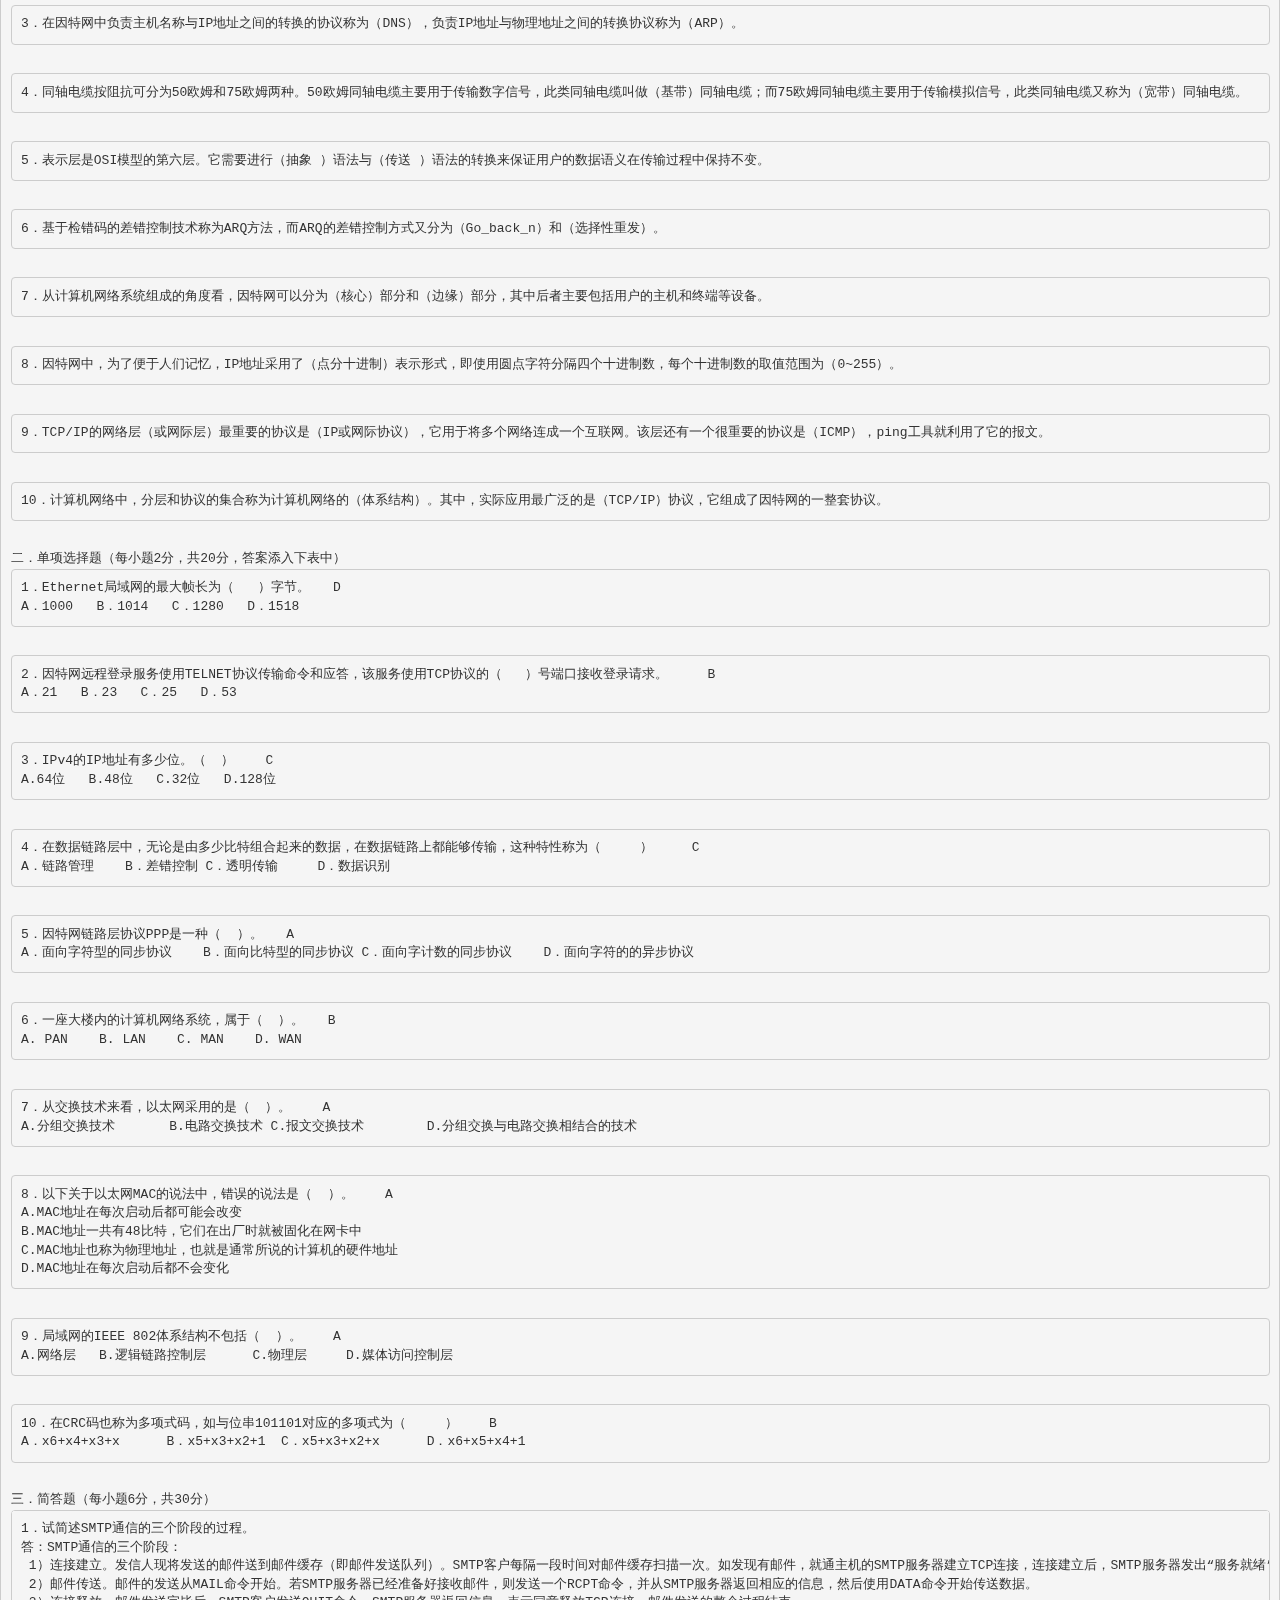
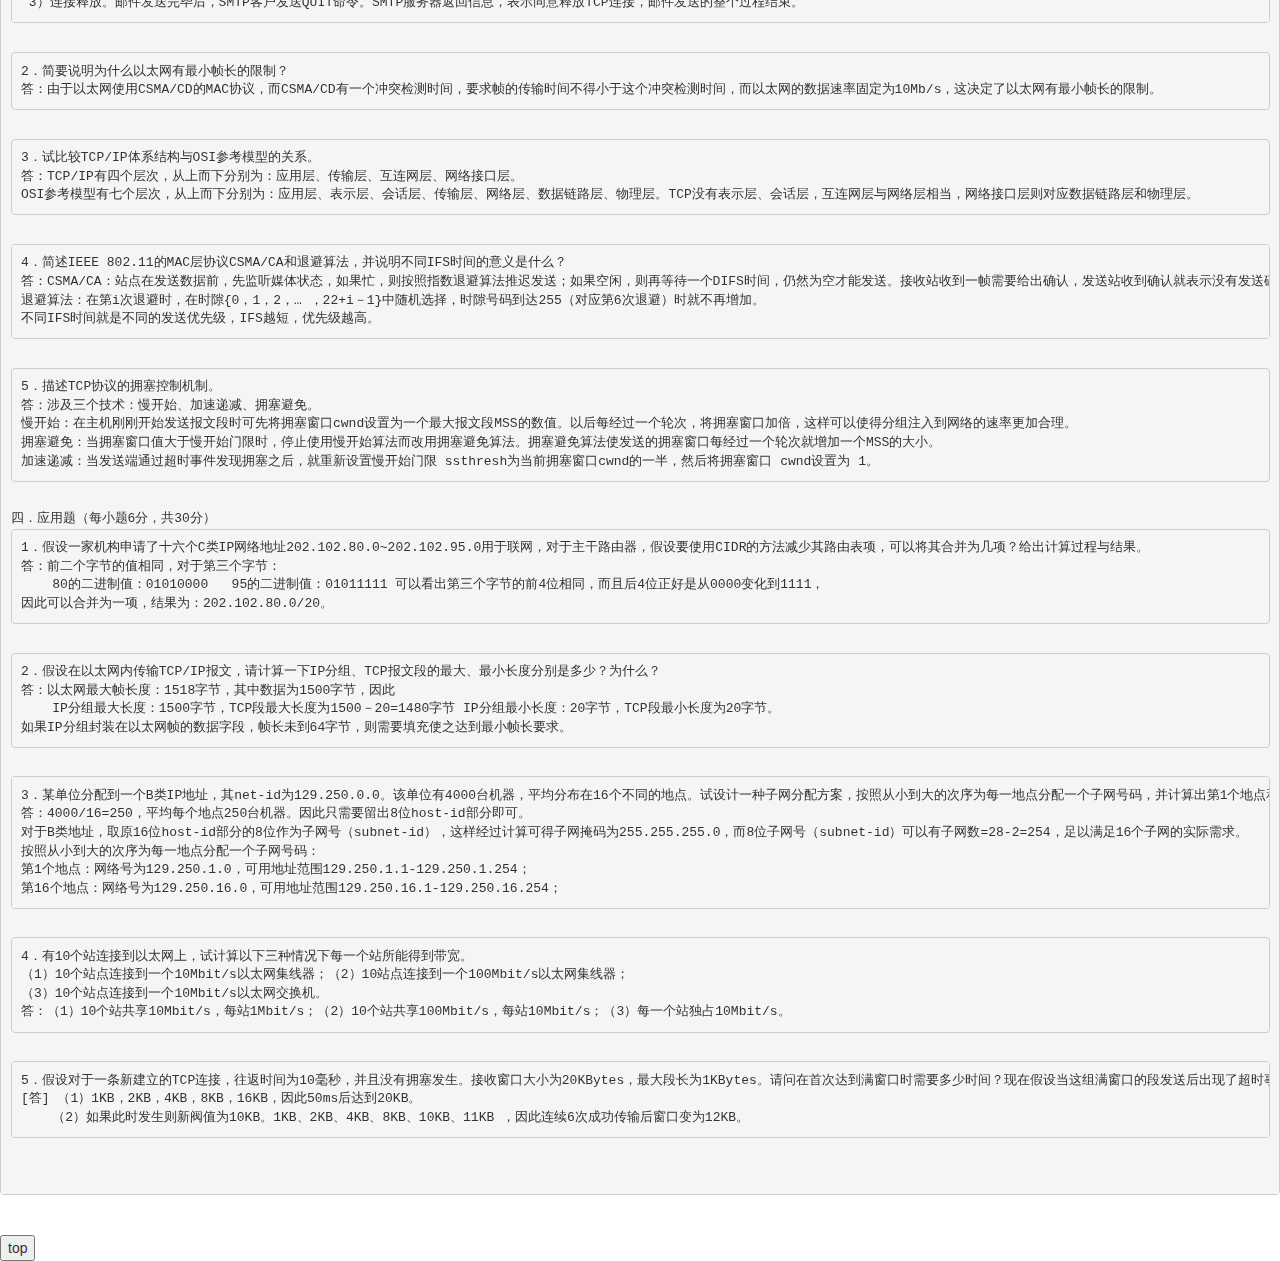
<file: 2017_qiu/network.html>
<!DOCTYPE html>
<html>
  <head>
  <meta http-equiv="Content-Type" content="text/html;charset=utf-8">
  　<meta name="viewport" content="width=device-width, initial-scale=1">
    <title>计算机网络模拟试卷 </title>
    <script type="text/javascript" src="../static/js/jquery-3.1.0.js"></script>
  <script type="text/javascript" src="../static/js/search.js"></script>
    <link rel="stylesheet" type="text/css" href="../static/bootstrap-3.3.5-dist/css/bootstrap.css"/>
    <link rel="stylesheet" type="text/css" href="../static/css/search.css"/>
  </head>
  <body>
    <div class="search"><input type="text" name="searchText" id="searchText"/><button id="searchBtn">搜索</button><button id="nextBtn">下一个</button></div>
    <div id="contentGroup" class="contentGroup">
      <div class="content">
        模拟试卷A
一．填空题（每空1分，共20分）
<pre class="item" title="卷A">1．T1/E1载波是利用（ PCM ）和（ TDM ）技术，使24路/30路采样声音信号复用一个数字信道。
</pre>
<pre class="item" title="卷A">2．在计算机网络中，协议就是（对等）实体为实现网络中的数据交换而建立的规则标准或约定。协议的三要素为：（语法） 、语义和定时规则。
</pre>
<pre class="item" title="卷A">3．在以太网（MAC）帧结构中，数据区的长度范围位于（ 46 ）字节至1500字节之间。
</pre>
<pre class="item" title="卷A">4．在分组交换网络中，通信子网向端系统提供两类不同性质的网络服务，它们分别是面向连接的（ 虚电路 ）和无连接的（  数据报  ）。
</pre>
<pre class="item" title="卷A">5．TCP/IP体系结构可以分为四个层次，其中运输层的主要协议有面向连接的（ TCP ）和无连接的（UDP ）。
</pre>
<pre class="item" title="卷A">6．在子网内的分组数量超过了子网内用于存储分组的缓冲区数量时，造成子网吞吐率性能大幅度下降的现象称为（ 拥塞 ），针对这个现象因特网使用了基于（ 流量控制 ）技术来进行控制。
</pre>
<pre class="item" title="卷A">7．在100 Mb／s快速以太网中使用了双绞线与光纤两种媒体。其中对应双绞线的标准称为（100Base-TX），而对应光纤的标准称为（100Base-FX）。
</pre>
<pre class="item" title="卷A">8．目前无线局域网在物理层上主要采用（正交频分复用（OFDM））和（直接序列扩频（DSSS））两种信号调制方法。
</pre>
<pre class="item" title="卷A">9．浏览器与WEB服务器之间是以（HTTP（超文本传送协议））协议进行信息交换的，而其中传输的页面是以（超文本标记语言（HTML））语言来描述的。
</pre>
<pre class="item" title="卷A">10．虚拟局域网技术的核心是通过（交换机）设备，在网络的物理拓扑结构的基础上，将多个网段连接在一起所建立的与（物理位置）无关的逻辑网络组。
</pre>
二．单项选择题（每小题2分，共20分，答案添入下表中）
<pre class="item" title="卷A">1．IPv6的地址长度为（   ）。位。      D
A.48    B.32    C.64    D.128
</pre>
<pre class="item" title="卷A">2．因特网的IP协议是一种（  ）。    B
A．面向连接的可靠的分组传输协议    B．无连接的不可靠的分组传输协议
C．虚电路工作方式的网络层协议      D．数据报工作方式的传输层协议
</pre>
<pre class="item" title="卷A">3．在因特网中，某网页地址为http://www.microsoft.com，其中的“http”指的是（  ）。    B
A.WWW服务器主机名
B.访问类型为超文本传输协议
C.访问类型为文件传输协议 
D.WWW服务器域名
</pre>
<pre class="item" title="卷A">4．通常认为，决定局域网特性的主要技术有三个，它们是（  ）。   C
A．传输媒体、差错检测方法和网络操作系统
B．通信方式、同步方式和拓扑结构
C．传输媒体、拓扑结构和媒体访问控制方法
D．数据编码技术、媒体访问控制方法和数据交换技术
</pre>
<pre class="item" title="卷A">5．FTP控制连接所利用的TCP的端口号是（  ）。      C
A.25    B.23    C.21    D.20
</pre>
<pre class="item" title="卷A">6．无线局域网采用的媒体访问控制技术为（   ）      D
A．CSMA   B．CSMA/CD   C．CDMA   D．CSMA/CA
</pre>
<pre class="item" title="卷A">7．在TCP传输连接建立过程中，为了防止错误连接的建立，采用了（   ）来建立连接。    C
A．有序方式        B．无序方式
C．三次握手        D．两次握手
</pre>
<pre class="item" title="卷A">8．下面哪种协议可以在网络中动态地分配IP地址。（  ）      A
A. DHCP   B. ARP    C.PPP   D.IP
</pre>
<pre class="item" title="卷A">9．浏览器向侦听默认端口的 WWW 服务器发出请求之后，在服务器响应的 TCP 报文首部中，源端口号是（  ）。      C
 A. 25    B. 53   C. 80   D.8080
</pre>
<pre class="item" title="卷A">10．假设从192．16．0．0开始的连续地址都可以用于网络设备，某个部门有4000台主机，按照CIDR规则，它应该得到的地址前缀是（  ）。     B
A．192．16．0．0/21          B．192．16．0．0/20
C．192．16．16．0/20         D．192．16．16．0/19
</pre>
三．简答题（每小题6分，共30分）
<pre class="item" title="卷A">1．试比较电路交换、报文交换和分组交换的主要特点。
答：（1）电路交换：在建立连接过程中预约了通信资源而获得可靠保障，实时性好，但是信道利用率不高，适合于连续传送大容量数据的情况。
（2）报文交换：采用存储转发机制提高信道利用率，无需预约带宽资源，以报文为单位传输，动态逐段利用传输带宽对突发式数据通信效率高，通信迅速，实时性较差。
（3）分组交换：结合上述二者的特点，但对分组最大长度有限制，既提高了信道利用率，又具有比报文交换很好的实时性，且路由灵活，网络生存性能好。
</pre>
<pre class="item" title="卷A">2．从IPv4过渡到IPv6的方法有哪些？
答：如何完成从IPv4到IPv6的转换是IPv6发展需要解决的第一个问题。现有的几乎每个网络及其连接设备都支持IPv4，因此要想一夜间就完成从IPv4到IPv6的转换是不切实际的。IPv6必须能够支持和处理IPv4体系的遗留问题。可以预见，IPv4向IPv6的过渡需要相当长的时间才能完成。目前的主要方案有： 
 1）双协议栈技术 
IPv6和IPv4是功能相近的网络层协议，两者都基于相同的物理平台，而且加载于其上的传输层协议TCP和UDP又没有任何区别。如果一台主机同时支持IPv6和IPv4两种协议，那么该主机既能与支持IPv4协议的主机通信，又能与支持IPv6协议的主机通信，这就是双协议栈技术的工作机理。 
 2）隧道技术 
利用隧道技术可以通过现有的运行IPv4协议的Internet骨干网络（即隧道）将局部的IPv6网络连接起来。
路由器将IPv6的数据分组封装入IPv4，IPv4分组的源地址和目的地址分别是隧道入口和出口的IPv4地址。在隧道的出口处，再将IPv6分组取出转发给目的站点。隧道技术只要求在隧道的入口和出口处进行修改，对其他部分没有要求，因而非常容易实现。但是隧道技术不能实现IPv4主机与IPv6主机的直接通信。

</pre>
<pre class="item" title="卷A">3．为什么无线局域网的站点在发送数据帧时，即使检测到信道空闲也仍然要等待一小段时间？为什么在发送数据帧的过程中不像以太网那样继续对信道进行检测？
答：无线局域网的站点在传送数据帧时，即使检测到信道空闲，其实并不一定是空闲的。数据在线路上还可能会出现碰撞，一旦出现碰撞，在这个帧的发送时间内信道资源都被浪费了，所以要等待一小段时间。这样做目的就是为了避免与其它站点发送碰撞。
    在发送数据帧的过程中，站点不像以太网那样继续对信道进行检测，因为无线局域网的适配器接收信号的强度远远小于发送信号的强度，因此如果要实现碰撞检测，那么硬件上需要的开销就会过大。此外，即使检测到信道为空，信道的实际情况也未必是空闲的。所以，不像以太网那样继续对信道进行检测。
</pre>
<pre class="item" title="卷A">4．简要说明LAN环境下的透明网桥（IEEE 802.1d）的工作原理。
答：分两个阶段来回答。先是转发阶段，网桥收到来自一个接口上的帧，从帧首部取出目的MAC地址，在本地维护的MAC地址表中找匹配，如果找到，则按照表项指定的接口转发（如果接口号与接收该帧的接口一样则不转发且丢弃之），如果没有找到，则进行洪泛转发。
第二阶段是自我学习阶段，从帧首部取出源MAC地址，也在地址表中找匹配，如果没有找到，则添加一个新表项，否则更新该表项的接口号和时间。
这个过程说明了使网桥具有流量过滤的能力。

</pre>
<pre class="item" title="卷A">5．描述IEEE 802.3 CSMA/CD所使用的二进制指数退避算法。
答：在第I次重传时选择的区间是[0，2min(I,10) -1]，从第10次开始，区间固定在[0，1023]范围，基本时间单位是发送256比特所需要的时间，即51.2us。第16次重传仍然不成功则按失败处理。
</pre>
四．应用题（每小题6分，共30分）
<pre class="item" title="卷A">1．如果有一个C类IP地址202.120.95.0，现在用户要求用它构建若干个IP子网，经过调查，发现一个部门有58台主机，其余6个部门的主机数都不超过5台。试问：
   （1）如何划分子网地址？为什么？
   （2）写出子网掩码。
答： （1）先取出2位作子网，可得到四个可用的子网：
      202.120.95.0/26， 202.120.95.64/26， 202.120.95.128/26 和 202.120.95.192/26。
现将202.120.95.0/26分配给那个大用户。
    然后对202.120.95.64/26再进行子网划分，再取出6位主机部分的3位做子网，这样能够利用202.120.95.64分出8个可以用的子网。可以满足其余6个部门的建网需要。
（2）子网掩码分别是：255.255.255.192和255.255.255.248
</pre>
<pre class="item" title="卷A">2．画出101101011101的曼彻斯特（Manchester）编码的波形图，并简要说明这种编码的特点。
答：以太网使用曼彻斯特编码，这就意味着发送的每一位都有两个信号周期。标准以太网的数据速率是10Mb/s，因此波特率是数据率的两倍，即20M波特。也就是说其编码效率只有50%。
 
注意：途中约定H->L为1，L->H为0。
</pre>
<pre class="item" title="卷A">3．试在下列条件下比较电路交换和分组交换。要传送的报文共x（bit），从源站到目的站共经过k段链路，每段链路的传播时延为d（s），数据率为b（bit/s）。在电路交换时电路的建立时间为s（s）。在分组交换时分组长度为p（bit），且各结点的排队等待时间可忽略不计。问在怎样的条件下，分组交换的时延比电路交换的要小？
答：（1）对于电路交换，从t=0时刻开始发出呼叫信号，那么当t=s时，链路建成；
当t=s+x/b，源站（发送方）发完最后一个bit；
当t=s+x/b+kd，所有的信息到达目的地（接收方）。
（2）对于分组交换，假设报文数据长度x能够被分组长度p整除，则当t=(x/p)(p/b)=x/b时刻， 源站发送完最后一个bit；
为到达目的地，最后一个分组需经过k-1个分组交换机（即中间结点）的转发，
每次转发的时间为p/b，另外考虑每段的传播延迟时间d，
得到总的延迟时间 = x/b+(k-1)p/b+kd
现在按照题目的条件计算：分组交换的时延小于电路交换，即：
x/b+(k-1)p/b+kd＜s+x/b+kd，
得到：(k-1)p/b＜s
由上式可知，当k和b一定时，p越小，分组交换的时延越小，即分组长度较小时（即p<<x），分组交换的时延较小。
</pre>
<pre class="item" title="卷A">4．假定你在浏览器上点击一个URL，但是这个URL的IP地址以前并没有缓存在本地主机上。因此需要用DNS自动查找和解析。假定要解析到所要找的URL的IP地址共经过n个DNS服务器，所经过的时间分别为RTT1,RTT2,…,RTTn。假定同一台WEB服务器的HTML文件中又链接了三个图片对象。若忽略这些对象的发送时间，试计算客户点击读取这些对象所需的总时间。
(1) 没有并行TCP连接的非持续HTTP；
(2) 使用并行TCP连接的非持续HTTP；
(3) 流水线方式的持续HTTP。
答：（1）所需时间=RTT1+RTT2+…+RTTn+8RTT。
（2）所需时间=RTT1+RTT2+…+RTTn+4RTT。
（3）所需时间=RTT1+RTT2+…+RTTn+3RTT。
注意：RTT是浏览器与WEB服务器之间的往返时延。
</pre>
<pre class="item" title="卷A">5．通信信道带宽为1Gb／s，端到端时延为10ms。TCP的发送窗口为65535字节。试问：可能达到的最大吞吐量是多少?信道的利用率是多少?
答：   一个发送窗口的比特数：L=65536×8=524280
       数据速率为：C=109b/s
       则发送时间为：L/C=0.000524s = 0.524 ms
 Td=10×10-3s=10ms，则往返时间为：2 ×Td=20ms
       最大吞吐量为：L/(L/C+2×Td)=524280bit/20.524ms =25.5Mb/s
       信道利用率为：(L/C)/(L/C+2×Td) = 0.524ms/20.524ms = 0.0255
因此，最大吞吐量为25.5Mb/s。信道利用率为2.55%
</pre>
模拟试卷B
一．填空题（每空1分，共20分）
<pre class="item" title="卷B">1．光纤通信中，按使用的波长区之不同可分为（单模 ）光纤通信方式和（多模）光纤通信方式。
</pre>
<pre class="item" title="卷B">2．我国电话网络采用欧洲的E1标准，通常称之为30B+D，即一次群上有30个用户信道和一个信令信道，它的数据传输速率是（2.048M）bps。而与此对应的北美标准T1是24B+D，它的数据传输速率是（1.544M）bps。
</pre>
<pre class="item" title="卷B">3．在可靠数据传输中常用滑动窗口协议，滑动窗口协议可用于（差错 ）控制和（ 流量）控制。
</pre>
<pre class="item" title="卷B">4．以太网（Ethernet）所采用的CSMA/CD算法主要包括（ 1-坚持 ）CSMA/CD和（ 截断的二进制指数退避算法 ）算法。
</pre>
<pre class="item" title="卷B">5．用于网际互连的中继设备称为网间连接器或中继系统。按照它们进行协议和功能转换对象的不同，可以分为转发器（Repeater）、网桥（Bridge）、路由器（Router）和网关（Gateway）。其中，（网桥）提供数据链路层的协议转换，而（ 网关 ）专用于高层协议的转换。
</pre>
<pre class="item" title="卷B">6．会话层是OSI模型的第五层。它利用（ 传输 ）层所提供的服务，并向（ 表示 ）层提供由它增强了的服务。
</pre>
<pre class="item" title="卷B">7．物理层标准规定了物理接口的机械特性、电气特性、（功能）特性以及（规程 ）特性。
</pre>
<pre class="item" title="卷B">8．能从数据信号波形中提取同步信号的方法称（ 自同步编码 ），典型的是（曼彻斯特码 ），这种编码被用于以太网的信号传输。
</pre>
<pre class="item" title="卷B">9．根据交换的路由信息的不同，可以把因特网的路由协议分为两大类：即（ 距离矢量）路由协议和（链路状态）路由协议。
</pre>
<pre class="item" title="卷B">10．电子邮件的传送是利用（SMTP）协议进行的，其主要任务是负责在邮件服务器之间的邮件传送；而用户收信则利用POP或（IMAP）协议。
</pre>
二．单项选择题（每小题2分，共20分，答案添入下表中）
<pre class="item" title="卷B">1．因特网的网际层有四个重要的协议，分别为（  ）。  C
A.IP，ICMP，ARP，UDP     B.TCP，ICMP，UDP，ARP  C.IP，ICMP，ARP，RARP      D.UDP，IP，ICMP，RARP
</pre>
<pre class="item" title="卷B">2．路由器的路由表表项主要包括目的网络地址、下一站IP地址以及（  ）。    B
A. 时间       B. 子网掩码C. 距离            D. 费用
</pre>
<pre class="item" title="卷B">3．采用脉码调制方法对声音信号进行编码，每秒钟采样32000次，每次采样有256个量化级，那么数据传输率就要达到  C
A．8．192Mbps        B．512KbpsC．256Kbps           D．1．544Mbps
</pre>
<pre class="item" title="卷B">4．关于TCP/IP 的传输层端口号，以下哪个端口号范围标识了所有常用因特网应用？（  ）   C
A. 0 到 255    B.256 到 1023    C. 0 到 1023 D.1024 到 65535
</pre>
<pre class="item" title="卷B">5．网络层、数据链路层和物理层传输的数据单位分别是（  ）。    C
A. 报文、帧、比特        B.分组、报文、比特C. 分组、帧、比特      D.数据块、分组、比特
</pre>
<pre class="item" title="卷B">6．下列哪项是 UDP 的重要特征。（  ）    B
A. 确认数据正确接收B. 数据传输的延迟较短C. 数据的可靠传输D. 收发双方按相同顺序传输
</pre>
<pre class="item" title="卷B">7．两台设备利用PPP协议按同步传输方式进行通信，假设信息帧中含有一数据字节3FH，则在发送时（假设发送顺序先高位后低位），发送端需将它转换成哪一种形式再发送？   （   ）    B
A．001011111          B．001111101  C．001101111          D．011111010
</pre>
<pre class="item" title="卷B">8．10Mb/s以太网一般采用基带系统，其中使用（   ）编码来传输信号。   C
A．不归零   B．差分曼彻斯特   C．曼彻斯特   D．4B/5B
</pre>
<pre class="item" title="卷B">9．因特网中哪一层负责规范信息从源设备到目的设备之间准确可靠地传递。（  ）  B
A. 应用层    B.运输层   C.网际层   D.数据链路层
</pre>
<pre class="item" title="卷B">10．128．12．10．4属于（  ）IP地址。   B
A．A类         B．B类C．C类         D．D类
</pre>
三．简答题（每小题6分，共30分）
<pre class="item" title="卷B">1．主机A发送IP数据报给主机B,途中经过了5个路由器。试问在IP数据报的发送过程总共使用几次ARP？
答：假设当前路径上的主机和路由器的ARP表中都没有下一跳路由器MAC地址，则共需6次。主机A先通过ARP得到第一个路由器的MAC，之后每一个路由器转发前都通过ARP得到下一跳路由器的MAC，最后一条路由器将IP包发给B前仍要通过ARP得到B的MAC，共6次。
</pre>
<pre class="item" title="卷B">2．什么是局域网的生成树协议（STP），其工作的主要步骤是什么？答：协议略。主要步骤为：确定ROOT桥；确定其余各桥的ROOT端口；确定每个网段的指派桥和指派端口。  只有指派桥可以转发帧，这样就可以消除回路。
</pre>
<pre class="item" title="卷B">3．TCP/IP可以分为哪几层次？简述3个最基本的TCP/IP应用？答：四个层次：应用层、传输层、互连网层、网络接口层。
三个最基本应用：电子邮件、文件传输、远程登录。
</pre>
<pre class="item" title="卷B">4．比较数据报服务与虚电路服务的特点。
答：数据报服务：无连接；每个分组带上完整地址信息；每个分组独立路由；故障时影响小；不保证按序、可能丢失；复杂处理由传输层承担
虚电路服务：面向连接；连接建立后每个分组仅带上虚电路号；仅建立虚电路时实施路由选择；故障时影响大；保证按序、可靠传输；复杂处理由网络层承担
</pre>
<pre class="item" title="卷B">5．IP 地址分为几类？各有什么特点？ 
答：IP地址被分为A、B、C、D、E五类，主要使用A、B、C三类。
A类地址：A类地址的net-id由左侧的高8位二进制位表示，网络中的host-id占剩余24位二进制位，A类地址的特点是net-id的第一位二进制数取值必须为“0”。A类地址允许有126个网段。
B类地址：B类地址的net-id由左侧的高16位二进制位表示，网络中的host-id占剩余的16位二进制位，B类地址的特点是net-id的最高2位二进制数取值必须为“10”。
C类地址：C类地址的net-id由左侧的高24位二进制位表示，网络中的host-id占占剩余的8位二进制位，C类地址的特点是net-id的最高3位二进制数取值必须为“110”。
D类为多播地址，E类为保留地址。
</pre>
四．应用题（每小题6分，共30分）
<pre class="item" title="卷B">1．一个PPP帧的数据部分（用十六进制写出）是7D 5E FE 27 7D 5D 7D 5D 65 7D 5E。试问真正的数据是什么（用十六进制写出）？
答：把数据部分的转移序列进行恢复：7D 5E –> 7E；7D 5D -> 7D；7D 5D -> 7D；7D 5E –> 7E
得到：原始数据序列为7E FE 27 7D 7D 65 7E。
</pre>
<pre class="item" title="卷B">2．若采用生成多项式G（x）=x4 + x2 + x + 1为信息位1111101产生循环冗余位，加在信息位后面形成码字，再经零插入（比特填充）后从左至右发送，求发送时的比特序列。
答：先求出余式R（X）：x3+x2+x+1， 即1111，得到码字为11111011111
再经零比特填充后从左至右发送的比特序列：1111100111110
</pre>
<pre class="item" title="卷B">3．已知地址块中的一个地址是140.120.84.24/20。试求这个地址块中的最小地址和最大地址。地址掩码是什么？地址块中共有多少个地址？相当于多少个C类地址？
答：对于地址140.120.84.24，将第三个字节转换为二进制：
 140.120.(0101 0100).24
     最小地址是       140.120.(0101 0000).0/20  (即140.120.80.0/20)
     最大地址是       140.120.(0101 1111).255/20 (即140.120.95.255/20)
     地址数为212=4096，相当于16个C类地址。
</pre>
<pre class="item" title="卷B">4．假定1km长的CSMA/CD网络的数据率为1Gb/s。设信号在网络上的传播速率为200000km/s。求能够使用此协议的最短帧长。
答：对于1km电缆，单程传播时间为1÷200000=5×10-6s，即5us，往返路程的传播时间为10us。为了能够按照CSMA/CD工作，最短帧的发送时间不能小于10us。以1Gb/s速率工作，10us可以发送的比特数等于：
  
</pre>
因此，最短帧是10000位（或1250字节）。
<pre class="item" title="卷B">5．一个IP数据报长度为4000字节（固定首部长度）。现在经过一个网络传送，但此网络能够传送的最大传输单元为1500字节。试问应当划分为几个短些的数据报片？各数据报片的数据字段长度、片偏移字段和MF标志应为何数值？
答：原IP数据报的首部长度为20字节，因此实际数据长度为4000-20=3980字节。
所经过的网络的MTU为1500，因此其中的IP数据报的数据位1480字节。
首先验证1480必须能够被8整除（否则取小于该数且被8整除的最大整数作为分片的单位）。
 3980÷1480=2.69，必须分成3片。计算结果如下表：
<img src="net/2-1.png">
</pre>
模拟试卷C
一．填空题（每空1分，共20分）
<pre class="item" title="卷C">1．停等协议有时也称为空闲ARQ，其发送窗口和接收窗口的值都是（1）；连续ARQ协议有时也称为（后退N（或GO_BACK_N）），发送方可以在未得到前面已发送报文的确认之前连续发送多个数据报文。
</pre>
<pre class="item" title="卷C">2．为了提高地址的利用率，可以利用划分子网的方法。划分子网的基本思想是将IP地址结构从原来的（ 二 ）层修改为（ 三 ）层。
</pre>
<pre class="item" title="卷C">3．点对点协议(PPP，Point-to-Point Protoco1)，它由三个部分组成：即帧的定界方法、（链路控制协议，或LCP）以及（网络控制协议，或NCP）。
</pre>
<pre class="item" title="卷C">4．WWW上的每一个网页对象都有一个独立的地址标识，这些地址标识被称为（统一资源定位器（或URL）），例如访问“华东师范大学”首页的地址标识为（http://www.ecnu.edu.cn/） 。
</pre>
<pre class="item" title="卷C">5．对一个规模较大的网络来说，广播包从一个LAN传送到另外一个LAN，常常会引起大量的（多路广播），造成网络效率下降，最严重的将导致（广播风暴），使整个网络瘫痪。
</pre>
<pre class="item" title="卷C">6．为了能够寻址应用进程，因特网定义了一个称为Socket的概念，一个Socket实际上就是一个端点。端点的组成包括（IP地址）与（端口号）。
</pre>
<pre class="item" title="卷C">7．运输层提供的是（端到端）的流量控制，即在一个主机没有收到（确认）之前最多能够向另一个主机发送多少信息量。
</pre>
<pre class="item" title="卷C">8．VLAN的主要优点有两个，一个是能够隔离（ 广播）域；另一个是提高了网络的（安全性）。
</pre>
<pre class="item" title="卷C">9．因特网中的传统用户远程登录应用，是指用户使用（Telnet）命令，使自己的本地计算机成为远程计算机的一个（仿真终端）的过程。
</pre>
<pre class="item" title="卷C">10．RFC1918规范中定义了三个网络地址范围保留为内部网络使用。其中对应C类地址的地址段为：（192.168.0.0） ~（ 192.168.255.255）。
</pre>
二．单项选择题（每小题2分，共20分，答案添入下表中）
<pre class="item" title="卷C">1．下面对路由选择算法描述正确的有（        ）   D
A．路由选择算法一般分为分布式路由选择算法和集中式路由选择算法
B．OSPF属于静态路由选择算法
C．路由选择算法和路由协议的作用是相同的
D．RIP属于动态路由选择算法
</pre>
<pre class="item" title="卷C">2．以下哪个事件发生于因特网传输层的三次握手期间。（  ）   B
A. 两个应用进程交换数据。
B. 初始化数据段的序号。
C. 确定要发送的最大字节数。
D. 确认接收的数据字节数。
</pre>
<pre class="item" title="卷C">3．下面对CSMA/CD描述不正确的是（        ）   A
A．其含义为载波侦听、多路访问/冲突避免。
B．是一种争用型的介质访问控制协议。
C．CSMA/CD协议中，LLC帧是封装在MAC帧的数据单元部分进行传输的。
D．适用于总线型网络。
</pre>
<pre class="item" title="卷C">4．BGP属于下列哪种类型的协议（  ）。   B
A. 内部网关协议   B.外部网关协议
C.混合路由协议       D.区内路由协议
</pre>
<pre class="item" title="卷C">5．在TCP协议中，拆除连接时需要将首部字段中的（     ）标志位置“1”。   B
A．ACK   B．FIN   C．RST   D．SYN
</pre>
<pre class="item" title="卷C">6．在使用路由器互联的多个局域网中，通常要求每个局域网的（  ）。     D
A. 数据链路层协议和物理层协议必须相同
B. 数据链路层协议必须相同，而物理层协议可以不同
C. 数据链路层协议可以不同，而物理层协议必须相同
D. 数据链路层协议和物理层协议都可以不相同
</pre>
<pre class="item" title="卷C">7．在因特网中，IP数据报从源结点到目的结点可能需要经过多个路由器。在整个传输过程中，IP数据报首部的（  ）。      A
A. 源地址和目的地址都不会发生变化
B. 源地址有可能发生变化而目的地址不会发生变化
C. 源地址不会发生变化而目的地址有可能发生变化
D. 源地址和目的地址都有可能发生变化
</pre>
<pre class="item" title="卷C">8．在计算机网络中，主机及主机上运行的进程可以用（        ）来标识。      A
A．IP地址，端口号           B．端口号，IP地址
C．IP地址，主机地址         D．IP地址，MAC地址
</pre>
<pre class="item" title="卷C">9．下面几个 IP 地址中，哪一个是可以分配给主机的合法地址？（  ）     A
A. 29.9.255.15       B. 127.21.19.109
C. 192.5.91.255      D. 220.103.256.56
</pre>
<pre class="item" title="卷C">10．有关IPV6说法不正确的是（        ）      D
A. IPV6允许在报头后增加扩展报头，以扩展新的功能。
B. IPV6的安全机制是基于IPSEC的协议实现的。
C. IPV6的路由选择是基于地址前缀概念实现的，便于建立层次化的路由结构。
D. IPV6的安全机制具有可选性。
</pre>
三．简答题（每小题6分，共30分）
<pre class="item" title="卷C">1．什么是数据链路层的三个基本问题？为什么这三个问题都必须加以解决？
答：三个基本问题分别是帧定界、透明传输和差错检测。
帧定界使接收方能从收到的比特流中准确地区分出一个帧的开始和结束在什么地方；
透明传输使得不管上层所传数据是什么样的比特组合，都应当能够在链路上传送，因此也很重要；
差错控制主要包括差错检测和差错纠正，目的在于降低传输的比特差错率，因此也必须解决。
</pre>
<pre class="item" title="卷C">2． TCP的校验时的伪头包括哪些主要字段？为什么要加上12字节的伪头？
答：字段为协议号、报文长度、源IP地址和目的IP地址。加上伪头是为了区分不同的连接和所使用的传输层协议。
</pre>
<pre class="item" title="卷C">3．简述利用ICMP报文查找PATH MTU（即路径上的最大不分片报文长度）的方法。
答：在向目标发送一个IP分组时，其中数据长度从本地的最大MTU出发，依次减少1字节，IP首部的DF标志应该设置为1。这样如果中间一个结点发现必须要分片，就会向源站报一个ICMP错，即目标不可达。
注：为提高效率，长度可以使用二分法确定。

</pre>
<pre class="item" title="卷C">4．试比较xDSL，HFC以及FTTx接入技术的优缺点。
答：（1）xDSL 技术就是用数字技术对现有的模拟电话用户线进行改造，使它能够承载宽带业务。特点是成本低，易实现，但带宽和质量差异性大。
（2）HFC网最大的优点是具有很宽的频带，并且可利用原有的CATV有线电视网。但是要将现有的450 MHz 单向传输的有线电视网络改造为 750 MHz 及以上的双向传输的 HFC 网需要花费相当多的资金和时间。
（3）FTTx（光纤到……）这里字母 x 可代表不同意思。由于使用光纤传输，因此可提供最佳的带宽和质量，但线路与工程的成本太大，很难在短期内推广。
</pre>
<pre class="item" title="卷C">5．为什么要使用信道复用技术？常用的信道复用技术有哪些？
答：信道复用的目的是让不同的计算机连接到相同的信道上,以共享信道资源。在一条传输介质上传输多个信号,提高线路的利用率，降低网络的成本。这种共享技术就是多路复用技术。
常用的信道复用技术有FDM和TDM。
（1）频分复用（FDM）：将用于传输信道的总带宽划分成若干个子频带（或称子信道），每一个子信道传输1路信号。
（2）时分复用（TDM）：将整个信道传输信息的时间划分成若干时间片（简称时隙），并将这些时隙依次分配给每一个用户（信号源）使用，每一路信号在自己的时隙内独占信道进行数据传输。时分复用技术的特点是时隙事先规划分配好且固定不变，所以有时也叫同步时分复用。其优点是时隙分配固定，便于调节控制，适于数字信息的传输；缺点是当某信号源没有数据传输时，它所对应的信道会出现空闲，而其他繁忙的信道无法占用这个空闲的信道，因此会降低线路的利用率。
</pre>
四．应用题（每小题6分，共30分）
<pre class="item" title="卷C">1．长度为100字节的因特网应用层数据，从上至下依次传递给传输层、网络层和以太网，试问最终从网络接口传送出至少多少位的比特序列?信道有效利用率为多少?
答：（1）对于UDP：（100+8+20+18）*8 = 1168（bit）；信道有效利用率为：100/（100+8+20+18）=68%
（2）对于TCP：（100+20+20+18）*8 = 1264（bit）；信道有效利用率为：100/（100+20+20+18）=63%
</pre>
<pre class="item" title="卷C">2．已知信道的数据传输速率为1M bps，信号从发送端沿介质传播到接收端的时间d = 2ms，假设帧长度为1000 bits、帧序号用3 bits表示，且确认ACK不采用捎带方式。不考虑差错重发和帧头所造成的信道损失，并且忽略ACK帧长度，问：
当采用选择性重发协议时，信道的最大利用率（%）为多少?
答：当帧号长度为3位时，对选择重发的协议，发送和接收窗口尺寸取：W = 8 / 2 = 4
传输速率B = 1M bps = 1000 b/ms
信号往返传播延迟时间为2d = 4 ms
帧长度L = 1000 bits，发送一帧需要的时间：L/B=1ms
当t = 0时，发送端开始发送
t = 1 ms时，第一帧发送完成
t = 3 ms时，第一帧全部到达接收端
t = 5 ms时，第一帧的ACK返回
由于发送窗口为4，所以在第一帧开始发送到ACK返回的5 ms时间内，最多只能发送4帧，如果不考虑差错重发和帧头所造成的信道损失，并忽略ACK帧长度，则
信道的最大利用率（%）= ( 4 L/B) / ( L/B + 2d ) = 4/5 = 80%
</pre>
<pre class="item" title="卷C">3．一个3200位长的TCP报文传到IP层，加上160位的首部后成为数据报。下面的互联网由两个局域网通过路由器连接起来。但第二个局域网所能传送的最长数据帧中的数据部分只有1200位。因此数据报在路由器必须进行分片。试问第二个局域网向其上层（提示：指网络层）要传送多少比特的数据？
答：IP数据报的长为：3200+160=3360 bit
  第二个局域网分片应分为 [3200/（1200-160）]=4片，每片含IP首部的长度为1200bit，不含IP首部的长度为1040bit。
  四片的首部共为：160*4=640 bit
  则总共要传送的数据共3200+640=3840 bit。
</pre>
<pre class="item" title="卷C">4．主机A向主机B连续发送了两个TCP报文段，其序号分别为70和100。试问：     
（1） 第一个报文段携带了多少个字节的数据？
（2） 主机B收到第一个报文段后发回的确认中的确认号应当是多少？
（3） 如果主机B收到第二个报文段后发回的确认中的确认号是180，试问A发送的第二个报文段中的数据有多少字节？
（4） 如果A发送的第一个报文段丢失了，但第二个报文段到达了B。B在第二个报文段到达后向A发送确认。试问这个确认号应为多少？
答：（1）第一个报文段的数据序号是70到99，共30字节的数据。
（2）确认号应为100。
（3）180－100=80字节。
（4）70。
</pre>
<pre class="item" title="卷C">5．假定站点A和B在同一个10Mb/s以太网网段上。这两个站点之间的时延为225比特时间。站点A和B在t=0时同时发送了数据帧。当t=225比特时间，A和B同时检测到发送了碰撞，并且在t=225+48=273比特时间完成了干扰信号的传输。A和B在CSMA/CD算法中选择不同的r值退避。假定A和B选择的随机数分别是rA=0和rB=1。试问A和B各在什么时间开始重传其数据帧？A重传的数据帧在什么时间到达B?A重传的数据会不会和B重传的数据再次发送碰撞？B会不会在预定的重传时间停止发送数据？
答：t=0时，A和B开始发送数据。
t=225比特时间，A和B都检测到碰撞。
t=273比特时间，A和B结束干扰信号（JAM）的传输。
t=594（273+225(B的JAM最后一个比特到达A)+96（帧间隙））比特时间，A开始发送
t=785（273+512（争用期））比特时间，B再次检测信道。如空闲，则B在881（785+96）比特时间发送数据。否则再退避。
A重传的数据在819（594+225）比特时间到达B,因此B将检测到信道忙，因此B在预定的881比特时间不会发送数据。
</pre>
模拟试卷D
一．填空题（每空1分，共20分）
<pre class="item" title="卷D">1．因特网的域名采取（层次）结构，其格式一般可表示为：主机名.三级域名.二级域名.（顶级）域名。
</pre>
<pre class="item" title="卷D">2．IP地址的host-id部分如果全为1，则表示（广播）地址；IP地址的host-id部分如果全为0，则表示（网络）地址。
</pre>
<pre class="item" title="卷D">3．在因特网中负责主机名称与IP地址之间的转换的协议称为（DNS），负责IP地址与物理地址之间的转换协议称为（ARP）。
</pre>
<pre class="item" title="卷D">4．同轴电缆按阻抗可分为50欧姆和75欧姆两种。50欧姆同轴电缆主要用于传输数字信号，此类同轴电缆叫做（基带）同轴电缆；而75欧姆同轴电缆主要用于传输模拟信号，此类同轴电缆又称为（宽带）同轴电缆。
</pre>
<pre class="item" title="卷D">5．表示层是OSI模型的第六层。它需要进行（抽象 ）语法与（传送 ）语法的转换来保证用户的数据语义在传输过程中保持不变。
</pre>
<pre class="item" title="卷D">6．基于检错码的差错控制技术称为ARQ方法，而ARQ的差错控制方式又分为（Go_back_n）和（选择性重发）。
</pre>
<pre class="item" title="卷D">7．从计算机网络系统组成的角度看，因特网可以分为（核心）部分和（边缘）部分，其中后者主要包括用户的主机和终端等设备。
</pre>
<pre class="item" title="卷D">8．因特网中，为了便于人们记忆，IP地址采用了（点分十进制）表示形式，即使用圆点字符分隔四个十进制数，每个十进制数的取值范围为（0~255）。
</pre>
<pre class="item" title="卷D">9．TCP/IP的网络层（或网际层）最重要的协议是（IP或网际协议），它用于将多个网络连成一个互联网。该层还有一个很重要的协议是（ICMP），ping工具就利用了它的报文。
</pre>
<pre class="item" title="卷D">10．计算机网络中，分层和协议的集合称为计算机网络的（体系结构）。其中，实际应用最广泛的是（TCP/IP）协议，它组成了因特网的一整套协议。
</pre>
二．单项选择题（每小题2分，共20分，答案添入下表中）
<pre class="item" title="卷D">1．Ethernet局域网的最大帧长为（   ）字节。   D
A．1000   B．1014   C．1280   D．1518
</pre>
<pre class="item" title="卷D">2．因特网远程登录服务使用TELNET协议传输命令和应答，该服务使用TCP协议的（   ）号端口接收登录请求。     B
A．21   B．23   C．25   D．53 
</pre>
<pre class="item" title="卷D">3．IPv4的IP地址有多少位。（  ）    C
A.64位   B.48位   C.32位   D.128位
</pre>
<pre class="item" title="卷D">4．在数据链路层中，无论是由多少比特组合起来的数据，在数据链路上都能够传输，这种特性称为（　　　）     C
A．链路管理    B．差错控制 C．透明传输     D．数据识别
</pre>
<pre class="item" title="卷D">5．因特网链路层协议PPP是一种（  ）。   A
A．面向字符型的同步协议    B．面向比特型的同步协议 C．面向字计数的同步协议    D．面向字符的的异步协议
</pre>
<pre class="item" title="卷D">6．一座大楼内的计算机网络系统，属于（  ）。   B
A. PAN    B. LAN    C. MAN    D. WAN
</pre>
<pre class="item" title="卷D">7．从交换技术来看，以太网采用的是（  ）。    A
A.分组交换技术       B.电路交换技术 C.报文交换技术        D.分组交换与电路交换相结合的技术
</pre>
<pre class="item" title="卷D">8．以下关于以太网MAC的说法中，错误的说法是（  ）。    A
A.MAC地址在每次启动后都可能会改变
B.MAC地址一共有48比特，它们在出厂时就被固化在网卡中
C.MAC地址也称为物理地址，也就是通常所说的计算机的硬件地址
D.MAC地址在每次启动后都不会变化
</pre>
<pre class="item" title="卷D">9．局域网的IEEE 802体系结构不包括（  ）。    A
A.网络层   B.逻辑链路控制层      C.物理层     D.媒体访问控制层
</pre>
<pre class="item" title="卷D">10．在CRC码也称为多项式码，如与位串101101对应的多项式为（　　　）    B
A．x6+x4+x3+x      B．x5+x3+x2+1  C．x5+x3+x2+x      D．x6+x5+x4+1
</pre>
三．简答题（每小题6分，共30分）
<pre class="item" title="卷D">1．试简述SMTP通信的三个阶段的过程。
答：SMTP通信的三个阶段：
 1）连接建立。发信人现将发送的邮件送到邮件缓存（即邮件发送队列）。SMTP客户每隔一段时间对邮件缓存扫描一次。如发现有邮件，就通主机的SMTP服务器建立TCP连接，连接建立后，SMTP服务器发出“服务就绪”，然后SMTP客户向SMTP服务器发送命令，SMTP服务器若有能力接收邮件，回答“已就绪”命令，若SMTP服务器不可用，回答“服务不可用”。
 2）邮件传送。邮件的发送从MAIL命令开始。若SMTP服务器已经准备好接收邮件，则发送一个RCPT命令，并从SMTP服务器返回相应的信息，然后使用DATA命令开始传送数据。
 3）连接释放。邮件发送完毕后，SMTP客户发送QUIT命令。SMTP服务器返回信息，表示同意释放TCP连接，邮件发送的整个过程结束。
</pre>
<pre class="item" title="卷D">2．简要说明为什么以太网有最小帧长的限制？
答：由于以太网使用CSMA/CD的MAC协议，而CSMA/CD有一个冲突检测时间，要求帧的传输时间不得小于这个冲突检测时间，而以太网的数据速率固定为10Mb/s，这决定了以太网有最小帧长的限制。
</pre>
<pre class="item" title="卷D">3．试比较TCP/IP体系结构与OSI参考模型的关系。
答：TCP/IP有四个层次，从上而下分别为：应用层、传输层、互连网层、网络接口层。
OSI参考模型有七个层次，从上而下分别为：应用层、表示层、会话层、传输层、网络层、数据链路层、物理层。TCP没有表示层、会话层，互连网层与网络层相当，网络接口层则对应数据链路层和物理层。
</pre>
<pre class="item" title="卷D">4．简述IEEE 802.11的MAC层协议CSMA/CA和退避算法，并说明不同IFS时间的意义是什么？
答：CSMA/CA：站点在发送数据前，先监听媒体状态，如果忙，则按照指数退避算法推迟发送；如果空闲，则再等待一个DIFS时间，仍然为空才能发送。接收站收到一帧需要给出确认，发送站收到确认就表示没有发送碰撞，否则就要重传这个帧。
退避算法：在第i次退避时，在时隙{0，1，2，… ，22+i－1}中随机选择，时隙号码到达255（对应第6次退避）时就不再增加。
不同IFS时间就是不同的发送优先级，IFS越短，优先级越高。
</pre>
<pre class="item" title="卷D">5．描述TCP协议的拥塞控制机制。
答：涉及三个技术：慢开始、加速递减、拥塞避免。
慢开始：在主机刚刚开始发送报文段时可先将拥塞窗口cwnd设置为一个最大报文段MSS的数值。以后每经过一个轮次，将拥塞窗口加倍，这样可以使得分组注入到网络的速率更加合理。
拥塞避免：当拥塞窗口值大于慢开始门限时，停止使用慢开始算法而改用拥塞避免算法。拥塞避免算法使发送的拥塞窗口每经过一个轮次就增加一个MSS的大小。
加速递减：当发送端通过超时事件发现拥塞之后，就重新设置慢开始门限 ssthresh为当前拥塞窗口cwnd的一半，然后将拥塞窗口 cwnd设置为 1。
</pre>
四．应用题（每小题6分，共30分）
<pre class="item" title="卷D">1．假设一家机构申请了十六个C类IP网络地址202.102.80.0~202.102.95.0用于联网，对于主干路由器，假设要使用CIDR的方法减少其路由表项，可以将其合并为几项？给出计算过程与结果。
答：前二个字节的值相同，对于第三个字节：
    80的二进制值：01010000   95的二进制值：01011111 可以看出第三个字节的前4位相同，而且后4位正好是从0000变化到1111，
因此可以合并为一项，结果为：202.102.80.0/20。
</pre>
<pre class="item" title="卷D">2．假设在以太网内传输TCP/IP报文，请计算一下IP分组、TCP报文段的最大、最小长度分别是多少？为什么？
答：以太网最大帧长度：1518字节，其中数据为1500字节，因此
    IP分组最大长度：1500字节，TCP段最大长度为1500－20=1480字节 IP分组最小长度：20字节，TCP段最小长度为20字节。
如果IP分组封装在以太网帧的数据字段，帧长未到64字节，则需要填充使之达到最小帧长要求。
</pre>
<pre class="item" title="卷D">3．某单位分配到一个B类IP地址，其net-id为129.250.0.0。该单位有4000台机器，平均分布在16个不同的地点。试设计一种子网分配方案，按照从小到大的次序为每一地点分配一个子网号码，并计算出第1个地点和第16个地点的可用地址范围。
答：4000/16=250，平均每个地点250台机器。因此只需要留出8位host-id部分即可。
对于B类地址，取原16位host-id部分的8位作为子网号（subnet-id），这样经过计算可得子网掩码为255.255.255.0，而8位子网号（subnet-id）可以有子网数=28-2=254，足以满足16个子网的实际需求。
按照从小到大的次序为每一地点分配一个子网号码：
第1个地点：网络号为129.250.1.0，可用地址范围129.250.1.1-129.250.1.254；
第16个地点：网络号为129.250.16.0，可用地址范围129.250.16.1-129.250.16.254；
</pre>
<pre class="item" title="卷D">4．有10个站连接到以太网上，试计算以下三种情况下每一个站所能得到带宽。
（1）10个站点连接到一个10Mbit/s以太网集线器；（2）10站点连接到一个100Mbit/s以太网集线器；
（3）10个站点连接到一个10Mbit/s以太网交换机。
答：（1）10个站共享10Mbit/s，每站1Mbit/s；（2）10个站共享100Mbit/s，每站10Mbit/s；（3）每一个站独占10Mbit/s。
</pre>
<pre class="item" title="卷D">5．假设对于一条新建立的TCP连接，往返时间为10毫秒，并且没有拥塞发生。接收窗口大小为20KBytes，最大段长为1KBytes。请问在首次达到满窗口时需要多少时间？现在假设当这组满窗口的段发送后出现了超时事件，请问接下来的连续几组的报文段的传输都成功时窗口将变成12KBytes？
[答] （1）1KB，2KB，4KB，8KB，16KB，因此50ms后达到20KB。
    （2）如果此时发生则新阀值为10KB。1KB、2KB、4KB、8KB、10KB、11KB ，因此连续6次成功传输后窗口变为12KB。
</pre>
    </div>
    </div>
    <button class="top" id="topBtn">top</button>
    <script type="text/javascript">
    init();     
    </script>
  </body>
</html>
</file>
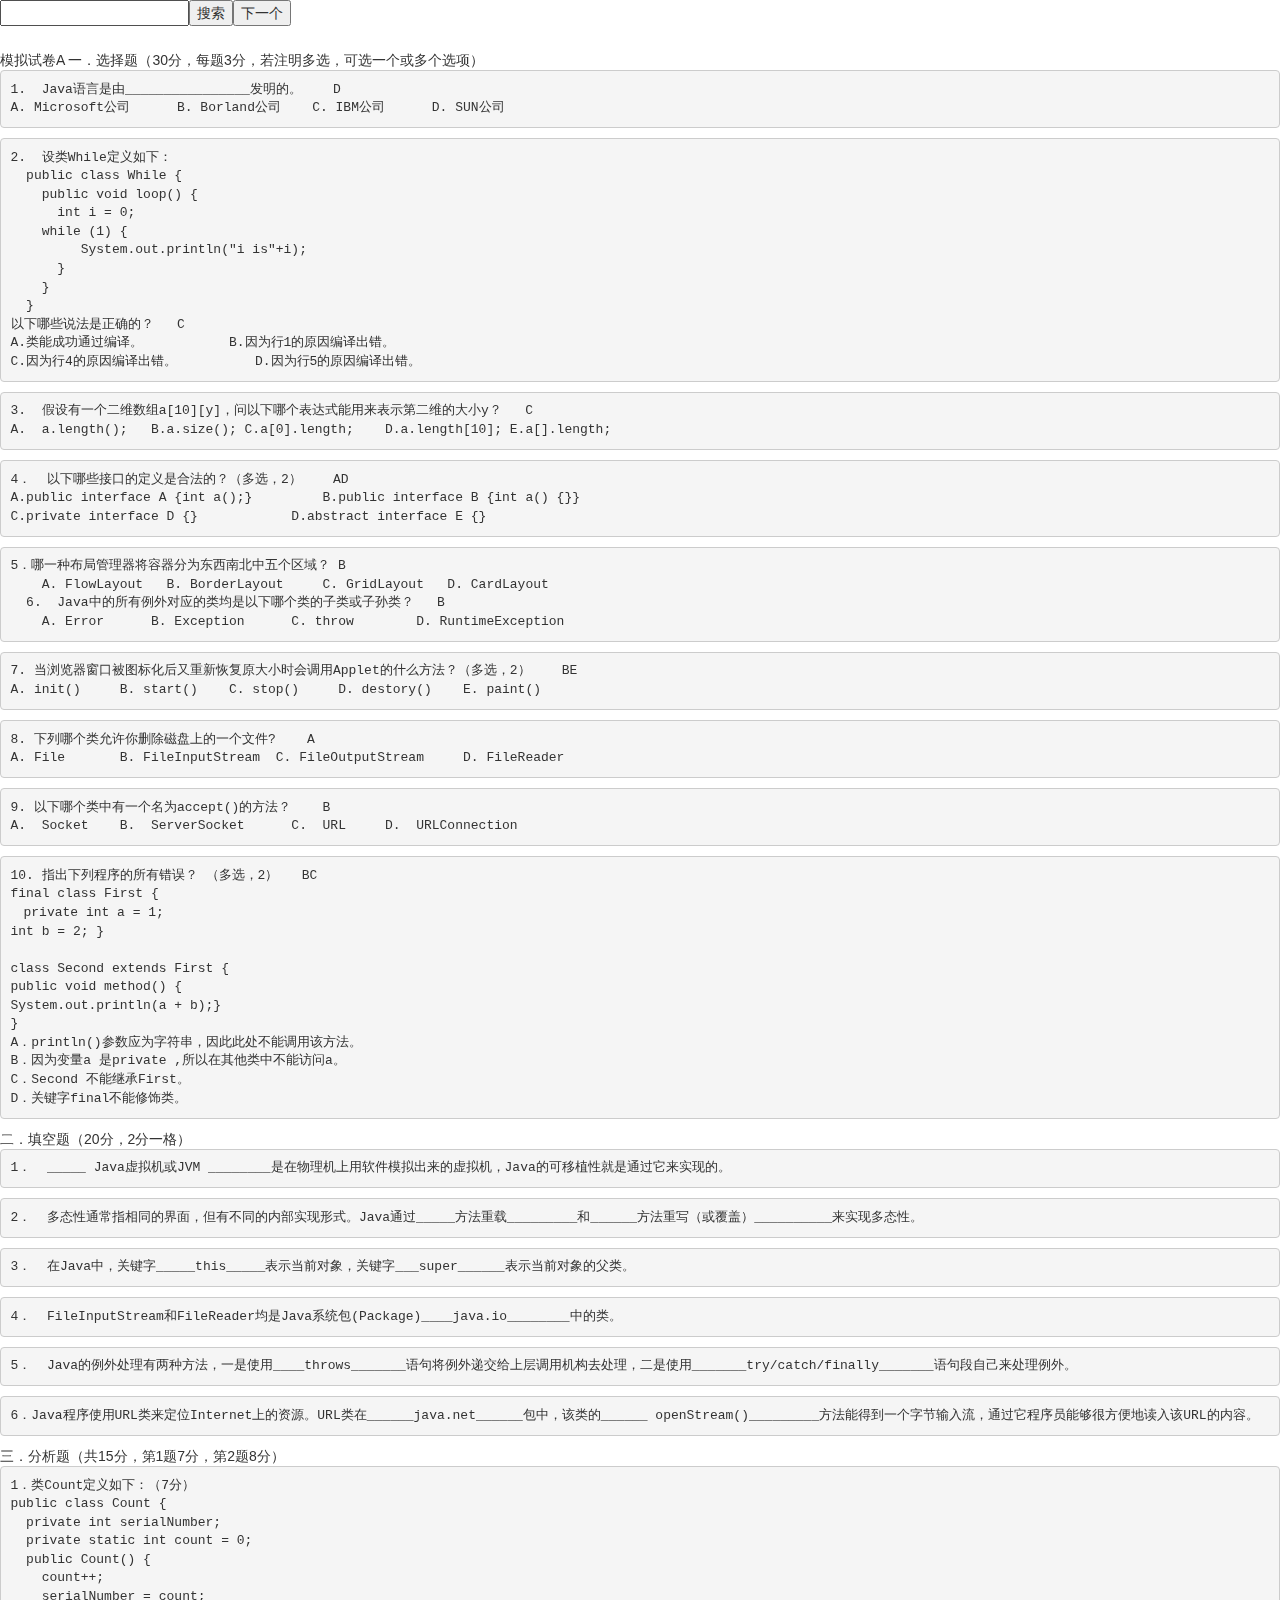
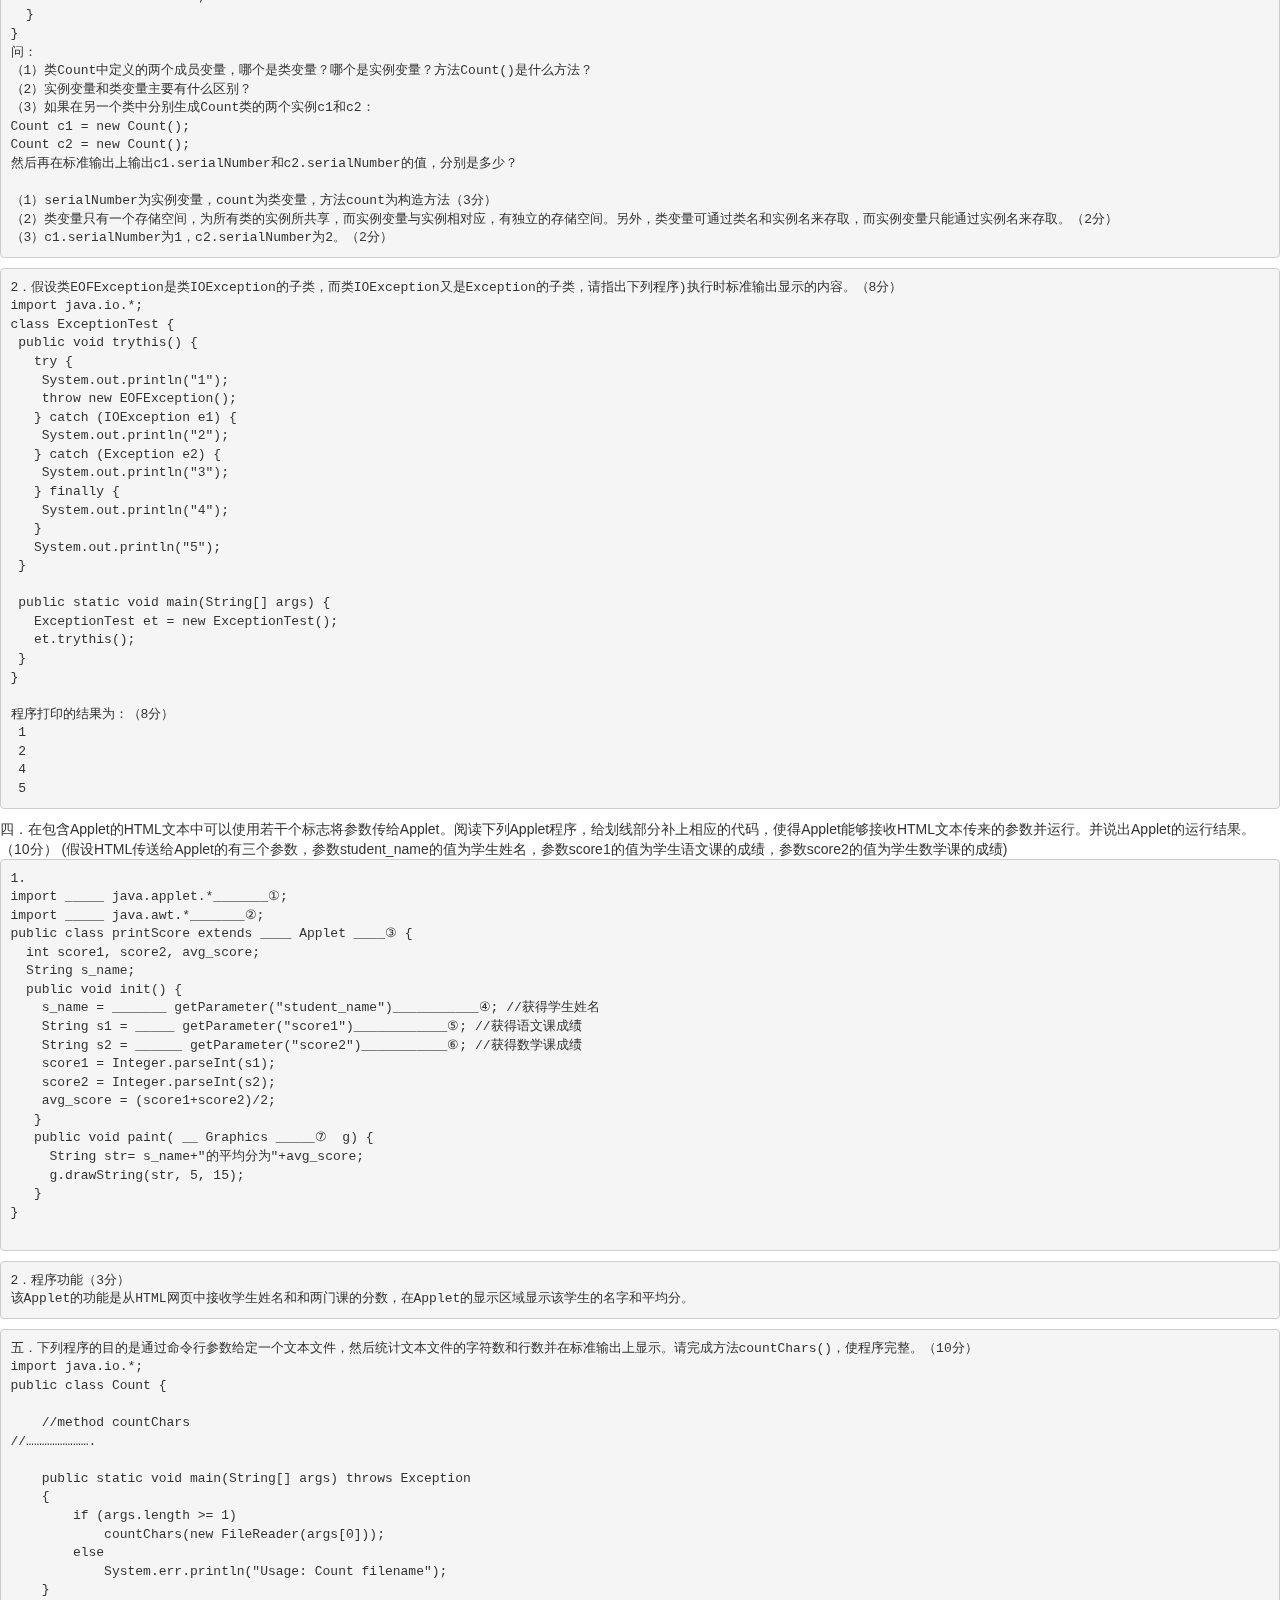
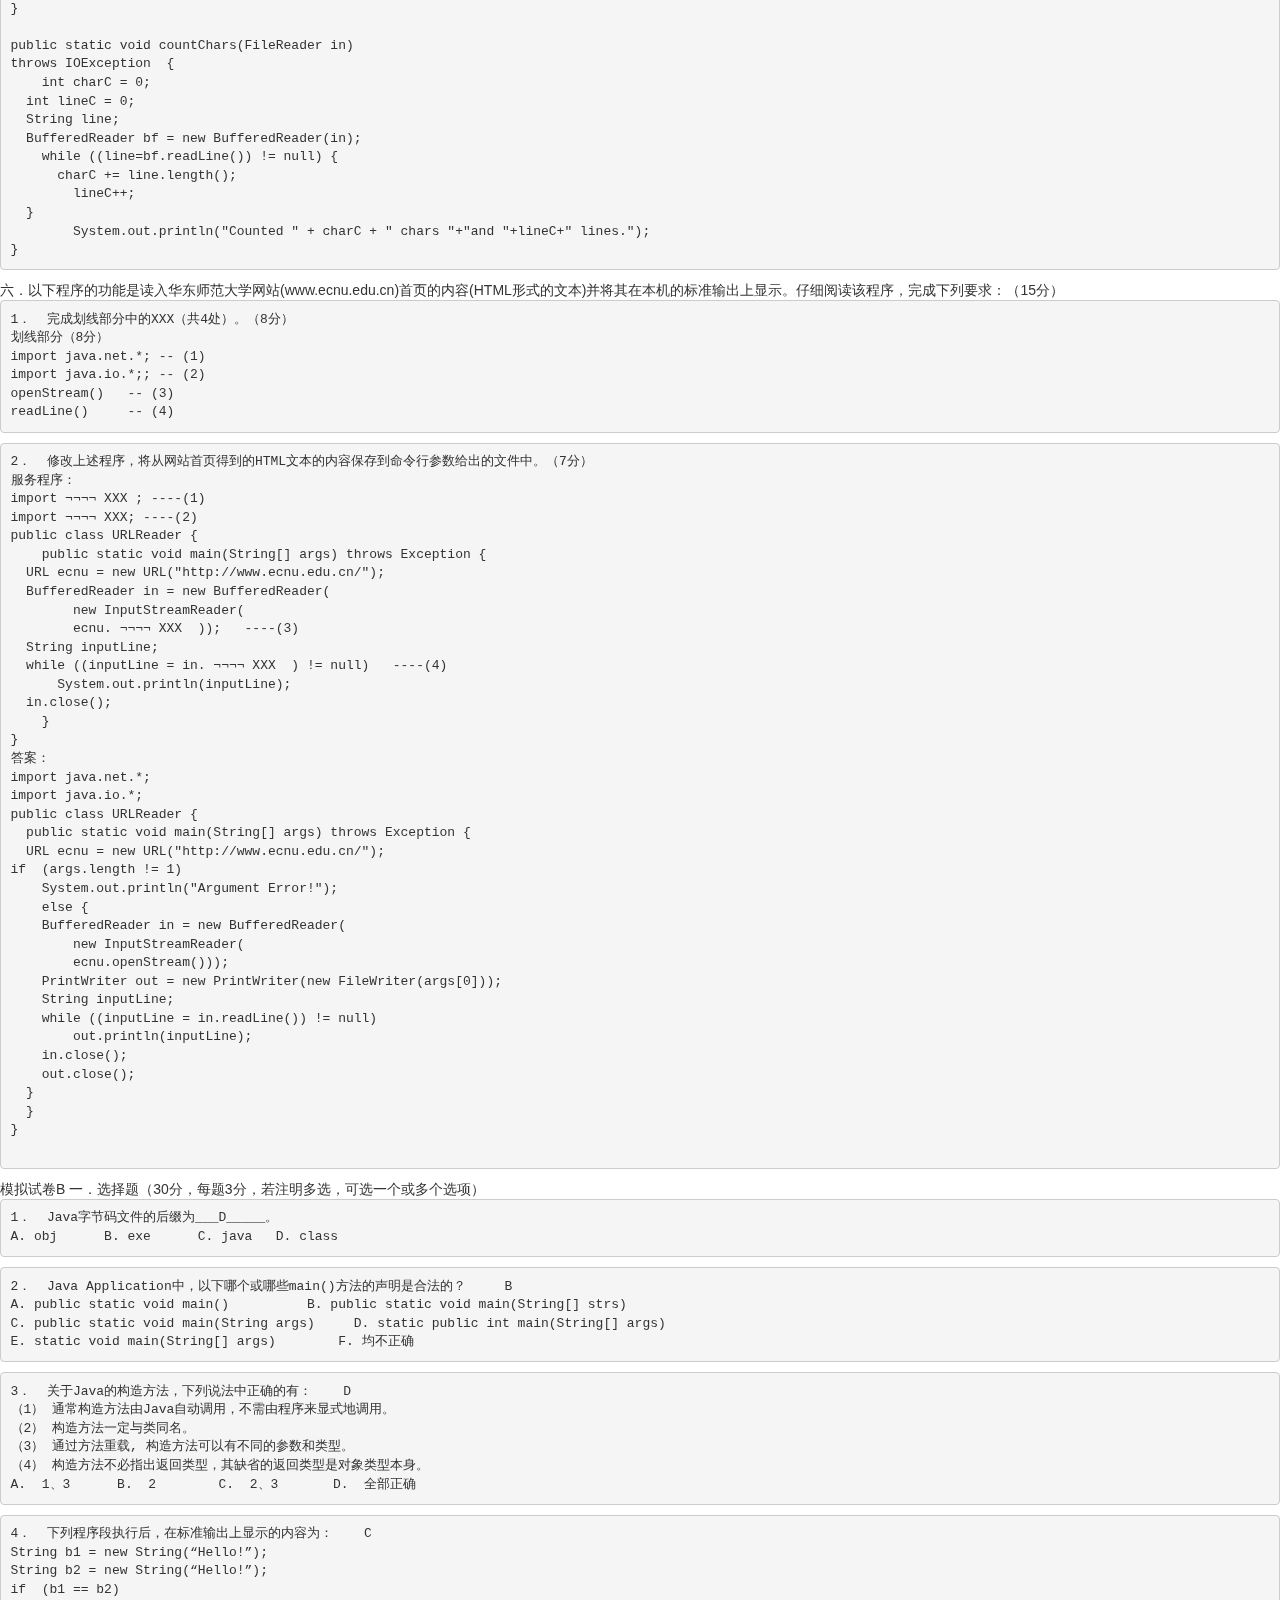
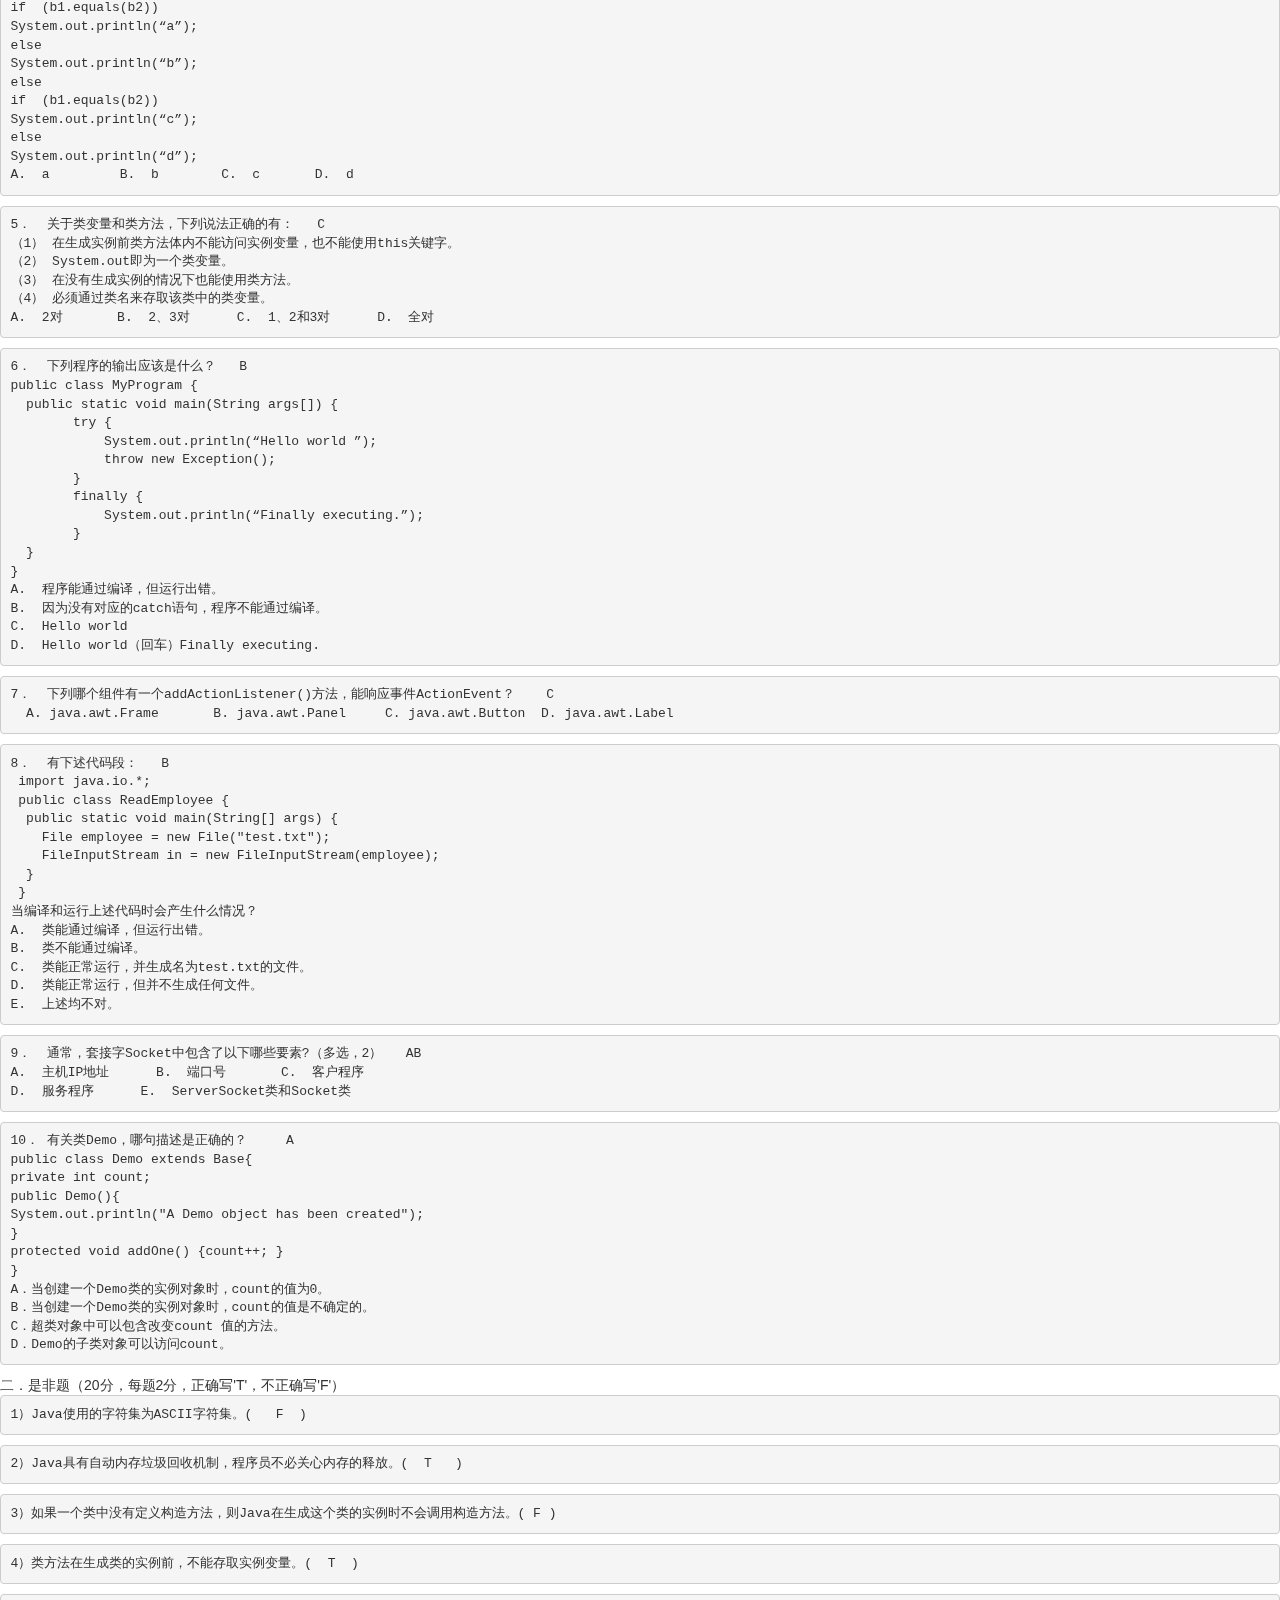
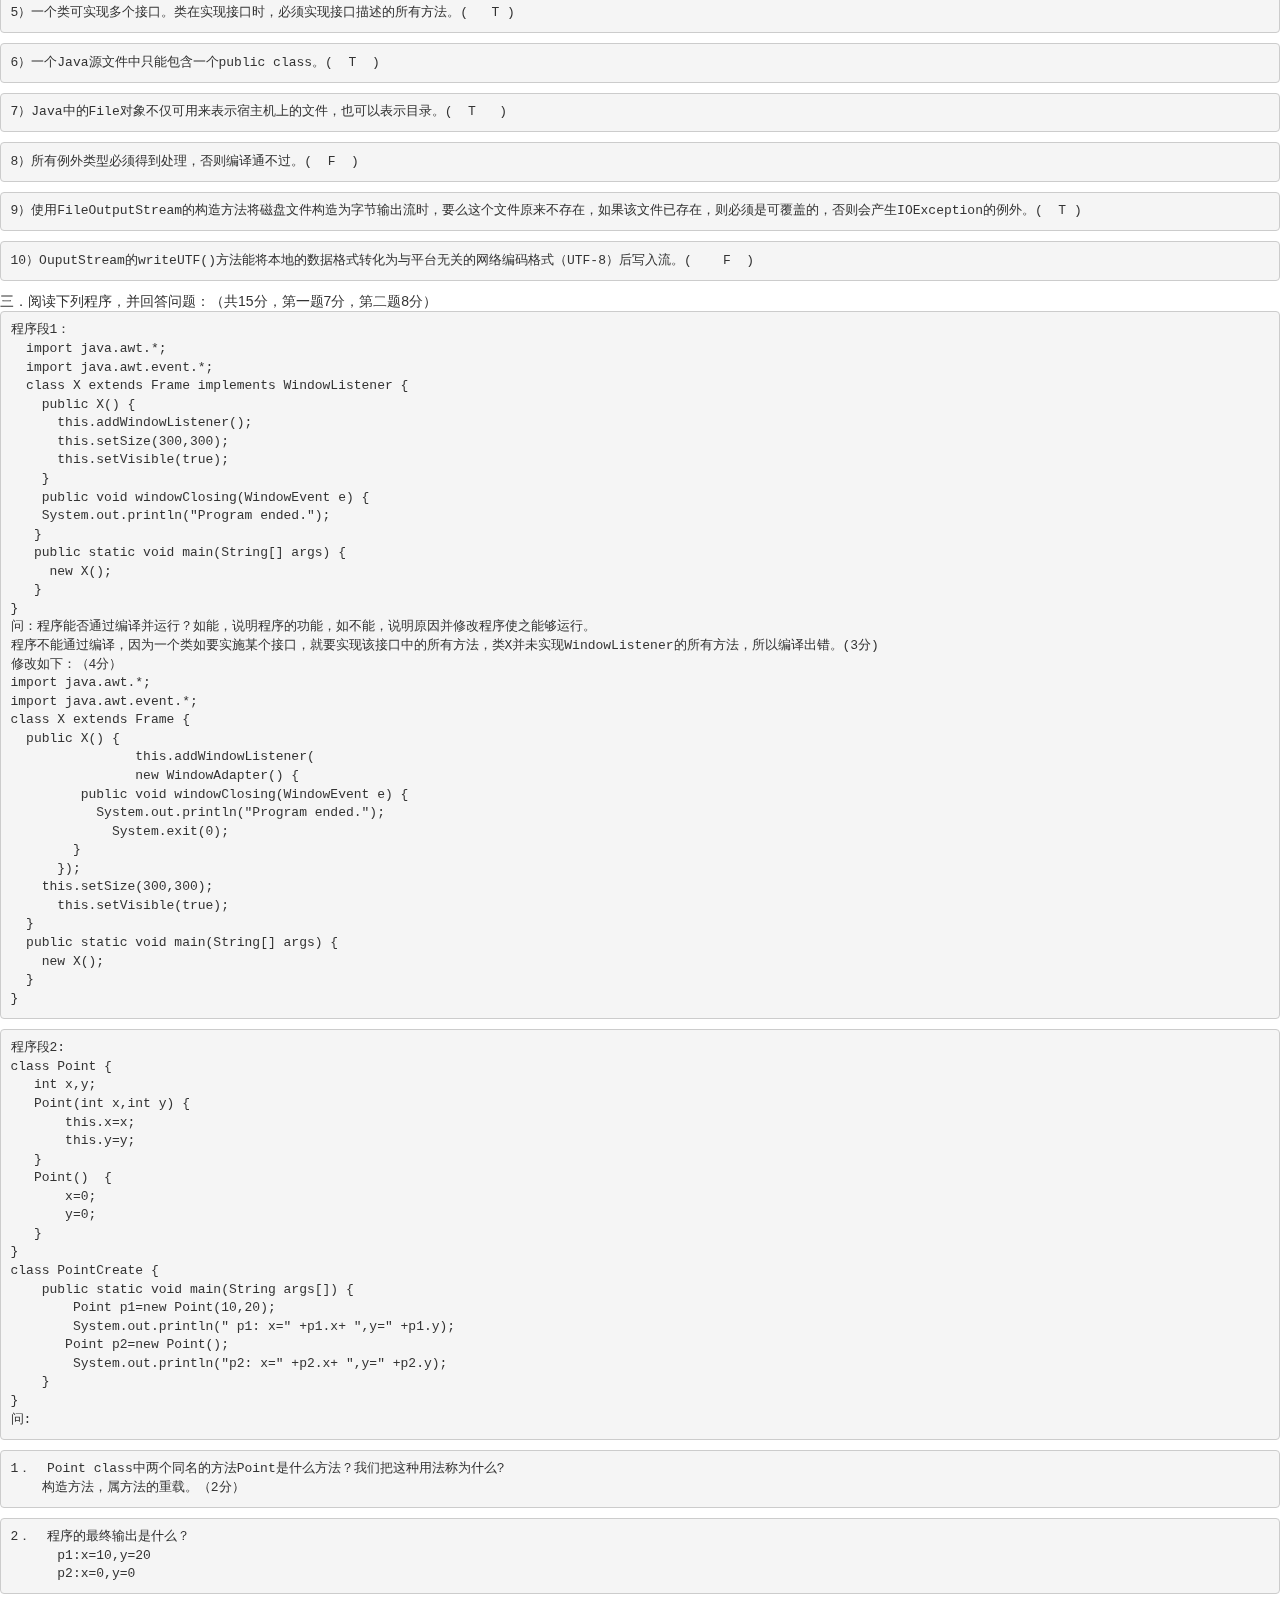
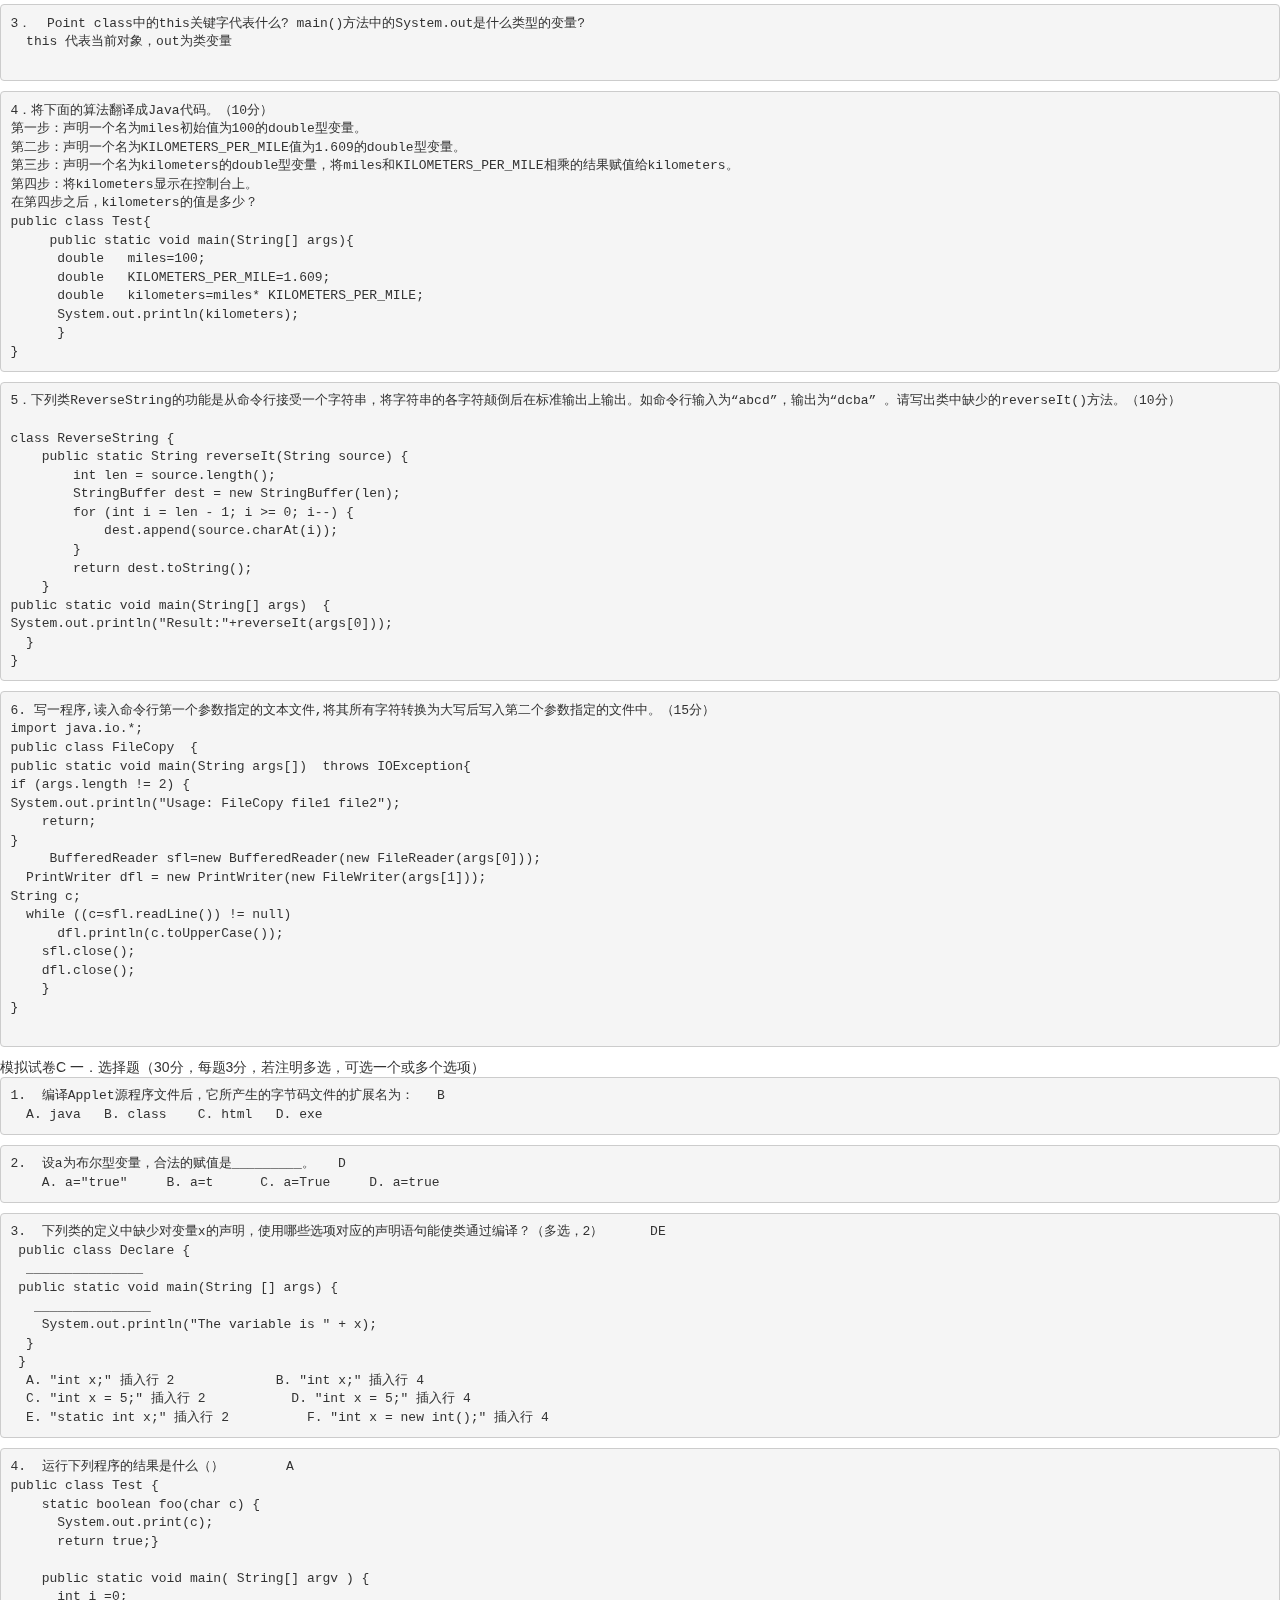
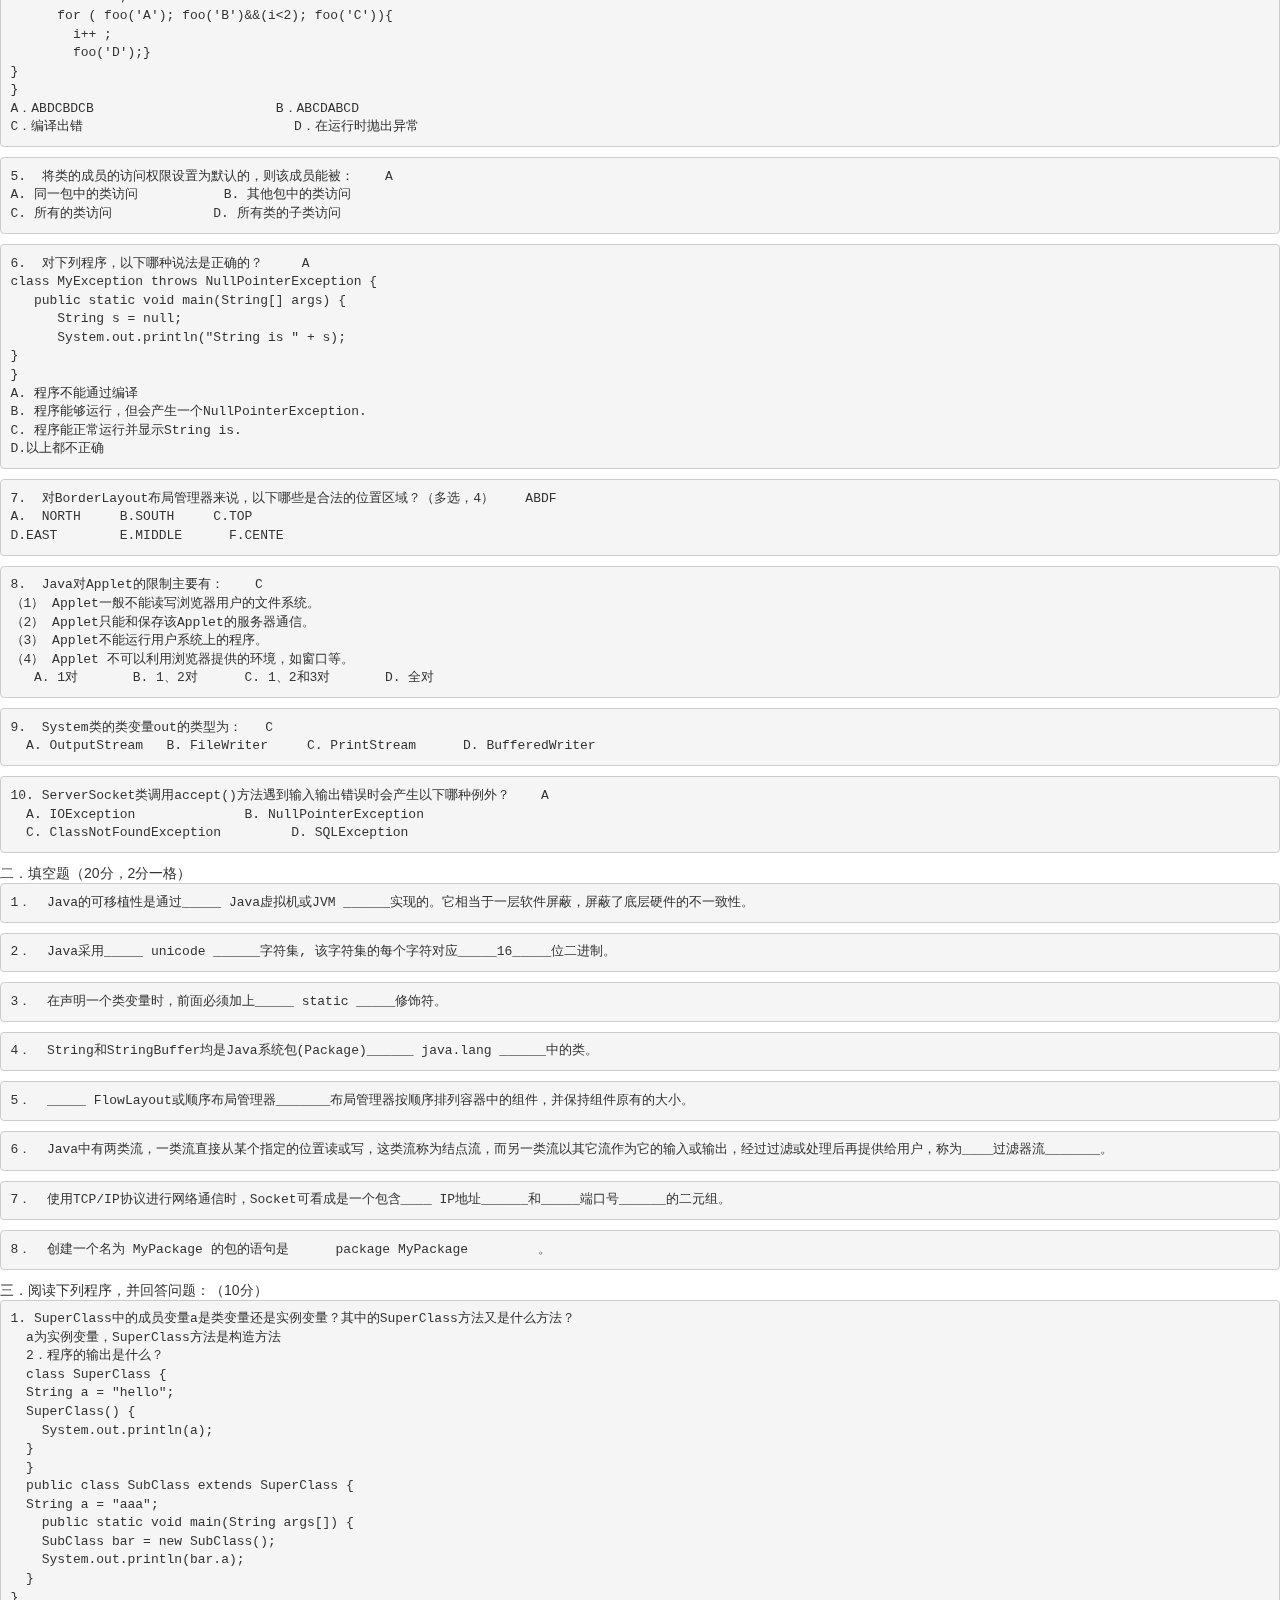
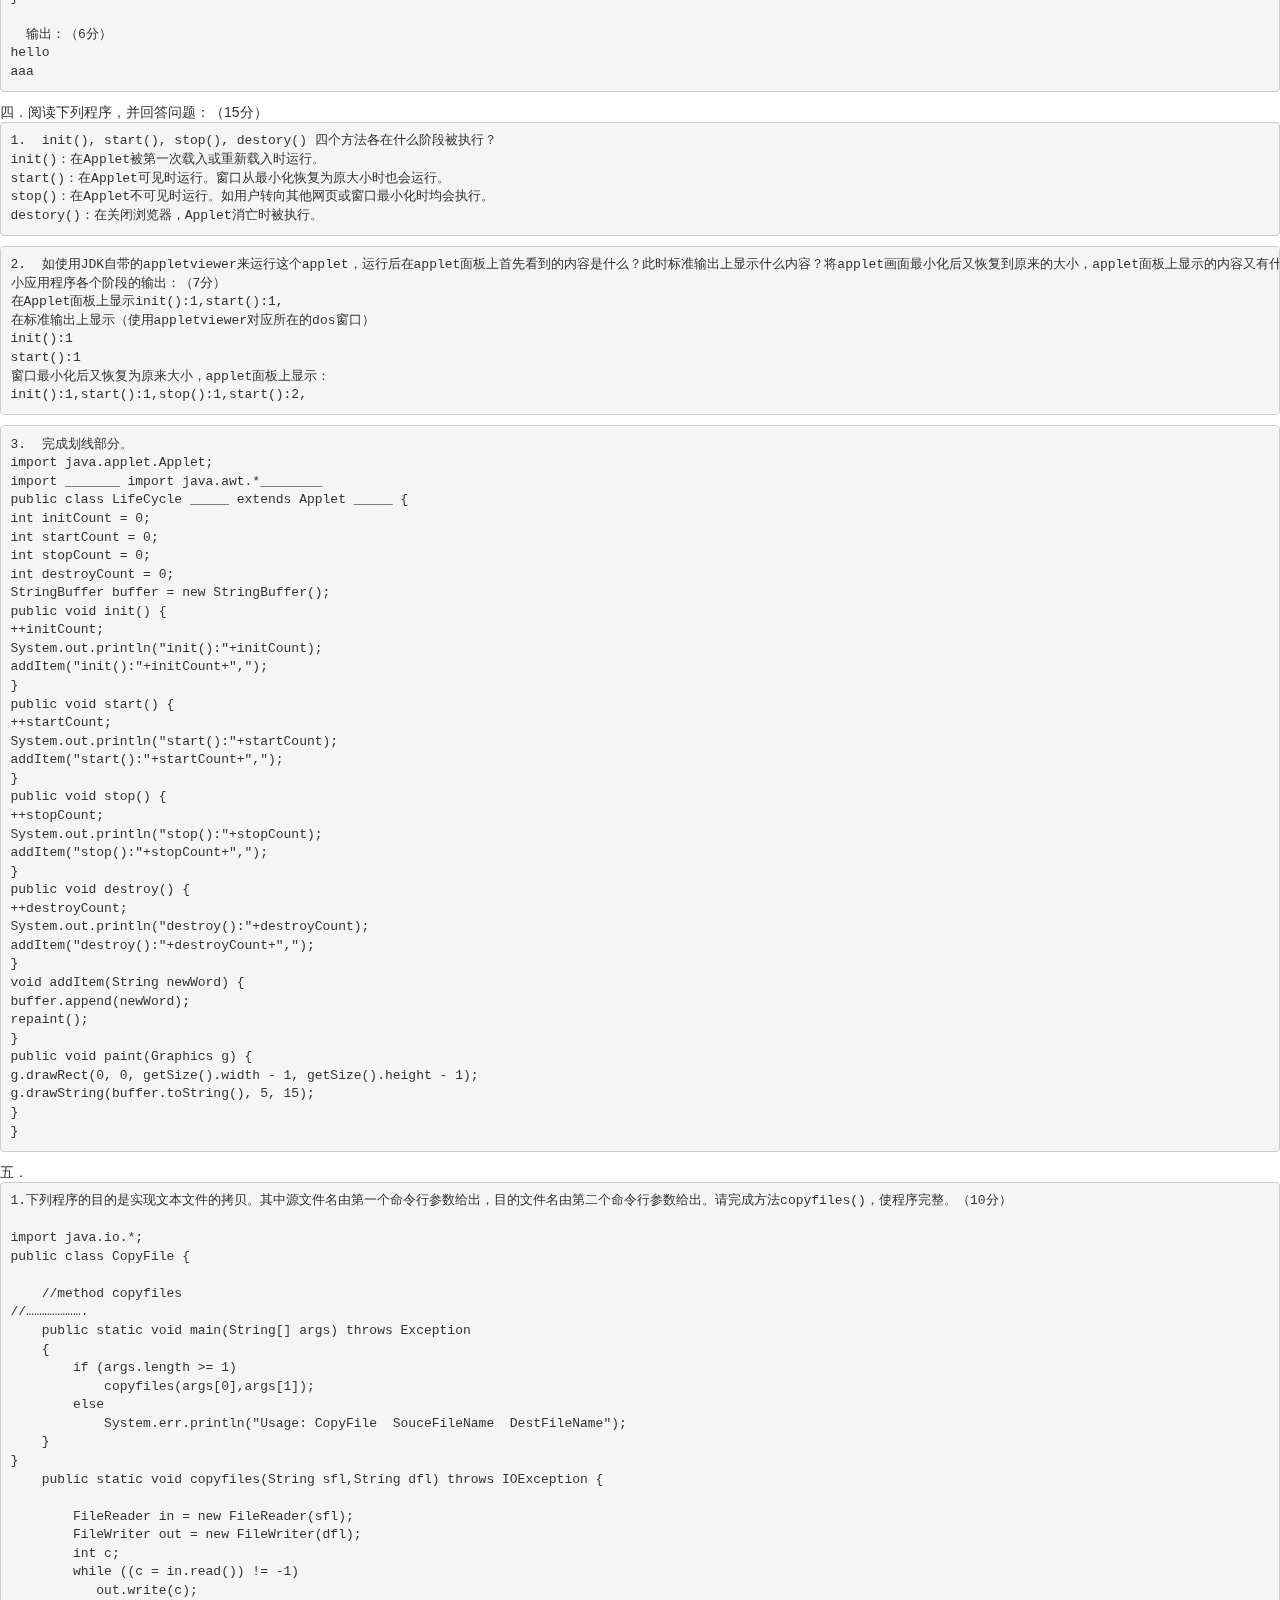
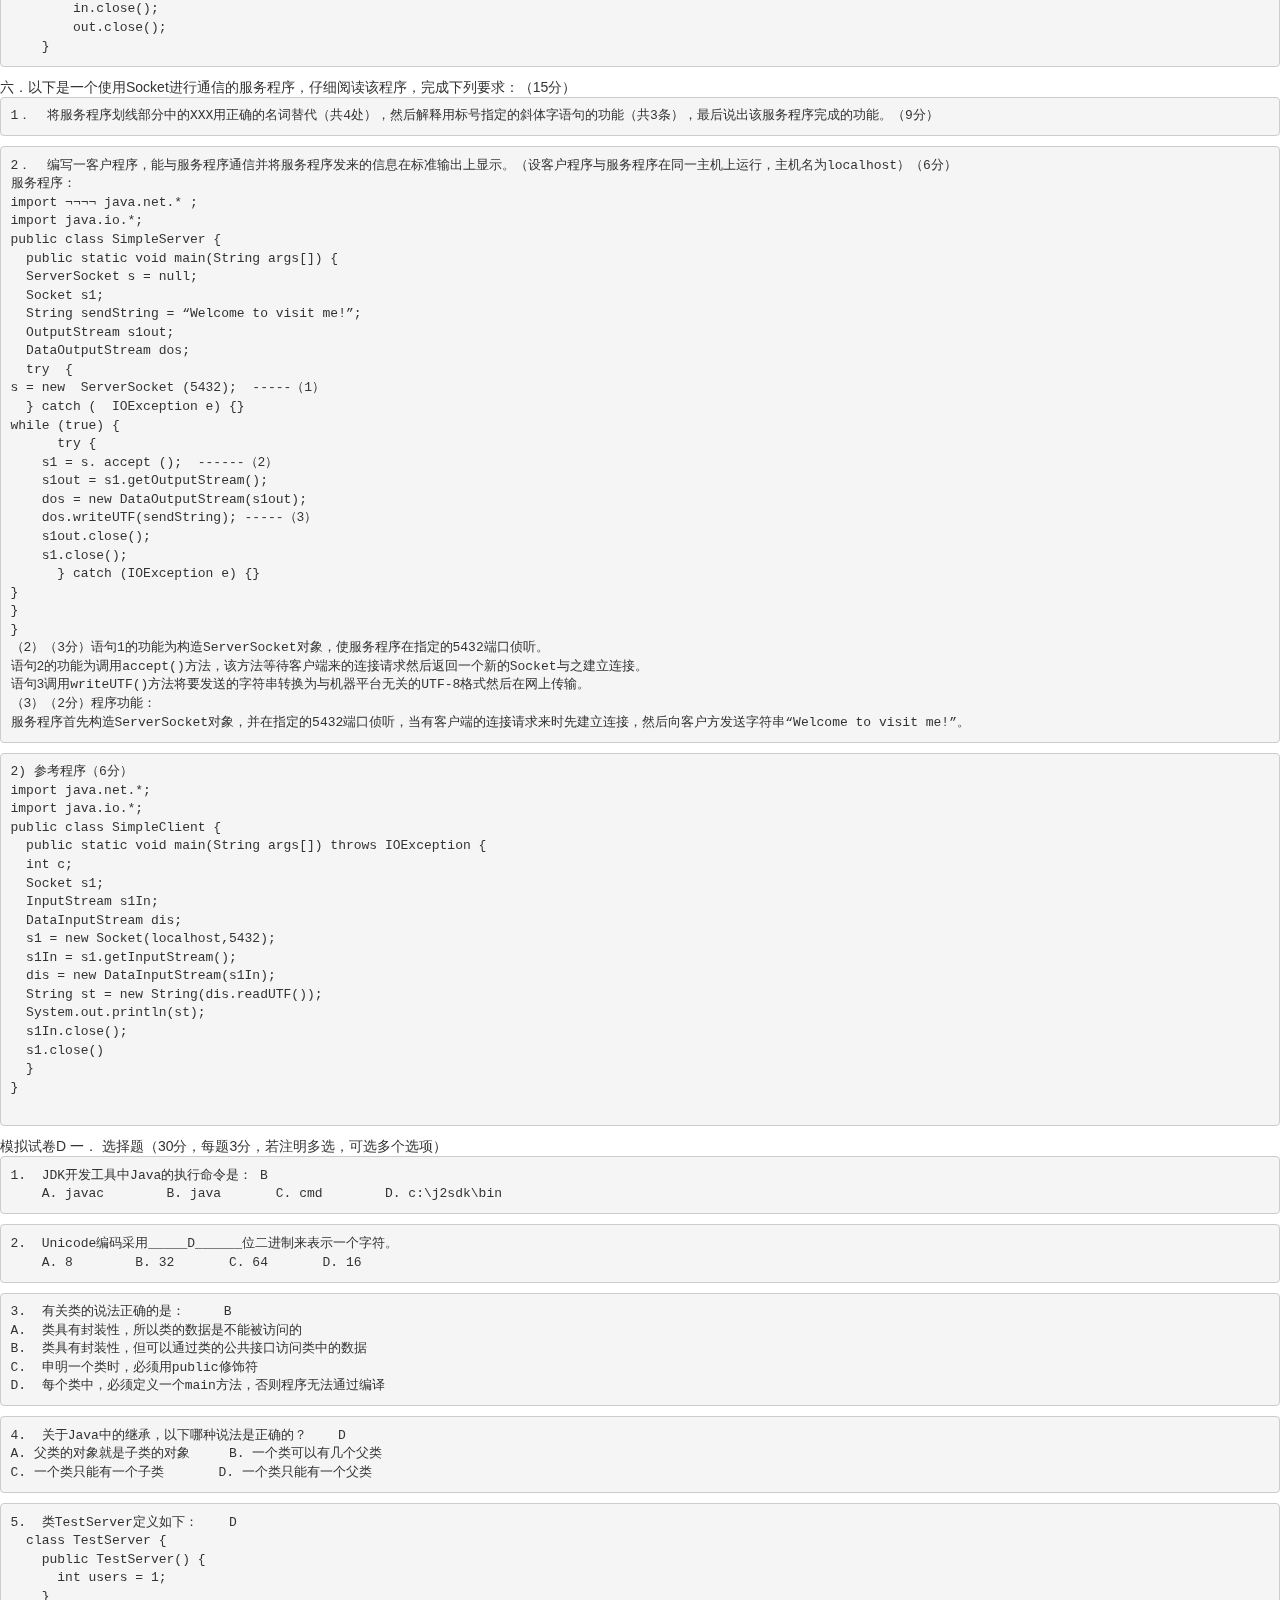
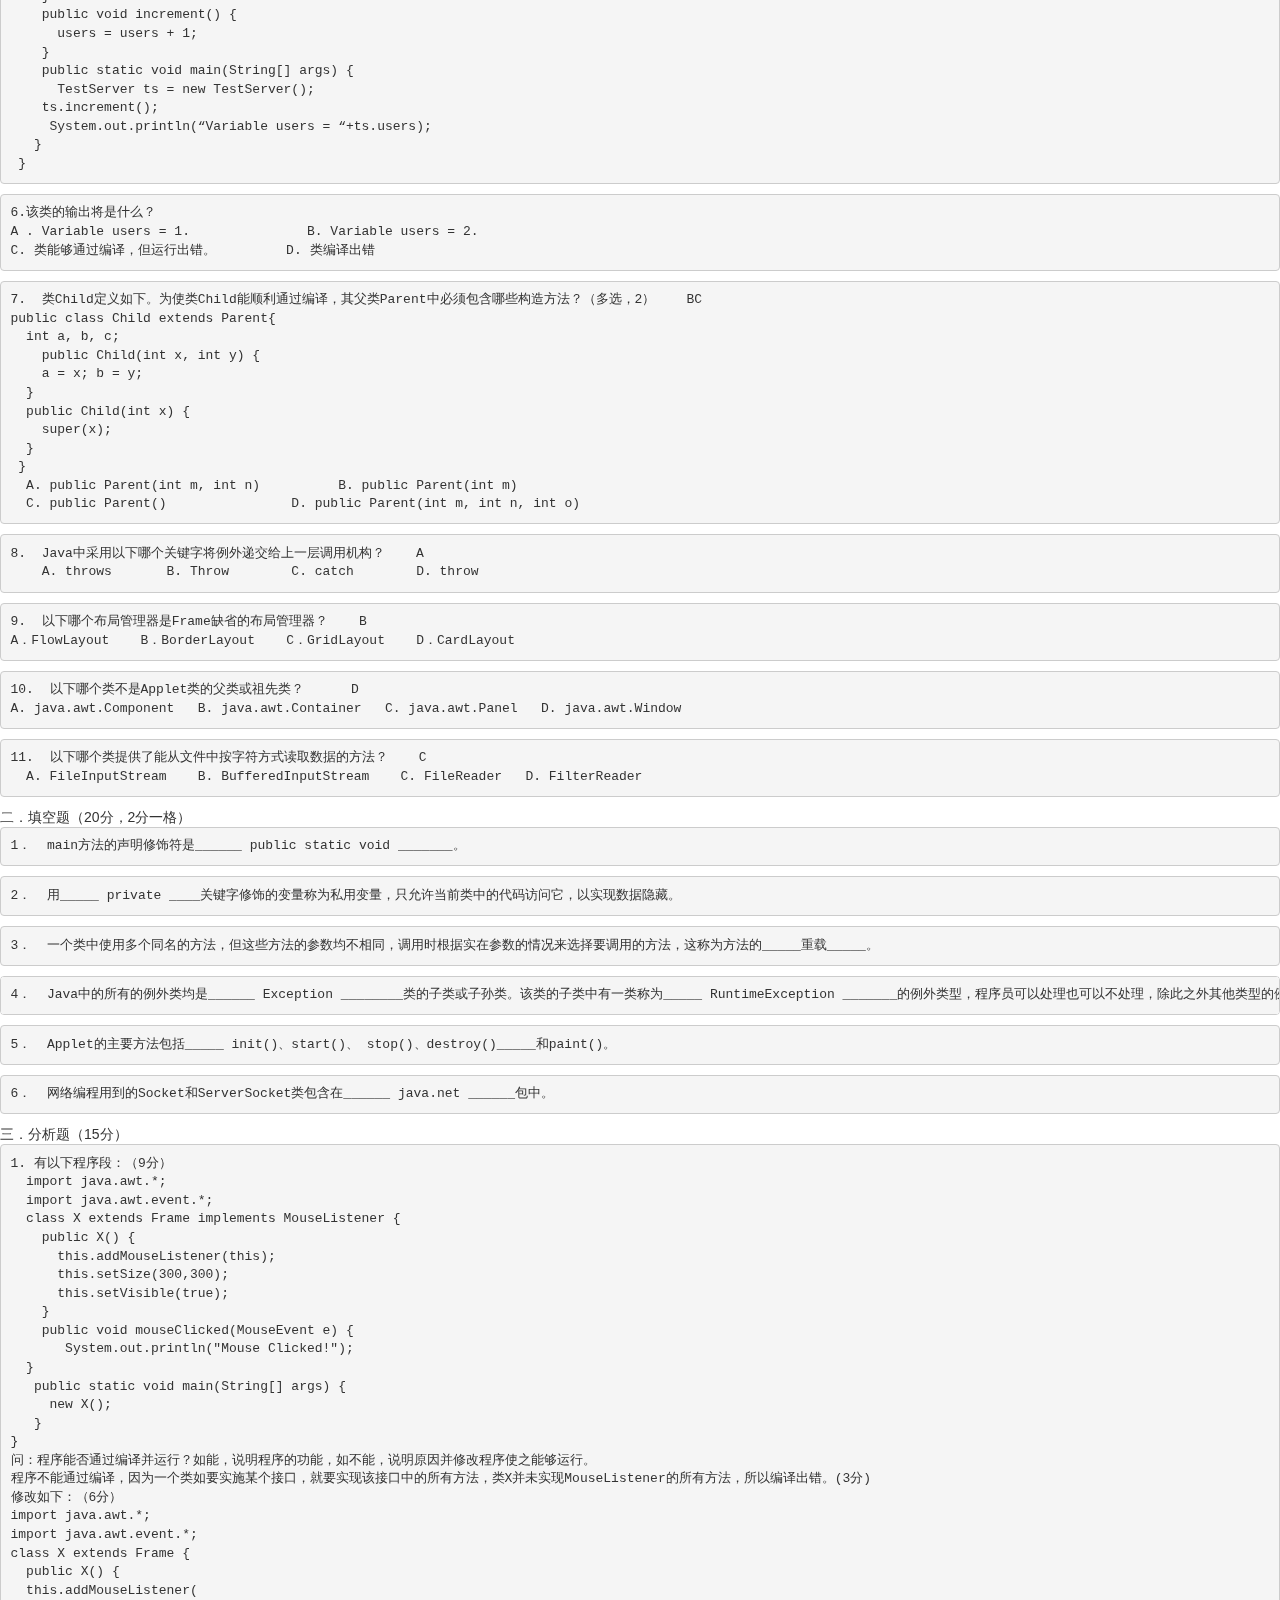
<file: 2017_qiu/program.html>
<!DOCTYPE html>
<html>
  <head>
  <meta http-equiv="Content-Type" content="text/html;charset=utf-8">
  　<meta name="viewport" content="width=device-width, initial-scale=1">
    <title>网络程序设计模拟试卷 </title>
    <script type="text/javascript" src="../static/js/jquery-3.1.0.js"></script>
  <script type="text/javascript" src="../static/js/search.js"></script>
    <link rel="stylesheet" type="text/css" href="../static/bootstrap-3.3.5-dist/css/bootstrap.css"/>
    <link rel="stylesheet" type="text/css" href="../static/css/search.css"/>
  </head>
  <body>
    <div class="search"><input type="text" name="searchText" id="searchText"/><button id="searchBtn">搜索</button><button id="nextBtn">下一个</button></div>
    <div id="contentGroup" class="contentGroup">
      <div class="content">
       模拟试卷A
一．选择题（30分，每题3分，若注明多选，可选一个或多个选项）
<pre class="item">1.  Java语言是由________________发明的。    D
A. Microsoft公司      B. Borland公司    C. IBM公司      D. SUN公司
</pre>
<pre class="item">2.  设类While定义如下：
  public class While {
    public void loop() {
      int i = 0;
    while (1) {
         System.out.println("i is"+i);
      }
    }
  }
以下哪些说法是正确的？   C
A.类能成功通过编译。           B.因为行1的原因编译出错。
C.因为行4的原因编译出错。          D.因为行5的原因编译出错。
</pre>
<pre class="item">3.  假设有一个二维数组a[10][y]，问以下哪个表达式能用来表示第二维的大小y？   C
A.  a.length();   B.a.size(); C.a[0].length;    D.a.length[10]; E.a[].length;
</pre>
<pre class="item">4．  以下哪些接口的定义是合法的？（多选，2）    AD
A.public interface A {int a();}         B.public interface B {int a() {}}
C.private interface D {}            D.abstract interface E {}
</pre>
<pre class="item">5．哪一种布局管理器将容器分为东西南北中五个区域？ B
    A. FlowLayout   B. BorderLayout     C. GridLayout   D. CardLayout
  6.  Java中的所有例外对应的类均是以下哪个类的子类或子孙类？   B
    A. Error      B. Exception      C. throw        D. RuntimeException
</pre>
<pre class="item">7. 当浏览器窗口被图标化后又重新恢复原大小时会调用Applet的什么方法？（多选，2）    BE
A. init()     B. start()    C. stop()     D. destory()    E. paint() 
</pre>
<pre class="item">8. 下列哪个类允许你删除磁盘上的一个文件?    A
A. File       B. FileInputStream  C. FileOutputStream     D. FileReader 
</pre>
<pre class="item">9. 以下哪个类中有一个名为accept()的方法？    B
A.  Socket    B.  ServerSocket      C.  URL     D.  URLConnection 
</pre>
<pre class="item">10. 指出下列程序的所有错误？ （多选，2）   BC
final class First {
　private int a = 1;
int b = 2; } 

class Second extends First {
public void method() {
System.out.println(a + b);}
}             
A．println()参数应为字符串，因此此处不能调用该方法。 
B．因为变量a 是private ,所以在其他类中不能访问a。 
C．Second 不能继承First。 
D．关键字final不能修饰类。
</pre>
二．填空题（20分，2分一格）
<pre class="item">1．  _____ Java虚拟机或JVM ________是在物理机上用软件模拟出来的虚拟机，Java的可移植性就是通过它来实现的。
</pre>
<pre class="item">2．  多态性通常指相同的界面，但有不同的内部实现形式。Java通过_____方法重载_________和______方法重写（或覆盖）__________来实现多态性。 
</pre>
<pre class="item">3．  在Java中，关键字_____this_____表示当前对象，关键字___super______表示当前对象的父类。
</pre>
<pre class="item">4．  FileInputStream和FileReader均是Java系统包(Package)____java.io________中的类。
</pre>
<pre class="item">5．  Java的例外处理有两种方法，一是使用____throws_______语句将例外递交给上层调用机构去处理，二是使用_______try/catch/finally_______语句段自己来处理例外。
</pre>
<pre class="item">6．Java程序使用URL类来定位Internet上的资源。URL类在______java.net______包中，该类的______ openStream()_________方法能得到一个字节输入流，通过它程序员能够很方便地读入该URL的内容。
</pre>
三．分析题（共15分，第1题7分，第2题8分）

<pre class="item">1．类Count定义如下：（7分）
public class Count {
  private int serialNumber;
  private static int count = 0;
  public Count() {
    count++;
    serialNumber = count;
  }
}
问：
（1）类Count中定义的两个成员变量，哪个是类变量？哪个是实例变量？方法Count()是什么方法？
（2）实例变量和类变量主要有什么区别？
（3）如果在另一个类中分别生成Count类的两个实例c1和c2：
Count c1 = new Count();
Count c2 = new Count();
然后再在标准输出上输出c1.serialNumber和c2.serialNumber的值，分别是多少？

（1）serialNumber为实例变量，count为类变量，方法count为构造方法（3分）
（2）类变量只有一个存储空间，为所有类的实例所共享，而实例变量与实例相对应，有独立的存储空间。另外，类变量可通过类名和实例名来存取，而实例变量只能通过实例名来存取。（2分）
（3）c1.serialNumber为1，c2.serialNumber为2。（2分）
</pre>
<pre class="item">2．假设类EOFException是类IOException的子类，而类IOException又是Exception的子类，请指出下列程序)执行时标准输出显示的内容。（8分）
import java.io.*;
class ExceptionTest {
 public void trythis() {
   try {
    System.out.println("1");
    throw new EOFException();
   } catch (IOException e1) {
    System.out.println("2");
   } catch (Exception e2) {
    System.out.println("3");
   } finally {
    System.out.println("4");
   }
   System.out.println("5");
 }

 public static void main(String[] args) {
   ExceptionTest et = new ExceptionTest();
   et.trythis();
 }
}

程序打印的结果为：（8分）
 1
 2
 4
 5
</pre>

四．在包含Applet的HTML文本中可以使用若干个<param>标志将参数传给Applet。阅读下列Applet程序，给划线部分补上相应的代码，使得Applet能够接收HTML文本传来的参数并运行。并说出Applet的运行结果。 （10分）
(假设HTML传送给Applet的有三个参数，参数student_name的值为学生姓名，参数score1的值为学生语文课的成绩，参数score2的值为学生数学课的成绩) 
<pre class="item">1.
import _____ java.applet.*_______①;
import _____ java.awt.*_______②;
public class printScore extends ____ Applet ____③ {
  int score1, score2, avg_score;
  String s_name;
  public void init() {
    s_name = _______ getParameter("student_name")___________④; //获得学生姓名
    String s1 = _____ getParameter("score1")____________⑤; //获得语文课成绩
    String s2 = ______ getParameter("score2")___________⑥; //获得数学课成绩
    score1 = Integer.parseInt(s1);
    score2 = Integer.parseInt(s2);
    avg_score = (score1+score2)/2;
   }
   public void paint( __ Graphics _____⑦  g) {
     String str= s_name+"的平均分为"+avg_score;
     g.drawString(str, 5, 15);
   }
}

</pre>
<pre class="item">2．程序功能（3分）
该Applet的功能是从HTML网页中接收学生姓名和和两门课的分数，在Applet的显示区域显示该学生的名字和平均分。
</pre>
<pre class="item">
五．下列程序的目的是通过命令行参数给定一个文本文件，然后统计文本文件的字符数和行数并在标准输出上显示。请完成方法countChars()，使程序完整。（10分）
import java.io.*;
public class Count {

    //method countChars
//…………………….

    public static void main(String[] args) throws Exception
    {
        if (args.length >= 1)
            countChars(new FileReader(args[0]));
        else
            System.err.println("Usage: Count filename"); 
    }
}

public static void countChars(FileReader in) 
throws IOException  {
    int charC = 0;
  int lineC = 0;
  String line;
  BufferedReader bf = new BufferedReader(in);
    while ((line=bf.readLine()) != null) {
      charC += line.length(); 
        lineC++;
  }
        System.out.println("Counted " + charC + " chars "+"and "+lineC+" lines.");
}
</pre>
六．以下程序的功能是读入华东师范大学网站(www.ecnu.edu.cn)首页的内容(HTML形式的文本)并将其在本机的标准输出上显示。仔细阅读该程序，完成下列要求：（15分）
<pre class="item">1．  完成划线部分中的XXX（共4处）。（8分）
划线部分（8分）
import java.net.*; -- (1)
import java.io.*;; -- (2)
openStream()   -- (3)
readLine()     -- (4)
</pre>
<pre class="item">2．  修改上述程序，将从网站首页得到的HTML文本的内容保存到命令行参数给出的文件中。（7分）
服务程序：
import ¬¬¬¬ XXX ; ----(1)
import ¬¬¬¬ XXX; ----(2)
public class URLReader {
    public static void main(String[] args) throws Exception {
  URL ecnu = new URL("http://www.ecnu.edu.cn/");
  BufferedReader in = new BufferedReader(
        new InputStreamReader(
        ecnu. ¬¬¬¬ XXX  ));   ----(3)
  String inputLine;
  while ((inputLine = in. ¬¬¬¬ XXX  ) != null)   ----(4)
      System.out.println(inputLine);
  in.close();
    }
}
答案：
import java.net.*;
import java.io.*;
public class URLReader {
  public static void main(String[] args) throws Exception {
  URL ecnu = new URL("http://www.ecnu.edu.cn/");
if  (args.length != 1)
    System.out.println("Argument Error!");
    else {
    BufferedReader in = new BufferedReader(
        new InputStreamReader(
        ecnu.openStream()));
    PrintWriter out = new PrintWriter(new FileWriter(args[0]));
    String inputLine;
    while ((inputLine = in.readLine()) != null)
        out.println(inputLine);
    in.close();
    out.close();
  }
  }
}

</pre>
模拟试卷B
一．选择题（30分，每题3分，若注明多选，可选一个或多个选项）
<pre class="item">1．  Java字节码文件的后缀为___D_____。
A. obj      B. exe      C. java   D. class
</pre>
<pre class="item">2．  Java Application中，以下哪个或哪些main()方法的声明是合法的？     B
A. public static void main()          B. public static void main(String[] strs)
C. public static void main(String args)     D. static public int main(String[] args)
E. static void main(String[] args)        F. 均不正确
</pre>
<pre class="item">3．  关于Java的构造方法，下列说法中正确的有：    D
（1） 通常构造方法由Java自动调用，不需由程序来显式地调用。
（2） 构造方法一定与类同名。
（3） 通过方法重载, 构造方法可以有不同的参数和类型。
（4） 构造方法不必指出返回类型，其缺省的返回类型是对象类型本身。
A.  1、3      B.  2        C.  2、3       D.  全部正确
</pre>
<pre class="item">4．  下列程序段执行后，在标准输出上显示的内容为：    C
String b1 = new String(“Hello!”);
String b2 = new String(“Hello!”);
if  (b1 == b2)
if  (b1.equals(b2))
System.out.println(“a”);
else
System.out.println(“b”);
else
if  (b1.equals(b2))
System.out.println(“c”);
else
System.out.println(“d”);
A.  a         B.  b        C.  c       D.  d
</pre>
<pre class="item">5．  关于类变量和类方法，下列说法正确的有：   C
（1） 在生成实例前类方法体内不能访问实例变量，也不能使用this关键字。
（2） System.out即为一个类变量。
（3） 在没有生成实例的情况下也能使用类方法。
（4） 必须通过类名来存取该类中的类变量。
A.  2对       B.  2、3对      C.  1、2和3对      D.  全对
</pre>
<pre class="item">6．  下列程序的输出应该是什么？   B
public class MyProgram {
  public static void main(String args[]) {
        try {
            System.out.println(“Hello world ”);
            throw new Exception();
        }
        finally {
            System.out.println(“Finally executing.”);
        }
  }
}
A.  程序能通过编译，但运行出错。
B.  因为没有对应的catch语句，程序不能通过编译。
C.  Hello world
D.  Hello world（回车）Finally executing.
</pre>
<pre class="item">7．  下列哪个组件有一个addActionListener()方法，能响应事件ActionEvent？    C
  A. java.awt.Frame       B. java.awt.Panel     C. java.awt.Button  D. java.awt.Label 
</pre>
<pre class="item">8．  有下述代码段：   B
 import java.io.*;
 public class ReadEmployee {
  public static void main(String[] args) {
    File employee = new File("test.txt");
    FileInputStream in = new FileInputStream(employee);
  }
 }
当编译和运行上述代码时会产生什么情况？
A.  类能通过编译，但运行出错。
B.  类不能通过编译。
C.  类能正常运行，并生成名为test.txt的文件。
D.  类能正常运行，但并不生成任何文件。
E.  上述均不对。
</pre>
<pre class="item">9．  通常，套接字Socket中包含了以下哪些要素?（多选，2）   AB
A.  主机IP地址      B.  端口号       C.  客户程序 
D.  服务程序      E.  ServerSocket类和Socket类 
</pre>
<pre class="item">10． 有关类Demo，哪句描述是正确的？     A
public class Demo extends Base{ 
private int count; 
public Demo(){ 
System.out.println("A Demo object has been created"); 
} 
protected void addOne() {count++; } 
}     
A．当创建一个Demo类的实例对象时，count的值为0。 
B．当创建一个Demo类的实例对象时，count的值是不确定的。 
C．超类对象中可以包含改变count 值的方法。 
D．Demo的子类对象可以访问count。
</pre>
二．是非题（20分，每题2分，正确写'T'，不正确写'F'）
<pre class="item">1）Java使用的字符集为ASCII字符集。(   F  )
</pre>
<pre class="item">2）Java具有自动内存垃圾回收机制，程序员不必关心内存的释放。(  T   )
</pre>
<pre class="item">3）如果一个类中没有定义构造方法，则Java在生成这个类的实例时不会调用构造方法。( F )
</pre>
<pre class="item">4）类方法在生成类的实例前，不能存取实例变量。(  T  )
</pre>
<pre class="item">5）一个类可实现多个接口。类在实现接口时，必须实现接口描述的所有方法。(   T )
</pre>
<pre class="item">6）一个Java源文件中只能包含一个public class。(  T  )
</pre>
<pre class="item">7）Java中的File对象不仅可用来表示宿主机上的文件，也可以表示目录。(  T   )
</pre>
<pre class="item">8）所有例外类型必须得到处理，否则编译通不过。(  F  )
</pre>
<pre class="item">9）使用FileOutputStream的构造方法将磁盘文件构造为字节输出流时，要么这个文件原来不存在，如果该文件已存在，则必须是可覆盖的，否则会产生IOException的例外。(  T )
</pre>
<pre class="item">10）OuputStream的writeUTF()方法能将本地的数据格式转化为与平台无关的网络编码格式（UTF-8）后写入流。(    F  )
</pre>
三．阅读下列程序，并回答问题：（共15分，第一题7分，第二题8分）
<pre class="item">
程序段1：
  import java.awt.*;
  import java.awt.event.*;
  class X extends Frame implements WindowListener {
    public X() {
      this.addWindowListener();
      this.setSize(300,300);
      this.setVisible(true);
    }
    public void windowClosing(WindowEvent e) {
    System.out.println("Program ended.");
   }
   public static void main(String[] args) {
     new X();
   }
}
问：程序能否通过编译并运行？如能，说明程序的功能，如不能，说明原因并修改程序使之能够运行。
程序不能通过编译，因为一个类如要实施某个接口，就要实现该接口中的所有方法，类X并未实现WindowListener的所有方法，所以编译出错。(3分)
修改如下：（4分）
import java.awt.*;
import java.awt.event.*;
class X extends Frame {
  public X() {
                this.addWindowListener(
                new WindowAdapter() {
         public void windowClosing(WindowEvent e) {
           System.out.println("Program ended.");
             System.exit(0);
        }
      });
    this.setSize(300,300);
      this.setVisible(true);
  }
  public static void main(String[] args) {
    new X();
  }
}
</pre>
<pre class="item">
程序段2:
class Point {
   int x,y;
   Point(int x,int y) {
       this.x=x;
       this.y=y;
   }
   Point()  {
       x=0;
       y=0;
   }
}
class PointCreate {
    public static void main(String args[]) {
        Point p1=new Point(10,20);
        System.out.println(" p1: x=" +p1.x+ ",y=" +p1.y);
       Point p2=new Point();
        System.out.println("p2: x=" +p2.x+ ",y=" +p2.y);
    }
}
问:
</pre>
<pre class="item">1．  Point class中两个同名的方法Point是什么方法？我们把这种用法称为什么?
    构造方法，属方法的重载。（2分）
</pre>
<pre class="item">2．  程序的最终输出是什么？
      p1:x=10,y=20
      p2:x=0,y=0
</pre>
<pre class="item">3．  Point class中的this关键字代表什么? main()方法中的System.out是什么类型的变量?
  this 代表当前对象，out为类变量

</pre>
<pre class="item">4．将下面的算法翻译成Java代码。（10分）
第一步：声明一个名为miles初始值为100的double型变量。
第二步：声明一个名为KILOMETERS_PER_MILE值为1.609的double型变量。
第三步：声明一个名为kilometers的double型变量，将miles和KILOMETERS_PER_MILE相乘的结果赋值给kilometers。
第四步：将kilometers显示在控制台上。
在第四步之后，kilometers的值是多少？
public class Test{
     public static void main(String[] args){
      double   miles=100;
      double   KILOMETERS_PER_MILE=1.609;
      double   kilometers=miles* KILOMETERS_PER_MILE;
      System.out.println(kilometers);
      }
}   
</pre>
<pre class="item">5．下列类ReverseString的功能是从命令行接受一个字符串，将字符串的各字符颠倒后在标准输出上输出。如命令行输入为“abcd”，输出为“dcba” 。请写出类中缺少的reverseIt()方法。（10分）

class ReverseString {
    public static String reverseIt(String source) {
        int len = source.length();
        StringBuffer dest = new StringBuffer(len);
        for (int i = len - 1; i >= 0; i--) {
            dest.append(source.charAt(i));
        }
        return dest.toString();
    }
public static void main(String[] args)  {
System.out.println("Result:"+reverseIt(args[0])); 
  }
}
</pre>
<pre class="item">6. 写一程序,读入命令行第一个参数指定的文本文件,将其所有字符转换为大写后写入第二个参数指定的文件中。（15分）
import java.io.*;
public class FileCopy  {
public static void main(String args[])  throws IOException{
if (args.length != 2) {
System.out.println("Usage: FileCopy file1 file2");
    return;
}
     BufferedReader sfl=new BufferedReader(new FileReader(args[0]));
  PrintWriter dfl = new PrintWriter(new FileWriter(args[1]));
String c;
  while ((c=sfl.readLine()) != null) 
      dfl.println(c.toUpperCase());
    sfl.close();
    dfl.close();
    }
}

</pre>
模拟试卷C 
一．选择题（30分，每题3分，若注明多选，可选一个或多个选项）
</pre>
<pre class="item">1.  编译Applet源程序文件后，它所产生的字节码文件的扩展名为：   B
  A. java   B. class    C. html   D. exe
</pre>
<pre class="item">2.  设a为布尔型变量，合法的赋值是_________。   D
    A. a="true"     B. a=t      C. a=True     D. a=true
</pre>
<pre class="item">3.  下列类的定义中缺少对变量x的声明，使用哪些选项对应的声明语句能使类通过编译？（多选，2）      DE
 public class Declare {
  _______________
 public static void main(String [] args) {
   _______________
    System.out.println("The variable is " + x);
  }
 }
  A. "int x;" 插入行 2             B. "int x;" 插入行 4 
  C. "int x = 5;" 插入行 2           D. "int x = 5;" 插入行 4 
  E. "static int x;" 插入行 2          F. "int x = new int();" 插入行 4 
</pre>
<pre class="item">4.  运行下列程序的结果是什么（）        A
public class Test {
    static boolean foo(char c) {
      System.out.print(c);
      return true;}

    public static void main( String[] argv ) {
      int i =0;
      for ( foo('A'); foo('B')&&(i<2); foo('C')){
        i++ ;
        foo('D');}
}
}
A．ABDCBDCB                    　　B．ABCDABCD
C．编译出错                           D．在运行时抛出异常
</pre>
<pre class="item">5.  将类的成员的访问权限设置为默认的，则该成员能被：    A
A. 同一包中的类访问           B. 其他包中的类访问
C. 所有的类访问             D. 所有类的子类访问
</pre>
<pre class="item">6.  对下列程序，以下哪种说法是正确的？     A
class MyException throws NullPointerException {
   public static void main(String[] args) {
      String s = null;
      System.out.println("String is " + s);
}
}
A. 程序不能通过编译
B. 程序能够运行，但会产生一个NullPointerException.
C. 程序能正常运行并显示String is.
D.以上都不正确
</pre>
<pre class="item">7.  对BorderLayout布局管理器来说，以下哪些是合法的位置区域？（多选，4）    ABDF
A.  NORTH     B.SOUTH     C.TOP
D.EAST        E.MIDDLE      F.CENTE
</pre>
<pre class="item">8.  Java对Applet的限制主要有：    C
（1） Applet一般不能读写浏览器用户的文件系统。
（2） Applet只能和保存该Applet的服务器通信。
（3） Applet不能运行用户系统上的程序。
（4） Applet 不可以利用浏览器提供的环境，如窗口等。
   A. 1对       B. 1、2对      C. 1、2和3对       D. 全对
</pre>
<pre class="item">9.  System类的类变量out的类型为：   C
  A. OutputStream   B. FileWriter     C. PrintStream      D. BufferedWriter
</pre>
<pre class="item">10. ServerSocket类调用accept()方法遇到输入输出错误时会产生以下哪种例外？    A
  A. IOException              B. NullPointerException
  C. ClassNotFoundException         D. SQLException
</pre>
二．填空题（20分，2分一格）
<pre class="item">1．  Java的可移植性是通过_____ Java虚拟机或JVM ______实现的。它相当于一层软件屏蔽，屏蔽了底层硬件的不一致性。
</pre>
<pre class="item">2．  Java采用_____ unicode ______字符集, 该字符集的每个字符对应_____16_____位二进制。 
</pre>
<pre class="item">3．  在声明一个类变量时，前面必须加上_____ static _____修饰符。
</pre>
<pre class="item">4．  String和StringBuffer均是Java系统包(Package)______ java.lang ______中的类。
</pre>
<pre class="item">5．  _____ FlowLayout或顺序布局管理器_______布局管理器按顺序排列容器中的组件，并保持组件原有的大小。 
</pre>
<pre class="item">6．  Java中有两类流，一类流直接从某个指定的位置读或写，这类流称为结点流，而另一类流以其它流作为它的输入或输出，经过过滤或处理后再提供给用户，称为____过滤器流_______。 
</pre>
<pre class="item">7．  使用TCP/IP协议进行网络通信时，Socket可看成是一个包含____ IP地址______和_____端口号______的二元组。
</pre>
<pre class="item">8．  创建一个名为 MyPackage 的包的语句是      package MyPackage         。
</pre>
三．阅读下列程序，并回答问题：（10分）
<pre class="item">1. SuperClass中的成员变量a是类变量还是实例变量？其中的SuperClass方法又是什么方法？
  a为实例变量，SuperClass方法是构造方法
  2．程序的输出是什么？
  class SuperClass {
  String a = "hello";
  SuperClass() {
    System.out.println(a);
  }
  }
  public class SubClass extends SuperClass {
  String a = "aaa";
    public static void main(String args[]) {
    SubClass bar = new SubClass();
    System.out.println(bar.a);
  }
}

  输出：（6分）
hello
aaa
</pre>
四．阅读下列程序，并回答问题：（15分）
<pre class="item">1.  init(), start(), stop(), destory() 四个方法各在什么阶段被执行？
init()：在Applet被第一次载入或重新载入时运行。
start()：在Applet可见时运行。窗口从最小化恢复为原大小时也会运行。
stop()：在Applet不可见时运行。如用户转向其他网页或窗口最小化时均会执行。
destory()：在关闭浏览器，Applet消亡时被执行。
</pre>
<pre class="item">2.  如使用JDK自带的appletviewer来运行这个applet，运行后在applet面板上首先看到的内容是什么？此时标准输出上显示什么内容？将applet画面最小化后又恢复到原来的大小，applet面板上显示的内容又有什么变化？
小应用程序各个阶段的输出：（7分）
在Applet面板上显示init():1,start():1,
在标准输出上显示（使用appletviewer对应所在的dos窗口）
init():1
start():1
窗口最小化后又恢复为原来大小，applet面板上显示：
init():1,start():1,stop():1,start():2,
</pre>
<pre class="item">3.  完成划线部分。
import java.applet.Applet;
import _______ import java.awt.*________
public class LifeCycle _____ extends Applet _____ {
int initCount = 0;
int startCount = 0;
int stopCount = 0;
int destroyCount = 0;
StringBuffer buffer = new StringBuffer();
public void init() {
++initCount;
System.out.println("init():"+initCount);
addItem("init():"+initCount+",");
}
public void start() {
++startCount;
System.out.println("start():"+startCount);
addItem("start():"+startCount+",");
}
public void stop() {
++stopCount;
System.out.println("stop():"+stopCount);
addItem("stop():"+stopCount+",");
}
public void destroy() {
++destroyCount;
System.out.println("destroy():"+destroyCount);
addItem("destroy():"+destroyCount+",");
}
void addItem(String newWord) {
buffer.append(newWord); 
repaint();
}
public void paint(Graphics g) {
g.drawRect(0, 0, getSize().width - 1, getSize().height - 1);
g.drawString(buffer.toString(), 5, 15);
}
}
</pre>
五．
<pre class="item">1.下列程序的目的是实现文本文件的拷贝。其中源文件名由第一个命令行参数给出，目的文件名由第二个命令行参数给出。请完成方法copyfiles()，使程序完整。（10分）

import java.io.*;
public class CopyFile {

    //method copyfiles
//………………….
    public static void main(String[] args) throws Exception
    {
        if (args.length >= 1)
            copyfiles(args[0],args[1]);
        else
            System.err.println("Usage: CopyFile  SouceFileName  DestFileName"); 
    }
}
    public static void copyfiles(String sfl,String dfl) throws IOException {

        FileReader in = new FileReader(sfl);
        FileWriter out = new FileWriter(dfl);
        int c;
        while ((c = in.read()) != -1)
           out.write(c);
        in.close();
        out.close();
    }
</pre>
六．以下是一个使用Socket进行通信的服务程序，仔细阅读该程序，完成下列要求：（15分）
<pre class="item">1．  将服务程序划线部分中的XXX用正确的名词替代（共4处），然后解释用标号指定的斜体字语句的功能（共3条），最后说出该服务程序完成的功能。（9分）
</pre>
<pre class="item">2．  编写一客户程序，能与服务程序通信并将服务程序发来的信息在标准输出上显示。（设客户程序与服务程序在同一主机上运行，主机名为localhost）（6分）
服务程序：
import ¬¬¬¬ java.net.* ;
import java.io.*;
public class SimpleServer {
  public static void main(String args[]) {
  ServerSocket s = null;
  Socket s1;
  String sendString = “Welcome to visit me!”;
  OutputStream s1out;
  DataOutputStream dos;
  try  {
s = new  ServerSocket (5432);  -----（1）
  } catch (  IOException e) {}
while (true) {
      try {
    s1 = s. accept ();  ------（2）
    s1out = s1.getOutputStream();
    dos = new DataOutputStream(s1out);
    dos.writeUTF(sendString); -----（3）
    s1out.close();
    s1.close();
      } catch (IOException e) {}
}
}
}
（2）（3分）语句1的功能为构造ServerSocket对象，使服务程序在指定的5432端口侦听。
语句2的功能为调用accept()方法，该方法等待客户端来的连接请求然后返回一个新的Socket与之建立连接。
语句3调用writeUTF()方法将要发送的字符串转换为与机器平台无关的UTF-8格式然后在网上传输。
（3）（2分）程序功能：
服务程序首先构造ServerSocket对象，并在指定的5432端口侦听，当有客户端的连接请求来时先建立连接，然后向客户方发送字符串“Welcome to visit me!”。
</pre>
<pre class="item">2) 参考程序（6分）
import java.net.*;
import java.io.*;
public class SimpleClient {
  public static void main(String args[]) throws IOException {
  int c;
  Socket s1;
  InputStream s1In;
  DataInputStream dis;
  s1 = new Socket(localhost,5432);
  s1In = s1.getInputStream();
  dis = new DataInputStream(s1In);
  String st = new String(dis.readUTF());
  System.out.println(st);
  s1In.close();
  s1.close()
  }
}

</pre>
模拟试卷D
一．  选择题（30分，每题3分，若注明多选，可选多个选项）
</pre>
<pre class="item">1.  JDK开发工具中Java的执行命令是： B
    A. javac        B. java       C. cmd        D. c:\j2sdk\bin
</pre>
<pre class="item">2.  Unicode编码采用_____D______位二进制来表示一个字符。
    A. 8        B. 32       C. 64       D. 16
</pre>
<pre class="item">3.  有关类的说法正确的是：     B
A.  类具有封装性，所以类的数据是不能被访问的
B.  类具有封装性，但可以通过类的公共接口访问类中的数据
C.  申明一个类时，必须用public修饰符
D.  每个类中，必须定义一个main方法，否则程序无法通过编译
</pre>
<pre class="item">4.  关于Java中的继承，以下哪种说法是正确的？    D
A. 父类的对象就是子类的对象     B. 一个类可以有几个父类
C. 一个类只能有一个子类       D. 一个类只能有一个父类
</pre>
<pre class="item">5.  类TestServer定义如下：    D
  class TestServer {
    public TestServer() {
      int users = 1;
    }
    public void increment() {
      users = users + 1;
    }
    public static void main(String[] args) {
      TestServer ts = new TestServer();
    ts.increment();
     System.out.println(“Variable users = “+ts.users);  
   }
 }
</pre>
<pre class="item">6.该类的输出将是什么？
A . Variable users = 1.               B. Variable users = 2.
C. 类能够通过编译，但运行出错。         D. 类编译出错
</pre>
<pre class="item">7.  类Child定义如下。为使类Child能顺利通过编译，其父类Parent中必须包含哪些构造方法？（多选，2）    BC
public class Child extends Parent{
  int a, b, c;
    public Child(int x, int y) {
    a = x; b = y;
  }
  public Child(int x) {
    super(x);
  }
 }
  A. public Parent(int m, int n)          B. public Parent(int m) 
  C. public Parent()                D. public Parent(int m, int n, int o) 
</pre>
<pre class="item">8.  Java中采用以下哪个关键字将例外递交给上一层调用机构？    A
    A. throws       B. Throw        C. catch        D. throw
</pre>
<pre class="item">9.  以下哪个布局管理器是Frame缺省的布局管理器？    B
A．FlowLayout    B．BorderLayout    C．GridLayout    D．CardLayout
</pre>
<pre class="item">10.  以下哪个类不是Applet类的父类或祖先类？      D
A. java.awt.Component   B. java.awt.Container   C. java.awt.Panel   D. java.awt.Window 
</pre>
<pre class="item">11.  以下哪个类提供了能从文件中按字符方式读取数据的方法？    C
  A. FileInputStream    B. BufferedInputStream    C. FileReader   D. FilterReader
</pre>
二．填空题（20分，2分一格）
<pre class="item">1．  main方法的声明修饰符是______ public static void _______。
</pre>
<pre class="item">2．  用_____ private ____关键字修饰的变量称为私用变量，只允许当前类中的代码访问它，以实现数据隐藏。
</pre>
<pre class="item">3．  一个类中使用多个同名的方法，但这些方法的参数均不相同，调用时根据实在参数的情况来选择要调用的方法，这称为方法的_____重载_____。 
</pre>
<pre class="item">4．  Java中的所有的例外类均是______ Exception ________类的子类或子孙类。该类的子类中有一类称为_____ RuntimeException _______的例外类型，程序员可以处理也可以不处理，除此之外其他类型的例外程序员必须处理，否则编译会报错。
</pre>
<pre class="item">5．  Applet的主要方法包括_____ init()、start()、 stop()、destroy()_____和paint()。
</pre>
<pre class="item">6．  网络编程用到的Socket和ServerSocket类包含在______ java.net ______包中。
</pre>
三．分析题（15分）
<pre class="item">1. 有以下程序段：（9分）
  import java.awt.*;
  import java.awt.event.*;
  class X extends Frame implements MouseListener {
    public X() {
      this.addMouseListener(this);
      this.setSize(300,300);
      this.setVisible(true);
    }
    public void mouseClicked(MouseEvent e) {
       System.out.println("Mouse Clicked!");
  }
   public static void main(String[] args) {
     new X();
   }
}
问：程序能否通过编译并运行？如能，说明程序的功能，如不能，说明原因并修改程序使之能够运行。
程序不能通过编译，因为一个类如要实施某个接口，就要实现该接口中的所有方法，类X并未实现MouseListener的所有方法，所以编译出错。(3分)
修改如下：（6分）
import java.awt.*;
import java.awt.event.*;
class X extends Frame {
  public X() {
  this.addMouseListener(
    new MouseAdapter() {
      public void mouseClicked(MouseEvent e) {
        System.out.println("Mouse Clicked!");
      }
    });
  this.setSize(300,300);
  this.setVisible(true);
  }
public static void main(String[] args) {
   new X();
 }
}

</pre>
<pre class="item">2．若tryThis()方法抛出NullPointerException例外，则下面一段代码产生的输出是什么？（6分）
try{
  System.out.println("before Exception");
tryThis();
  return;
} catch(IOException x1) {
  System.out.println("exception1");
} catch(Exception x2) {
  System.out.println("exception2');
} finally {
  System.out.println("finally");
}

程序输出：（6分）
before Exception
exception2
finally

</pre>
四．
<pre class="item">1.下面程序实现对自然数1到10的求和计算，编译时程序出错，请说出错原因并改正。（10分）
public class Add_Sum {
  public static void main(String args[]) {
  int sum = 0;
  for (int i=1;i<=10;i++)
    sum = sum+i;
  System.out.println("i="+i+",sum="+sum);
}
}
变量i定义在for循环中，其作用域仅限于for循环，因此在用System.out.println语句输出时会报错。（3分）
修改如下：（7分）
public class Add_Sum {
  public static void main(String args[]) {
  int sum = 0;
  int i = 0;
  for (i=1;i<=10;i++)
    sum = sum+i;
  System.out.println("i="+i+",sum="+sum);
}
}
</pre>
五．仔细阅读下列程序，完成以下要求：（10分）
<pre class="item">1．  完成划线部分中的XXX（共4处），使程序完整。（8分）
</pre>
<pre class="item">2．  说出下列程序的功能。（2分）
服务程序：
import ¬¬¬¬ java.net.*; ----(1)
import ¬¬¬¬ java.io.*; ----(2)
public class URLReader {
    public static void main(String[] args) throws Exception {
  URL ecnu = new URL("http://www.ecnu.edu.cn/"); //该URL对应华东师范大学网站首页
  BufferedReader in = new BufferedReader(
        new InputStreamReader(
        ecnu. ¬¬¬¬ openStream()));   ----(3)
  String inputLine;
  while ((inputLine = in. ¬¬¬¬ readLine()) != null)   ----(4)
      System.out.println(inputLine);
  in.close();
    }
}
程序读入华东师范大学网站首页的内容（HTML形式），并在标准输出上显示。
</pre>
六．编程，
<pre class="item">1.从键盘上读入一行，并将其中的小写字符转换为大写字符后在屏幕上回显。上述操作循环执行，直至输入空行，程序结束。（15分）
import java.io.*;
public class Echo {
  public static void main(String[] args) {
    BufferedReader in =
      new BufferedReader(
        new InputStreamReader(System.in));
    String s;
    try {
      while((s = in.readLine()).length() != 0)
        System.out.println(s.toUpperCase());
    } catch(IOException e) {
      e.printStackTrace();
    }
  }
} 

</pre>
    </div>
    </div>
    <button class="top" id="topBtn">top</button>
    <script type="text/javascript">
    init();     
    </script>
  </body>
</html>
</file>
<file: static/css/search.css>
.search{
  			position: fixed;
    		opacity: 1;
    		width: 100%;
    		background: #fff;
    		top:0;
  		}
  		.contentGroup{
  			padding: 30px 0;
  		}
  		.top{

  		}
  		.heigLight {
    		background: #ccf;
		}
</file>
